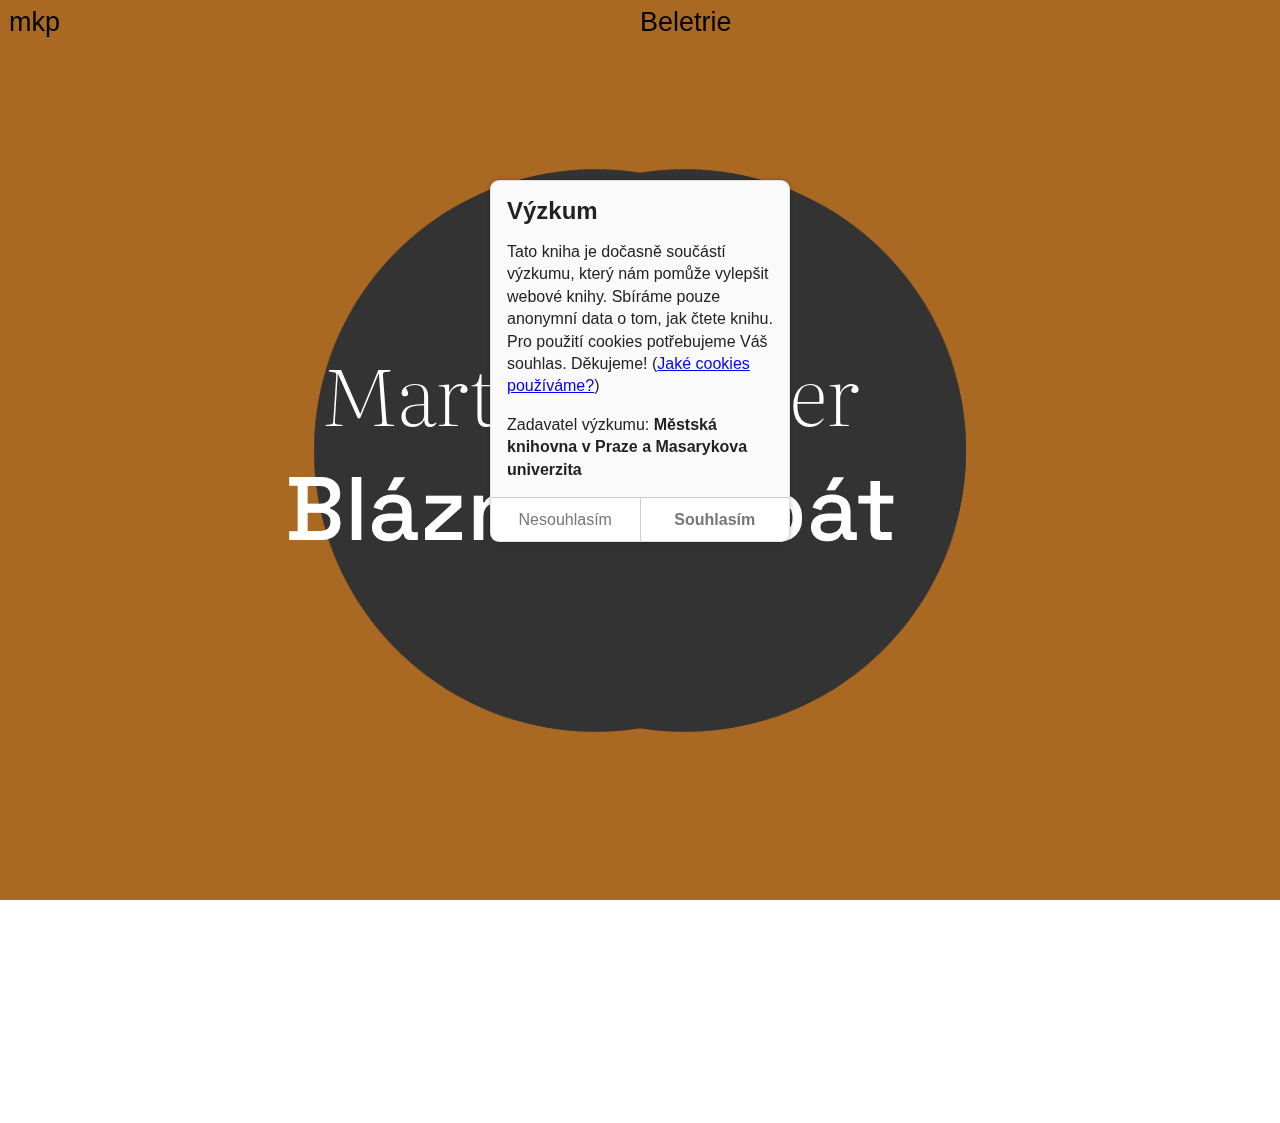
<file: index.html>
<!DOCTYPE html>
<html lang="cs">
  <head>
    <meta name="generator" content="Hugo 0.81.0">
    <meta charset="utf-8">
    <meta name="viewport" content="width=device-width, initial-scale=1.0, shrink-to-fit=no">
    <meta name="apple-mobile-web-app-title" content="">
    <meta name="apple-mobile-web-app-capable" content="yes">
    <title>Bláznův kabát</title>
    <link rel="stylesheet" href="./style/style.min.css" media="screen" integrity="sha256-WpWT1LW/FMDG4tRw6TOHnGRC6XZrL/FNwHKhIorB2bg=">
    <meta name="nb-research" content="Tato kniha je dočasně součástí výzkumu, který nám pomůže vylepšit webové knihy. Sbíráme pouze anonymní data o tom, jak čtete knihu. Pro použití cookies potřebujeme Váš souhlas. Děkujeme! (<a href='https://www.mlp.cz/cz/o-knihovne/cisla-dokumenty-povinne-informace/povinne-dostupne-informace/cookies/'>Jaké cookies používáme?</a>)">
    <meta name="nb-research-orgs" content="Městská knihovna v Praze a Masarykova univerzita">
    <meta name="nb-research-ga" content="UA-187132260-1">
    <link rel="icon" type="image/x-icon" href="./assets/favicon.ico">
    <link rel="icon" type="image/png" sizes="16x16" href="./assets/favicon-16x16.png">
    <link rel="icon" type="image/png" sizes="32x32" href="./assets/favicon-32x32.png">
    <link rel="icon" type="image/png" sizes="48x48" href="./assets/favicon-48x48.png">
    <link rel="manifest" href="./assets/manifest.webmanifest">
    <meta name="mobile-web-app-capable" content="yes">
    <meta name="theme-color" content="#A86828">
    <meta name="application-name" content="Martin Fahrner: Bláznův kabát">
    <link rel="apple-touch-icon" sizes="57x57" href="./assets/apple-touch-icon-57x57.png">
    <link rel="apple-touch-icon" sizes="60x60" href="./assets/apple-touch-icon-60x60.png">
    <link rel="apple-touch-icon" sizes="72x72" href="./assets/apple-touch-icon-72x72.png">
    <link rel="apple-touch-icon" sizes="76x76" href="./assets/apple-touch-icon-76x76.png">
    <link rel="apple-touch-icon" sizes="114x114" href="./assets/apple-touch-icon-114x114.png">
    <link rel="apple-touch-icon" sizes="120x120" href="./assets/apple-touch-icon-120x120.png">
    <link rel="apple-touch-icon" sizes="144x144" href="./assets/apple-touch-icon-144x144.png">
    <link rel="apple-touch-icon" sizes="152x152" href="./assets/apple-touch-icon-152x152.png">
    <link rel="apple-touch-icon" sizes="167x167" href="./assets/apple-touch-icon-167x167.png">
    <link rel="apple-touch-icon" sizes="180x180" href="./assets/apple-touch-icon-180x180.png">
    <link rel="apple-touch-icon" sizes="1024x1024" href="./assets/apple-touch-icon-1024x1024.png">
    <meta name="apple-mobile-web-app-capable" content="yes">
    <meta name="apple-mobile-web-app-status-bar-style" content="black-translucent">
    <meta name="apple-mobile-web-app-title" content="Bláznův kabát">
    <meta property="og:title" content="Bláznův kabát">
    <meta property="og:type" content="book">
    <meta property="og:book:author" content="Martin Fahrner">
    <meta property="twitter:title" content="Martin Fahrner: Bláznův kabát">
    <meta property="og:image" content="./assets/cover-1200x620.png">
    <meta property="twitter:image" content="./assets/cover-1200x1200.png">
    <link rel="index" href="./index.html">
    <link rel="license" href="./license.html">
    <link rel="publication" href="./manifest.json" id="manifest">
    <link rel="about" href="about.html">
    <link rel="prev" href="./index.html">
    <link rel="next" href="./promo.html">
    <link rel="self" href="index.html">
    <meta name="nb-identifier" content="fahrner-blaznuv-kabat-2f74332">
    <meta name="nb-role" content="cover">
  </head>
  <body class="content-prose nb-role-cover nb-custom-style" data-nb-words="6" data-nb-chars="38">
    <nav role="doc-toc">
      <ul class="plain section">
        <li><a href="blaznuv_kabat_005.html">Temná komora</a>
          <ol class="headings-toc">
            <li><a href="blaznuv_kabat_005.html#šárka">Šárka</a></li>
            <li><a href="blaznuv_kabat_005.html#radek">Radek</a></li>
            <li><a href="blaznuv_kabat_005.html#lumír">Lumír</a></li>
            <li><a href="blaznuv_kabat_005.html#radek-1">Radek</a></li>
            <li><a href="blaznuv_kabat_005.html#šárka-1">Šárka</a></li>
            <li><a href="blaznuv_kabat_005.html#lumír-1">Lumír</a></li>
            <li><a href="blaznuv_kabat_005.html#radek-2">Radek</a></li>
            <li><a href="blaznuv_kabat_005.html#lumír-2">Lumír</a></li>
            <li><a href="blaznuv_kabat_005.html#šárka-2">Šárka</a></li>
            <li><a href="blaznuv_kabat_005.html#radek-3">Radek</a></li>
            <li><a href="blaznuv_kabat_005.html#šárka-3">Šárka</a></li>
            <li><a href="blaznuv_kabat_005.html#lumír-3">Lumír</a></li>
            <li><a href="blaznuv_kabat_005.html#šárka-4">Šárka</a></li>
            <li><a href="blaznuv_kabat_005.html#lumír-4">Lumír</a></li>
          </ol>
        </li>
        <li><a href="blaznuv_kabat_006.html">Proměny</a>
          <ol class="headings-toc">
            <li><a href="blaznuv_kabat_006.html#lumír">Lumír</a></li>
            <li><a href="blaznuv_kabat_006.html#šárka">Šárka</a></li>
            <li><a href="blaznuv_kabat_006.html#lumír-1">Lumír</a></li>
            <li><a href="blaznuv_kabat_006.html#šárka-1">Šárka</a></li>
            <li><a href="blaznuv_kabat_006.html#lumír-2">Lumír</a></li>
            <li><a href="blaznuv_kabat_006.html#šárka-2">Šárka</a></li>
            <li><a href="blaznuv_kabat_006.html#lumír-3">Lumír</a></li>
            <li><a href="blaznuv_kabat_006.html#šárka-3">Šárka</a></li>
            <li><a href="blaznuv_kabat_006.html#lumír-4">Lumír</a></li>
          </ol>
        </li>
        <li><a href="blaznuv_kabat_007.html">Rande</a>
          <ol class="headings-toc">
            <li><a href="blaznuv_kabat_007.html#anežka">Anežka</a></li>
            <li><a href="blaznuv_kabat_007.html#pepík">Pepík</a></li>
            <li><a href="blaznuv_kabat_007.html#anežka-1">Anežka</a></li>
            <li><a href="blaznuv_kabat_007.html#radek">Radek</a></li>
            <li><a href="blaznuv_kabat_007.html#šárka">Šárka</a></li>
            <li><a href="blaznuv_kabat_007.html#pepík-1">Pepík</a></li>
            <li><a href="blaznuv_kabat_007.html#anežka-2">Anežka</a></li>
            <li><a href="blaznuv_kabat_007.html#pepík-2">Pepík</a></li>
            <li><a href="blaznuv_kabat_007.html#anežka-3">Anežka</a></li>
            <li><a href="blaznuv_kabat_007.html#šárka-1">Šárka</a></li>
            <li><a href="blaznuv_kabat_007.html#radek-1">Radek</a></li>
            <li><a href="blaznuv_kabat_007.html#pepík-3">Pepík</a></li>
          </ol>
        </li>
        <li><a href="blaznuv_kabat_008.html">Bláznův kabát</a>
          <ol class="headings-toc">
            <li><a href="blaznuv_kabat_008.html#heinrich">Heinrich</a></li>
            <li><a href="blaznuv_kabat_008.html#radek">Radek</a></li>
            <li><a href="blaznuv_kabat_008.html#heinrich-1">Heinrich</a></li>
            <li><a href="blaznuv_kabat_008.html#radek-1">Radek</a></li>
            <li><a href="blaznuv_kabat_008.html#šárka">Šárka</a></li>
            <li><a href="blaznuv_kabat_008.html#heinrich-2">Heinrich</a></li>
            <li><a href="blaznuv_kabat_008.html#radek-2">Radek</a></li>
            <li><a href="blaznuv_kabat_008.html#šárka-1">Šárka</a></li>
            <li><a href="blaznuv_kabat_008.html#heinrich-3">Heinrich</a></li>
            <li><a href="blaznuv_kabat_008.html#radek-3">Radek</a></li>
            <li><a href="blaznuv_kabat_008.html#heinrich-4">Heinrich</a></li>
            <li><a href="blaznuv_kabat_008.html#radek-4">Radek</a></li>
            <li><a href="blaznuv_kabat_008.html#šárka-2">Šárka</a></li>
            <li><a href="blaznuv_kabat_008.html#heinrich-5">Heinrich</a></li>
            <li><a href="blaznuv_kabat_008.html#radek-5">Radek</a></li>
            <li><a href="blaznuv_kabat_008.html#heinrich-6">Heinrich</a></li>
            <li><a href="blaznuv_kabat_008.html#radek-6">Radek</a></li>
            <li><a href="blaznuv_kabat_008.html#heinrich-7">Heinrich</a></li>
            <li><a href="blaznuv_kabat_008.html#radek-7">Radek</a></li>
            <li><a href="blaznuv_kabat_008.html#šárka-3">Šárka</a></li>
            <li><a href="blaznuv_kabat_008.html#radek-8">Radek</a></li>
            <li><a href="blaznuv_kabat_008.html#šárka-4">Šárka</a></li>
            <li><a href="blaznuv_kabat_008.html#radek-9">Radek</a></li>
          </ol>
        </li>
        <li><a href="blaznuv_kabat_009.html">Výpal</a>
          <ol class="headings-toc">
            <li><a href="blaznuv_kabat_009.html#lumír">Lumír</a></li>
            <li><a href="blaznuv_kabat_009.html#radek">Radek</a></li>
            <li><a href="blaznuv_kabat_009.html#šárka">Šárka</a></li>
            <li><a href="blaznuv_kabat_009.html#světlana">Světlana</a></li>
            <li><a href="blaznuv_kabat_009.html#radek-1">Radek</a></li>
            <li><a href="blaznuv_kabat_009.html#šárka-1">Šárka</a></li>
            <li><a href="blaznuv_kabat_009.html#lumír-1">Lumír</a></li>
            <li><a href="blaznuv_kabat_009.html#světlana-1">Světlana</a></li>
            <li><a href="blaznuv_kabat_009.html#lumír-2">Lumír</a></li>
            <li><a href="blaznuv_kabat_009.html#radek-2">Radek</a></li>
            <li><a href="blaznuv_kabat_009.html#šárka-2">Šárka</a></li>
            <li><a href="blaznuv_kabat_009.html#lumír-3">Lumír</a></li>
            <li><a href="blaznuv_kabat_009.html#radek-3">Radek</a></li>
          </ol>
        </li>
        <li><a href="blaznuv_kabat_010.html">Bruslař</a>
          <ol class="headings-toc">
            <li><a href="blaznuv_kabat_010.html#bruslař">Bruslař</a></li>
            <li><a href="blaznuv_kabat_010.html#sofia">Sofia</a></li>
            <li><a href="blaznuv_kabat_010.html#bruslař-1">Bruslař</a></li>
            <li><a href="blaznuv_kabat_010.html#sofia-1">Sofia</a></li>
            <li><a href="blaznuv_kabat_010.html#bruslař-2">Bruslař</a></li>
            <li><a href="blaznuv_kabat_010.html#sofia-2">Sofia</a></li>
            <li><a href="blaznuv_kabat_010.html#bruslař-3">Bruslař</a></li>
            <li><a href="blaznuv_kabat_010.html#sofia-3">Sofia</a></li>
            <li><a href="blaznuv_kabat_010.html#bruslař-4">Bruslař</a></li>
            <li><a href="blaznuv_kabat_010.html#sofia-4">Sofia</a></li>
            <li><a href="blaznuv_kabat_010.html#bruslař-5">Bruslař</a></li>
          </ol>
        </li>
        <li><a href="blaznuv_kabat_011.html">Plodné dny</a>
          <ol class="headings-toc">
            <li><a href="blaznuv_kabat_011.html#dominik">Dominik</a></li>
            <li><a href="blaznuv_kabat_011.html#naďa">Naďa</a></li>
            <li><a href="blaznuv_kabat_011.html#dominik-1">Dominik</a></li>
            <li><a href="blaznuv_kabat_011.html#naďa-1">Naďa</a></li>
            <li><a href="blaznuv_kabat_011.html#dominik-2">Dominik</a></li>
            <li><a href="blaznuv_kabat_011.html#naďa-2">Naďa</a></li>
            <li><a href="blaznuv_kabat_011.html#dominik-3">Dominik</a></li>
            <li><a href="blaznuv_kabat_011.html#naďa-3">Naďa</a></li>
            <li><a href="blaznuv_kabat_011.html#dominik-4">Dominik</a></li>
            <li><a href="blaznuv_kabat_011.html#naďa-4">Naďa</a></li>
            <li><a href="blaznuv_kabat_011.html#dominik-5">Dominik</a></li>
          </ol>
        </li>
        <li><a href="blaznuv_kabat_012.html">Muž jedoucí po vodě</a>
          <ol class="headings-toc">
            <li><a href="blaznuv_kabat_012.html#katarína">Katarína</a></li>
            <li><a href="blaznuv_kabat_012.html#radek">Radek</a></li>
            <li><a href="blaznuv_kabat_012.html#heinrich">Heinrich</a></li>
            <li><a href="blaznuv_kabat_012.html#katarína-1">Katarína</a></li>
            <li><a href="blaznuv_kabat_012.html#radek-1">Radek</a></li>
            <li><a href="blaznuv_kabat_012.html#heinrich-1">Heinrich</a></li>
            <li><a href="blaznuv_kabat_012.html#katarína-2">Katarína</a></li>
            <li><a href="blaznuv_kabat_012.html#radek-2">Radek</a></li>
            <li><a href="blaznuv_kabat_012.html#heinrich-2">Heinrich</a></li>
            <li><a href="blaznuv_kabat_012.html#katarína-3">Katarína</a></li>
            <li><a href="blaznuv_kabat_012.html#heinrich-3">Heinrich</a></li>
            <li><a href="blaznuv_kabat_012.html#radek-3">Radek</a></li>
            <li><a href="blaznuv_kabat_012.html#katarína-4">Katarína</a></li>
            <li><a href="blaznuv_kabat_012.html#radek-4">Radek</a></li>
            <li><a href="blaznuv_kabat_012.html#katarína-5">Katarína</a></li>
            <li><a href="blaznuv_kabat_012.html#radek-5">Radek</a></li>
            <li><a href="blaznuv_kabat_012.html#katarína-6">Katarína</a></li>
            <li><a href="blaznuv_kabat_012.html#heinrich-4">Heinrich</a></li>
            <li><a href="blaznuv_kabat_012.html#katarína-7">Katarína</a></li>
            <li><a href="blaznuv_kabat_012.html#radek-6">Radek</a></li>
          </ol>
        </li>
        <li><a href="blaznuv_kabat_013.html">Rychlovlak</a>
          <ol class="headings-toc">
            <li><a href="blaznuv_kabat_013.html#bruslař">Bruslař</a></li>
            <li><a href="blaznuv_kabat_013.html#lumír">Lumír</a></li>
            <li><a href="blaznuv_kabat_013.html#bruslař-1">Bruslař</a></li>
            <li><a href="blaznuv_kabat_013.html#katarína">Katarína</a></li>
            <li><a href="blaznuv_kabat_013.html#šárka">Šárka</a></li>
            <li><a href="blaznuv_kabat_013.html#bruslař-2">Bruslař</a></li>
            <li><a href="blaznuv_kabat_013.html#rudi">Rudi</a></li>
          </ol>
        </li>
      </ul>
    </nav>
    <div id="ui-content">
    </div>
    <main><a id="chapter-start"></a>
      <div id="title-wrapper">
        <div id="title">
          <h2 class="author chunk" data-nb-ref-number="1" data-nb-words="2" data-nb-chars="14"><span class="idea" data-nb-ref-number="1" id="idea1" data-nb-words="2" data-nb-chars="14">Martin Fahrner</span></h2>
          <h1 class="title chunk" data-nb-ref-number="2" data-nb-words="2" data-nb-chars="13"><span class="idea" data-nb-ref-number="2" id="idea2" data-nb-words="2" data-nb-chars="13">Bláznův kabát</span></h1>
        </div>
        <div class="wrapper">
          <div class="animation">
            <div class="circles anim-one"></div>
            <div class="circles anim-two"></div>
          </div>
        </div>
        <h3 class="publisher chunk" data-nb-ref-number="3" data-nb-words="1" data-nb-chars="3"><span class="idea" data-nb-ref-number="3" id="idea3" data-nb-words="1" data-nb-chars="3">mkp</span></h3>
        <h3 class="edition chunk" data-nb-ref-number="4" data-nb-words="1" data-nb-chars="8"><span class="idea" data-nb-ref-number="4" id="idea4" data-nb-words="1" data-nb-chars="8">Beletrie</span></h3>
      </div>
      <a id="chapter-end"></a>
      <nav class="end-nav">
        <ul>
          <li><a href="./index.html#" rel="index">Titulní strana</a></li>
          <li><a href="./promo.html#chunk1" rel="next">Následující kapitola →</a></li>
        </ul>
      </nav>
    </main>
    <script type="text/javascript" src="./scripts/bundle.js" integrity="sha256-vfjOb68TYKwydbA6VoqNahs+Oae7h/iRCJb/5YZHc8w="></script>
  </body>
</html>
</file>
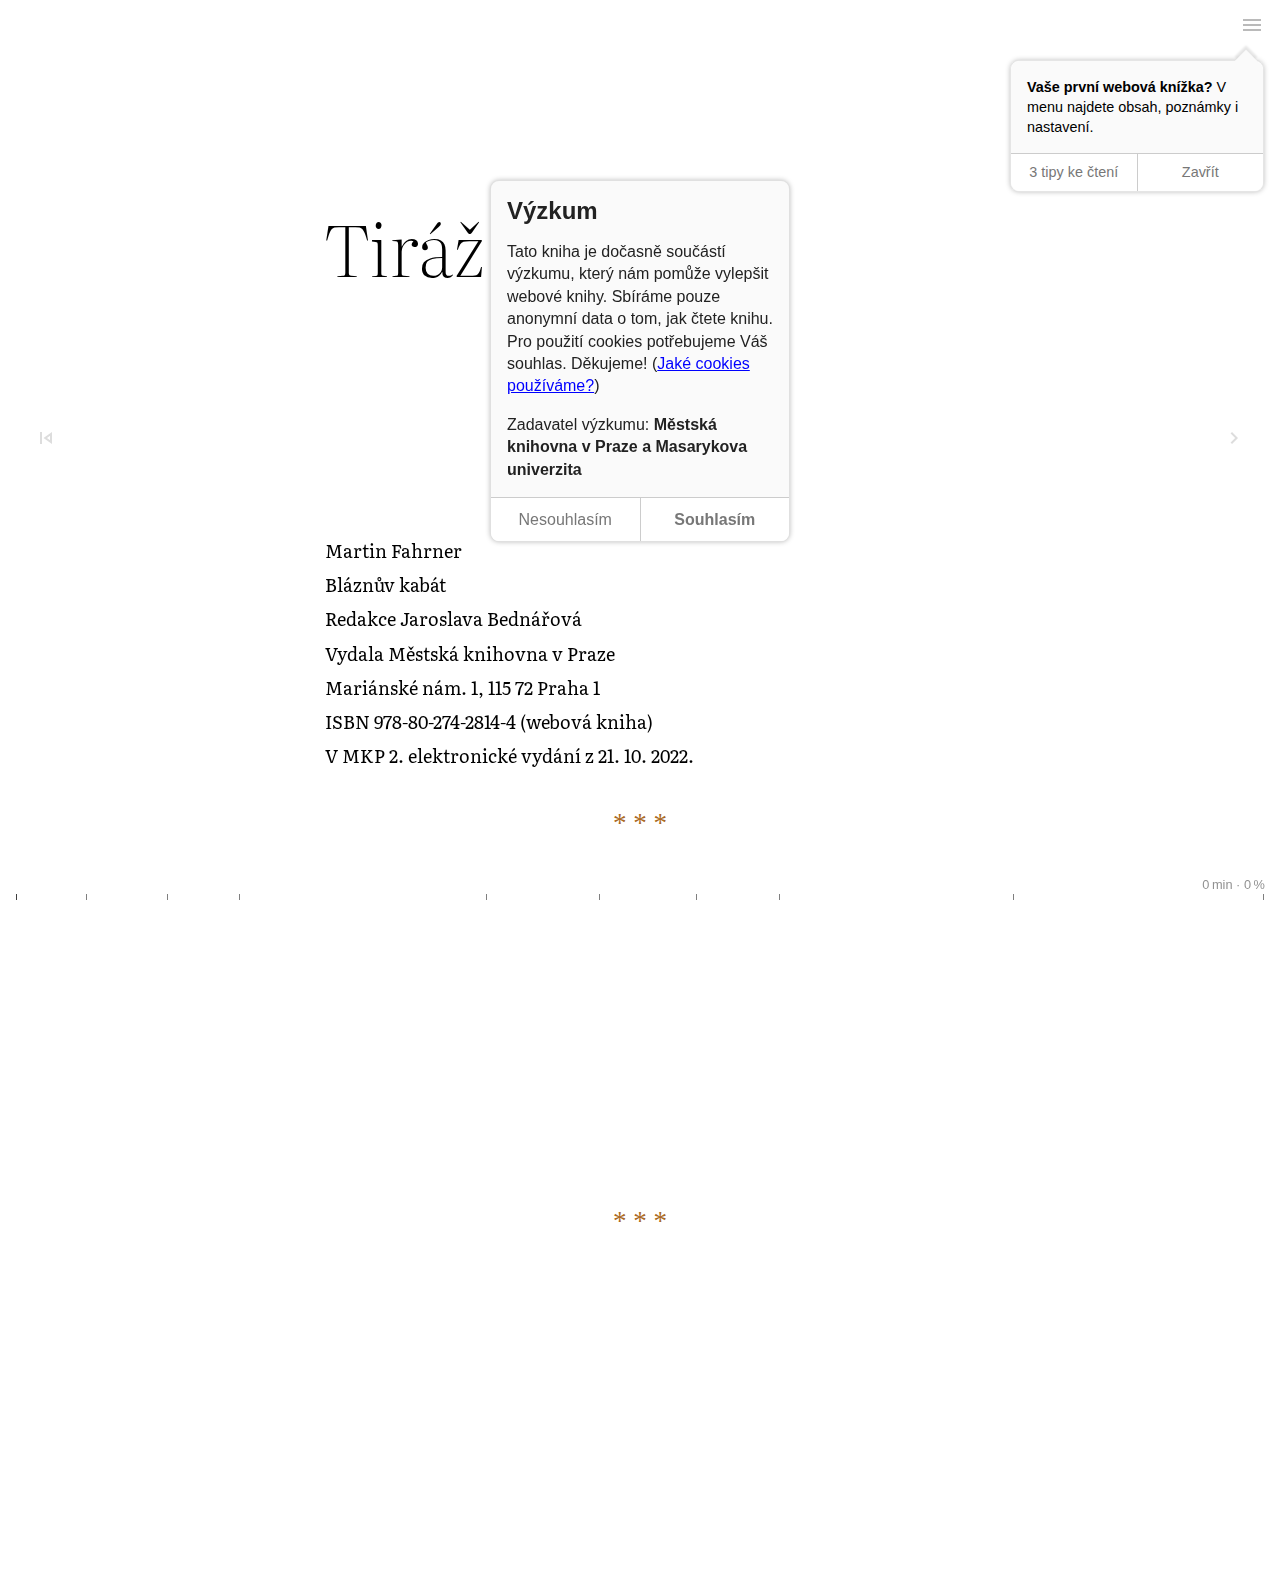
<file: about.html>
<!DOCTYPE html>
<html lang="cs">
  <head>
    <meta charset="utf-8">
    <meta name="viewport" content="width=device-width, initial-scale=1.0, shrink-to-fit=no">
    <meta name="apple-mobile-web-app-title" content="Tiráž">
    <meta name="apple-mobile-web-app-capable" content="yes">
    <title>Tiráž</title>
    <link rel="stylesheet" href="./style/style.min.css" media="screen" integrity="sha256-WpWT1LW/FMDG4tRw6TOHnGRC6XZrL/FNwHKhIorB2bg=">
    <meta name="nb-research" content="Tato kniha je dočasně součástí výzkumu, který nám pomůže vylepšit webové knihy. Sbíráme pouze anonymní data o tom, jak čtete knihu. Pro použití cookies potřebujeme Váš souhlas. Děkujeme! (<a href='https://www.mlp.cz/cz/o-knihovne/cisla-dokumenty-povinne-informace/povinne-dostupne-informace/cookies/'>Jaké cookies používáme?</a>)">
    <meta name="nb-research-orgs" content="Městská knihovna v Praze a Masarykova univerzita">
    <meta name="nb-research-ga" content="UA-187132260-1">
    <link rel="icon" type="image/x-icon" href="./assets/favicon.ico">
    <link rel="icon" type="image/png" sizes="16x16" href="./assets/favicon-16x16.png">
    <link rel="icon" type="image/png" sizes="32x32" href="./assets/favicon-32x32.png">
    <link rel="icon" type="image/png" sizes="48x48" href="./assets/favicon-48x48.png">
    <link rel="manifest" href="./assets/manifest.webmanifest">
    <meta name="mobile-web-app-capable" content="yes">
    <meta name="theme-color" content="#A86828">
    <meta name="application-name" content="Martin Fahrner: Bláznův kabát">
    <link rel="apple-touch-icon" sizes="57x57" href="./assets/apple-touch-icon-57x57.png">
    <link rel="apple-touch-icon" sizes="60x60" href="./assets/apple-touch-icon-60x60.png">
    <link rel="apple-touch-icon" sizes="72x72" href="./assets/apple-touch-icon-72x72.png">
    <link rel="apple-touch-icon" sizes="76x76" href="./assets/apple-touch-icon-76x76.png">
    <link rel="apple-touch-icon" sizes="114x114" href="./assets/apple-touch-icon-114x114.png">
    <link rel="apple-touch-icon" sizes="120x120" href="./assets/apple-touch-icon-120x120.png">
    <link rel="apple-touch-icon" sizes="144x144" href="./assets/apple-touch-icon-144x144.png">
    <link rel="apple-touch-icon" sizes="152x152" href="./assets/apple-touch-icon-152x152.png">
    <link rel="apple-touch-icon" sizes="167x167" href="./assets/apple-touch-icon-167x167.png">
    <link rel="apple-touch-icon" sizes="180x180" href="./assets/apple-touch-icon-180x180.png">
    <link rel="apple-touch-icon" sizes="1024x1024" href="./assets/apple-touch-icon-1024x1024.png">
    <meta name="apple-mobile-web-app-capable" content="yes">
    <meta name="apple-mobile-web-app-status-bar-style" content="black-translucent">
    <meta name="apple-mobile-web-app-title" content="Bláznův kabát">
    <meta property="og:title" content="Bláznův kabát">
    <meta property="og:type" content="book">
    <meta property="og:book:author" content="Martin Fahrner">
    <meta property="twitter:title" content="Martin Fahrner: Bláznův kabát">
    <meta property="og:image" content="./assets/cover-1200x620.png">
    <meta property="twitter:image" content="./assets/cover-1200x1200.png">
    <link rel="index" href="./index.html">
    <link rel="license" href="./license.html">
    <link rel="publication" href="./manifest.json" id="manifest">
    <link rel="about" href="about.html">
    <link rel="prev" href="./blaznuv_kabat_013.html">
    <link rel="next" href="./index.html">
    <link rel="self" href="about.html">
    <meta name="nb-identifier" content="fahrner-blaznuv-kabat-2f74332">
    <meta name="nb-role" content="about">
  </head>
  <body class="nb-role-about nb-custom-style" data-nb-words="122" data-nb-chars="828">
    <nav role="doc-toc">
      <ul class="plain section">
        <li><a href="blaznuv_kabat_005.html">Temná komora</a>
          <ol class="headings-toc">
            <li><a href="blaznuv_kabat_005.html#šárka">Šárka</a></li>
            <li><a href="blaznuv_kabat_005.html#radek">Radek</a></li>
            <li><a href="blaznuv_kabat_005.html#lumír">Lumír</a></li>
            <li><a href="blaznuv_kabat_005.html#radek-1">Radek</a></li>
            <li><a href="blaznuv_kabat_005.html#šárka-1">Šárka</a></li>
            <li><a href="blaznuv_kabat_005.html#lumír-1">Lumír</a></li>
            <li><a href="blaznuv_kabat_005.html#radek-2">Radek</a></li>
            <li><a href="blaznuv_kabat_005.html#lumír-2">Lumír</a></li>
            <li><a href="blaznuv_kabat_005.html#šárka-2">Šárka</a></li>
            <li><a href="blaznuv_kabat_005.html#radek-3">Radek</a></li>
            <li><a href="blaznuv_kabat_005.html#šárka-3">Šárka</a></li>
            <li><a href="blaznuv_kabat_005.html#lumír-3">Lumír</a></li>
            <li><a href="blaznuv_kabat_005.html#šárka-4">Šárka</a></li>
            <li><a href="blaznuv_kabat_005.html#lumír-4">Lumír</a></li>
          </ol>
        </li>
        <li><a href="blaznuv_kabat_006.html">Proměny</a>
          <ol class="headings-toc">
            <li><a href="blaznuv_kabat_006.html#lumír">Lumír</a></li>
            <li><a href="blaznuv_kabat_006.html#šárka">Šárka</a></li>
            <li><a href="blaznuv_kabat_006.html#lumír-1">Lumír</a></li>
            <li><a href="blaznuv_kabat_006.html#šárka-1">Šárka</a></li>
            <li><a href="blaznuv_kabat_006.html#lumír-2">Lumír</a></li>
            <li><a href="blaznuv_kabat_006.html#šárka-2">Šárka</a></li>
            <li><a href="blaznuv_kabat_006.html#lumír-3">Lumír</a></li>
            <li><a href="blaznuv_kabat_006.html#šárka-3">Šárka</a></li>
            <li><a href="blaznuv_kabat_006.html#lumír-4">Lumír</a></li>
          </ol>
        </li>
        <li><a href="blaznuv_kabat_007.html">Rande</a>
          <ol class="headings-toc">
            <li><a href="blaznuv_kabat_007.html#anežka">Anežka</a></li>
            <li><a href="blaznuv_kabat_007.html#pepík">Pepík</a></li>
            <li><a href="blaznuv_kabat_007.html#anežka-1">Anežka</a></li>
            <li><a href="blaznuv_kabat_007.html#radek">Radek</a></li>
            <li><a href="blaznuv_kabat_007.html#šárka">Šárka</a></li>
            <li><a href="blaznuv_kabat_007.html#pepík-1">Pepík</a></li>
            <li><a href="blaznuv_kabat_007.html#anežka-2">Anežka</a></li>
            <li><a href="blaznuv_kabat_007.html#pepík-2">Pepík</a></li>
            <li><a href="blaznuv_kabat_007.html#anežka-3">Anežka</a></li>
            <li><a href="blaznuv_kabat_007.html#šárka-1">Šárka</a></li>
            <li><a href="blaznuv_kabat_007.html#radek-1">Radek</a></li>
            <li><a href="blaznuv_kabat_007.html#pepík-3">Pepík</a></li>
          </ol>
        </li>
        <li><a href="blaznuv_kabat_008.html">Bláznův kabát</a>
          <ol class="headings-toc">
            <li><a href="blaznuv_kabat_008.html#heinrich">Heinrich</a></li>
            <li><a href="blaznuv_kabat_008.html#radek">Radek</a></li>
            <li><a href="blaznuv_kabat_008.html#heinrich-1">Heinrich</a></li>
            <li><a href="blaznuv_kabat_008.html#radek-1">Radek</a></li>
            <li><a href="blaznuv_kabat_008.html#šárka">Šárka</a></li>
            <li><a href="blaznuv_kabat_008.html#heinrich-2">Heinrich</a></li>
            <li><a href="blaznuv_kabat_008.html#radek-2">Radek</a></li>
            <li><a href="blaznuv_kabat_008.html#šárka-1">Šárka</a></li>
            <li><a href="blaznuv_kabat_008.html#heinrich-3">Heinrich</a></li>
            <li><a href="blaznuv_kabat_008.html#radek-3">Radek</a></li>
            <li><a href="blaznuv_kabat_008.html#heinrich-4">Heinrich</a></li>
            <li><a href="blaznuv_kabat_008.html#radek-4">Radek</a></li>
            <li><a href="blaznuv_kabat_008.html#šárka-2">Šárka</a></li>
            <li><a href="blaznuv_kabat_008.html#heinrich-5">Heinrich</a></li>
            <li><a href="blaznuv_kabat_008.html#radek-5">Radek</a></li>
            <li><a href="blaznuv_kabat_008.html#heinrich-6">Heinrich</a></li>
            <li><a href="blaznuv_kabat_008.html#radek-6">Radek</a></li>
            <li><a href="blaznuv_kabat_008.html#heinrich-7">Heinrich</a></li>
            <li><a href="blaznuv_kabat_008.html#radek-7">Radek</a></li>
            <li><a href="blaznuv_kabat_008.html#šárka-3">Šárka</a></li>
            <li><a href="blaznuv_kabat_008.html#radek-8">Radek</a></li>
            <li><a href="blaznuv_kabat_008.html#šárka-4">Šárka</a></li>
            <li><a href="blaznuv_kabat_008.html#radek-9">Radek</a></li>
          </ol>
        </li>
        <li><a href="blaznuv_kabat_009.html">Výpal</a>
          <ol class="headings-toc">
            <li><a href="blaznuv_kabat_009.html#lumír">Lumír</a></li>
            <li><a href="blaznuv_kabat_009.html#radek">Radek</a></li>
            <li><a href="blaznuv_kabat_009.html#šárka">Šárka</a></li>
            <li><a href="blaznuv_kabat_009.html#světlana">Světlana</a></li>
            <li><a href="blaznuv_kabat_009.html#radek-1">Radek</a></li>
            <li><a href="blaznuv_kabat_009.html#šárka-1">Šárka</a></li>
            <li><a href="blaznuv_kabat_009.html#lumír-1">Lumír</a></li>
            <li><a href="blaznuv_kabat_009.html#světlana-1">Světlana</a></li>
            <li><a href="blaznuv_kabat_009.html#lumír-2">Lumír</a></li>
            <li><a href="blaznuv_kabat_009.html#radek-2">Radek</a></li>
            <li><a href="blaznuv_kabat_009.html#šárka-2">Šárka</a></li>
            <li><a href="blaznuv_kabat_009.html#lumír-3">Lumír</a></li>
            <li><a href="blaznuv_kabat_009.html#radek-3">Radek</a></li>
          </ol>
        </li>
        <li><a href="blaznuv_kabat_010.html">Bruslař</a>
          <ol class="headings-toc">
            <li><a href="blaznuv_kabat_010.html#bruslař">Bruslař</a></li>
            <li><a href="blaznuv_kabat_010.html#sofia">Sofia</a></li>
            <li><a href="blaznuv_kabat_010.html#bruslař-1">Bruslař</a></li>
            <li><a href="blaznuv_kabat_010.html#sofia-1">Sofia</a></li>
            <li><a href="blaznuv_kabat_010.html#bruslař-2">Bruslař</a></li>
            <li><a href="blaznuv_kabat_010.html#sofia-2">Sofia</a></li>
            <li><a href="blaznuv_kabat_010.html#bruslař-3">Bruslař</a></li>
            <li><a href="blaznuv_kabat_010.html#sofia-3">Sofia</a></li>
            <li><a href="blaznuv_kabat_010.html#bruslař-4">Bruslař</a></li>
            <li><a href="blaznuv_kabat_010.html#sofia-4">Sofia</a></li>
            <li><a href="blaznuv_kabat_010.html#bruslař-5">Bruslař</a></li>
          </ol>
        </li>
        <li><a href="blaznuv_kabat_011.html">Plodné dny</a>
          <ol class="headings-toc">
            <li><a href="blaznuv_kabat_011.html#dominik">Dominik</a></li>
            <li><a href="blaznuv_kabat_011.html#naďa">Naďa</a></li>
            <li><a href="blaznuv_kabat_011.html#dominik-1">Dominik</a></li>
            <li><a href="blaznuv_kabat_011.html#naďa-1">Naďa</a></li>
            <li><a href="blaznuv_kabat_011.html#dominik-2">Dominik</a></li>
            <li><a href="blaznuv_kabat_011.html#naďa-2">Naďa</a></li>
            <li><a href="blaznuv_kabat_011.html#dominik-3">Dominik</a></li>
            <li><a href="blaznuv_kabat_011.html#naďa-3">Naďa</a></li>
            <li><a href="blaznuv_kabat_011.html#dominik-4">Dominik</a></li>
            <li><a href="blaznuv_kabat_011.html#naďa-4">Naďa</a></li>
            <li><a href="blaznuv_kabat_011.html#dominik-5">Dominik</a></li>
          </ol>
        </li>
        <li><a href="blaznuv_kabat_012.html">Muž jedoucí po vodě</a>
          <ol class="headings-toc">
            <li><a href="blaznuv_kabat_012.html#katarína">Katarína</a></li>
            <li><a href="blaznuv_kabat_012.html#radek">Radek</a></li>
            <li><a href="blaznuv_kabat_012.html#heinrich">Heinrich</a></li>
            <li><a href="blaznuv_kabat_012.html#katarína-1">Katarína</a></li>
            <li><a href="blaznuv_kabat_012.html#radek-1">Radek</a></li>
            <li><a href="blaznuv_kabat_012.html#heinrich-1">Heinrich</a></li>
            <li><a href="blaznuv_kabat_012.html#katarína-2">Katarína</a></li>
            <li><a href="blaznuv_kabat_012.html#radek-2">Radek</a></li>
            <li><a href="blaznuv_kabat_012.html#heinrich-2">Heinrich</a></li>
            <li><a href="blaznuv_kabat_012.html#katarína-3">Katarína</a></li>
            <li><a href="blaznuv_kabat_012.html#heinrich-3">Heinrich</a></li>
            <li><a href="blaznuv_kabat_012.html#radek-3">Radek</a></li>
            <li><a href="blaznuv_kabat_012.html#katarína-4">Katarína</a></li>
            <li><a href="blaznuv_kabat_012.html#radek-4">Radek</a></li>
            <li><a href="blaznuv_kabat_012.html#katarína-5">Katarína</a></li>
            <li><a href="blaznuv_kabat_012.html#radek-5">Radek</a></li>
            <li><a href="blaznuv_kabat_012.html#katarína-6">Katarína</a></li>
            <li><a href="blaznuv_kabat_012.html#heinrich-4">Heinrich</a></li>
            <li><a href="blaznuv_kabat_012.html#katarína-7">Katarína</a></li>
            <li><a href="blaznuv_kabat_012.html#radek-6">Radek</a></li>
          </ol>
        </li>
        <li><a href="blaznuv_kabat_013.html">Rychlovlak</a>
          <ol class="headings-toc">
            <li><a href="blaznuv_kabat_013.html#bruslař">Bruslař</a></li>
            <li><a href="blaznuv_kabat_013.html#lumír">Lumír</a></li>
            <li><a href="blaznuv_kabat_013.html#bruslař-1">Bruslař</a></li>
            <li><a href="blaznuv_kabat_013.html#katarína">Katarína</a></li>
            <li><a href="blaznuv_kabat_013.html#šárka">Šárka</a></li>
            <li><a href="blaznuv_kabat_013.html#bruslař-2">Bruslař</a></li>
            <li><a href="blaznuv_kabat_013.html#rudi">Rudi</a></li>
          </ol>
        </li>
      </ul>
    </nav>
    <div id="ui-content">
    </div>
    <div class="content">
      <main>
        <nav class="begin-nav">
          <ul>
            <li><a href="./index.html#" rel="index">Titulní strana</a></li>
            <li><a href="./blaznuv_kabat_013.html#chapter-end" rel="prev">← Předchozí kapitola</a></li>
          </ul>
        </nav><a id="chapter-start"></a>
        <h1 class="chunk" data-nb-ref-number="1" data-nb-words="1" data-nb-chars="5"><span class="idea" data-nb-ref-number="1" id="idea1" data-nb-words="1" data-nb-chars="5">Tiráž</span></h1>
        <p class="chunk" data-nb-ref-number="2" data-nb-words="34" data-nb-chars="199"><strong><span class="idea" data-nb-ref-number="2" id="idea2" data-nb-words="3" data-nb-chars="15">Martin Fahrner <br></span>
<span class="idea" data-nb-ref-number="3" id="idea3" data-nb-words="2" data-nb-chars="13">Bláznův kabát</span></strong>
          <span class="idea" data-nb-ref-number="4" id="idea4" data-nb-words="1" data-nb-chars="0"><br></span>
          <span class="idea" data-nb-ref-number="5" id="idea5" data-nb-words="3" data-nb-chars="27">Redakce Jaroslava Bednářová<br></span>
          <span class="idea" data-nb-ref-number="6" id="idea6" data-nb-words="5" data-nb-chars="31">Vydala Městská knihovna v&nbsp;Praze<br></span>
          <span class="idea" data-nb-ref-number="7" id="idea7" data-nb-words="7" data-nb-chars="32">Mariánské nám.&nbsp;1, 115&nbsp;72 Praha&nbsp;1<br></span>
          <span class="idea" data-nb-ref-number="8" id="idea8" data-nb-words="4" data-nb-chars="37">ISBN 978-80-274-2814-4 (webová kniha)<br></span>
          <span class="idea" data-nb-ref-number="9" id="idea9" data-nb-words="9" data-nb-chars="44">V&nbsp;MKP 2. elektronické vydání z&nbsp;21. 10. 2022.</span>
        </p>
        <hr>
        <p class="chunk" data-nb-ref-number="3" data-nb-words="31" data-nb-chars="189"><span class="idea" data-nb-ref-number="10" id="idea10" data-nb-words="31" data-nb-chars="189">Znění tohoto textu vychází z&nbsp;díla <a href="https://search.mlp.cz/cz/titul/blaznuv-kabat/4192649/#book-content">Bláznův kabát</a>&nbsp;tak, jak bylo vydáno nakladatelstvím Druhé město v&nbsp;Brně v&nbsp;roce 2015. Pro potřeby vydání Městské knihovny v&nbsp;Praze byl text redakčně zpracován.</span></p>
        <p class="chunk" data-nb-ref-number="4" data-nb-words="15" data-nb-chars="113"><span class="idea" data-nb-ref-number="11" id="idea11" data-nb-words="15" data-nb-chars="113">Text díla (Martin Fahrner: Bláznův kabát), publikovaného <a href="https://www.mlp.cz/cz/">Městskou&nbsp;knihovnou&nbsp;v&nbsp;Praze</a>, není vázán autorskými právy.</span></p>
        <p class="chunk" data-nb-ref-number="5" data-nb-words="26" data-nb-chars="209"><span class="idea" data-nb-ref-number="12" id="idea12" data-nb-words="26" data-nb-chars="209">Vydání (obálka, upoutávka, citační stránka a&nbsp;grafická úprava), jehož autorem je&nbsp;Městská knihovna v&nbsp;Praze, podléhá licenci <a href="https://creativecommons.org/licenses/by-nc-sa/3.0/cz/">Creative Commons Uveďte autora-Nevyužívejte dílo komerčně-Zachovejte licenci 3.0 Česko</a>.</span></p>
        <hr>
        <p class="chunk" data-nb-ref-number="6" data-nb-words="15" data-nb-chars="113"><span class="idea" data-nb-ref-number="13" id="idea13" data-nb-words="15" data-nb-chars="113">Vydání webové knihy podpořila <a href="https://www.tacr.cz/">Technologická agentura ČR</a> v&nbsp;projektu <a href="https://starfos.tacr.cz/cs/project/TL04000391">Redesign knihovních služeb 2020: webové knihy</a>.</span></p>
        <a id="chapter-end"></a>
        <nav class="end-nav">
          <ul>
            <li><a href="./index.html#" rel="index">Titulní strana</a></li>
            <li><a href="./index.html#chunk1" rel="next">Následující kapitola →</a></li>
          </ul>
        </nav>
      </main>
    </div>
    <script type="text/javascript" src="./scripts/bundle.js" integrity="sha256-vfjOb68TYKwydbA6VoqNahs+Oae7h/iRCJb/5YZHc8w="></script>
  </body>
</html>
</file>
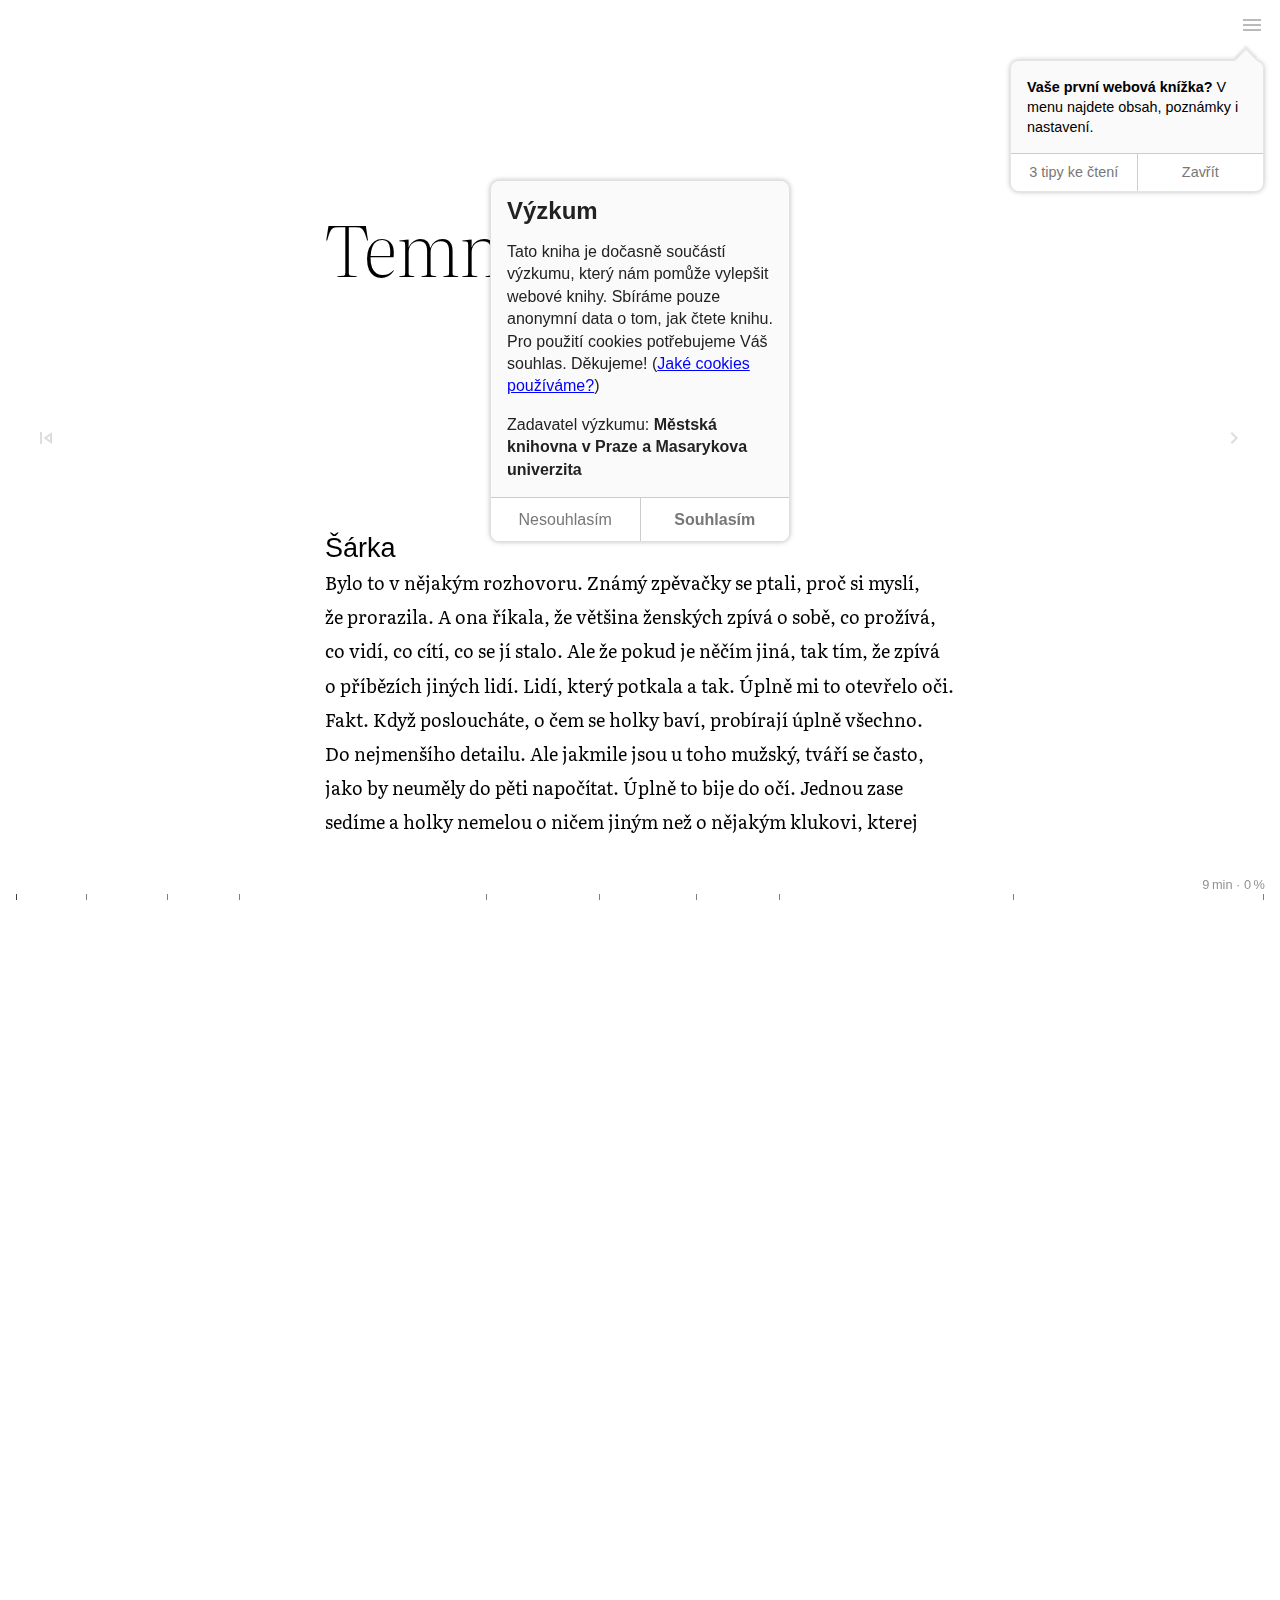
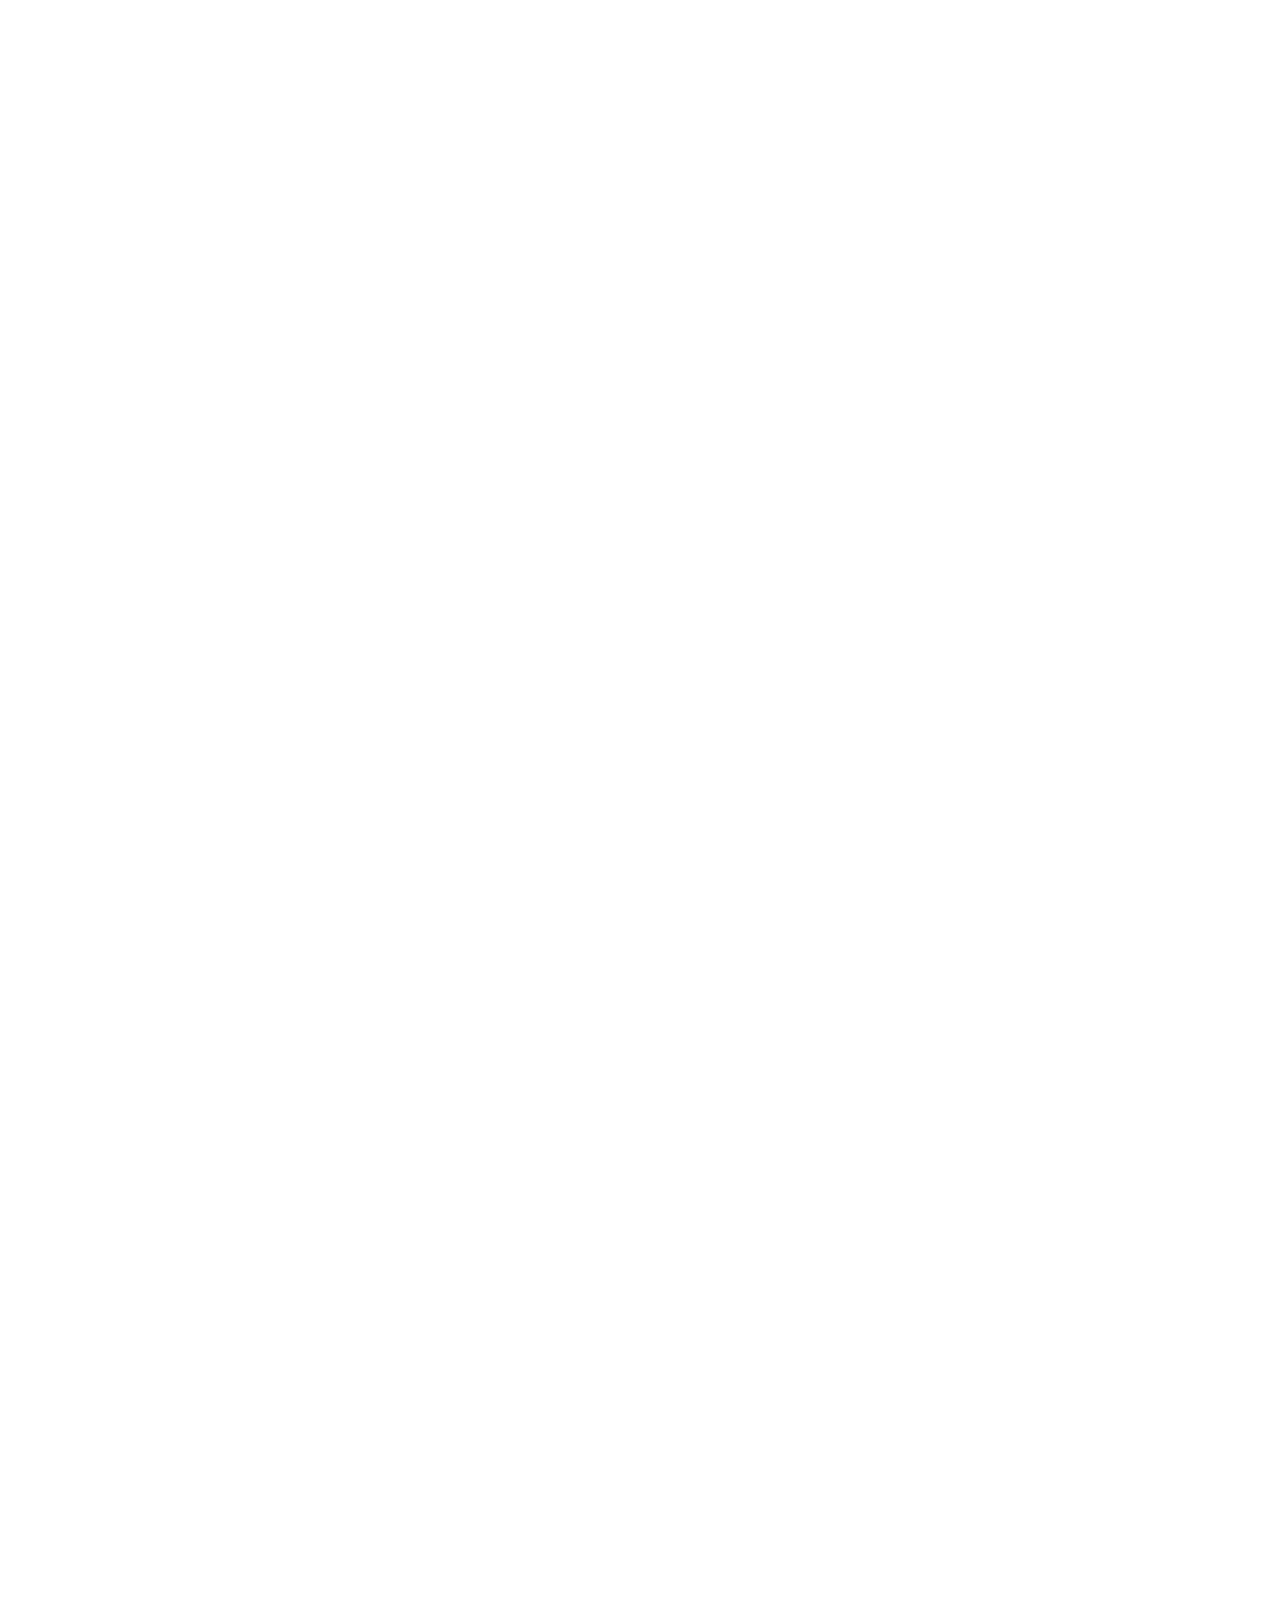
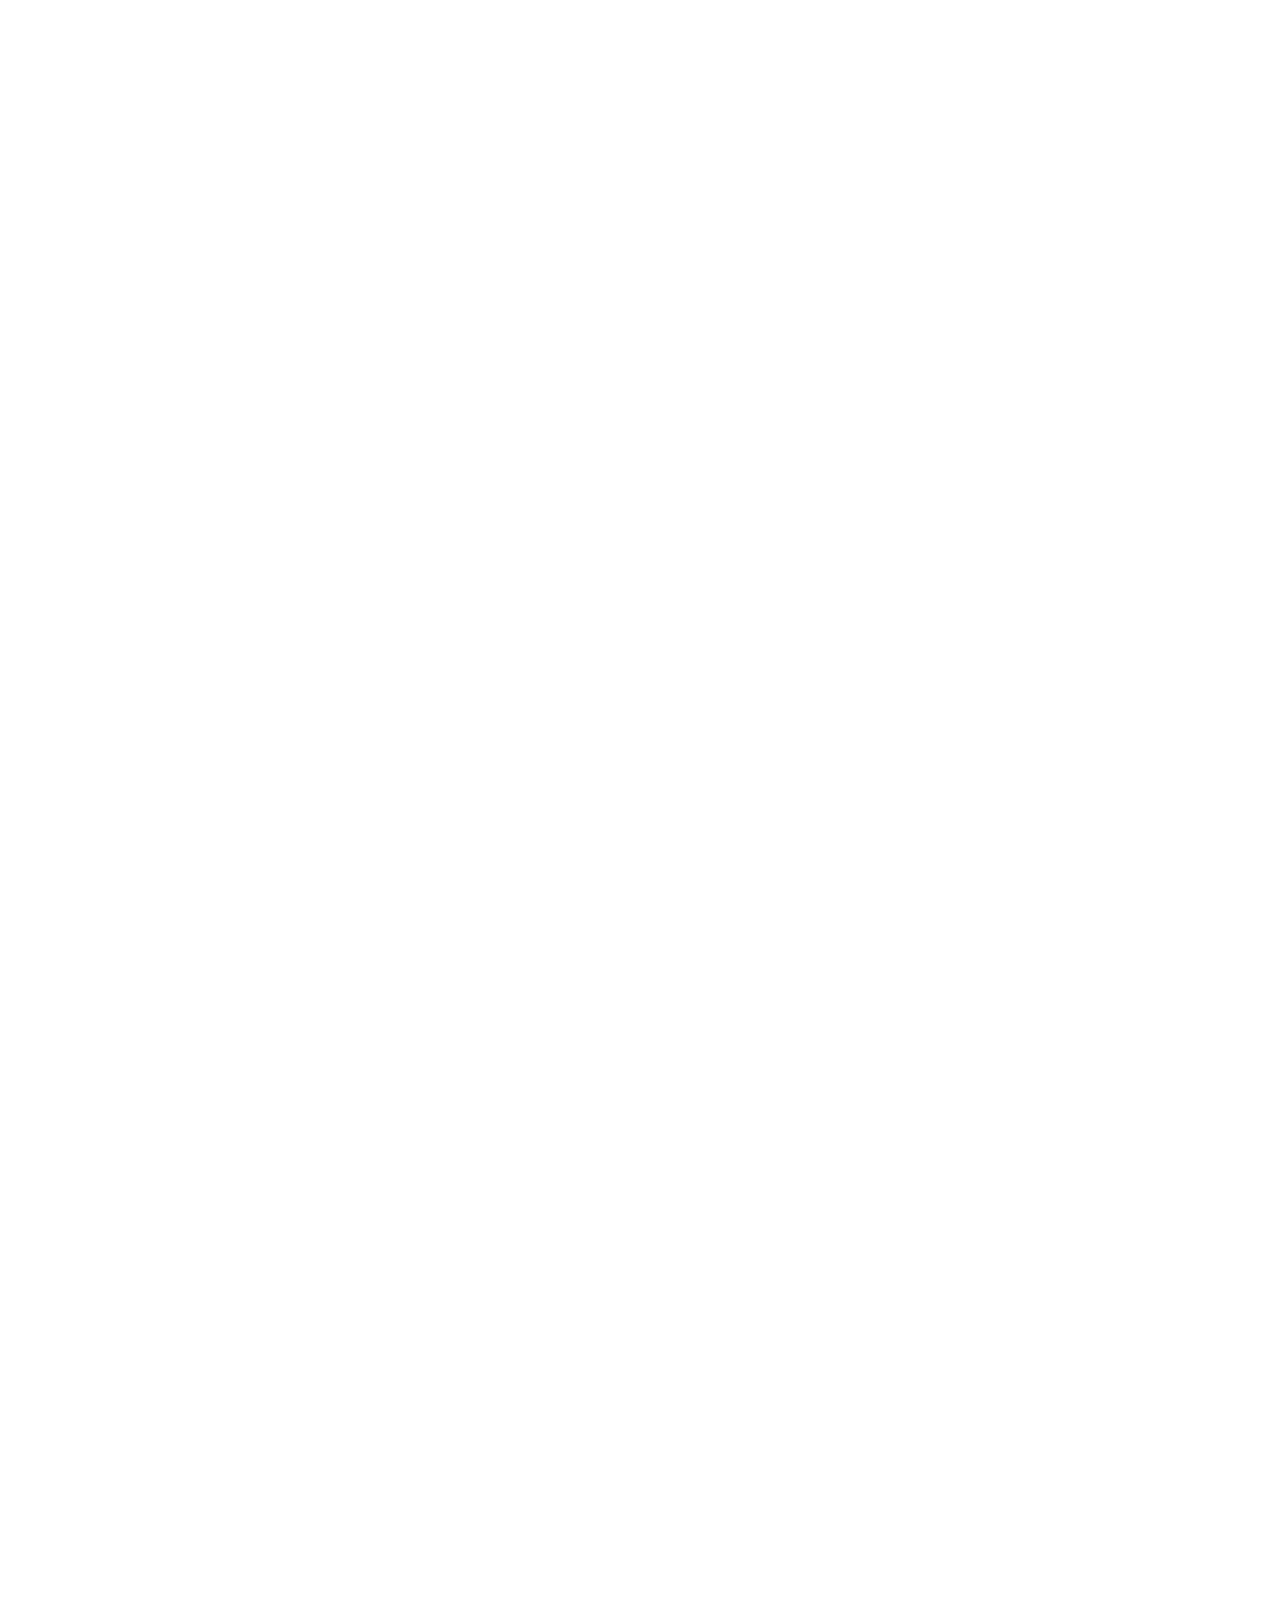
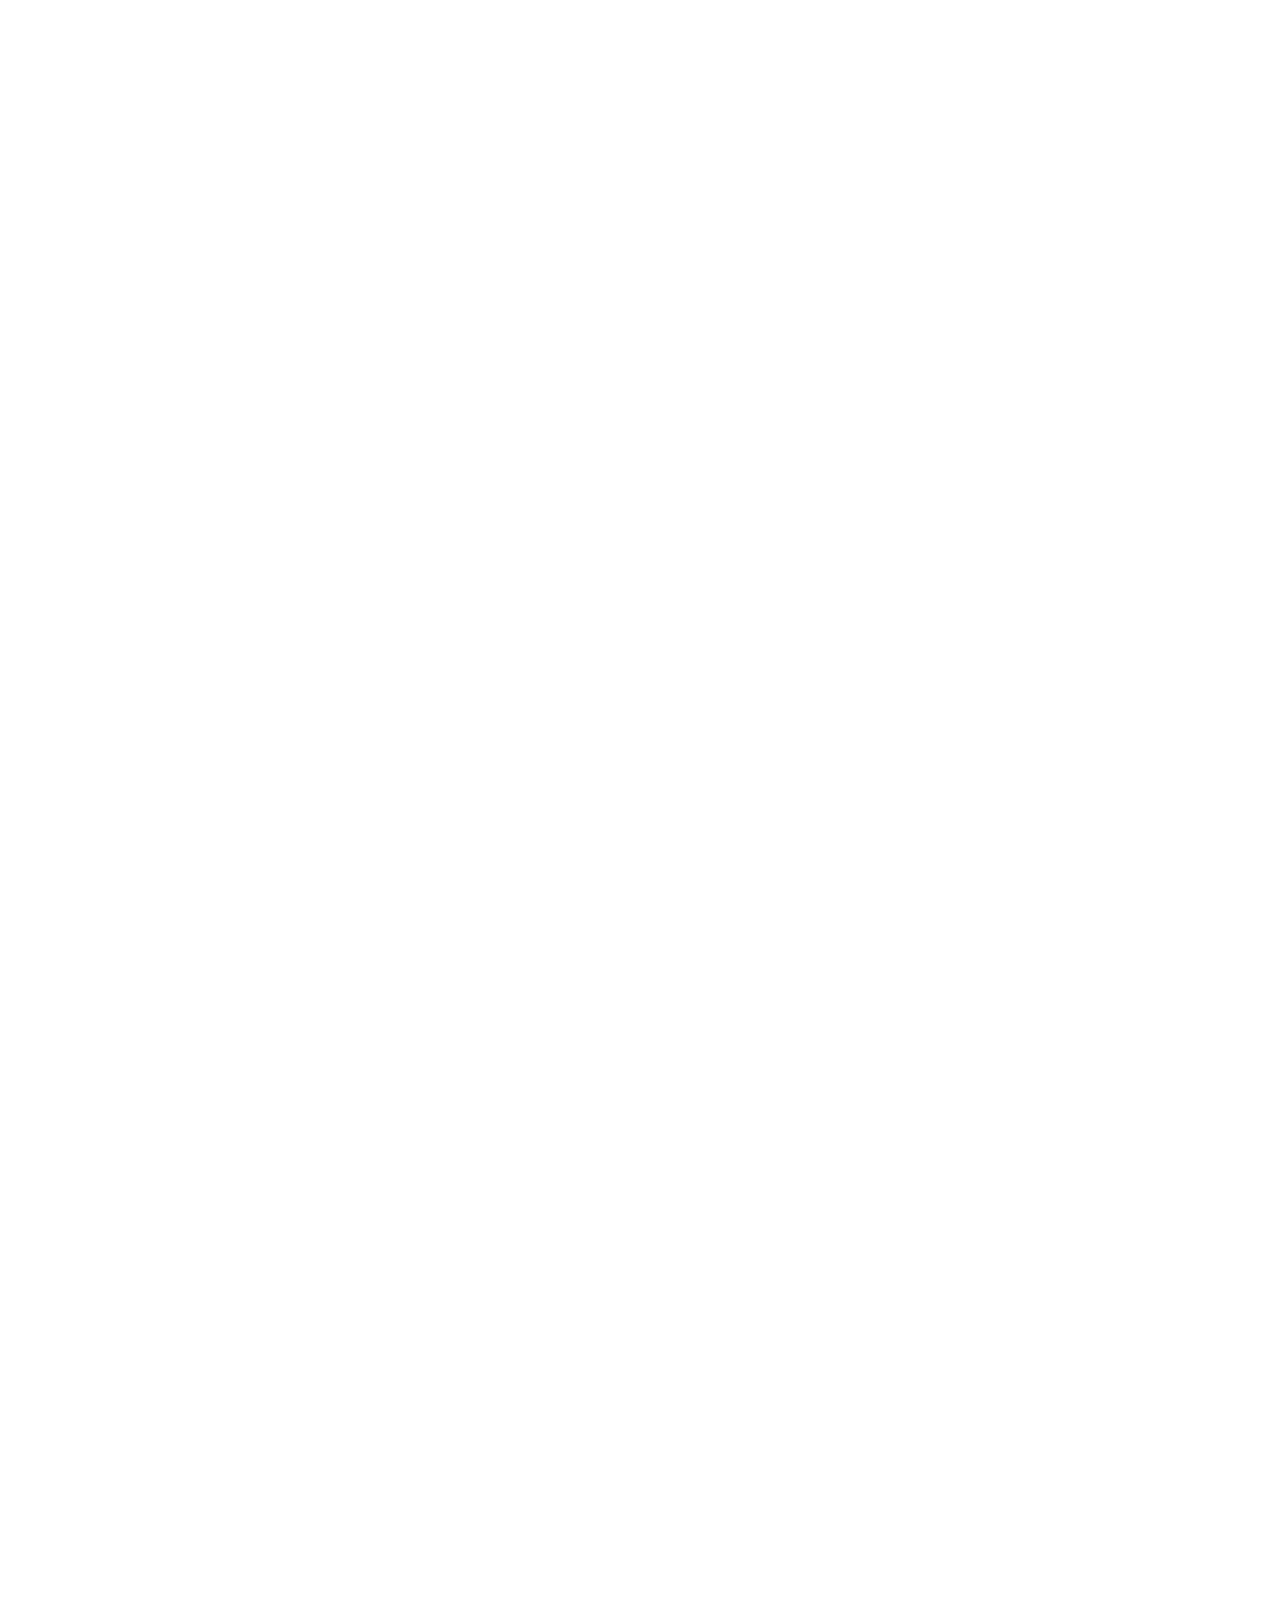
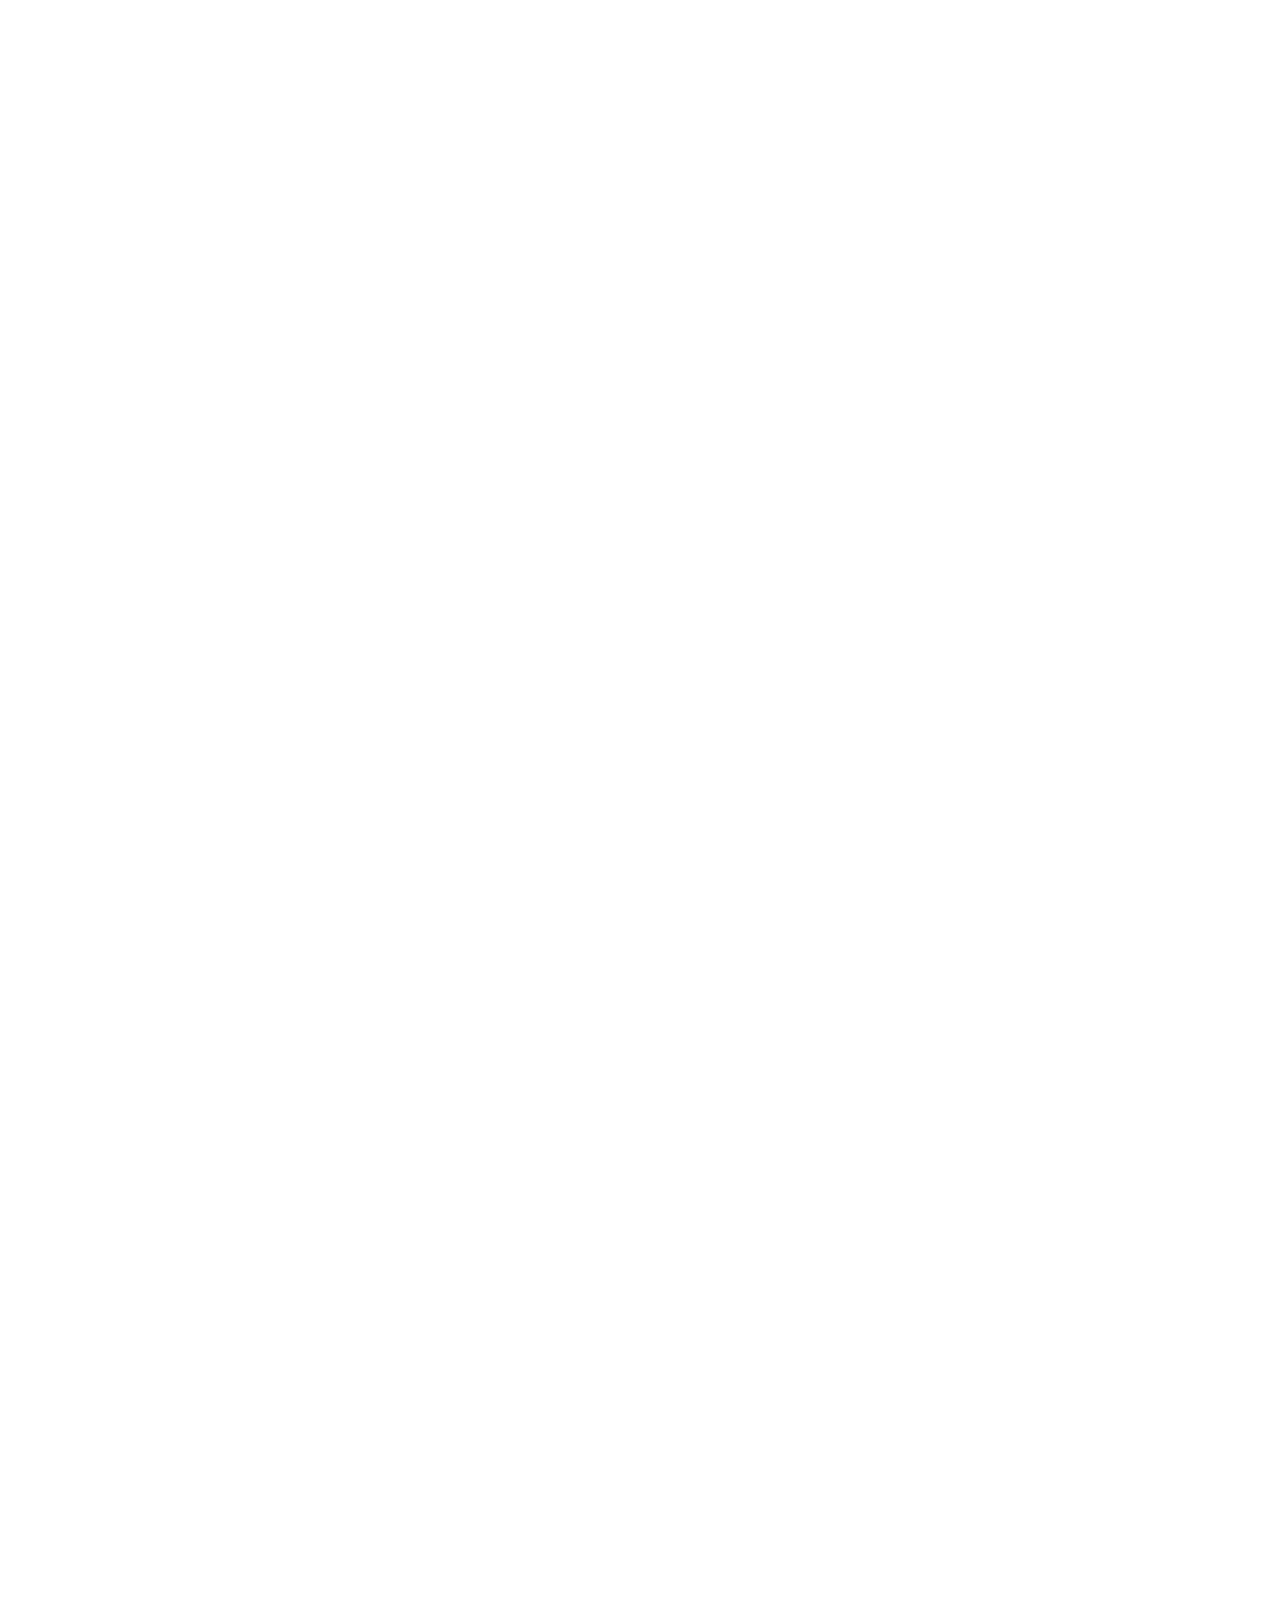
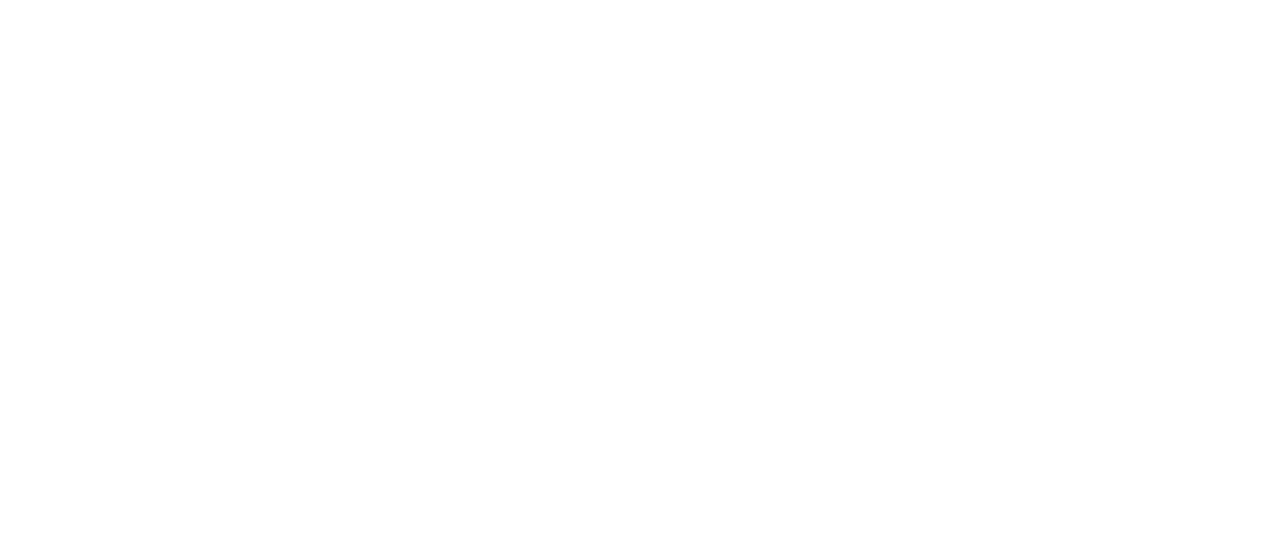
<file: blaznuv_kabat_005.html>
<!DOCTYPE html>
<html lang="cs">
  <head>
    <meta charset="utf-8">
    <meta name="viewport" content="width=device-width, initial-scale=1.0, shrink-to-fit=no">
    <meta name="apple-mobile-web-app-title" content="Temná komora">
    <meta name="apple-mobile-web-app-capable" content="yes">
    <title>Temná komora</title>
    <link rel="stylesheet" href="./style/style.min.css" media="screen" integrity="sha256-WpWT1LW/FMDG4tRw6TOHnGRC6XZrL/FNwHKhIorB2bg=">
    <meta name="nb-research" content="Tato kniha je dočasně součástí výzkumu, který nám pomůže vylepšit webové knihy. Sbíráme pouze anonymní data o tom, jak čtete knihu. Pro použití cookies potřebujeme Váš souhlas. Děkujeme! (<a href='https://www.mlp.cz/cz/o-knihovne/cisla-dokumenty-povinne-informace/povinne-dostupne-informace/cookies/'>Jaké cookies používáme?</a>)">
    <meta name="nb-research-orgs" content="Městská knihovna v Praze a Masarykova univerzita">
    <meta name="nb-research-ga" content="UA-187132260-1">
    <link rel="icon" type="image/x-icon" href="./assets/favicon.ico">
    <link rel="icon" type="image/png" sizes="16x16" href="./assets/favicon-16x16.png">
    <link rel="icon" type="image/png" sizes="32x32" href="./assets/favicon-32x32.png">
    <link rel="icon" type="image/png" sizes="48x48" href="./assets/favicon-48x48.png">
    <link rel="manifest" href="./assets/manifest.webmanifest">
    <meta name="mobile-web-app-capable" content="yes">
    <meta name="theme-color" content="#A86828">
    <meta name="application-name" content="Martin Fahrner: Bláznův kabát">
    <link rel="apple-touch-icon" sizes="57x57" href="./assets/apple-touch-icon-57x57.png">
    <link rel="apple-touch-icon" sizes="60x60" href="./assets/apple-touch-icon-60x60.png">
    <link rel="apple-touch-icon" sizes="72x72" href="./assets/apple-touch-icon-72x72.png">
    <link rel="apple-touch-icon" sizes="76x76" href="./assets/apple-touch-icon-76x76.png">
    <link rel="apple-touch-icon" sizes="114x114" href="./assets/apple-touch-icon-114x114.png">
    <link rel="apple-touch-icon" sizes="120x120" href="./assets/apple-touch-icon-120x120.png">
    <link rel="apple-touch-icon" sizes="144x144" href="./assets/apple-touch-icon-144x144.png">
    <link rel="apple-touch-icon" sizes="152x152" href="./assets/apple-touch-icon-152x152.png">
    <link rel="apple-touch-icon" sizes="167x167" href="./assets/apple-touch-icon-167x167.png">
    <link rel="apple-touch-icon" sizes="180x180" href="./assets/apple-touch-icon-180x180.png">
    <link rel="apple-touch-icon" sizes="1024x1024" href="./assets/apple-touch-icon-1024x1024.png">
    <meta name="apple-mobile-web-app-capable" content="yes">
    <meta name="apple-mobile-web-app-status-bar-style" content="black-translucent">
    <meta name="apple-mobile-web-app-title" content="Bláznův kabát">
    <meta property="og:title" content="Bláznův kabát">
    <meta property="og:type" content="book">
    <meta property="og:book:author" content="Martin Fahrner">
    <meta property="twitter:title" content="Martin Fahrner: Bláznův kabát">
    <meta property="og:image" content="./assets/cover-1200x620.png">
    <meta property="twitter:image" content="./assets/cover-1200x1200.png">
    <link rel="index" href="./index.html">
    <link rel="license" href="./license.html">
    <link rel="publication" href="./manifest.json" id="manifest">
    <link rel="about" href="about.html">
    <link rel="prev" href="./promo.html">
    <link rel="next" href="./blaznuv_kabat_006.html">
    <meta name="nb-order" content="1">
    <link rel="self" href="blaznuv_kabat_005.html">
    <meta name="nb-identifier" content="fahrner-blaznuv-kabat-2f74332">
    <meta name="nb-role" content="chapter">
  </head>
  <body class="content-prose nb-role-chapter nb-custom-style" data-nb-words="2385" data-nb-chars="13512">
    <nav role="doc-toc">
      <ul class="plain section">
        <li><a href="blaznuv_kabat_005.html">Temná komora</a>
          <ol class="headings-toc">
            <li><a href="blaznuv_kabat_005.html#šárka">Šárka</a></li>
            <li><a href="blaznuv_kabat_005.html#radek">Radek</a></li>
            <li><a href="blaznuv_kabat_005.html#lumír">Lumír</a></li>
            <li><a href="blaznuv_kabat_005.html#radek-1">Radek</a></li>
            <li><a href="blaznuv_kabat_005.html#šárka-1">Šárka</a></li>
            <li><a href="blaznuv_kabat_005.html#lumír-1">Lumír</a></li>
            <li><a href="blaznuv_kabat_005.html#radek-2">Radek</a></li>
            <li><a href="blaznuv_kabat_005.html#lumír-2">Lumír</a></li>
            <li><a href="blaznuv_kabat_005.html#šárka-2">Šárka</a></li>
            <li><a href="blaznuv_kabat_005.html#radek-3">Radek</a></li>
            <li><a href="blaznuv_kabat_005.html#šárka-3">Šárka</a></li>
            <li><a href="blaznuv_kabat_005.html#lumír-3">Lumír</a></li>
            <li><a href="blaznuv_kabat_005.html#šárka-4">Šárka</a></li>
            <li><a href="blaznuv_kabat_005.html#lumír-4">Lumír</a></li>
          </ol>
        </li>
        <li><a href="blaznuv_kabat_006.html">Proměny</a>
          <ol class="headings-toc">
            <li><a href="blaznuv_kabat_006.html#lumír">Lumír</a></li>
            <li><a href="blaznuv_kabat_006.html#šárka">Šárka</a></li>
            <li><a href="blaznuv_kabat_006.html#lumír-1">Lumír</a></li>
            <li><a href="blaznuv_kabat_006.html#šárka-1">Šárka</a></li>
            <li><a href="blaznuv_kabat_006.html#lumír-2">Lumír</a></li>
            <li><a href="blaznuv_kabat_006.html#šárka-2">Šárka</a></li>
            <li><a href="blaznuv_kabat_006.html#lumír-3">Lumír</a></li>
            <li><a href="blaznuv_kabat_006.html#šárka-3">Šárka</a></li>
            <li><a href="blaznuv_kabat_006.html#lumír-4">Lumír</a></li>
          </ol>
        </li>
        <li><a href="blaznuv_kabat_007.html">Rande</a>
          <ol class="headings-toc">
            <li><a href="blaznuv_kabat_007.html#anežka">Anežka</a></li>
            <li><a href="blaznuv_kabat_007.html#pepík">Pepík</a></li>
            <li><a href="blaznuv_kabat_007.html#anežka-1">Anežka</a></li>
            <li><a href="blaznuv_kabat_007.html#radek">Radek</a></li>
            <li><a href="blaznuv_kabat_007.html#šárka">Šárka</a></li>
            <li><a href="blaznuv_kabat_007.html#pepík-1">Pepík</a></li>
            <li><a href="blaznuv_kabat_007.html#anežka-2">Anežka</a></li>
            <li><a href="blaznuv_kabat_007.html#pepík-2">Pepík</a></li>
            <li><a href="blaznuv_kabat_007.html#anežka-3">Anežka</a></li>
            <li><a href="blaznuv_kabat_007.html#šárka-1">Šárka</a></li>
            <li><a href="blaznuv_kabat_007.html#radek-1">Radek</a></li>
            <li><a href="blaznuv_kabat_007.html#pepík-3">Pepík</a></li>
          </ol>
        </li>
        <li><a href="blaznuv_kabat_008.html">Bláznův kabát</a>
          <ol class="headings-toc">
            <li><a href="blaznuv_kabat_008.html#heinrich">Heinrich</a></li>
            <li><a href="blaznuv_kabat_008.html#radek">Radek</a></li>
            <li><a href="blaznuv_kabat_008.html#heinrich-1">Heinrich</a></li>
            <li><a href="blaznuv_kabat_008.html#radek-1">Radek</a></li>
            <li><a href="blaznuv_kabat_008.html#šárka">Šárka</a></li>
            <li><a href="blaznuv_kabat_008.html#heinrich-2">Heinrich</a></li>
            <li><a href="blaznuv_kabat_008.html#radek-2">Radek</a></li>
            <li><a href="blaznuv_kabat_008.html#šárka-1">Šárka</a></li>
            <li><a href="blaznuv_kabat_008.html#heinrich-3">Heinrich</a></li>
            <li><a href="blaznuv_kabat_008.html#radek-3">Radek</a></li>
            <li><a href="blaznuv_kabat_008.html#heinrich-4">Heinrich</a></li>
            <li><a href="blaznuv_kabat_008.html#radek-4">Radek</a></li>
            <li><a href="blaznuv_kabat_008.html#šárka-2">Šárka</a></li>
            <li><a href="blaznuv_kabat_008.html#heinrich-5">Heinrich</a></li>
            <li><a href="blaznuv_kabat_008.html#radek-5">Radek</a></li>
            <li><a href="blaznuv_kabat_008.html#heinrich-6">Heinrich</a></li>
            <li><a href="blaznuv_kabat_008.html#radek-6">Radek</a></li>
            <li><a href="blaznuv_kabat_008.html#heinrich-7">Heinrich</a></li>
            <li><a href="blaznuv_kabat_008.html#radek-7">Radek</a></li>
            <li><a href="blaznuv_kabat_008.html#šárka-3">Šárka</a></li>
            <li><a href="blaznuv_kabat_008.html#radek-8">Radek</a></li>
            <li><a href="blaznuv_kabat_008.html#šárka-4">Šárka</a></li>
            <li><a href="blaznuv_kabat_008.html#radek-9">Radek</a></li>
          </ol>
        </li>
        <li><a href="blaznuv_kabat_009.html">Výpal</a>
          <ol class="headings-toc">
            <li><a href="blaznuv_kabat_009.html#lumír">Lumír</a></li>
            <li><a href="blaznuv_kabat_009.html#radek">Radek</a></li>
            <li><a href="blaznuv_kabat_009.html#šárka">Šárka</a></li>
            <li><a href="blaznuv_kabat_009.html#světlana">Světlana</a></li>
            <li><a href="blaznuv_kabat_009.html#radek-1">Radek</a></li>
            <li><a href="blaznuv_kabat_009.html#šárka-1">Šárka</a></li>
            <li><a href="blaznuv_kabat_009.html#lumír-1">Lumír</a></li>
            <li><a href="blaznuv_kabat_009.html#světlana-1">Světlana</a></li>
            <li><a href="blaznuv_kabat_009.html#lumír-2">Lumír</a></li>
            <li><a href="blaznuv_kabat_009.html#radek-2">Radek</a></li>
            <li><a href="blaznuv_kabat_009.html#šárka-2">Šárka</a></li>
            <li><a href="blaznuv_kabat_009.html#lumír-3">Lumír</a></li>
            <li><a href="blaznuv_kabat_009.html#radek-3">Radek</a></li>
          </ol>
        </li>
        <li><a href="blaznuv_kabat_010.html">Bruslař</a>
          <ol class="headings-toc">
            <li><a href="blaznuv_kabat_010.html#bruslař">Bruslař</a></li>
            <li><a href="blaznuv_kabat_010.html#sofia">Sofia</a></li>
            <li><a href="blaznuv_kabat_010.html#bruslař-1">Bruslař</a></li>
            <li><a href="blaznuv_kabat_010.html#sofia-1">Sofia</a></li>
            <li><a href="blaznuv_kabat_010.html#bruslař-2">Bruslař</a></li>
            <li><a href="blaznuv_kabat_010.html#sofia-2">Sofia</a></li>
            <li><a href="blaznuv_kabat_010.html#bruslař-3">Bruslař</a></li>
            <li><a href="blaznuv_kabat_010.html#sofia-3">Sofia</a></li>
            <li><a href="blaznuv_kabat_010.html#bruslař-4">Bruslař</a></li>
            <li><a href="blaznuv_kabat_010.html#sofia-4">Sofia</a></li>
            <li><a href="blaznuv_kabat_010.html#bruslař-5">Bruslař</a></li>
          </ol>
        </li>
        <li><a href="blaznuv_kabat_011.html">Plodné dny</a>
          <ol class="headings-toc">
            <li><a href="blaznuv_kabat_011.html#dominik">Dominik</a></li>
            <li><a href="blaznuv_kabat_011.html#naďa">Naďa</a></li>
            <li><a href="blaznuv_kabat_011.html#dominik-1">Dominik</a></li>
            <li><a href="blaznuv_kabat_011.html#naďa-1">Naďa</a></li>
            <li><a href="blaznuv_kabat_011.html#dominik-2">Dominik</a></li>
            <li><a href="blaznuv_kabat_011.html#naďa-2">Naďa</a></li>
            <li><a href="blaznuv_kabat_011.html#dominik-3">Dominik</a></li>
            <li><a href="blaznuv_kabat_011.html#naďa-3">Naďa</a></li>
            <li><a href="blaznuv_kabat_011.html#dominik-4">Dominik</a></li>
            <li><a href="blaznuv_kabat_011.html#naďa-4">Naďa</a></li>
            <li><a href="blaznuv_kabat_011.html#dominik-5">Dominik</a></li>
          </ol>
        </li>
        <li><a href="blaznuv_kabat_012.html">Muž jedoucí po vodě</a>
          <ol class="headings-toc">
            <li><a href="blaznuv_kabat_012.html#katarína">Katarína</a></li>
            <li><a href="blaznuv_kabat_012.html#radek">Radek</a></li>
            <li><a href="blaznuv_kabat_012.html#heinrich">Heinrich</a></li>
            <li><a href="blaznuv_kabat_012.html#katarína-1">Katarína</a></li>
            <li><a href="blaznuv_kabat_012.html#radek-1">Radek</a></li>
            <li><a href="blaznuv_kabat_012.html#heinrich-1">Heinrich</a></li>
            <li><a href="blaznuv_kabat_012.html#katarína-2">Katarína</a></li>
            <li><a href="blaznuv_kabat_012.html#radek-2">Radek</a></li>
            <li><a href="blaznuv_kabat_012.html#heinrich-2">Heinrich</a></li>
            <li><a href="blaznuv_kabat_012.html#katarína-3">Katarína</a></li>
            <li><a href="blaznuv_kabat_012.html#heinrich-3">Heinrich</a></li>
            <li><a href="blaznuv_kabat_012.html#radek-3">Radek</a></li>
            <li><a href="blaznuv_kabat_012.html#katarína-4">Katarína</a></li>
            <li><a href="blaznuv_kabat_012.html#radek-4">Radek</a></li>
            <li><a href="blaznuv_kabat_012.html#katarína-5">Katarína</a></li>
            <li><a href="blaznuv_kabat_012.html#radek-5">Radek</a></li>
            <li><a href="blaznuv_kabat_012.html#katarína-6">Katarína</a></li>
            <li><a href="blaznuv_kabat_012.html#heinrich-4">Heinrich</a></li>
            <li><a href="blaznuv_kabat_012.html#katarína-7">Katarína</a></li>
            <li><a href="blaznuv_kabat_012.html#radek-6">Radek</a></li>
          </ol>
        </li>
        <li><a href="blaznuv_kabat_013.html">Rychlovlak</a>
          <ol class="headings-toc">
            <li><a href="blaznuv_kabat_013.html#bruslař">Bruslař</a></li>
            <li><a href="blaznuv_kabat_013.html#lumír">Lumír</a></li>
            <li><a href="blaznuv_kabat_013.html#bruslař-1">Bruslař</a></li>
            <li><a href="blaznuv_kabat_013.html#katarína">Katarína</a></li>
            <li><a href="blaznuv_kabat_013.html#šárka">Šárka</a></li>
            <li><a href="blaznuv_kabat_013.html#bruslař-2">Bruslař</a></li>
            <li><a href="blaznuv_kabat_013.html#rudi">Rudi</a></li>
          </ol>
        </li>
      </ul>
    </nav>
    <div id="ui-content">
    </div>
    <div class="content">
      <main>
        <nav class="begin-nav">
          <ul>
            <li><a href="./index.html#" rel="index">Titulní strana</a></li>
            <li><a href="./promo.html#chapter-end" rel="prev">← Předchozí kapitola</a></li>
          </ul>
        </nav><a id="chapter-start"></a>
        <h1 class="chunk" data-nb-ref-number="1" data-nb-words="2" data-nb-chars="12"><span class="idea" data-nb-ref-number="1" id="idea1" data-nb-words="2" data-nb-chars="12">Temná komora</span></h1>
        <section>
          <h2 id="šárka" class="chunk" data-nb-ref-number="2" data-nb-words="1" data-nb-chars="5"><span class="idea" data-nb-ref-number="2" id="idea2" data-nb-words="1" data-nb-chars="5">Šárka</span></h2>
          <p class="chunk" data-nb-ref-number="3" data-nb-words="214" data-nb-chars="1234"><span class="idea" data-nb-ref-number="3" id="idea3" data-nb-words="214" data-nb-chars="1234">Bylo to&nbsp;v&nbsp;nějakým rozhovoru. Známý zpěvačky se&nbsp;ptali, proč si&nbsp;myslí, že&nbsp;prorazila. A&nbsp;ona říkala, že&nbsp;většina ženských zpívá o&nbsp;sobě, co&nbsp;prožívá, co&nbsp;vidí, co&nbsp;cítí, co&nbsp;se&nbsp;jí&nbsp;stalo. Ale že&nbsp;pokud je&nbsp;něčím jiná, tak tím, že&nbsp;zpívá o&nbsp;příbězích jiných lidí. Lidí, který potkala a&nbsp;tak. Úplně mi&nbsp;to&nbsp;otevřelo oči. Fakt. Když posloucháte, o&nbsp;čem se&nbsp;holky baví, probírají úplně všechno. Do&nbsp;nejmenšího detailu. Ale jakmile jsou u&nbsp;toho mužský, tváří se&nbsp;často, jako by&nbsp;neuměly do&nbsp;pěti napočítat. Úplně to&nbsp;bije do&nbsp;očí. Jednou zase sedíme a&nbsp;holky nemelou o&nbsp;ničem jiným než o&nbsp;nějakým klukovi, kterej stojí u&nbsp;baru. Jakej má&nbsp;pěknej zadek. Samozřejmě ho&nbsp;žádná nepůjde sbalit. Jen budou vysílat pohledy a&nbsp;čekat. Jsme vážně hrozně nesvobodný. Rousseau píše o&nbsp;tom, že&nbsp;se&nbsp;člověk rodí svobodný, ale podle mě&nbsp;kecá. Už&nbsp;dávno pro nás mají připravený role. A&nbsp;nás ani nenapadne je&nbsp;nehrát. Počínaje třeba takovým Petrarcou, kolik napsali mužský básní o&nbsp;ženských, kolik namalovali nebo nafotili aktů. Dřív, když si&nbsp;ještě nikdo neuměl představit, že&nbsp;bychom umění mohly dělat i&nbsp;my. A&nbsp;teď, když můžeme, myslíte, že&nbsp;některou napadne napsat ódu na&nbsp;mužskej zadek? To&nbsp;jsou ty&nbsp;role. Nesvoboda. Tak to&nbsp;mě&nbsp;právě napadlo. Moje ročníková práce. Mužské tělo jako předmět ženské touhy.</span></p>
          <h2 id="radek" class="chunk" data-nb-ref-number="4" data-nb-words="1" data-nb-chars="5"><span class="idea" data-nb-ref-number="4" id="idea4" data-nb-words="1" data-nb-chars="5">Radek</span></h2>
          <p class="chunk" data-nb-ref-number="5" data-nb-words="187" data-nb-chars="1128"><span class="idea" data-nb-ref-number="5" id="idea5" data-nb-words="187" data-nb-chars="1128">Co&nbsp;mě&nbsp;na&nbsp;ní&nbsp;fascinuje nejvíc? Asi jak je&nbsp;odvážná. Svobodná. Otevřená. Víte, co&nbsp;si&nbsp;vybrala jako ročníkovou práci? Chlapy. Proč ženský nedělají mužský akty, proč my&nbsp;ženský fotíme a&nbsp;malujeme, proč píšeme básně o&nbsp;tom, co&nbsp;k&nbsp;nim cítíme, ale ony ne. Přitom prý je&nbsp;mužský tělo stejně krásný. Jsem na&nbsp;ni&nbsp;vážně hrdej, protože s&nbsp;tím má&nbsp;obrovský problémy. Nejen doma, ale i&nbsp;ve škole. Ačkoli není nějaký devatenáctý století nebo středověk, ale pomalu konec dvacátýho. Říká, že&nbsp;teď máme šanci, že&nbsp;teď se&nbsp;musíme rozhodnout, jestli budeme svobodní, nebo si&nbsp;necháme nasazený pouta. Když o&nbsp;tom mluví, někdy úplně zčervená, jak se&nbsp;rozhorlí. Pak je&nbsp;hrozně přitažlivá. Málokdy dokážu vydržet, než domluví. Směje se. Nech mě, říká, nevidíš, že&nbsp;o&nbsp;něčem důležitým mluvím? A&nbsp;když jí&nbsp;přetahuji tričko přes hlavu, huhlá, že&nbsp;ji&nbsp;ani nenechám dokončit myšlenku. Je&nbsp;to&nbsp;tak nakažlivý. Vážně věřím tomu, že&nbsp;když se&nbsp;člověk nedá, když neudělá kompromisy a&nbsp;nenechá si&nbsp;nic namluvit, nezopakuje chyby těch před sebou, může prožít skvělej život. Beze strachu, bez komplexů, beze lží, rozumíte. Svobodnej. Navíc spolu čekáme dítě. Nikdy jsem nic tak báječnýho necítil.</span></p>
          <h2 id="lumír" class="chunk" data-nb-ref-number="6" data-nb-words="1" data-nb-chars="5"><span class="idea" data-nb-ref-number="6" id="idea6" data-nb-words="1" data-nb-chars="5">Lumír</span></h2>
          <p class="chunk" data-nb-ref-number="7" data-nb-words="87" data-nb-chars="478"><span class="idea" data-nb-ref-number="7" id="idea7" data-nb-words="87" data-nb-chars="478">Ne&nbsp;že&nbsp;bych něco podepsal, třeba nějakou antichartu. Ale přestal jsem se&nbsp;s&nbsp;nimi stýkat, jednoduše už&nbsp;nechodím na&nbsp;akce, na&nbsp;který mí&nbsp;kamarádi chodí dál. Každý vztah vyžaduje kompromisy. I&nbsp;vztah se&nbsp;státem, zdá se. Ne&nbsp;že&nbsp;bych se&nbsp;nestyděl. Ale když má&nbsp;člověk děti, je&nbsp;s&nbsp;tím spoustu práce, na&nbsp;přemýšlení je&nbsp;času málo, naštěstí. Takže jsem si&nbsp;na&nbsp;ně&nbsp;vzpomněl jen málokdy a&nbsp;málokdy se&nbsp;styděl, abych byl upřímný. Častěji jsem se&nbsp;díval na&nbsp;Šárku a&nbsp;měl radost, jaká z&nbsp;ní roste šikovná slečna.</span></p>
          <p class="chunk" data-nb-ref-number="8" data-nb-words="133" data-nb-chars="717"><span class="idea" data-nb-ref-number="8" id="idea8" data-nb-words="133" data-nb-chars="717">Teprve když vyrostla a&nbsp;začala chodit na&nbsp;vysokou, kvůli tomu jsme se&nbsp;s&nbsp;manželkou naoko rozvedli, jsem na&nbsp;ně&nbsp;začal myslet častěji. Říkal jsem si, že&nbsp;aspoň Magora na&nbsp;tý&nbsp;jeho chalupě bych mohl navštívit. Sbalil jsem se&nbsp;a&nbsp;teď jsem na&nbsp;cestě. Do&nbsp;Třebíče vlakem a&nbsp;pak na&nbsp;stopa. Musí se&nbsp;vyjít takový dlouhý stoupání, kde nikdo nezastaví, protože se&nbsp;lidi nechtějí v&nbsp;kopci kvůli vám rozjíždět. Stoupám k&nbsp;horizontu a&nbsp;vidím nejdřív hlavu. Nějaký kluk. Pak vidím, že&nbsp;má&nbsp;v&nbsp;ruce housle, a&nbsp;až nakonec že&nbsp;má&nbsp;u&nbsp;nohou demižon. Když jede kolem první auto, hodí si&nbsp;smyčec i&nbsp;housle do&nbsp;jedné ruky a&nbsp;druhou stopuje. Auta nás míjejí, já&nbsp;už&nbsp;stojím za&nbsp;ním, nad námi plují mraky, kluk hraje na&nbsp;housle a&nbsp;já cítím, že&nbsp;jsem dlouho nebyl tak šťastný.</span></p>
          <h2 id="radek-1" class="chunk" data-nb-ref-number="9" data-nb-words="1" data-nb-chars="5"><span class="idea" data-nb-ref-number="9" id="idea9" data-nb-words="1" data-nb-chars="5">Radek</span></h2>
          <p class="chunk" data-nb-ref-number="10" data-nb-words="69" data-nb-chars="387"><span class="idea" data-nb-ref-number="10" id="idea10" data-nb-words="69" data-nb-chars="387">Na&nbsp;Strahově jsou koleje očíslovaný. A&nbsp;v&nbsp;sedmičce je&nbsp;ve&nbsp;sklepě klub. Jmenuje se&nbsp;stejně jako ten panelák, ale před název připsali dvě nuly, takže je&nbsp;to&nbsp;<em>007</em>. Bylo to&nbsp;odvážný, ale nikdo si&nbsp;toho nevšiml. Poslední dobou tam hrajou zajímavý kapely, třeba Hudba Praha, ale i&nbsp;jiný. A&nbsp;vždycky je&nbsp;hrozně narváno, protože se&nbsp;pořád mluví o&nbsp;tom, že&nbsp;je&nbsp;každou chvíli zakážou, že&nbsp;jde o&nbsp;poslední možnost.</span></p>
          <p class="chunk" data-nb-ref-number="11" data-nb-words="60" data-nb-chars="370"><span class="idea" data-nb-ref-number="11" id="idea11" data-nb-words="60" data-nb-chars="370">Mám tam naštěstí kámoše, kterej mě&nbsp;vždycky nějak protlačí dovnitř. Abych byl upřímnej, mám z&nbsp;toho zvláštní, povznášející pocit, když se&nbsp;dostanu dovnitř a&nbsp;procházím špalírem lidí, kteří nemají šanci. Vlastně proto jsem chtěl vzít s&nbsp;sebou Šárku, aby to&nbsp;taky zažila, abychom si&nbsp;mohli popovídat, jestli ten pocit je&nbsp;něco špatnýho, protože my&nbsp;mezi sebou mluvíme úplně o&nbsp;všem.</span></p>
          <p class="chunk" data-nb-ref-number="12" data-nb-words="54" data-nb-chars="345"><span class="idea" data-nb-ref-number="12" id="idea12" data-nb-words="54" data-nb-chars="345">Jenže už&nbsp;je&nbsp;pravděpodobně zakázali, protože na&nbsp;nulanulasedmičce visí cedule Pro nemoc změna programu, nikde ani noha a&nbsp;kámoš, kterej mě&nbsp;měl protlačit davem, se&nbsp;omlouvá, že&nbsp;je&nbsp;náhradní program a&nbsp;na poslední chvíli sehnali někde od&nbsp;Ostravy nějakýho Jarka, kterej hraje ruský písničky. Místo Dvouletý fámy a&nbsp;Hudby Praha najednou Rusáci, chápete to?</span></p>
          <h2 id="šárka-1" class="chunk" data-nb-ref-number="13" data-nb-words="1" data-nb-chars="5"><span class="idea" data-nb-ref-number="13" id="idea13" data-nb-words="1" data-nb-chars="5">Šárka</span></h2>
          <p class="chunk" data-nb-ref-number="14" data-nb-words="147" data-nb-chars="782"><span class="idea" data-nb-ref-number="14" id="idea14" data-nb-words="147" data-nb-chars="782">Radek ani nechtěl jít dovnitř, byl hrozně zklamanej. Ale já&nbsp;mu&nbsp;říkám, proč ne? Třeba jsme předpojatí, což taky není dobrý. Nakonec nás v&nbsp;sále sedělo asi deset, my&nbsp;dva a&nbsp;kluci z&nbsp;klubu, co&nbsp;by&nbsp;tam stejně museli být. Za&nbsp;námi prázdný řady, přemýšlím, jestli je&nbsp;ve&nbsp;tmě vidí a&nbsp;jak mu&nbsp;asi je. Některý písničky nebyly špatný. Například Váňa a&nbsp;Zina. Zaujalo mě, jak vidí ženský a&nbsp;mužský role. Potlesk byl nakonec jen vlažnej, bylo mi&nbsp;ho&nbsp;líto, ale co&nbsp;mohl čekat, byl náhradník za&nbsp;fakt známý a&nbsp;dobrý kapely. Po&nbsp;koncertu si&nbsp;s&nbsp;Radkem chvíli povídáme ještě o&nbsp;těch rolích, ale čekám jen na&nbsp;správný okamžik, nemůžu se&nbsp;totiž dočkat, až&nbsp;mu&nbsp;řeknu, že&nbsp;jsou naši i&nbsp;se ségrou přes víkend pryč a&nbsp;že bychom mohli udělat, co&nbsp;plánujeme už&nbsp;dlouho. Ale teď když je&nbsp;konečně šance, vidím, že&nbsp;se&nbsp;mu&nbsp;do&nbsp;toho nechce.</span></p>
          <h2 id="lumír-1" class="chunk" data-nb-ref-number="15" data-nb-words="1" data-nb-chars="5"><span class="idea" data-nb-ref-number="15" id="idea15" data-nb-words="1" data-nb-chars="5">Lumír</span></h2>
          <p class="chunk" data-nb-ref-number="16" data-nb-words="124" data-nb-chars="685"><span class="idea" data-nb-ref-number="16" id="idea16" data-nb-words="124" data-nb-chars="685">Konečně mu&nbsp;zastavilo auto, naklání se&nbsp;do&nbsp;okýnka, přikyvuje, cpe zadními dvířky dovnitř housle a&nbsp;demižon a&nbsp;kýve na&nbsp;mě, ať&nbsp;si&nbsp;taky nastoupím. Běžím k&nbsp;autu a&nbsp;pořád dokola jim děkuju. Zkouší hrát za&nbsp;jízdy, ale moc to&nbsp;nejde. Otevírá tedy demižon. Takovej den jsem nezažil už&nbsp;dlouho, jedeme a&nbsp;přihýbáme si, výborná nálada, a&nbsp;dokonce zjišťuju, že&nbsp;i&nbsp;on jede za&nbsp;Magorem a&nbsp;demižon je&nbsp;na&nbsp;oslavu, protože možná přijede i&nbsp;Půlnoc. U&nbsp;Magora ve&nbsp;stodole, kde se&nbsp;pořádají koncerty, je&nbsp;naražená bečka piva a&nbsp;nálada je&nbsp;tak povznesená, že&nbsp;mě&nbsp;ani dlouhá fronta před ní&nbsp;neodradí. Na&nbsp;pódiu už&nbsp;řádí nějaká vlasatá kapela, ani mi&nbsp;nevadí, že&nbsp;to&nbsp;není Půlnoc, ačkoli všichni mluví o&nbsp;tom, že&nbsp;už&nbsp;jsou někde na&nbsp;cestě.</span></p>
          <h2 id="radek-2" class="chunk" data-nb-ref-number="17" data-nb-words="1" data-nb-chars="5"><span class="idea" data-nb-ref-number="17" id="idea17" data-nb-words="1" data-nb-chars="5">Radek</span></h2>
          <p class="chunk" data-nb-ref-number="18" data-nb-words="210" data-nb-chars="1156"><span class="idea" data-nb-ref-number="18" id="idea18" data-nb-words="210" data-nb-chars="1156">V&nbsp;bytě u&nbsp;Šárčiných rodičů skáču jako vždycky rovnou do&nbsp;vany, protože na&nbsp;kolejích máme jen sprchy. A&nbsp;taky vzhledem k&nbsp;tomu, co&nbsp;mě&nbsp;čeká. Její táta má&nbsp;ve&nbsp;dveřích ledničky vždycky stejnou láhev. Zubrovku z&nbsp;likérky Kord. S&nbsp;každou mou návštěvou z&nbsp;ní hodně ubude, ale on&nbsp;se&nbsp;o&nbsp;tom nikdy ani slovem nezmíní, a&nbsp;jakmile dojde, je&nbsp;ve&nbsp;dveřích nová. Ucucávám ve&nbsp;vaně rovnou z&nbsp;láhve a&nbsp;přemýšlím, co&nbsp;si&nbsp;asi myslí. Že&nbsp;se&nbsp;vypařuje? Než se&nbsp;vykoupu, má&nbsp;Šárka všechno promyšlený. Podává mi&nbsp;tátův saxofon a&nbsp;říká, ať&nbsp;s&nbsp;ním zapózuju. Stojím s&nbsp;ním, ale není spokojená. Víc se&nbsp;zaklonit a&nbsp;přimhouřit oči. Moc věcí ji&nbsp;ruší. Postaví mě&nbsp;na&nbsp;stůl, dřepne si&nbsp;a&nbsp;fotí odspodu. Vypadá spokojeněji. Mám si&nbsp;odložit vždycky jeden kus oblečení a&nbsp;zaujmout stejnou pózu, až&nbsp;budu stát se&nbsp;ságem úplně nahej. Nejde jen o&nbsp;ty fotky, ale taky jak se&nbsp;u&nbsp;toho budeme cítit. Upřímně, hodně jsem se&nbsp;nabalil, abych měl čas se&nbsp;pořádně rozehřát, takže začínám čepicí. Když si&nbsp;sundávám tričko, říká Šárka, že&nbsp;se&nbsp;cítí jakoby studená, jako lovec, manipulátor, že&nbsp;mezi subjektem a&nbsp;objektem není férovej vztah. Prý něco zkusí. Pokaždé, když si&nbsp;sundám jednu věc já, sundá si&nbsp;i&nbsp;ona. Říká, že&nbsp;se&nbsp;cítí daleko líp. Já&nbsp;taky.</span></p>
          <h2 id="lumír-2" class="chunk" data-nb-ref-number="19" data-nb-words="1" data-nb-chars="5"><span class="idea" data-nb-ref-number="19" id="idea19" data-nb-words="1" data-nb-chars="5">Lumír</span></h2>
          <p class="chunk" data-nb-ref-number="20" data-nb-words="160" data-nb-chars="888"><span class="idea" data-nb-ref-number="20" id="idea20" data-nb-words="160" data-nb-chars="888">O&nbsp;půl jedné je&nbsp;jasné, že&nbsp;Půlnoc nedorazí. Sice se&nbsp;střídá jedna undergroundová kapela za&nbsp;druhou, ale ani jedna nebyla dobrá. A&nbsp;úplně jsem si&nbsp;odvykl mít kolem sebe tolik ožralých. Za&nbsp;stodolou na&nbsp;drátu visí žárovka. Hned vedle je&nbsp;křoví, za&nbsp;který se&nbsp;chodí na&nbsp;malou. Chodím už&nbsp;docela často, trochu fouká vítr, a&nbsp;jak se&nbsp;žárovka houpe, stín křoví za&nbsp;ní&nbsp;běhá sem a&nbsp;tam po&nbsp;bílé zdi stodoly. Náhle si&nbsp;všimnu, že&nbsp;přímo pod žárovkou někdo leží. Milenci, dalo by&nbsp;se&nbsp;říct. Jsou úplně namol. Ani jeden z&nbsp;nich očividně nevnímá okolí. Jak opilci močí, kapičky se&nbsp;odrážejí od&nbsp;země a&nbsp;dopadají milenci na&nbsp;záda. Je&nbsp;dobře vidět, jak se&nbsp;v&nbsp;kapičkách zrcadlí světlo té&nbsp;žárovky. Sbírám kamínky a&nbsp;snažím se&nbsp;ji&nbsp;trefit. Najednou konečně zhasne. Vypínač je&nbsp;na&nbsp;zdi, vole, říká mi&nbsp;Magor, nemusíš mně hned rozbíjet žárovku. Bere mě&nbsp;kolem ramen a&nbsp;odvádí do&nbsp;kuchyně, pomáhám mu&nbsp;donést dříví a&nbsp;spolu pak přikládáme do&nbsp;kamen.</span></p>
          <h2 id="šárka-2" class="chunk" data-nb-ref-number="21" data-nb-words="1" data-nb-chars="5"><span class="idea" data-nb-ref-number="21" id="idea21" data-nb-words="1" data-nb-chars="5">Šárka</span></h2>
          <p class="chunk" data-nb-ref-number="22" data-nb-words="139" data-nb-chars="772"><span class="idea" data-nb-ref-number="22" id="idea22" data-nb-words="139" data-nb-chars="772">Nakonec mě&nbsp;napadlo, jak to&nbsp;pojmenovat. Dokud se&nbsp;svlíkal jenom on, měla jsem nefér pocit. Připadal mi&nbsp;jako vydaný napospas. Pak už&nbsp;jsem se&nbsp;cítila v&nbsp;pořádku. Stál na&nbsp;stole nahý a&nbsp;já si&nbsp;stahovala kalhotky. Samozřejmě bylo úplně všude rozsvíceno, úplně naplno, kvůli dobrýmu světlu, ale vůbec mi&nbsp;nevadilo, že&nbsp;mi&nbsp;kouká přímo tam. Ptala jsem se, jak se&nbsp;cítí přede mnou nahý na&nbsp;stole. Chvíli přemýšlel a&nbsp;pak řekl, že&nbsp;normálně. A&nbsp;protože upřímnost musí být základ každýho vztahu, hned jsem mu&nbsp;taky řekla, že&nbsp;vidím, kam se&nbsp;kouká, a&nbsp;že mi&nbsp;to&nbsp;nevadí. Snažil se&nbsp;zakrýt ságem, ale bylo vidět, že&nbsp;je&nbsp;pořádně vzrušený. Říkám mu, ať&nbsp;se&nbsp;nestydí, že&nbsp;mám dokonce dojem, že&nbsp;mi&nbsp;to&nbsp;lichotí. Dal ságo stranou, ale viděl, že&nbsp;sahám po&nbsp;foťáku, a&nbsp;dal ho&nbsp;zase zpátky. Přesto jsem stihla udělat fotku.</span></p>
          <h2 id="radek-3" class="chunk" data-nb-ref-number="23" data-nb-words="1" data-nb-chars="5"><span class="idea" data-nb-ref-number="23" id="idea23" data-nb-words="1" data-nb-chars="5">Radek</span></h2>
          <p class="chunk" data-nb-ref-number="24" data-nb-words="241" data-nb-chars="1363"><span class="idea" data-nb-ref-number="24" id="idea24" data-nb-words="241" data-nb-chars="1363">Nadchlo mě, že&nbsp;se&nbsp;svlíkala se&nbsp;mnou. Přestal jsem si&nbsp;připadat pitomě. Cítil jsem se, jako když jsme se&nbsp;spolu koupali nahatý v&nbsp;rybníce. Je&nbsp;skvělá. Fakt ji&nbsp;děsně miluju. Taky jsem si&nbsp;dával pozor, abych u&nbsp;toho zůstal v&nbsp;klidu, což se&nbsp;mi&nbsp;nakonec nepovedlo. Ne&nbsp;snad proto, že&nbsp;byla nahá, ale jak o&nbsp;tom mluvila. Děsně odvážně. Odvaha je&nbsp;asi sexy. Je&nbsp;vážně skvělá. Všechno bylo skvělý, nový, průlom. Do&nbsp;rána jsme vyvolávali fotky v&nbsp;temný komoře jejího táty. Vyvolávali fotky a&nbsp;milovali se. Některý díky tomu byly moc dlouho ve&nbsp;vývojce. Zčernaly, no&nbsp;a&nbsp;co. O&nbsp;to víc pak bilo do&nbsp;očí, když nastal problém ohledně poslední momentky. I&nbsp;když jsem se&nbsp;snažil maskovat ságem, bylo všechno vidět. Chtěl jsem, aby tu&nbsp;fotku zničila, ale ona objížděla na&nbsp;fotce prstem ságo a&nbsp;pak mě&nbsp;a&nbsp;říkala, že&nbsp;v&nbsp;těch tvarech je&nbsp;nádherná podobnost, že&nbsp;vypadám jako dvojitý ságo, dokonce jako splynutí dvou stejných principů. Zkrátka o&nbsp;nějakým ničení nechtěla ani slyšet, protože tohle je&nbsp;vrchol, tečka a&nbsp;dělá z&nbsp;toho teprve umělecký dílo. Když jsem trval na&nbsp;svým, že&nbsp;je&nbsp;to&nbsp;koneckonců moje tělo, řekla, že&nbsp;se&nbsp;cítí hodně zklamaná, že&nbsp;nevnímáme věci stejně, že&nbsp;prostě nedokážu udělat razantní krok, hodit konvence za&nbsp;hlavu. Dosáhl jsem aspoň toho, že&nbsp;fotku sice nezničí, ale že&nbsp;cyklus se&nbsp;ságem budeme ukazovat bez ní. Pak jsme leželi a&nbsp;dlouho bylo nezvyklý ticho na&nbsp;to, jaký je&nbsp;to&nbsp;mezi náma normálně skvělý.</span></p>
          <h2 id="šárka-3" class="chunk" data-nb-ref-number="25" data-nb-words="1" data-nb-chars="5"><span class="idea" data-nb-ref-number="25" id="idea25" data-nb-words="1" data-nb-chars="5">Šárka</span></h2>
          <p class="chunk" data-nb-ref-number="26" data-nb-words="112" data-nb-chars="642"><span class="idea" data-nb-ref-number="26" id="idea26" data-nb-words="112" data-nb-chars="642">Ležíme a&nbsp;já nepřestávám myslet na&nbsp;jednu věc. Že&nbsp;jsme udělali kompromis. Co&nbsp;když člověk nedostává druhou šanci, co&nbsp;když je&nbsp;jenom jedna? Musíš ji&nbsp;chytit, a&nbsp;když ji&nbsp;máš, tak držet. Za&nbsp;každou cenu držet. Nesmíš si&nbsp;namlouvat, že&nbsp;se&nbsp;na&nbsp;chvilku pustíš a&nbsp;pak zase naskočíš. A&nbsp;co jinýho je&nbsp;kompromis? Teď to&nbsp;vypadá jako malichernost. Jako blbost. Jako že&nbsp;o&nbsp;nic nejde. Je&nbsp;to&nbsp;prostě jenom poslední fotka ze&nbsp;série. Jasně. Jenže taky její vrchol, nečekaný vrchol, kdy se&nbsp;stane něco lepšího, co&nbsp;člověk dopředu nečekal. Bojím se, že&nbsp;za&nbsp;to&nbsp;zaplatíme. Dříve, nebo později. Nedám se&nbsp;utěšit. Žádným mazlením. Je&nbsp;mi&nbsp;smutno. Za&nbsp;kompromis se&nbsp;určitě jednou zaplatí.</span></p>
          <h2 id="lumír-3" class="chunk" data-nb-ref-number="27" data-nb-words="1" data-nb-chars="5"><span class="idea" data-nb-ref-number="27" id="idea27" data-nb-words="1" data-nb-chars="5">Lumír</span></h2>
          <p class="chunk" data-nb-ref-number="28" data-nb-words="110" data-nb-chars="652"><span class="idea" data-nb-ref-number="28" id="idea28" data-nb-words="110" data-nb-chars="652">Magor otevře dvířka a&nbsp;díváme se&nbsp;do&nbsp;ohně. Bývá to&nbsp;hezký, pokud se&nbsp;pamatuju, říká. Je&nbsp;škoda, když si&nbsp;člověk ráno nic nepamatuje, ne? Pak zase dlouho mlčíme, jen oheň praská. Únava, ty&nbsp;vole, pokračuje strašná únava. Na&nbsp;začátku se&nbsp;člověk rozhodne, že&nbsp;bude hrdina, a&nbsp;chvíli si&nbsp;tak i&nbsp;připadá. Hrdina, ty&nbsp;vole. Manželka na&nbsp;tebe kouká vyčítavě: Co&nbsp;děti? Kámoš přejde na&nbsp;druhej chodník, aby náhodou… Šikanování, věčný šikanování. Občas někomu rupnou nervy a&nbsp;pak si&nbsp;to&nbsp;samozřejmě pěkně vodskáče, ale jinak je&nbsp;člověk jenom přiraženej ke&nbsp;zdi. Jinak nic. Žádnej hrdinskej čin. Proto se&nbsp;občas takhle vožerou. Aby vypustili ventil. Nevypadá to&nbsp;hezky. Ale já&nbsp;je&nbsp;chápu.</span></p>
          <h2 id="šárka-4" class="chunk" data-nb-ref-number="29" data-nb-words="1" data-nb-chars="5"><span class="idea" data-nb-ref-number="29" id="idea29" data-nb-words="1" data-nb-chars="5">Šárka</span></h2>
          <p class="chunk" data-nb-ref-number="30" data-nb-words="85" data-nb-chars="493"><span class="idea" data-nb-ref-number="30" id="idea30" data-nb-words="85" data-nb-chars="493">Ukazuju holkám fotky. Teda až&nbsp;na&nbsp;jednu. Zajímají je. Mají k&nbsp;nim spoustu poznámek. Navíc Radek se&nbsp;jim líbí. Řeč je&nbsp;samozřejmě hlavně o&nbsp;těle. Hlavu už&nbsp;viděly. Mluví detailně o&nbsp;mužským těle. Zajímalo by&nbsp;mě, jestli by&nbsp;takhle mluvily, být tady kluci. Objevuje se&nbsp;máma. Zlobím se&nbsp;na&nbsp;sebe, protože před ní&nbsp;instinktivně schovávám fotky, jako by&nbsp;na&nbsp;nich bylo něco špatnýho. Máma vypadá strašně. Táta. Našla ho. Dostal infarkt. Prý v&nbsp;tom mohl být i&nbsp;alkohol, protože láhev od&nbsp;zubrovky byla skoro prázdná.</span></p>
          <h2 id="lumír-4" class="chunk" data-nb-ref-number="31" data-nb-words="1" data-nb-chars="5"><span class="idea" data-nb-ref-number="31" id="idea31" data-nb-words="1" data-nb-chars="5">Lumír</span></h2>
          <p class="chunk" data-nb-ref-number="32" data-nb-words="60" data-nb-chars="331"><span class="idea" data-nb-ref-number="32" id="idea32" data-nb-words="60" data-nb-chars="331">Mám si&nbsp;dávat pozor, říká Magor. Ten s&nbsp;houslema je&nbsp;prej estébák. Ten s&nbsp;houslema? Na&nbsp;chvíli jsem si&nbsp;s&nbsp;ním připadal zase mladej. Do&nbsp;pytle. Hrozně mě&nbsp;to&nbsp;zdeptalo. Všechno tam. Vůbec nic mě&nbsp;nepovzbudilo. Jenom estébák. Chacha. Ani jsem tam nespal, vydal jsem se&nbsp;ještě v&nbsp;noci směrem na&nbsp;Třebíč. Se&nbsp;svítáním třeba dál už&nbsp;něco pojede. Jelo.</span></p>
          <p class="chunk" data-nb-ref-number="33" data-nb-words="177" data-nb-chars="1007"><span class="idea" data-nb-ref-number="33" id="idea33" data-nb-words="177" data-nb-chars="1007">Doma nikdo, ale poznám, že&nbsp;tady zase byli. Ve&nbsp;dvířkách ledničky mám zubrovku. Na&nbsp;srdce. Doktor radí koňak nebo whisky, ale na&nbsp;to&nbsp;nemám. Vždycky ubude. Někdy zůstane jen na&nbsp;dně, aby se&nbsp;nedalo říct, že&nbsp;mi&nbsp;vypili všechno. Mlčky dokupuju, ale začínám bejt naštvanej. Taky je&nbsp;vždycky na&nbsp;vaně špinavej proužek. Klidně ji&nbsp;umeju. Taky jsem býval mladej a&nbsp;nepamatuju se, jestli jsem po&nbsp;sobě umýval vanu. Na&nbsp;stole bordel. Ubrus pokecanej. No&nbsp;co, dám ho&nbsp;do&nbsp;pračky. Oni mají důležitější věci na&nbsp;práci. Zpod ubrusu vypadne fotka. Na&nbsp;ní&nbsp;ten její kluk, jasně, ale… Tuhle fotku nesmí nikdo najít. Dostat do&nbsp;ruky. Hlavně ne&nbsp;estébáci. Já&nbsp;náhodou vím, jakej je&nbsp;rozdíl mezi aktama a&nbsp;pornem. Je&nbsp;jednoduchej. Jde o&nbsp;erekci. Je, nebo není? To&nbsp;neokecáš. Roznesou nás na&nbsp;kopytech všechny, je&nbsp;vyhodí ze&nbsp;školy. Motá se&nbsp;mi&nbsp;hlava, jak jsem celou noc nespal a&nbsp;šel. Hrozně mě&nbsp;to&nbsp;pálí. Hrozně mě&nbsp;bolí ruka. Nesmí ji&nbsp;najít. Někam ji&nbsp;musim dát. Pak si&nbsp;zavolám rychlou. Ale nejdřív ta&nbsp;fotka. Nejdřív hrdinskej čin. Alespoň malej hrdinskej čin.</span></p>
        </section>
        <a id="chapter-end"></a>
        <nav class="end-nav">
          <ul>
            <li><a href="./index.html#" rel="index">Titulní strana</a></li>
            <li><a href="./blaznuv_kabat_006.html#chunk1" rel="next">Následující kapitola →</a></li>
          </ul>
        </nav>
      </main>
    </div>
    <script type="text/javascript" src="./scripts/bundle.js" integrity="sha256-vfjOb68TYKwydbA6VoqNahs+Oae7h/iRCJb/5YZHc8w="></script>
  </body>
</html>
</file>
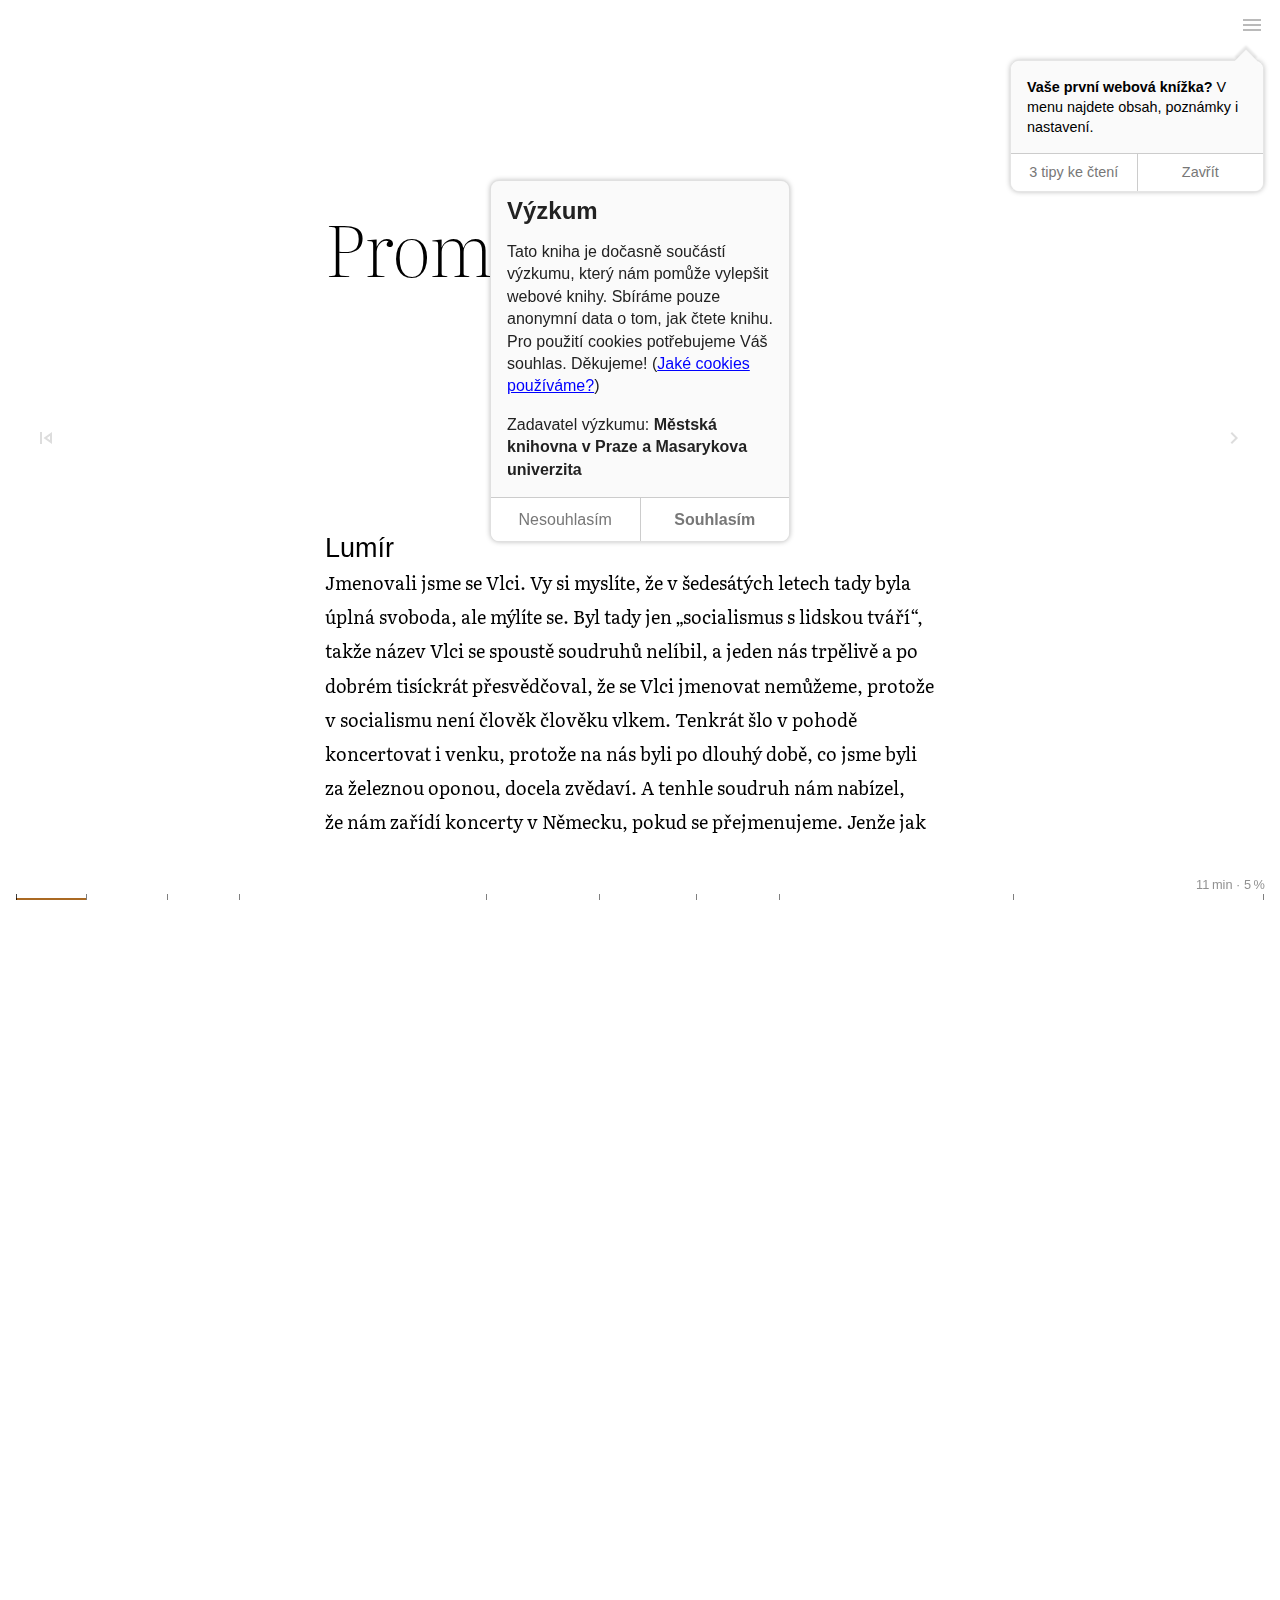
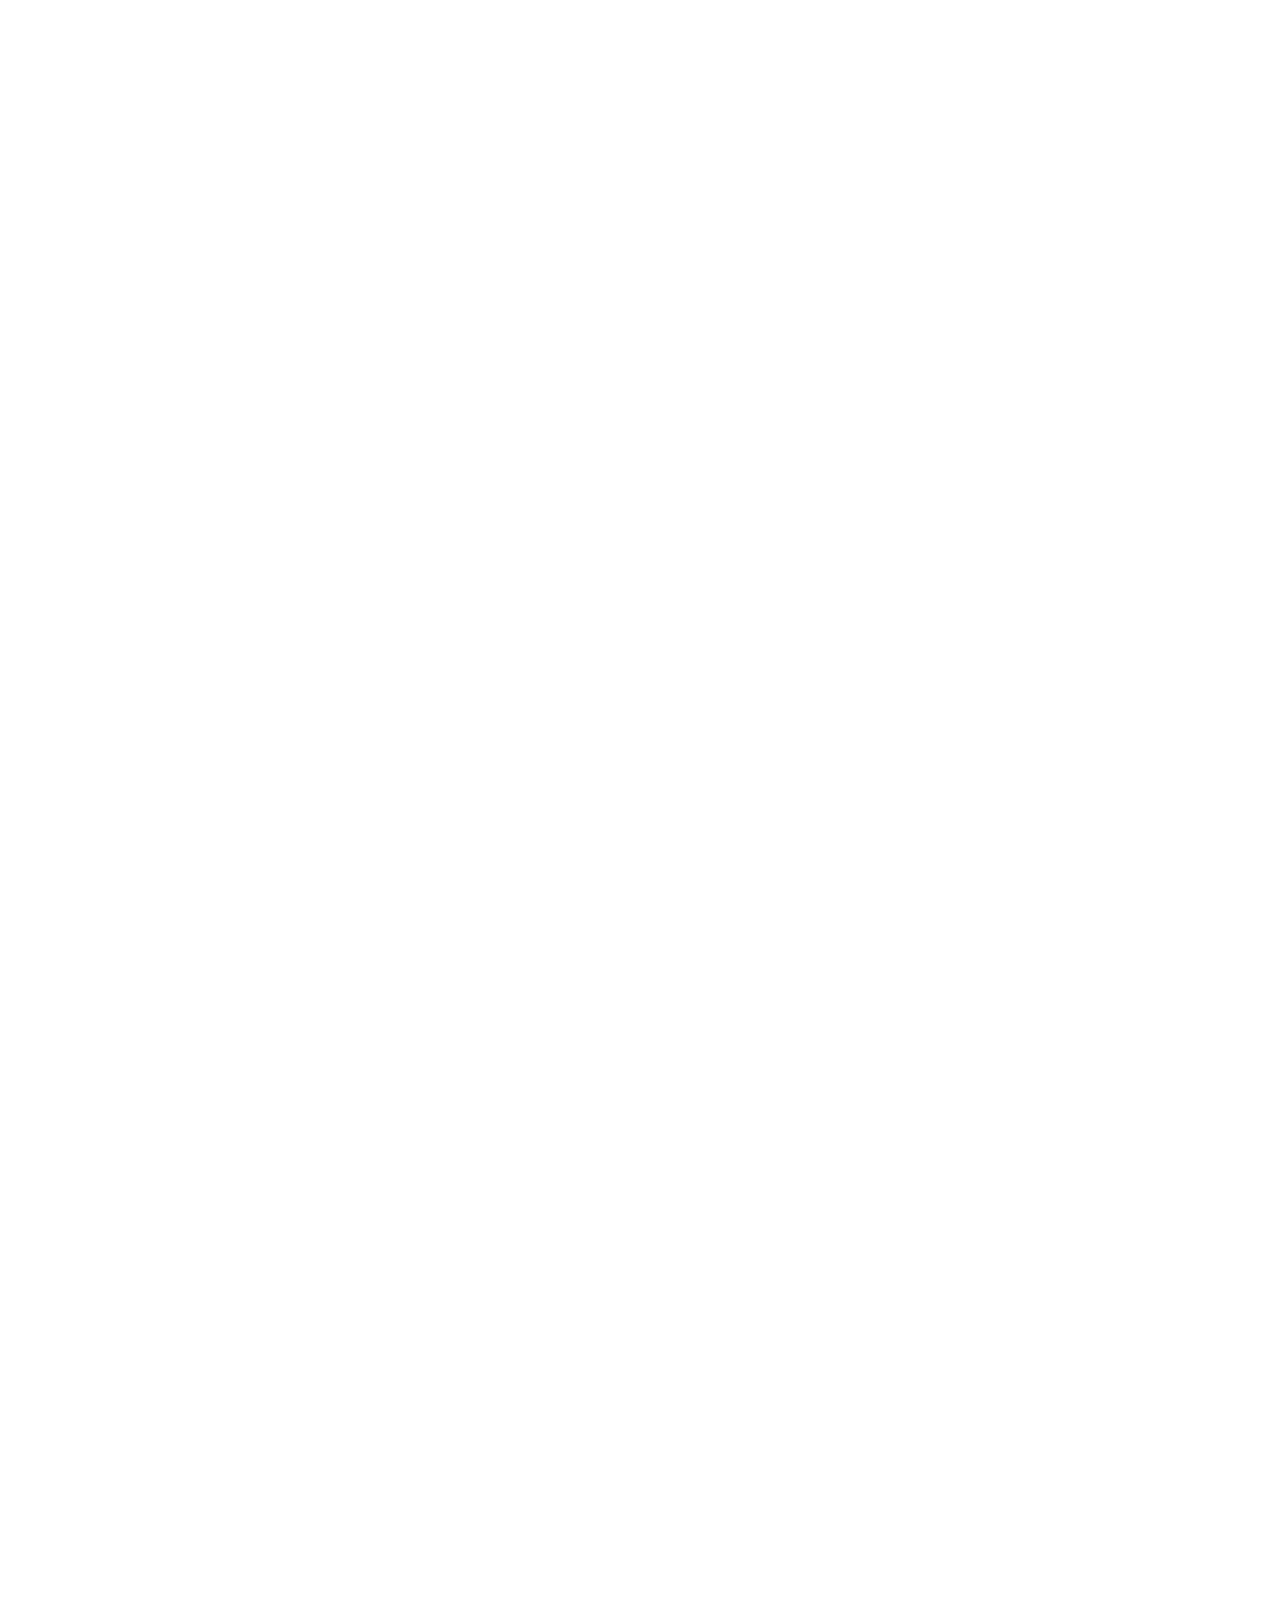
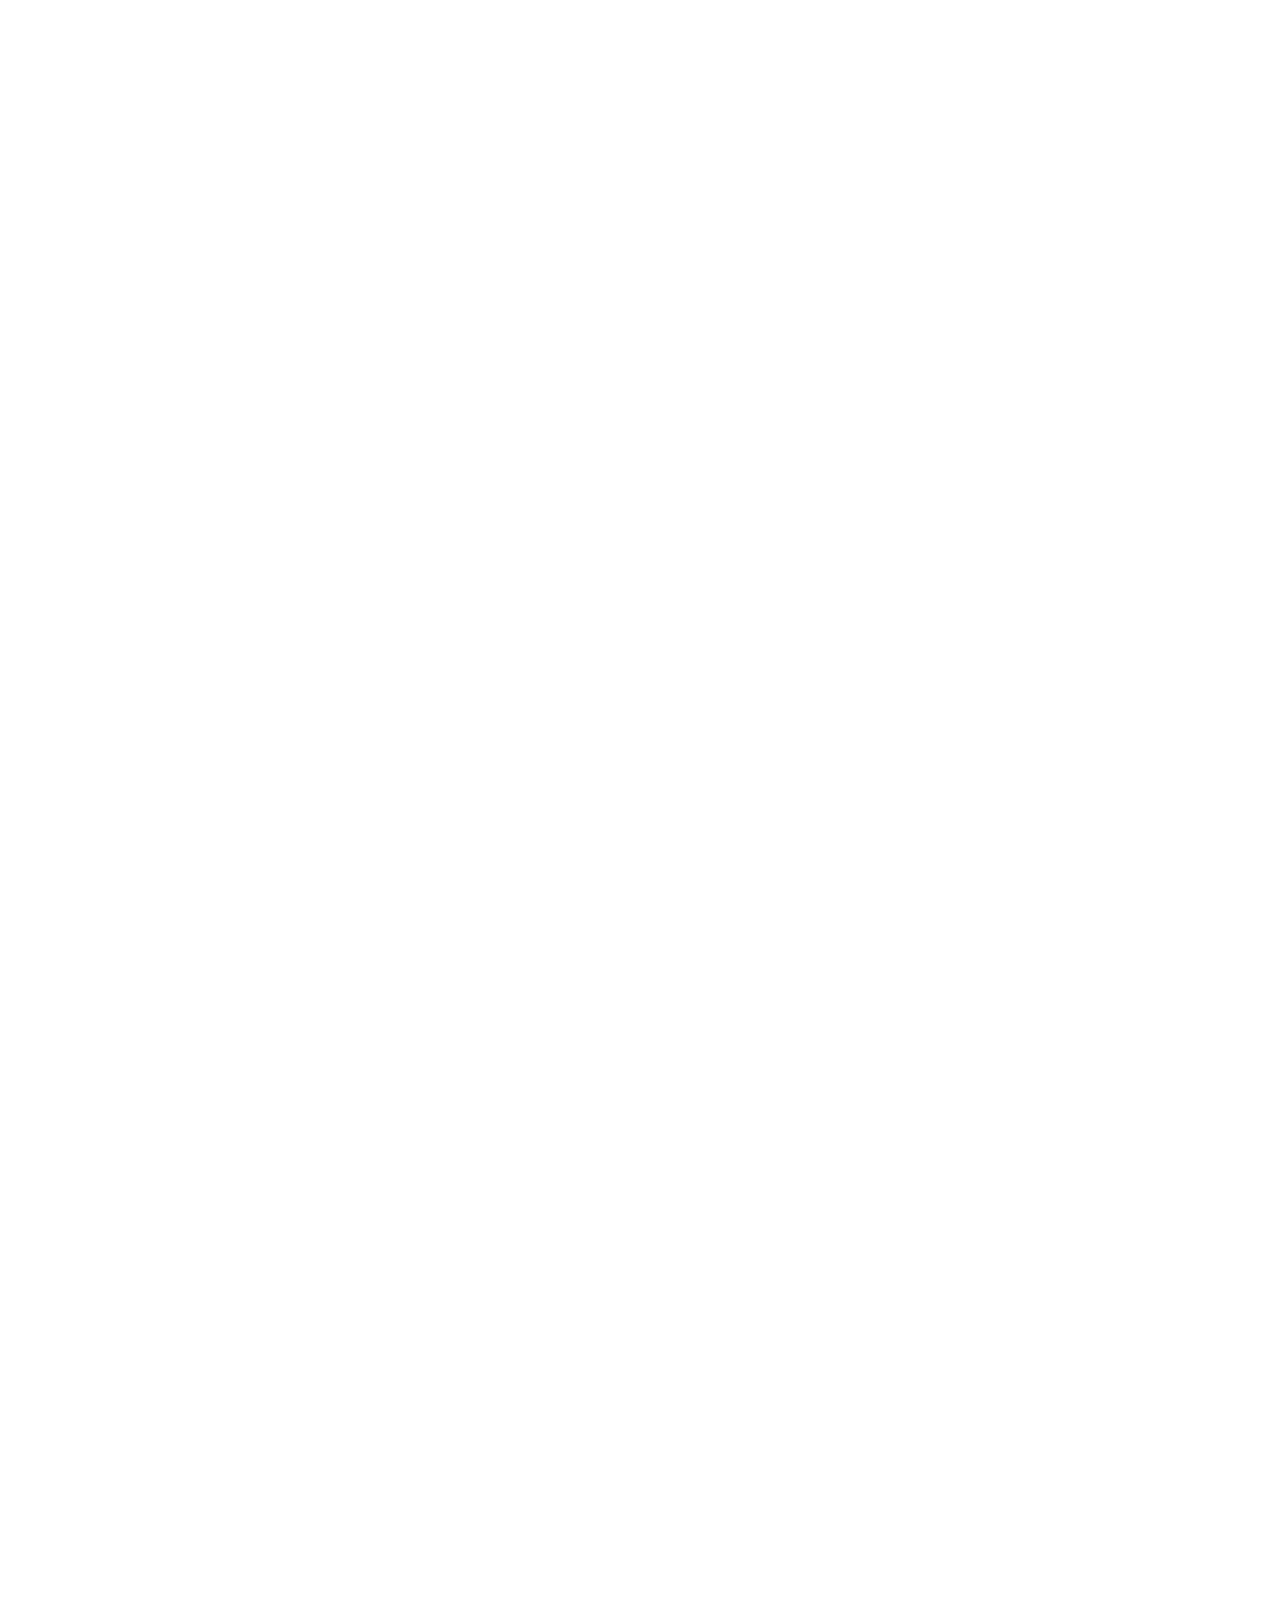
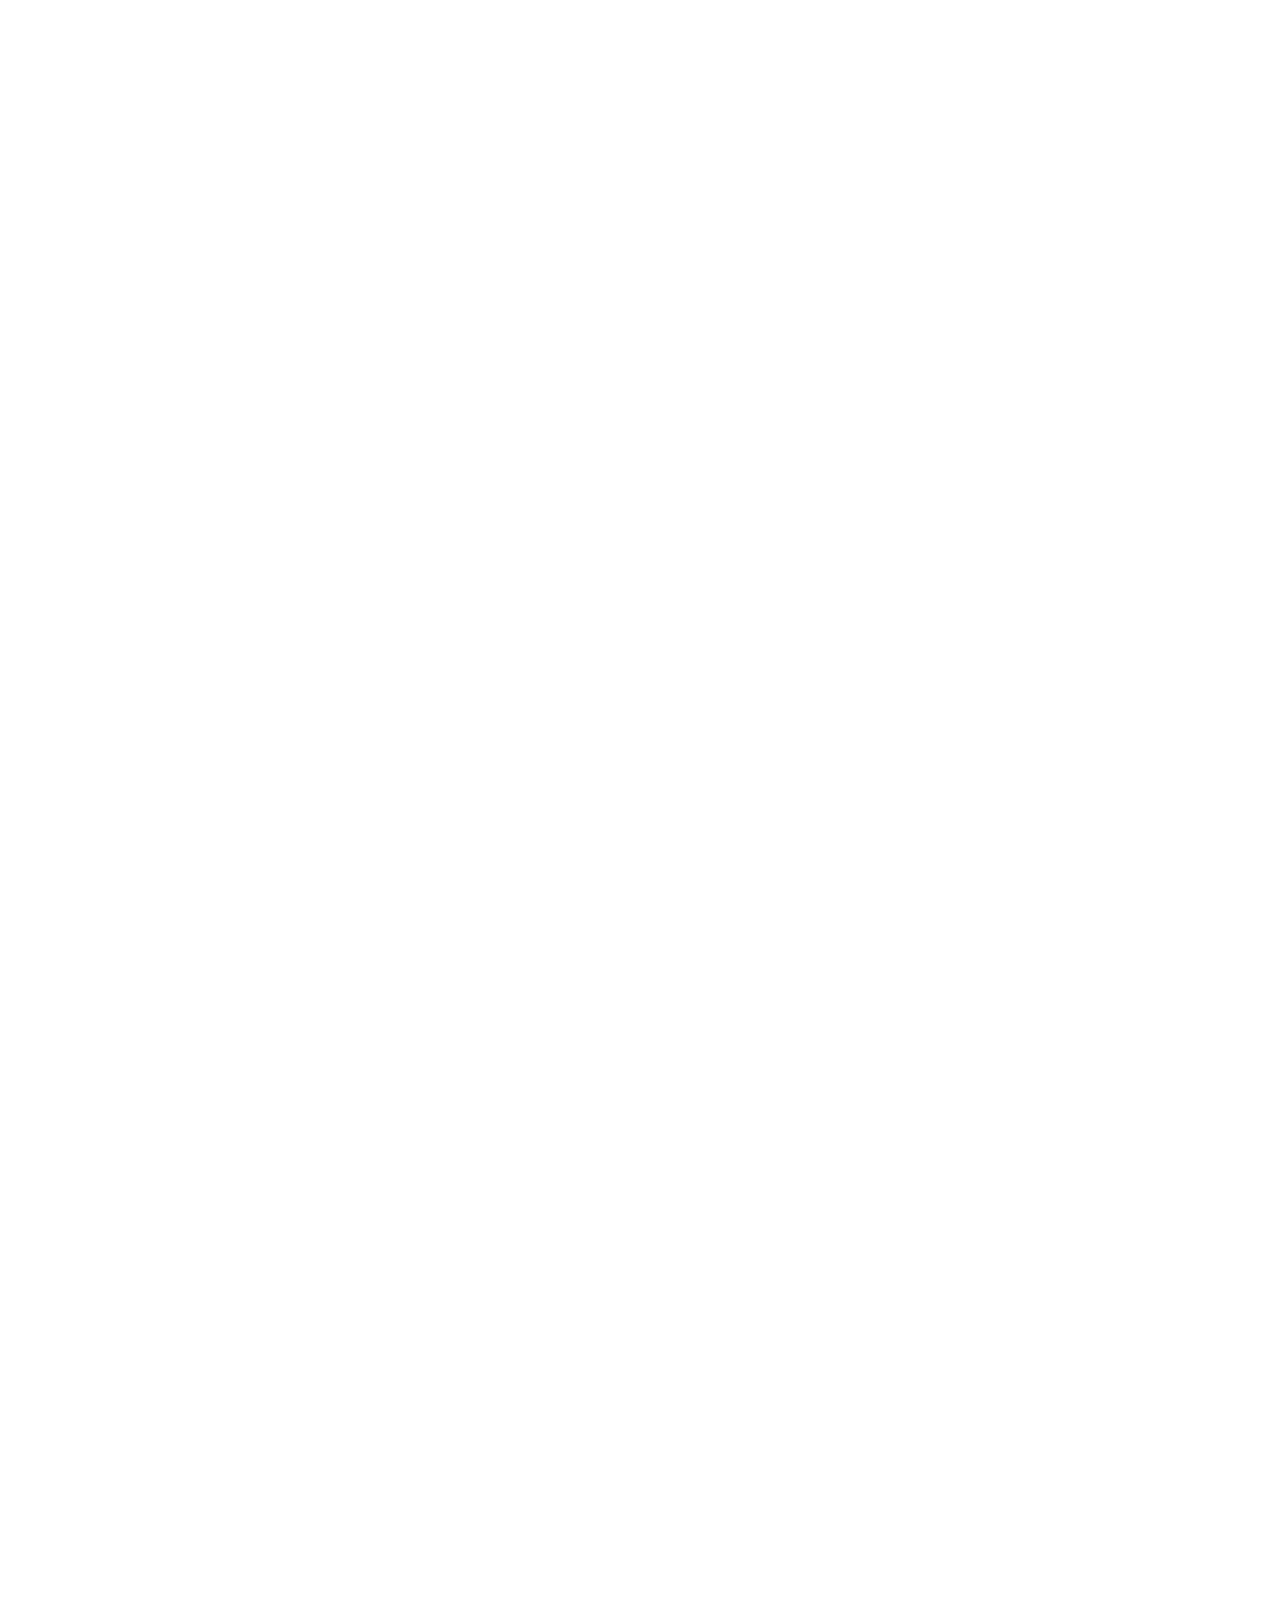
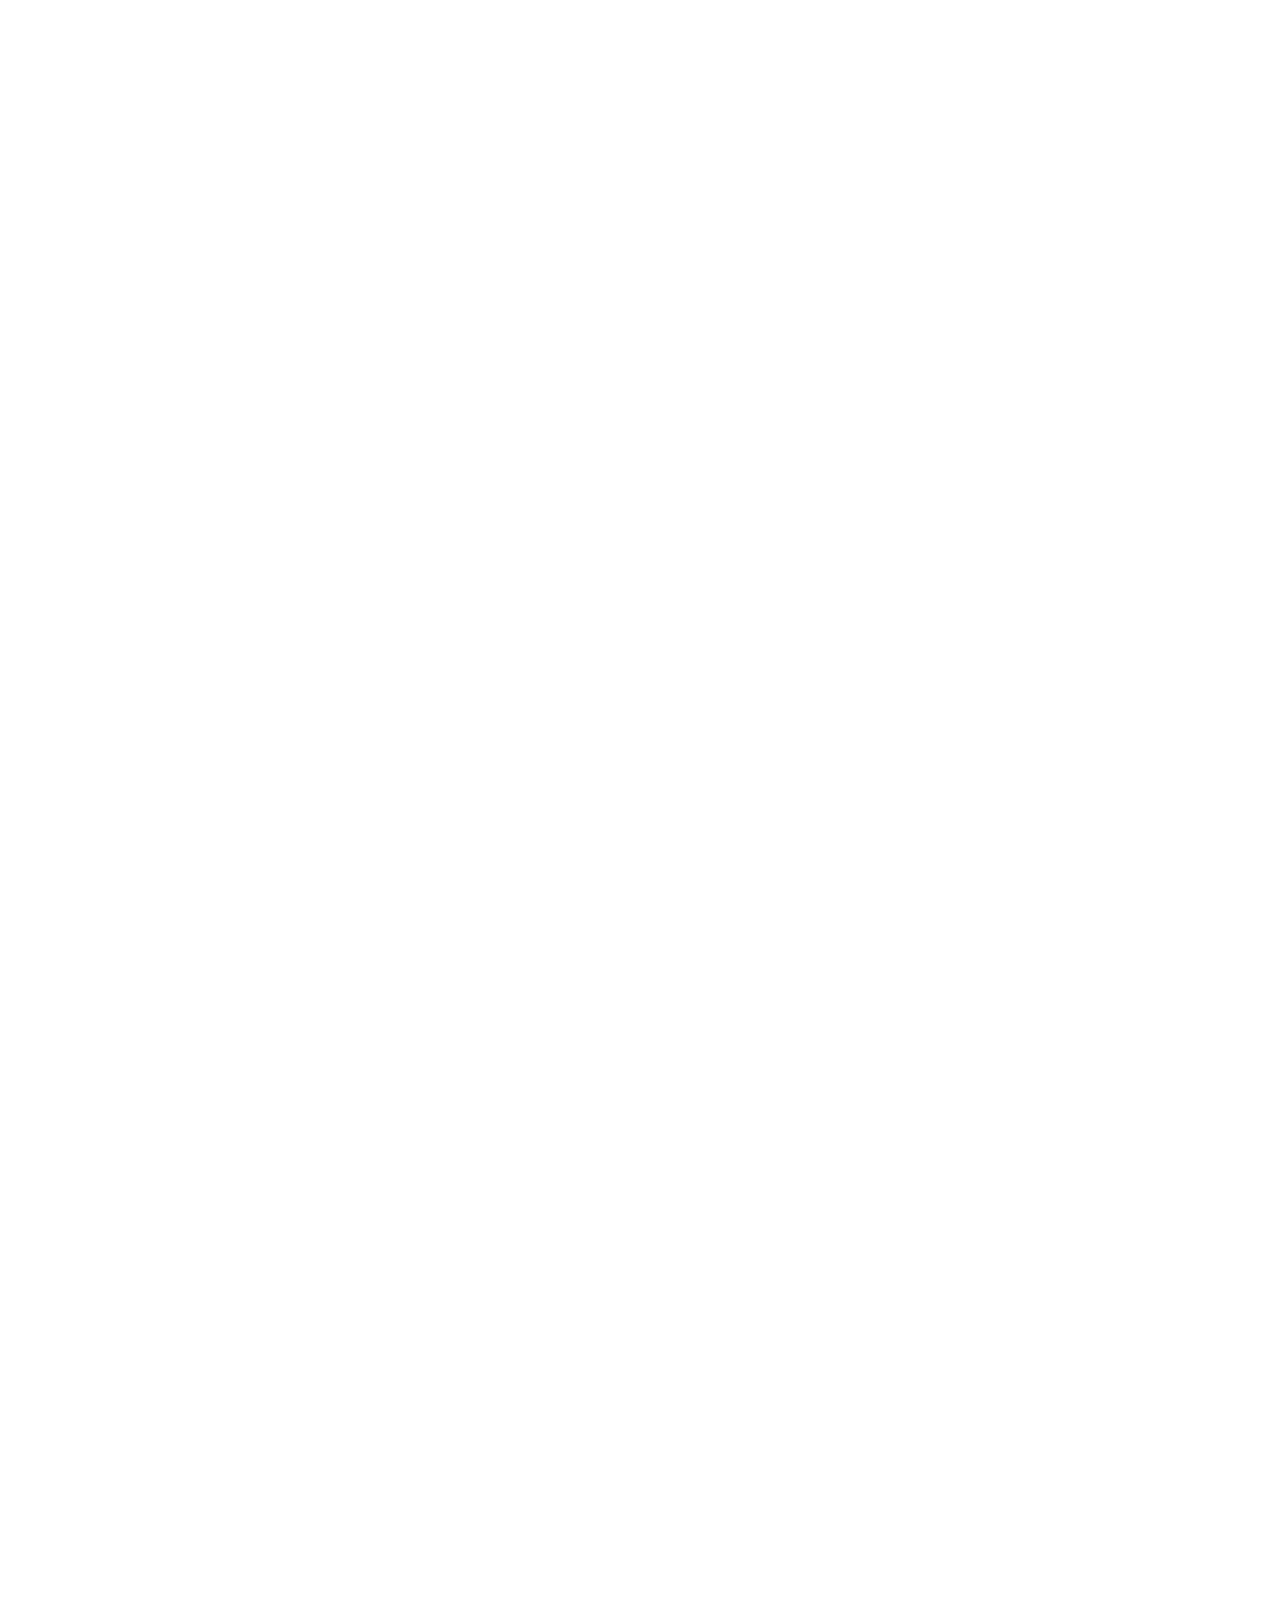
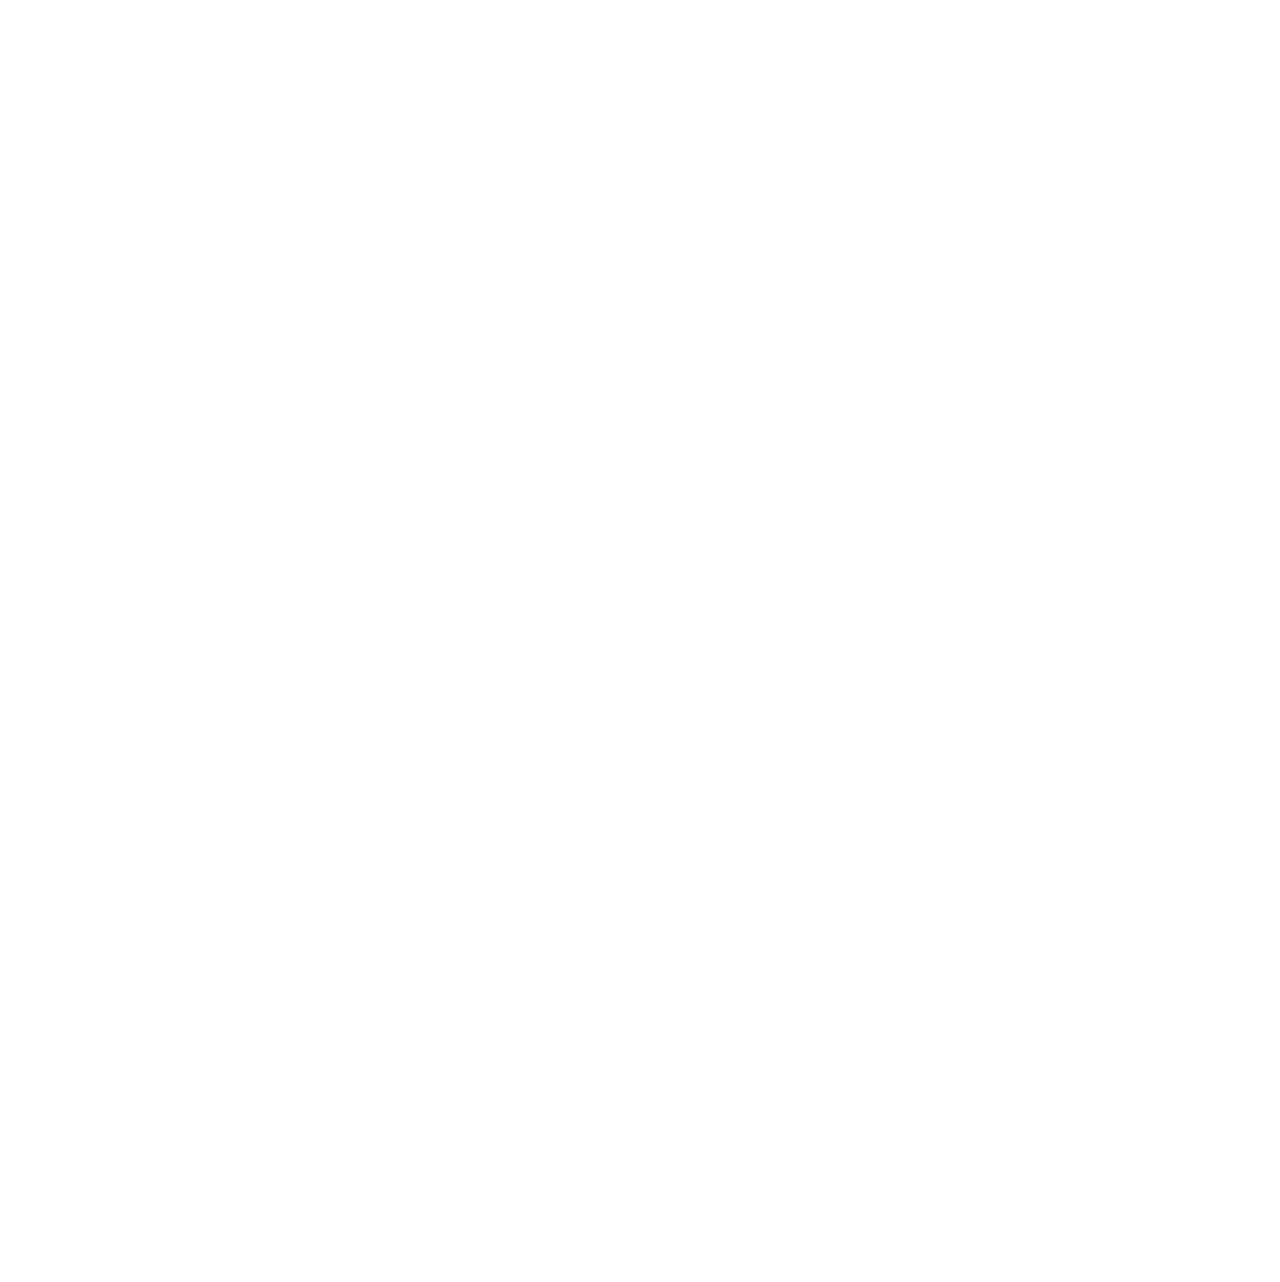
<file: blaznuv_kabat_006.html>
<!DOCTYPE html>
<html lang="cs">
  <head>
    <meta charset="utf-8">
    <meta name="viewport" content="width=device-width, initial-scale=1.0, shrink-to-fit=no">
    <meta name="apple-mobile-web-app-title" content="Proměny">
    <meta name="apple-mobile-web-app-capable" content="yes">
    <title>Proměny</title>
    <link rel="stylesheet" href="./style/style.min.css" media="screen" integrity="sha256-WpWT1LW/FMDG4tRw6TOHnGRC6XZrL/FNwHKhIorB2bg=">
    <meta name="nb-research" content="Tato kniha je dočasně součástí výzkumu, který nám pomůže vylepšit webové knihy. Sbíráme pouze anonymní data o tom, jak čtete knihu. Pro použití cookies potřebujeme Váš souhlas. Děkujeme! (<a href='https://www.mlp.cz/cz/o-knihovne/cisla-dokumenty-povinne-informace/povinne-dostupne-informace/cookies/'>Jaké cookies používáme?</a>)">
    <meta name="nb-research-orgs" content="Městská knihovna v Praze a Masarykova univerzita">
    <meta name="nb-research-ga" content="UA-187132260-1">
    <link rel="icon" type="image/x-icon" href="./assets/favicon.ico">
    <link rel="icon" type="image/png" sizes="16x16" href="./assets/favicon-16x16.png">
    <link rel="icon" type="image/png" sizes="32x32" href="./assets/favicon-32x32.png">
    <link rel="icon" type="image/png" sizes="48x48" href="./assets/favicon-48x48.png">
    <link rel="manifest" href="./assets/manifest.webmanifest">
    <meta name="mobile-web-app-capable" content="yes">
    <meta name="theme-color" content="#A86828">
    <meta name="application-name" content="Martin Fahrner: Bláznův kabát">
    <link rel="apple-touch-icon" sizes="57x57" href="./assets/apple-touch-icon-57x57.png">
    <link rel="apple-touch-icon" sizes="60x60" href="./assets/apple-touch-icon-60x60.png">
    <link rel="apple-touch-icon" sizes="72x72" href="./assets/apple-touch-icon-72x72.png">
    <link rel="apple-touch-icon" sizes="76x76" href="./assets/apple-touch-icon-76x76.png">
    <link rel="apple-touch-icon" sizes="114x114" href="./assets/apple-touch-icon-114x114.png">
    <link rel="apple-touch-icon" sizes="120x120" href="./assets/apple-touch-icon-120x120.png">
    <link rel="apple-touch-icon" sizes="144x144" href="./assets/apple-touch-icon-144x144.png">
    <link rel="apple-touch-icon" sizes="152x152" href="./assets/apple-touch-icon-152x152.png">
    <link rel="apple-touch-icon" sizes="167x167" href="./assets/apple-touch-icon-167x167.png">
    <link rel="apple-touch-icon" sizes="180x180" href="./assets/apple-touch-icon-180x180.png">
    <link rel="apple-touch-icon" sizes="1024x1024" href="./assets/apple-touch-icon-1024x1024.png">
    <meta name="apple-mobile-web-app-capable" content="yes">
    <meta name="apple-mobile-web-app-status-bar-style" content="black-translucent">
    <meta name="apple-mobile-web-app-title" content="Bláznův kabát">
    <meta property="og:title" content="Bláznův kabát">
    <meta property="og:type" content="book">
    <meta property="og:book:author" content="Martin Fahrner">
    <meta property="twitter:title" content="Martin Fahrner: Bláznův kabát">
    <meta property="og:image" content="./assets/cover-1200x620.png">
    <meta property="twitter:image" content="./assets/cover-1200x1200.png">
    <link rel="index" href="./index.html">
    <link rel="license" href="./license.html">
    <link rel="publication" href="./manifest.json" id="manifest">
    <link rel="about" href="about.html">
    <link rel="prev" href="./blaznuv_kabat_005.html">
    <link rel="next" href="./blaznuv_kabat_007.html">
    <meta name="nb-order" content="2">
    <link rel="self" href="blaznuv_kabat_006.html">
    <meta name="nb-identifier" content="fahrner-blaznuv-kabat-2f74332">
    <meta name="nb-role" content="chapter">
  </head>
  <body class="content-prose nb-role-chapter nb-custom-style" data-nb-words="2724" data-nb-chars="15434">
    <nav role="doc-toc">
      <ul class="plain section">
        <li><a href="blaznuv_kabat_005.html">Temná komora</a>
          <ol class="headings-toc">
            <li><a href="blaznuv_kabat_005.html#šárka">Šárka</a></li>
            <li><a href="blaznuv_kabat_005.html#radek">Radek</a></li>
            <li><a href="blaznuv_kabat_005.html#lumír">Lumír</a></li>
            <li><a href="blaznuv_kabat_005.html#radek-1">Radek</a></li>
            <li><a href="blaznuv_kabat_005.html#šárka-1">Šárka</a></li>
            <li><a href="blaznuv_kabat_005.html#lumír-1">Lumír</a></li>
            <li><a href="blaznuv_kabat_005.html#radek-2">Radek</a></li>
            <li><a href="blaznuv_kabat_005.html#lumír-2">Lumír</a></li>
            <li><a href="blaznuv_kabat_005.html#šárka-2">Šárka</a></li>
            <li><a href="blaznuv_kabat_005.html#radek-3">Radek</a></li>
            <li><a href="blaznuv_kabat_005.html#šárka-3">Šárka</a></li>
            <li><a href="blaznuv_kabat_005.html#lumír-3">Lumír</a></li>
            <li><a href="blaznuv_kabat_005.html#šárka-4">Šárka</a></li>
            <li><a href="blaznuv_kabat_005.html#lumír-4">Lumír</a></li>
          </ol>
        </li>
        <li><a href="blaznuv_kabat_006.html">Proměny</a>
          <ol class="headings-toc">
            <li><a href="blaznuv_kabat_006.html#lumír">Lumír</a></li>
            <li><a href="blaznuv_kabat_006.html#šárka">Šárka</a></li>
            <li><a href="blaznuv_kabat_006.html#lumír-1">Lumír</a></li>
            <li><a href="blaznuv_kabat_006.html#šárka-1">Šárka</a></li>
            <li><a href="blaznuv_kabat_006.html#lumír-2">Lumír</a></li>
            <li><a href="blaznuv_kabat_006.html#šárka-2">Šárka</a></li>
            <li><a href="blaznuv_kabat_006.html#lumír-3">Lumír</a></li>
            <li><a href="blaznuv_kabat_006.html#šárka-3">Šárka</a></li>
            <li><a href="blaznuv_kabat_006.html#lumír-4">Lumír</a></li>
          </ol>
        </li>
        <li><a href="blaznuv_kabat_007.html">Rande</a>
          <ol class="headings-toc">
            <li><a href="blaznuv_kabat_007.html#anežka">Anežka</a></li>
            <li><a href="blaznuv_kabat_007.html#pepík">Pepík</a></li>
            <li><a href="blaznuv_kabat_007.html#anežka-1">Anežka</a></li>
            <li><a href="blaznuv_kabat_007.html#radek">Radek</a></li>
            <li><a href="blaznuv_kabat_007.html#šárka">Šárka</a></li>
            <li><a href="blaznuv_kabat_007.html#pepík-1">Pepík</a></li>
            <li><a href="blaznuv_kabat_007.html#anežka-2">Anežka</a></li>
            <li><a href="blaznuv_kabat_007.html#pepík-2">Pepík</a></li>
            <li><a href="blaznuv_kabat_007.html#anežka-3">Anežka</a></li>
            <li><a href="blaznuv_kabat_007.html#šárka-1">Šárka</a></li>
            <li><a href="blaznuv_kabat_007.html#radek-1">Radek</a></li>
            <li><a href="blaznuv_kabat_007.html#pepík-3">Pepík</a></li>
          </ol>
        </li>
        <li><a href="blaznuv_kabat_008.html">Bláznův kabát</a>
          <ol class="headings-toc">
            <li><a href="blaznuv_kabat_008.html#heinrich">Heinrich</a></li>
            <li><a href="blaznuv_kabat_008.html#radek">Radek</a></li>
            <li><a href="blaznuv_kabat_008.html#heinrich-1">Heinrich</a></li>
            <li><a href="blaznuv_kabat_008.html#radek-1">Radek</a></li>
            <li><a href="blaznuv_kabat_008.html#šárka">Šárka</a></li>
            <li><a href="blaznuv_kabat_008.html#heinrich-2">Heinrich</a></li>
            <li><a href="blaznuv_kabat_008.html#radek-2">Radek</a></li>
            <li><a href="blaznuv_kabat_008.html#šárka-1">Šárka</a></li>
            <li><a href="blaznuv_kabat_008.html#heinrich-3">Heinrich</a></li>
            <li><a href="blaznuv_kabat_008.html#radek-3">Radek</a></li>
            <li><a href="blaznuv_kabat_008.html#heinrich-4">Heinrich</a></li>
            <li><a href="blaznuv_kabat_008.html#radek-4">Radek</a></li>
            <li><a href="blaznuv_kabat_008.html#šárka-2">Šárka</a></li>
            <li><a href="blaznuv_kabat_008.html#heinrich-5">Heinrich</a></li>
            <li><a href="blaznuv_kabat_008.html#radek-5">Radek</a></li>
            <li><a href="blaznuv_kabat_008.html#heinrich-6">Heinrich</a></li>
            <li><a href="blaznuv_kabat_008.html#radek-6">Radek</a></li>
            <li><a href="blaznuv_kabat_008.html#heinrich-7">Heinrich</a></li>
            <li><a href="blaznuv_kabat_008.html#radek-7">Radek</a></li>
            <li><a href="blaznuv_kabat_008.html#šárka-3">Šárka</a></li>
            <li><a href="blaznuv_kabat_008.html#radek-8">Radek</a></li>
            <li><a href="blaznuv_kabat_008.html#šárka-4">Šárka</a></li>
            <li><a href="blaznuv_kabat_008.html#radek-9">Radek</a></li>
          </ol>
        </li>
        <li><a href="blaznuv_kabat_009.html">Výpal</a>
          <ol class="headings-toc">
            <li><a href="blaznuv_kabat_009.html#lumír">Lumír</a></li>
            <li><a href="blaznuv_kabat_009.html#radek">Radek</a></li>
            <li><a href="blaznuv_kabat_009.html#šárka">Šárka</a></li>
            <li><a href="blaznuv_kabat_009.html#světlana">Světlana</a></li>
            <li><a href="blaznuv_kabat_009.html#radek-1">Radek</a></li>
            <li><a href="blaznuv_kabat_009.html#šárka-1">Šárka</a></li>
            <li><a href="blaznuv_kabat_009.html#lumír-1">Lumír</a></li>
            <li><a href="blaznuv_kabat_009.html#světlana-1">Světlana</a></li>
            <li><a href="blaznuv_kabat_009.html#lumír-2">Lumír</a></li>
            <li><a href="blaznuv_kabat_009.html#radek-2">Radek</a></li>
            <li><a href="blaznuv_kabat_009.html#šárka-2">Šárka</a></li>
            <li><a href="blaznuv_kabat_009.html#lumír-3">Lumír</a></li>
            <li><a href="blaznuv_kabat_009.html#radek-3">Radek</a></li>
          </ol>
        </li>
        <li><a href="blaznuv_kabat_010.html">Bruslař</a>
          <ol class="headings-toc">
            <li><a href="blaznuv_kabat_010.html#bruslař">Bruslař</a></li>
            <li><a href="blaznuv_kabat_010.html#sofia">Sofia</a></li>
            <li><a href="blaznuv_kabat_010.html#bruslař-1">Bruslař</a></li>
            <li><a href="blaznuv_kabat_010.html#sofia-1">Sofia</a></li>
            <li><a href="blaznuv_kabat_010.html#bruslař-2">Bruslař</a></li>
            <li><a href="blaznuv_kabat_010.html#sofia-2">Sofia</a></li>
            <li><a href="blaznuv_kabat_010.html#bruslař-3">Bruslař</a></li>
            <li><a href="blaznuv_kabat_010.html#sofia-3">Sofia</a></li>
            <li><a href="blaznuv_kabat_010.html#bruslař-4">Bruslař</a></li>
            <li><a href="blaznuv_kabat_010.html#sofia-4">Sofia</a></li>
            <li><a href="blaznuv_kabat_010.html#bruslař-5">Bruslař</a></li>
          </ol>
        </li>
        <li><a href="blaznuv_kabat_011.html">Plodné dny</a>
          <ol class="headings-toc">
            <li><a href="blaznuv_kabat_011.html#dominik">Dominik</a></li>
            <li><a href="blaznuv_kabat_011.html#naďa">Naďa</a></li>
            <li><a href="blaznuv_kabat_011.html#dominik-1">Dominik</a></li>
            <li><a href="blaznuv_kabat_011.html#naďa-1">Naďa</a></li>
            <li><a href="blaznuv_kabat_011.html#dominik-2">Dominik</a></li>
            <li><a href="blaznuv_kabat_011.html#naďa-2">Naďa</a></li>
            <li><a href="blaznuv_kabat_011.html#dominik-3">Dominik</a></li>
            <li><a href="blaznuv_kabat_011.html#naďa-3">Naďa</a></li>
            <li><a href="blaznuv_kabat_011.html#dominik-4">Dominik</a></li>
            <li><a href="blaznuv_kabat_011.html#naďa-4">Naďa</a></li>
            <li><a href="blaznuv_kabat_011.html#dominik-5">Dominik</a></li>
          </ol>
        </li>
        <li><a href="blaznuv_kabat_012.html">Muž jedoucí po vodě</a>
          <ol class="headings-toc">
            <li><a href="blaznuv_kabat_012.html#katarína">Katarína</a></li>
            <li><a href="blaznuv_kabat_012.html#radek">Radek</a></li>
            <li><a href="blaznuv_kabat_012.html#heinrich">Heinrich</a></li>
            <li><a href="blaznuv_kabat_012.html#katarína-1">Katarína</a></li>
            <li><a href="blaznuv_kabat_012.html#radek-1">Radek</a></li>
            <li><a href="blaznuv_kabat_012.html#heinrich-1">Heinrich</a></li>
            <li><a href="blaznuv_kabat_012.html#katarína-2">Katarína</a></li>
            <li><a href="blaznuv_kabat_012.html#radek-2">Radek</a></li>
            <li><a href="blaznuv_kabat_012.html#heinrich-2">Heinrich</a></li>
            <li><a href="blaznuv_kabat_012.html#katarína-3">Katarína</a></li>
            <li><a href="blaznuv_kabat_012.html#heinrich-3">Heinrich</a></li>
            <li><a href="blaznuv_kabat_012.html#radek-3">Radek</a></li>
            <li><a href="blaznuv_kabat_012.html#katarína-4">Katarína</a></li>
            <li><a href="blaznuv_kabat_012.html#radek-4">Radek</a></li>
            <li><a href="blaznuv_kabat_012.html#katarína-5">Katarína</a></li>
            <li><a href="blaznuv_kabat_012.html#radek-5">Radek</a></li>
            <li><a href="blaznuv_kabat_012.html#katarína-6">Katarína</a></li>
            <li><a href="blaznuv_kabat_012.html#heinrich-4">Heinrich</a></li>
            <li><a href="blaznuv_kabat_012.html#katarína-7">Katarína</a></li>
            <li><a href="blaznuv_kabat_012.html#radek-6">Radek</a></li>
          </ol>
        </li>
        <li><a href="blaznuv_kabat_013.html">Rychlovlak</a>
          <ol class="headings-toc">
            <li><a href="blaznuv_kabat_013.html#bruslař">Bruslař</a></li>
            <li><a href="blaznuv_kabat_013.html#lumír">Lumír</a></li>
            <li><a href="blaznuv_kabat_013.html#bruslař-1">Bruslař</a></li>
            <li><a href="blaznuv_kabat_013.html#katarína">Katarína</a></li>
            <li><a href="blaznuv_kabat_013.html#šárka">Šárka</a></li>
            <li><a href="blaznuv_kabat_013.html#bruslař-2">Bruslař</a></li>
            <li><a href="blaznuv_kabat_013.html#rudi">Rudi</a></li>
          </ol>
        </li>
      </ul>
    </nav>
    <div id="ui-content">
    </div>
    <div class="content">
      <main>
        <nav class="begin-nav">
          <ul>
            <li><a href="./index.html#" rel="index">Titulní strana</a></li>
            <li><a href="./blaznuv_kabat_005.html#chapter-end" rel="prev">← Předchozí kapitola</a></li>
          </ul>
        </nav><a id="chapter-start"></a>
        <h1 class="chunk" data-nb-ref-number="1" data-nb-words="1" data-nb-chars="7"><span class="idea" data-nb-ref-number="1" id="idea1" data-nb-words="1" data-nb-chars="7">Proměny</span></h1>
        <section>
          <h2 id="lumír" class="chunk" data-nb-ref-number="2" data-nb-words="1" data-nb-chars="5"><span class="idea" data-nb-ref-number="2" id="idea2" data-nb-words="1" data-nb-chars="5">Lumír</span></h2>
          <p class="chunk" data-nb-ref-number="3" data-nb-words="128" data-nb-chars="735"><span class="idea" data-nb-ref-number="3" id="idea3" data-nb-words="128" data-nb-chars="735">Jmenovali jsme se&nbsp;Vlci. Vy&nbsp;si&nbsp;myslíte, že&nbsp;v&nbsp;šedesátých letech tady byla úplná svoboda, ale mýlíte se. Byl tady jen „socialismus s&nbsp;lidskou tváří“, takže název Vlci se&nbsp;spoustě soudruhů nelíbil, a&nbsp;jeden nás trpělivě a&nbsp;po dobrém tisíckrát přesvědčoval, že&nbsp;se&nbsp;Vlci jmenovat nemůžeme, protože v&nbsp;socialismu není člověk člověku vlkem. Tenkrát šlo v&nbsp;pohodě koncertovat i&nbsp;venku, protože na&nbsp;nás byli po&nbsp;dlouhý době, co&nbsp;jsme byli za&nbsp;železnou oponou, docela zvědaví. A&nbsp;tenhle soudruh nám nabízel, že&nbsp;nám zařídí koncerty v&nbsp;Německu, pokud se&nbsp;přejmenujeme. Jenže jak jednou stojíte na&nbsp;pódiu a&nbsp;lidi pod váma nadšením řvou, jakmile cítíte, že&nbsp;jste jejich a&nbsp;oni s&nbsp;váma jdou, je&nbsp;těžký nemyslet si, že&nbsp;vám svět leží u&nbsp;nohou a&nbsp;že všechno musí být podle vás.</span></p>
          <p class="chunk" data-nb-ref-number="4" data-nb-words="178" data-nb-chars="1010"><span class="idea" data-nb-ref-number="4" id="idea4" data-nb-words="178" data-nb-chars="1010">Tak jsme se&nbsp;nepřejmenovali a&nbsp;koncerty v&nbsp;Německu sice byly, ale jenom těsně za&nbsp;hranicí. Selb a&nbsp;Kronach a&nbsp;Kulmbach se&nbsp;myslím jmenovaly ty&nbsp;města, ale my&nbsp;se&nbsp;stejně řítili autobusem na&nbsp;Cheb a&nbsp;k&nbsp;západní hranici v&nbsp;úžasný euforii a&nbsp;samozřejmě čůčo teklo proudem. Pak někomu přišlo zábavný, že&nbsp;Němci čekají komunistický trhany, a&nbsp;tak proběhl autobusem a&nbsp;roztrhal na&nbsp;všech trička, takže autobusák musel zastavit a&nbsp;my si&nbsp;z&nbsp;kufrů vytáhli nové oblečení. Jenže se&nbsp;to&nbsp;mezitím chytlo, a&nbsp;než jsem si&nbsp;sednul, měl jsem z&nbsp;nový košile zase cáry, a&nbsp;tak to&nbsp;šlo celou cestu, až&nbsp;jsme nakonec nikdo neměli jedinej kousek, kterej by&nbsp;nebyl na&nbsp;cáry. Rozvalovali jsme se&nbsp;na&nbsp;sedadlech, jako kdyby nás protáhli mlátičkou, a&nbsp;připadali si&nbsp;jako mistři světa. Museli jsme tak i&nbsp;na pódium, jiná možnost nebyla, což mohl být samozřejmě průšvih, ale protože Němci asi opravdu čekali cokoli, ječeli nadšením a&nbsp;do zákulisí za&nbsp;námi běhali místní novináři a&nbsp;my si&nbsp;samozřejmě mysleli, že&nbsp;tím to&nbsp;jen začíná, že&nbsp;první byl sice Selb, ale na&nbsp;konci bude L. A.</span></p>
          <p class="chunk" data-nb-ref-number="5" data-nb-words="230" data-nb-chars="1316"><span class="idea" data-nb-ref-number="5" id="idea5" data-nb-words="230" data-nb-chars="1316">Spát se&nbsp;vždycky jezdilo nazpátek do&nbsp;levnějšího Chebu a&nbsp;dole v&nbsp;baru byla moc šikovná servírka, kluci si&nbsp;ji&nbsp;pořád dobírali, ani na&nbsp;chvíli jí&nbsp;nedali pokoj, oťukávali si&nbsp;ji, jestli by&nbsp;z&nbsp;toho něco nebylo, a&nbsp;ani o&nbsp;tom nepochybovali, protože my&nbsp;měli sebevědomí jako Rolling Stones, minimálně takový. Vypozoroval jsem, že&nbsp;ono to&nbsp;kolem vás dělá takový chvění, auru, takže jsem se&nbsp;nedivil, když jednou řekla, že&nbsp;zavírá, ale že&nbsp;bychom se&nbsp;mohli jet všichni vykoupat na&nbsp;přehradu, co&nbsp;rozděluje svět na&nbsp;dvě půlky. My&nbsp;byli nejdřív zklamaný, protože jsme byli do&nbsp;jednoho nalití a&nbsp;nikdo řídit nemohl, ale ona vyběhla na&nbsp;parkoviště a&nbsp;hned se&nbsp;vrátila, že&nbsp;má&nbsp;odvoz, což jsme vůbec nechápali. Tou dobou nebyla náměstí plná aut a&nbsp;na tom chebském jen otřískaný spartak a&nbsp;wartburg. Ale starý chlap ve&nbsp;spartaku byl kdovíproč ochotný odvézt pár ožralů s&nbsp;jednou servírkou na&nbsp;přehradu. Pak zůstal v&nbsp;autě a&nbsp;my vyrazili k&nbsp;vodě. Kluci se&nbsp;svlíkali už&nbsp;cestou a&nbsp;šplouchalo to, jak skákali do&nbsp;vody. Byla tma, ale když se&nbsp;svlíkala jako poslední, stejně bylo vidět, jak je&nbsp;krásná. Voda byla teplá, blbli jsme, trochu vystřízlivěli, a&nbsp;když jsme se&nbsp;vrátili k&nbsp;autu, děda v&nbsp;něm klidně poslouchal rádio. Samozřejmě z&nbsp;ní byli kluci celí rozhicovaní a&nbsp;pořád ji&nbsp;zkoušeli, ale když jsme přijeli na&nbsp;hotel, úplně věcně řekla, ať&nbsp;se&nbsp;nesnaží, že&nbsp;si&nbsp;dávno vybrala. Mě.</span></p>
          <p class="chunk" data-nb-ref-number="6" data-nb-words="77" data-nb-chars="429"><span class="idea" data-nb-ref-number="6" id="idea6" data-nb-words="77" data-nb-chars="429">Když se&nbsp;teď ohlídnu zpátky, docela se&nbsp;stydím, protože mi&nbsp;ji&nbsp;kluci záviděli, ale já&nbsp;si&nbsp;jí&nbsp;nevážil. Jakmile skončil koncert, pokaždý se&nbsp;začaly kolem vás točit nějaký holky, cpaly se&nbsp;rovnou do&nbsp;šatny nebo čekaly někde v&nbsp;nejbližším a&nbsp;baru a&nbsp;já si&nbsp;říkal, proč si&nbsp;nekousnout, když se&nbsp;ti&nbsp;nabízí ten nejsladší kousek? Teprve když mi&nbsp;Světlana napsala, že&nbsp;je&nbsp;těhotná, jsem to&nbsp;začal brát trochu vážně, teprve potom, a&nbsp;to už&nbsp;tady byli Rusáci.</span></p>
          <h2 id="šárka" class="chunk" data-nb-ref-number="7" data-nb-words="1" data-nb-chars="5"><span class="idea" data-nb-ref-number="7" id="idea7" data-nb-words="1" data-nb-chars="5">Šárka</span></h2>
          <p class="chunk" data-nb-ref-number="8" data-nb-words="246" data-nb-chars="1462"><span class="idea" data-nb-ref-number="8" id="idea8" data-nb-words="246" data-nb-chars="1462">Když jsem byla malá, ještě nebyli žádní disidenti, jak se&nbsp;jim později říkalo. Prostě jen lidi, kteří si&nbsp;to&nbsp;podělali u&nbsp;prověrek, nebo si&nbsp;moc vyskakovali. Všechno se&nbsp;hlídalo, špiclovské oči byly všude, ale třeba hrát fotbal nikomu zakázat nemohli, protože razili heslo <em>Ve zdravém těle zdravý duch</em>. Tátovi kámoši se&nbsp;sešli na&nbsp;nějakém zapadlém vesnickém hřišti, narazili bečku, čutali, a&nbsp;kdykoli rozhodčí zapískal faul, hrnuli se&nbsp;k&nbsp;pípě, aby si&nbsp;aspoň lokli. Manželky brali většinou s&nbsp;sebou, i&nbsp;nás děti. A&nbsp;byla jsem ještě hodně malá, když mě&nbsp;maminka poslala za&nbsp;tátou do&nbsp;sprch, ať&nbsp;přidá, nebo nám ujede autobus. Já&nbsp;nikdy neviděla nahýho mužskýho kromě táty. Takže jsem si&nbsp;myslela, že&nbsp;to&nbsp;všichni mají úplně stejný jako on. A&nbsp;jak jsem ho&nbsp;hledala ve&nbsp;sprchách, viděla jsem, že&nbsp;se&nbsp;pletu. Může to&nbsp;být kratší, delší, tlustší, tenčí, světlejší, tmavší. Chodila jsem od&nbsp;jednoho fotbalisty ke&nbsp;druhému, prcek, hlavu tak přesně do&nbsp;výšky jejich rozkroku a&nbsp;otevřenou pusou a&nbsp;vytřeštěnýma očima jim na&nbsp;ně&nbsp;zírala. Na&nbsp;původní úkol jsem samozřejmě zapomněla. Když byl můj průzkum u&nbsp;konce, otočila jsem se&nbsp;na&nbsp;podpatku a&nbsp;řítila se&nbsp;za&nbsp;maminkou, abych se&nbsp;jí&nbsp;s&nbsp;tou úžasnou věcí svěřila. Táhla jsem ji&nbsp;za&nbsp;ruku kolem hřiš­tě, obešli jsme ho, a&nbsp;pak ještě jednou, než jsem jí&nbsp;popsala nádobíčko každého tátova známého do&nbsp;nejmenšího detailu, a&nbsp;protože jsem byla malá a&nbsp;dívala se&nbsp;na&nbsp;cestu, abych nezakopla, nemohla jsem si&nbsp;všimnout intenzívně pracující mimiky a&nbsp;měnících se&nbsp;barev maminčina obličeje.</span></p>
          <h2 id="lumír-1" class="chunk" data-nb-ref-number="9" data-nb-words="1" data-nb-chars="5"><span class="idea" data-nb-ref-number="9" id="idea9" data-nb-words="1" data-nb-chars="5">Lumír</span></h2>
          <p class="chunk" data-nb-ref-number="10" data-nb-words="166" data-nb-chars="978"><span class="idea" data-nb-ref-number="10" id="idea10" data-nb-words="166" data-nb-chars="978">Já&nbsp;vystudoval průmku v&nbsp;Šumperku. Taky jsem nastoupil do&nbsp;práce v&nbsp;jednom projekčním podniku, než to&nbsp;všechno začalo. Jako nováček jsem měl nejhorší kancelář hned vedle šaten údržbářů a&nbsp;jeden z&nbsp;nich, jmenoval se&nbsp;Tomiška, starej, malej, sporej, nevýraznej typ, mi&nbsp;pořádně zamotal hlavu. Vyjdu z&nbsp;kanclu, cvakne zámek ve&nbsp;dveřích od&nbsp;šaten a&nbsp;vyjde Tomiška s&nbsp;nějakou ženskou. Škvírou ve&nbsp;dveřích vidím k&nbsp;sobě sražený dva umakartový stoly, takový ty&nbsp;do&nbsp;čtverce, jinak nic. V&nbsp;deset dopoledne, třeba. Chytá ho&nbsp;za&nbsp;ruku, samým vděkem mu&nbsp;ji&nbsp;tiskne a&nbsp;pořád: Teda pane Tomiška, já&nbsp;jsem vám tak vděčná, já&nbsp;už&nbsp;to&nbsp;tak potřebovala, kdybyste věděl, jak se&nbsp;hned cejtím líp. Tomiška se&nbsp;jen usmívá, popotahuje si&nbsp;montérky a&nbsp;nic, ale za&nbsp;týden, čtrnáct dnů zase jiná. Starší, úplně mladý, hezký, vošklivý, vdaný, svobodný, zadaný, pořád dokola, všechno jedno. A&nbsp;vždycky stejný řeči: Pane Tomiška, to&nbsp;bylo úžasný, mně se&nbsp;tak ulevilo, mně je&nbsp;hned tak dobře, já&nbsp;bych na&nbsp;tom vašem stole chtěla ležet snad věčně.</span></p>
          <p class="chunk" data-nb-ref-number="11" data-nb-words="62" data-nb-chars="388"><span class="idea" data-nb-ref-number="11" id="idea11" data-nb-words="62" data-nb-chars="388">Musím na&nbsp;něj pořád myslet, srovnávat nás dva, já&nbsp;vylezu na&nbsp;pódium, zpívám, decibely přede mnou, decibely za&nbsp;mnou, ženský šílí, mávají rukama, zpívají se&nbsp;mnou, zakřičím třeba: Jan Palach! Jan Palach! A&nbsp;všichni křičí: Palach! Palach! Křičím: Jan Zajíc! Jan Zajíc! A&nbsp;všichni to&nbsp;opakují a&nbsp;kousek od&nbsp;nás se&nbsp;v&nbsp;kasárnách zabydlujou Rusáci. Připadám si&nbsp;silnej, nezranitelnej, mocnej, ale Tomiška?</span></p>
          <p class="chunk" data-nb-ref-number="12" data-nb-words="79" data-nb-chars="453"><span class="idea" data-nb-ref-number="12" id="idea12" data-nb-words="79" data-nb-chars="453">Pak si&nbsp;mě&nbsp;zavolá na&nbsp;kobereček předseda partajního výboru. Nastoupí na&nbsp;mě: Copak nám to&nbsp;pokřikujete na&nbsp;koncertech? Samozřejmě si&nbsp;řeknete, že&nbsp;jsem se&nbsp;měl krotit, že&nbsp;čekáme dítě, ale já&nbsp;pořád cítím tu&nbsp;euforii koncertů, tu&nbsp;moc, ten dav, pořád si&nbsp;myslím, že&nbsp;stojí za&nbsp;mnou, že&nbsp;nejsem sám, že&nbsp;jsem nedotknutelný. Jenže když na&nbsp;něco přijde, nestojí za&nbsp;váma nikdo a&nbsp;předseda výboru není moje fanynka. Dává mi&nbsp;podepsat výpověď a&nbsp;mám si&nbsp;vybrat, kam můžu nastoupit.</span></p>
          <p class="chunk" data-nb-ref-number="13" data-nb-words="10" data-nb-chars="57"><span class="idea" data-nb-ref-number="13" id="idea13" data-nb-words="10" data-nb-chars="57">Vytahuju z&nbsp;psacího stolu láhev rumu a&nbsp;bouchám na&nbsp;Tomišku.</span></p>
          <p class="chunk" data-nb-ref-number="14" data-nb-words="4" data-nb-chars="14"><span class="idea" data-nb-ref-number="14" id="idea14" data-nb-words="4" data-nb-chars="14">Co&nbsp;je, ptá se.</span></p>
          <p class="chunk" data-nb-ref-number="15" data-nb-words="10" data-nb-chars="66"><span class="idea" data-nb-ref-number="15" id="idea15" data-nb-words="10" data-nb-chars="66">Lázně Losiny, říkám. Řekvalifikační kurz a&nbsp;pak tam budu masírovat.</span></p>
          <p class="chunk" data-nb-ref-number="16" data-nb-words="6" data-nb-chars="37"><span class="idea" data-nb-ref-number="16" id="idea16" data-nb-words="6" data-nb-chars="37">Tomiška si&nbsp;sedne: Žádná jiná možnost?</span></p>
          <p class="chunk" data-nb-ref-number="17" data-nb-words="4" data-nb-chars="29"><span class="idea" data-nb-ref-number="17" id="idea17" data-nb-words="4" data-nb-chars="29">Zavrtím hlavou: Jedině horší.</span></p>
          <p class="chunk" data-nb-ref-number="18" data-nb-words="7" data-nb-chars="45"><span class="idea" data-nb-ref-number="18" id="idea18" data-nb-words="7" data-nb-chars="45">Hrozná dřina, říká Tomiška, já&nbsp;odtamtud utek.</span></p>
          <p class="chunk" data-nb-ref-number="19" data-nb-words="3" data-nb-chars="16"><span class="idea" data-nb-ref-number="19" id="idea19" data-nb-words="3" data-nb-chars="16">Vyvalím oči: Vy?</span></p>
          <p class="chunk" data-nb-ref-number="20" data-nb-words="17" data-nb-chars="88"><span class="idea" data-nb-ref-number="20" id="idea20" data-nb-words="17" data-nb-chars="88">A&nbsp;proč myslíte, že&nbsp;mi&nbsp;sem všechny ty&nbsp;ženský lezou? Rovnám jim tady na&nbsp;těch stolech záda.</span></p>
          <h2 id="šárka-1" class="chunk" data-nb-ref-number="21" data-nb-words="1" data-nb-chars="5"><span class="idea" data-nb-ref-number="21" id="idea21" data-nb-words="1" data-nb-chars="5">Šárka</span></h2>
          <p class="chunk" data-nb-ref-number="22" data-nb-words="157" data-nb-chars="892"><span class="idea" data-nb-ref-number="22" id="idea22" data-nb-words="157" data-nb-chars="892">Takže tady jsme. Já, malá holčička, která táhne za&nbsp;ruku maminku a&nbsp;popisuje jí&nbsp;pány. Zaujatě, věcně a&nbsp;detailně, jako by&nbsp;popisovala svou panenku nebo koťátko, protože ještě netuší, že&nbsp;existuje rozdíl mezi tím, co&nbsp;se&nbsp;má&nbsp;a&nbsp;co nemá, nebo nějaký stud. Aniž by&nbsp;tušila, že&nbsp;si&nbsp;právě zadělává na&nbsp;životní trauma. Ne&nbsp;z&nbsp;toho, co&nbsp;právě viděla, trauma způsobí až&nbsp;shrnutí na&nbsp;úplný závěr. Holčička totiž nakonec všechno shrne, zase dětsky a&nbsp;po svém. Prohlásí, že&nbsp;je&nbsp;škoda, že&nbsp;tatínek není největší, ale až&nbsp;druhý největší. Po&nbsp;jednom pánovi. Jmenuje ho. Diví se, protože tatínek jí&nbsp;doposud připadal automaticky ve&nbsp;všem největší. Poprvé se&nbsp;zastaví a&nbsp;podívá se&nbsp;na&nbsp;maminku. A&nbsp;maminka, která do&nbsp;té&nbsp;doby poklusávala bez zádrhelu po&nbsp;jejím boku, taky zastaví a&nbsp;v&nbsp;její velké dlani škubne. Pak řekne, že&nbsp;tedy budou muset počkat v&nbsp;autobusu, aniž by&nbsp;se&nbsp;zmínila o&nbsp;tom, co&nbsp;právě slyšela o&nbsp;té přehlídce, o&nbsp;tom úžasném defilé.</span></p>
          <p class="chunk" data-nb-ref-number="23" data-nb-words="85" data-nb-chars="478"><span class="idea" data-nb-ref-number="23" id="idea23" data-nb-words="85" data-nb-chars="478">Za&nbsp;nějakou dobu jí&nbsp;tatínek řekne, že&nbsp;teď budou bydlet sami, protože maminka se&nbsp;má&nbsp;ráda s&nbsp;jiným pánem. Jmenuje ho. Je&nbsp;to&nbsp;ten pán. Ten jediný větší. Vrtá jí&nbsp;to&nbsp;hlavou, nikdy jí&nbsp;to&nbsp;nepřestane vrtat hlavou, ale teprve v&nbsp;pubertě, když to&nbsp;začneme se&nbsp;ségrou a&nbsp;s&nbsp;holkama zevrubně probírat a&nbsp;vypadá to, že&nbsp;důležitý je&nbsp;právě rozměr, začíná mít strašlivé podezření, že&nbsp;něco způsobila, něco hrozného, a&nbsp;že by&nbsp;tatínek s&nbsp;maminkou byli pořád spolu, kdyby tenkrát nebyla pitomá a&nbsp;raději mlčela.</span></p>
          <h2 id="lumír-2" class="chunk" data-nb-ref-number="24" data-nb-words="1" data-nb-chars="5"><span class="idea" data-nb-ref-number="24" id="idea24" data-nb-words="1" data-nb-chars="5">Lumír</span></h2>
          <p class="chunk" data-nb-ref-number="25" data-nb-words="146" data-nb-chars="808"><span class="idea" data-nb-ref-number="25" id="idea25" data-nb-words="146" data-nb-chars="808">Začátky byly hodně těžký. V&nbsp;lázních se&nbsp;dělají dvanáctky. Několikrát se&nbsp;mi&nbsp;stalo, že&nbsp;jsem šel večer z&nbsp;práce na&nbsp;vlak a&nbsp;cestou zvracel vyčerpáním. Druhý den jsem šel zas. Musel jsem. Šárka byla na&nbsp;světě. Světlana se&nbsp;ani nesnažila předstírat, že&nbsp;není zklamaná, hrát si&nbsp;na&nbsp;nějaký mateřský nebo manželský štěstí. Pročež za&nbsp;nějakou dobu, když si&nbsp;zvykly ruce, jsem zjistil, že&nbsp;když stojím nad někým na&nbsp;stole, život venku za&nbsp;mnou nemůže. Neměl jsem ještě rád tu&nbsp;práci, zatím jenom chvíle, kdy jsem se&nbsp;musel soustředit a&nbsp;nemyslet na&nbsp;věci, co&nbsp;byly předtím, ani co&nbsp;nás čeká. Plynul čas a&nbsp;na stole se&nbsp;střídali lidi. Různý lidi, živí lidi. Sahal jsem na&nbsp;ně. Mluvil s&nbsp;nima. A&nbsp;pak najednou, po&nbsp;pár letech, se&nbsp;mi&nbsp;všechny snímky zad, který jsem viděl, spojily a&nbsp;daly do&nbsp;pohybu jako nějaký film a&nbsp;já začal všechno vnímat jinak.</span></p>
          <p class="chunk" data-nb-ref-number="26" data-nb-words="69" data-nb-chars="407"><span class="idea" data-nb-ref-number="26" id="idea26" data-nb-words="69" data-nb-chars="407">Viděl jsem záda dorostu, náctiletých kluků a&nbsp;holek, tu&nbsp;napnutou kůži, růst, klubání, pak mládí a&nbsp;zralost, viděl jsem, jak začíná napnutá kůže povolovat, a&nbsp;viděl jsem, kde začne nejdřív, viděl jsem, jak se&nbsp;na&nbsp;krásné čisté kůži začínají objevovat skvrnky. A&nbsp;ještě později, když se&nbsp;mi&nbsp;vraceli rok po&nbsp;roce stejní lidé, jsem si&nbsp;začal uvědomovat, jak je&nbsp;všechno pomíjivé, jak je&nbsp;lidské tělo ubohé, jak je&nbsp;chatrné.</span></p>
          <p class="chunk" data-nb-ref-number="27" data-nb-words="322" data-nb-chars="1838"><span class="idea" data-nb-ref-number="27" id="idea27" data-nb-words="322" data-nb-chars="1838">Když máte pořád ruce na&nbsp;lidech, začnete cítit jejich energii, ať&nbsp;chcete nebo ne. A&nbsp;když si&nbsp;vám lehne na&nbsp;stůl opravdu pořádná samice, taková, která to&nbsp;o&nbsp;sobě ví, která si&nbsp;na&nbsp;tom zakládá, která si&nbsp;užívá, když z&nbsp;ní jdete do&nbsp;kolen, cítíte dráždivou auru, co&nbsp;vás oťukává, snaží se&nbsp;vás omotat, abyste byl vzrušený, aby cítila tu&nbsp;elektriku, jak se&nbsp;vám třesou ruce, sotva je&nbsp;na&nbsp;ni&nbsp;položíte, protože kvůli tomu žije. A&nbsp;můžete vzít jed, že&nbsp;když nedostane, co&nbsp;chtěla, vstane ze&nbsp;stolu jedovatá nespokojená fúrie, i&nbsp;kdybyste masíroval na&nbsp;zlatou olympijskou medaili. Za&nbsp;čas přijde znova a&nbsp;má strie po&nbsp;porodu a&nbsp;zničený vazy v&nbsp;kříži od&nbsp;nošení velkýho těhotenskýho břicha, a&nbsp;už necítíte žádný volty, žádný chvění, je&nbsp;ráda, že&nbsp;jí&nbsp;ulevíte od&nbsp;bolesti. Tímhle způsobem mi&nbsp;po&nbsp;letech nad stolem dochází, jaký jsem měl štěstí, že&nbsp;jsem se&nbsp;dostal omylem k&nbsp;něčemu, co&nbsp;je&nbsp;opravdový dech života, že&nbsp;se&nbsp;můžu dívat přímo na&nbsp;věci v&nbsp;životě podstatný, že&nbsp;zas tolik nevadí, že&nbsp;chodíte pěšky, zatímco komunisti se&nbsp;vozí ve&nbsp;volhách a&nbsp;moskvičích, protože vy&nbsp;jste viděl jejich záda, viděl jste, jak jejich manželkám pomerančovatí kůže a&nbsp;ukládá se&nbsp;jim pod ní&nbsp;sádlo, jak jsou z&nbsp;toho svýho prominentního života unavený stejně jako vy&nbsp;z&nbsp;toho svýho. Pomalu, pomalounku ve&nbsp;mně ubývalo závisti, zoufalství a&nbsp;vzteku, pomalu ve&nbsp;mně přibývalo smíření, pomalu jsem si&nbsp;uvědomoval, jak zoufalá je&nbsp;to&nbsp;snaha a&nbsp;jak zoufalý život, když ke&nbsp;štěstí potřebujete být mladý a&nbsp;krásný, když k&nbsp;tomu potřebujete auťák a&nbsp;úspěch a&nbsp;dovolený na&nbsp;Rujaně nebo na&nbsp;Zlatých Píscích. Až&nbsp;nakonec, když si&nbsp;na&nbsp;stůl lehla taková kočka a&nbsp;byla zvědavá, co&nbsp;se&nbsp;stane, až&nbsp;jí&nbsp;položím ruce na&nbsp;kůži, nakonec jsem cítil soucit. Říkal jsem jí&nbsp;v&nbsp;duchu, jen klidně lež, děvenko moje, až&nbsp;vstaneš, budeme oba starší. Jasně, zestárnul jsem, než jsem si&nbsp;tohle všechno uvědomil, ale musíte zestárnout, abyste viděli, co&nbsp;dělá s&nbsp;lidma čas.</span></p>
          <h2 id="šárka-2" class="chunk" data-nb-ref-number="28" data-nb-words="1" data-nb-chars="5"><span class="idea" data-nb-ref-number="28" id="idea28" data-nb-words="1" data-nb-chars="5">Šárka</span></h2>
          <p class="chunk" data-nb-ref-number="29" data-nb-words="74" data-nb-chars="366"><span class="idea" data-nb-ref-number="29" id="idea29" data-nb-words="74" data-nb-chars="366">Běžely roky. Máma i&nbsp;se ségrou od&nbsp;nás odešla za&nbsp;tím pánem. A&nbsp;pak se&nbsp;vrátila, taky proto, že&nbsp;pán se&nbsp;bál žít s&nbsp;někým, kdo byl spojovaný s&nbsp;mým tátou. Už&nbsp;jsem věděla, co&nbsp;je&nbsp;stud a&nbsp;že jsou věci, o&nbsp;kterých se&nbsp;mluví, a&nbsp;taky takové, co&nbsp;jsou tabu. Naneštěstí právě věci, o&nbsp;kterých jsem chtěla s&nbsp;tátou mluvit, patřily k&nbsp;tabu, který nebylo někde napsaný, ale bylo v&nbsp;nás, ve&nbsp;mně.</span></p>
          <p class="chunk" data-nb-ref-number="30" data-nb-words="123" data-nb-chars="660"><span class="idea" data-nb-ref-number="30" id="idea30" data-nb-words="123" data-nb-chars="660">Později, když jsem byla vdaná, tady byl najednou muž, se&nbsp;kterým jsme si&nbsp;říkali všechno. Táta už&nbsp;ležel v&nbsp;nemocnici po&nbsp;těžkým infarktu, já&nbsp;celá ubrečená sedím doma a&nbsp;myslím na&nbsp;to, že&nbsp;mohlo být pozdě, že&nbsp;tu&nbsp;nemusel být, abych mu&nbsp;všechno řekla. Svěřím se&nbsp;Radkovi a&nbsp;on se&nbsp;směje a&nbsp;směje a&nbsp;pak se&nbsp;nevěřícně dívá. Vezme můj obličej do&nbsp;dlaní, dívá se&nbsp;mi&nbsp;do&nbsp;očí a&nbsp;říká: Tomu mám věřit? Ty, která bojuješ proti předsudkům, za&nbsp;právo žen taky si&nbsp;vyfotit holou mužskou prdel? Pak mě&nbsp;vzal za&nbsp;ruku a&nbsp;rovnou táhnul do&nbsp;nemocnice. Bála jsem se&nbsp;a&nbsp;namítala, že&nbsp;třeba počkáme, aby táta nedostal druhý infarkt, ale Radek se&nbsp;zase jenom smál. Prý mu&nbsp;maximálně prasknou stehy od&nbsp;smíchu.</span></p>
          <h2 id="lumír-3" class="chunk" data-nb-ref-number="31" data-nb-words="1" data-nb-chars="5"><span class="idea" data-nb-ref-number="31" id="idea31" data-nb-words="1" data-nb-chars="5">Lumír</span></h2>
          <p class="chunk" data-nb-ref-number="32" data-nb-words="215" data-nb-chars="1183"><span class="idea" data-nb-ref-number="32" id="idea32" data-nb-words="215" data-nb-chars="1183">Když se&nbsp;proberu na&nbsp;jipce, ani se&nbsp;nedivím. U&nbsp;masérů je&nbsp;infarkt něco jako u&nbsp;kominíků rakovina kůže. Přijdou první vizity, už&nbsp;vnímám, vidím, že&nbsp;vedle mě&nbsp;leží s&nbsp;infarktem Rorejs. Papaláš. Dojížděl na&nbsp;KV&nbsp;KSČ do&nbsp;Olomouce. Pak se&nbsp;jeho synátor opil na&nbsp;diskotéce a&nbsp;nechtělo se&nbsp;mu&nbsp;pěšky domů, vytloukl okýnko u&nbsp;nějakého auta, jenže jako na&nbsp;potvoru ho&nbsp;stavěla hlídka. Jezdil pořád dokola na&nbsp;náměstí kolem radnice, oni za&nbsp;ním v&nbsp;žigulíku a&nbsp;nemohli ho&nbsp;zastavit. Pak jim ujel, ale nechal si, blbec, v&nbsp;tom autě bundu. A&nbsp;protože byla značková, měl ji&nbsp;na&nbsp;poutku podepsanou. Synátor sice zůstal na&nbsp;gymplu, ale Rorejs výměnou spadnul z&nbsp;kraje na&nbsp;okres. Tady se&nbsp;všichni známe. A&nbsp;teď, papaláš nepapaláš, půjdeme oba do&nbsp;invalidního důchodu a&nbsp;žádná strana mu&nbsp;s&nbsp;tímhle nepomůže. Nemůžeme se&nbsp;moc hýbat, oba čumíme do&nbsp;stropu, takže mu&nbsp;nevidím do&nbsp;očí. Oči jsou jediný, co&nbsp;na&nbsp;člověku nepodléhá času a&nbsp;zkáze. Většinou. Lidi se&nbsp;zvednou z&nbsp;lehátka a&nbsp;jste v&nbsp;šoku. Mezi očima a&nbsp;zádama, který jste držel v&nbsp;ruce, může být rozdíl klidně dvaceti let. Proto jsem se&nbsp;v&nbsp;poslední době zajímal hlavně o&nbsp;duši, ale nevím, co&nbsp;to&nbsp;je&nbsp;ani kde je, snad někde něco v&nbsp;těle, co&nbsp;s&nbsp;ním putuje stejnou cestou, ale platí pro to&nbsp;jiný pravidla.</span></p>
          <p class="chunk" data-nb-ref-number="33" data-nb-words="85" data-nb-chars="458"><span class="idea" data-nb-ref-number="33" id="idea33" data-nb-words="85" data-nb-chars="458">Usínám, budí mě&nbsp;Šárka s&nbsp;Radkem, sedí u&nbsp;postele, Šárka ubrečená, doktorka říká: Vážně jen pár minut. Kejvnu na&nbsp;ni, ať&nbsp;si&nbsp;dá&nbsp;židli vedle, abych ji&nbsp;mohl chytit za&nbsp;ruku tou rukou, ve&nbsp;který nemám hadičky. Pak mi&nbsp;to&nbsp;šeptá do&nbsp;ucha, ale v&nbsp;tichu a&nbsp;pípání přístrojů se&nbsp;to&nbsp;stejně rozléhá, takže možná Rorejse klepne podruhý. Domluví a&nbsp;zoufale se&nbsp;na&nbsp;mě&nbsp;dívá. Říkám jí, že&nbsp;maminka to&nbsp;s&nbsp;ním táhla už&nbsp;dávno. Dávno před tím zápasem. Víc nezvládnu. Mluvení mě&nbsp;hrozně unavuje.</span></p>
          <h2 id="šárka-3" class="chunk" data-nb-ref-number="34" data-nb-words="1" data-nb-chars="5"><span class="idea" data-nb-ref-number="34" id="idea34" data-nb-words="1" data-nb-chars="5">Šárka</span></h2>
          <p class="chunk" data-nb-ref-number="35" data-nb-words="85" data-nb-chars="473"><span class="idea" data-nb-ref-number="35" id="idea35" data-nb-words="85" data-nb-chars="473">Hrozný ticho. Do&nbsp;ticha jenom: píp, píp. Rorejs všechno uslyší, a&nbsp;jestli to&nbsp;uslyší a&nbsp;přežije, všechno vykecá. Ale když se&nbsp;nerozmluvím teď, tak nikdy. Táta se&nbsp;jen usmívá, vůbec nechápu, kde se&nbsp;v&nbsp;něm bere takový klid. Pak řekne konečně něco, co&nbsp;mě&nbsp;hrozně osvobodí, a&nbsp;navíc ukáže na&nbsp;noční stolek. Na&nbsp;šuplík. Je&nbsp;tam fotka, co&nbsp;jsem měla pečlivě schovat. Koukáme s&nbsp;Radkem vyjeveně na&nbsp;sebe. Máma říkala, že&nbsp;když ho&nbsp;vezli, něco držel v&nbsp;ruce tak křečovitě, že&nbsp;se&nbsp;to&nbsp;nedalo vykroutit.</span></p>
          <p class="chunk" data-nb-ref-number="36" data-nb-words="59" data-nb-chars="329"><span class="idea" data-nb-ref-number="36" id="idea36" data-nb-words="59" data-nb-chars="329">Jen tak jsme blbli, říká Radek a&nbsp;táta se&nbsp;usmívá. Můžeme si&nbsp;ji&nbsp;vzít? Táta přikývne. Chvíli se&nbsp;držíme za&nbsp;ruce, je&nbsp;mi&nbsp;moc dobře a&nbsp;cítím, že&nbsp;patříme k&nbsp;sobě. Hned na&nbsp;chodbě roztrhám svůj pokus o&nbsp;emancipaci na&nbsp;tisíc kousků. Vůbec neřeším, jestli náhodou nedělám kompromis. Radek mě&nbsp;obejme a&nbsp;říká: Nebreč, nebo budeme mít ubrečený dítě.</span></p>
          <h2 id="lumír-4" class="chunk" data-nb-ref-number="37" data-nb-words="1" data-nb-chars="5"><span class="idea" data-nb-ref-number="37" id="idea37" data-nb-words="1" data-nb-chars="5">Lumír</span></h2>
          <p class="chunk" data-nb-ref-number="38" data-nb-words="67" data-nb-chars="367"><span class="idea" data-nb-ref-number="38" id="idea38" data-nb-words="67" data-nb-chars="367">Jenom tak blbli. Člověk si&nbsp;myslí, jak je&nbsp;nad věcí, jak je&nbsp;daleko, kouká na&nbsp;ostatní svrchu, ale nakonec se&nbsp;ukáže, že&nbsp;si&nbsp;stejně nechal něco, co&nbsp;ho&nbsp;dělá zranitelným. I&nbsp;Rorýse. Co&nbsp;ho&nbsp;dostane, co&nbsp;dokáže bolet. Třeba značková bunda s&nbsp;poutkem. Nad čím musí přemýšlet s&nbsp;očima upřenýma do&nbsp;stropu. A&nbsp;možná, kdyby to&nbsp;tak nebylo, nic by&nbsp;se&nbsp;nenaučil. Bunda s&nbsp;poutkem nebo pindíci.</span></p>
        </section>
        <a id="chapter-end"></a>
        <nav class="end-nav">
          <ul>
            <li><a href="./index.html#" rel="index">Titulní strana</a></li>
            <li><a href="./blaznuv_kabat_007.html#chunk1" rel="next">Následující kapitola →</a></li>
          </ul>
        </nav>
      </main>
    </div>
    <script type="text/javascript" src="./scripts/bundle.js" integrity="sha256-vfjOb68TYKwydbA6VoqNahs+Oae7h/iRCJb/5YZHc8w="></script>
  </body>
</html>
</file>
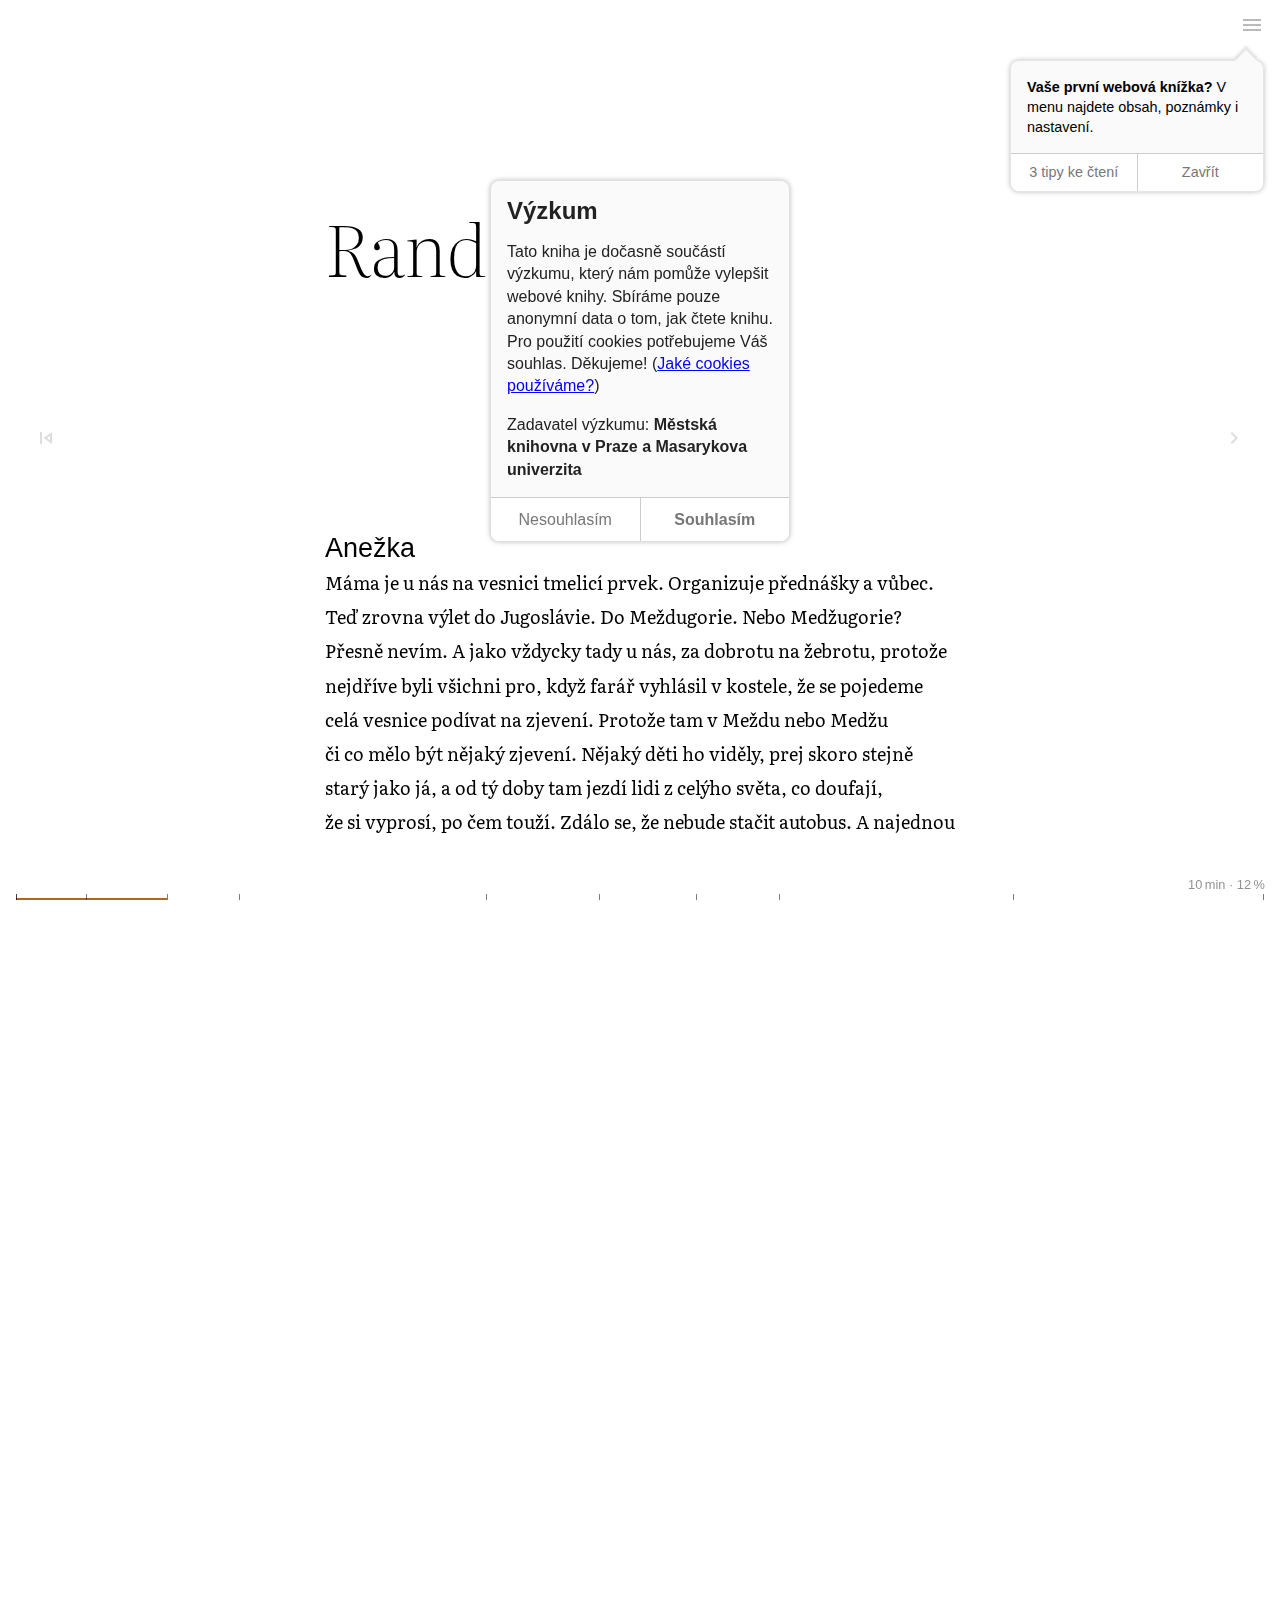
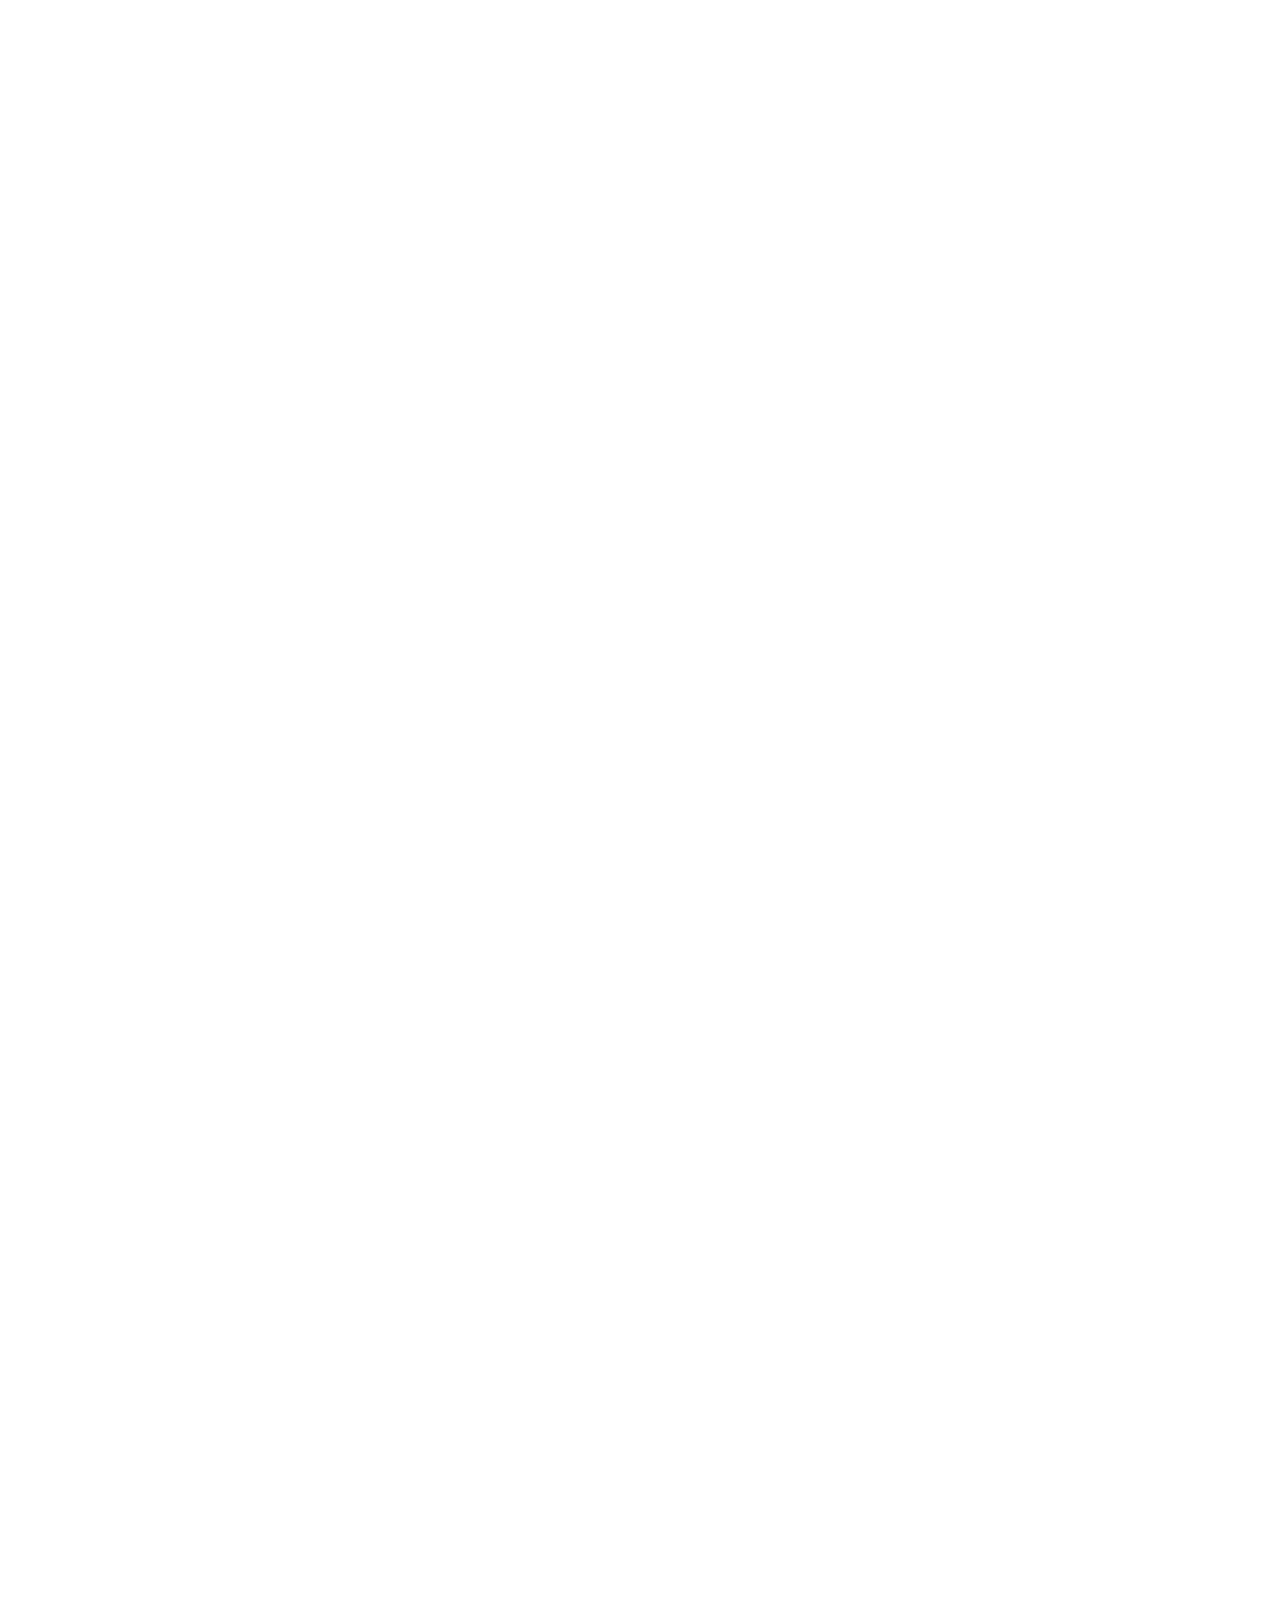
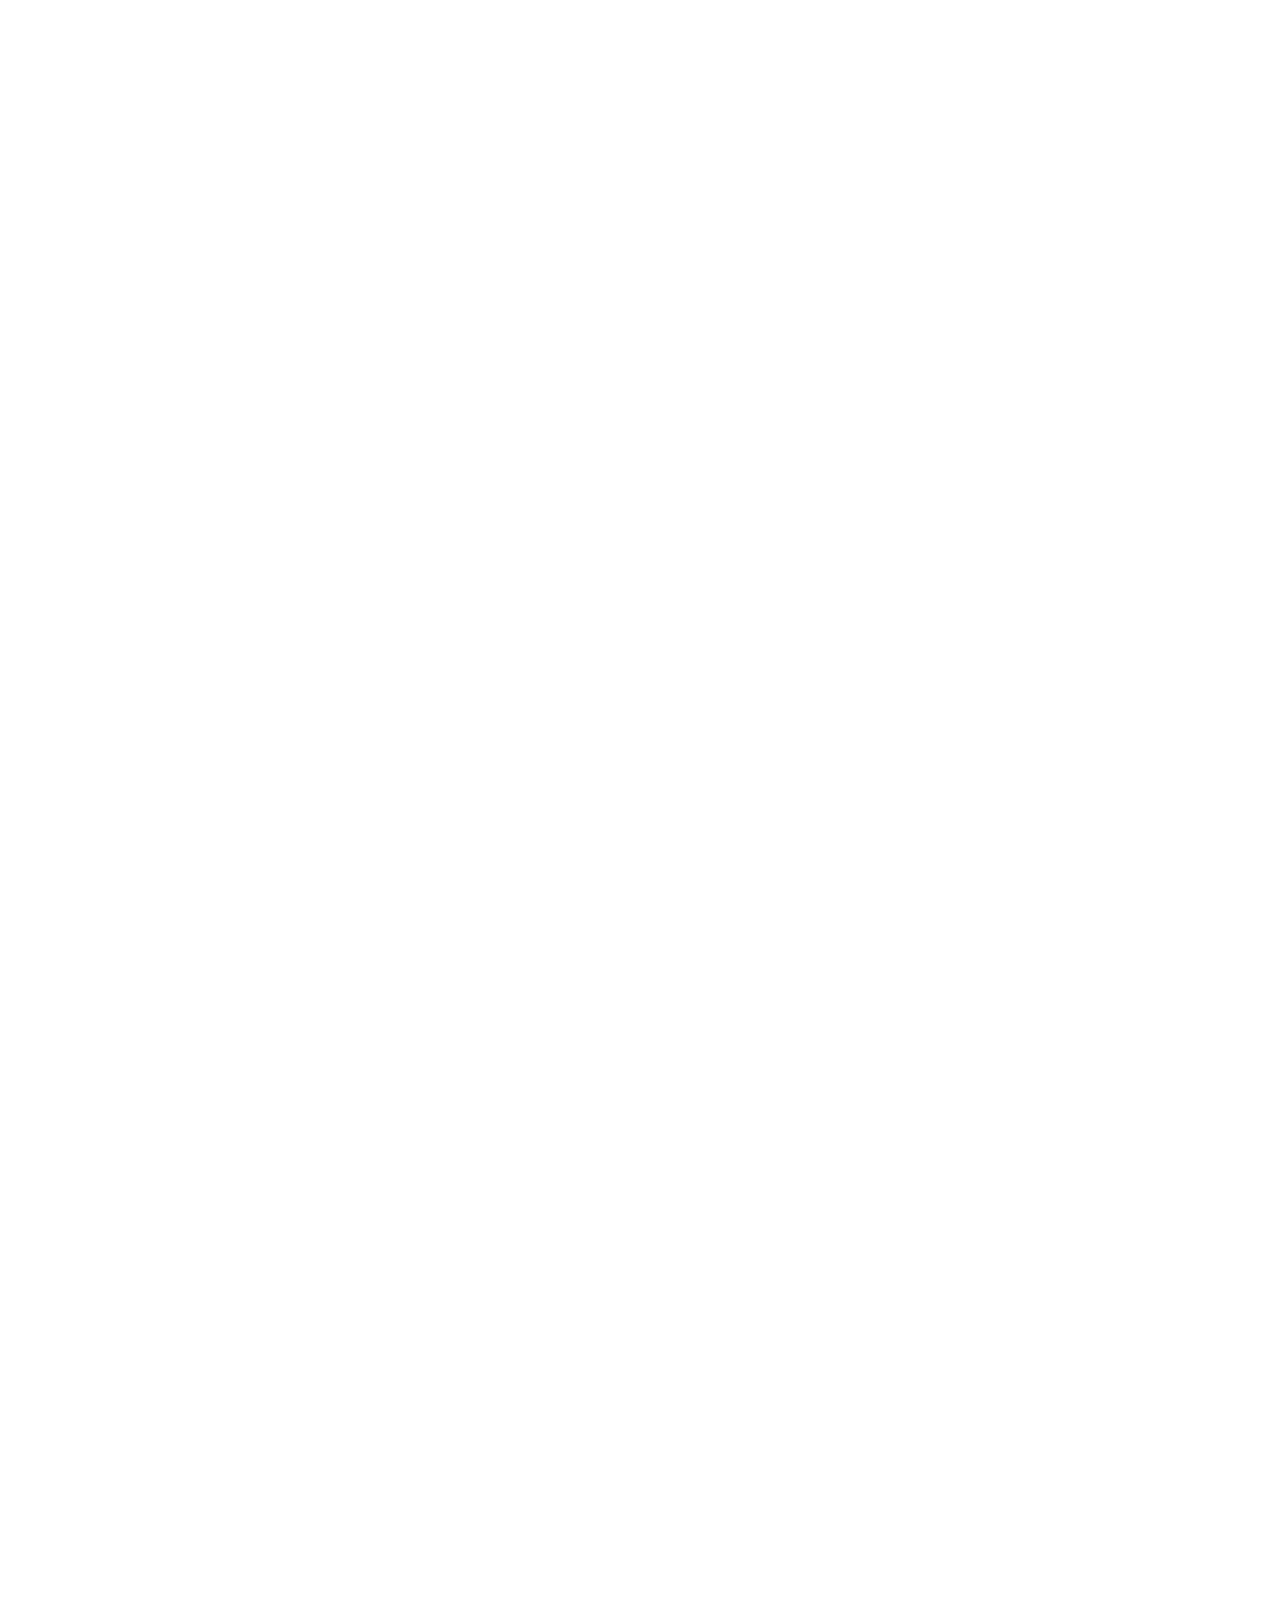
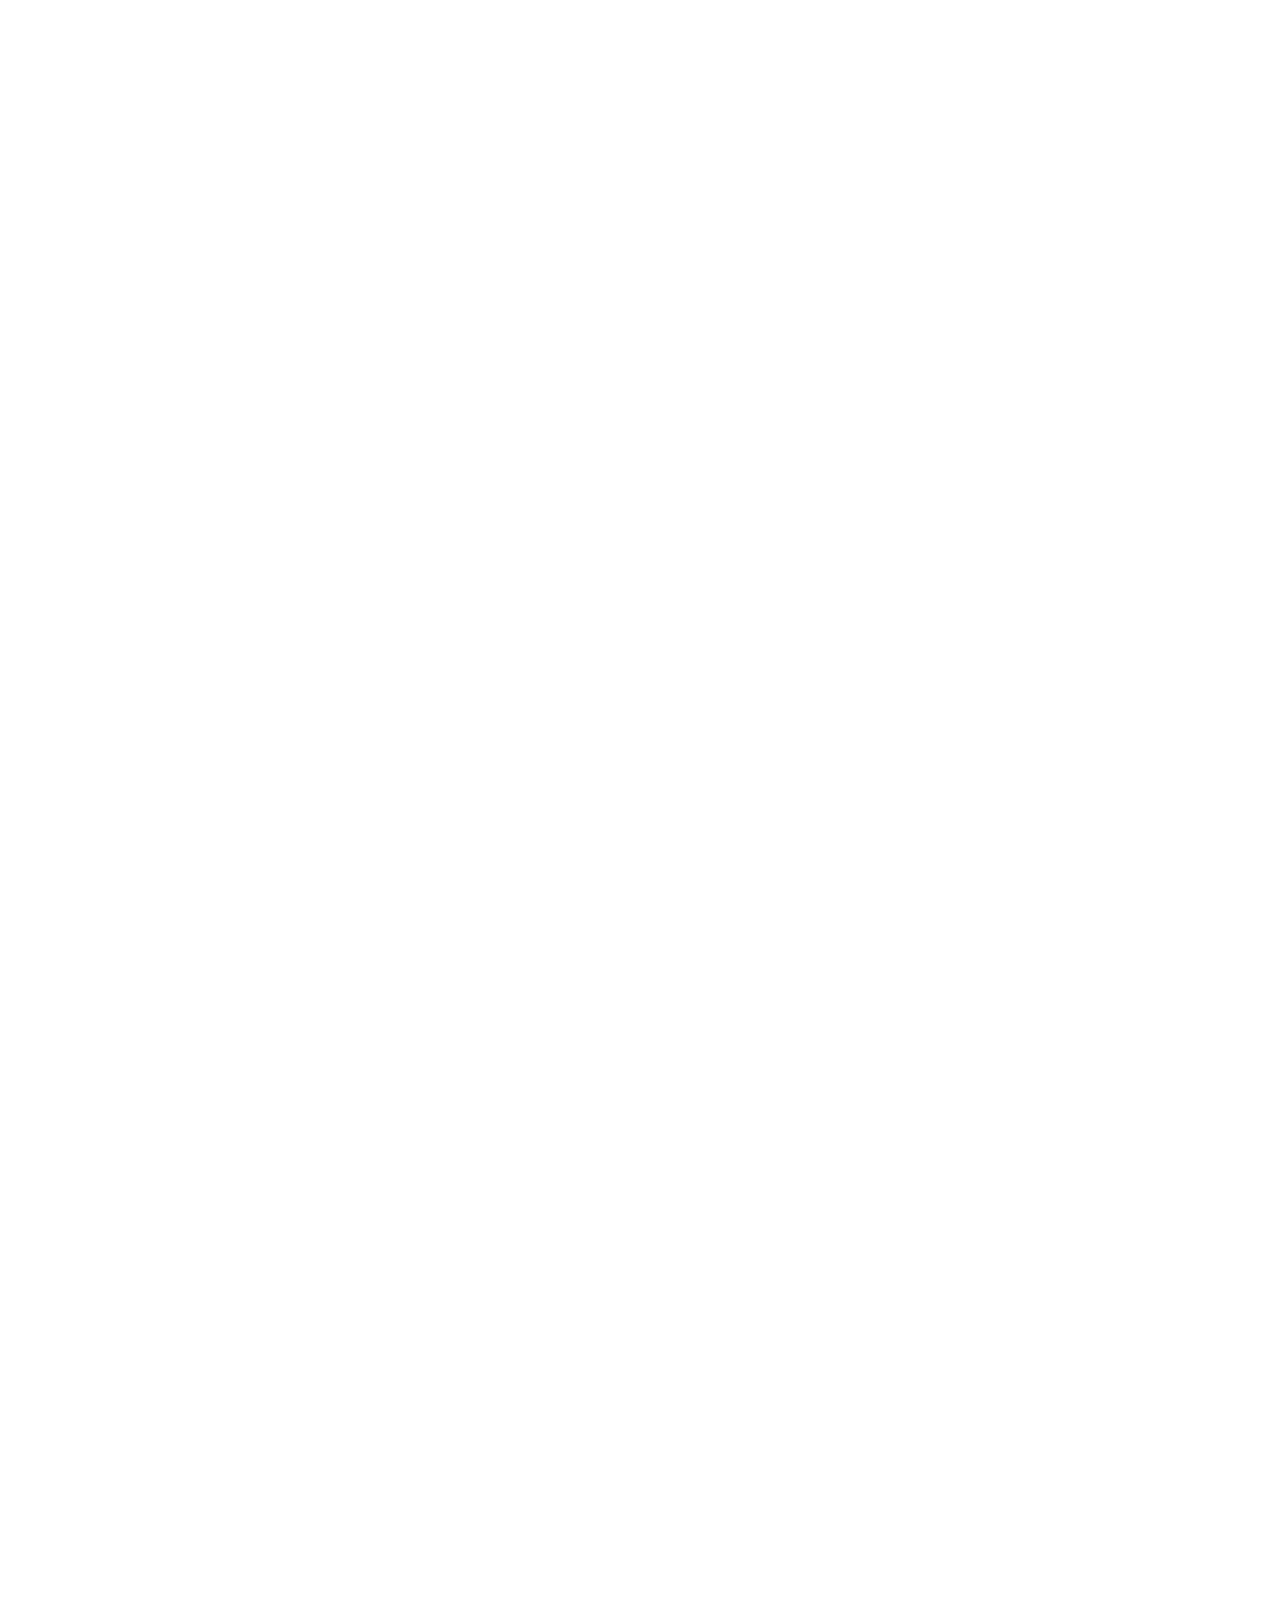
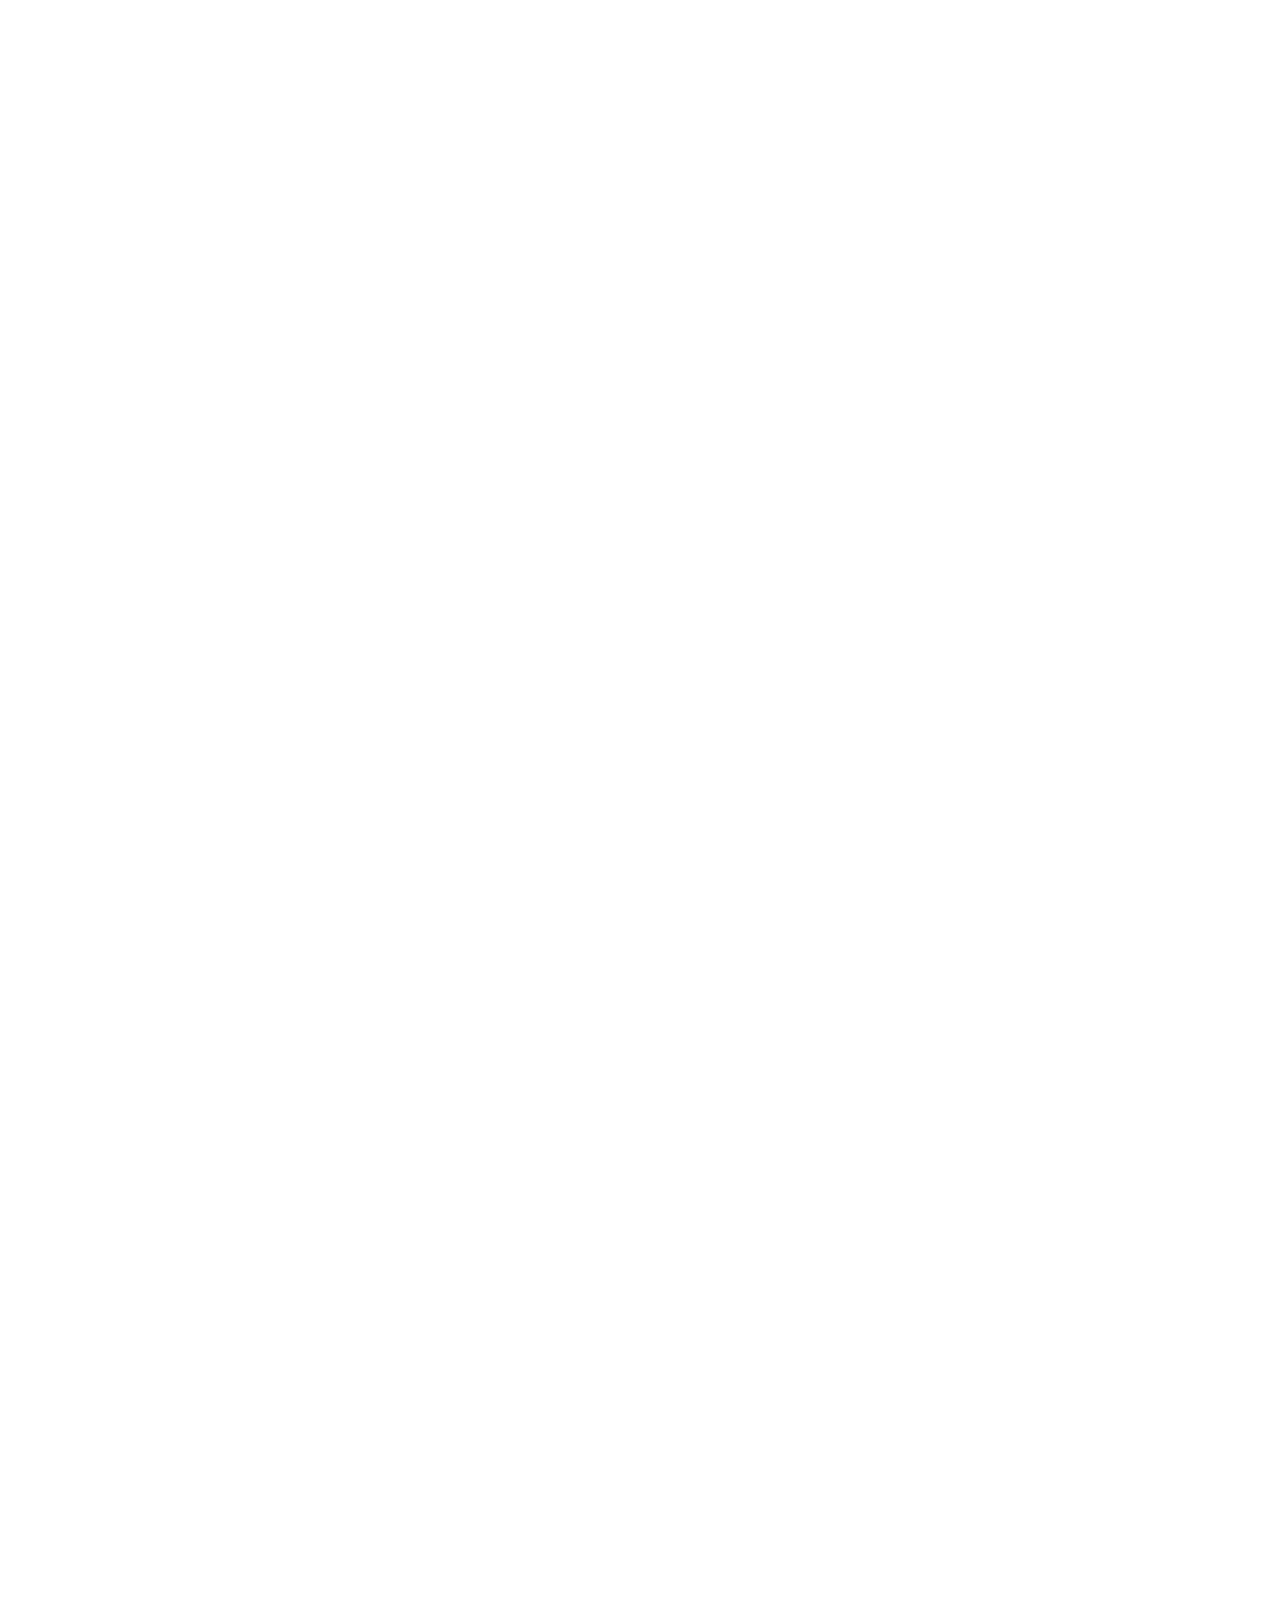
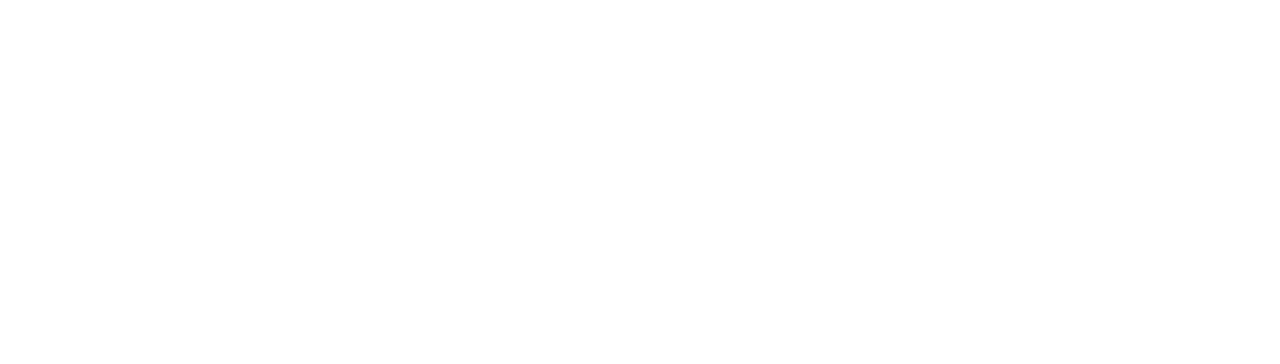
<file: blaznuv_kabat_007.html>
<!DOCTYPE html>
<html lang="cs">
  <head>
    <meta charset="utf-8">
    <meta name="viewport" content="width=device-width, initial-scale=1.0, shrink-to-fit=no">
    <meta name="apple-mobile-web-app-title" content="Rande">
    <meta name="apple-mobile-web-app-capable" content="yes">
    <title>Rande</title>
    <link rel="stylesheet" href="./style/style.min.css" media="screen" integrity="sha256-WpWT1LW/FMDG4tRw6TOHnGRC6XZrL/FNwHKhIorB2bg=">
    <meta name="nb-research" content="Tato kniha je dočasně součástí výzkumu, který nám pomůže vylepšit webové knihy. Sbíráme pouze anonymní data o tom, jak čtete knihu. Pro použití cookies potřebujeme Váš souhlas. Děkujeme! (<a href='https://www.mlp.cz/cz/o-knihovne/cisla-dokumenty-povinne-informace/povinne-dostupne-informace/cookies/'>Jaké cookies používáme?</a>)">
    <meta name="nb-research-orgs" content="Městská knihovna v Praze a Masarykova univerzita">
    <meta name="nb-research-ga" content="UA-187132260-1">
    <link rel="icon" type="image/x-icon" href="./assets/favicon.ico">
    <link rel="icon" type="image/png" sizes="16x16" href="./assets/favicon-16x16.png">
    <link rel="icon" type="image/png" sizes="32x32" href="./assets/favicon-32x32.png">
    <link rel="icon" type="image/png" sizes="48x48" href="./assets/favicon-48x48.png">
    <link rel="manifest" href="./assets/manifest.webmanifest">
    <meta name="mobile-web-app-capable" content="yes">
    <meta name="theme-color" content="#A86828">
    <meta name="application-name" content="Martin Fahrner: Bláznův kabát">
    <link rel="apple-touch-icon" sizes="57x57" href="./assets/apple-touch-icon-57x57.png">
    <link rel="apple-touch-icon" sizes="60x60" href="./assets/apple-touch-icon-60x60.png">
    <link rel="apple-touch-icon" sizes="72x72" href="./assets/apple-touch-icon-72x72.png">
    <link rel="apple-touch-icon" sizes="76x76" href="./assets/apple-touch-icon-76x76.png">
    <link rel="apple-touch-icon" sizes="114x114" href="./assets/apple-touch-icon-114x114.png">
    <link rel="apple-touch-icon" sizes="120x120" href="./assets/apple-touch-icon-120x120.png">
    <link rel="apple-touch-icon" sizes="144x144" href="./assets/apple-touch-icon-144x144.png">
    <link rel="apple-touch-icon" sizes="152x152" href="./assets/apple-touch-icon-152x152.png">
    <link rel="apple-touch-icon" sizes="167x167" href="./assets/apple-touch-icon-167x167.png">
    <link rel="apple-touch-icon" sizes="180x180" href="./assets/apple-touch-icon-180x180.png">
    <link rel="apple-touch-icon" sizes="1024x1024" href="./assets/apple-touch-icon-1024x1024.png">
    <meta name="apple-mobile-web-app-capable" content="yes">
    <meta name="apple-mobile-web-app-status-bar-style" content="black-translucent">
    <meta name="apple-mobile-web-app-title" content="Bláznův kabát">
    <meta property="og:title" content="Bláznův kabát">
    <meta property="og:type" content="book">
    <meta property="og:book:author" content="Martin Fahrner">
    <meta property="twitter:title" content="Martin Fahrner: Bláznův kabát">
    <meta property="og:image" content="./assets/cover-1200x620.png">
    <meta property="twitter:image" content="./assets/cover-1200x1200.png">
    <link rel="index" href="./index.html">
    <link rel="license" href="./license.html">
    <link rel="publication" href="./manifest.json" id="manifest">
    <link rel="about" href="about.html">
    <link rel="prev" href="./blaznuv_kabat_006.html">
    <link rel="next" href="./blaznuv_kabat_008.html">
    <meta name="nb-order" content="3">
    <link rel="self" href="blaznuv_kabat_007.html">
    <meta name="nb-identifier" content="fahrner-blaznuv-kabat-2f74332">
    <meta name="nb-role" content="chapter">
  </head>
  <body class="content-prose nb-role-chapter nb-custom-style" data-nb-words="2424" data-nb-chars="13510">
    <nav role="doc-toc">
      <ul class="plain section">
        <li><a href="blaznuv_kabat_005.html">Temná komora</a>
          <ol class="headings-toc">
            <li><a href="blaznuv_kabat_005.html#šárka">Šárka</a></li>
            <li><a href="blaznuv_kabat_005.html#radek">Radek</a></li>
            <li><a href="blaznuv_kabat_005.html#lumír">Lumír</a></li>
            <li><a href="blaznuv_kabat_005.html#radek-1">Radek</a></li>
            <li><a href="blaznuv_kabat_005.html#šárka-1">Šárka</a></li>
            <li><a href="blaznuv_kabat_005.html#lumír-1">Lumír</a></li>
            <li><a href="blaznuv_kabat_005.html#radek-2">Radek</a></li>
            <li><a href="blaznuv_kabat_005.html#lumír-2">Lumír</a></li>
            <li><a href="blaznuv_kabat_005.html#šárka-2">Šárka</a></li>
            <li><a href="blaznuv_kabat_005.html#radek-3">Radek</a></li>
            <li><a href="blaznuv_kabat_005.html#šárka-3">Šárka</a></li>
            <li><a href="blaznuv_kabat_005.html#lumír-3">Lumír</a></li>
            <li><a href="blaznuv_kabat_005.html#šárka-4">Šárka</a></li>
            <li><a href="blaznuv_kabat_005.html#lumír-4">Lumír</a></li>
          </ol>
        </li>
        <li><a href="blaznuv_kabat_006.html">Proměny</a>
          <ol class="headings-toc">
            <li><a href="blaznuv_kabat_006.html#lumír">Lumír</a></li>
            <li><a href="blaznuv_kabat_006.html#šárka">Šárka</a></li>
            <li><a href="blaznuv_kabat_006.html#lumír-1">Lumír</a></li>
            <li><a href="blaznuv_kabat_006.html#šárka-1">Šárka</a></li>
            <li><a href="blaznuv_kabat_006.html#lumír-2">Lumír</a></li>
            <li><a href="blaznuv_kabat_006.html#šárka-2">Šárka</a></li>
            <li><a href="blaznuv_kabat_006.html#lumír-3">Lumír</a></li>
            <li><a href="blaznuv_kabat_006.html#šárka-3">Šárka</a></li>
            <li><a href="blaznuv_kabat_006.html#lumír-4">Lumír</a></li>
          </ol>
        </li>
        <li><a href="blaznuv_kabat_007.html">Rande</a>
          <ol class="headings-toc">
            <li><a href="blaznuv_kabat_007.html#anežka">Anežka</a></li>
            <li><a href="blaznuv_kabat_007.html#pepík">Pepík</a></li>
            <li><a href="blaznuv_kabat_007.html#anežka-1">Anežka</a></li>
            <li><a href="blaznuv_kabat_007.html#radek">Radek</a></li>
            <li><a href="blaznuv_kabat_007.html#šárka">Šárka</a></li>
            <li><a href="blaznuv_kabat_007.html#pepík-1">Pepík</a></li>
            <li><a href="blaznuv_kabat_007.html#anežka-2">Anežka</a></li>
            <li><a href="blaznuv_kabat_007.html#pepík-2">Pepík</a></li>
            <li><a href="blaznuv_kabat_007.html#anežka-3">Anežka</a></li>
            <li><a href="blaznuv_kabat_007.html#šárka-1">Šárka</a></li>
            <li><a href="blaznuv_kabat_007.html#radek-1">Radek</a></li>
            <li><a href="blaznuv_kabat_007.html#pepík-3">Pepík</a></li>
          </ol>
        </li>
        <li><a href="blaznuv_kabat_008.html">Bláznův kabát</a>
          <ol class="headings-toc">
            <li><a href="blaznuv_kabat_008.html#heinrich">Heinrich</a></li>
            <li><a href="blaznuv_kabat_008.html#radek">Radek</a></li>
            <li><a href="blaznuv_kabat_008.html#heinrich-1">Heinrich</a></li>
            <li><a href="blaznuv_kabat_008.html#radek-1">Radek</a></li>
            <li><a href="blaznuv_kabat_008.html#šárka">Šárka</a></li>
            <li><a href="blaznuv_kabat_008.html#heinrich-2">Heinrich</a></li>
            <li><a href="blaznuv_kabat_008.html#radek-2">Radek</a></li>
            <li><a href="blaznuv_kabat_008.html#šárka-1">Šárka</a></li>
            <li><a href="blaznuv_kabat_008.html#heinrich-3">Heinrich</a></li>
            <li><a href="blaznuv_kabat_008.html#radek-3">Radek</a></li>
            <li><a href="blaznuv_kabat_008.html#heinrich-4">Heinrich</a></li>
            <li><a href="blaznuv_kabat_008.html#radek-4">Radek</a></li>
            <li><a href="blaznuv_kabat_008.html#šárka-2">Šárka</a></li>
            <li><a href="blaznuv_kabat_008.html#heinrich-5">Heinrich</a></li>
            <li><a href="blaznuv_kabat_008.html#radek-5">Radek</a></li>
            <li><a href="blaznuv_kabat_008.html#heinrich-6">Heinrich</a></li>
            <li><a href="blaznuv_kabat_008.html#radek-6">Radek</a></li>
            <li><a href="blaznuv_kabat_008.html#heinrich-7">Heinrich</a></li>
            <li><a href="blaznuv_kabat_008.html#radek-7">Radek</a></li>
            <li><a href="blaznuv_kabat_008.html#šárka-3">Šárka</a></li>
            <li><a href="blaznuv_kabat_008.html#radek-8">Radek</a></li>
            <li><a href="blaznuv_kabat_008.html#šárka-4">Šárka</a></li>
            <li><a href="blaznuv_kabat_008.html#radek-9">Radek</a></li>
          </ol>
        </li>
        <li><a href="blaznuv_kabat_009.html">Výpal</a>
          <ol class="headings-toc">
            <li><a href="blaznuv_kabat_009.html#lumír">Lumír</a></li>
            <li><a href="blaznuv_kabat_009.html#radek">Radek</a></li>
            <li><a href="blaznuv_kabat_009.html#šárka">Šárka</a></li>
            <li><a href="blaznuv_kabat_009.html#světlana">Světlana</a></li>
            <li><a href="blaznuv_kabat_009.html#radek-1">Radek</a></li>
            <li><a href="blaznuv_kabat_009.html#šárka-1">Šárka</a></li>
            <li><a href="blaznuv_kabat_009.html#lumír-1">Lumír</a></li>
            <li><a href="blaznuv_kabat_009.html#světlana-1">Světlana</a></li>
            <li><a href="blaznuv_kabat_009.html#lumír-2">Lumír</a></li>
            <li><a href="blaznuv_kabat_009.html#radek-2">Radek</a></li>
            <li><a href="blaznuv_kabat_009.html#šárka-2">Šárka</a></li>
            <li><a href="blaznuv_kabat_009.html#lumír-3">Lumír</a></li>
            <li><a href="blaznuv_kabat_009.html#radek-3">Radek</a></li>
          </ol>
        </li>
        <li><a href="blaznuv_kabat_010.html">Bruslař</a>
          <ol class="headings-toc">
            <li><a href="blaznuv_kabat_010.html#bruslař">Bruslař</a></li>
            <li><a href="blaznuv_kabat_010.html#sofia">Sofia</a></li>
            <li><a href="blaznuv_kabat_010.html#bruslař-1">Bruslař</a></li>
            <li><a href="blaznuv_kabat_010.html#sofia-1">Sofia</a></li>
            <li><a href="blaznuv_kabat_010.html#bruslař-2">Bruslař</a></li>
            <li><a href="blaznuv_kabat_010.html#sofia-2">Sofia</a></li>
            <li><a href="blaznuv_kabat_010.html#bruslař-3">Bruslař</a></li>
            <li><a href="blaznuv_kabat_010.html#sofia-3">Sofia</a></li>
            <li><a href="blaznuv_kabat_010.html#bruslař-4">Bruslař</a></li>
            <li><a href="blaznuv_kabat_010.html#sofia-4">Sofia</a></li>
            <li><a href="blaznuv_kabat_010.html#bruslař-5">Bruslař</a></li>
          </ol>
        </li>
        <li><a href="blaznuv_kabat_011.html">Plodné dny</a>
          <ol class="headings-toc">
            <li><a href="blaznuv_kabat_011.html#dominik">Dominik</a></li>
            <li><a href="blaznuv_kabat_011.html#naďa">Naďa</a></li>
            <li><a href="blaznuv_kabat_011.html#dominik-1">Dominik</a></li>
            <li><a href="blaznuv_kabat_011.html#naďa-1">Naďa</a></li>
            <li><a href="blaznuv_kabat_011.html#dominik-2">Dominik</a></li>
            <li><a href="blaznuv_kabat_011.html#naďa-2">Naďa</a></li>
            <li><a href="blaznuv_kabat_011.html#dominik-3">Dominik</a></li>
            <li><a href="blaznuv_kabat_011.html#naďa-3">Naďa</a></li>
            <li><a href="blaznuv_kabat_011.html#dominik-4">Dominik</a></li>
            <li><a href="blaznuv_kabat_011.html#naďa-4">Naďa</a></li>
            <li><a href="blaznuv_kabat_011.html#dominik-5">Dominik</a></li>
          </ol>
        </li>
        <li><a href="blaznuv_kabat_012.html">Muž jedoucí po vodě</a>
          <ol class="headings-toc">
            <li><a href="blaznuv_kabat_012.html#katarína">Katarína</a></li>
            <li><a href="blaznuv_kabat_012.html#radek">Radek</a></li>
            <li><a href="blaznuv_kabat_012.html#heinrich">Heinrich</a></li>
            <li><a href="blaznuv_kabat_012.html#katarína-1">Katarína</a></li>
            <li><a href="blaznuv_kabat_012.html#radek-1">Radek</a></li>
            <li><a href="blaznuv_kabat_012.html#heinrich-1">Heinrich</a></li>
            <li><a href="blaznuv_kabat_012.html#katarína-2">Katarína</a></li>
            <li><a href="blaznuv_kabat_012.html#radek-2">Radek</a></li>
            <li><a href="blaznuv_kabat_012.html#heinrich-2">Heinrich</a></li>
            <li><a href="blaznuv_kabat_012.html#katarína-3">Katarína</a></li>
            <li><a href="blaznuv_kabat_012.html#heinrich-3">Heinrich</a></li>
            <li><a href="blaznuv_kabat_012.html#radek-3">Radek</a></li>
            <li><a href="blaznuv_kabat_012.html#katarína-4">Katarína</a></li>
            <li><a href="blaznuv_kabat_012.html#radek-4">Radek</a></li>
            <li><a href="blaznuv_kabat_012.html#katarína-5">Katarína</a></li>
            <li><a href="blaznuv_kabat_012.html#radek-5">Radek</a></li>
            <li><a href="blaznuv_kabat_012.html#katarína-6">Katarína</a></li>
            <li><a href="blaznuv_kabat_012.html#heinrich-4">Heinrich</a></li>
            <li><a href="blaznuv_kabat_012.html#katarína-7">Katarína</a></li>
            <li><a href="blaznuv_kabat_012.html#radek-6">Radek</a></li>
          </ol>
        </li>
        <li><a href="blaznuv_kabat_013.html">Rychlovlak</a>
          <ol class="headings-toc">
            <li><a href="blaznuv_kabat_013.html#bruslař">Bruslař</a></li>
            <li><a href="blaznuv_kabat_013.html#lumír">Lumír</a></li>
            <li><a href="blaznuv_kabat_013.html#bruslař-1">Bruslař</a></li>
            <li><a href="blaznuv_kabat_013.html#katarína">Katarína</a></li>
            <li><a href="blaznuv_kabat_013.html#šárka">Šárka</a></li>
            <li><a href="blaznuv_kabat_013.html#bruslař-2">Bruslař</a></li>
            <li><a href="blaznuv_kabat_013.html#rudi">Rudi</a></li>
          </ol>
        </li>
      </ul>
    </nav>
    <div id="ui-content">
    </div>
    <div class="content">
      <main>
        <nav class="begin-nav">
          <ul>
            <li><a href="./index.html#" rel="index">Titulní strana</a></li>
            <li><a href="./blaznuv_kabat_006.html#chapter-end" rel="prev">← Předchozí kapitola</a></li>
          </ul>
        </nav><a id="chapter-start"></a>
        <h1 class="chunk" data-nb-ref-number="1" data-nb-words="1" data-nb-chars="5"><span class="idea" data-nb-ref-number="1" id="idea1" data-nb-words="1" data-nb-chars="5">Rande</span></h1>
        <section>
          <h2 id="anežka" class="chunk" data-nb-ref-number="2" data-nb-words="1" data-nb-chars="6"><span class="idea" data-nb-ref-number="2" id="idea2" data-nb-words="1" data-nb-chars="6">Anežka</span></h2>
          <p class="chunk" data-nb-ref-number="3" data-nb-words="142" data-nb-chars="824"><span class="idea" data-nb-ref-number="3" id="idea3" data-nb-words="142" data-nb-chars="824">Máma je&nbsp;u&nbsp;nás na&nbsp;vesnici tmelicí prvek. Organizuje přednášky a&nbsp;vůbec. Teď zrovna výlet do&nbsp;Jugoslávie. Do&nbsp;Meždugorie. Nebo Medžugorie? Přesně nevím. A&nbsp;jako vždycky tady u&nbsp;nás, za&nbsp;dobrotu na&nbsp;žebrotu, protože nejdříve byli všichni pro, když farář vyhlásil v&nbsp;kostele, že&nbsp;se&nbsp;pojedeme celá vesnice podívat na&nbsp;zjevení. Protože tam v&nbsp;Meždu nebo Medžu či&nbsp;co&nbsp;mělo být nějaký zjevení. Nějaký děti ho&nbsp;viděly, prej skoro stejně starý jako já, a&nbsp;od tý&nbsp;doby tam jezdí lidi z&nbsp;celýho světa, co&nbsp;doufají, že&nbsp;si&nbsp;vyprosí, po&nbsp;čem touží. Zdálo se, že&nbsp;nebude stačit autobus. A&nbsp;najednou se&nbsp;všichni kroutí, kdekomu do&nbsp;toho něco přišlo, jenže jestli pojede poloprázdnej autobus, bude cesta pro zbytek hrozně drahá, takže máma objíždí už&nbsp;i&nbsp;lidi z&nbsp;jinejch vesnic, jestli by&nbsp;nejeli. Celý víkendy bejvá pryč a&nbsp;ani netuší, jakýmu mě&nbsp;tím vystavuje pokušení.</span></p>
          <h2 id="pepík" class="chunk" data-nb-ref-number="4" data-nb-words="1" data-nb-chars="5"><span class="idea" data-nb-ref-number="4" id="idea4" data-nb-words="1" data-nb-chars="5">Pepík</span></h2>
          <p class="chunk" data-nb-ref-number="5" data-nb-words="112" data-nb-chars="629"><span class="idea" data-nb-ref-number="5" id="idea5" data-nb-words="112" data-nb-chars="629">Vím předem, jak mě&nbsp;přivítá, když je&nbsp;sama doma. Má&nbsp;na&nbsp;sobě tátovu košili, která jí&nbsp;sahá skoro po&nbsp;kolena, pod tou bílou košilí je&nbsp;vidět tmavý obrys kalhotek, když jde přede mnou do&nbsp;schodů. A&nbsp;jinak pod košilí zapnutou jen na&nbsp;jediný knoflík není nic. Pokaždý je&nbsp;čerstvě vypraná, nažehlená a&nbsp;voní nějakým skvělým pracím práškem. A&nbsp;večer je&nbsp;stejná košile zmuchlaná, sežvaněná a&nbsp;propocená. Už&nbsp;nevoní po&nbsp;pracím prášku, ale po&nbsp;její kůži. Sundat ji&nbsp;nesmím, ten jeden knoflíček je&nbsp;tabu, ale ušitá je&nbsp;asi doma, blbě, protože dírka je&nbsp;mnohem větší než knoflík, jelikož se&nbsp;dost často rozepíná. Nechává to&nbsp;tak, ale mě&nbsp;by&nbsp;za&nbsp;to&nbsp;plácla přes ruku.</span></p>
          <h2 id="anežka-1" class="chunk" data-nb-ref-number="6" data-nb-words="1" data-nb-chars="6"><span class="idea" data-nb-ref-number="6" id="idea6" data-nb-words="1" data-nb-chars="6">Anežka</span></h2>
          <p class="chunk" data-nb-ref-number="7" data-nb-words="165" data-nb-chars="881"><span class="idea" data-nb-ref-number="7" id="idea7" data-nb-words="165" data-nb-chars="881">Máma by&nbsp;se&nbsp;zbláznila, ale podle mě&nbsp;na&nbsp;tom není nic špatnýho. Na&nbsp;mazlení určitě ne. Sama se&nbsp;se&nbsp;mnou mazlila, když jsem byla menší, i&nbsp;babička a&nbsp;děda. A&nbsp;když se&nbsp;můžou mazlit rodiče s&nbsp;dětmi, co&nbsp;by&nbsp;na&nbsp;tom mělo být špatného. Špatné jsou teprve věci, ke&nbsp;kterým to&nbsp;vede. Může vést, když člověk nemá dost silnou vůli, když je&nbsp;slabší než jeho tělo. Proto se&nbsp;snažím být silnější než moje tělo, i&nbsp;když neúspěšně. Nejradši bych se&nbsp;snad propletla skrz Pepíka, skrz naskrz. Někdy se&nbsp;k&nbsp;sobě tak tiskneme, že&nbsp;čekám, až&nbsp;se&nbsp;ozve mlask, puf, a&nbsp;budeme o&nbsp;sebe rozplácnutí jak dvě rajčata. Pepča by&nbsp;se&nbsp;vydržel mazlit celý víkend, ale já&nbsp;chci zažít s&nbsp;klukem i&nbsp;něco jinýho, třeba jít na&nbsp;procházku a&nbsp;držet se&nbsp;za&nbsp;ruce. On&nbsp;se&nbsp;samozřejmě hrozně divil, proč bychom chodili ven, když máma není doma, a&nbsp;málem jsme se&nbsp;pohádali, málem, tak jsem mu&nbsp;navrhla, že&nbsp;pojedeme autem, což na&nbsp;něj zabere vždycky. Auta miluje.</span></p>
          <h2 id="radek" class="chunk" data-nb-ref-number="8" data-nb-words="1" data-nb-chars="5"><span class="idea" data-nb-ref-number="8" id="idea8" data-nb-words="1" data-nb-chars="5">Radek</span></h2>
          <p class="chunk" data-nb-ref-number="9" data-nb-words="161" data-nb-chars="919"><span class="idea" data-nb-ref-number="9" id="idea9" data-nb-words="161" data-nb-chars="919">Když Šárku pustili z&nbsp;nemocnice, tiskli jsme se&nbsp;k&nbsp;sobě jako nějací blázni, milovali jsme se, měli jsme se&nbsp;rádi, ale nebylo nám to&nbsp;nic platné. Vždycky jsem si&nbsp;myslel, že&nbsp;láska samotná úplně stačí ke&nbsp;štěstí. Byl jsem si&nbsp;tím jist, že&nbsp;by&nbsp;úplně stačilo cítit vedle sebe druhého. Hodně jsme se&nbsp;snažili chodit na&nbsp;procházky, trochu vypadnout z&nbsp;toho sterilního, šerýho, blikajícího prostředí nemocnice. Ale i&nbsp;při procházkách jsme bývali do&nbsp;sebe zavěšení, pokud byla dost široká cesta. A&nbsp;při jedný z&nbsp;procházek jsme je&nbsp;potkali, ty&nbsp;dva z&nbsp;kombíku. Snažili se&nbsp;zaparkovat, ale přední kola jim sklouzla z&nbsp;krajnice a&nbsp;už nevyjeli zpátky. Kluk seděl za&nbsp;volantem a&nbsp;holka pobíhala bezradně kolem. Všichni tři jsme si&nbsp;stoupli na&nbsp;stráň pod auto a&nbsp;chytli se&nbsp;za&nbsp;přední nárazník. Kluk dal zpátečku a&nbsp;my tlačili. Na&nbsp;jednu věc jsme zapomněli, že&nbsp;auta mívají zástěrky jen z&nbsp;jedné strany, takže auto nás všechny tři ohodilo blátem od&nbsp;hlavy až&nbsp;k&nbsp;patě.</span></p>
          <h2 id="šárka" class="chunk" data-nb-ref-number="10" data-nb-words="1" data-nb-chars="5"><span class="idea" data-nb-ref-number="10" id="idea10" data-nb-words="1" data-nb-chars="5">Šárka</span></h2>
          <p class="chunk" data-nb-ref-number="11" data-nb-words="206" data-nb-chars="1094"><span class="idea" data-nb-ref-number="11" id="idea11" data-nb-words="206" data-nb-chars="1094">Takhle to&nbsp;nebylo. Nejdřív jsme je&nbsp;viděli, jak lezou po&nbsp;čtyřech po&nbsp;takový travičce vedle silnice, jak začíná lesík. Chytla jsem Radka za&nbsp;ruku, ať&nbsp;jako dál nechodí, protože tady často vyrušíte nějaký páreček, lidi se&nbsp;sem jezdí zašít. Ale když se&nbsp;po&nbsp;očku podívám, oni nejsou na&nbsp;sobě, oni jsou vedle sebe a&nbsp;něco asi hledají. Pak to&nbsp;konečně najdou a&nbsp;asi to&nbsp;jsou klíčky od&nbsp;auta a&nbsp;teprve pak si&nbsp;on&nbsp;sedá a&nbsp;ona mu&nbsp;ukazuje. Ukazuje ještě kousek a&nbsp;ještě a&nbsp;pak teprve šup, a&nbsp;už mu&nbsp;to&nbsp;sklouzlo. Ale až&nbsp;pak. Já&nbsp;byla nastrojená jak panenka, protože jsem to&nbsp;hrozně potřebovala, vzít si&nbsp;na&nbsp;sebe něco hezkýho, cejtit se&nbsp;v&nbsp;tom pěkně, vidět, že&nbsp;se&nbsp;mu&nbsp;pořád líbím, i&nbsp;když jsem taková utahaná a&nbsp;zoufalá. Nejdřív mi&nbsp;to&nbsp;ohodilo nohy, to&nbsp;jsem si&nbsp;ještě myslela, že&nbsp;jsem si&nbsp;prostě stoupla do&nbsp;něčeho mokrýho. Koukla jsem se&nbsp;dolů a&nbsp;to už&nbsp;mi&nbsp;to&nbsp;nahazovalo punčochy a&nbsp;nakonec sukni, co&nbsp;se&nbsp;nesmí skoro prát, jenom v&nbsp;ruce, byli jsme jak nějaký sněhuláci, ale z&nbsp;bahna. Křičet jsem nemohla, protože jsem měla zaťatý zuby, jak jsme pořád tlačili a&nbsp;doufali, že&nbsp;to&nbsp;blbý auto aspoň dostaneme na&nbsp;cestu, když to&nbsp;musí být za&nbsp;tuhle cenu.</span></p>
          <h2 id="pepík-1" class="chunk" data-nb-ref-number="12" data-nb-words="1" data-nb-chars="5"><span class="idea" data-nb-ref-number="12" id="idea12" data-nb-words="1" data-nb-chars="5">Pepík</span></h2>
          <p class="chunk" data-nb-ref-number="13" data-nb-words="208" data-nb-chars="1156"><span class="idea" data-nb-ref-number="13" id="idea13" data-nb-words="208" data-nb-chars="1156">Problém je&nbsp;v&nbsp;tom, že&nbsp;člověk není schopen myslet na&nbsp;nic jinýho. Dohodli jsme si&nbsp;projížďku na&nbsp;kolech. Fajn. Nastoupíme do&nbsp;auta a&nbsp;bác, už&nbsp;se&nbsp;líbáme. Jak se&nbsp;držíme za&nbsp;ruce, vůbec nemůžu řadit, takže se&nbsp;vždycky musíme pustit, ale sotva tam rychlost je, už&nbsp;zase cítím, jak její ruka hledá moji. Tady je&nbsp;hodně zatáček, takže se&nbsp;pouštíme a&nbsp;chytáme pořád. A&nbsp;jen zastavíme, už&nbsp;se&nbsp;zase líbáme. Jak vystoupíme, navrhuju, že&nbsp;bychom se&nbsp;mohli jenom projít, protože určité partie mě&nbsp;z&nbsp;věčnýho mazlení bolí tak, že&nbsp;si&nbsp;neumím představit, jak bych na&nbsp;tom kole mohl asi sedět. Anežka se&nbsp;otočí a&nbsp;říká, ať&nbsp;dám auto ještě na&nbsp;stranu, kdyby chtěl někdo projet. Zase se&nbsp;líbáme, pak sedám do&nbsp;auta, trochu s&nbsp;ním pohnu a&nbsp;mlask. Ať&nbsp;dřu motor na&nbsp;zpátečku, jak chci, pomalu sklouzávám pořád dolů. Viděl jsem vlastně jejich hlavy skloněný nad kapotou a&nbsp;nejdřív jsem si&nbsp;myslel, že&nbsp;ty&nbsp;grimasy jsou prostě od&nbsp;námahy. Když se&nbsp;vzdali a&nbsp;já vystoupil, moje první bylo pryč, honem pryč, než mě&nbsp;zabijou, tak byli zabahněný, já&nbsp;myslel, že&nbsp;musím zdrhat. On&nbsp;se&nbsp;mi&nbsp;zdál docela nebezpečný, jenže místo aby mě&nbsp;honil, objal svoji manželku. Měla slzy na&nbsp;krajíčku. A&nbsp;utěšoval ji. Hrozně tím na&nbsp;mě&nbsp;zapůsobil.</span></p>
          <h2 id="anežka-2" class="chunk" data-nb-ref-number="14" data-nb-words="1" data-nb-chars="6"><span class="idea" data-nb-ref-number="14" id="idea14" data-nb-words="1" data-nb-chars="6">Anežka</span></h2>
          <p class="chunk" data-nb-ref-number="15" data-nb-words="121" data-nb-chars="675"><span class="idea" data-nb-ref-number="15" id="idea15" data-nb-words="121" data-nb-chars="675">Pepča vystoupil z&nbsp;auta a&nbsp;rozběhl se&nbsp;do&nbsp;lesa. Vůbec jsem nechápala, pro co&nbsp;tam běží. A&nbsp;najednou se&nbsp;otočil a&nbsp;vrátil se&nbsp;pomalu zpátky. Netušila jsem, o&nbsp;co jde. Jich mi&nbsp;bylo hrozně líto. Takový pěkný lidi, nastrojený, měli před sebou romantickou procházku, a&nbsp;teď tady stojí od&nbsp;hlavy až&nbsp;k&nbsp;patě od&nbsp;bahna. Dokonce navrhují, že&nbsp;se&nbsp;půjdou převléknout a&nbsp;kouknou se&nbsp;v&nbsp;sousední vesnici po&nbsp;nějakém traktoru. Pepík horlivě vyhrkne, že&nbsp;zajede sehnat traktor na&nbsp;kole, ale když si&nbsp;ho&nbsp;chce vyndat, zjistí, že&nbsp;si&nbsp;zabouchnul auto a&nbsp;klíčky nechal uvnitř. Lomcuje klikama od&nbsp;všech dveří i&nbsp;od kufru, ale není mu&nbsp;to&nbsp;nic platný, může se&nbsp;jen přes sklo dívat, jak si&nbsp;klíčky hoví na&nbsp;sedadle spolujezdce.</span></p>
          <p class="chunk" data-nb-ref-number="16" data-nb-words="165" data-nb-chars="940"><span class="idea" data-nb-ref-number="16" id="idea16" data-nb-words="165" data-nb-chars="940">Pak přijel ze&nbsp;vsi traktorista s&nbsp;Radkem, Šárka už&nbsp;zůstala doma. Hned si&nbsp;řekl o&nbsp;peníze předem a&nbsp;to byl problém, protože byly taky v&nbsp;autě, takže nám Radek půjčil, než se&nbsp;to&nbsp;otevře. Potom traktorista nemohl uvěřit svým očím, že&nbsp;auto chceme vytáhnout zabržděný, a&nbsp;Pepík tam navíc dal i&nbsp;rychlost, aby nesjelo. Když traktor zabral a&nbsp;snažil se&nbsp;přetáhnout auto přes hranu, všechny čtyři kola se&nbsp;pěkně zaryly do&nbsp;země, řetěz prasknul a&nbsp;traktorista vztekle odseknul, že&nbsp;si&nbsp;musí zajet pro silnější. Než se&nbsp;vrátil, byla nám už&nbsp;docela zima, a&nbsp;tak jsme si&nbsp;povídali, aby nám to&nbsp;rychleji uteklo. Radek říkal, že&nbsp;Šárka je&nbsp;slabá, mají miminko v&nbsp;porodnici, ale je&nbsp;moc nemocný, takže musí být na&nbsp;dýchacím přístroji, že&nbsp;už&nbsp;se&nbsp;ozkoušelo úplně všechno, ale nezabralo nic. A&nbsp;jak ten přístroj žene vzduch do&nbsp;plic pod tlakem, poškozuje plicní sklípky, takže to&nbsp;nejde donekonečna, ale ať&nbsp;o&nbsp;tom nemluvíme před Šárkou, že&nbsp;už&nbsp;by&nbsp;pomohl asi jen zázrak. Samo prostě nedýchá.</span></p>
          <p class="chunk" data-nb-ref-number="17" data-nb-words="51" data-nb-chars="255"><span class="idea" data-nb-ref-number="17" id="idea17" data-nb-words="51" data-nb-chars="255">Pak přijel traktorista se&nbsp;silným řetězem a&nbsp;rval auto do&nbsp;svahu, až&nbsp;se&nbsp;tam vyryly hned čtyři brázdy od&nbsp;kol, a&nbsp;stmívalo se, byla mi&nbsp;hrozná zima a&nbsp;čím odjet jsme stejně neměli, i&nbsp;když auto už&nbsp;bylo na&nbsp;cestě, takže nás Radek pozval k&nbsp;nim na&nbsp;čaj, ať&nbsp;se&nbsp;ohřejeme.</span></p>
          <h2 id="pepík-2" class="chunk" data-nb-ref-number="18" data-nb-words="1" data-nb-chars="5"><span class="idea" data-nb-ref-number="18" id="idea18" data-nb-words="1" data-nb-chars="5">Pepík</span></h2>
          <p class="chunk" data-nb-ref-number="19" data-nb-words="116" data-nb-chars="696"><span class="idea" data-nb-ref-number="19" id="idea19" data-nb-words="116" data-nb-chars="696">Místo, kde dům koupili, není ani vesnice. Ještě po&nbsp;válce byla, ale všechno podminovali a&nbsp;vyhodili do&nbsp;vzduchu, aby se&nbsp;v&nbsp;barácích nikdo neschovával. Kromě obydlených domů. Ty&nbsp;byly tři. Časem jeden spadnul a&nbsp;zůstaly dva. Vesnice se&nbsp;jmenovala Prameny. Dům koupili za&nbsp;babku, protože jako chalupu ho&nbsp;nikdo nechtěl. Ze&nbsp;dvou důvodů. První je, že&nbsp;se&nbsp;tam v&nbsp;zimě nepluží cesta. Respektive nefrézuje, protože tady bývá hodně sněhu. Takže jedete vyfrézovanou cestou, po&nbsp;obou stranách mantinely, a&nbsp;najednou z&nbsp;něj kouká směrovka do&nbsp;vaší vesnice. Ale cesta žádná, jen sněhová hradba. A&nbsp;v&nbsp;létě, když cesta je, se&nbsp;tam krade, mohli by&nbsp;se&nbsp;dovnitř prostřílet dynamitem, nikdo by&nbsp;je&nbsp;neslyšel, nikdo by&nbsp;si&nbsp;toho nevšiml.</span></p>
          <p class="chunk" data-nb-ref-number="20" data-nb-words="73" data-nb-chars="424"><span class="idea" data-nb-ref-number="20" id="idea20" data-nb-words="73" data-nb-chars="424">Všechny peníze, co&nbsp;měli, museli dát za&nbsp;ten dům, protože to&nbsp;zrovna dvakrát vybavený nebylo, to&nbsp;teda ne. Všude starý věci. Žehličky, máselnice, díže, malovaný hodiny, ale například žádná sedací souprava, dokonce ani gauč. U&nbsp;nich se&nbsp;sedávalo jen v&nbsp;kuchyni na&nbsp;dřevěných bednách, aspoň jsem si&nbsp;myslel, že&nbsp;to&nbsp;jsou bedny, ale vysvětlili mi, že&nbsp;to&nbsp;jsou úly, kterým se&nbsp;říká budečáky, a&nbsp;divili se, že&nbsp;necítím, jak krásně voní po&nbsp;medu.</span></p>
          <p class="chunk" data-nb-ref-number="21" data-nb-words="113" data-nb-chars="639"><span class="idea" data-nb-ref-number="21" id="idea21" data-nb-words="113" data-nb-chars="639">Líbilo se&nbsp;mi, že&nbsp;na&nbsp;všechno měli svůj názor. Například židle prý jsou daleko lepší, protože pohodlí uspává, a&nbsp;pokud si&nbsp;s&nbsp;někým chcete popovídat, sedací souprava je&nbsp;úplný zabiják. Stejně tak neměli televizi, prý aby žili svůj vlastní příběh a&nbsp;ne cizí. Normálně bych se&nbsp;hádal, že&nbsp;je&nbsp;to&nbsp;blbost, protože co&nbsp;je&nbsp;špatný na&nbsp;Majoru Zemanovi nebo na&nbsp;nějaký jiný kriminálce, ale že&nbsp;se&nbsp;mi&nbsp;oba líbili, tak jsem mlčel. Hlavně se&nbsp;mi&nbsp;líbilo, jak se&nbsp;přes to&nbsp;přenesli, že&nbsp;jsem jim tak zablátil vohoz, táta by&nbsp;mě&nbsp;seřval do&nbsp;kulatýho čtverečku, ale oni nic, dokonce nám nabídli svoje suchý věci na&nbsp;převlečení. Kdybych to&nbsp;měl shrnout, tak pohoda, prostě pohoda.</span></p>
          <h2 id="anežka-3" class="chunk" data-nb-ref-number="22" data-nb-words="1" data-nb-chars="6"><span class="idea" data-nb-ref-number="22" id="idea22" data-nb-words="1" data-nb-chars="6">Anežka</span></h2>
          <p class="chunk" data-nb-ref-number="23" data-nb-words="144" data-nb-chars="790"><span class="idea" data-nb-ref-number="23" id="idea23" data-nb-words="144" data-nb-chars="790">Jediná šance byla rozbít okýnko, ale Pepík nechtěl, že&nbsp;by&nbsp;ho&nbsp;táta zabil. Museli jsme se&nbsp;zeptat, kde mají někde v&nbsp;okolí veřejný telefon, a&nbsp;zavolat k&nbsp;nám domů, že&nbsp;máme problém. Máma byla nervózní a&nbsp;hned že&nbsp;sežene nějakýho souseda, protože musím domů, ačkoli nám nabízeli přespání tady u&nbsp;nich. Jenže jak na&nbsp;ni&nbsp;čekáme, přihrnul se&nbsp;ten chlápek od&nbsp;veřejného telefonu, že&nbsp;tohle nemá zapotřebí, lítat sem a&nbsp;tam jak listonoš, a&nbsp;že volala máma, prý žádný auto nesehnala a&nbsp;že jí&nbsp;musím zavolat, protože mi&nbsp;dá&nbsp;na&nbsp;noc nějaký hrozně důležitý rady. Říkám, že&nbsp;nikam nejdu a&nbsp;že až&nbsp;zavolá, ať&nbsp;jí&nbsp;prostě vyřídí, že&nbsp;by&nbsp;to&nbsp;bylo zbytečný, protože vím přesně, o&nbsp;jaký důležitý rady jde. Všichni na&nbsp;mě&nbsp;chvíli zírali, a&nbsp;když jim to&nbsp;došlo, začali se&nbsp;smát, i&nbsp;ten naštvanej od&nbsp;telefonu, takže pak odešel docela v&nbsp;pohodě.</span></p>
          <p class="chunk" data-nb-ref-number="24" data-nb-words="89" data-nb-chars="470"><span class="idea" data-nb-ref-number="24" id="idea24" data-nb-words="89" data-nb-chars="470">Pepík se&nbsp;rozhodl, že&nbsp;bude spát v&nbsp;tričku a&nbsp;ve slipech, ale já&nbsp;si&nbsp;od&nbsp;Šárky půjčila noční košili, protože ona, i&nbsp;když byla pořád taková smutná, se&nbsp;mi&nbsp;hrozně líbila. Myslela jsem, že&nbsp;než usneme, bude Pepík dotěrnej, ale on&nbsp;místo toho začal, jak mu&nbsp;je&nbsp;jich líto, že&nbsp;mají tak nemocný dítě, a&nbsp;jestli si&nbsp;myslím, že&nbsp;by&nbsp;mělo smysl zeptat se&nbsp;mojí mámy. Třeba by&nbsp;se&nbsp;našlo jedno místo v&nbsp;tom autobusu, co&nbsp;jede do&nbsp;Jugoslávie, když lítá pořád kolem a&nbsp;shání lidi, aby nebyl poloprázdnej.</span></p>
          <p class="chunk" data-nb-ref-number="25" data-nb-words="85" data-nb-chars="455"><span class="idea" data-nb-ref-number="25" id="idea25" data-nb-words="85" data-nb-chars="455">Úplně mě&nbsp;rozhodil, vůbec jsem nemohla spát, musela jsem myslet na&nbsp;to, že&nbsp;jsem byla nespravedlivá, že&nbsp;jsem se&nbsp;nad něj asi povyšovala, že&nbsp;já&nbsp;jsem věřící a&nbsp;on ne&nbsp;a&nbsp;že já&nbsp;jsem na&nbsp;gymplu a&nbsp;on automechanik. A&nbsp;nejhorší, co&nbsp;mě&nbsp;napadlo, bylo, že&nbsp;možná proto si&nbsp;ho&nbsp;držím od&nbsp;těla, ne&nbsp;kvůli nějaký cudnosti, ale protože není perspektivní, jak říká máma. A&nbsp;úplně nejhorší je, že&nbsp;jsem s&nbsp;ním klidně dávno mohla něco mít, protože tohle, tohle je&nbsp;ještě daleko větší hřích.</span></p>
          <h2 id="šárka-1" class="chunk" data-nb-ref-number="26" data-nb-words="1" data-nb-chars="5"><span class="idea" data-nb-ref-number="26" id="idea26" data-nb-words="1" data-nb-chars="5">Šárka</span></h2>
          <p class="chunk" data-nb-ref-number="27" data-nb-words="169" data-nb-chars="958"><span class="idea" data-nb-ref-number="27" id="idea27" data-nb-words="169" data-nb-chars="958">Připadala jsem si&nbsp;s&nbsp;nimi tak dobře. Na&nbsp;chvíli ze&nbsp;mě&nbsp;úplně všechno spadlo. Jim to&nbsp;prostě nedalo, neuběhla chvilka, aby se&nbsp;pod nějakou záminkou nějak neštípli, nebo aspoň nedloubli, bylo vidět, že&nbsp;jsou oba rozpálený jak kamna. Přišlo mi&nbsp;krásný mít za&nbsp;jedinej problém, jestli tomu dokážu vzdorovat do&nbsp;úterý, anebo až&nbsp;do&nbsp;čtvrtka. Přesně takoví jsme byli s&nbsp;Radkem ještě nedávno, věřili jsme, že&nbsp;stačí, když se&nbsp;budeme mít rádi a&nbsp;budeme všechno dělat poctivě. Ještě nedávno. Ale nějak se&nbsp;to&nbsp;zamotalo, s&nbsp;tátou, s&nbsp;mimčem, tohle byl po&nbsp;dlouhý době první večer bez starostí. A&nbsp;když přijeli za&nbsp;pár dní vrátit peníze, který jim Radek půjčil pro traktoristu, nepřijel jen on, ale i&nbsp;ona, i&nbsp;když nemusela. A&nbsp;tak si&nbsp;myslím, že&nbsp;to&nbsp;bylo nějak vzájemný. Tím pádem když pak přišli s&nbsp;naprosto šílenou věcí, totiž aby mě&nbsp;tu&nbsp;Radek nechal samotnou s&nbsp;těžce nemocným dítětem a&nbsp;jel prosit o&nbsp;zázrak nějaký zjevení na&nbsp;nejodlehlejším konci Balkánu, přišlo mi&nbsp;to&nbsp;v&nbsp;tu chvíli jako dobrá věc.</span></p>
          <h2 id="radek-1" class="chunk" data-nb-ref-number="28" data-nb-words="1" data-nb-chars="5"><span class="idea" data-nb-ref-number="28" id="idea28" data-nb-words="1" data-nb-chars="5">Radek</span></h2>
          <p class="chunk" data-nb-ref-number="29" data-nb-words="109" data-nb-chars="606"><span class="idea" data-nb-ref-number="29" id="idea29" data-nb-words="109" data-nb-chars="606">Celý život se&nbsp;k&nbsp;téhle chvíli vracím. A&nbsp;vidím samé veselé obrázky. Slunečno. Dva lidi lezou po&nbsp;zemi a&nbsp;hledají klíče. Tři lidi tlačí auto a&nbsp;ono je&nbsp;celý ohodí. Všichni se&nbsp;suší a&nbsp;je to&nbsp;hezký večer. Nic nevypadá nějak důležitě. A&nbsp;všechno vypadá dobře. Jenže přesně tady se&nbsp;přehodila nějaká výhybka. Přesně tady, vím to. Kdyby bývali neztratili ty&nbsp;klíčky, kdyby nás to&nbsp;auto neohodilo, bylo by&nbsp;všechno jinak. Ještě nevíte, co&nbsp;mám na&nbsp;mysli, ale vzpomeňte si, až&nbsp;budete všechno znát do&nbsp;konce, vzpomeňte si. A&nbsp;řekněte mi, bylo by&nbsp;to&nbsp;lepší? Bylo by&nbsp;naše dítě naživu? Měl bych ženu? Nevím. Chtěl bych. Ale vážně nevím.</span></p>
          <h2 id="pepík-3" class="chunk" data-nb-ref-number="30" data-nb-words="1" data-nb-chars="5"><span class="idea" data-nb-ref-number="30" id="idea30" data-nb-words="1" data-nb-chars="5">Pepík</span></h2>
          <p class="chunk" data-nb-ref-number="31" data-nb-words="182" data-nb-chars="1030"><span class="idea" data-nb-ref-number="31" id="idea31" data-nb-words="182" data-nb-chars="1030">Dneska večer vyráží, přes noc přejedou Rakousko a&nbsp;ráno budou kdovíkde. Kdo by&nbsp;to&nbsp;byl ještě před pár lety tušil. Anežčina máti samozřejmě nesmí chybět, je&nbsp;přece vedoucí výpravy. Celý týden jsme se&nbsp;s&nbsp;Anežkou neviděli, protože musela pomáhat smažit řízky a&nbsp;vařit vejce natvrdo, protože v&nbsp;cizině je&nbsp;hrozně draho. Ale teď ležím v&nbsp;trávě kousek za&nbsp;vesnicí a&nbsp;čekám, až&nbsp;se&nbsp;setmí, abych se&nbsp;mohl připlížit, protože poprvé tam smím zůstat přes noc. Přes noc, celou noc, chápete?! Ale až&nbsp;padne tma, tohle je&nbsp;moravská vesnice. Jsem tu&nbsp;už&nbsp;dlouho, protože jsem se&nbsp;nemohl dočkat, ale nevadí, tolik si&nbsp;představuju všechno, co&nbsp;by&nbsp;se&nbsp;dneska v&nbsp;noci mohlo stát, pořád a&nbsp;pořád dokola, že&nbsp;vůbec nevnímám čas. Nade mnou táhnou mraky, objevují se&nbsp;za&nbsp;lesem a&nbsp;mizí za&nbsp;kopcem. Měsíc už&nbsp;je&nbsp;na&nbsp;nebi. Pak zase začíná padat rosa… Jsem šťastný, vím to. Vyjdou hvězdy a&nbsp;konečně se&nbsp;plížím zadem přes zahradu, otevírá, má&nbsp;tu&nbsp;svoji naškrobenou bílou, po&nbsp;prášku vonící košili, ale když jdu za&nbsp;ní&nbsp;do&nbsp;schodů, tak tam, kde býval vždycky tmavší stín kalhotek, teď není nic.</span></p>
        </section>
        <a id="chapter-end"></a>
        <nav class="end-nav">
          <ul>
            <li><a href="./index.html#" rel="index">Titulní strana</a></li>
            <li><a href="./blaznuv_kabat_008.html#chunk1" rel="next">Následující kapitola →</a></li>
          </ul>
        </nav>
      </main>
    </div>
    <script type="text/javascript" src="./scripts/bundle.js" integrity="sha256-vfjOb68TYKwydbA6VoqNahs+Oae7h/iRCJb/5YZHc8w="></script>
  </body>
</html>
</file>
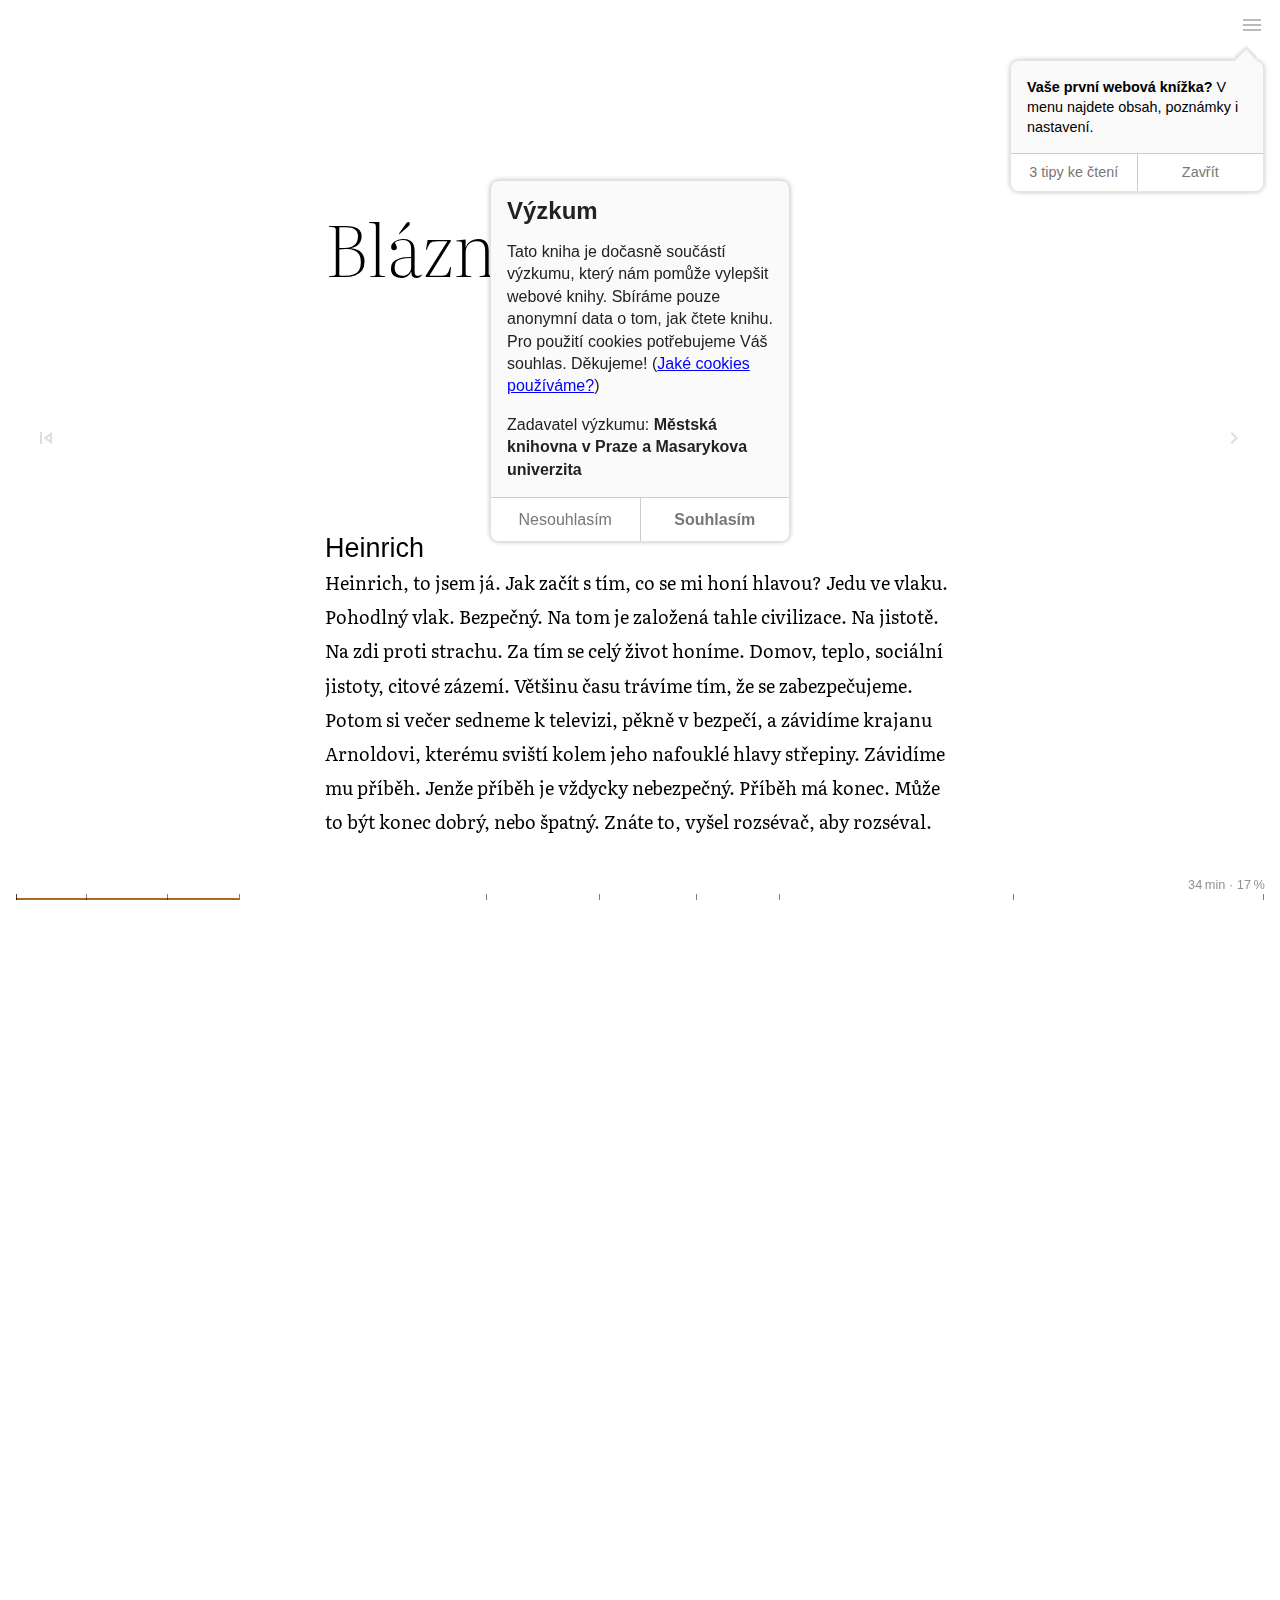
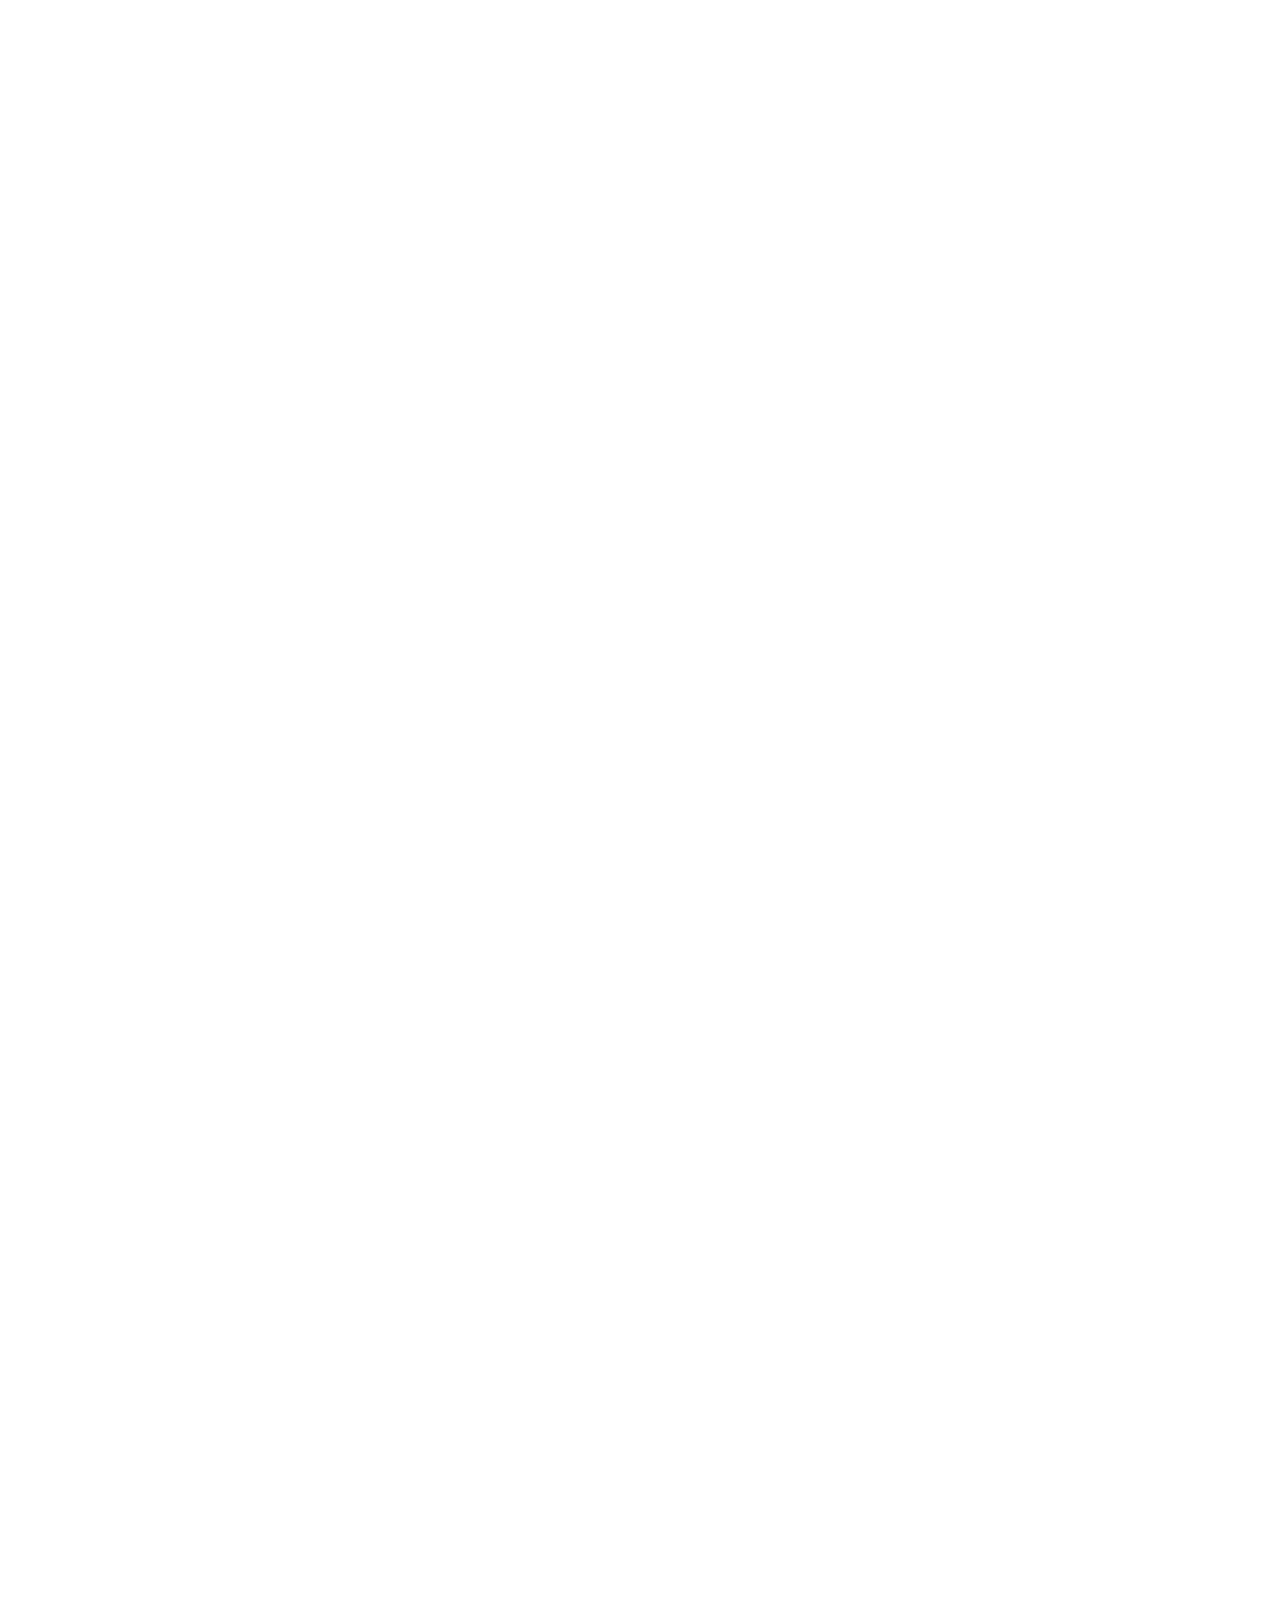
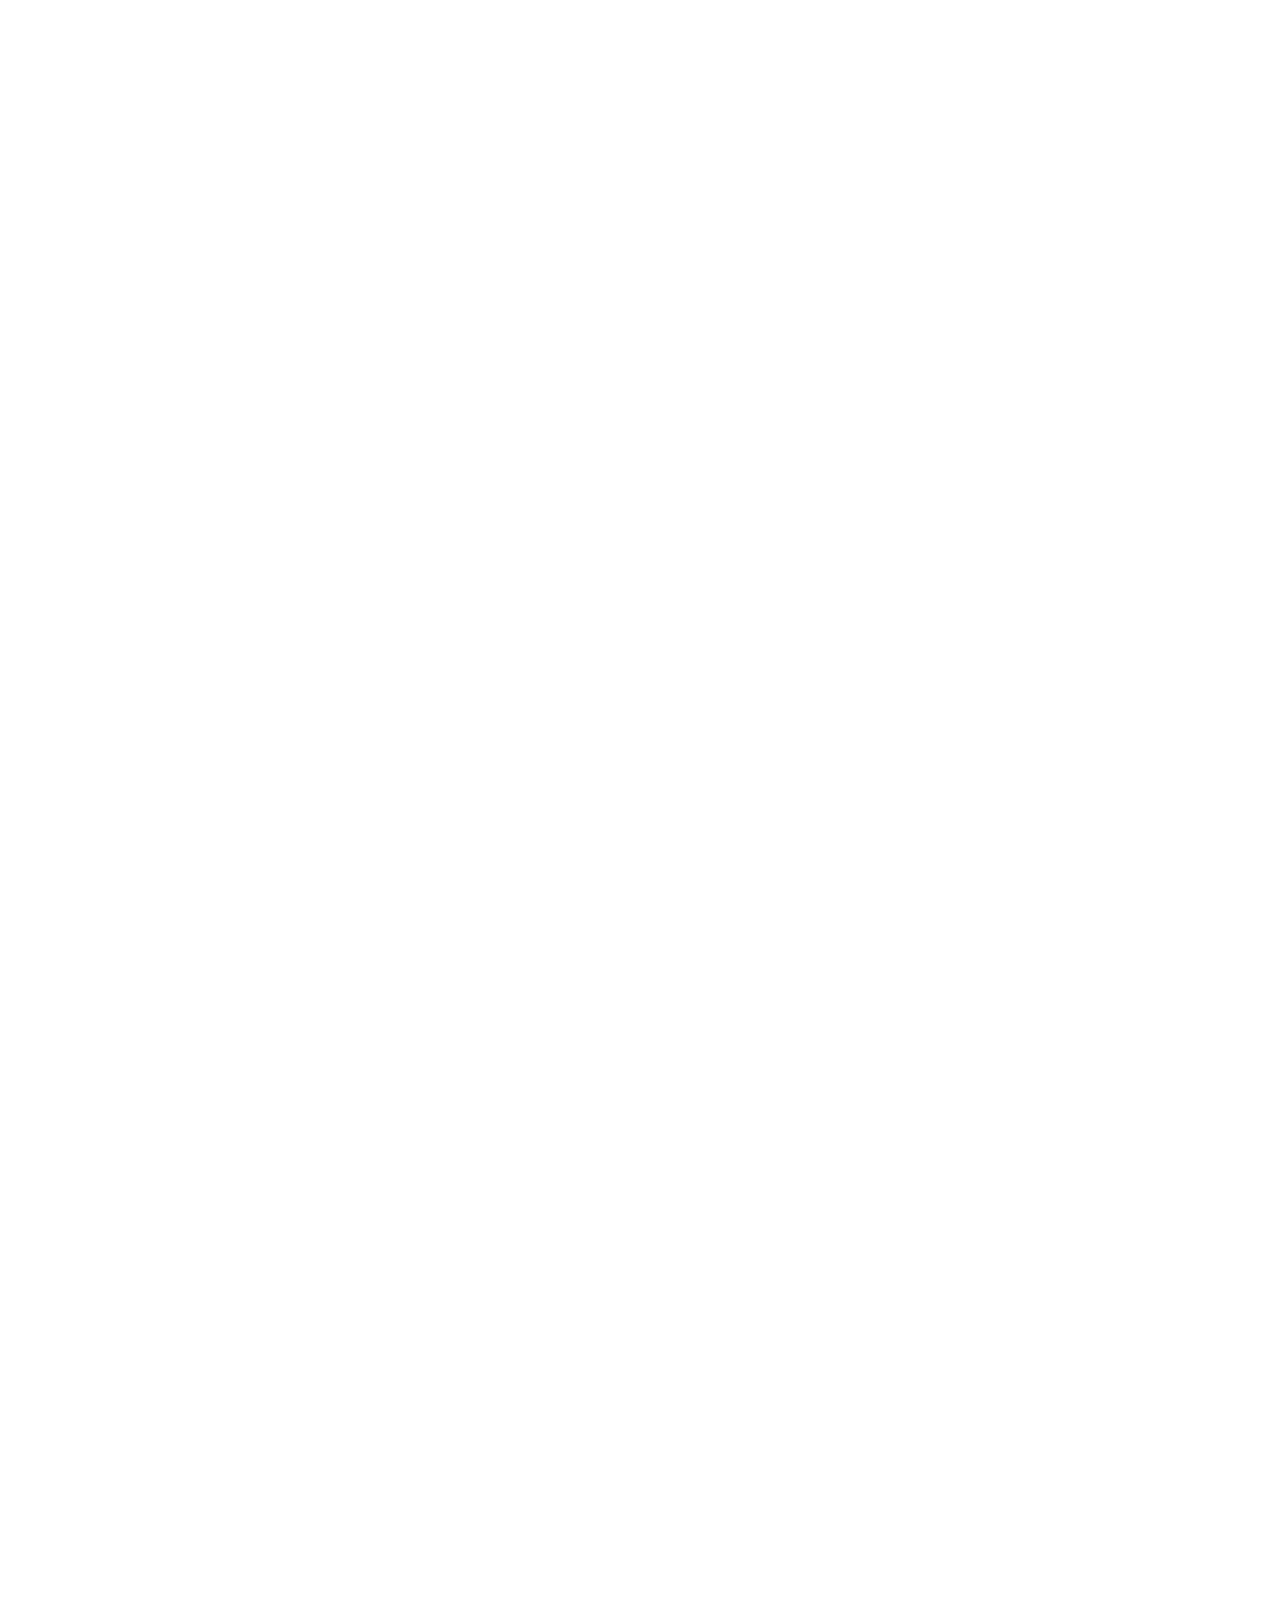
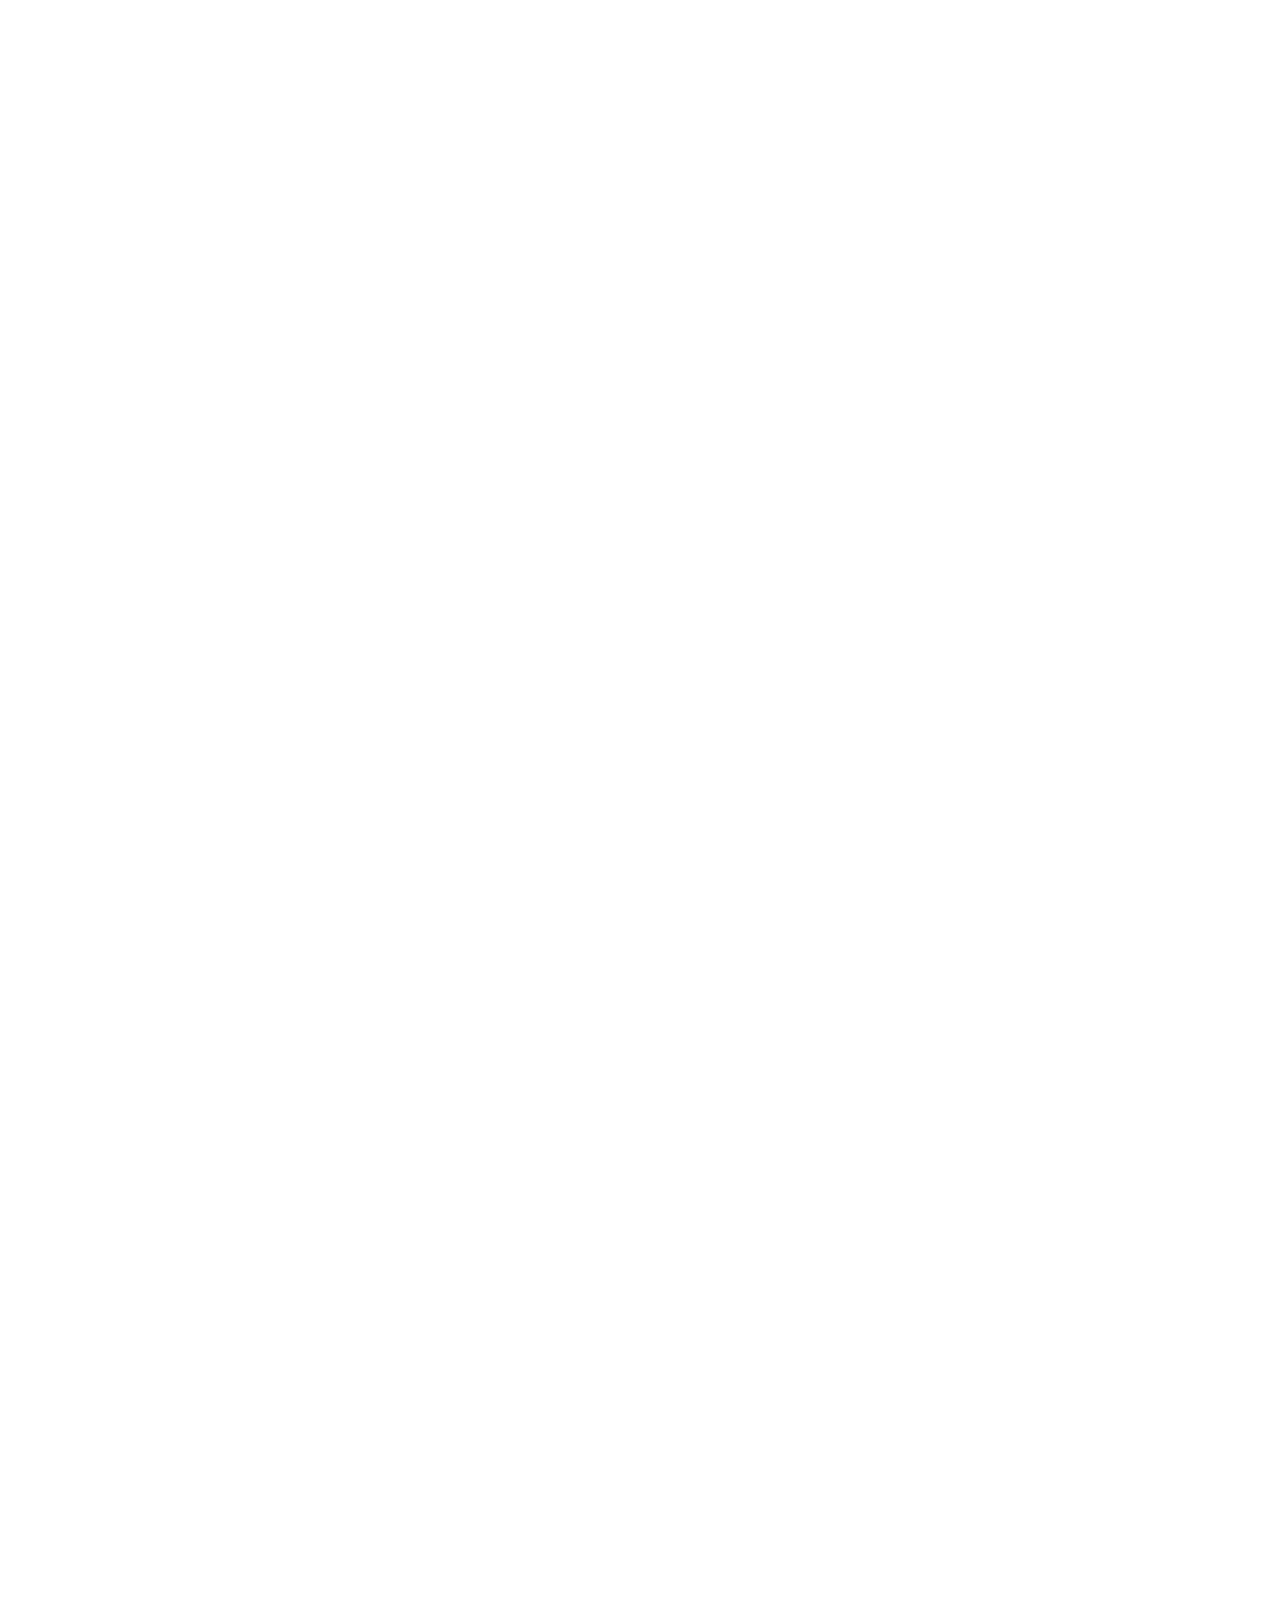
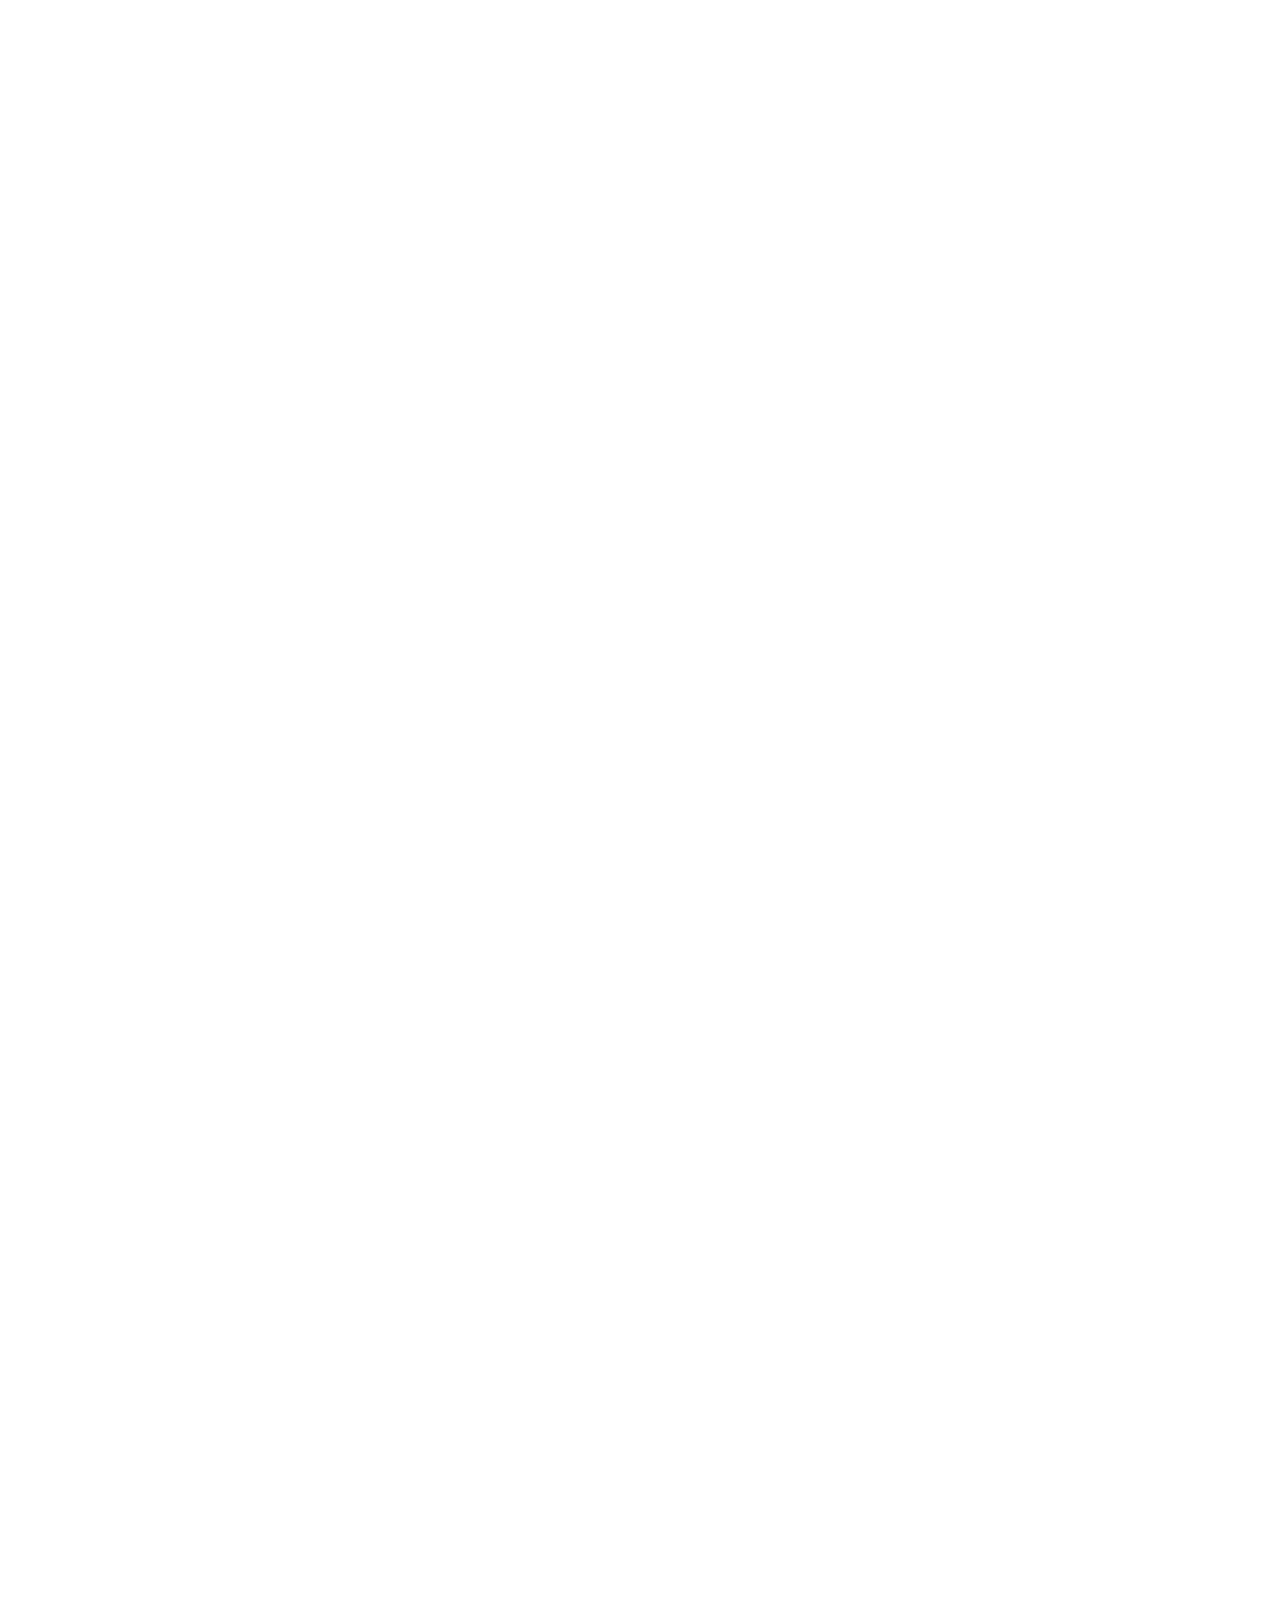
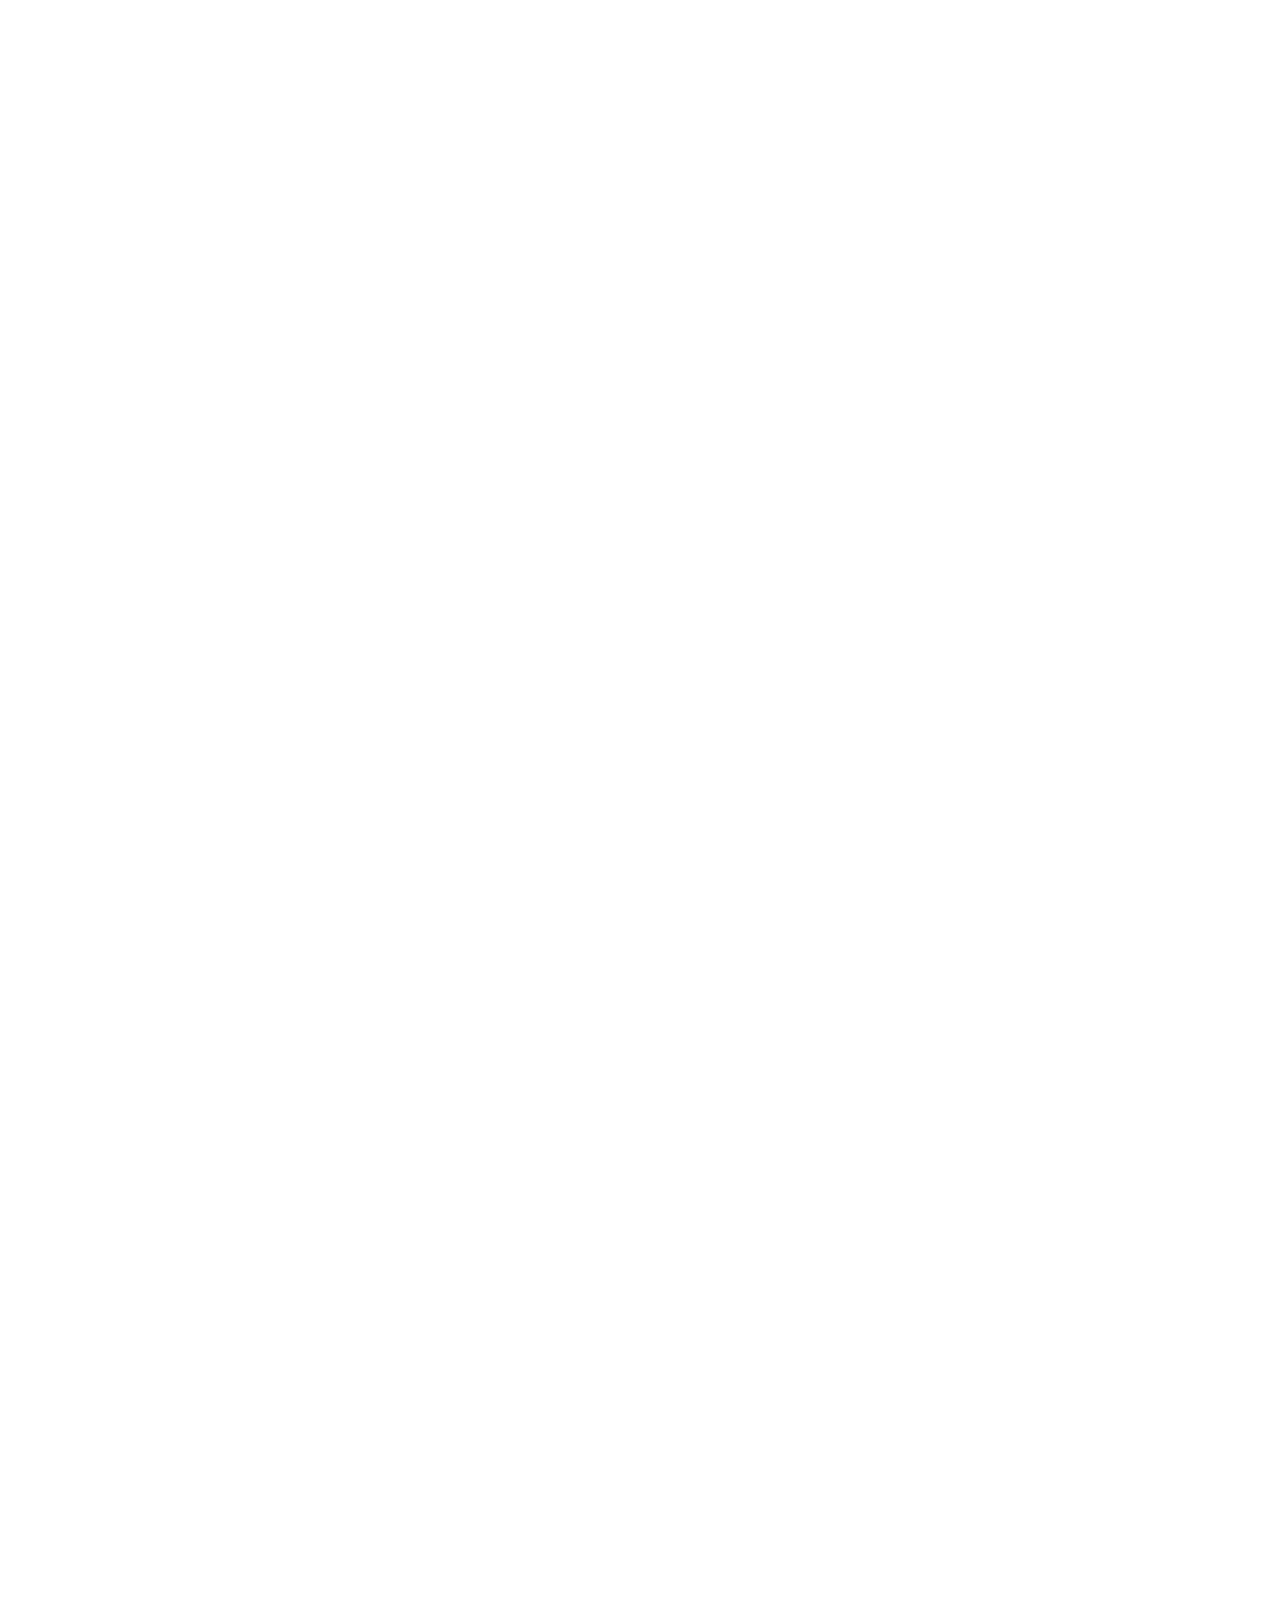
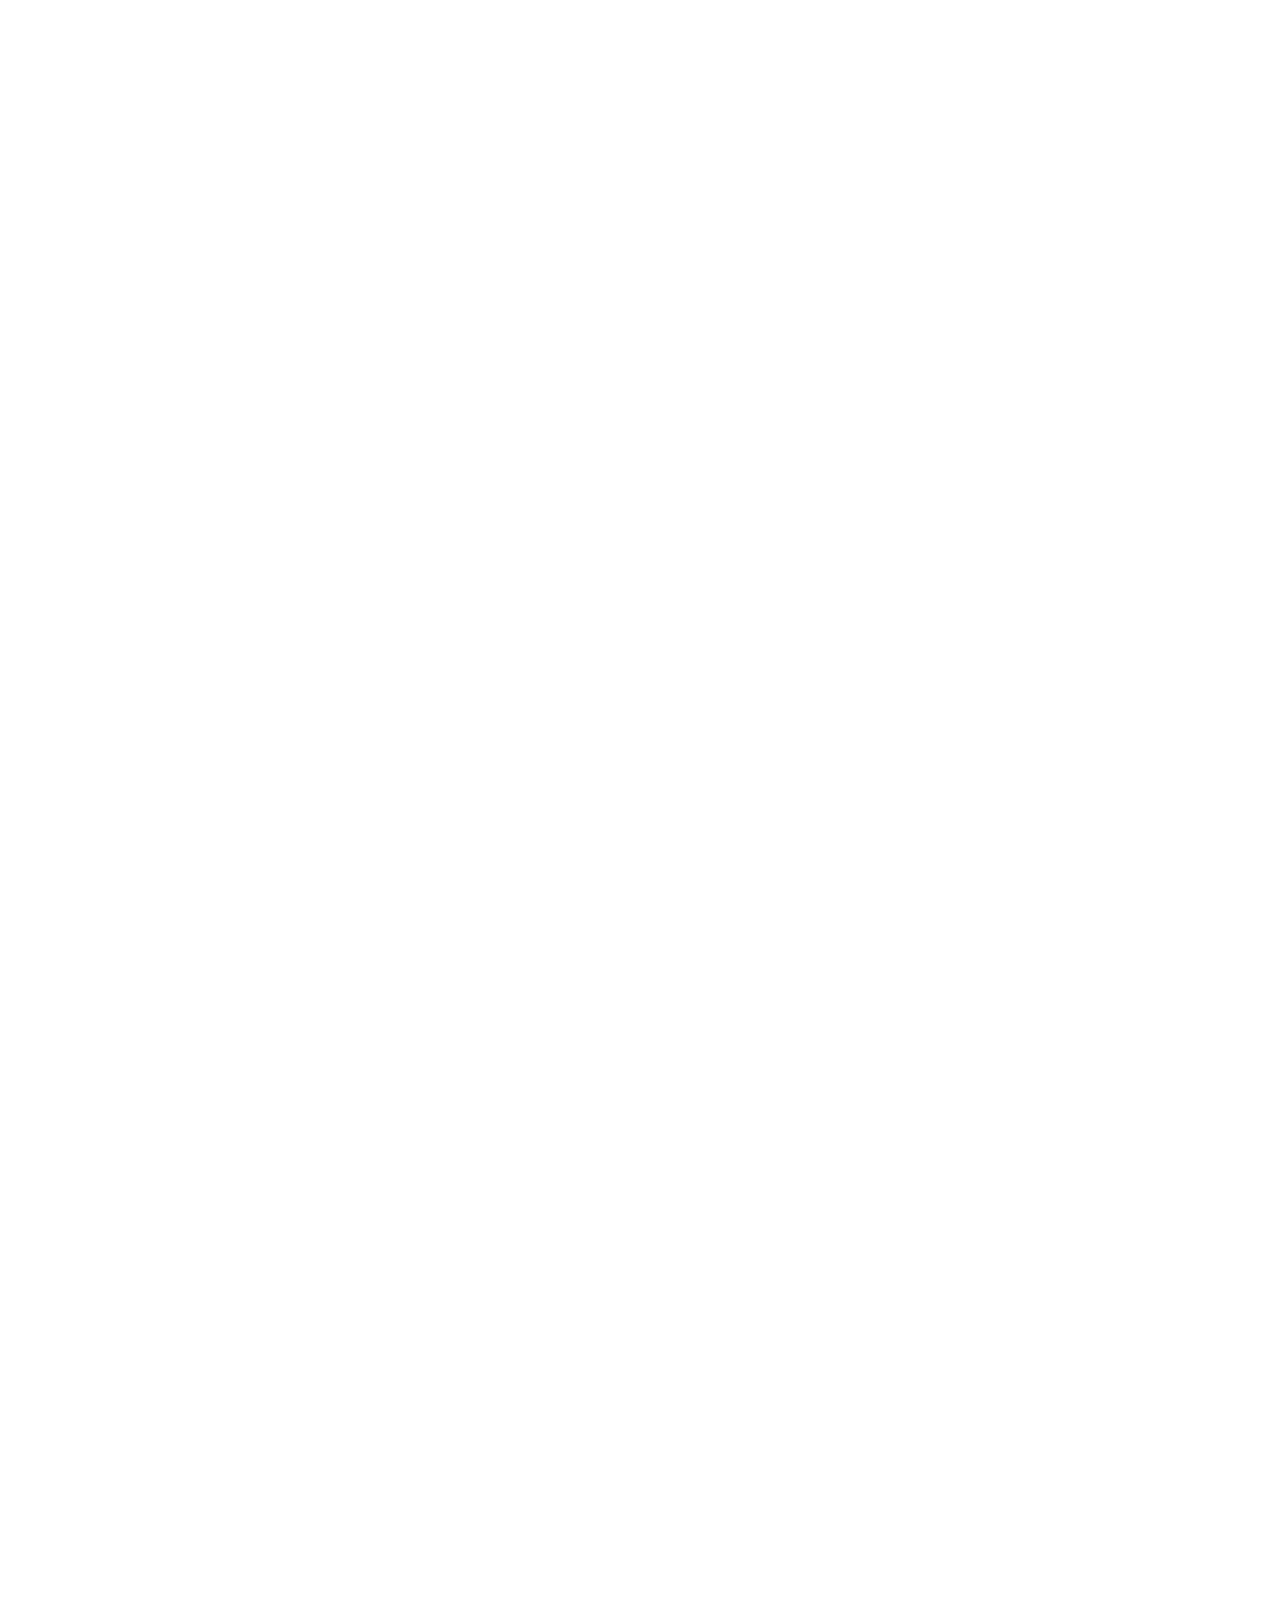
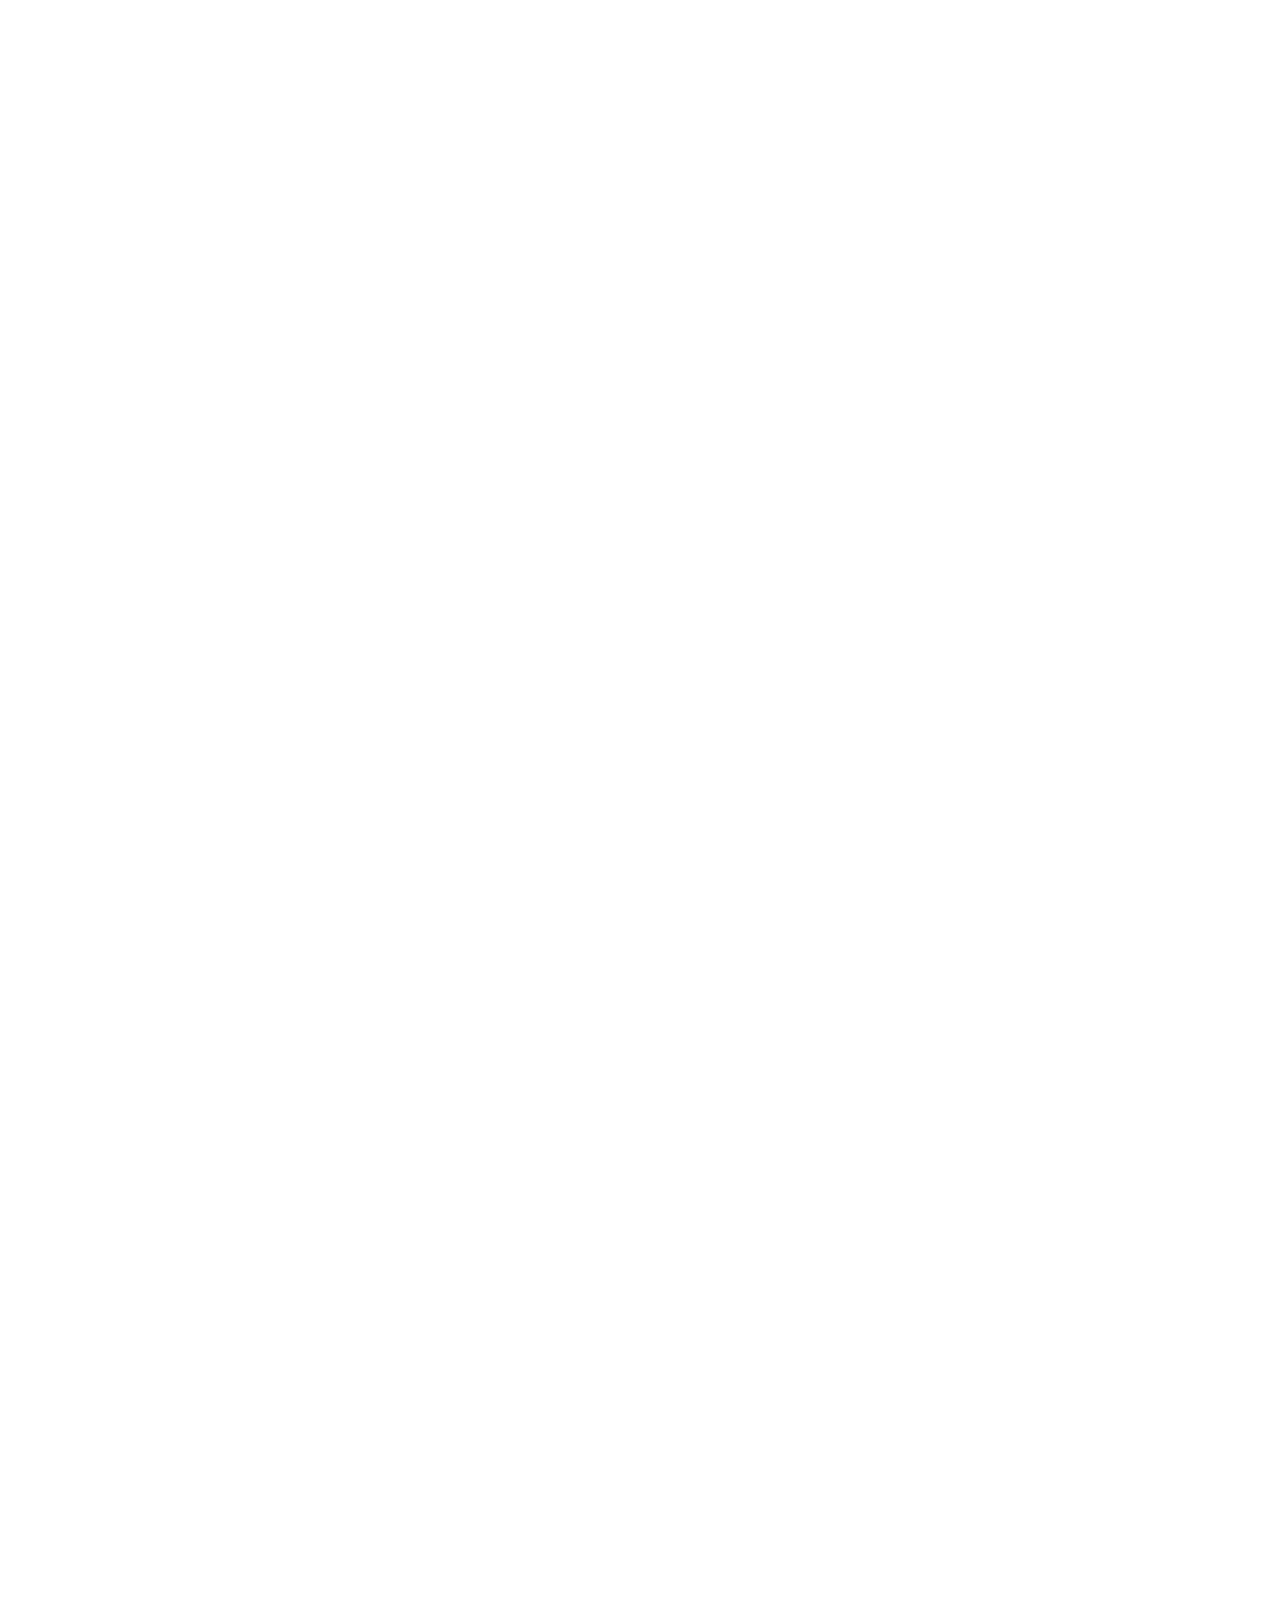
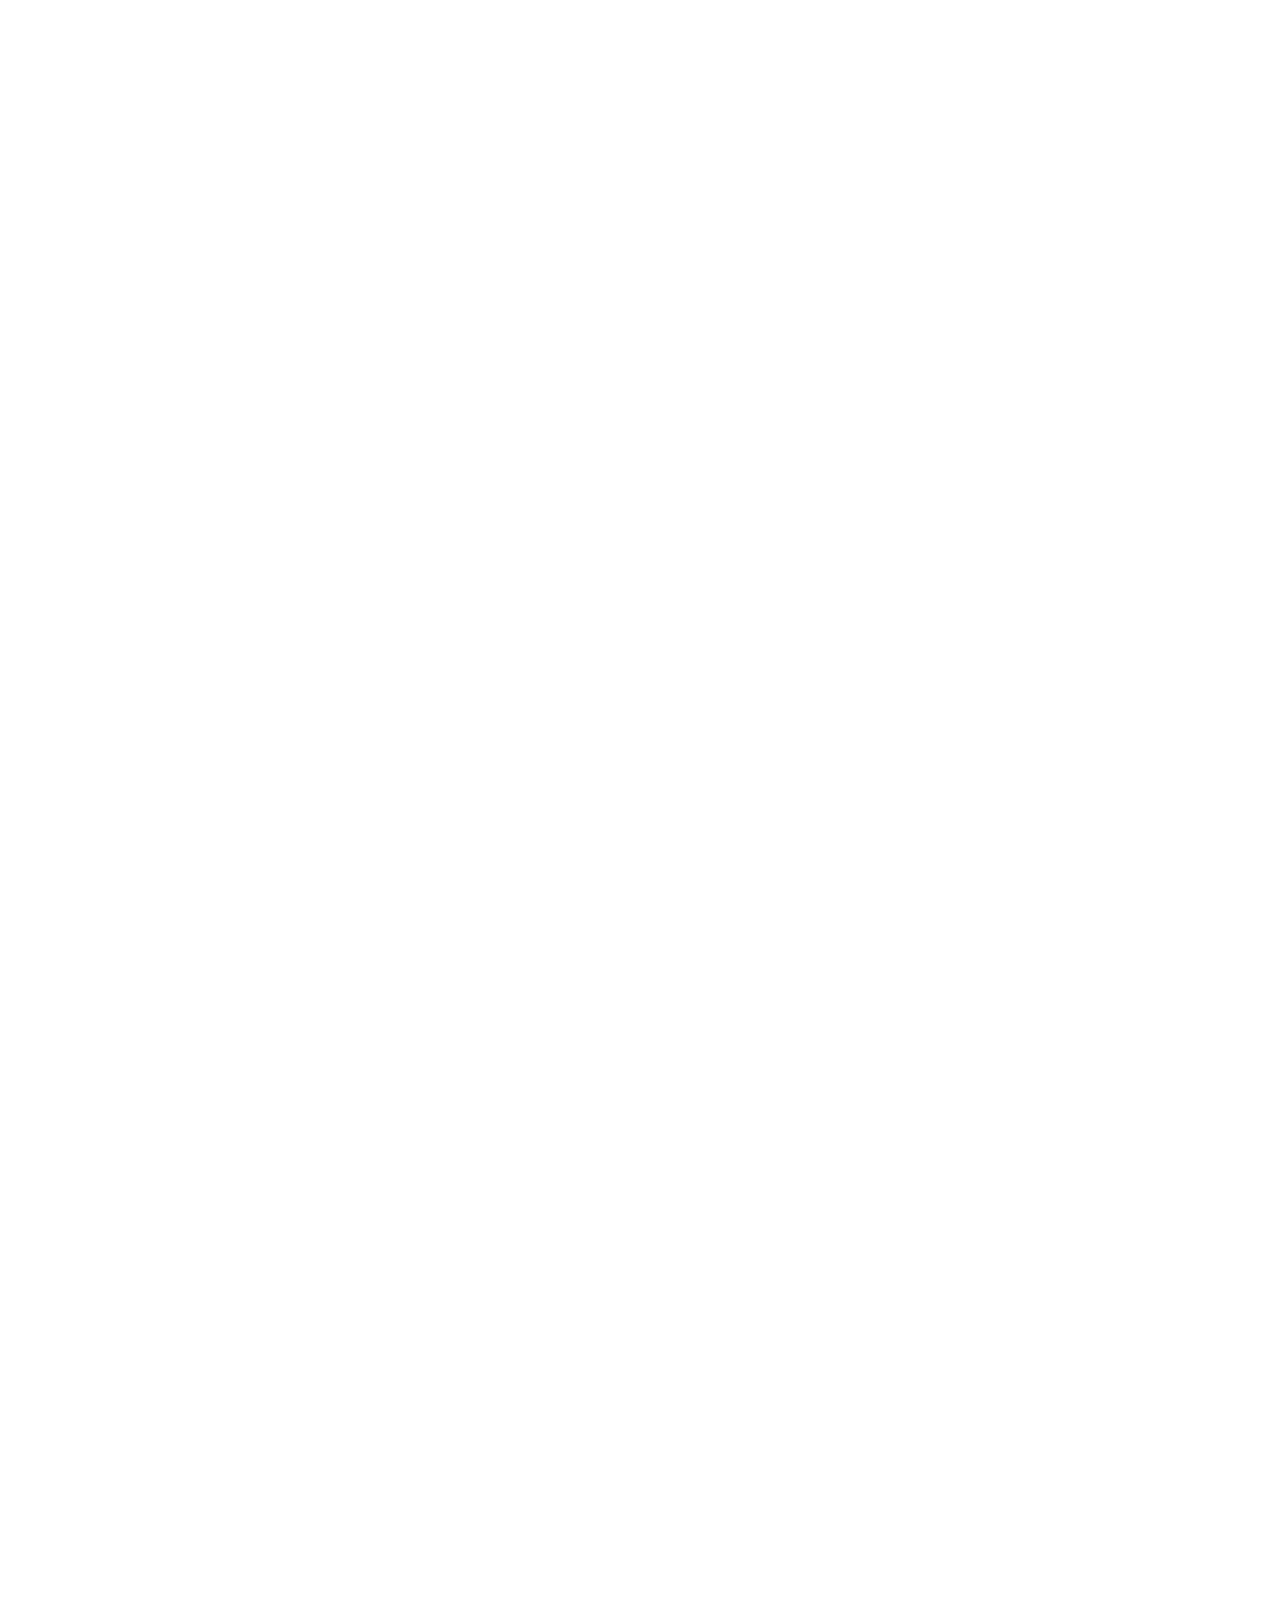
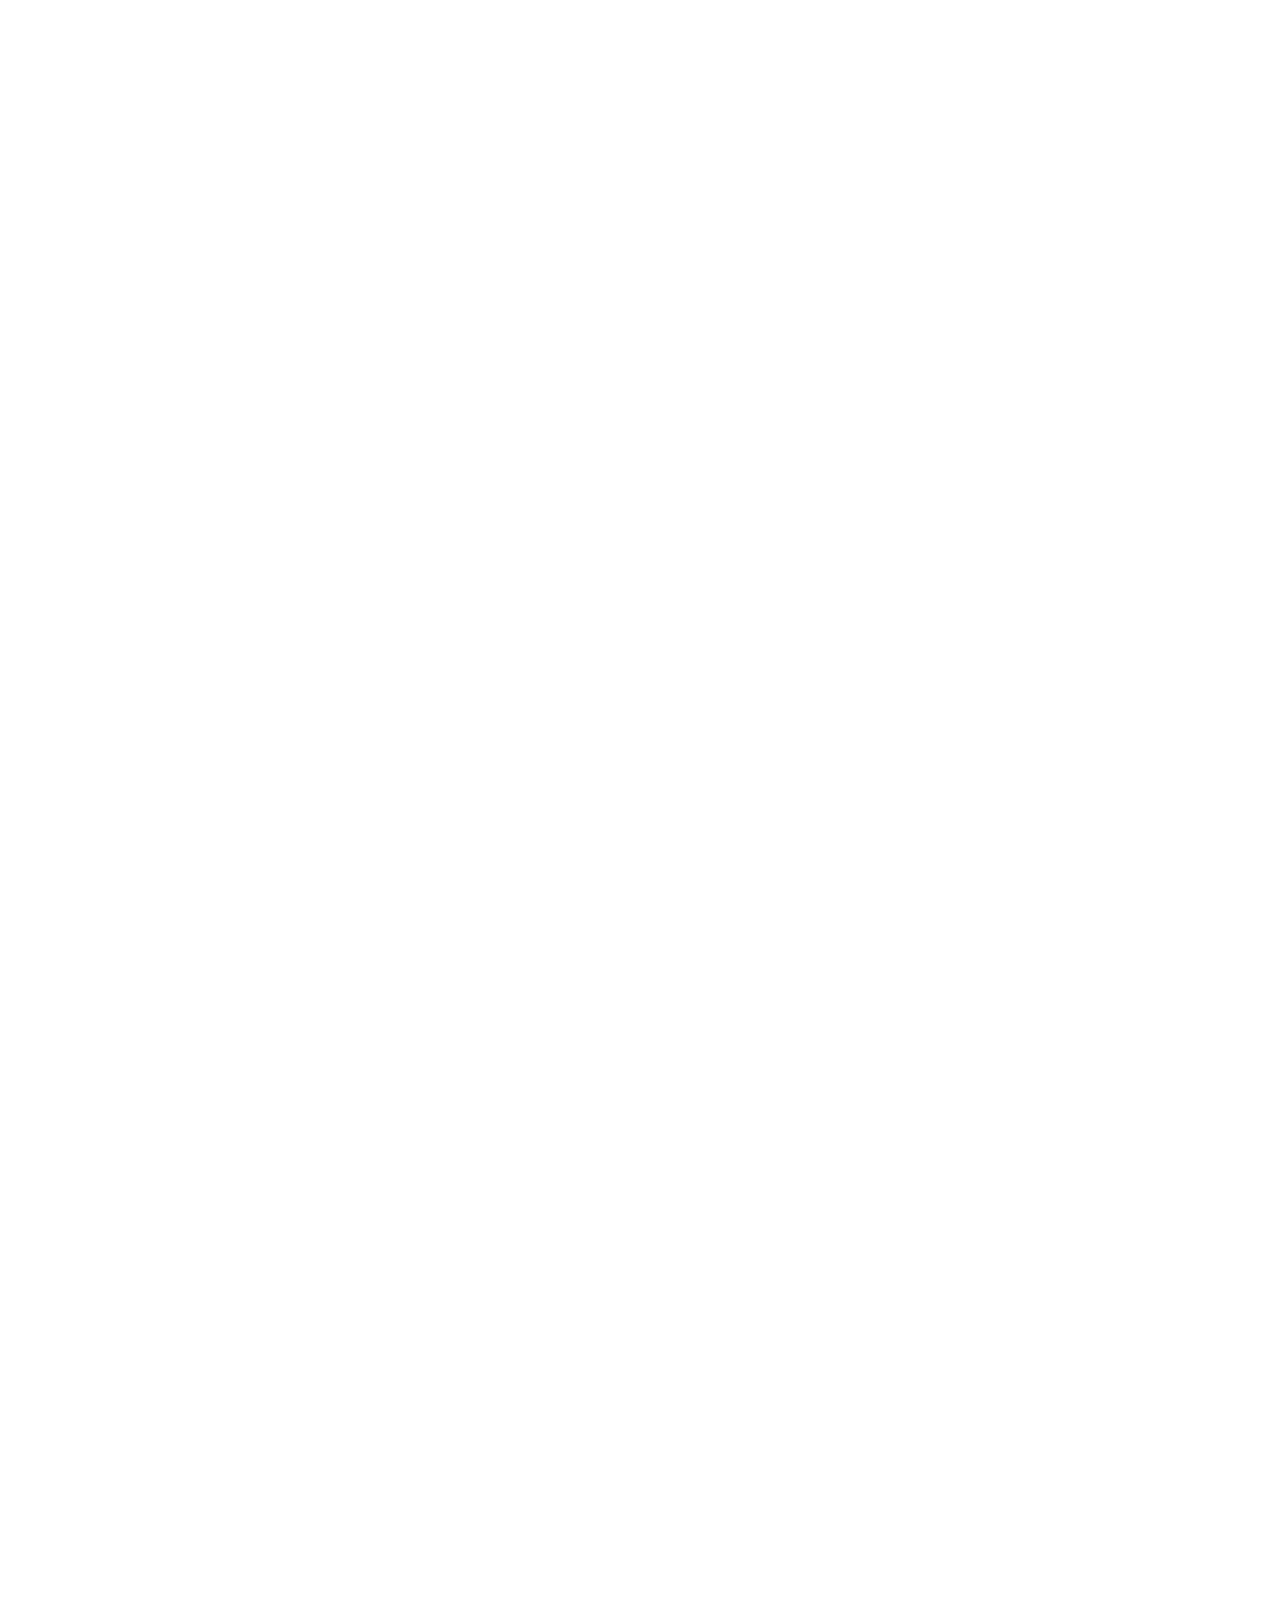
<file: blaznuv_kabat_008.html>
<!DOCTYPE html>
<html lang="cs">
  <head>
    <meta charset="utf-8">
    <meta name="viewport" content="width=device-width, initial-scale=1.0, shrink-to-fit=no">
    <meta name="apple-mobile-web-app-title" content="Bláznův kabát">
    <meta name="apple-mobile-web-app-capable" content="yes">
    <title>Bláznův kabát</title>
    <link rel="stylesheet" href="./style/style.min.css" media="screen" integrity="sha256-WpWT1LW/FMDG4tRw6TOHnGRC6XZrL/FNwHKhIorB2bg=">
    <meta name="nb-research" content="Tato kniha je dočasně součástí výzkumu, který nám pomůže vylepšit webové knihy. Sbíráme pouze anonymní data o tom, jak čtete knihu. Pro použití cookies potřebujeme Váš souhlas. Děkujeme! (<a href='https://www.mlp.cz/cz/o-knihovne/cisla-dokumenty-povinne-informace/povinne-dostupne-informace/cookies/'>Jaké cookies používáme?</a>)">
    <meta name="nb-research-orgs" content="Městská knihovna v Praze a Masarykova univerzita">
    <meta name="nb-research-ga" content="UA-187132260-1">
    <link rel="icon" type="image/x-icon" href="./assets/favicon.ico">
    <link rel="icon" type="image/png" sizes="16x16" href="./assets/favicon-16x16.png">
    <link rel="icon" type="image/png" sizes="32x32" href="./assets/favicon-32x32.png">
    <link rel="icon" type="image/png" sizes="48x48" href="./assets/favicon-48x48.png">
    <link rel="manifest" href="./assets/manifest.webmanifest">
    <meta name="mobile-web-app-capable" content="yes">
    <meta name="theme-color" content="#A86828">
    <meta name="application-name" content="Martin Fahrner: Bláznův kabát">
    <link rel="apple-touch-icon" sizes="57x57" href="./assets/apple-touch-icon-57x57.png">
    <link rel="apple-touch-icon" sizes="60x60" href="./assets/apple-touch-icon-60x60.png">
    <link rel="apple-touch-icon" sizes="72x72" href="./assets/apple-touch-icon-72x72.png">
    <link rel="apple-touch-icon" sizes="76x76" href="./assets/apple-touch-icon-76x76.png">
    <link rel="apple-touch-icon" sizes="114x114" href="./assets/apple-touch-icon-114x114.png">
    <link rel="apple-touch-icon" sizes="120x120" href="./assets/apple-touch-icon-120x120.png">
    <link rel="apple-touch-icon" sizes="144x144" href="./assets/apple-touch-icon-144x144.png">
    <link rel="apple-touch-icon" sizes="152x152" href="./assets/apple-touch-icon-152x152.png">
    <link rel="apple-touch-icon" sizes="167x167" href="./assets/apple-touch-icon-167x167.png">
    <link rel="apple-touch-icon" sizes="180x180" href="./assets/apple-touch-icon-180x180.png">
    <link rel="apple-touch-icon" sizes="1024x1024" href="./assets/apple-touch-icon-1024x1024.png">
    <meta name="apple-mobile-web-app-capable" content="yes">
    <meta name="apple-mobile-web-app-status-bar-style" content="black-translucent">
    <meta name="apple-mobile-web-app-title" content="Bláznův kabát">
    <meta property="og:title" content="Bláznův kabát">
    <meta property="og:type" content="book">
    <meta property="og:book:author" content="Martin Fahrner">
    <meta property="twitter:title" content="Martin Fahrner: Bláznův kabát">
    <meta property="og:image" content="./assets/cover-1200x620.png">
    <meta property="twitter:image" content="./assets/cover-1200x1200.png">
    <link rel="index" href="./index.html">
    <link rel="license" href="./license.html">
    <link rel="publication" href="./manifest.json" id="manifest">
    <link rel="about" href="about.html">
    <link rel="prev" href="./blaznuv_kabat_007.html">
    <link rel="next" href="./blaznuv_kabat_009.html">
    <meta name="nb-order" content="4">
    <link rel="self" href="blaznuv_kabat_008.html">
    <meta name="nb-identifier" content="fahrner-blaznuv-kabat-2f74332">
    <meta name="nb-role" content="chapter">
  </head>
  <body class="content-prose nb-role-chapter nb-custom-style" data-nb-words="8371" data-nb-chars="47222">
    <nav role="doc-toc">
      <ul class="plain section">
        <li><a href="blaznuv_kabat_005.html">Temná komora</a>
          <ol class="headings-toc">
            <li><a href="blaznuv_kabat_005.html#šárka">Šárka</a></li>
            <li><a href="blaznuv_kabat_005.html#radek">Radek</a></li>
            <li><a href="blaznuv_kabat_005.html#lumír">Lumír</a></li>
            <li><a href="blaznuv_kabat_005.html#radek-1">Radek</a></li>
            <li><a href="blaznuv_kabat_005.html#šárka-1">Šárka</a></li>
            <li><a href="blaznuv_kabat_005.html#lumír-1">Lumír</a></li>
            <li><a href="blaznuv_kabat_005.html#radek-2">Radek</a></li>
            <li><a href="blaznuv_kabat_005.html#lumír-2">Lumír</a></li>
            <li><a href="blaznuv_kabat_005.html#šárka-2">Šárka</a></li>
            <li><a href="blaznuv_kabat_005.html#radek-3">Radek</a></li>
            <li><a href="blaznuv_kabat_005.html#šárka-3">Šárka</a></li>
            <li><a href="blaznuv_kabat_005.html#lumír-3">Lumír</a></li>
            <li><a href="blaznuv_kabat_005.html#šárka-4">Šárka</a></li>
            <li><a href="blaznuv_kabat_005.html#lumír-4">Lumír</a></li>
          </ol>
        </li>
        <li><a href="blaznuv_kabat_006.html">Proměny</a>
          <ol class="headings-toc">
            <li><a href="blaznuv_kabat_006.html#lumír">Lumír</a></li>
            <li><a href="blaznuv_kabat_006.html#šárka">Šárka</a></li>
            <li><a href="blaznuv_kabat_006.html#lumír-1">Lumír</a></li>
            <li><a href="blaznuv_kabat_006.html#šárka-1">Šárka</a></li>
            <li><a href="blaznuv_kabat_006.html#lumír-2">Lumír</a></li>
            <li><a href="blaznuv_kabat_006.html#šárka-2">Šárka</a></li>
            <li><a href="blaznuv_kabat_006.html#lumír-3">Lumír</a></li>
            <li><a href="blaznuv_kabat_006.html#šárka-3">Šárka</a></li>
            <li><a href="blaznuv_kabat_006.html#lumír-4">Lumír</a></li>
          </ol>
        </li>
        <li><a href="blaznuv_kabat_007.html">Rande</a>
          <ol class="headings-toc">
            <li><a href="blaznuv_kabat_007.html#anežka">Anežka</a></li>
            <li><a href="blaznuv_kabat_007.html#pepík">Pepík</a></li>
            <li><a href="blaznuv_kabat_007.html#anežka-1">Anežka</a></li>
            <li><a href="blaznuv_kabat_007.html#radek">Radek</a></li>
            <li><a href="blaznuv_kabat_007.html#šárka">Šárka</a></li>
            <li><a href="blaznuv_kabat_007.html#pepík-1">Pepík</a></li>
            <li><a href="blaznuv_kabat_007.html#anežka-2">Anežka</a></li>
            <li><a href="blaznuv_kabat_007.html#pepík-2">Pepík</a></li>
            <li><a href="blaznuv_kabat_007.html#anežka-3">Anežka</a></li>
            <li><a href="blaznuv_kabat_007.html#šárka-1">Šárka</a></li>
            <li><a href="blaznuv_kabat_007.html#radek-1">Radek</a></li>
            <li><a href="blaznuv_kabat_007.html#pepík-3">Pepík</a></li>
          </ol>
        </li>
        <li><a href="blaznuv_kabat_008.html">Bláznův kabát</a>
          <ol class="headings-toc">
            <li><a href="blaznuv_kabat_008.html#heinrich">Heinrich</a></li>
            <li><a href="blaznuv_kabat_008.html#radek">Radek</a></li>
            <li><a href="blaznuv_kabat_008.html#heinrich-1">Heinrich</a></li>
            <li><a href="blaznuv_kabat_008.html#radek-1">Radek</a></li>
            <li><a href="blaznuv_kabat_008.html#šárka">Šárka</a></li>
            <li><a href="blaznuv_kabat_008.html#heinrich-2">Heinrich</a></li>
            <li><a href="blaznuv_kabat_008.html#radek-2">Radek</a></li>
            <li><a href="blaznuv_kabat_008.html#šárka-1">Šárka</a></li>
            <li><a href="blaznuv_kabat_008.html#heinrich-3">Heinrich</a></li>
            <li><a href="blaznuv_kabat_008.html#radek-3">Radek</a></li>
            <li><a href="blaznuv_kabat_008.html#heinrich-4">Heinrich</a></li>
            <li><a href="blaznuv_kabat_008.html#radek-4">Radek</a></li>
            <li><a href="blaznuv_kabat_008.html#šárka-2">Šárka</a></li>
            <li><a href="blaznuv_kabat_008.html#heinrich-5">Heinrich</a></li>
            <li><a href="blaznuv_kabat_008.html#radek-5">Radek</a></li>
            <li><a href="blaznuv_kabat_008.html#heinrich-6">Heinrich</a></li>
            <li><a href="blaznuv_kabat_008.html#radek-6">Radek</a></li>
            <li><a href="blaznuv_kabat_008.html#heinrich-7">Heinrich</a></li>
            <li><a href="blaznuv_kabat_008.html#radek-7">Radek</a></li>
            <li><a href="blaznuv_kabat_008.html#šárka-3">Šárka</a></li>
            <li><a href="blaznuv_kabat_008.html#radek-8">Radek</a></li>
            <li><a href="blaznuv_kabat_008.html#šárka-4">Šárka</a></li>
            <li><a href="blaznuv_kabat_008.html#radek-9">Radek</a></li>
          </ol>
        </li>
        <li><a href="blaznuv_kabat_009.html">Výpal</a>
          <ol class="headings-toc">
            <li><a href="blaznuv_kabat_009.html#lumír">Lumír</a></li>
            <li><a href="blaznuv_kabat_009.html#radek">Radek</a></li>
            <li><a href="blaznuv_kabat_009.html#šárka">Šárka</a></li>
            <li><a href="blaznuv_kabat_009.html#světlana">Světlana</a></li>
            <li><a href="blaznuv_kabat_009.html#radek-1">Radek</a></li>
            <li><a href="blaznuv_kabat_009.html#šárka-1">Šárka</a></li>
            <li><a href="blaznuv_kabat_009.html#lumír-1">Lumír</a></li>
            <li><a href="blaznuv_kabat_009.html#světlana-1">Světlana</a></li>
            <li><a href="blaznuv_kabat_009.html#lumír-2">Lumír</a></li>
            <li><a href="blaznuv_kabat_009.html#radek-2">Radek</a></li>
            <li><a href="blaznuv_kabat_009.html#šárka-2">Šárka</a></li>
            <li><a href="blaznuv_kabat_009.html#lumír-3">Lumír</a></li>
            <li><a href="blaznuv_kabat_009.html#radek-3">Radek</a></li>
          </ol>
        </li>
        <li><a href="blaznuv_kabat_010.html">Bruslař</a>
          <ol class="headings-toc">
            <li><a href="blaznuv_kabat_010.html#bruslař">Bruslař</a></li>
            <li><a href="blaznuv_kabat_010.html#sofia">Sofia</a></li>
            <li><a href="blaznuv_kabat_010.html#bruslař-1">Bruslař</a></li>
            <li><a href="blaznuv_kabat_010.html#sofia-1">Sofia</a></li>
            <li><a href="blaznuv_kabat_010.html#bruslař-2">Bruslař</a></li>
            <li><a href="blaznuv_kabat_010.html#sofia-2">Sofia</a></li>
            <li><a href="blaznuv_kabat_010.html#bruslař-3">Bruslař</a></li>
            <li><a href="blaznuv_kabat_010.html#sofia-3">Sofia</a></li>
            <li><a href="blaznuv_kabat_010.html#bruslař-4">Bruslař</a></li>
            <li><a href="blaznuv_kabat_010.html#sofia-4">Sofia</a></li>
            <li><a href="blaznuv_kabat_010.html#bruslař-5">Bruslař</a></li>
          </ol>
        </li>
        <li><a href="blaznuv_kabat_011.html">Plodné dny</a>
          <ol class="headings-toc">
            <li><a href="blaznuv_kabat_011.html#dominik">Dominik</a></li>
            <li><a href="blaznuv_kabat_011.html#naďa">Naďa</a></li>
            <li><a href="blaznuv_kabat_011.html#dominik-1">Dominik</a></li>
            <li><a href="blaznuv_kabat_011.html#naďa-1">Naďa</a></li>
            <li><a href="blaznuv_kabat_011.html#dominik-2">Dominik</a></li>
            <li><a href="blaznuv_kabat_011.html#naďa-2">Naďa</a></li>
            <li><a href="blaznuv_kabat_011.html#dominik-3">Dominik</a></li>
            <li><a href="blaznuv_kabat_011.html#naďa-3">Naďa</a></li>
            <li><a href="blaznuv_kabat_011.html#dominik-4">Dominik</a></li>
            <li><a href="blaznuv_kabat_011.html#naďa-4">Naďa</a></li>
            <li><a href="blaznuv_kabat_011.html#dominik-5">Dominik</a></li>
          </ol>
        </li>
        <li><a href="blaznuv_kabat_012.html">Muž jedoucí po vodě</a>
          <ol class="headings-toc">
            <li><a href="blaznuv_kabat_012.html#katarína">Katarína</a></li>
            <li><a href="blaznuv_kabat_012.html#radek">Radek</a></li>
            <li><a href="blaznuv_kabat_012.html#heinrich">Heinrich</a></li>
            <li><a href="blaznuv_kabat_012.html#katarína-1">Katarína</a></li>
            <li><a href="blaznuv_kabat_012.html#radek-1">Radek</a></li>
            <li><a href="blaznuv_kabat_012.html#heinrich-1">Heinrich</a></li>
            <li><a href="blaznuv_kabat_012.html#katarína-2">Katarína</a></li>
            <li><a href="blaznuv_kabat_012.html#radek-2">Radek</a></li>
            <li><a href="blaznuv_kabat_012.html#heinrich-2">Heinrich</a></li>
            <li><a href="blaznuv_kabat_012.html#katarína-3">Katarína</a></li>
            <li><a href="blaznuv_kabat_012.html#heinrich-3">Heinrich</a></li>
            <li><a href="blaznuv_kabat_012.html#radek-3">Radek</a></li>
            <li><a href="blaznuv_kabat_012.html#katarína-4">Katarína</a></li>
            <li><a href="blaznuv_kabat_012.html#radek-4">Radek</a></li>
            <li><a href="blaznuv_kabat_012.html#katarína-5">Katarína</a></li>
            <li><a href="blaznuv_kabat_012.html#radek-5">Radek</a></li>
            <li><a href="blaznuv_kabat_012.html#katarína-6">Katarína</a></li>
            <li><a href="blaznuv_kabat_012.html#heinrich-4">Heinrich</a></li>
            <li><a href="blaznuv_kabat_012.html#katarína-7">Katarína</a></li>
            <li><a href="blaznuv_kabat_012.html#radek-6">Radek</a></li>
          </ol>
        </li>
        <li><a href="blaznuv_kabat_013.html">Rychlovlak</a>
          <ol class="headings-toc">
            <li><a href="blaznuv_kabat_013.html#bruslař">Bruslař</a></li>
            <li><a href="blaznuv_kabat_013.html#lumír">Lumír</a></li>
            <li><a href="blaznuv_kabat_013.html#bruslař-1">Bruslař</a></li>
            <li><a href="blaznuv_kabat_013.html#katarína">Katarína</a></li>
            <li><a href="blaznuv_kabat_013.html#šárka">Šárka</a></li>
            <li><a href="blaznuv_kabat_013.html#bruslař-2">Bruslař</a></li>
            <li><a href="blaznuv_kabat_013.html#rudi">Rudi</a></li>
          </ol>
        </li>
      </ul>
    </nav>
    <div id="ui-content">
    </div>
    <div class="content">
      <main>
        <nav class="begin-nav">
          <ul>
            <li><a href="./index.html#" rel="index">Titulní strana</a></li>
            <li><a href="./blaznuv_kabat_007.html#chapter-end" rel="prev">← Předchozí kapitola</a></li>
          </ul>
        </nav><a id="chapter-start"></a>
        <h1 class="chunk" data-nb-ref-number="1" data-nb-words="2" data-nb-chars="13"><span class="idea" data-nb-ref-number="1" id="idea1" data-nb-words="2" data-nb-chars="13">Bláznův kabát</span></h1>
        <section>
          <h2 id="heinrich" class="chunk" data-nb-ref-number="2" data-nb-words="1" data-nb-chars="8"><span class="idea" data-nb-ref-number="2" id="idea2" data-nb-words="1" data-nb-chars="8">Heinrich</span></h2>
          <p class="chunk" data-nb-ref-number="3" data-nb-words="207" data-nb-chars="1222"><span class="idea" data-nb-ref-number="3" id="idea3" data-nb-words="207" data-nb-chars="1222">Heinrich, to&nbsp;jsem já. Jak začít s&nbsp;tím, co&nbsp;se&nbsp;mi&nbsp;honí hlavou? Jedu ve&nbsp;vlaku. Pohodlný vlak. Bezpečný. Na&nbsp;tom je&nbsp;založená tahle civilizace. Na&nbsp;jistotě. Na&nbsp;zdi proti strachu. Za&nbsp;tím se&nbsp;celý život honíme. Domov, teplo, sociální jistoty, citové zázemí. Většinu času trávíme tím, že&nbsp;se&nbsp;zabezpečujeme. Potom si&nbsp;večer sedneme k&nbsp;televizi, pěkně v&nbsp;bezpečí, a&nbsp;závidíme krajanu Arnoldovi, kterému sviští kolem jeho nafouklé hlavy střepiny. Závidíme mu&nbsp;příběh. Jenže příběh je&nbsp;vždycky nebezpečný. Příběh má&nbsp;konec. Může to&nbsp;být konec dobrý, nebo špatný. Znáte to, vyšel rozsévač, aby rozséval. A&nbsp;jak rozséval, některá semena padla podél cesty a&nbsp;přiletěli ptáci a&nbsp;sezobali je. Jiná padla na&nbsp;skalnatá místa, kde neměla dost země, a&nbsp;ihned vzešla, ačkoliv země neměla hloubku. Když pak vyšlo slunce, spálilo je, a&nbsp;protože neměla kořen, uschla. Jiná zas padla do&nbsp;trní, a&nbsp;když trní vyrostlo, udusilo je. Ještě jiná však padla na&nbsp;dobrou půdu a&nbsp;vydala úrodu&nbsp;– některá stonásobnou, jiná šedesátinásobnou a&nbsp;jiná třicetinásobnou. Kdo má&nbsp;uši, slyš! Starý příběh, že? A&nbsp;z&nbsp;něj je&nbsp;vidět, že&nbsp;ani Stvořitel vám nezaručí výsledek. Jde o&nbsp;pokus. Možnost. Je&nbsp;možné nemít z&nbsp;toho strach? Většina lidí, které znám, se&nbsp;bojí. Já&nbsp;jsem nebyl jiný. Ó, jak já&nbsp;se&nbsp;bál.</span></p>
          <h2 id="radek" class="chunk" data-nb-ref-number="4" data-nb-words="1" data-nb-chars="5"><span class="idea" data-nb-ref-number="4" id="idea4" data-nb-words="1" data-nb-chars="5">Radek</span></h2>
          <p class="chunk" data-nb-ref-number="5" data-nb-words="171" data-nb-chars="993"><span class="idea" data-nb-ref-number="5" id="idea5" data-nb-words="171" data-nb-chars="993">Jestli jsem se&nbsp;bál? Ne. Rozhodně ne, když jsem ji&nbsp;vezl do&nbsp;porodnice. Řídil jsem, spěchali jsme. Byl jsem nervózní, vzrušený, to&nbsp;ano. Ale na&nbsp;strach nebyl čas. Prý někde ve&nbsp;světě můžou být tátové u&nbsp;porodu. Tady zatím nic. Sedíte v&nbsp;čekárně na&nbsp;chodbě a&nbsp;počítáte vteřiny. Teprve tehdy vás napadají všelijaký myšlenky. Říkáte si, zdá se&nbsp;mi&nbsp;to, nebo to&nbsp;trvá strašně dlouho? Jde všechno normálně, nebo se&nbsp;něco děje? A&nbsp;když se&nbsp;objeví doktor, doufáte, že&nbsp;se&nbsp;nesplní alespoň nejhorší z&nbsp;vašich tušení, protože vidíte, že&nbsp;něco hapruje. Nemá kolem sebe tu&nbsp;vítězoslávu, s&nbsp;níž k&nbsp;vám doktoři kráčí, jestliže se&nbsp;operace povede. Když vám oznamuje, že&nbsp;nastaly komplikace, že&nbsp;se&nbsp;při porodu nadýchalo dítě plodové vody, začínáte mít mžitky před očima, jako byste se&nbsp;probouzeli ze&nbsp;sna. Ale ještě vám úplně nedochází, co&nbsp;všechno to&nbsp;může znamenat. Říkáte si: co, rozdýchali ho, což je&nbsp;hlavní. Ale příště se&nbsp;k&nbsp;vám žene znovu, že&nbsp;plíce jsou samozřejmě oslabené a&nbsp;přidal se&nbsp;zápal plic, ale hlavní je&nbsp;neznepokojovat matku.</span></p>
          <h2 id="heinrich-1" class="chunk" data-nb-ref-number="6" data-nb-words="1" data-nb-chars="8"><span class="idea" data-nb-ref-number="6" id="idea6" data-nb-words="1" data-nb-chars="8">Heinrich</span></h2>
          <p class="chunk" data-nb-ref-number="7" data-nb-words="166" data-nb-chars="876"><span class="idea" data-nb-ref-number="7" id="idea7" data-nb-words="166" data-nb-chars="876">Když jsem byl malý, přišel mě&nbsp;navštívit obr. Sen, řeknete, ale nebyl. Převaloval jsem se&nbsp;na&nbsp;posteli a&nbsp;nemohl spát. Vstal jsem, šel k&nbsp;oknu a&nbsp;venku spatřil něco, co&nbsp;tam normálně nebývalo. Na&nbsp;jednom kopci za&nbsp;naším domem ležel obr. Vypadal, že&nbsp;spí, ale jakmile jsem se&nbsp;na&nbsp;něj podíval, oči otevřel. Strašně jsem se&nbsp;lekl. A&nbsp;ještě víc, když vstal a&nbsp;mířil rovnou ke&nbsp;mně. Myslel jsem si, že&nbsp;je&nbsp;důvod mít strach, protože byl hrozně veliký a&nbsp;ve všech pohádkách byli obři zlí. Došel k&nbsp;našemu domu a&nbsp;díval se&nbsp;přímo na&nbsp;mne. A&nbsp;já stál za&nbsp;oknem svého pokojíčku v&nbsp;pátém patře. Bál jsem se&nbsp;dál, i&nbsp;když mě&nbsp;mátlo, že&nbsp;se&nbsp;vůbec netváří zle. Usmíval se&nbsp;a&nbsp;měl krásné oči. Tenkrát poprvé se&nbsp;ten obr pokusil se&nbsp;mnou spřátelit. Pokynul mi. Já&nbsp;nic. Upřeně se&nbsp;na&nbsp;mne zadíval a&nbsp;zkoumal mě. Znovu se&nbsp;usmál. Jestli nezmizí, začnu křičet, rozhodl jsem se. Sotva jsem se&nbsp;k&nbsp;tomu nadechl, obr posmutněl a&nbsp;zmizel.</span></p>
          <p class="chunk" data-nb-ref-number="8" data-nb-words="65" data-nb-chars="344"><span class="idea" data-nb-ref-number="8" id="idea8" data-nb-words="65" data-nb-chars="344">Když mě&nbsp;ráno matka budila, bál jsem se&nbsp;mluvit o&nbsp;obrovi. Bál jsem se, že&nbsp;si&nbsp;pomyslí, že&nbsp;jsem nenormální. Nemýlil jsem se: když jsem za&nbsp;pár let začal dokonce slyšet jiné věci, zavedla mě&nbsp;k&nbsp;ušnímu. Ten řekl, že&nbsp;neví, čím to&nbsp;je, ale že&nbsp;problém snad časem odezní. Přestal jsem se&nbsp;svěřovat, a&nbsp;tak to&nbsp;naoko skutečně odeznělo. Beztak mě&nbsp;mají za&nbsp;blázna.</span></p>
          <p class="chunk" data-nb-ref-number="9" data-nb-words="80" data-nb-chars="441"><span class="idea" data-nb-ref-number="9" id="idea9" data-nb-words="80" data-nb-chars="441">Svým způsobem jsem poutník. Všeho jsem se&nbsp;vzdal a&nbsp;žiju ve&nbsp;vlaku. Takže opravdu blázen. Pokud se&nbsp;chci umýt, musím použít umyvadlo na&nbsp;záchodě. Ne&nbsp;vždycky to&nbsp;dopadne uspokojivě. Na&nbsp;svůj vlastní pach je&nbsp;člověk zvyklý, ať&nbsp;je&nbsp;jakýkoli, zbytek musí posoudit jiní. A&nbsp;vidím, jak se&nbsp;na&nbsp;mne dívá většina lidí, takže teď už&nbsp;můžu vyprávět, už&nbsp;je&nbsp;to&nbsp;jedno, už&nbsp;na&nbsp;tom nezáleží, už&nbsp;mám privilegium bláznů. Ten obr je&nbsp;teď jeden z&nbsp;mála přátel, kteří mi&nbsp;zbyli.</span></p>
          <h2 id="radek-1" class="chunk" data-nb-ref-number="10" data-nb-words="1" data-nb-chars="5"><span class="idea" data-nb-ref-number="10" id="idea10" data-nb-words="1" data-nb-chars="5">Radek</span></h2>
          <p class="chunk" data-nb-ref-number="11" data-nb-words="75" data-nb-chars="487"><span class="idea" data-nb-ref-number="11" id="idea11" data-nb-words="75" data-nb-chars="487">Jednou jsme se&nbsp;byli projít a&nbsp;pomohli dvěma lidem s&nbsp;autem. Je&nbsp;napadlo tohle. Šárka byla pro. Pořád tomu nemůžu uvěřit, ale sedím v&nbsp;autobuse, jedu, cesta je&nbsp;dlouhá, věkový průměr určitě přes šedesát, téměř nepřetržitě optimistické křesťanské písně zpívané skřehotavými, nejistými hlasy. Povinná zastávka v&nbsp;Mekce rakouských katolíků Mariazell. V&nbsp;kapli plápolala spousta svíček a&nbsp;konečně po&nbsp;dlouhé době bylo ticho. Z&nbsp;telefonní budky jsem volal domů, jestli se&nbsp;něco nezměnilo. Vše při starém.</span></p>
          <p class="chunk" data-nb-ref-number="12" data-nb-words="138" data-nb-chars="828"><span class="idea" data-nb-ref-number="12" id="idea12" data-nb-words="138" data-nb-chars="828">Pak se&nbsp;jelo a&nbsp;jelo až&nbsp;do&nbsp;Sarajeva, s&nbsp;přestávkou na&nbsp;protažení nohou. Samozřejmě opět tematickou. Utekl jsem před ostatními do&nbsp;pravoslavného kostela, kde byla zrovna mše. Nikomu jsem nevadil, nikdo si&nbsp;mě&nbsp;nevšímal. Pozoroval jsem ikony. Neměli tam elektřinu a&nbsp;pod každým obrazem byl svícen, který je&nbsp;osvětloval a&nbsp;také pomalu zabarvoval staletým kouřem do&nbsp;černa. Když mše skončila, vycházel jsem s&nbsp;těmi lidmi na&nbsp;ulici. Naproti končila mše katolická, a&nbsp;jak se&nbsp;lidé potkávali, očividně sousedé z&nbsp;okolních ulic, podávali si&nbsp;ruce. V&nbsp;autobuse se&nbsp;mezi zpěvem mluvilo o&nbsp;tom, že&nbsp;se&nbsp;tady vyhrocují národnostní nepokoje. V&nbsp;duchu jsem se&nbsp;jejich řečem zasmál. Možná někde dole, nějaké horké hlavy na&nbsp;jihu, ale tady? Tady si&nbsp;lidi různých vyznání třásli po&nbsp;mši na&nbsp;ulici rukama. Ze&nbsp;Sarajeva jsem odjížděl s&nbsp;pocitem, že&nbsp;se&nbsp;rozhodně nic nemůže stát.</span></p>
          <h2 id="šárka" class="chunk" data-nb-ref-number="13" data-nb-words="1" data-nb-chars="5"><span class="idea" data-nb-ref-number="13" id="idea13" data-nb-words="1" data-nb-chars="5">Šárka</span></h2>
          <p class="chunk" data-nb-ref-number="14" data-nb-words="222" data-nb-chars="1231"><span class="idea" data-nb-ref-number="14" id="idea14" data-nb-words="222" data-nb-chars="1231">Je&nbsp;uspaná. Celou dobu je&nbsp;ticho a&nbsp;je slyšet jen ventilační přístroj, který za&nbsp;ni&nbsp;dýchá. Sedím, dívám se&nbsp;na&nbsp;ni&nbsp;a&nbsp;snažím se&nbsp;ovládat, být pozitivně naladěná. Slyšela jsem už&nbsp;spoustu žen tvrdit, že&nbsp;mezi matkou a&nbsp;dítětem je&nbsp;nějaký pouto, kanál, přes který se&nbsp;navzájem vnímají. Abych byla upřímná, vždycky mi&nbsp;připadalo, že&nbsp;to&nbsp;říkají, aby zvýšily svou důležitost, jako by&nbsp;bylo potřeba dodat mateřství něco vyššího, nějaký nádech tajemna. A&nbsp;abych byla ještě upřímnější, já&nbsp;necítím nic, netuším vůbec, co&nbsp;se&nbsp;děje v&nbsp;malé kebulce tam za&nbsp;plexisklem inkubátoru, a&nbsp;jen doufám, že&nbsp;pokud ona mě&nbsp;nějak cítí, že&nbsp;ji&nbsp;od&nbsp;tohohle světa neodradím. Vážně se&nbsp;snažím. Pak jsem většinu dne sama doma, kromě návštěvy matky. Na&nbsp;jednu stranu jsem jí&nbsp;vděčná, že&nbsp;se&nbsp;tak stará, ale hrozně mě&nbsp;zatěžuje, že&nbsp;jí&nbsp;musím pořád dokola odpovídat na&nbsp;jednu otázku. Pokud to&nbsp;tedy je&nbsp;otázka. Pak by&nbsp;zněla: Jak může bejt takovej sobec, nechat tě&nbsp;tu&nbsp;s&nbsp;děckem nemocným na&nbsp;smrt a&nbsp;odjet si&nbsp;na&nbsp;výlet? Pokaždé jí&nbsp;vysvětluju, že&nbsp;jsme se&nbsp;tak dohodli, že&nbsp;to&nbsp;tady zvládnu a&nbsp;že třeba pro ni&nbsp;opravdu dokáže vyprosit nějakou milost, co&nbsp;já&nbsp;vím? Je&nbsp;to&nbsp;naděje. A&nbsp;co by&nbsp;dělal tady? Seděl se&nbsp;mnou a&nbsp;pozoroval inkubátor? Ale druhý den máma přijde a&nbsp;začne znova. Jako bychom se&nbsp;o&nbsp;tom nikdy nebavily.</span></p>
          <h2 id="heinrich-2" class="chunk" data-nb-ref-number="15" data-nb-words="1" data-nb-chars="8"><span class="idea" data-nb-ref-number="15" id="idea15" data-nb-words="1" data-nb-chars="8">Heinrich</span></h2>
          <p class="chunk" data-nb-ref-number="16" data-nb-words="278" data-nb-chars="1529"><span class="idea" data-nb-ref-number="16" id="idea16" data-nb-words="278" data-nb-chars="1529">Já&nbsp;pak dlouho žil, jak se&nbsp;ode mne očekávalo. Samozřejmě že&nbsp;jsem se&nbsp;bál. Té&nbsp;fantazie, imaginace, zázraků, těch jiných, svobodných, úžasných věcí. Oženil jsem se, stal se&nbsp;profesorem filozofie, měl dům, staral se&nbsp;o&nbsp;zahradu. Tak jsem to&nbsp;dělal. Jako všichni ostatní. Dokud jsem si&nbsp;nepřejel kabel. Přesně tak, čubrníte? Přejel jsem si&nbsp;kabel. Od&nbsp;sekačky. Zahradní. Přivstal jsem si&nbsp;v&nbsp;neděli ráno a&nbsp;dal se&nbsp;do&nbsp;sekání. Ještě byla rosa. Přejel jsem si&nbsp;přívodní kabel. Hrozná rána, hrozná bolest. Jen stojím a&nbsp;muka, nemůžu se&nbsp;ani hnout, nic dělat, jen stojím a&nbsp;nemůžu ta&nbsp;řídítka pustit ani na&nbsp;nic myslet, jen koutkem hlavy to&nbsp;vnímám, tam se&nbsp;mi&nbsp;ozývá: konec, konec, konec… A&nbsp;najednou bolest přejde, je&nbsp;mi&nbsp;to&nbsp;divný, a&nbsp;už se&nbsp;vidím, jak jsem nad sebou, jak se&nbsp;na&nbsp;sebe dívám seshora, jak stojím a&nbsp;proud se&nbsp;mnou mlátí. Taky svou ženu, jak spí v&nbsp;ložnici u&nbsp;otevřeného okna, a&nbsp;už vidím, jaké ji&nbsp;čeká strašlivé probuzení, a&nbsp;je mi&nbsp;líto, že&nbsp;jsem tak bezmocný, moc líto, protože ji&nbsp;mám rád. Ale najednou šňůra od&nbsp;sekačky je&nbsp;skoro natažená, že&nbsp;kdybych se&nbsp;svalil, možná by&nbsp;se&nbsp;vytrhla ze&nbsp;zástrčky. Vím, že&nbsp;musím hned zpátky, jedna vteřina a&nbsp;dost, nepůjde to, nebude se&nbsp;mi&nbsp;chtít zpátky do&nbsp;toho proudu, té&nbsp;bolesti, rozumíte? Honem se&nbsp;vrátit a&nbsp;zkusit trhnout tělem na&nbsp;stranu. Byla to&nbsp;hozená rukavice. Osud mi&nbsp;ji&nbsp;musel hodit pod nohy, protože jsem se&nbsp;bál, rozumíte? Bál být jiný, protože teď už&nbsp;je&nbsp;snad jasné, že&nbsp;se&nbsp;mi&nbsp;to&nbsp;nezdálo tenkrát s&nbsp;tím obrem, že&nbsp;jsem se&nbsp;bál přijmout ten dar. Tak jsem se&nbsp;vrátil, tak jsem tu&nbsp;rukavici zvedl. Napodruhé, takže žádná sláva.</span></p>
          <p class="chunk" data-nb-ref-number="17" data-nb-words="60" data-nb-chars="336"><span class="idea" data-nb-ref-number="17" id="idea17" data-nb-words="60" data-nb-chars="336">Probudil jsem se&nbsp;ve&nbsp;špitále. Žena u&nbsp;mé postele a&nbsp;všichni pořád, jaká to&nbsp;byla náhoda, že&nbsp;jsem upadl doleva, protože kdybych upadl na&nbsp;druhou stranu, tak se&nbsp;šňůra nevytrhla, rozumíte. Všichni pořád mluvili, jaká to&nbsp;byla šťastná náhoda, smáli se&nbsp;a&nbsp;já se&nbsp;taky smál. Byl jsem šťastný, protože jsem si&nbsp;byl uvnitř jistý, že&nbsp;jsem se&nbsp;přestal bát.</span></p>
          <h2 id="radek-2" class="chunk" data-nb-ref-number="18" data-nb-words="1" data-nb-chars="5"><span class="idea" data-nb-ref-number="18" id="idea18" data-nb-words="1" data-nb-chars="5">Radek</span></h2>
          <p class="chunk" data-nb-ref-number="19" data-nb-words="91" data-nb-chars="531"><span class="idea" data-nb-ref-number="19" id="idea19" data-nb-words="91" data-nb-chars="531">Na&nbsp;jih od&nbsp;Sarajeva teče řeka Neretva. Vápenec, krásné údolí, které se&nbsp;čím dál víc zařezává do&nbsp;krajiny. Odbočka na&nbsp;Mostar, to&nbsp;je&nbsp;ještě civilizace. A&nbsp;pak jen pláně, pusté, suché, kamenité pláně. A&nbsp;jste tam. V&nbsp;Medžugorii. Původně chudá vesnice. Pár malých starých domů. Ale už&nbsp;se&nbsp;staví. Už&nbsp;jsou kolem novostavby, dokončené i&nbsp;nedokončené. Už&nbsp;jsou tady nápisy Zimmer frei. Už&nbsp;začíná ten byznys jako v&nbsp;Mariazell. Takový je&nbsp;můj první dojem. A&nbsp;nepřestávám myslet na&nbsp;to, že&nbsp;jestli si&nbsp;tady mám něco vyprosit, tenhle pocit není dobrý začátek.</span></p>
          <p class="chunk" data-nb-ref-number="20" data-nb-words="237" data-nb-chars="1323"><span class="idea" data-nb-ref-number="20" id="idea20" data-nb-words="237" data-nb-chars="1323">Jdu s&nbsp;ostatními na&nbsp;večerní mši. V&nbsp;duchu prosím někoho tam nahoře, ať&nbsp;se&nbsp;mi&nbsp;zjeví, ať&nbsp;mě&nbsp;vyslyší, ať&nbsp;mi&nbsp;dá&nbsp;nějaké znamení, ale nevidím nic. A&nbsp;myslím, že&nbsp;ani necítím nic. Žádnou posvátnost. Vytržení. Nic. Po&nbsp;bohoslužbě obdržíme organizační připomínky. Kdo nepotřebuje pohodlí a&nbsp;zdá se&nbsp;mu&nbsp;drahé zimmerfrei, může přespat ve&nbsp;spacáku v&nbsp;obrovském stanu za&nbsp;kostelem. Odnesu si&nbsp;spacák do&nbsp;stanu a&nbsp;jdu si&nbsp;koupit rakiji. Stmívá se, ale minimarket má&nbsp;pořád ještě otevřeno. Prodavač sáhne za&nbsp;sebe, podá mi&nbsp;jednu láhev, přepočítá si&nbsp;peníze a&nbsp;dál se&nbsp;věnuje čištění revolveru. Stojím a&nbsp;dívám se&nbsp;na&nbsp;něj. Uhranutě. Nevěřícně. Loupne po&nbsp;mně očima. Zamračenýma. Černýma. V&nbsp;Sarajevu ne. Ale tady možná jo. Padám ven tak rychle, až&nbsp;sebou třísknu o&nbsp;futra. U&nbsp;autobusu už&nbsp;jsou všichni rozdělení. Každý má&nbsp;svou bytnou, svou zimmerfrei. Vytahují si&nbsp;zavazadla a&nbsp;hádají se, čí&nbsp;bytná se&nbsp;líp zná s&nbsp;těmi dětmi, co&nbsp;viděly zjevení. Tam. Támhle na&nbsp;tom kopci za&nbsp;vesnicí to&nbsp;bylo. A&nbsp;jedna z&nbsp;nich je&nbsp;té&nbsp;jedné holky neteř a&nbsp;druhá toho jednoho kluka učila ve&nbsp;škole a&nbsp;další zase… S&nbsp;láhví mířím ke&nbsp;kopci v&nbsp;naději, že&nbsp;tam budu sám. Nelíbí se&nbsp;mi&nbsp;tady. Ať&nbsp;dělám, co&nbsp;dělám, nelíbí. I&nbsp;když bych moc chtěl. I&nbsp;když vím, že&nbsp;doma sedí moje žena ve&nbsp;sterilní, desinfekcí páchnoucí místnosti, zoufale se&nbsp;dívá na&nbsp;inkubátor a&nbsp;doufá, že&nbsp;něco udělám. Jak? Jak si&nbsp;mám vyprosit zázrak?</span></p>
          <h2 id="šárka-1" class="chunk" data-nb-ref-number="21" data-nb-words="1" data-nb-chars="5"><span class="idea" data-nb-ref-number="21" id="idea21" data-nb-words="1" data-nb-chars="5">Šárka</span></h2>
          <p class="chunk" data-nb-ref-number="22" data-nb-words="189" data-nb-chars="1072"><span class="idea" data-nb-ref-number="22" id="idea22" data-nb-words="189" data-nb-chars="1072">Každý den tam chodím. Každý den se&nbsp;ptám, co&nbsp;je&nbsp;nového, jestli se&nbsp;něco změnilo. Jeden den zkusí ten přístroj ztlumit, jestli se&nbsp;nerozdýchá trochu sama. Další den zase přidají. Nic. Čekat. Pak přijdu jednou moc brzo. Sháním se&nbsp;po&nbsp;doktorce. Sestra chce vědět proč. No&nbsp;přece jako vždycky. Chci vědět, jestli se&nbsp;něco nezměnilo. To&nbsp;mi&nbsp;může říct sama&nbsp;– nezměnilo. Trvám na&nbsp;tom, že&nbsp;chci mluvit s&nbsp;doktorkou. Nechce mě&nbsp;pustit. Doktorka je&nbsp;po&nbsp;noční, nezamhouřila oko a&nbsp;teď konečně spí. Nezastaví mě. Sestra kapituluje. Vřítím se&nbsp;na&nbsp;doktorský pokoj. Z&nbsp;postele se&nbsp;vyděšeně souká polonahá rozespalá ženská. Co&nbsp;je? Co&nbsp;se&nbsp;děje? To&nbsp;jsem já. Od&nbsp;toho děcka. Chci vědět, co&nbsp;je&nbsp;nového. Vidím, že&nbsp;jsem to&nbsp;přehnala. Její oči se&nbsp;probouzejí a&nbsp;přitom dostávají nenávistný výraz. Co&nbsp;by&nbsp;se&nbsp;mělo změnit? Copak mi&nbsp;ještě nedošlo, že&nbsp;se&nbsp;už&nbsp;nic nezmění? Že&nbsp;nikdy dýchat nezačne? Že&nbsp;už&nbsp;se&nbsp;jenom čeká, až&nbsp;to&nbsp;skončí? Připravovala jsem se&nbsp;i&nbsp;na tohle. Ale takhle jsem to&nbsp;nečekala. Jako pomstu za&nbsp;přerušený spaní. Vážně nevím, jestli bych se&nbsp;i&nbsp;normálně zhroutila. Kdyby mi&nbsp;to&nbsp;řekli slušně. To&nbsp;už&nbsp;nikdo nezjistí.</span></p>
          <p class="chunk" data-nb-ref-number="23" data-nb-words="54" data-nb-chars="295"><span class="idea" data-nb-ref-number="23" id="idea23" data-nb-words="54" data-nb-chars="295">Doma se&nbsp;zhroutím mámě do&nbsp;náruče. Říkám jí&nbsp;to. A&nbsp;ten hajzl tě&nbsp;v&nbsp;tom nechal, neodpustí si. Normálně bych ji&nbsp;okřikla. Je&nbsp;to&nbsp;můj manžel, je&nbsp;hodný. Máme se&nbsp;rádi. Dohodli jsme se&nbsp;na&nbsp;tom. Ale teď to&nbsp;nechám plavat. Potřebuji podporu. Jakoukoli. Za&nbsp;jakoukoli cenu. Nic neříkám a&nbsp;jenom bulím. Jenom bulím.</span></p>
          <h2 id="heinrich-3" class="chunk" data-nb-ref-number="24" data-nb-words="1" data-nb-chars="8"><span class="idea" data-nb-ref-number="24" id="idea24" data-nb-words="1" data-nb-chars="8">Heinrich</span></h2>
          <p class="chunk" data-nb-ref-number="25" data-nb-words="93" data-nb-chars="530"><span class="idea" data-nb-ref-number="25" id="idea25" data-nb-words="93" data-nb-chars="530">Cítil jsem se&nbsp;úžasně. Svobodný. Šťastný. Ano, šťastný a&nbsp;svobodný. Ale začaly problémy, přesně tak. Protože co&nbsp;s&nbsp;chlapem, s&nbsp;bývalým profesorem, slibným, velmi slibným, co&nbsp;s&nbsp;ním, když místo aby se&nbsp;staral o&nbsp;kariéru, mluví v&nbsp;zahradě na&nbsp;stromy. A&nbsp;víte co? On&nbsp;navíc čeká, jestli mu&nbsp;neodpoví! Chápete? Co&nbsp;když čichá ke&nbsp;kamenům, dává si&nbsp;je&nbsp;k&nbsp;uchu, aha? A&nbsp;tak jsem na&nbsp;jednu stranu šťastný. Poprvé mám dojem, že&nbsp;v&nbsp;životě lze zažít zázraky. A&nbsp;na druhou stranu mám problémy. S&nbsp;novináři. Bývalými kolegy. Se&nbsp;ženou. S&nbsp;manželkou. Velké problémy.</span></p>
          <p class="chunk" data-nb-ref-number="26" data-nb-words="217" data-nb-chars="1171"><span class="idea" data-nb-ref-number="26" id="idea26" data-nb-words="217" data-nb-chars="1171">Pohádáme se&nbsp;občas a&nbsp;ona odjede. Ke&nbsp;kamarádce. K&nbsp;paničce. Jednou si&nbsp;zase bere klíče. V&nbsp;zimě je&nbsp;to. Ale vrátí se. Prý se&nbsp;nerozjede. Asi přimrzly brzdy. Snad jí&nbsp;pomůžu. Snad alespoň o&nbsp;tohle jsem ještě schopný se&nbsp;postarat. Dožere mě&nbsp;to. Sedám do&nbsp;auta a&nbsp;snažím se&nbsp;ho&nbsp;utrhnout od&nbsp;země. Spojka a&nbsp;zase spojka. Motor ječí. Já&nbsp;zuřím. A&nbsp;jak se&nbsp;kouknu do&nbsp;zpětného zrcátka, je&nbsp;tam obr. Jen v&nbsp;tom zrcátku. Když se&nbsp;ohlédnu, tak zmizí. Nechce, abych ho&nbsp;viděl. Pitomé vtipy, říkám si, vážně pitomé. Jdu pro souseda, aby vzal auto a&nbsp;pomohl to&nbsp;moje roztáhnout. Jeho motor řve, můj motor řve, auto se&nbsp;houpe dopředu dozadu, ale jinak nic. Drží ho. Nemusíte tomu věřit, protože ano, ty&nbsp;motory mají tolik koňských sil. Ale já&nbsp;tomu věřím. Já&nbsp;o&nbsp;tom dokonce už&nbsp;i&nbsp;klidně mluvím. Už&nbsp;můžu. Už&nbsp;mám totiž bláznův kabát. Vystoupím a&nbsp;dívám se&nbsp;vyčítavě za&nbsp;auta, i&nbsp;když tam nic nevidím. A&nbsp;z&nbsp;ničeho nic auto o&nbsp;kus popojede. Soused ho&nbsp;najednou popotáhne. Zabrzděné. Žena si&nbsp;sedne, loupne po&nbsp;mně očima. Nechci ji&nbsp;pustit samotnou. Sedám si&nbsp;k&nbsp;ní do&nbsp;auta. Vyprávím jí, co&nbsp;jsem viděl. Ona je&nbsp;zoufalá, že&nbsp;jsem se&nbsp;zbláznil. Potom rána. Dlouho nic. Pak moje žena leží v&nbsp;nemocnici. Agónie, všude hadičky, neví o&nbsp;sobě.</span></p>
          <p class="chunk" data-nb-ref-number="27" data-nb-words="42" data-nb-chars="253"><span class="idea" data-nb-ref-number="27" id="idea27" data-nb-words="42" data-nb-chars="253">Takový já&nbsp;jsem člověk. Takový je&nbsp;člověk blázen. Nevidí pomoc. Neslyší. Myslí si, jak je&nbsp;chytrý. Dupe a&nbsp;vede si&nbsp;svou. Bláznův kabát. Zvolil jsem si&nbsp;cestu. Každý si&nbsp;volí. Každý svého štěstí strůjce. Teď jezdím ve&nbsp;vlaku. Bezpečném. Moderním. Bláznův kabát.</span></p>
          <h2 id="radek-3" class="chunk" data-nb-ref-number="28" data-nb-words="1" data-nb-chars="5"><span class="idea" data-nb-ref-number="28" id="idea28" data-nb-words="1" data-nb-chars="5">Radek</span></h2>
          <p class="chunk" data-nb-ref-number="29" data-nb-words="239" data-nb-chars="1372"><span class="idea" data-nb-ref-number="29" id="idea29" data-nb-words="239" data-nb-chars="1372">Vlastně jsem s&nbsp;hanbou utekl. Sbalil jsem si&nbsp;ve&nbsp;stanu pro poutníky spacák. Je&nbsp;tam teď místo pro dalšího poutníka. Zoufalý a&nbsp;s&nbsp;pocitem, že&nbsp;to&nbsp;nedokážu, jsem se&nbsp;vydal na&nbsp;stopa. Sem tam projel kolem náklaďák či&nbsp;osobák. Ale nikdo mě&nbsp;nevzal. Došel jsem pěšky až&nbsp;do&nbsp;Mostaru, ale neva. Neměl jsem žádný plán, jen jsem potřeboval zabít čas, než se&nbsp;náš autobus vydá na&nbsp;zpáteční cestu. Prohlídl jsem si&nbsp;centrum a&nbsp;vydal se&nbsp;na&nbsp;výpadovku směrem k&nbsp;moři. Zastavil mi&nbsp;učitel. Jestli prý chci do&nbsp;Metkoviće. Ano, to&nbsp;je&nbsp;dolů, k&nbsp;moři. Učitel z&nbsp;Metkoviće. Ale všude je&nbsp;tady málo práce. Dojíždí každý den. Najednou zpozorním. U&nbsp;příjezdu k&nbsp;benzínce stojí chlapík. Normálně v&nbsp;civilu. Ale má&nbsp;samopal. Je&nbsp;tu&nbsp;už&nbsp;od&nbsp;včerejška, mávne rukou učitel. Někdo se&nbsp;asi nudí. Někdo má&nbsp;asi hodně času, a&nbsp;tak si&nbsp;hraje na&nbsp;vojáky. Pak stejný obrázek u&nbsp;každé benzínky. Až&nbsp;do&nbsp;Metkoviće. Najednou. Když jsme jeli dolů údolím Neretvy, ještě nikde nikdo nebyl. Učitel pokrčí rameny. Nebojí se. Žijeme přece na&nbsp;konci dvacátýho století. Metković je&nbsp;konečná. Kdybych potřeboval, jezdí každý den ráno v&nbsp;sedm nahoru a&nbsp;ve tři z&nbsp;Mostaru dolů. Mostar je&nbsp;Bosna. Metković už&nbsp;Chorvatsko. Proto možná ty&nbsp;samopaly. Ale pořád je&nbsp;to&nbsp;všechno jedna Jugoslávie a&nbsp;taky zůstane. Celosvětový trend je&nbsp;stmelovat a&nbsp;ne trhat, lidi se&nbsp;snad už&nbsp;konečně poučili z&nbsp;dějin. Pokud chci vidět něco zajímavýho, dvacet kiláků proti proudu řeky je&nbsp;vodopád.</span></p>
          <p class="chunk" data-nb-ref-number="30" data-nb-words="115" data-nb-chars="701"><span class="idea" data-nb-ref-number="30" id="idea30" data-nb-words="115" data-nb-chars="701">Jdu na&nbsp;stopa. Bere mě&nbsp;náklaďák naložený kamením. Jede pomalu, cesta se&nbsp;klikatí podél řeky Trebižat. Řidič si&nbsp;mě&nbsp;prohlíží. Co&nbsp;tady dělám? Jakou mám národnost? Mám zbraň? Kam jedu? Ukazuju, že&nbsp;mám jen baťůžek. Turista. Žádná zbraň. Pak náklaďák zastaví. Zacouvá a&nbsp;stočí se&nbsp;kolmo. Zatarasí cestu. Konečná. Dál musím pěšky. Ale prý jsem blázen. Trebižat je&nbsp;hraniční řeka. Není to&nbsp;teď dobrej nápad. Sáhne za&nbsp;sedadlo a&nbsp;vytáhne dvojhlavňovku. Podívá se, jestli jsou v&nbsp;ní patrony. Otevře dvířka a&nbsp;pozoruje silnici s&nbsp;puškou na&nbsp;kolenou. Ostraha. Hraniční silnice. Ale jen pro jistotu. Kvůli těm blbým Chorvatům. Ráno kameny shodí do&nbsp;příkopu a&nbsp;bude vozit písek. Jinak by&nbsp;přišel o&nbsp;práci. Šéfa Chorvati nezajímají.</span></p>
          <p class="chunk" data-nb-ref-number="31" data-nb-words="120" data-nb-chars="646"><span class="idea" data-nb-ref-number="31" id="idea31" data-nb-words="120" data-nb-chars="646">Páni, válka po&nbsp;pracovní době. Tak tomu říkám šaškárna, a&nbsp;ne válka. Jdu k&nbsp;vodopádu náhorní planinou, do&nbsp;které se&nbsp;řeka teď zařezává. Pořád cítím v&nbsp;zádech jeho oči. Vodopád je&nbsp;nádherný. Voda je&nbsp;ještě hrozně studená, ale koupu se&nbsp;v&nbsp;něm, pak ležím na&nbsp;trávě a&nbsp;myslím na&nbsp;Šárku a&nbsp;na dítě a&nbsp;na to, jak jsem bezmocný, ale jak hrozně rád bych jim pomohl. V&nbsp;noci mě&nbsp;probudí střelba. Je&nbsp;to&nbsp;daleko. Nestřílejí na&nbsp;mě. I&nbsp;když jen po&nbsp;pracovní době, poprvé v&nbsp;životě to&nbsp;slyším na&nbsp;vlastní uši. Je&nbsp;to&nbsp;tady. Po&nbsp;šichtě, od&nbsp;šestnácti třiceti do&nbsp;šesti ráno. Kadence. Ráže. Dostřel. Na&nbsp;vedlejší úvazek. Nevěřím tomu. Možná tomu ještě ani sami nevěří. Ale takhle zní válka.</span></p>
          <h2 id="heinrich-4" class="chunk" data-nb-ref-number="32" data-nb-words="1" data-nb-chars="8"><span class="idea" data-nb-ref-number="32" id="idea32" data-nb-words="1" data-nb-chars="8">Heinrich</span></h2>
          <p class="chunk" data-nb-ref-number="33" data-nb-words="368" data-nb-chars="2111"><span class="idea" data-nb-ref-number="33" id="idea33" data-nb-words="368" data-nb-chars="2111">To&nbsp;jsem ještě nebyl blázen. Jenom zoufalý. Bez sebe. Šílený. To&nbsp;ano. Ne&nbsp;blázen, který může mluvit, co&nbsp;si&nbsp;zamane. Který vám klidně řekne, no&nbsp;ano, svět je&nbsp;čím dál blbější. Doopravdy. Čím dál blbější. Protože v&nbsp;tom pohodlí, v&nbsp;tom bezpečí, v&nbsp;tom vakuu bez příběhu, co&nbsp;se&nbsp;lidi naučí? Přečtou si&nbsp;knížku, časopis, skripta, zaplatí si&nbsp;kurz, toho je&nbsp;všude. Vědomosti? Ano, ale vědomosti nejsou, že&nbsp;jste se&nbsp;něco naučili. Nejvíc se&nbsp;člověk naučí ne&nbsp;v&nbsp;pohodlí, ne&nbsp;v&nbsp;bezpečí. Ale v&nbsp;nebezpečí. V&nbsp;zoufalství. Tváří v&nbsp;tvář tomu, o&nbsp;čem by&nbsp;si&nbsp;nejraději jen přečet, aby to&nbsp;zašimralo. Vzrušilo. Ale ne&nbsp;bolelo. A&nbsp;mě to&nbsp;bolelo. Já&nbsp;bolestí šílel. A&nbsp;nikdy předtím a&nbsp;nikdy potom jsem toho tolik neviděl a&nbsp;přitom se&nbsp;toho tolik nenaučil. Hledal jsem pomoc. Pro ni. Svou ženu. Všichni jen krčili rameny. Vypadalo to, že&nbsp;na&nbsp;tomhle světě není žádná pomoc. Tak jsem hledal jinde. Musel jsem. Co&nbsp;mi&nbsp;zbývalo. Vy&nbsp;na&nbsp;těch svých kurzech nemáte takový motor, takovou nutnost. Vždycky zůstane stín pochybnosti, který vás zabrzdí. Záblesk nedůvěry, který tomu vezme vítr z&nbsp;plachet. Kouknete se&nbsp;po&nbsp;očku, co&nbsp;tomu řekne okolí. Chyba. Konec. Zatímco já&nbsp;musím. Něco, co&nbsp;je&nbsp;ve&nbsp;mně, se&nbsp;snažím poslat do&nbsp;těch nejzazších částí vesmíru jako nějaký hlemýžď tykadlo, obrovské, tápající tykadlo, bezradné, zoufalé. Sedím, držím ji&nbsp;za&nbsp;ruku a&nbsp;tykadlo horečně hledá. U&nbsp;ostatních pacientů se&nbsp;střídají návštěvy, utíká den po&nbsp;dni. A&nbsp;pořád nic, pořád nic. Pak jednou přijde návštěva a&nbsp;lékař mluví dlouho nad nějakým pacientem a&nbsp;já se&nbsp;dívám, dívám, na&nbsp;té&nbsp;návštěvě je&nbsp;něco divného, vypadá jak ryba, čtverzubec se&nbsp;jmenuje, která se&nbsp;nafoukne, napumpuje do&nbsp;sebe vodu, až&nbsp;vylezou ostny. Ta&nbsp;návštěva je&nbsp;napumpovaná vztekem na&nbsp;toho doktora a&nbsp;vztek je&nbsp;čím dál hustší, jako mrak, černý mrak, odděluje se&nbsp;od&nbsp;ní, až&nbsp;tam stojí dvě, jedna normální rakouská panička a&nbsp;vedle ní&nbsp;fúrie, která už&nbsp;tříská toho stínovýho doktora po&nbsp;hlavě, až&nbsp;se&nbsp;i&nbsp;ten reálný, hutný doktor chytí za&nbsp;spánky zakroutí nevěřícně hlavou a&nbsp;řekne: Promiňte, jsem po&nbsp;noční, a&nbsp;odejde. Fúrie po&nbsp;něm ještě hodí do&nbsp;dveří stoleček a&nbsp;nic, je&nbsp;pryč. Panička se&nbsp;s&nbsp;úlevou podívá na&nbsp;manžela, povzdechne si&nbsp;a: Bis bald. Tak zatím.</span></p>
          <h2 id="radek-4" class="chunk" data-nb-ref-number="34" data-nb-words="1" data-nb-chars="5"><span class="idea" data-nb-ref-number="34" id="idea34" data-nb-words="1" data-nb-chars="5">Radek</span></h2>
          <p class="chunk" data-nb-ref-number="35" data-nb-words="136" data-nb-chars="774"><span class="idea" data-nb-ref-number="35" id="idea35" data-nb-words="136" data-nb-chars="774">Probudila mě&nbsp;zima. Brzo ráno. Přesto jsem se&nbsp;ještě jednou vykoupal v&nbsp;ledové vodě. Vodopád byl opravdu krásný. Když jsem se&nbsp;blížil k&nbsp;místu, kde mě&nbsp;včera řidič vyložil, zrychlil jsem krok, i&nbsp;když jsem na&nbsp;dálku viděl, že&nbsp;tam auto nestojí. Vedle cesty bylo vysypané kamení, které měl večer na&nbsp;korbě. A&nbsp;přímo uprostřed cesty se&nbsp;válelo pár nábojnic. Jinak nic. Žádná krev. Trochu jsem si&nbsp;oddechl. Nikdo mě&nbsp;nevzal, šlapal jsem až&nbsp;do&nbsp;oběda a&nbsp;došel akorát do&nbsp;Metkoviće. U&nbsp;jednoho stánkaře jsem si&nbsp;koupil meloun. Byl drahý, tak pouhou čtvrtku. Nedal mi&nbsp;nazpátek, jen přidal papriku a&nbsp;smál se. Ptal se, odkud jdu. Ukázal jsem za&nbsp;sebe na&nbsp;údolí řeky. Ptal se, jestli jsem v&nbsp;noci neslyšel střelbu. Přikývl jsem. Chtěl vědět, jestli jsem se&nbsp;nebál. Zavrtěl jsem hlavou. Poklepal si&nbsp;na&nbsp;čelo.</span></p>
          <p class="chunk" data-nb-ref-number="36" data-nb-words="333" data-nb-chars="1948"><span class="idea" data-nb-ref-number="36" id="idea36" data-nb-words="333" data-nb-chars="1948">Asi za&nbsp;hodinu jsem chytil stopa na&nbsp;Mostar. U&nbsp;první benzínky mi&nbsp;málem vypadly oči z&nbsp;důlků. Už&nbsp;tam nestál domobranec se&nbsp;sapíkem, ale opevněný kulomet. Regulérní kulometné hnízdo, ale ne&nbsp;z&nbsp;pytlů naplněných pískem, jako jsem to&nbsp;viděl ve&nbsp;filmech. Byl obležený pytli s&nbsp;cementem z&nbsp;nějakých stavebnin. Válka zřejmě přešla i&nbsp;do výrobní sféry, když někdo obětoval cement, ale řidič se&nbsp;jen směje a&nbsp;ukazuje si&nbsp;na&nbsp;hlavu. Jezdí dál školní autobusy. Jezdí dál autobusy s&nbsp;německými turisty, kteří po&nbsp;Mostaru chtěli vidět ještě Dubrovník. Prodavač u&nbsp;benzínky jim nabízí zmrzlinu. Jsem utahaný. Sednu si&nbsp;na&nbsp;obrubník kousek od&nbsp;muslimské mešity a&nbsp;pozoruji stánkaře nabízející turistům svoji veteš. Když si&nbsp;odpočinu, vydám se&nbsp;k&nbsp;výpadovce na&nbsp;Medžugorii. Na&nbsp;předměstí Mostaru vidím, jak proti mně jede kolona tanků. Nijak mě&nbsp;to&nbsp;nevyděsí, protože u&nbsp;nás ve&nbsp;městě byla ruská posádka. Několikrát za&nbsp;rok vyjely tanky z&nbsp;kasáren, projely městem, potrhaly trochu dlažbu a&nbsp;zmizely na&nbsp;střelnici. A&nbsp;přesně takhle to&nbsp;vypadalo i&nbsp;tady. Jen tanky bez pěchoty. Spíš nějaký přesun, cvičení, nic nebezpečného. Ulice je&nbsp;ale prázdná. Všichni jsou schovaní. Jen já&nbsp;jim jdu naproti a&nbsp;snad jedině z&nbsp;toho mám trochu blbý pocit. Možná je&nbsp;to&nbsp;blbost, ale sundávám si&nbsp;baťůžek, a&nbsp;jak jdu, držím ho&nbsp;ve&nbsp;zvednuté ruce. Baťůžek. Turista. Voják sedící v&nbsp;otevřené věži jednoho z&nbsp;tanků mi&nbsp;ale nevěnuje ani pohled. V&nbsp;Medžugorii jdu rovnou k&nbsp;telefonní budce. Mám štěstí. Šárka to&nbsp;hned zvedne. Je&nbsp;zoufalá. Prý jí&nbsp;řekli, že&nbsp;je&nbsp;to&nbsp;beznadějné. Co&nbsp;se&nbsp;děje tady, ptá se. Tady nic, musím odpovědět. Sotva položím sluchátko, běžím jako smyslů zbavený na&nbsp;kopec, tam, kde se&nbsp;to&nbsp;mělo stát. Přes den se&nbsp;to&nbsp;tady jen hemží, jak houby po&nbsp;dešti tu&nbsp;vyrůstají kříže ze&nbsp;všeho možného i&nbsp;nemožného. A&nbsp;všude pod kameny strkají lidé papírky s&nbsp;prosbami. Sedím a&nbsp;dívám se, jak zapadá slunce. Pak napíšu na&nbsp;papírek: <em>Prosím, ať&nbsp;tu&nbsp;nejsem zbytečně</em>. Papírek sroluji. Strčím pod velký placák. Už&nbsp;tam jsou jiné dva v&nbsp;němčině, ale to&nbsp;nevadí.</span></p>
          <h2 id="šárka-2" class="chunk" data-nb-ref-number="37" data-nb-words="1" data-nb-chars="5"><span class="idea" data-nb-ref-number="37" id="idea37" data-nb-words="1" data-nb-chars="5">Šárka</span></h2>
          <p class="chunk" data-nb-ref-number="38" data-nb-words="260" data-nb-chars="1486"><span class="idea" data-nb-ref-number="38" id="idea38" data-nb-words="260" data-nb-chars="1486">Několik dní jsem za&nbsp;ní&nbsp;nebyla. Nedokázala jsem to. Neměla jsem tušení, co&nbsp;dělat a&nbsp;jak se&nbsp;chovat, jestli je&nbsp;to&nbsp;opravdu, jak oni říkají, bez­nadějné. Jenom jsem ležela a&nbsp;spala, spala a&nbsp;ležela a&nbsp;občas si&nbsp;udělala čaj. Nakonec mi&nbsp;došlo, že&nbsp;nemám na&nbsp;výběr, že&nbsp;prostě budu dělat dál, co&nbsp;jsem dělala, že&nbsp;budu s&nbsp;ní, aby na&nbsp;to&nbsp;nebyla sama, ať&nbsp;už&nbsp;se&nbsp;stane cokoli. Tak tady sedím. A&nbsp;zase bulím. Už&nbsp;si&nbsp;před nima na&nbsp;statečnou matku nehraju. Přijde za&nbsp;mnou jeden doktor. O&nbsp;ničem se&nbsp;nezmíní, ale vidím, že&nbsp;všechno ví. Navrhuje, že&nbsp;otevře inkubátor, a&nbsp;smím si&nbsp;malou pohladit. Má&nbsp;jenom podmínku, že&nbsp;bude pro všechny případy u&nbsp;toho. Jsem skloněná nad malou, hladím její ručičky a&nbsp;hrudníček, doktor pokaždý studuje nějaký skripta, občas odběhne a&nbsp;zase se&nbsp;vrátí s&nbsp;čajem, není to&nbsp;skoro nic, ale cítím se&nbsp;trošinku líp. Židle je&nbsp;nepohodlná. Bývá ticho. Dýchací přístroj syčí. A&nbsp;hodiny cvakají. Nemají ručičky, fungují jako listy v&nbsp;kalendáři. Každou minutu se&nbsp;překlopí číslo, udělá to&nbsp;cvak. Nemusím zvedat hlavu. Vím, že&nbsp;jsem tu&nbsp;stou dvacátou třetí minutu, sté dvacáté třetí klapnutí. Ona leží, hlavu s&nbsp;čepičkou na&nbsp;stranu, v&nbsp;ruce kanylu a&nbsp;do ní&nbsp;zavedená antibiotika, výživu a&nbsp;rohypnol. Hrudník se&nbsp;jí&nbsp;nezvedá, dýchací svaly nepracují, jak by&nbsp;měly, to&nbsp;přístroj žene kyslík do&nbsp;sklípků, pod tlakem, který je&nbsp;pomaloučku trhá. Radek je&nbsp;někde daleko, ona je&nbsp;za&nbsp;plexisklem. Možná se&nbsp;snaží, ale tady není nic vidět. Žádné zlepšení. Asi měl raději zůstat tady, asi to&nbsp;nebyl dobrý nápad. Ticho, sama, beznaděj. Cvak, klap.</span></p>
          <p class="chunk" data-nb-ref-number="39" data-nb-words="80" data-nb-chars="443"><span class="idea" data-nb-ref-number="39" id="idea39" data-nb-words="80" data-nb-chars="443">Doktor přichází čím dál častěji, hlavně večer, říká, že&nbsp;má&nbsp;stejně službu a&nbsp;je jedno, kde si&nbsp;čte, mívá s&nbsp;sebou vždycky nějaká skripta. Přinese oběma kafe nebo čaj, sedíme mlčky, ale přibyde další zvuk do&nbsp;mého ticha, jak otáčí stránky. Často cítím velké pokušení, protože být kousek ode mě&nbsp;Radek, vrhnu se&nbsp;mu&nbsp;do&nbsp;náruče, aby mě&nbsp;pořádně stisknul a&nbsp;schoval mě&nbsp;aspoň na&nbsp;vteřinu před tím vším. Jenže je&nbsp;daleko. A&nbsp;blízko je&nbsp;jen cizí náruč, jiný chlap.</span></p>
          <p class="chunk" data-nb-ref-number="40" data-nb-words="96" data-nb-chars="543"><span class="idea" data-nb-ref-number="40" id="idea40" data-nb-words="96" data-nb-chars="543">Nakonec jsem ráda, když přichází matka, v&nbsp;minutě dvě stě jedenáct, klap. Dá&nbsp;si&nbsp;židli vedle, chytne mě&nbsp;za&nbsp;ruku, alespoň někdo. A&nbsp;mlčí­me. Když zrovna nepomlouvá Radka, není o&nbsp;čem mluvit. Přichází dva doktoři a&nbsp;sestra, minuta dvě stě třicet devět. A&nbsp;nějaký opravář. Musí ji&nbsp;na&nbsp;chvíli odpojit, na&nbsp;vteřinku. A&nbsp;něco vyměnit v&nbsp;přístroji. Je&nbsp;to&nbsp;rutina, běžná věc, ona přijde jen o&nbsp;pár nádechů. Ale všichni budou připravení, kdyby něco. Na&nbsp;chvíli se&nbsp;zabývám tím „kdyby něco“. Jestli by&nbsp;to&nbsp;mně i&nbsp;jí neušetřilo trápení. Ale hned to&nbsp;zapudím. A&nbsp;stydím se.</span></p>
          <p class="chunk" data-nb-ref-number="41" data-nb-words="62" data-nb-chars="414"><span class="idea" data-nb-ref-number="41" id="idea41" data-nb-words="62" data-nb-chars="414">Opravář odšrouboval kryt od&nbsp;přístroje. Ty&nbsp;jeho montérky se&nbsp;sem nehodí. Říká, že&nbsp;může. Doktoři přikývnou. Světýlka na&nbsp;přístroji zhasnou. Opravář něčím chrastí, my&nbsp;ostatní upřeně pozorujeme ji. Třicet vteřin, říká doktor. Najednou se&nbsp;její hrudníček zvedne. Pak podruhé. Začne dýchat sama, bez přístroje. Poprvé za&nbsp;den se&nbsp;podívám na&nbsp;hodiny. Jednička pětka. Dvojka nula. Patnáct dvacet. To&nbsp;si&nbsp;budu pamatovat navždycky.</span></p>
          <h2 id="heinrich-5" class="chunk" data-nb-ref-number="42" data-nb-words="1" data-nb-chars="8"><span class="idea" data-nb-ref-number="42" id="idea42" data-nb-words="1" data-nb-chars="8">Heinrich</span></h2>
          <p class="chunk" data-nb-ref-number="43" data-nb-words="422" data-nb-chars="2338"><span class="idea" data-nb-ref-number="43" id="idea43" data-nb-words="422" data-nb-chars="2338">Tak tam sedím, dny, týdny, měsíce, moje žena o&nbsp;sobě neví, lidé se&nbsp;střídají a&nbsp;já se&nbsp;musím dívat na&nbsp;energie. Jak dva synové stojí nad otcem, na&nbsp;tváři úsměvy, a&nbsp;mezi nimi probleskují ostří. Sekáčky, nože, vždycky to&nbsp;na&nbsp;sebe bere formu. A&nbsp;seká to, rve. Strachy a&nbsp;úzkosti jako lana ovíjejí a&nbsp;škrtí coby svěrací kazajky, někdy si&nbsp;to&nbsp;lidé sami vyrobí, a&nbsp;když pod tou tíhou klesají, snaží se&nbsp;ji&nbsp;nacpat jiným, synům, dcerám, manželkám. Vidím, že&nbsp;někdo je&nbsp;jak dikobraz, samé ostny, stačí slůvko a&nbsp;ty ostny hned střílejí kolem, vidím tváře se&nbsp;usmívat a&nbsp;pod nimi druhé, zkřivené vztekem, žádostivostí, jako by&nbsp;je&nbsp;namaloval Hieronymus Bosch, čím dál větší hrůza mne jímá, protože on&nbsp;to&nbsp;také musel vidět. Už&nbsp;tenkrát to&nbsp;tady bylo, to&nbsp;peklo, žádné kotle, jen to, co&nbsp;cítíme, jak myslíme, je&nbsp;v&nbsp;nás, ale ani to&nbsp;mě&nbsp;ještě nepoloží. Teprve když si&nbsp;dám pět a&nbsp;pět dohromady a&nbsp;vidím, že&nbsp;všichni mají společnou jednu věc, hrůzu ze&nbsp;smrti. Ten materialismus, který jsem vyznával i&nbsp;já, vám nakuká, že&nbsp;pak je&nbsp;po&nbsp;všem, konec. Leží tady a&nbsp;dívají se&nbsp;do&nbsp;stropu nebo spí, ale jejich opravdové obličeje jsou zkřivené hrůzou, šíleným strachem z&nbsp;prázdnoty, z&nbsp;něhož jsou bez sebe, z&nbsp;něhož zapomínají na&nbsp;všechny ideály a&nbsp;dobré vychování a&nbsp;snaží se&nbsp;zuby nehty přilepit na&nbsp;ty, kteří tu&nbsp;ještě budou, vysát z&nbsp;nich alespoň trochu síly, aby se&nbsp;tu&nbsp;udrželi o&nbsp;chvíli déle, když vlastní síla dochází. To&nbsp;teprve mne dorazí, když vidím, že&nbsp;rodiče, co&nbsp;se&nbsp;celý život oháněli tím, jak mysleli především na&nbsp;blaho svých dětí, jsou nakonec schopni čehokoli, jen aby se&nbsp;tu&nbsp;udrželi, unikli před prázdnotou, před nekonečným nic, a&nbsp;že ty&nbsp;děti, protože je&nbsp;mají rády a&nbsp;jsou jim vděčné, jsou tomu otevřené, najednou dostávají deprese, které dřív nemívaly, pijí, jsou nemocné, ačkoli dřív bývaly jako řípa, jako tuřín, hroutí se&nbsp;jim psychika, hroutí se&nbsp;jim tělo a&nbsp;nemůžou najít příčinu, protože ta&nbsp;je&nbsp;tak strašná, že&nbsp;je&nbsp;mimo hranice jejich chápání. Vlastní rodiče, kteří je&nbsp;nosili na&nbsp;rukou, krmili, když byla miminka, aby rostla, aby sílila, pro tohle. Rozumějte mi&nbsp;dobře, já&nbsp;netvrdím, že&nbsp;všichni, úplně všichni jsou takoví. Ale dost na&nbsp;to, aby mě&nbsp;to&nbsp;dostalo na&nbsp;kolena. Abych z&nbsp;toho šílel. Aby se&nbsp;mi&nbsp;nechtělo žít. Černo. Až&nbsp;nakonec vidím lana, která se&nbsp;plíží odevšad a&nbsp;svazují mi&nbsp;nohy, a&nbsp;já vidím a&nbsp;vím, že&nbsp;je&nbsp;to&nbsp;zoufalství, ale je&nbsp;mi&nbsp;to&nbsp;jedno, ať&nbsp;mně to&nbsp;sváže nohy, ať&nbsp;je&nbsp;to&nbsp;podrazí, ať&nbsp;to&nbsp;mám za&nbsp;sebou.</span></p>
          <p class="chunk" data-nb-ref-number="44" data-nb-words="102" data-nb-chars="513"><span class="idea" data-nb-ref-number="44" id="idea44" data-nb-words="102" data-nb-chars="513">A&nbsp;pak klečím, je&nbsp;mi&nbsp;všechno jedno, manželka, já, lidi, svět, klečím a&nbsp;všude tma a&nbsp;v&nbsp;té tmě mi&nbsp;někdo podává kápi. Ten někdo je&nbsp;ještě černější než tma a&nbsp;tma je&nbsp;taky on&nbsp;sám a&nbsp;já ho&nbsp;nevidím, ale vím, že&nbsp;ta&nbsp;černá kápě se&nbsp;jmenuje beznaděj, ještě horší, horší než zoufalství, které k&nbsp;ní jenom vede. Podává mi&nbsp;ji, ať&nbsp;si&nbsp;ji&nbsp;navléknu, a&nbsp;já cítím, jakou mu&nbsp;dělá radost, že&nbsp;si&nbsp;ji&nbsp;navléknu a&nbsp;už navždycky nic neuvidím, protože ta&nbsp;kápě nemá oči. Jak může mít oči beznaděj? Žádné vaření v&nbsp;kotli, to&nbsp;jsou krásný pohádky pro děti.</span></p>
          <h2 id="radek-5" class="chunk" data-nb-ref-number="45" data-nb-words="1" data-nb-chars="5"><span class="idea" data-nb-ref-number="45" id="idea45" data-nb-words="1" data-nb-chars="5">Radek</span></h2>
          <p class="chunk" data-nb-ref-number="46" data-nb-words="249" data-nb-chars="1419"><span class="idea" data-nb-ref-number="46" id="idea46" data-nb-words="249" data-nb-chars="1419">Probuzení ve&nbsp;stanu pro poutníky. Někdo mi&nbsp;třese ramenem. Je&nbsp;to&nbsp;učitel z&nbsp;Metkoviće. Ukazuje mi&nbsp;noviny. Ty&nbsp;tanky, které jsem viděl, obklíčily Mostar. Každý se&nbsp;postavil napříč přes jednu výpadovku. A&nbsp;v&nbsp;noci tam seskákali paragáni. Nikdo nemůže dovnitř a&nbsp;nikdo ven. Nedostal se&nbsp;ráno do&nbsp;práce. Musím hned s&nbsp;ním. Balím si&nbsp;spacák a&nbsp;jdu. Cestou mluví o&nbsp;Židech. Mluví rychle, skoro mu&nbsp;nerozumím. Ale pořád se&nbsp;vrací jeden motiv. Kde je&nbsp;ta&nbsp;hranice? Nejdřív myslím státní hranice. Ale pak chápu. Kde je&nbsp;mez. Kde něco končí a&nbsp;kde začíná. Proč vlastně všichni čekali, a&nbsp;nikdo neutekl. Z&nbsp;dálky vidím jeho starou rezavou zastavu. Sedí v&nbsp;ní holka, tak sedmnáct. Ubrečená. Vedle ní&nbsp;velký batoh. Ukazuje na&nbsp;ni. Jeho dcera. Ptá se, kudy se&nbsp;vracíme. Říkám, že&nbsp;přes Sarajevo. Vrtí hlavou. To&nbsp;nejde, je&nbsp;Chorvatka. Tudy nemůžeme, to&nbsp;je&nbsp;Bosna. Musíme spodem, podél pobřeží. Vytřeštím na&nbsp;něj oči. Ptám se&nbsp;ho, jestli chápu správně, že&nbsp;chce, abych ji&nbsp;někam odvezl. Přikyvuje. Do&nbsp;Rakouska. Do&nbsp;Německa. To&nbsp;je&nbsp;jedno. Rozhlédnu se&nbsp;kolem. Parkoviště je&nbsp;stále ještě plné autobusů. Němci, Italové, Rakušáci. Říkám mu, že&nbsp;je&nbsp;blázen. Kýve hlavou, že&nbsp;možná. Ptám se, proč s&nbsp;ní nejede on. Nemůže, má&nbsp;ještě dvě malé děti. Ptám se, proč zrovna já. Podívá se&nbsp;mi&nbsp;do&nbsp;očí. Jen se&nbsp;dívá. Dívá a&nbsp;nemluví. Teprve pak to&nbsp;řekne: Protože ti&nbsp;umírá dítě. Protože ty&nbsp;alespoň tušíš, jaké to&nbsp;je. Bez vytáček. Na&nbsp;rovinu. Tvrdě. Bez lichotek, i&nbsp;když po&nbsp;mně něco důležitýho chce.</span></p>
          <p class="chunk" data-nb-ref-number="47" data-nb-words="84" data-nb-chars="458"><span class="idea" data-nb-ref-number="47" id="idea47" data-nb-words="84" data-nb-chars="458">Stojíme. Ohlédnu se&nbsp;po&nbsp;ní. Je&nbsp;moc pěkná. Pořád brečí. To&nbsp;je&nbsp;šílený, říkám. Mlčí. Otevře dvířka, vytáhne ji&nbsp;za&nbsp;ruku z&nbsp;auta. Vedle ní&nbsp;postaví ten ranec. Ani slovo, ani dotek. Vůbec se&nbsp;nerozloučí. Je&nbsp;pryč, prach na&nbsp;cestě se&nbsp;pomalu usazuje. Je&nbsp;to&nbsp;naprosto šílené, absurdní, určitě se&nbsp;mi&nbsp;to&nbsp;zdá. Kousek od&nbsp;nás ukazuje Němec své ženě sošku Panny Marie. Vzpomenu si&nbsp;na&nbsp;papírek, který jsem nechal pod kamenem. Pak na&nbsp;ni. Má&nbsp;sklopené oči, jako bych tu&nbsp;nebyl. A&nbsp;brečí.</span></p>
          <h2 id="heinrich-6" class="chunk" data-nb-ref-number="48" data-nb-words="1" data-nb-chars="8"><span class="idea" data-nb-ref-number="48" id="idea48" data-nb-words="1" data-nb-chars="8">Heinrich</span></h2>
          <p class="chunk" data-nb-ref-number="49" data-nb-words="213" data-nb-chars="1155"><span class="idea" data-nb-ref-number="49" id="idea49" data-nb-words="213" data-nb-chars="1155">Najednou se&nbsp;ruka, co&nbsp;mi&nbsp;podává kápi, zastaví, udělá se&nbsp;světlo, malé, ale světlo, a&nbsp;já vidím, jak se&nbsp;i&nbsp;s&nbsp;kápí třese vzteky. Někdo mě&nbsp;bere za&nbsp;ruku a&nbsp;odvádí mě. Je&nbsp;to&nbsp;moje žena a&nbsp;za mými patami šlehá vztek jako provazy, na&nbsp;jejichž konci jsou hadí hlavy, které syčí, ale nemůžou na&nbsp;mne přes to&nbsp;světlo, až&nbsp;jsme odtud pryč, jinde, nevím kde. Moje žena má&nbsp;v&nbsp;ruce cívku, starý film, pošle tu&nbsp;cívku do&nbsp;prostoru, až&nbsp;se&nbsp;film rozmotá, a&nbsp;je to&nbsp;celý náš společný život. Něco mi&nbsp;ukazuje. Chápu to. Všechna ta&nbsp;roztažená políčka, tohle bylo na&nbsp;začátku, tohle uprostřed, tohle na&nbsp;konci, ale je&nbsp;to&nbsp;vedle sebe současně, stojí to. Jenom když se&nbsp;rozběhneme podél, běží to&nbsp;jako lidský život. Běžíme kolem toho pásu a&nbsp;smějeme se, já&nbsp;se&nbsp;směju, jsem šťastný, protože jsem pochopil, co&nbsp;chce říct. Ten pohyb, to&nbsp;je&nbsp;iluze. A&nbsp;ta iluze je&nbsp;čas. Jenom iluze. Měnící se&nbsp;souřadnice toho, kde se&nbsp;právě nacházíme, ale všechno, co&nbsp;jsme prožili, to&nbsp;krásné, co&nbsp;jsme milovali, co&nbsp;bylo, to&nbsp;také je, a&nbsp;co je, to&nbsp;také bude. Navěky. A&nbsp;já, zoufalý vedle její nemocniční postele náhle vím, že&nbsp;ty&nbsp;sekáčky, ta&nbsp;lana, dikobrazí ostny, to&nbsp;je&nbsp;jen jedno políčko. Jediné políčko filmu roztaženého napříč světy.</span></p>
          <p class="chunk" data-nb-ref-number="50" data-nb-words="31" data-nb-chars="191"><span class="idea" data-nb-ref-number="50" id="idea50" data-nb-words="31" data-nb-chars="191">Pak vstávám, přichází doktor, potřese mi&nbsp;rukou a&nbsp;říká, že&nbsp;moje žena je&nbsp;mrtvá. Nepřekvapuje mne to. Jsou to&nbsp;ta&nbsp;další políčka filmu, políčka, kterými musím projít, abychom byli navždycky spolu.</span></p>
          <h2 id="radek-6" class="chunk" data-nb-ref-number="51" data-nb-words="1" data-nb-chars="5"><span class="idea" data-nb-ref-number="51" id="idea51" data-nb-words="1" data-nb-chars="5">Radek</span></h2>
          <p class="chunk" data-nb-ref-number="52" data-nb-words="77" data-nb-chars="401"><span class="idea" data-nb-ref-number="52" id="idea52" data-nb-words="77" data-nb-chars="401">Se&nbsp;všemi jsem se&nbsp;rozloučil a&nbsp;řekl, že&nbsp;mám vlastní plán. Takže jsem to&nbsp;udělal. Vážně jsem se&nbsp;zbláznil, udělal jsem to. Nemám už&nbsp;skoro žádný peníze. Připadám si&nbsp;jako ve&nbsp;snu, ale rozhodně ne&nbsp;v&nbsp;pěkném. Je&nbsp;mi&nbsp;do&nbsp;breku a&nbsp;chce se&nbsp;mi&nbsp;křičet&nbsp;– do&nbsp;prdele, já&nbsp;jsem Čech. Čech! Takhle ne. My&nbsp;jsme zvyklí o&nbsp;všem nejdřív uvažovat. Zvyklí na&nbsp;dlouhý kecy, po&nbsp;kterých pak většinou nic nepřijde. Tohle ne! Jen ne&nbsp;tohle!</span></p>
          <p class="chunk" data-nb-ref-number="53" data-nb-words="142" data-nb-chars="759"><span class="idea" data-nb-ref-number="53" id="idea53" data-nb-words="142" data-nb-chars="759">Přestanu se&nbsp;zabývat sám sebou a&nbsp;podívám se&nbsp;na&nbsp;ni. Asi abych viděl, kdo je&nbsp;na&nbsp;tom hůř. Už&nbsp;nebulí. Bere jednu lepenkovou krabici z&nbsp;těch, co&nbsp;se&nbsp;válí před minimarketem, a&nbsp;píše na&nbsp;ni&nbsp;velkými písmeny <em>Ploče</em>. Ptám se, co&nbsp;je&nbsp;ploče, jestli to&nbsp;není něco jako Prosím. Ne. Ploče je&nbsp;městečko na&nbsp;pobřeží, kam se&nbsp;musíme dostat. Na&nbsp;trase z&nbsp;Dubrovníku do&nbsp;Rijeky. Pak se&nbsp;otočí a&nbsp;beze slova se&nbsp;vydá na&nbsp;výpadovku. Oni toho opravdu moc nenamluví. Na&nbsp;úzké silničce vedoucí na&nbsp;jih nás mezi vyprahlými poli nemine ani jedno auto. Do&nbsp;oběda nám dojde voda v&nbsp;jediné láhvi. Na&nbsp;to, že&nbsp;ještě není léto, je&nbsp;hrozné horko. Konečně trocha zeleně zaříznutá do&nbsp;terénu. Kleknu si&nbsp;k&nbsp;potůčku a&nbsp;ani mě&nbsp;nenapadne zkoumat, jestli je&nbsp;voda pitná. Ona si&nbsp;beze slova lehne, opře se&nbsp;o&nbsp;batoh a&nbsp;okamžitě usne.</span></p>
          <p class="chunk" data-nb-ref-number="54" data-nb-words="95" data-nb-chars="553"><span class="idea" data-nb-ref-number="54" id="idea54" data-nb-words="95" data-nb-chars="553">Když se&nbsp;probudíme, jdeme, dokud se&nbsp;nezačne stmívat. A&nbsp;pořád jen kamení. Nikde jediný kousek, kam by&nbsp;se&nbsp;dalo lehnout. Vzdáváme to, rozděláme spacáky a&nbsp;zalehneme tak, aby nás nebylo vidět ze&nbsp;silnice. Každou chvíli se&nbsp;budíme a&nbsp;hledáme neotlačenou část zad. Občas je&nbsp;slyšet střelba. Když zase zaberu a&nbsp;pak se&nbsp;probudím, zjistím, že&nbsp;dívčina hlava leží na&nbsp;mém rameni. Oddechuje. Spí. Mám čas si&nbsp;ji&nbsp;pořádně prohlédnout. Je&nbsp;opravdu pěkná. Voní. Ve&nbsp;vyhřátém spacáku mě&nbsp;to&nbsp;vzruší. Snažím se&nbsp;myslet na&nbsp;manželku a&nbsp;na to, co&nbsp;mi&nbsp;řekla do&nbsp;telefonu, což zabere okamžitě.</span></p>
          <p class="chunk" data-nb-ref-number="55" data-nb-words="131" data-nb-chars="780"><span class="idea" data-nb-ref-number="55" id="idea55" data-nb-words="131" data-nb-chars="780">Ráno si&nbsp;beze slova beru její obrovský ranec a&nbsp;na zemi nechávám ten malý se&nbsp;svým majetkem, což je&nbsp;několik párů ponožek a&nbsp;slipů, dvě trička, spacák, doklady a&nbsp;šusťáková bunda. Opravdu neváží moc. Asi za&nbsp;dvě hodiny nám zastaví úžasný stroj. Vepředu má&nbsp;jen jedno kolo, za&nbsp;ním kabinu s&nbsp;řídítky, za&nbsp;níž následuje malý valníček. Na&nbsp;valníčku seno a&nbsp;hrábě. Ukazuji cedulku Ploče. Děda přikyvuje. Ona, ačkoli místní, nemluví. Po&nbsp;hrbolech minulé noci je&nbsp;seno na&nbsp;valníku přímo sen. Uvelebíme se&nbsp;a&nbsp;za chvíli nás jízda rychlostí splašeného bicyklu ukolébá. Doháníme, co&nbsp;jsme převalováním zameškali. Probudíme se, když stroj zastaví. Jsme u&nbsp;nějakého chlívka z&nbsp;kamení, zapuštěného napůl do&nbsp;země. Kouká z&nbsp;něj na&nbsp;nás koza. Děda ukazuje dolů ze&nbsp;stráně a&nbsp;opakuje: Plóče, Plóče. Třesu mu&nbsp;rukou: Hvala.</span></p>
          <p class="chunk" data-nb-ref-number="56" data-nb-words="80" data-nb-chars="479"><span class="idea" data-nb-ref-number="56" id="idea56" data-nb-words="80" data-nb-chars="479">V&nbsp;Pločích opravdu staví autobus až&nbsp;do&nbsp;Splitu. Jediný přímý ale právě ujel. Nevím, jak to&nbsp;bude s&nbsp;penězi, a&nbsp;tak jsem rozhodnutý jet až&nbsp;dalším přímým spojem. Koupí se&nbsp;lístek tak na&nbsp;druhou třetí zastávku, aby mezitím přistoupili lidi. Můžete doufat, že&nbsp;na&nbsp;vás řidič zapomene, a&nbsp;pofrčíte až&nbsp;na&nbsp;konečnou. Přinejhorším můžete dělat, že&nbsp;jste zaspali. Cestoval jsem takhle jako student a&nbsp;teď mi&nbsp;zase nic jiného nezbývá, protože o&nbsp;penězích jsme zatím nemluvili. Zatím jsme nemluvili vůbec.</span></p>
          <p class="chunk" data-nb-ref-number="57" data-nb-words="111" data-nb-chars="615"><span class="idea" data-nb-ref-number="57" id="idea57" data-nb-words="111" data-nb-chars="615">Chvilku stopujeme. Nic. Pak mě&nbsp;přepadne beznaděj. Ukážu prstem k&nbsp;zátoce. Přikývne. Za&nbsp;chvíli už&nbsp;hážeme zavazadla do&nbsp;písku. Koupeme se&nbsp;a&nbsp;pak se&nbsp;sušíme. Stmívá se, rozděláváme si&nbsp;spacáky na&nbsp;pláži. Sotva se&nbsp;setmí, vystoupí ze&nbsp;tmy chlupatá psí hlava. Za&nbsp;ní&nbsp;druhá. Tohle nejsou zaběhlí domácí mazlíčci. Sedám si&nbsp;a&nbsp;psi zmizí. Lehám si&nbsp;a&nbsp;hlavy jsou zpátky. Nakonec mě&nbsp;to&nbsp;unaví. Opřu si&nbsp;hlavu o&nbsp;baťůžek, ať&nbsp;si&nbsp;dělají, co&nbsp;chtějí. Dívka se&nbsp;přisune blíž ke&nbsp;mně. Psi se&nbsp;přiblíží. Zavrtá mi&nbsp;hlavu do&nbsp;podpaží. Něco po&nbsp;nich hodím, odběhnou, ale hlava už&nbsp;zůstane, kde je. Myslím na&nbsp;Šárku a&nbsp;na dítě, to&nbsp;pomáhá. Dobrou noc. Laku noć.</span></p>
          <p class="chunk" data-nb-ref-number="58" data-nb-words="209" data-nb-chars="1181"><span class="idea" data-nb-ref-number="58" id="idea58" data-nb-words="209" data-nb-chars="1181">Ráno jdeme na&nbsp;autobus. Ona stojí a&nbsp;mlčí. Já&nbsp;studuji jízdní řád a&nbsp;přemýšlím, jestli koupit lístek jen do&nbsp;Gradacu, nebo až&nbsp;do&nbsp;Podgory, což je&nbsp;bezpečnější, ale dražší volba. Nakonec risknu Gradac. Sedáme si&nbsp;za&nbsp;dvě mladý holky asi tak v&nbsp;jejím věku. Jak se&nbsp;rozjedem, ukazují si&nbsp;fotky, vidím to&nbsp;mezerou mezi sedadly. K&nbsp;tomu si&nbsp;něco šuškají, sem tam slyším chichotání. Ona mezitím už&nbsp;zase spí. Přitom spala celou noc, to&nbsp;já&nbsp;nezamhouřil oka kvůli psům. Hlava jí&nbsp;zase spadla na&nbsp;mé&nbsp;rameno, takže se&nbsp;jen stěží můžu předklonit, abych viděl co&nbsp;nejlépe, ale povede se&nbsp;to. Ukazují si&nbsp;vlastní fotky na&nbsp;pláži. Nahoře bez. Chichotají se&nbsp;a&nbsp;přijde jim to&nbsp;jako nejúžasnější dobrodružství, jaký zatím zažily. Chlap vedle si&nbsp;čte noviny a&nbsp;na titulní stránce tanky. Chlapi v&nbsp;maskáčích. Chlapi s&nbsp;kvéry. Na&nbsp;mém rameni ona. Za&nbsp;dva dny trmácení tak daleko od&nbsp;domova, že&nbsp;by&nbsp;ji&nbsp;sem „do hodiny“ hodil taťka autem. Absurdní. Všechno je&nbsp;tak absurdní, že&nbsp;jestli okamžitě někdo nevyskočí a&nbsp;nezačne řvát na&nbsp;celý autobus Zachraň se, kdo můžeš!!!, tak to&nbsp;udělám já&nbsp;sám. Holky si&nbsp;všimly, že&nbsp;je&nbsp;šmíruju. Na&nbsp;sedadle před námi se&nbsp;rozhostí ticho, fotky putují do&nbsp;tašek. Předstírám, že&nbsp;spím. Že&nbsp;jsem celou dobu spal. A&nbsp;usínám.</span></p>
          <h2 id="heinrich-7" class="chunk" data-nb-ref-number="59" data-nb-words="1" data-nb-chars="8"><span class="idea" data-nb-ref-number="59" id="idea59" data-nb-words="1" data-nb-chars="8">Heinrich</span></h2>
          <p class="chunk" data-nb-ref-number="60" data-nb-words="99" data-nb-chars="575"><span class="idea" data-nb-ref-number="60" id="idea60" data-nb-words="99" data-nb-chars="575">Pak jsem se&nbsp;snažil zaměřit na&nbsp;lepší věci. Na&nbsp;krásné věci. A&nbsp;viděl jsem je, protože všechno krásné a&nbsp;všechno strašné je&nbsp;vlastně tak trochu to, co&nbsp;si&nbsp;vybereme, co&nbsp;jsme my. Také cítím smíření, protože ano, všechno je&nbsp;jenom pokus, a&nbsp;hrůzy, které jsem musel vidět, prostě neúspěšný pokus. Uklidnil jsem se, protože musí existovat vždycky dva výsledky. A&nbsp;tak já&nbsp;jsem i&nbsp;ten, který viděl krásné, zázračné, úžasné světy nad námi. Tady je&nbsp;žlutá jen žlutá. Ale žlutá barva tam je&nbsp;žlutá záře. Všechny barvy. Plno světla a&nbsp;všechno září tím světlem prosvícené, jenom záření, jenom energie.</span></p>
          <p class="chunk" data-nb-ref-number="61" data-nb-words="188" data-nb-chars="1005"><span class="idea" data-nb-ref-number="61" id="idea61" data-nb-words="188" data-nb-chars="1005">Když jsem se&nbsp;vrátil, už&nbsp;to&nbsp;tak zůstalo. Jenom energie. I&nbsp;jeho cítím. Jak se&nbsp;blíží. Že&nbsp;tu&nbsp;brzy bude. Políčko filmu, kde se&nbsp;potkáme, už&nbsp;je&nbsp;připravené. Navenek nevypadá zoufalý. Ve&nbsp;hmotě. V&nbsp;iluzi. Ale já&nbsp;cítím tu&nbsp;energii. To&nbsp;zoufalství. Tu&nbsp;zoufalou snahu. To&nbsp;tykadlo. Hledání. Tu&nbsp;sílu. A&nbsp;soucítím s&nbsp;ním. A&nbsp;zajímá mě&nbsp;to. Proč zoufalství? A&nbsp;hned vidím. Á, dítě. Špatné, moc špatné je&nbsp;to&nbsp;s&nbsp;tím dítětem, které nedýchá. A&nbsp;proč? Hned vidím ženu strachy bez sebe. Nic jiného než strach. O&nbsp;to dítě? Je&nbsp;to&nbsp;jeho matka? A&nbsp;vidím: ne. Není to&nbsp;jeho matka. Babička. Slabá, sobecká, ať&nbsp;se&nbsp;tváří, jak chce. Bojí se&nbsp;o&nbsp;sebe. Co&nbsp;bude, když dítě bude na&nbsp;světě? Kdo se&nbsp;o&nbsp;mě postará? O&nbsp;mě, jen o&nbsp;mě. Až&nbsp;budu stará. Až&nbsp;budu nemocná. Kdo? A&nbsp;zase velká síla. Silná energie. Ale špatná, moc špatná. Strach. Dítě nemůže dýchat. Strach svírá. Dusí. Stahuje cévy. Neříká se&nbsp;to&nbsp;tak? Krve by&nbsp;se&nbsp;ve&nbsp;mně nedořezal. Vyrazilo mi&nbsp;to&nbsp;dech. Vedle něj se&nbsp;nemůžu nadechnout. A&nbsp;určitě jste to&nbsp;na&nbsp;sobě zažili. Alespoň tohle byste mohli bláznovi věřit.</span></p>
          <p class="chunk" data-nb-ref-number="62" data-nb-words="139" data-nb-chars="773"><span class="idea" data-nb-ref-number="62" id="idea62" data-nb-words="139" data-nb-chars="773">Já&nbsp;samozřejmě umím vytvořit z&nbsp;energie kouli, umím změnit její barvu. Bavím tím tady ve&nbsp;vlaku těch pár dětí, které si&nbsp;umí hrát, ještě nejsou otupělé. Které to&nbsp;ještě vidí. Taky umím zatlačit, aby se&nbsp;ta&nbsp;energie otočila od&nbsp;dítěte, kterému škodí, k&nbsp;té ženě, jíž patří. Udělal jsem to&nbsp;stokrát, jenže to&nbsp;má&nbsp;háček. Ona to&nbsp;pozná. Podvědomí, jak říkáte, ta&nbsp;zbabělá duše, jak říkám já, to&nbsp;pozná. A&nbsp;strach způsobí, že&nbsp;bude zuřit. Bude hledat příčinu a&nbsp;najde mě. Spousta lidí mě&nbsp;takhle našla. A&nbsp;nechtěla si&nbsp;to&nbsp;nechat. Chtěla, abych si&nbsp;to&nbsp;vzal já. Nebyl jsem dost důsledný. Proto vypadám, jak vypadám. Proto se&nbsp;mě&nbsp;lidé ve&nbsp;vlaku bojí. Nevadí, protože já&nbsp;cítím lásku nad sebou, lásku toho, jehož jméno nedokážu vyslovit. Je&nbsp;příliš velké, moc velké v&nbsp;mém srdci, než aby se&nbsp;ústy dostalo ven.</span></p>
          <h2 id="radek-7" class="chunk" data-nb-ref-number="63" data-nb-words="1" data-nb-chars="5"><span class="idea" data-nb-ref-number="63" id="idea63" data-nb-words="1" data-nb-chars="5">Radek</span></h2>
          <p class="chunk" data-nb-ref-number="64" data-nb-words="194" data-nb-chars="1055"><span class="idea" data-nb-ref-number="64" id="idea64" data-nb-words="194" data-nb-chars="1055">Někdo se&nbsp;mnou zatřese. Připraven na&nbsp;rozzlobeného řidiče téměř nadskočím, ale je&nbsp;to&nbsp;ona. Jsme ve&nbsp;Splitu. Všude je&nbsp;plno lidí. Všechno vypadá skvěle, jen na&nbsp;předních stranách novin je&nbsp;to&nbsp;samý tank. Samý chlap v&nbsp;uniformě. I&nbsp;na nádraží, stojí a&nbsp;dívají se, jinak nic. Na&nbsp;autobusovém a&nbsp;pak i&nbsp;na vlakovém. Odtud už&nbsp;jezdí vlak. Přímý. Až&nbsp;skoro do&nbsp;Rijeky. V&nbsp;Ogulinu uhýbá na&nbsp;Zábřeh, ale veden šetřivostí kupuji lístky zase jenom do&nbsp;Gospiće a&nbsp;jedeme na&nbsp;sever podél pobřeží a&nbsp;teprve v&nbsp;Ogulinu plnou palbu za&nbsp;dva lístky přes Rijeku až&nbsp;do&nbsp;Nove Gorice. Stavíme na&nbsp;každé zastávce. A&nbsp;všude nastupují kluci a&nbsp;holky v&nbsp;jejím věku. Za&nbsp;okýnkem je&nbsp;občas vidět moře. I&nbsp;když je&nbsp;jaro, přijdou mi&nbsp;opálení, dohadují si&nbsp;basket na&nbsp;večer, rande, kino. Vystoupí a&nbsp;za chvíli další várka řeší to&nbsp;samé a&nbsp;mně se&nbsp;začíná svírat žaludek, že&nbsp;jsou to&nbsp;Chorvati jako ona, stejně staří, ale ona nevystoupí a&nbsp;nepůjde si&nbsp;dělat úkoly a&nbsp;už vůbec ne&nbsp;na&nbsp;žádné rande, oni jsou studenti, a&nbsp;ona už&nbsp;je&nbsp;běženec. Běženec ve&nbsp;vlastní zemi pár hodin cesty autem od&nbsp;táty. A&nbsp;pořád nikdo nekřičí Zachraň se&nbsp;kdo můžeš!</span></p>
          <p class="chunk" data-nb-ref-number="65" data-nb-words="67" data-nb-chars="361"><span class="idea" data-nb-ref-number="65" id="idea65" data-nb-words="67" data-nb-chars="361">Možná je&nbsp;všechno její trápení zbytečný, napadá mě&nbsp;a&nbsp;v&nbsp;tu chvíli ji&nbsp;musím obejmout. Dám jí&nbsp;ruku kolem ramen a&nbsp;přitisknu ji&nbsp;k&nbsp;sobě, až&nbsp;mě&nbsp;překvapí jak pěkně, po&nbsp;jejich. Bez okolků a&nbsp;natvrdo. V&nbsp;tom okamžiku se&nbsp;rozeštká. Zaboří obličej do&nbsp;mého ramene, aby nebylo štkaní slyšet, ale stejně je, a&nbsp;dvě holky v&nbsp;jejím věku to&nbsp;tak překvapí, že&nbsp;si&nbsp;přestanou lakovat nehty.</span></p>
          <h2 id="šárka-3" class="chunk" data-nb-ref-number="66" data-nb-words="1" data-nb-chars="5"><span class="idea" data-nb-ref-number="66" id="idea66" data-nb-words="1" data-nb-chars="5">Šárka</span></h2>
          <p class="chunk" data-nb-ref-number="67" data-nb-words="72" data-nb-chars="409"><span class="idea" data-nb-ref-number="67" id="idea67" data-nb-words="72" data-nb-chars="409">Jednička pětka. Dvojka nula. Patnáct dvacet. Doktor vyzve opraváře, ať&nbsp;chvíli počká. A&nbsp;druhý doktor říká: Ono dýchá. To&nbsp;dítě dýchá. Pak ucítím na&nbsp;své ruce stisk a&nbsp;matka klesne k&nbsp;zemi. Aniž by&nbsp;doktor spustil oči z&nbsp;dítěte, říká tomu druhému: Většinou mají lidi spíš radost. A&nbsp;druhý odpoví: Třeba omdlela radostí. Klekne si&nbsp;k&nbsp;ní, změří puls, podívá se&nbsp;jí&nbsp;do&nbsp;očí a&nbsp;řekne: Chvilková slabost, zdá se. Někoho seženu.</span></p>
          <p class="chunk" data-nb-ref-number="68" data-nb-words="174" data-nb-chars="971"><span class="idea" data-nb-ref-number="68" id="idea68" data-nb-words="174" data-nb-chars="971">Skoro to&nbsp;nevnímám. Mám oči upřené jen na&nbsp;ni, mám všechno upřené jen na&nbsp;ni. Stejně tak doktor. Za&nbsp;nekonečně dlouhou dobu se&nbsp;nám ozve za&nbsp;zády: Tak už&nbsp;můžu konečně jít? Doktor se&nbsp;překvapeně otočí. Kývne. Opravář odchází. Zůstaneme s&nbsp;doktorem sami. Podívám se&nbsp;mu&nbsp;do&nbsp;očí, jestli opravdu můžu takovému štěstí věřit, a&nbsp;vidím v&nbsp;nich radost, takže asi ano. Neovládnu se&nbsp;a&nbsp;samou radostí ho&nbsp;obejmu. Trvá dlouho, než se&nbsp;vzpamatuju, možná&nbsp;– jsem si&nbsp;ho&nbsp;přeci jen spletla s&nbsp;Radkem, takhle bych se&nbsp;zachovala, kdyby tady byl. Trochu se&nbsp;stydím, ale doktor nevypadá překvapeně. Proč by&nbsp;se&nbsp;měl člověk stydět, že&nbsp;má&nbsp;radost. Ptá se, jestli si&nbsp;s&nbsp;ním neťuknu něčím na&nbsp;oslavu, a&nbsp;když přikývnu, zavede mě&nbsp;do&nbsp;doktorskýho pokoje, kde má&nbsp;pití, ale hned, jak zavře, se&nbsp;mě&nbsp;pokusí políbit. Jsem tak překvapená, že&nbsp;se&nbsp;chvíli nechám, taky se&nbsp;bojím, jestli nejsem nevděčná. Prostě to&nbsp;chvíli trvá, ale pak se&nbsp;vyprostím z&nbsp;objetí a&nbsp;prosím ho, vysvětluju, že&nbsp;jsem mu&nbsp;moc zavázaná, moc vděčná, ale ať&nbsp;to&nbsp;nekazí.</span></p>
          <h2 id="radek-8" class="chunk" data-nb-ref-number="69" data-nb-words="1" data-nb-chars="5"><span class="idea" data-nb-ref-number="69" id="idea69" data-nb-words="1" data-nb-chars="5">Radek</span></h2>
          <p class="chunk" data-nb-ref-number="70" data-nb-words="136" data-nb-chars="751"><span class="idea" data-nb-ref-number="70" id="idea70" data-nb-words="136" data-nb-chars="751">Pomalu se&nbsp;stmívá, vlak už&nbsp;je&nbsp;skoro prázdný, nejhorší napětí povolilo, vlastně je&nbsp;mi&nbsp;poprvé docela dobře. Ptám se, jestli byla někdy u&nbsp;vodopádů Kravica. Vrtí hlavou. Ptám se&nbsp;na&nbsp;původ toho jména Kravica, jestli všechnu vodu tam načůraly krávy. Alespoň malinko se&nbsp;usměje a&nbsp;spokojeně se&nbsp;mi&nbsp;zavrtí na&nbsp;rameni: Protože kolem řeky roste zelená tráva. Na&nbsp;ní&nbsp;se&nbsp;pasou krávy. Všude jinde je&nbsp;sucho a&nbsp;bodláky a&nbsp;pasou se&nbsp;tam leda tak kozy, jestli jsem si&nbsp;za&nbsp;celou cestu nevšiml. Ptám se, co&nbsp;má&nbsp;v&nbsp;plánu. Má&nbsp;od&nbsp;táty pár adres lidí v&nbsp;Německu. Jakých lidí? Se&nbsp;kterými se&nbsp;potkal, když byli u&nbsp;nás dole na&nbsp;dovolené. Ptám se, jestli je&nbsp;zná i&nbsp;ona. Zavrtí hlavou. Navrhuji vystoupit v&nbsp;Sežaně, přespat tam a&nbsp;do Gorice přijet ráno, moc se&nbsp;večer kolem hranice nemotat. Přikývne.</span></p>
          <p class="chunk" data-nb-ref-number="71" data-nb-words="91" data-nb-chars="488"><span class="idea" data-nb-ref-number="71" id="idea71" data-nb-words="91" data-nb-chars="488">V&nbsp;Sežaně kousek od&nbsp;nádraží je&nbsp;park. Zalezeme do&nbsp;nejhustšího křoví, které v&nbsp;něm najdeme, a&nbsp;rozděláme si&nbsp;spacáky. Už&nbsp;jsme ve&nbsp;Slovinsku, a&nbsp;přestože nás zatím nikdo nekontroloval, přeci jen je&nbsp;Chorvatka. Možná je&nbsp;to&nbsp;ještě jedno a&nbsp;možná už&nbsp;není. Přijde mi&nbsp;samozřejmé, že&nbsp;se&nbsp;ke&nbsp;mně přitiskne. Ruce mi&nbsp;dá&nbsp;kolem krku, lehne si&nbsp;na&nbsp;bok a&nbsp;přitiskne se&nbsp;tak, že&nbsp;mě&nbsp;tlačí do&nbsp;stehna její stydká kost. Ale nemyslím na&nbsp;sex, myslím na&nbsp;to, co&nbsp;s&nbsp;ní bude zítra. A&nbsp;ona nejspíš taky. Celou noc nezamhouříme oka.</span></p>
          <p class="chunk" data-nb-ref-number="72" data-nb-words="132" data-nb-chars="763"><span class="idea" data-nb-ref-number="72" id="idea72" data-nb-words="132" data-nb-chars="763">Ráno přejedeme do&nbsp;Gorice. Jeden perón je&nbsp;opravdu rozdělený plotem, jenže nějak nevím, jak máme uposlechnout moudré otcovy rady a&nbsp;nechat dceru přeběhnout dvěma vlaky. Copak já&nbsp;vím, kdy přijede z&nbsp;italské strany vlak? A&nbsp;chodí tam policisté. Jsou tam. Okounět nemůžeme dlouho, abychom nebyli nápadní, takže když hlásí na&nbsp;slovinské straně příjezd vlaku, táhnu ji&nbsp;na&nbsp;perón. Na&nbsp;italské straně naštěstí také postávají lidi. Plot mám tak po&nbsp;prsa, ona po&nbsp;bradu. Lidé se&nbsp;vyřítí z&nbsp;vlaku. Větší nával nebude, beru ji&nbsp;kolem pasu a&nbsp;přehodím na&nbsp;italskou stranu, kam přijíždí vlak. Přehodím její baťoh. Shýbne se&nbsp;pro něj. Všichni Taliáni se&nbsp;na&nbsp;ni&nbsp;dívají, ale nikdo neudělá nic. Ani náznak. Dá&nbsp;si&nbsp;batoh na&nbsp;záda. Italský vlak zastaví. Podívá se&nbsp;mi&nbsp;do&nbsp;očí. A&nbsp;pak mi&nbsp;z&nbsp;těch očí zmizí.</span></p>
          <h2 id="šárka-4" class="chunk" data-nb-ref-number="73" data-nb-words="1" data-nb-chars="5"><span class="idea" data-nb-ref-number="73" id="idea73" data-nb-words="1" data-nb-chars="5">Šárka</span></h2>
          <p class="chunk" data-nb-ref-number="74" data-nb-words="116" data-nb-chars="640"><span class="idea" data-nb-ref-number="74" id="idea74" data-nb-words="116" data-nb-chars="640">Už&nbsp;se&nbsp;stmívá, když doktor vstane: Tohle je&nbsp;snad největší úspěch, co&nbsp;jsem tady na&nbsp;oddělení. Měla byste si&nbsp;odpočinout. Položí mi&nbsp;ruce zezadu na&nbsp;ramena. Opatrně. Váhavě. Odejde, ale já&nbsp;ještě sedím dlouho a&nbsp;pořád myslím na&nbsp;jednu věc, že&nbsp;tohle není žádný úspěch jeho oddělení. Najednou jsem si&nbsp;jistá, že&nbsp;mě&nbsp;holčička cítí, že&nbsp;existuje to&nbsp;pouto mezi námi, o&nbsp;kterém jsem pochybovala. Že&nbsp;pokud ji&nbsp;tady něco udrželo, tak mateřská láska je&nbsp;ta&nbsp;síla. A&nbsp;ještě než odejdu domů, stavím se&nbsp;za&nbsp;matkou. Dostává infuze, glukózu nebo něco. Ale vnímá mě. Vezmu ji&nbsp;za&nbsp;ruku a&nbsp;hladím ji. A&nbsp;cítím, jak se&nbsp;to&nbsp;pouto táhne z&nbsp;generace na&nbsp;generaci. Tohle musím říct Nadě.</span></p>
          <h2 id="radek-9" class="chunk" data-nb-ref-number="75" data-nb-words="1" data-nb-chars="5"><span class="idea" data-nb-ref-number="75" id="idea75" data-nb-words="1" data-nb-chars="5">Radek</span></h2>
          <p class="chunk" data-nb-ref-number="76" data-nb-words="396" data-nb-chars="2248"><span class="idea" data-nb-ref-number="76" id="idea76" data-nb-words="396" data-nb-chars="2248">Sedím na&nbsp;perónu a&nbsp;čekám na&nbsp;svůj vlak na&nbsp;Jesenici a&nbsp;Klagenfurt. A&nbsp;taky jestli se&nbsp;nevrátí, jestli se&nbsp;neobjeví, nepřeskočí plot a&nbsp;neřekne, to&nbsp;celé je&nbsp;blbost, jdu se&nbsp;podívat, jestli tu&nbsp;není nějaká dobrá diskotéka. Neobjeví se, přijede můj vlak a&nbsp;unáší mě&nbsp;na&nbsp;sever nádherným údolím řeky Soči, která se&nbsp;čím dál víc zakusuje do&nbsp;údolí, až&nbsp;nás opustí silnice a&nbsp;je místo jenom pro koleje a&nbsp;vlak, a&nbsp;nakonec ani to&nbsp;a&nbsp;tunely střídají tunely. Krátký úsek světla, blik, a&nbsp;pak zase tma. Jako políčka filmu. Dávného filmu. Vidím se&nbsp;v&nbsp;něm s&nbsp;Šárkou, v&nbsp;zamčeném kupé vlaku Družba, na&nbsp;kufrech přikrytých ruskými kožešinami, těším se, že&nbsp;tohle bude navždycky, že&nbsp;takhle to&nbsp;bude už&nbsp;napořád, že&nbsp;všechny peníze procestujeme, koupíme si&nbsp;za&nbsp;ně&nbsp;skvělý kola, uspořádáme mejdany… a&nbsp;pak ji&nbsp;spatřím ležet pohodlně rozloženou v&nbsp;křesle, s&nbsp;klenutým bříškem v&nbsp;domě, který jsme koupili, žádná kola, žádné mejdany, a&nbsp;zase vidím, jak už&nbsp;se&nbsp;chystám užívat si&nbsp;to, jak se&nbsp;těším na&nbsp;dítě, protože se&nbsp;bude jen smát a&nbsp;my s&nbsp;ním budeme pořád ve&nbsp;světě her. A&nbsp;najednou blik, jsem zase zpátky ve&nbsp;vlaku, ještě cítím na&nbsp;stehnu stydkou kost sotva dospělé holky, ze&nbsp;které jsem udělal běženkyni, moje žena sedí někde v&nbsp;nemocniční místnosti a&nbsp;já se&nbsp;vracím bez zázraku. A&nbsp;to ve&nbsp;mně, ten řev, musí být slyšet až&nbsp;někde na&nbsp;rovníku, na&nbsp;obou pólech. Tak mě&nbsp;přivítá Klagenfurt, to&nbsp;pěkné, uklizené, nabílené a&nbsp;vypasené Rakousko, a&nbsp;přesednu do&nbsp;expresu Polonia, který jede až&nbsp;do&nbsp;Olomouce, za&nbsp;deset hodin mě&nbsp;může dovézt mimo dosah chlapů sedících po&nbsp;šichtě s&nbsp;puškou na&nbsp;kolenou napříč silnicí, jenže nevím, nevím, jestli se&nbsp;mu&nbsp;to&nbsp;povede. Vlak je&nbsp;plný, musím procházet vagóny, než si&nbsp;najdu místo naproti dveřím, nad nimiž je&nbsp;displej ukazující čas, příští zastávku a&nbsp;okamžitou rychlost, sedadlo je&nbsp;komfortní, vlak mě&nbsp;ukolébává a&nbsp;pak se&nbsp;najednou otočím a&nbsp;uvidím ho. Přízrak. Starý dědek v&nbsp;kabátě kráčí vagónem, má&nbsp;starý kabát, kolem vyboulených kapes umaštěný snad až&nbsp;do&nbsp;podpaží, a&nbsp;nad rozepnutým límcem krk, který vypadá jako ustřelené rohy domu ve&nbsp;válečných filmech. Snad dobrá polovina ho&nbsp;chybí, jen kůží potažené obratle a&nbsp;přes kůži se&nbsp;táhne obrovská jizva. Žongluje rukama, jako kdyby mezi nimi něco měl, snaží se&nbsp;lidem dívat do&nbsp;očí, ale všichni uhýbají, dívají se&nbsp;na&nbsp;zem, z&nbsp;okýnek a&nbsp;v&nbsp;duchu se&nbsp;modlí: Hlavně ne&nbsp;já.</span></p>
          <p class="chunk" data-nb-ref-number="77" data-nb-words="347" data-nb-chars="1969"><span class="idea" data-nb-ref-number="77" id="idea77" data-nb-words="347" data-nb-chars="1969">Mají štěstí. Zastaví se&nbsp;přímo u&nbsp;mě. Ukazuje jednou rukou na&nbsp;mě&nbsp;a&nbsp;druhou si&nbsp;ucpe kanylu, která se&nbsp;mu&nbsp;kupodivu ještě vešla na&nbsp;krk. Ústy vyjde chrčení, sípání a&nbsp;něco jako: Warte… dich. Čeká na&nbsp;mě? Přikývne hlavou. Sedá si&nbsp;naproti. Dělá rukama, že&nbsp;kolébá dítě. Ukazuje na&nbsp;mě, prst na&nbsp;kanyle: Dein, dein Kind. Ukážu prstem udiveně na&nbsp;sebe. Přikyvuje. Zaloví v&nbsp;umaštěném kabátě, vytahuje tužku a&nbsp;pomuchlaný papír, namaluje na&nbsp;něj postavičku, zavře oči a&nbsp;tužka začne jezdit po&nbsp;papíře jako zběsilá. Zírám a&nbsp;ty čáry mají logiku, ovíjejí postavičku jako krajta, dusí a&nbsp;škrtí, až&nbsp;pod čarami úplně zmizí a&nbsp;– ric&nbsp;– tužka se&nbsp;zastaví. Podívá se&nbsp;na&nbsp;mě: Furchtbare Angst. Strašný strach. Škrtí. Kind klein, malé, strach, furchtbare, strašné, moc špatné pro dítě. Dědek zavírá oči. Z&nbsp;kanyly vychází jen slabé sípání, šepot, předkláním se, abych líp slyšel. Žena. Rodina. Starší žena. Ne&nbsp;strach o&nbsp;něj. O&nbsp;sebe. Co&nbsp;s&nbsp;ní, když všichni se&nbsp;starají o&nbsp;dítě? Proto strach sedí na&nbsp;dítě. Přízrak pustí kanylu a&nbsp;dívá se&nbsp;mi&nbsp;do&nbsp;očí. Vrátí prst a&nbsp;ptá se: Rovnováha? Vrátit? Ukážu prstem na&nbsp;sebe a&nbsp;udělám udivený výraz: Ich? Zavrtí hlavou a&nbsp;ukáže na&nbsp;sebe. A&nbsp;zase se&nbsp;na&nbsp;mě&nbsp;dívá, ten pohled mě&nbsp;rozebírá na&nbsp;molekuly, nedá se&nbsp;vydržet, raději zvednu oči a&nbsp;dívám se&nbsp;na&nbsp;displej. Jedna pět. Jedna devět. Patnáct devatenáct. Jedno políčko filmu. Jako kdybych ho&nbsp;vystřihnul, abych ho&nbsp;mohl zkoumat. Čas stojí. Je&nbsp;to&nbsp;moje minuta. Jediná minuta, kterou mám na&nbsp;to, abych se&nbsp;rozhodnul. V&nbsp;kterékoli jiné minutě bych řekl okamžitě ne. Stejně jako vy. Protože tohle, to&nbsp;je&nbsp;prostě neuvěřitelné, šílené. Jenže odjet za&nbsp;zázrakem a&nbsp;nechat Šárku s&nbsp;nemocným dítětem bylo šílené. Udělat z&nbsp;té holky běženkyni bylo šílené, pokuste se&nbsp;pochopit mě&nbsp;v&nbsp;tom okamžiku jedna pět jedna devět, jenom šílené věci na&nbsp;sebe v&nbsp;té chvíli navazují, jenom bláznivé mají logiku a&nbsp;jiná minuta nebude, není. Proto přikývnu, a&nbsp;nejen přikývnu, já&nbsp;mu&nbsp;v&nbsp;té chvíli věřím. V&nbsp;té chvíli je&nbsp;to&nbsp;normální a&nbsp;všechno, všechno, co&nbsp;pak přijde, už&nbsp;bude její výsledek.</span></p>
          <p class="chunk" data-nb-ref-number="78" data-nb-words="55" data-nb-chars="320"><span class="idea" data-nb-ref-number="78" id="idea78" data-nb-words="55" data-nb-chars="320">On&nbsp;se&nbsp;nadýchne, zavře oči a&nbsp;pak řekne: Fertig. Hotovo. Všechno se&nbsp;znovu rozjede a&nbsp;na displeji se&nbsp;objeví jednička pětka dvojka a&nbsp;nula. Patnáct dvacet. Spokojeně pokývne hlavou a&nbsp;předvádí hluboké dýchání. Z&nbsp;jeho útrob to&nbsp;škrčí a&nbsp;chroptí. Dá&nbsp;si&nbsp;prst na&nbsp;kanylu: Ono dýchá, kinder. To&nbsp;dítě dýchá. Strach zpátky, odkud přišel.</span></p>
        </section>
        <a id="chapter-end"></a>
        <nav class="end-nav">
          <ul>
            <li><a href="./index.html#" rel="index">Titulní strana</a></li>
            <li><a href="./blaznuv_kabat_009.html#chunk1" rel="next">Následující kapitola →</a></li>
          </ul>
        </nav>
      </main>
    </div>
    <script type="text/javascript" src="./scripts/bundle.js" integrity="sha256-vfjOb68TYKwydbA6VoqNahs+Oae7h/iRCJb/5YZHc8w="></script>
  </body>
</html>
</file>
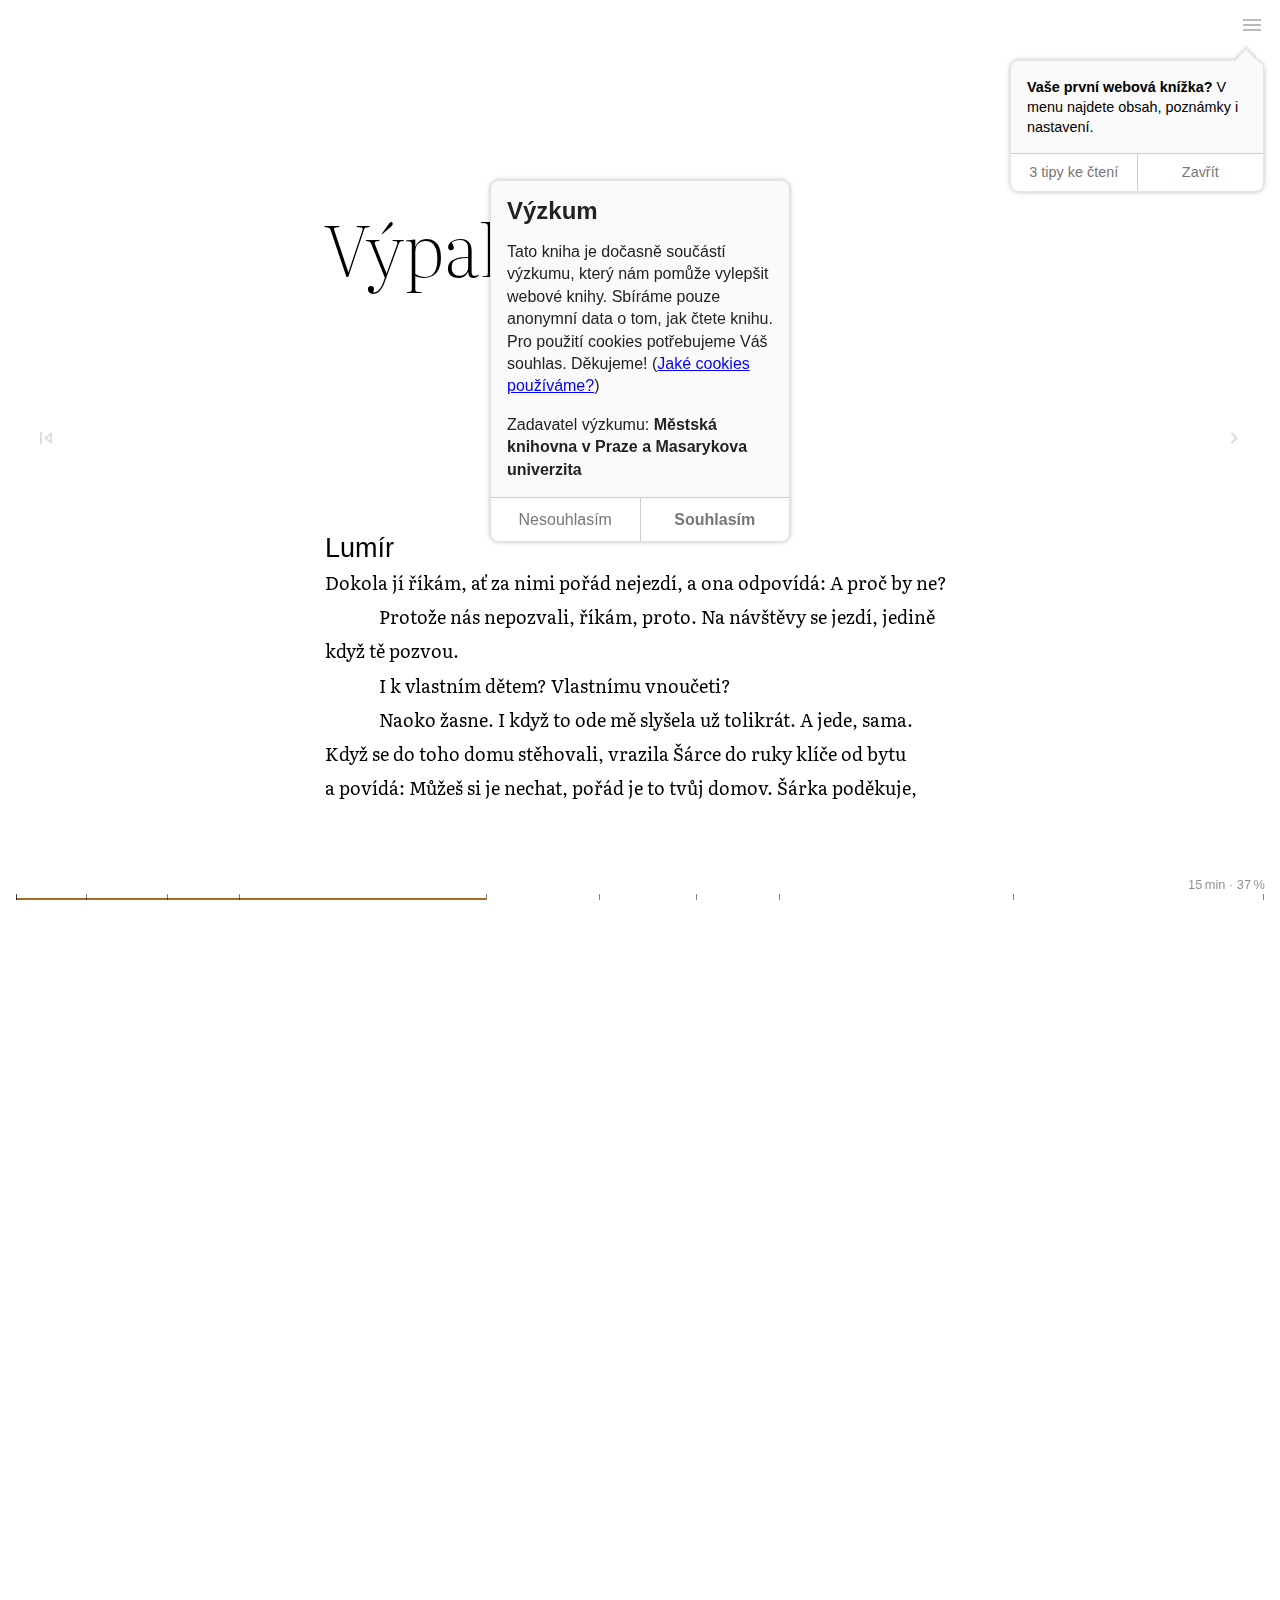
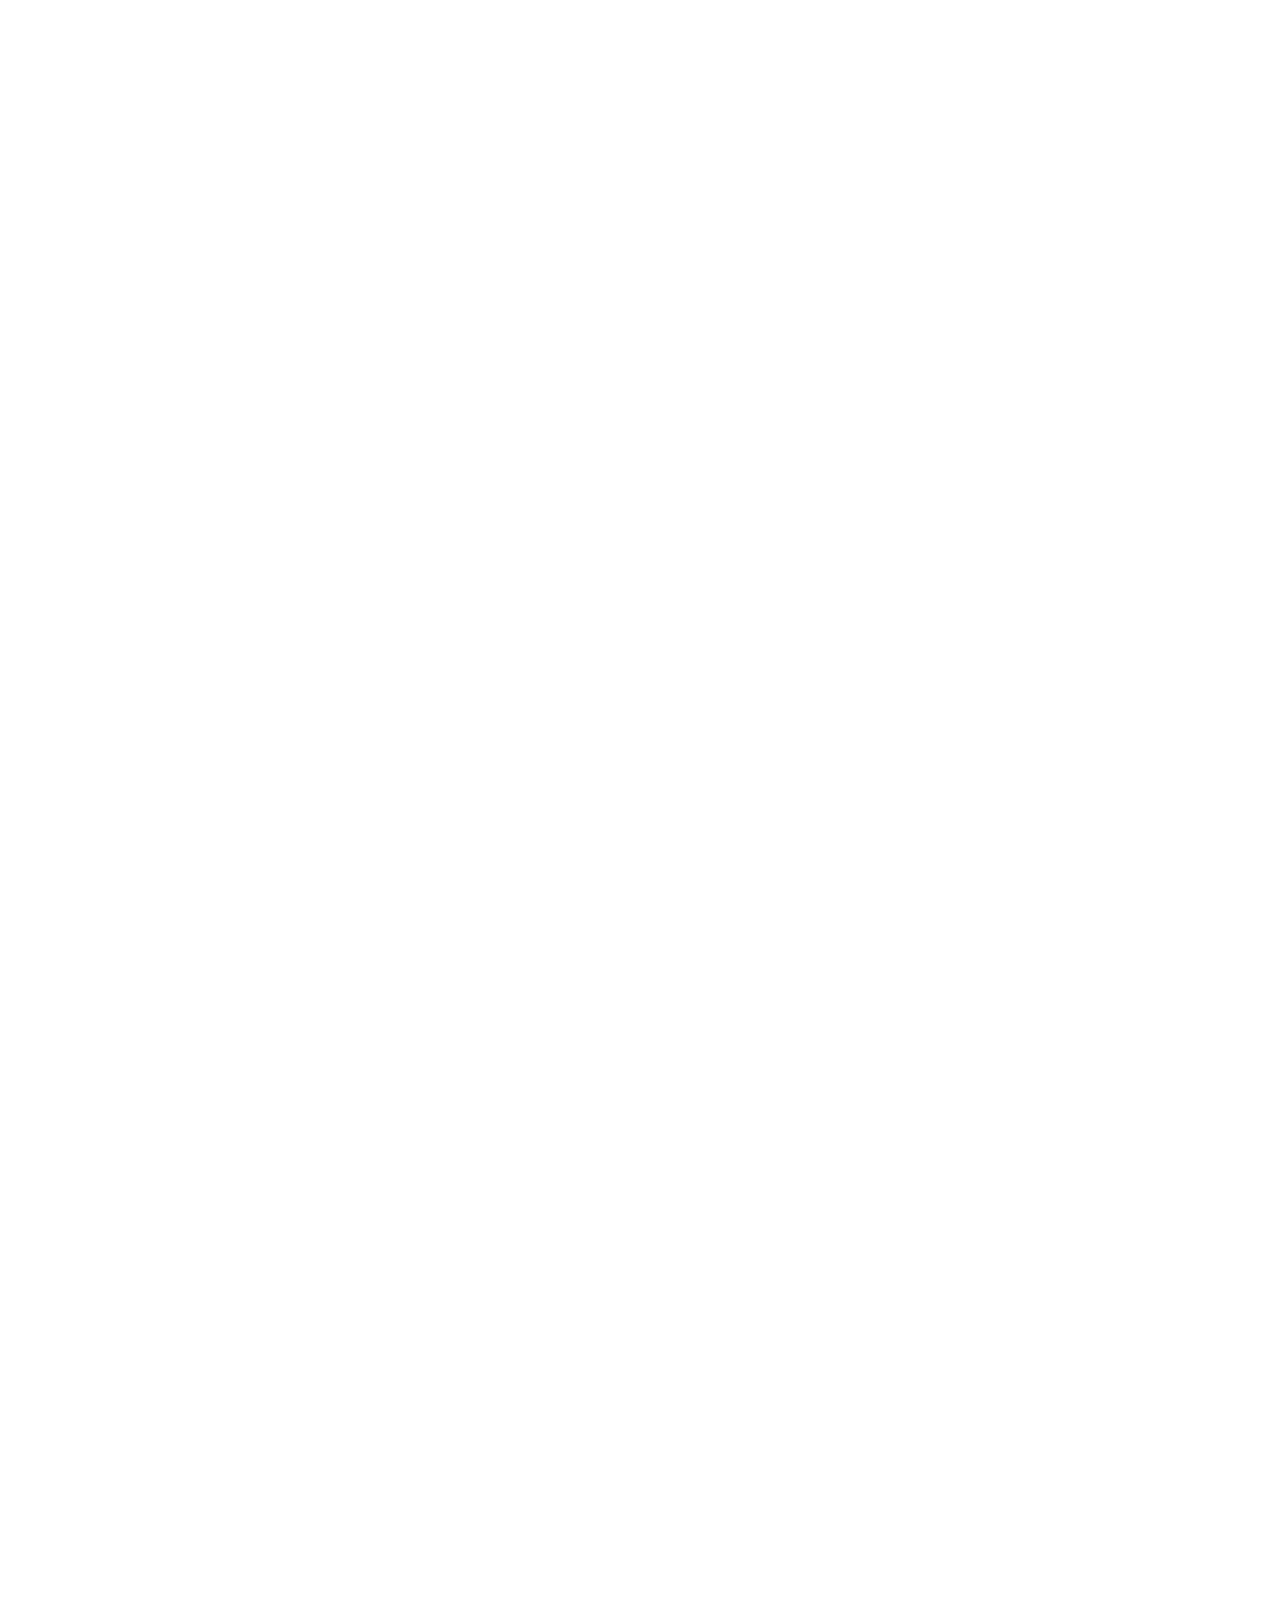
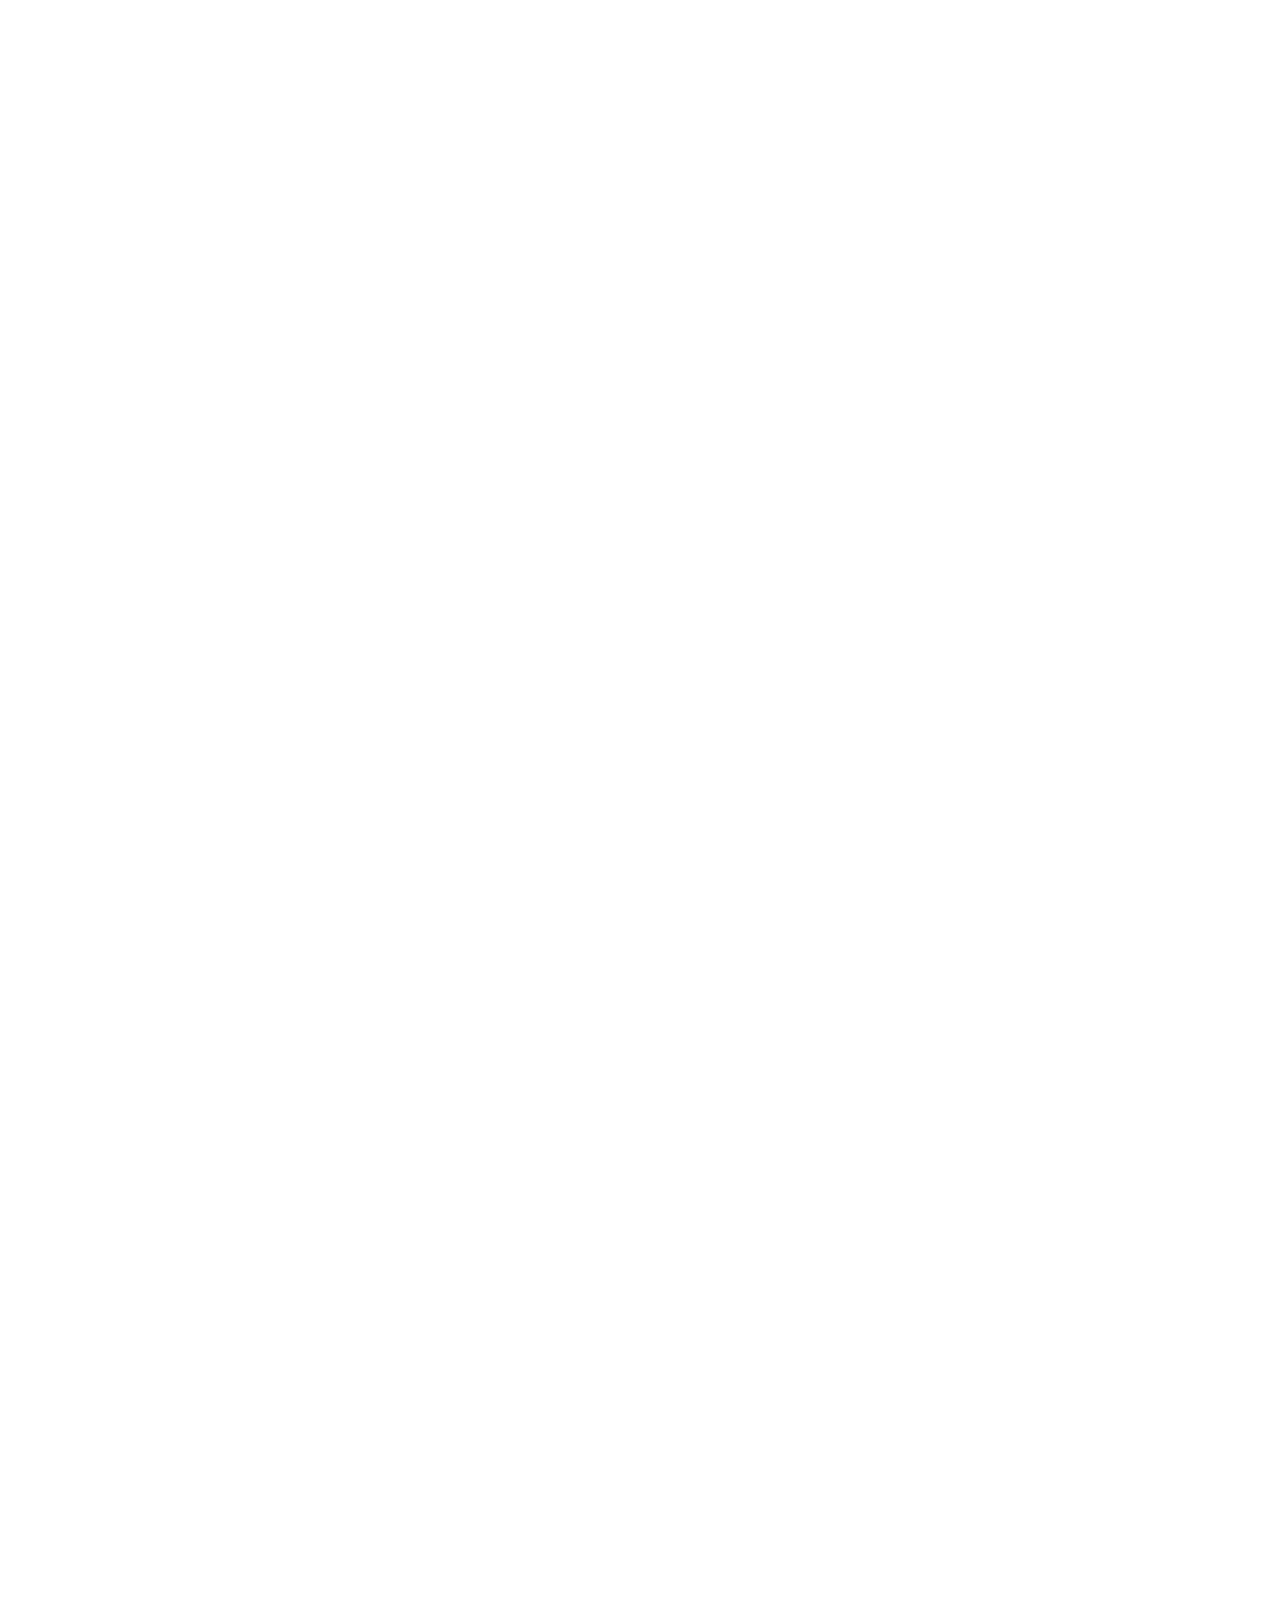
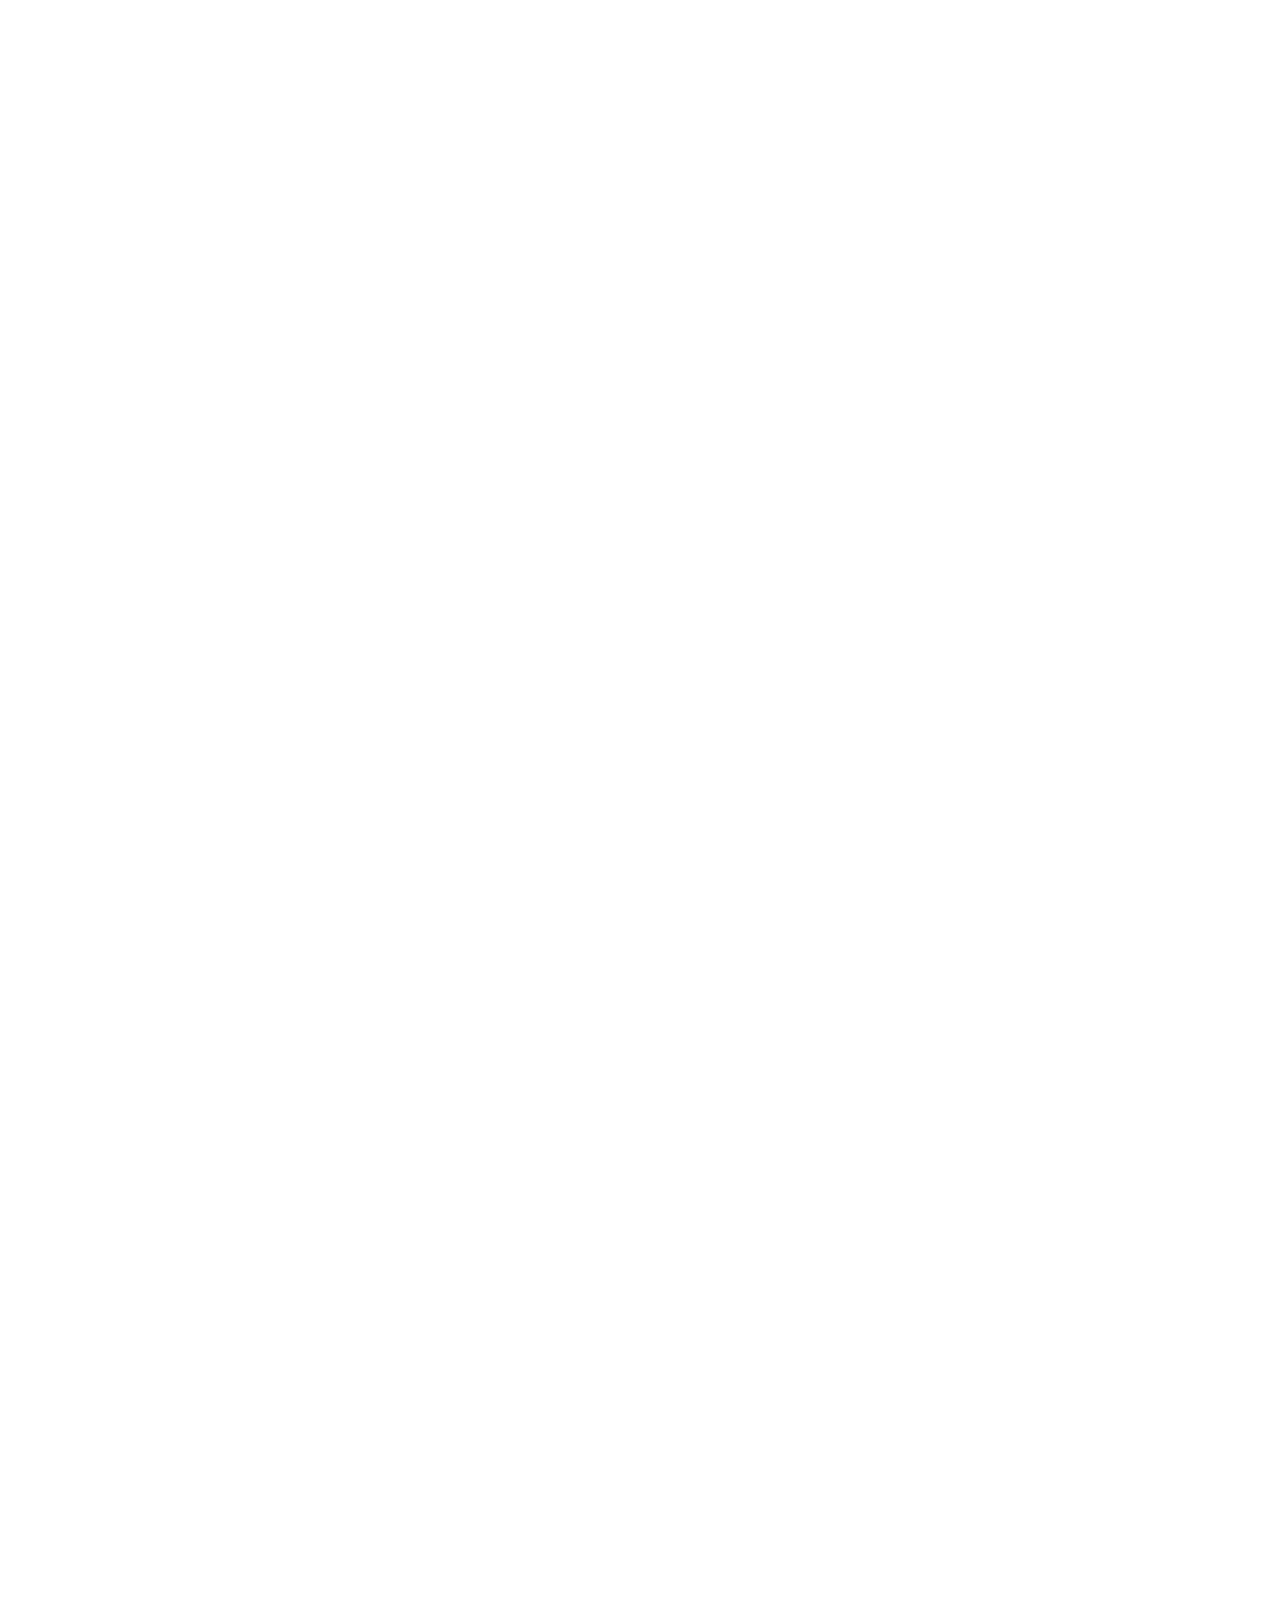
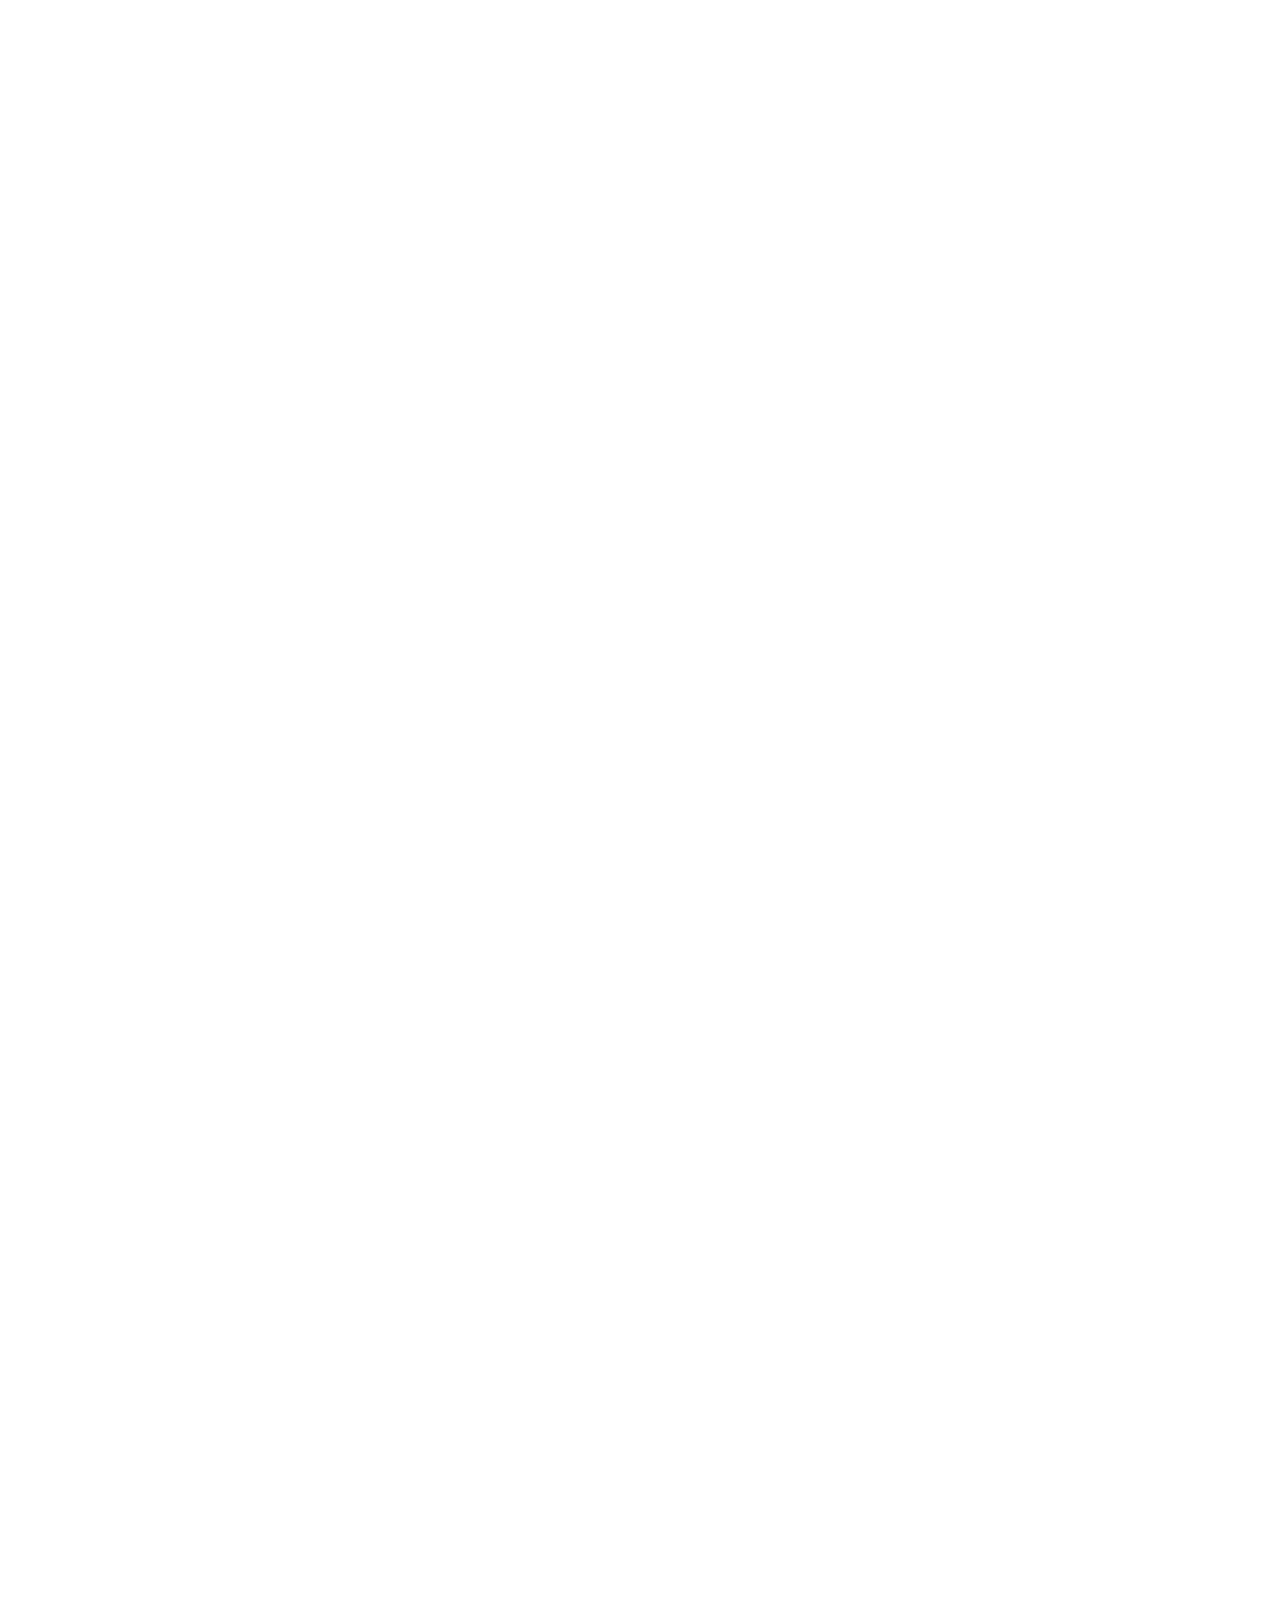
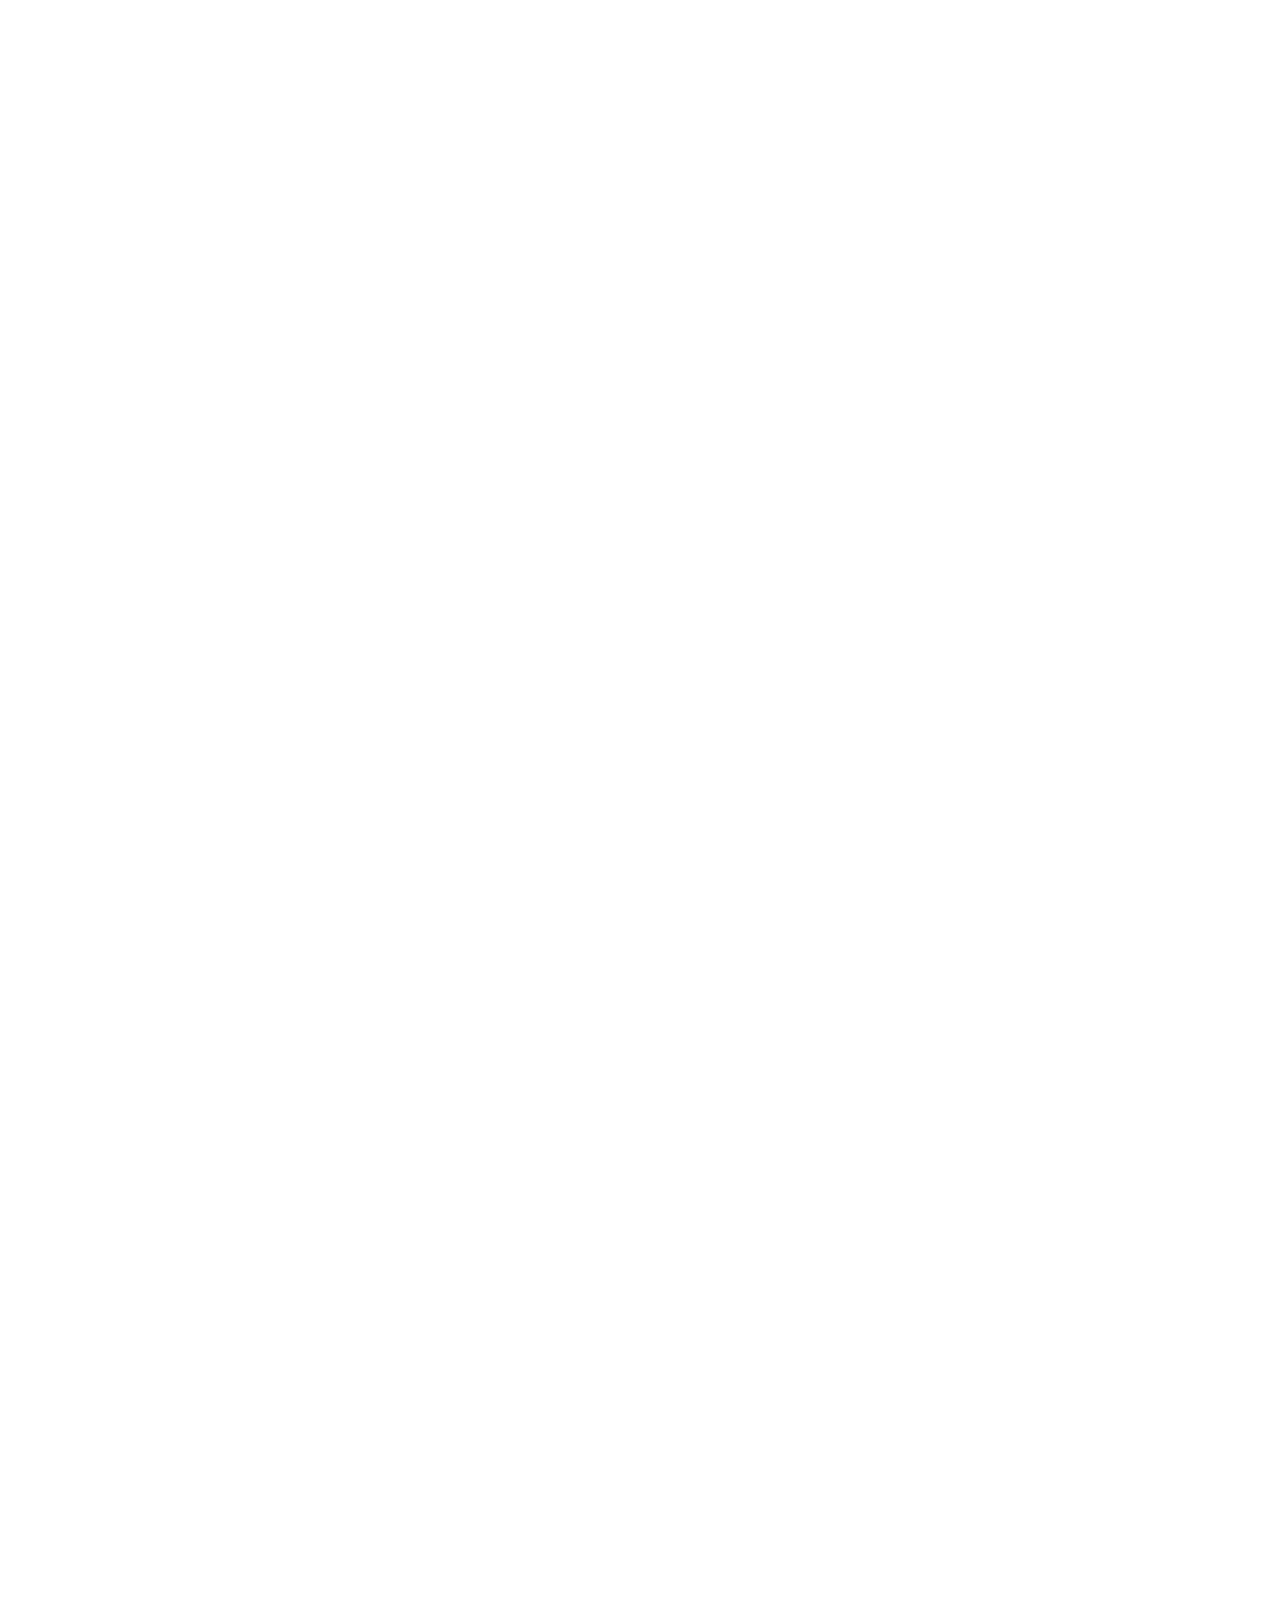
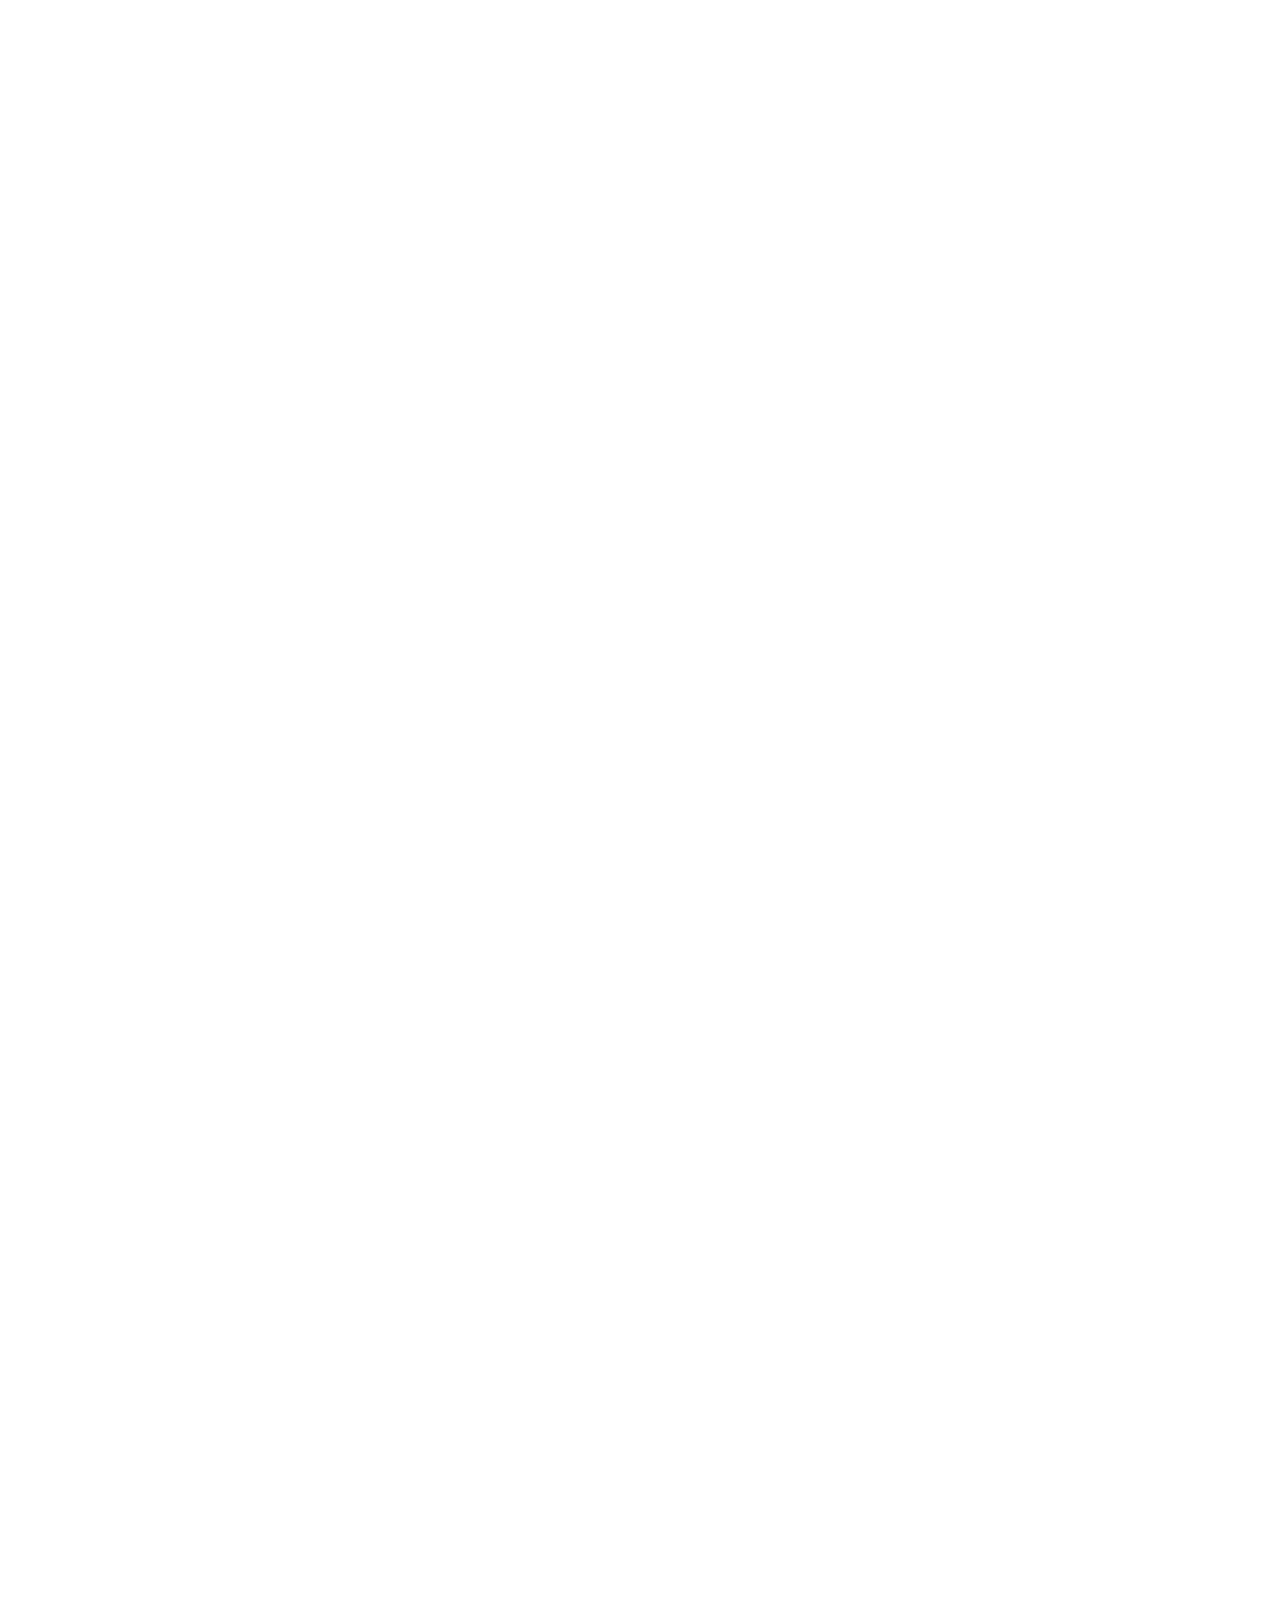
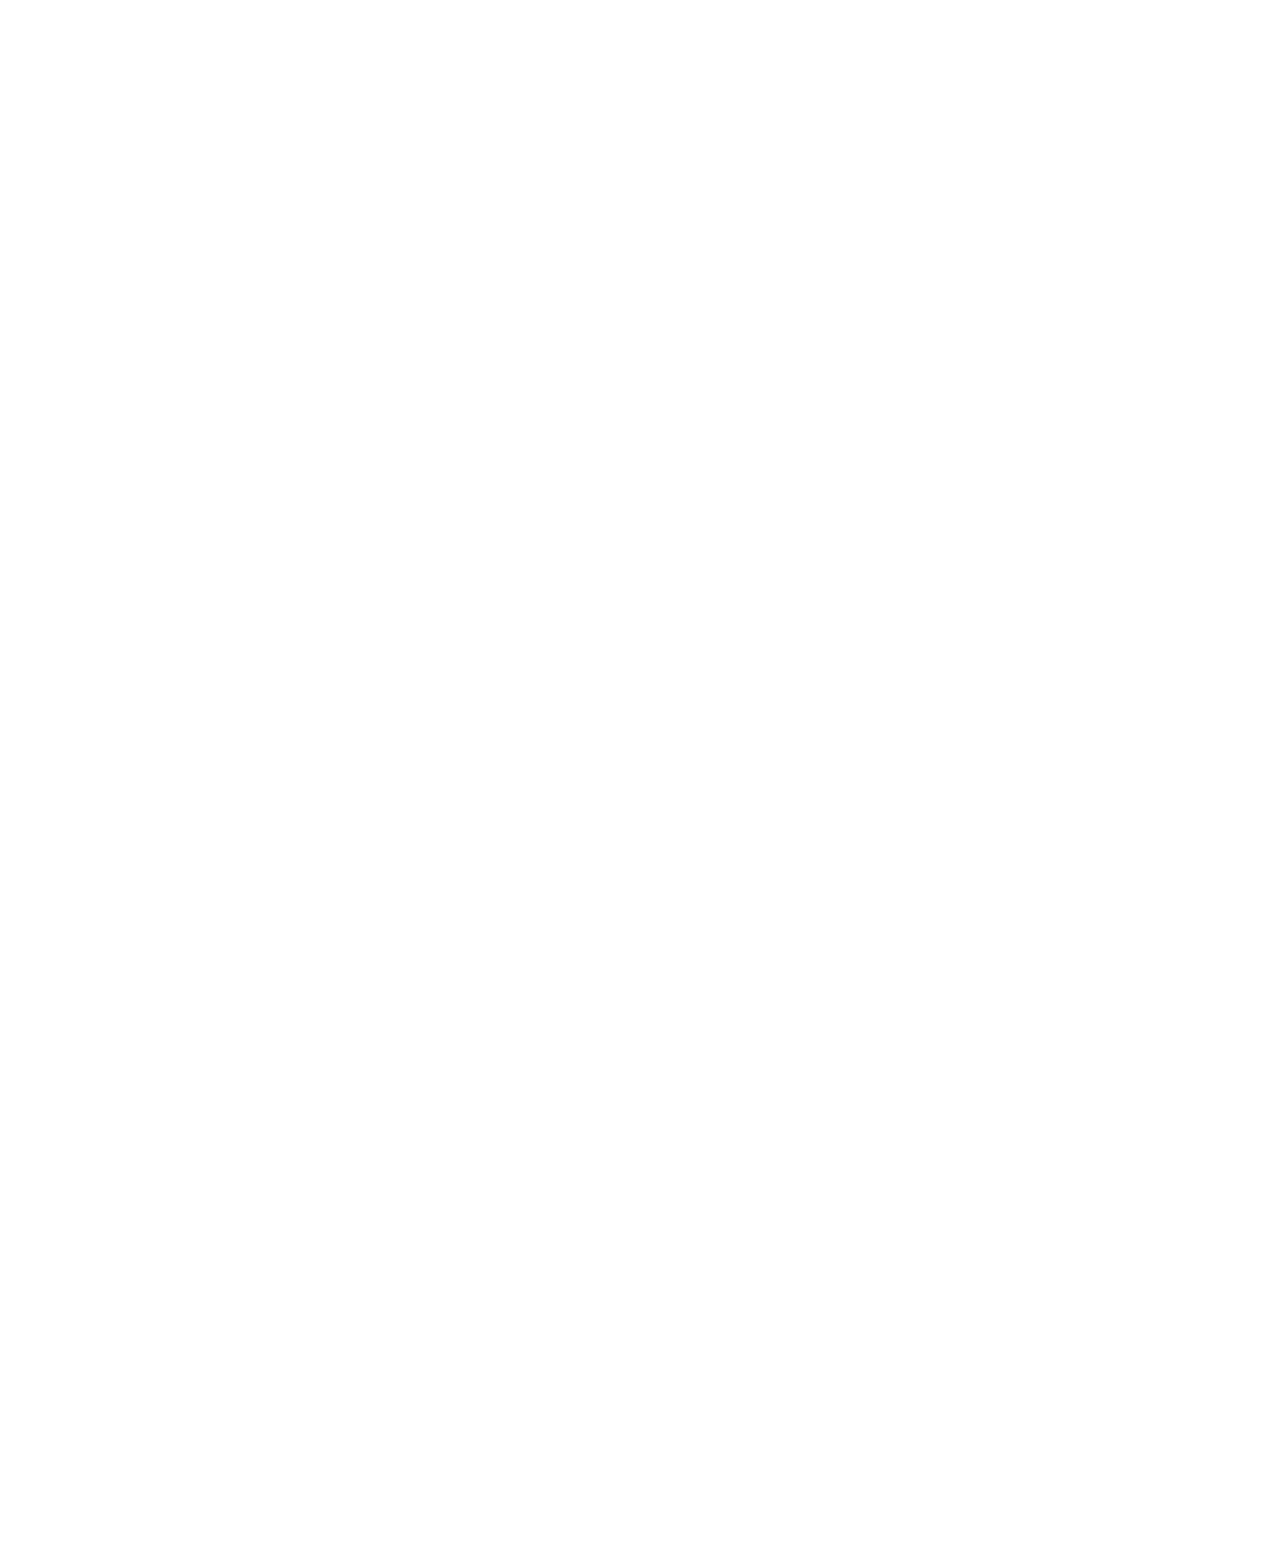
<file: blaznuv_kabat_009.html>
<!DOCTYPE html>
<html lang="cs">
  <head>
    <meta charset="utf-8">
    <meta name="viewport" content="width=device-width, initial-scale=1.0, shrink-to-fit=no">
    <meta name="apple-mobile-web-app-title" content="Výpal">
    <meta name="apple-mobile-web-app-capable" content="yes">
    <title>Výpal</title>
    <link rel="stylesheet" href="./style/style.min.css" media="screen" integrity="sha256-WpWT1LW/FMDG4tRw6TOHnGRC6XZrL/FNwHKhIorB2bg=">
    <meta name="nb-research" content="Tato kniha je dočasně součástí výzkumu, který nám pomůže vylepšit webové knihy. Sbíráme pouze anonymní data o tom, jak čtete knihu. Pro použití cookies potřebujeme Váš souhlas. Děkujeme! (<a href='https://www.mlp.cz/cz/o-knihovne/cisla-dokumenty-povinne-informace/povinne-dostupne-informace/cookies/'>Jaké cookies používáme?</a>)">
    <meta name="nb-research-orgs" content="Městská knihovna v Praze a Masarykova univerzita">
    <meta name="nb-research-ga" content="UA-187132260-1">
    <link rel="icon" type="image/x-icon" href="./assets/favicon.ico">
    <link rel="icon" type="image/png" sizes="16x16" href="./assets/favicon-16x16.png">
    <link rel="icon" type="image/png" sizes="32x32" href="./assets/favicon-32x32.png">
    <link rel="icon" type="image/png" sizes="48x48" href="./assets/favicon-48x48.png">
    <link rel="manifest" href="./assets/manifest.webmanifest">
    <meta name="mobile-web-app-capable" content="yes">
    <meta name="theme-color" content="#A86828">
    <meta name="application-name" content="Martin Fahrner: Bláznův kabát">
    <link rel="apple-touch-icon" sizes="57x57" href="./assets/apple-touch-icon-57x57.png">
    <link rel="apple-touch-icon" sizes="60x60" href="./assets/apple-touch-icon-60x60.png">
    <link rel="apple-touch-icon" sizes="72x72" href="./assets/apple-touch-icon-72x72.png">
    <link rel="apple-touch-icon" sizes="76x76" href="./assets/apple-touch-icon-76x76.png">
    <link rel="apple-touch-icon" sizes="114x114" href="./assets/apple-touch-icon-114x114.png">
    <link rel="apple-touch-icon" sizes="120x120" href="./assets/apple-touch-icon-120x120.png">
    <link rel="apple-touch-icon" sizes="144x144" href="./assets/apple-touch-icon-144x144.png">
    <link rel="apple-touch-icon" sizes="152x152" href="./assets/apple-touch-icon-152x152.png">
    <link rel="apple-touch-icon" sizes="167x167" href="./assets/apple-touch-icon-167x167.png">
    <link rel="apple-touch-icon" sizes="180x180" href="./assets/apple-touch-icon-180x180.png">
    <link rel="apple-touch-icon" sizes="1024x1024" href="./assets/apple-touch-icon-1024x1024.png">
    <meta name="apple-mobile-web-app-capable" content="yes">
    <meta name="apple-mobile-web-app-status-bar-style" content="black-translucent">
    <meta name="apple-mobile-web-app-title" content="Bláznův kabát">
    <meta property="og:title" content="Bláznův kabát">
    <meta property="og:type" content="book">
    <meta property="og:book:author" content="Martin Fahrner">
    <meta property="twitter:title" content="Martin Fahrner: Bláznův kabát">
    <meta property="og:image" content="./assets/cover-1200x620.png">
    <meta property="twitter:image" content="./assets/cover-1200x1200.png">
    <link rel="index" href="./index.html">
    <link rel="license" href="./license.html">
    <link rel="publication" href="./manifest.json" id="manifest">
    <link rel="about" href="about.html">
    <link rel="prev" href="./blaznuv_kabat_008.html">
    <link rel="next" href="./blaznuv_kabat_010.html">
    <meta name="nb-order" content="5">
    <link rel="self" href="blaznuv_kabat_009.html">
    <meta name="nb-identifier" content="fahrner-blaznuv-kabat-2f74332">
    <meta name="nb-role" content="chapter">
  </head>
  <body class="content-prose nb-role-chapter nb-custom-style" data-nb-words="3822" data-nb-chars="21394">
    <nav role="doc-toc">
      <ul class="plain section">
        <li><a href="blaznuv_kabat_005.html">Temná komora</a>
          <ol class="headings-toc">
            <li><a href="blaznuv_kabat_005.html#šárka">Šárka</a></li>
            <li><a href="blaznuv_kabat_005.html#radek">Radek</a></li>
            <li><a href="blaznuv_kabat_005.html#lumír">Lumír</a></li>
            <li><a href="blaznuv_kabat_005.html#radek-1">Radek</a></li>
            <li><a href="blaznuv_kabat_005.html#šárka-1">Šárka</a></li>
            <li><a href="blaznuv_kabat_005.html#lumír-1">Lumír</a></li>
            <li><a href="blaznuv_kabat_005.html#radek-2">Radek</a></li>
            <li><a href="blaznuv_kabat_005.html#lumír-2">Lumír</a></li>
            <li><a href="blaznuv_kabat_005.html#šárka-2">Šárka</a></li>
            <li><a href="blaznuv_kabat_005.html#radek-3">Radek</a></li>
            <li><a href="blaznuv_kabat_005.html#šárka-3">Šárka</a></li>
            <li><a href="blaznuv_kabat_005.html#lumír-3">Lumír</a></li>
            <li><a href="blaznuv_kabat_005.html#šárka-4">Šárka</a></li>
            <li><a href="blaznuv_kabat_005.html#lumír-4">Lumír</a></li>
          </ol>
        </li>
        <li><a href="blaznuv_kabat_006.html">Proměny</a>
          <ol class="headings-toc">
            <li><a href="blaznuv_kabat_006.html#lumír">Lumír</a></li>
            <li><a href="blaznuv_kabat_006.html#šárka">Šárka</a></li>
            <li><a href="blaznuv_kabat_006.html#lumír-1">Lumír</a></li>
            <li><a href="blaznuv_kabat_006.html#šárka-1">Šárka</a></li>
            <li><a href="blaznuv_kabat_006.html#lumír-2">Lumír</a></li>
            <li><a href="blaznuv_kabat_006.html#šárka-2">Šárka</a></li>
            <li><a href="blaznuv_kabat_006.html#lumír-3">Lumír</a></li>
            <li><a href="blaznuv_kabat_006.html#šárka-3">Šárka</a></li>
            <li><a href="blaznuv_kabat_006.html#lumír-4">Lumír</a></li>
          </ol>
        </li>
        <li><a href="blaznuv_kabat_007.html">Rande</a>
          <ol class="headings-toc">
            <li><a href="blaznuv_kabat_007.html#anežka">Anežka</a></li>
            <li><a href="blaznuv_kabat_007.html#pepík">Pepík</a></li>
            <li><a href="blaznuv_kabat_007.html#anežka-1">Anežka</a></li>
            <li><a href="blaznuv_kabat_007.html#radek">Radek</a></li>
            <li><a href="blaznuv_kabat_007.html#šárka">Šárka</a></li>
            <li><a href="blaznuv_kabat_007.html#pepík-1">Pepík</a></li>
            <li><a href="blaznuv_kabat_007.html#anežka-2">Anežka</a></li>
            <li><a href="blaznuv_kabat_007.html#pepík-2">Pepík</a></li>
            <li><a href="blaznuv_kabat_007.html#anežka-3">Anežka</a></li>
            <li><a href="blaznuv_kabat_007.html#šárka-1">Šárka</a></li>
            <li><a href="blaznuv_kabat_007.html#radek-1">Radek</a></li>
            <li><a href="blaznuv_kabat_007.html#pepík-3">Pepík</a></li>
          </ol>
        </li>
        <li><a href="blaznuv_kabat_008.html">Bláznův kabát</a>
          <ol class="headings-toc">
            <li><a href="blaznuv_kabat_008.html#heinrich">Heinrich</a></li>
            <li><a href="blaznuv_kabat_008.html#radek">Radek</a></li>
            <li><a href="blaznuv_kabat_008.html#heinrich-1">Heinrich</a></li>
            <li><a href="blaznuv_kabat_008.html#radek-1">Radek</a></li>
            <li><a href="blaznuv_kabat_008.html#šárka">Šárka</a></li>
            <li><a href="blaznuv_kabat_008.html#heinrich-2">Heinrich</a></li>
            <li><a href="blaznuv_kabat_008.html#radek-2">Radek</a></li>
            <li><a href="blaznuv_kabat_008.html#šárka-1">Šárka</a></li>
            <li><a href="blaznuv_kabat_008.html#heinrich-3">Heinrich</a></li>
            <li><a href="blaznuv_kabat_008.html#radek-3">Radek</a></li>
            <li><a href="blaznuv_kabat_008.html#heinrich-4">Heinrich</a></li>
            <li><a href="blaznuv_kabat_008.html#radek-4">Radek</a></li>
            <li><a href="blaznuv_kabat_008.html#šárka-2">Šárka</a></li>
            <li><a href="blaznuv_kabat_008.html#heinrich-5">Heinrich</a></li>
            <li><a href="blaznuv_kabat_008.html#radek-5">Radek</a></li>
            <li><a href="blaznuv_kabat_008.html#heinrich-6">Heinrich</a></li>
            <li><a href="blaznuv_kabat_008.html#radek-6">Radek</a></li>
            <li><a href="blaznuv_kabat_008.html#heinrich-7">Heinrich</a></li>
            <li><a href="blaznuv_kabat_008.html#radek-7">Radek</a></li>
            <li><a href="blaznuv_kabat_008.html#šárka-3">Šárka</a></li>
            <li><a href="blaznuv_kabat_008.html#radek-8">Radek</a></li>
            <li><a href="blaznuv_kabat_008.html#šárka-4">Šárka</a></li>
            <li><a href="blaznuv_kabat_008.html#radek-9">Radek</a></li>
          </ol>
        </li>
        <li><a href="blaznuv_kabat_009.html">Výpal</a>
          <ol class="headings-toc">
            <li><a href="blaznuv_kabat_009.html#lumír">Lumír</a></li>
            <li><a href="blaznuv_kabat_009.html#radek">Radek</a></li>
            <li><a href="blaznuv_kabat_009.html#šárka">Šárka</a></li>
            <li><a href="blaznuv_kabat_009.html#světlana">Světlana</a></li>
            <li><a href="blaznuv_kabat_009.html#radek-1">Radek</a></li>
            <li><a href="blaznuv_kabat_009.html#šárka-1">Šárka</a></li>
            <li><a href="blaznuv_kabat_009.html#lumír-1">Lumír</a></li>
            <li><a href="blaznuv_kabat_009.html#světlana-1">Světlana</a></li>
            <li><a href="blaznuv_kabat_009.html#lumír-2">Lumír</a></li>
            <li><a href="blaznuv_kabat_009.html#radek-2">Radek</a></li>
            <li><a href="blaznuv_kabat_009.html#šárka-2">Šárka</a></li>
            <li><a href="blaznuv_kabat_009.html#lumír-3">Lumír</a></li>
            <li><a href="blaznuv_kabat_009.html#radek-3">Radek</a></li>
          </ol>
        </li>
        <li><a href="blaznuv_kabat_010.html">Bruslař</a>
          <ol class="headings-toc">
            <li><a href="blaznuv_kabat_010.html#bruslař">Bruslař</a></li>
            <li><a href="blaznuv_kabat_010.html#sofia">Sofia</a></li>
            <li><a href="blaznuv_kabat_010.html#bruslař-1">Bruslař</a></li>
            <li><a href="blaznuv_kabat_010.html#sofia-1">Sofia</a></li>
            <li><a href="blaznuv_kabat_010.html#bruslař-2">Bruslař</a></li>
            <li><a href="blaznuv_kabat_010.html#sofia-2">Sofia</a></li>
            <li><a href="blaznuv_kabat_010.html#bruslař-3">Bruslař</a></li>
            <li><a href="blaznuv_kabat_010.html#sofia-3">Sofia</a></li>
            <li><a href="blaznuv_kabat_010.html#bruslař-4">Bruslař</a></li>
            <li><a href="blaznuv_kabat_010.html#sofia-4">Sofia</a></li>
            <li><a href="blaznuv_kabat_010.html#bruslař-5">Bruslař</a></li>
          </ol>
        </li>
        <li><a href="blaznuv_kabat_011.html">Plodné dny</a>
          <ol class="headings-toc">
            <li><a href="blaznuv_kabat_011.html#dominik">Dominik</a></li>
            <li><a href="blaznuv_kabat_011.html#naďa">Naďa</a></li>
            <li><a href="blaznuv_kabat_011.html#dominik-1">Dominik</a></li>
            <li><a href="blaznuv_kabat_011.html#naďa-1">Naďa</a></li>
            <li><a href="blaznuv_kabat_011.html#dominik-2">Dominik</a></li>
            <li><a href="blaznuv_kabat_011.html#naďa-2">Naďa</a></li>
            <li><a href="blaznuv_kabat_011.html#dominik-3">Dominik</a></li>
            <li><a href="blaznuv_kabat_011.html#naďa-3">Naďa</a></li>
            <li><a href="blaznuv_kabat_011.html#dominik-4">Dominik</a></li>
            <li><a href="blaznuv_kabat_011.html#naďa-4">Naďa</a></li>
            <li><a href="blaznuv_kabat_011.html#dominik-5">Dominik</a></li>
          </ol>
        </li>
        <li><a href="blaznuv_kabat_012.html">Muž jedoucí po vodě</a>
          <ol class="headings-toc">
            <li><a href="blaznuv_kabat_012.html#katarína">Katarína</a></li>
            <li><a href="blaznuv_kabat_012.html#radek">Radek</a></li>
            <li><a href="blaznuv_kabat_012.html#heinrich">Heinrich</a></li>
            <li><a href="blaznuv_kabat_012.html#katarína-1">Katarína</a></li>
            <li><a href="blaznuv_kabat_012.html#radek-1">Radek</a></li>
            <li><a href="blaznuv_kabat_012.html#heinrich-1">Heinrich</a></li>
            <li><a href="blaznuv_kabat_012.html#katarína-2">Katarína</a></li>
            <li><a href="blaznuv_kabat_012.html#radek-2">Radek</a></li>
            <li><a href="blaznuv_kabat_012.html#heinrich-2">Heinrich</a></li>
            <li><a href="blaznuv_kabat_012.html#katarína-3">Katarína</a></li>
            <li><a href="blaznuv_kabat_012.html#heinrich-3">Heinrich</a></li>
            <li><a href="blaznuv_kabat_012.html#radek-3">Radek</a></li>
            <li><a href="blaznuv_kabat_012.html#katarína-4">Katarína</a></li>
            <li><a href="blaznuv_kabat_012.html#radek-4">Radek</a></li>
            <li><a href="blaznuv_kabat_012.html#katarína-5">Katarína</a></li>
            <li><a href="blaznuv_kabat_012.html#radek-5">Radek</a></li>
            <li><a href="blaznuv_kabat_012.html#katarína-6">Katarína</a></li>
            <li><a href="blaznuv_kabat_012.html#heinrich-4">Heinrich</a></li>
            <li><a href="blaznuv_kabat_012.html#katarína-7">Katarína</a></li>
            <li><a href="blaznuv_kabat_012.html#radek-6">Radek</a></li>
          </ol>
        </li>
        <li><a href="blaznuv_kabat_013.html">Rychlovlak</a>
          <ol class="headings-toc">
            <li><a href="blaznuv_kabat_013.html#bruslař">Bruslař</a></li>
            <li><a href="blaznuv_kabat_013.html#lumír">Lumír</a></li>
            <li><a href="blaznuv_kabat_013.html#bruslař-1">Bruslař</a></li>
            <li><a href="blaznuv_kabat_013.html#katarína">Katarína</a></li>
            <li><a href="blaznuv_kabat_013.html#šárka">Šárka</a></li>
            <li><a href="blaznuv_kabat_013.html#bruslař-2">Bruslař</a></li>
            <li><a href="blaznuv_kabat_013.html#rudi">Rudi</a></li>
          </ol>
        </li>
      </ul>
    </nav>
    <div id="ui-content">
    </div>
    <div class="content">
      <main>
        <nav class="begin-nav">
          <ul>
            <li><a href="./index.html#" rel="index">Titulní strana</a></li>
            <li><a href="./blaznuv_kabat_008.html#chapter-end" rel="prev">← Předchozí kapitola</a></li>
          </ul>
        </nav><a id="chapter-start"></a>
        <h1 class="chunk" data-nb-ref-number="1" data-nb-words="1" data-nb-chars="5"><span class="idea" data-nb-ref-number="1" id="idea1" data-nb-words="1" data-nb-chars="5">Výpal</span></h1>
        <section>
          <h2 id="lumír" class="chunk" data-nb-ref-number="2" data-nb-words="1" data-nb-chars="5"><span class="idea" data-nb-ref-number="2" id="idea2" data-nb-words="1" data-nb-chars="5">Lumír</span></h2>
          <p class="chunk" data-nb-ref-number="3" data-nb-words="15" data-nb-chars="72"><span class="idea" data-nb-ref-number="3" id="idea3" data-nb-words="15" data-nb-chars="72">Dokola jí&nbsp;říkám, ať&nbsp;za&nbsp;nimi pořád nejezdí, a&nbsp;ona odpovídá: A&nbsp;proč by&nbsp;ne?</span></p>
          <p class="chunk" data-nb-ref-number="4" data-nb-words="13" data-nb-chars="81"><span class="idea" data-nb-ref-number="4" id="idea4" data-nb-words="13" data-nb-chars="81">Protože nás nepozvali, říkám, proto. Na&nbsp;návštěvy se&nbsp;jezdí, jedině když tě&nbsp;pozvou.</span></p>
          <p class="chunk" data-nb-ref-number="5" data-nb-words="6" data-nb-chars="39"><span class="idea" data-nb-ref-number="5" id="idea5" data-nb-words="6" data-nb-chars="39">I&nbsp;k&nbsp;vlastním dětem? Vlastnímu vnoučeti?</span></p>
          <p class="chunk" data-nb-ref-number="6" data-nb-words="63" data-nb-chars="317"><span class="idea" data-nb-ref-number="6" id="idea6" data-nb-words="63" data-nb-chars="317">Naoko žasne. I&nbsp;když to&nbsp;ode mě&nbsp;slyšela už&nbsp;tolikrát. A&nbsp;jede, sama. Když se&nbsp;do&nbsp;toho domu stěhovali, vrazila Šárce do&nbsp;ruky klíče od&nbsp;bytu a&nbsp;povídá: Můžeš si&nbsp;je&nbsp;nechat, pořád je&nbsp;to&nbsp;tvůj domov. Šárka poděkuje, dá&nbsp;klíče do&nbsp;tašky, odchází. Vidím na&nbsp;tý&nbsp;svý ženě, že&nbsp;se&nbsp;úplně kroutí, a&nbsp;pak za&nbsp;ní&nbsp;volá: Vy&nbsp;nám svoje klíče nedáte?</span></p>
          <p class="chunk" data-nb-ref-number="7" data-nb-words="18" data-nb-chars="109"><span class="idea" data-nb-ref-number="7" id="idea7" data-nb-words="18" data-nb-chars="109">Holka se&nbsp;vrátí, chvíli na&nbsp;ni&nbsp;nerozhodně kouká, pak si&nbsp;dodá odvahu: Můžete kdykoliv přijet. Ale jako návštěva.</span></p>
          <p class="chunk" data-nb-ref-number="8" data-nb-words="5" data-nb-chars="31"><span class="idea" data-nb-ref-number="8" id="idea8" data-nb-words="5" data-nb-chars="31">Máma otevře pusu, ani nehlesne.</span></p>
          <p class="chunk" data-nb-ref-number="9" data-nb-words="12" data-nb-chars="62"><span class="idea" data-nb-ref-number="9" id="idea9" data-nb-words="12" data-nb-chars="62">Šárka se&nbsp;ptá, jestli teda chce ty&nbsp;klíče vrátit. Stará ani muk.</span></p>
          <p class="chunk" data-nb-ref-number="10" data-nb-words="22" data-nb-chars="119"><span class="idea" data-nb-ref-number="10" id="idea10" data-nb-words="22" data-nb-chars="119">Teprve když odjedou, dá&nbsp;se&nbsp;do&nbsp;toho: To&nbsp;ten gauner! Ten povaleč! No&nbsp;tohle…! Mně! Nám! Tak dělej něco?! Co&nbsp;budeme dělat?!</span></p>
          <p class="chunk" data-nb-ref-number="11" data-nb-words="7" data-nb-chars="43"><span class="idea" data-nb-ref-number="11" id="idea11" data-nb-words="7" data-nb-chars="43">Nic, pokrčím rameny. Chtějí mít svůj život.</span></p>
          <p class="chunk" data-nb-ref-number="12" data-nb-words="6" data-nb-chars="35"><span class="idea" data-nb-ref-number="12" id="idea12" data-nb-words="6" data-nb-chars="35">Však uvidí. Bez nás chcípnou hlady.</span></p>
          <p class="chunk" data-nb-ref-number="13" data-nb-words="54" data-nb-chars="307"><span class="idea" data-nb-ref-number="13" id="idea13" data-nb-words="54" data-nb-chars="307">Vysvětluju jí, že&nbsp;je&nbsp;zrovna krize maloobchodu, že&nbsp;na&nbsp;trh vstoupili i&nbsp;u&nbsp;nás jako všude jinde Číňani se&nbsp;záplavou neuvěřitelně laciných věcí. Můžete si&nbsp;u&nbsp;nich koupit všechno a&nbsp;úplně nový, kdo by&nbsp;si&nbsp;u&nbsp;něj kupoval drahý zrestaurovaný krámy? Kdo se&nbsp;nechytil hned po&nbsp;revoluci, aby mohl vydržet ze&nbsp;zásob, položí se.</span></p>
          <p class="chunk" data-nb-ref-number="14" data-nb-words="155" data-nb-chars="937"><span class="idea" data-nb-ref-number="14" id="idea14" data-nb-words="155" data-nb-chars="937">Jednou jsem se&nbsp;nechal přemluvit, abych jel s&nbsp;ním, abych na&nbsp;něj dohlídnul. Přece není možný, že&nbsp;by&nbsp;nic neprodal. Bylo mi&nbsp;ho&nbsp;spíš líto. Nakonec jsem ho&nbsp;obdivoval. Něco prodat totiž znamená zaparkovat uprostřed pěší zóny, protože tam tyhle obchody bývají. Správně by&nbsp;měl člověk předem zajít na&nbsp;dopravní inspektorát a&nbsp;vystát si&nbsp;frontu na&nbsp;povolení do&nbsp;zákazu vjezdu, jenže pokud chcete za&nbsp;jeden den stihnout Frenštát, Jičín, Kopřivnici, Vsetín, Ostravu… Rovnou tam vjedete a&nbsp;doufáte, že&nbsp;budete mít štěstí. A&nbsp;často, zatímco nabízíte zboží prodavačce, která se&nbsp;tváří, že&nbsp;by&nbsp;vám udělala ohromnou milost, kdyby si&nbsp;od&nbsp;vás něco vzala, očkem sledujete, jak vám auto obcházejí policajti. Pokud je&nbsp;opravdu blbý den, může se&nbsp;stát, že&nbsp;neprodáte nic, projedete spoustu benzínu a&nbsp;dostanete od&nbsp;nich flastr. Starou rozčiluje, když se&nbsp;ho&nbsp;zastávám, ale jsem na&nbsp;jeho straně. Kroutí hlavou. Je&nbsp;to&nbsp;chlap, musí je&nbsp;přece uživit, my&nbsp;jsme se&nbsp;taky museli pěkně ohánět.</span></p>
          <h2 id="radek" class="chunk" data-nb-ref-number="15" data-nb-words="1" data-nb-chars="5"><span class="idea" data-nb-ref-number="15" id="idea15" data-nb-words="1" data-nb-chars="5">Radek</span></h2>
          <p class="chunk" data-nb-ref-number="16" data-nb-words="188" data-nb-chars="1134"><span class="idea" data-nb-ref-number="16" id="idea16" data-nb-words="188" data-nb-chars="1134">Na&nbsp;půdě ve&nbsp;slámě jsme našli spoustu haraburdí a&nbsp;taky zahrabanou krásnou starou skříň. Milé překvapení, když uvážíme, že&nbsp;to&nbsp;tady několikrát do&nbsp;roka vykradli. Odšroubovali i&nbsp;vypínače, jenom kabely nechali ve&nbsp;zdi. Výsledek nepřirozenýho života, který vedeme. Dřív se&nbsp;pracovalo doma, celá rodina byla v&nbsp;domě nebo okolo něj, pěkně spolu, pořád, koho by&nbsp;napadlo takový dům vykrást? Jakmile si&nbsp;myslíte, že&nbsp;potřebujete víc domů k&nbsp;životu, což je&nbsp;nepřirozený, jakmile některý máte jenom na&nbsp;víkend a&nbsp;přes týden ho&nbsp;necháváte prázdný, nevyužitý, vytváříte zbytečnost a&nbsp;nadbytek. Samozřejmě že&nbsp;to&nbsp;přitahuje zase nepřirozenost, jakou je&nbsp;krádež. Po&nbsp;schodech dolů skříň nejde. Lumír navrhne, že&nbsp;ji&nbsp;spustíme dvířkama z&nbsp;půdy na&nbsp;provaze, on&nbsp;bude spouštět a&nbsp;já zezdola přidržovat. Stojím tedy dole, na&nbsp;stole, a&nbsp;snažím se&nbsp;špičkama prstů dosáhnout na&nbsp;pomalu se&nbsp;sunoucí skříň, která se&nbsp;hrozně kýve. Lana se&nbsp;vysmeknou a&nbsp;plác. Ležím na&nbsp;zádech a&nbsp;skříň naplocho na&nbsp;mně. Kdyby to&nbsp;bylo v&nbsp;grotesce, kdybych byl Mickey Mouse, zůstal by&nbsp;po&nbsp;mně v&nbsp;hlíně důlek. Jenže nejsem a&nbsp;musím vstát a&nbsp;dělat jakoby nic, protože tchán je&nbsp;po&nbsp;infarktu a&nbsp;nesmí se&nbsp;rozčílit ani vyděsit.</span></p>
          <p class="chunk" data-nb-ref-number="17" data-nb-words="167" data-nb-chars="916"><span class="idea" data-nb-ref-number="17" id="idea17" data-nb-words="167" data-nb-chars="916">Horší je&nbsp;Šárčina máma, ta&nbsp;ji&nbsp;dokáže úplně zfanfrnět. Hlavně nechápe, proč jsme teda tak dlouho studovali, proč nás rodiče museli živit na&nbsp;školách. Říkám jí&nbsp;trpělivě, že&nbsp;smysl toho studia byl naučit se&nbsp;vnímat krásu a&nbsp;taky ji&nbsp;vytvářet. Obecně. Jenže ona se&nbsp;určitě jen chtěla vytahovat, že&nbsp;její dcera je&nbsp;kurátorka nebo rovnou ředitelka muzea. Když je&nbsp;to&nbsp;hodně špatný, je&nbsp;moje útočiště dílna. Mám pracovní stůl u&nbsp;okna a&nbsp;při práci koukám ven. Stojím, za&nbsp;oknem se&nbsp;míhají větve a&nbsp;je mi&nbsp;smutno, protože jsem myslel, že&nbsp;moje útočiště bude ona. Že&nbsp;Šárku budu držet kolem ramen a&nbsp;dívat se, jak za&nbsp;oknem raší pupeny, jak jsou listy zelené a&nbsp;pak se&nbsp;vybarvují, padají a&nbsp;objevují se&nbsp;další. Dívat se, jak se&nbsp;to&nbsp;střídá, a&nbsp;my stojíme pořád spolu, navždycky. Někdy na&nbsp;sebe křičíme. Já&nbsp;křičím, že&nbsp;jsem ty&nbsp;její rodiče nechtěl, jenom ji. Tak proč je&nbsp;tady musím snášet? Copak nevidí, že&nbsp;je&nbsp;to&nbsp;horší pokaždý, když se&nbsp;u&nbsp;nás její máma objeví?</span></p>
          <h2 id="šárka" class="chunk" data-nb-ref-number="18" data-nb-words="1" data-nb-chars="5"><span class="idea" data-nb-ref-number="18" id="idea18" data-nb-words="1" data-nb-chars="5">Šárka</span></h2>
          <p class="chunk" data-nb-ref-number="19" data-nb-words="242" data-nb-chars="1301"><span class="idea" data-nb-ref-number="19" id="idea19" data-nb-words="242" data-nb-chars="1301">Když otevřu dveře od&nbsp;komory, snažím se&nbsp;být připravená. Pak vás to&nbsp;tak nerozhodí. Snažím se&nbsp;věci neprožívat, jenom konstatovat. Takže brambory už&nbsp;nemáme. Ani těstoviny. Ale zbyla trocha rýže. Mohla bych jít k&nbsp;potoku a&nbsp;natrhat bršlici. Podle knížky, kterou mi&nbsp;dal k&nbsp;narozeninám, je&nbsp;bršlice jedlá. Když ji&nbsp;nasekám, podusím a&nbsp;smíchám s&nbsp;rýží, mohlo by&nbsp;to&nbsp;vypadat skoro jako rizoto. O&nbsp;malou starost nemám, ta&nbsp;má&nbsp;svůj sunar, ale my&nbsp;nebudeme mít co&nbsp;jíst. Měl by&nbsp;někam zajet. Ale ne&nbsp;někam, kde mu&nbsp;vezmou věci do&nbsp;komise, a&nbsp;když za&nbsp;půl roku přijede, tváří se&nbsp;zkroušeně, že&nbsp;mu&nbsp;nic dát nemůžou, protože od&nbsp;rána nic neprodali a&nbsp;mají prázdnou pokladnu. Teď už&nbsp;opravdu potřebujeme prodat něco za&nbsp;hotový. Udělám čaj a&nbsp;zkusím ho&nbsp;k&nbsp;něčemu dokopat. Je&nbsp;to&nbsp;těžký. Podívá se&nbsp;mi&nbsp;těma svýma zářivýma, vyrovnanýma, spokojenýma kukadlama vždycky do&nbsp;očí, dlouho se&nbsp;mi&nbsp;do&nbsp;nich dívá a&nbsp;já se&nbsp;snažím, aby chápal taky on&nbsp;mě, aby ta&nbsp;jistota pohasla, ovšem ona nepohasne, ale ani v&nbsp;mých očích se&nbsp;neobjeví to, co&nbsp;v&nbsp;nich má&nbsp;on. Vidí to&nbsp;a&nbsp;obejme mě. A&nbsp;dělá: Pšššt… Začne se&nbsp;se&nbsp;mnou kývat a&nbsp;točit. Pšššt… neboj… máme se&nbsp;rádi a&nbsp;jsme spolu… malá je&nbsp;zdravá a&nbsp;spí v&nbsp;kočárku… všichni jsme spolu a&nbsp;máme na&nbsp;sebe čas… to&nbsp;je&nbsp;to&nbsp;největší na&nbsp;světě, všechno ostatní je&nbsp;jedno… To&nbsp;vždycky říká. Nebo jak mluví o&nbsp;tom, že&nbsp;se&nbsp;zrovna máme dělit se&nbsp;Slovákama:</span></p>
          <p class="chunk" data-nb-ref-number="20" data-nb-words="74" data-nb-chars="435"><span class="idea" data-nb-ref-number="20" id="idea20" data-nb-words="74" data-nb-chars="435">Poperou se&nbsp;dva chlapi někde v&nbsp;pohraniční hospodě, jeden bude Slovák, druhý Čech, noviny to&nbsp;rozmáznou… budou psát, že&nbsp;bijou nás Čechy… u&nbsp;nich zas, že&nbsp;bijou Slováky… novináři se&nbsp;zaradují, že&nbsp;to&nbsp;zvýší náklad, protože bude o&nbsp;čem psát, pak pojedeme nakoupit a&nbsp;u&nbsp;první benzínky může stát blbec se&nbsp;samopalem. Pojedeme příště a&nbsp;může tam být kulometný hnízdo, někdo přijde, posadí nás někam a&nbsp;pojedeme každý jinam… pšššt… pšššt… teď jsme spolu.</span></p>
          <p class="chunk" data-nb-ref-number="21" data-nb-words="73" data-nb-chars="375"><span class="idea" data-nb-ref-number="21" id="idea21" data-nb-words="73" data-nb-chars="375">Někdy se&nbsp;z&nbsp;toho úplně rozbrečím. Brečím a&nbsp;brečím a&nbsp;on mě&nbsp;utěšuje, dokud to&nbsp;nepřejde, a&nbsp;pak je&nbsp;pár dnů klid. Ale to&nbsp;neznamená, že&nbsp;bych s&nbsp;ním souhlasila. A&nbsp;dokonce to&nbsp;ani neznamená, že&nbsp;bych mu&nbsp;úplně rozuměla. Já&nbsp;nemám jen strach, že&nbsp;nebudeme mít co&nbsp;jíst, že&nbsp;je&nbsp;malá pořád ještě slabá, že&nbsp;pláče, když se&nbsp;nad ní&nbsp;naklání babička. Taky mám hrozný strach z&nbsp;toho, že&nbsp;se&nbsp;nějak změnil.</span></p>
          <h2 id="světlana" class="chunk" data-nb-ref-number="22" data-nb-words="1" data-nb-chars="8"><span class="idea" data-nb-ref-number="22" id="idea22" data-nb-words="1" data-nb-chars="8">Světlana</span></h2>
          <p class="chunk" data-nb-ref-number="23" data-nb-words="182" data-nb-chars="1012"><span class="idea" data-nb-ref-number="23" id="idea23" data-nb-words="182" data-nb-chars="1012">Holčičko moje milovaná, kdybys věděla, jakou mi&nbsp;dá&nbsp;práci se&nbsp;na&nbsp;to&nbsp;koukat a&nbsp;dělat jakoby nic. Tohle přece není život, co&nbsp;vedete, v&nbsp;takovým prostředí, v&nbsp;takový díře. A&nbsp;jestli si&nbsp;myslíš, že&nbsp;to&nbsp;bude lepší, tak nebude, to&nbsp;já&nbsp;si&nbsp;myslela taky. Muset si&nbsp;říkat o&nbsp;každý punčocháče, o&nbsp;každý rukavičky, obracet každou korunu, já&nbsp;to&nbsp;znám. A&nbsp;to dítě tě&nbsp;k&nbsp;němu poutá, kdo si&nbsp;vezme dneska ženskou s&nbsp;cizím dítětem, chlapi jsou hrozný sobci, málokdy se&nbsp;postarají pořádně o&nbsp;svoje, natož aby se&nbsp;zajímali o&nbsp;cizí. Já&nbsp;mám děti moc ráda, tebe mám moc ráda, ale než usnu, napadá mě, že&nbsp;by&nbsp;bylo lepší, kdyby to&nbsp;dítě nebylo. Tak to&nbsp;nemyslím, víš. Myslím, aby nějaký bylo, ale později, až&nbsp;se&nbsp;zařídíš líp s&nbsp;někým, kdo se&nbsp;o&nbsp;tebe postará. Zamilovanost pomine, holčičko. A&nbsp;zůstanou ty&nbsp;punčocháče. Poleze po&nbsp;kolenou, prodře jich hrozně moc. Buďto budete mít na&nbsp;nový, nebo je&nbsp;budeš po&nbsp;večerech štupovat. Pak se&nbsp;svalíš do&nbsp;postele, na&nbsp;sex ani pomyšlení. Zamilovanost se&nbsp;vytratí a&nbsp;zůstane ti&nbsp;v&nbsp;ruce jehla a&nbsp;ten pitomej, dřevěnej, nenáviděnej hříbek.</span></p>
          <h2 id="radek-1" class="chunk" data-nb-ref-number="24" data-nb-words="1" data-nb-chars="5"><span class="idea" data-nb-ref-number="24" id="idea24" data-nb-words="1" data-nb-chars="5">Radek</span></h2>
          <p class="chunk" data-nb-ref-number="25" data-nb-words="109" data-nb-chars="639"><span class="idea" data-nb-ref-number="25" id="idea25" data-nb-words="109" data-nb-chars="639">Je&nbsp;neuvěřitelný, že&nbsp;většina věcí, který potřebujete, je&nbsp;prostě kolem vás. To&nbsp;je&nbsp;to, co&nbsp;chceme se&nbsp;Šárkou od&nbsp;začátku všem ukázat. Že&nbsp;ke&nbsp;štěstí nic nepotřebujete, že&nbsp;není potřeba se&nbsp;pořád za&nbsp;něčím honit, že&nbsp;všechno, všechno je&nbsp;okolo vás. Například vrbovka je&nbsp;po&nbsp;všech příkopech. Má&nbsp;listy trošku jako tabák. A&nbsp;obsahuje tein. Když ji&nbsp;dáte na&nbsp;nějakou dobu do&nbsp;vlhký utěrky, listy zfermentují, a&nbsp;dokonce chutnají jako černý čaj. Než čaj vychladne, Šárka mi&nbsp;ukazuje špajzku. Páni. Jen trocha rýže. Jdu do&nbsp;předsíně a&nbsp;prohlížím všechny kapsy. I&nbsp;od zimních věcí, ačkoli je&nbsp;léto. Někdy tam zůstane zapomenutých pár mincí a&nbsp;pak vás čeká milý překvapení.</span></p>
          <p class="chunk" data-nb-ref-number="26" data-nb-words="51" data-nb-chars="307"><span class="idea" data-nb-ref-number="26" id="idea26" data-nb-words="51" data-nb-chars="307">Jediná šance na&nbsp;peníze v&nbsp;hotovosti je&nbsp;Karlova Studánka, ale ať&nbsp;dávám drobásky k&nbsp;sobě, jak chci, až&nbsp;tam mi&nbsp;na&nbsp;autobus nevystačí. Nestačí ani na&nbsp;autobus do&nbsp;Šumperka. Tam můžu dojet na&nbsp;kole, do&nbsp;Studánky s&nbsp;ruksakem zrestaurovaných starých žehliček z&nbsp;okolních chalup a&nbsp;Šárčiných ručně malovaných šátků a&nbsp;bubínků.</span></p>
          <h2 id="šárka-1" class="chunk" data-nb-ref-number="27" data-nb-words="1" data-nb-chars="5"><span class="idea" data-nb-ref-number="27" id="idea27" data-nb-words="1" data-nb-chars="5">Šárka</span></h2>
          <p class="chunk" data-nb-ref-number="28" data-nb-words="278" data-nb-chars="1492"><span class="idea" data-nb-ref-number="28" id="idea28" data-nb-words="278" data-nb-chars="1492">Nemáme peníze už&nbsp;ani na&nbsp;autobus. A&nbsp;on? Těší se. Lítá kolem a&nbsp;připravuje se&nbsp;jak na&nbsp;dobrodružnou výpravu. Co&nbsp;když mu&nbsp;ve&nbsp;Studánce nic nedají? Ani telefon nemáme, abychom jim předem zavolali. Co&nbsp;když budou mít inventuru? Měla bych být alespoň přísná a&nbsp;držet si&nbsp;ho&nbsp;od&nbsp;těla, ale opravdu mu&nbsp;to&nbsp;sluší. Je&nbsp;jak malý kluk. Lehne si&nbsp;na&nbsp;postel a&nbsp;dá si&nbsp;malou na&nbsp;břicho. Je&nbsp;pravda, že&nbsp;u&nbsp;něj se&nbsp;vždycky uklidní. Jak Radek dýchá, jak mu&nbsp;pracuje bránice, malá plave vzduchem nahoru a&nbsp;dolů, ručičky má&nbsp;pokrčené pod tělem, hlavu na&nbsp;stranu a&nbsp;spí, úplně klidně spí. Musí něco být na&nbsp;tom vyzařování. Máma dělá obličeje, šišlá, mává chrastítkem, div jí&nbsp;neupadne ruka, ale malá k&nbsp;ní nechce. Máma dělá, že&nbsp;nic, ale vidím, jak ji&nbsp;to&nbsp;pokaždé urazí, někdy se&nbsp;koukne a&nbsp;má oči úplně zlý. Sem tam mě&nbsp;dokonce napadne, že&nbsp;je&nbsp;pravda, co&nbsp;Radek slyšel od&nbsp;nějakýho chlápka ve&nbsp;vlaku. Ale i&nbsp;kdyby, nechci na&nbsp;to&nbsp;myslet, je&nbsp;to&nbsp;pryč. Po&nbsp;tom všem potřebuju myslet jenom na&nbsp;hezký věci. Pozoruji ho&nbsp;a&nbsp;trochu to&nbsp;ze&nbsp;mě&nbsp;padá. Vidí mi&nbsp;na&nbsp;očích, že&nbsp;ho&nbsp;miluju. Jsem blbá. Jde rovnou ke&nbsp;mně. Milujeme se. Občas vstane a&nbsp;jde přiložit do&nbsp;kamen. Dříví je&nbsp;všude kolem naštěstí dost. A&nbsp;líný není. Narvaný baťoh je&nbsp;tak těžký, že&nbsp;je&nbsp;vždycky skloněný nad řídítky jako závodník. Snad všechno neroztříská, než dojede dolů. Jak se&nbsp;vrací nahý od&nbsp;kamen, přitáhnu si&nbsp;ho&nbsp;znova k&nbsp;sobě. Vím, že&nbsp;dělám chybu, přece s&nbsp;ním nemůžu souhlasit, že&nbsp;ke&nbsp;štěstí není potřeba nic víc než tohle. Člověk taky potřebuje nějakou jistotu. A&nbsp;nesmí si&nbsp;myslet, že&nbsp;mu&nbsp;všechno projde.</span></p>
          <h2 id="lumír-1" class="chunk" data-nb-ref-number="29" data-nb-words="1" data-nb-chars="5"><span class="idea" data-nb-ref-number="29" id="idea29" data-nb-words="1" data-nb-chars="5">Lumír</span></h2>
          <p class="chunk" data-nb-ref-number="30" data-nb-words="228" data-nb-chars="1289"><span class="idea" data-nb-ref-number="30" id="idea30" data-nb-words="228" data-nb-chars="1289">Nesmím se&nbsp;rozčilovat, ale někdy je&nbsp;to&nbsp;s&nbsp;ním o&nbsp;nervy. Třeba roztápí kotel benzínem, co&nbsp;má&nbsp;v&nbsp;kanystru. Říká, že&nbsp;to&nbsp;viděl ve&nbsp;filmu. Možná, ale s&nbsp;naftou, petrolejem, to&nbsp;jinak hoří. Doufám jen, že&nbsp;se&nbsp;nic nestane, ale pak ho&nbsp;vidím, jak vybíhá z&nbsp;kotelny, v&nbsp;ruce ten kanystr, ze&nbsp;kterého šlehá snad metrový plamen. Stojí ve&nbsp;stodole, v&nbsp;úzké uličce mezi hromadami dřeva srovnanýma po&nbsp;obou stranách ke&nbsp;stěně, a&nbsp;plamen zlověstně hučí. Asi aby mu&nbsp;to&nbsp;v&nbsp;ruce nevybouchlo, se&nbsp;rozhodne hodit kanystr prudkým máchnutím ven. Výborný nápad. Kanystr za&nbsp;letu rotuje, benzín stříká ven, a&nbsp;když nakonec dopadne před stodolu na&nbsp;trávník, už&nbsp;mu&nbsp;výbuch nehrozí. Všechen benzín je&nbsp;totiž na&nbsp;hromadách dřeva a&nbsp;vesele tam plápolá. Stojíme oba v&nbsp;uličce, neschopní čehokoli, natož pohybu, kolem nás až&nbsp;do&nbsp;stropu se&nbsp;mihotají modrooranžové plamínky a&nbsp;olizují polínka. Prý to&nbsp;má&nbsp;naštěstí nízkou teplotu hoření, říkají chlapi v&nbsp;hospodě U&nbsp;Jirsáka, kam bych neměl chodit, protože do&nbsp;sebe hážu panáky, který mám od&nbsp;doktora zakázaný. Mám ho&nbsp;rád, ji&nbsp;taky, i&nbsp;malou, samozřejmě, mám je&nbsp;všechny rád, ale ať&nbsp;mi&nbsp;ten idiot zkusí někdy říct, že&nbsp;neměl v&nbsp;životě štěstí! Já&nbsp;vím, že&nbsp;si&nbsp;Šárka vybrala dobře. On&nbsp;je&nbsp;houževnatý, je&nbsp;to&nbsp;vidět. Něco se&nbsp;stane, on&nbsp;se&nbsp;oklepe, vyleze zpod skříně, pod kterou byl naplacato, a&nbsp;ani muk, jde se&nbsp;dál do&nbsp;práce.</span></p>
          <p class="chunk" data-nb-ref-number="31" data-nb-words="59" data-nb-chars="302"><span class="idea" data-nb-ref-number="31" id="idea31" data-nb-words="59" data-nb-chars="302">Sedím doma a&nbsp;ještě se&nbsp;mi&nbsp;třesou ruce. Jenže sotva se&nbsp;trochu uklidním, někdo mi&nbsp;u&nbsp;ucha zařve: Naše dcera chodí v&nbsp;hadrech! Doslova! Je&nbsp;to&nbsp;teď nová móda a&nbsp;říká se&nbsp;tomu seknhend! Ten její to&nbsp;úplně miluje! Hadry, co&nbsp;někdo jinej zahodil! Tahá se&nbsp;to&nbsp;k&nbsp;nám v&nbsp;pytlích! Možná i&nbsp;malou do&nbsp;toho voblíknou! Do&nbsp;hadrů!</span></p>
          <p class="chunk" data-nb-ref-number="32" data-nb-words="14" data-nb-chars="75"><span class="idea" data-nb-ref-number="32" id="idea32" data-nb-words="14" data-nb-chars="75">Ptám se&nbsp;Světlany, jestli je&nbsp;to&nbsp;opravdu tak důležitý po&nbsp;tom všem, co&nbsp;zažili.</span></p>
          <p class="chunk" data-nb-ref-number="33" data-nb-words="12" data-nb-chars="51"><span class="idea" data-nb-ref-number="33" id="idea33" data-nb-words="12" data-nb-chars="51">A&nbsp;co von zažil, kdepak byl?! U&nbsp;moře! U&nbsp;moře si&nbsp;byl!</span></p>
          <p class="chunk" data-nb-ref-number="34" data-nb-words="34" data-nb-chars="188"><span class="idea" data-nb-ref-number="34" id="idea34" data-nb-words="34" data-nb-chars="188">Před nimi tohle nesmí říkat. Radek úplně zblednul, ale nezmohl se&nbsp;na&nbsp;slovo. A&nbsp;Šárka přišla až&nbsp;úplně k&nbsp;ní a&nbsp;povídá: Tohle, maminko, už&nbsp;nikdy neříkej, rozumíš?! Dobře víš, že&nbsp;to&nbsp;není pravda.</span></p>
          <p class="chunk" data-nb-ref-number="35" data-nb-words="5" data-nb-chars="26"><span class="idea" data-nb-ref-number="35" id="idea35" data-nb-words="5" data-nb-chars="26">Podívám se&nbsp;vyčítavě po&nbsp;ní.</span></p>
          <p class="chunk" data-nb-ref-number="36" data-nb-words="6" data-nb-chars="26"><span class="idea" data-nb-ref-number="36" id="idea36" data-nb-words="6" data-nb-chars="26">Já&nbsp;si&nbsp;můžu říkat, co&nbsp;chci.</span></p>
          <p class="chunk" data-nb-ref-number="37" data-nb-words="35" data-nb-chars="188"><span class="idea" data-nb-ref-number="37" id="idea37" data-nb-words="35" data-nb-chars="188">Večer sedávají vedle sebe na&nbsp;těch legračních budečákách, Radek dceři masíruje krk, což umí ode mě, a&nbsp;já cítím, že&nbsp;mají něco, co&nbsp;my&nbsp;už&nbsp;ztratili. Vsadil bych se, že&nbsp;vydrží, že&nbsp;jim to&nbsp;vydrží.</span></p>
          <h2 id="světlana-1" class="chunk" data-nb-ref-number="38" data-nb-words="1" data-nb-chars="8"><span class="idea" data-nb-ref-number="38" id="idea38" data-nb-words="1" data-nb-chars="8">Světlana</span></h2>
          <p class="chunk" data-nb-ref-number="39" data-nb-words="109" data-nb-chars="588"><span class="idea" data-nb-ref-number="39" id="idea39" data-nb-words="109" data-nb-chars="588">Ten její není doma. Jel někam na&nbsp;kole. Trochu se&nbsp;mi&nbsp;ulevilo. Můj raději trčí doma. Prý že&nbsp;nás nepozvali. Což se&nbsp;mu&nbsp;náramně hodí. Většina chlapů nikdy nedospěje, a&nbsp;pokud ano, stejně se&nbsp;nepostaví k&nbsp;problémům čelem. Jdu rovnou ke&nbsp;špajzu. Nic. Jenom trocha rýže. Dívám se&nbsp;na&nbsp;ni. V&nbsp;Číně lidem stačí hrstka rýže na&nbsp;den, brání ho. Jenže tady naštěstí nejsme v&nbsp;Číně. Na&nbsp;to&nbsp;nemá odpověď. Ani kafe nemají, páni. Prý se&nbsp;dá&nbsp;nějaký pochcaný listí z&nbsp;příkopu fermentovat. No&nbsp;dokáže ji&nbsp;úplně zblbnout. Samozřejmě, to&nbsp;je&nbsp;ten sex, jsou ještě po&nbsp;něm jak hladoví, ale co&nbsp;až&nbsp;to&nbsp;odezní? Raději si&nbsp;dám jen vodu.</span></p>
          <p class="chunk" data-nb-ref-number="40" data-nb-words="52" data-nb-chars="316"><span class="idea" data-nb-ref-number="40" id="idea40" data-nb-words="52" data-nb-chars="316">Problém je, když se&nbsp;berou dvě děti. Myslíte, že&nbsp;je&nbsp;donutíte po&nbsp;sobě uklízet? Ani náhodou, nechávají všechno, jak jim to&nbsp;vypadne z&nbsp;ruky. Že&nbsp;tím někomu přidělávají práci, že&nbsp;někoho ženou do&nbsp;role služky, to&nbsp;je&nbsp;nad jejich chápání. Protože ve&nbsp;všech těch jeho knížkách se&nbsp;propaguje ta&nbsp;všeobjímající, všeodpouštějící láska.</span></p>
          <p class="chunk" data-nb-ref-number="41" data-nb-words="84" data-nb-chars="467"><span class="idea" data-nb-ref-number="41" id="idea41" data-nb-words="84" data-nb-chars="467">No&nbsp;a&nbsp;pak se&nbsp;tyhle dvě sobecký děti vezmou. Který si&nbsp;myslí, že&nbsp;láska znamená, že&nbsp;oni nemusí nic a&nbsp;druhý za&nbsp;ně&nbsp;všechno uklidí, všechno jim připraví, všechno vyslechne a&nbsp;všechno pochopí, protože to&nbsp;znamená mít druhýho rád takovýho, jakej je. Že&nbsp;ten jejich partner bude něco jako rodiče, se&nbsp;kterým navíc můžete mít sex. Pak samozřejmě zírají na&nbsp;drát, protože čekají od&nbsp;druhého to, co&nbsp;on&nbsp;od&nbsp;nich. Proto se&nbsp;pak taky rychle rozvedou a&nbsp;hurá zpátky k&nbsp;mamince, stačí si&nbsp;počkat.</span></p>
          <p class="chunk" data-nb-ref-number="42" data-nb-words="82" data-nb-chars="453"><span class="idea" data-nb-ref-number="42" id="idea42" data-nb-words="82" data-nb-chars="453">Když jsem dřív chtěla, aby mi&nbsp;pomáhala v&nbsp;kuchyni, raději utekla za&nbsp;kamarádkama. Pořádně vyleštit okna se&nbsp;taky naučit nechtěla. Teď je&nbsp;to&nbsp;vidět. Přímo to&nbsp;bije do&nbsp;očí. Ptám se&nbsp;jí, kde má&nbsp;hadr. Nedá mi&nbsp;ho, prý se&nbsp;jim to&nbsp;takhle líbí. Vytahuji alespoň, co&nbsp;jsem přivezla. Nic ode mě&nbsp;nepotřebuje, vystačí si&nbsp;sami, jako vždycky. Ale všechno sní. Jako vždycky. Jak jí&nbsp;a&nbsp;je ticho, najednou je&nbsp;to&nbsp;zase moje holčička. Říkám, že&nbsp;bych teda ozkoušela ten přírodní čaj.</span></p>
          <h2 id="lumír-2" class="chunk" data-nb-ref-number="43" data-nb-words="1" data-nb-chars="5"><span class="idea" data-nb-ref-number="43" id="idea43" data-nb-words="1" data-nb-chars="5">Lumír</span></h2>
          <p class="chunk" data-nb-ref-number="44" data-nb-words="152" data-nb-chars="913"><span class="idea" data-nb-ref-number="44" id="idea44" data-nb-words="152" data-nb-chars="913">Nestihnul jsem včas uniknout. Moje chyba. Vrací se&nbsp;vždycky jako fúrie. První se&nbsp;shání po&nbsp;hadru. Chce, abych jí&nbsp;pomohl odtáhnout skříň. Pak hrozně překážím. Nevidím, že&nbsp;vytírá? Copak mně špína nevadí? Nechtěl bych se&nbsp;toho taky trochu účastnit? Nebo bude všechno zase jenom na&nbsp;ní? Nádobí snad umí utřít každej vůl. Utírám tedy nádobí a&nbsp;čekám, až&nbsp;se&nbsp;unaví. Už&nbsp;není nejmladší. Co&nbsp;třeba rozšroubovat okna, to&nbsp;bych dokázal? Nemůžu najít šroubovák. Copak nevím, kde co&nbsp;mám? Je&nbsp;toho tolik? Já&nbsp;vím, kde ho&nbsp;mám. Jenže se&nbsp;mi&nbsp;ho&nbsp;nechce najít. Rozdělával jsem okna před týdnem. Když u&nbsp;nich byla naposled. Většina žen, který jsem v&nbsp;životě potkal, si&nbsp;myslela, že&nbsp;muži jsou hrozně jednoduchý, zatímco ženy mají komplikovaný a&nbsp;složitý citový život. Navzájem se&nbsp;v&nbsp;tom sebeklamu podporují, takže jim to&nbsp;nádherně funguje. Ale co&nbsp;se&nbsp;dá&nbsp;dělat. Tak jsem prostě bordelář. Nenapravitelnej bordelář. Šroubovák prostě občas není k&nbsp;nalezení.</span></p>
          <h2 id="radek-2" class="chunk" data-nb-ref-number="45" data-nb-words="1" data-nb-chars="5"><span class="idea" data-nb-ref-number="45" id="idea45" data-nb-words="1" data-nb-chars="5">Radek</span></h2>
          <p class="chunk" data-nb-ref-number="46" data-nb-words="94" data-nb-chars="526"><span class="idea" data-nb-ref-number="46" id="idea46" data-nb-words="94" data-nb-chars="526">V&nbsp;Šumperku jsem nechal kolo u&nbsp;kamaráda a&nbsp;šel na&nbsp;Jesenickou na&nbsp;stopa. Dlouho mi&nbsp;nic nezastavovalo, a&nbsp;když mě&nbsp;konečně jedno auto chtělo vzít, nejelo na&nbsp;Bruntál, ale na&nbsp;Jeseník. Nechal jsem ho&nbsp;odejet, a&nbsp;pak jsem si&nbsp;to&nbsp;další dvě hodiny vyčítal. Jak čas běžel, přísahal jsem si, že&nbsp;nastoupím do&nbsp;jakéhokoli auta, ať&nbsp;jede kamkoli, protože všechno je&nbsp;lepší než stát tady a&nbsp;čekat. Kdybych jel s&nbsp;ním, mohl jsem vystoupit na&nbsp;Červenohorském sedle a&nbsp;vzít to&nbsp;přes Praděd pěšky na&nbsp;Karlovu Studánku. Touhle dobou už&nbsp;jsem mohl být na&nbsp;Švýcárně.</span></p>
          <p class="chunk" data-nb-ref-number="47" data-nb-words="125" data-nb-chars="681"><span class="idea" data-nb-ref-number="47" id="idea47" data-nb-words="125" data-nb-chars="681">Další auto mi&nbsp;zastavilo v&nbsp;poledne. Zase na&nbsp;Jeseník. Přemýšlím, ale teď už&nbsp;je&nbsp;všechno risk. Vystoupit na&nbsp;sedle a&nbsp;doufat, že&nbsp;dojdu přes Praděd na&nbsp;Karlovu Studánku? Ale je&nbsp;to&nbsp;tak akorát, nemusel bych to&nbsp;stihnout. Nebo čekat dál, až&nbsp;pojede něco na&nbsp;Bruntál? Ale to&nbsp;je&nbsp;ještě menší šance. Nasedám. Za&nbsp;chvíli už&nbsp;si&nbsp;mašíruju ze&nbsp;sedla přes hory, nějakých sedm kilometrů, a&nbsp;jsem na&nbsp;Švýcárně a&nbsp;bubínky, jak se&nbsp;o&nbsp;sebe při chůzi třou, mi&nbsp;skřípou do&nbsp;kroku. Kleknu si&nbsp;i&nbsp;s&nbsp;baťohem a&nbsp;napiju se&nbsp;z&nbsp;trubky, která je&nbsp;vedle chaty. Když jdu dál, začíná mi&nbsp;kručet v&nbsp;břiše. Vzhledem k&nbsp;tomu, že&nbsp;jsem jedl naposled včera večer, se&nbsp;ani nedivím. Míjím odbočku na&nbsp;Praděd, Kurzovní, zahýbám dolů podél Bílé Opavy.</span></p>
          <p class="chunk" data-nb-ref-number="48" data-nb-words="69" data-nb-chars="379"><span class="idea" data-nb-ref-number="48" id="idea48" data-nb-words="69" data-nb-chars="379">Minulý týden v&nbsp;Týništi se&nbsp;dívám po&nbsp;obchodě, kolik tam zůstalo našich věcí. Žádná, zmizelo všechno. Když chci po&nbsp;majitelce peníze, posílá mě&nbsp;naproti na&nbsp;kafe, že&nbsp;zavře a&nbsp;skočí pro ně&nbsp;do&nbsp;banky. Když se&nbsp;vracím, stojí za&nbsp;pultem velký chlap. Obchod je&nbsp;manželčin a&nbsp;ta je&nbsp;pryč. Kde pryč? Neví. Obchod je&nbsp;její, on&nbsp;jen vypomáhá. Dneska se&nbsp;už&nbsp;určitě nevrátí. Takhle to&nbsp;chodí, když je&nbsp;krize.</span></p>
          <p class="chunk" data-nb-ref-number="49" data-nb-words="33" data-nb-chars="184"><span class="idea" data-nb-ref-number="49" id="idea49" data-nb-words="33" data-nb-chars="184">Ale paní ve&nbsp;Studánce je&nbsp;zlatá. Jasně, může si&nbsp;to&nbsp;dovolit, protože tady se&nbsp;střídají hosté. Lázně. Každý chce nějakou památku. Ale stejně je&nbsp;zlatá. Bere všechno a&nbsp;dává mi&nbsp;peníze na&nbsp;ruku.</span></p>
          <h2 id="šárka-2" class="chunk" data-nb-ref-number="50" data-nb-words="1" data-nb-chars="5"><span class="idea" data-nb-ref-number="50" id="idea50" data-nb-words="1" data-nb-chars="5">Šárka</span></h2>
          <p class="chunk" data-nb-ref-number="51" data-nb-words="235" data-nb-chars="1267"><span class="idea" data-nb-ref-number="51" id="idea51" data-nb-words="235" data-nb-chars="1267">Jsem v&nbsp;dílně. Beru do&nbsp;rukou jeho věci. Hladítka, špachtle, pilníky, štětce. Ať&nbsp;to&nbsp;máma myslí sebevíc dobře a&nbsp;mám ji&nbsp;sebevíc ráda, kdykoli je&nbsp;tady, vždycky mi&nbsp;ho&nbsp;hrozně vzdálí. Nic neděláme dobře. Jsme jen dvě bezstarostné děti. Hlavně on. Malý kluk na&nbsp;písku, který si&nbsp;hraje a&nbsp;nevnímá nic kolem. Pořád mi&nbsp;říká, že&nbsp;ženská se&nbsp;musí bát, že&nbsp;je&nbsp;to&nbsp;její úděl, myslet na&nbsp;nejhorší, aby dítě nemělo hlad, aby nevypadlo z&nbsp;okna, aby ho&nbsp;nepřejelo auto, aby nedostalo záškrt, aby se&nbsp;mu&nbsp;děti ve&nbsp;škole nesmály, aby ho&nbsp;nevyhodili ze&nbsp;školy, aby člověk nepřišel o&nbsp;práci… Když se&nbsp;ho&nbsp;zastanu, je&nbsp;vždycky oheň na&nbsp;střeše. Jenže když ji&nbsp;nechám lamentovat, když ji&nbsp;nepřeruším, cítím se&nbsp;jako zrádkyně. Pak se&nbsp;ho&nbsp;musím takhle chytat. Za&nbsp;ty&nbsp;hladítka a&nbsp;špachtle. Představuju si, jak nedrží je, ale mě… Máma odjede, malá spí, přepadá mě&nbsp;strach. Ze&nbsp;všeho, o&nbsp;čem mluvila. Taky z&nbsp;toho, že&nbsp;se&nbsp;nevrátí, že&nbsp;se&nbsp;mu&nbsp;něco stane nebo že&nbsp;mě&nbsp;opustí. Kam bych asi tak šla? Někdy ji&nbsp;podezřívám, že&nbsp;ve&nbsp;mně ten strach vyvolává, abych já&nbsp;neopustila ji, abych si&nbsp;ji&nbsp;pro všechny případy držela u&nbsp;sebe. Někdy se&nbsp;bojím, že&nbsp;ji&nbsp;za&nbsp;to&nbsp;nenávidím, protože jí&nbsp;to&nbsp;vychází. Půjdu si&nbsp;lehnout. Moc si&nbsp;toho na&nbsp;sebe nevezmu. A&nbsp;budu se&nbsp;těšit. A&nbsp;i kdyby dneska zase nic nevydělal, budu doufat, že&nbsp;se&nbsp;mnou Radek zatřese, že&nbsp;mě&nbsp;vzbudí.</span></p>
          <h2 id="lumír-3" class="chunk" data-nb-ref-number="52" data-nb-words="1" data-nb-chars="5"><span class="idea" data-nb-ref-number="52" id="idea52" data-nb-words="1" data-nb-chars="5">Lumír</span></h2>
          <p class="chunk" data-nb-ref-number="53" data-nb-words="115" data-nb-chars="655"><span class="idea" data-nb-ref-number="53" id="idea53" data-nb-words="115" data-nb-chars="655">No&nbsp;prosím, za&nbsp;chvíli už&nbsp;to&nbsp;bude. Ještě luxuje potahy na&nbsp;gauči, s&nbsp;vervou a&nbsp;pěkně vztekle, ale už&nbsp;se&nbsp;chytla dvakrát za&nbsp;záda. A&nbsp;už je&nbsp;to&nbsp;tady. Jestli si&nbsp;nedám čaj. Úplně jiný tón. Vzpomínám si, jaký má&nbsp;ráda chlebíčky? Vzpomínám si, jaký má&nbsp;ráda chlebíčky. Vzpomínám si, jak jsme je&nbsp;spolu na&nbsp;silvestra dělali, ty&nbsp;naše? Vzpomínám si. Všichni ještě spolu? Všichni ještě spolu. Myslím, že&nbsp;si&nbsp;je&nbsp;teď mohou dovolit? To&nbsp;nemyslím. A&nbsp;myslím si, že&nbsp;Šárka pak řekla, že&nbsp;ji&nbsp;zas ráda uvidí, že&nbsp;navrhovala sama od&nbsp;sebe, aby zas přijela, že&nbsp;projevila alespoň malý ždibeček vděčnosti? Tentokrát neodpovídám, protože bych musel říct, co&nbsp;jsem říkal už&nbsp;tolikrát. Nepozvali nás.</span></p>
          <h2 id="radek-3" class="chunk" data-nb-ref-number="54" data-nb-words="1" data-nb-chars="5"><span class="idea" data-nb-ref-number="54" id="idea54" data-nb-words="1" data-nb-chars="5">Radek</span></h2>
          <p class="chunk" data-nb-ref-number="55" data-nb-words="195" data-nb-chars="1169"><span class="idea" data-nb-ref-number="55" id="idea55" data-nb-words="195" data-nb-chars="1169">Spousta věcí je&nbsp;prostě něco jako zkouška. Když se&nbsp;nedáte, nepodlehnete, smůla přejde, obrátí se&nbsp;to. Stojím se&nbsp;spoustou peněz v&nbsp;kapse. Prázdný batoh je&nbsp;na&nbsp;rameni jako pírko. Cestou na&nbsp;stopa zpátky přes Bruntál míjím obchůdek. Kupuji si&nbsp;deset rohlíků. Už&nbsp;při placení mám v&nbsp;žaludku úplnou serenádu. Nejedl jsem pomalu dvacet čtyři hodin. Ale ta&nbsp;odměna. První rohlík chutná jako nebeská mana. Rozplývá se&nbsp;po&nbsp;celém patře a&nbsp;vysílá do&nbsp;trávicího traktu vlny rozkoše. Křupavoučký, voňavoučký… prostě báseň. Druhý rohlík je&nbsp;stejný, ale jako dobré víno má&nbsp;navíc dochuť. Dochuť normálního, obyčejného rohlíku. A&nbsp;takový je&nbsp;třetí. Prostě výborný, křupavý rohlík, který se&nbsp;trochu lepí v&nbsp;puse, protože už&nbsp;neslintáte blahem tolik. Zbytek balím a&nbsp;nechávám na&nbsp;večer. Doufám, že&nbsp;vyhládnu a&nbsp;ty rohlíkové orgie si&nbsp;zopakuji. Ale s&nbsp;ní. S&nbsp;ní je&nbsp;všechno ještě o&nbsp;trochu lepší. Chytám poměrně brzo dealera s&nbsp;plínkami, který se&nbsp;vrací do&nbsp;Prahy. Takže přes Šumperk. Vždyť říkám, někdy se&nbsp;věci obrátí. Mlčíme. Nebudu mu&nbsp;přece říkat, že&nbsp;já&nbsp;budu plínky prát. Snažím se&nbsp;tuhle živnost udržet. Být spolu. Mít na&nbsp;sebe čas. Věšet plínky. Dívat se, jak vlají ve&nbsp;větru. Skládat, žehlit. Jsou od&nbsp;sluníčka. Voní.</span></p>
          <p class="chunk" data-nb-ref-number="56" data-nb-words="240" data-nb-chars="1350"><span class="idea" data-nb-ref-number="56" id="idea56" data-nb-words="240" data-nb-chars="1350">Tolik se&nbsp;na&nbsp;ni&nbsp;těším. Když tlačím kolo k&nbsp;chalupě, už&nbsp;se&nbsp;stmívá. Dávám sáček s&nbsp;rohlíky na&nbsp;stůl. Peníze vedle. Těším se, jak se&nbsp;bude tvářit, až&nbsp;ji&nbsp;vzbudím. No&nbsp;vypadá to&nbsp;trochu blbě. Vlastně, vypadá to&nbsp;velkolepě, ale mohlo by&nbsp;to&nbsp;vypadat líp. Vyndávám rohlíky ze&nbsp;sáčku a&nbsp;dávám je&nbsp;na&nbsp;talíř. Peníze do&nbsp;misky. Vlastnoručně malované barvami na&nbsp;sklo. To&nbsp;už&nbsp;je&nbsp;lepší. Jenom ten prázdný pytlík je&nbsp;najednou nějak navíc. Dám ho&nbsp;do&nbsp;koše. A&nbsp;v&nbsp;koši… Takže tady zase byla její matka. S&nbsp;rohem hojnosti. Bonboniérka. Camembert. Chlebíčky. Jako bych to&nbsp;slyšel: Ty&nbsp;moje chudinko. Svý skvělý suchý rohlíky si&nbsp;můžu klidně sníst sám. Ať&nbsp;si&nbsp;s&nbsp;tím svým plným břichem klidně spí. Jak tohle obrátím, to&nbsp;nevím. Jdu do&nbsp;dílny. Šárka ve&nbsp;světnici spí. Napůl odkopaná. Sluší jí&nbsp;to&nbsp;a&nbsp;vím, že&nbsp;ji&nbsp;miluju a&nbsp;ani necítím žádný pochybnosti. Jenom na&nbsp;ní&nbsp;vždycky poznám, když nás navštíví ta&nbsp;její matka, která to&nbsp;se&nbsp;všemi myslí tak hrozně dobře. Přijde mi&nbsp;to&nbsp;hrozně nespravedlivý. Protože člověk se&nbsp;snaží. Dře. Ruce mě&nbsp;bolí od&nbsp;práce. Nohy od&nbsp;stání. Dneska ramena od&nbsp;kletru. A&nbsp;někdo to&nbsp;všechno klidně smete. Stačí pár chlebíčků a&nbsp;dobře proříznutá huba. Omlouvám se. A&nbsp;ne. Ani mě&nbsp;nenapadne. Neomlouvám se. Měli bychom stát při sobě. Nedělat kompromisy. Vzít se&nbsp;za&nbsp;ruce a&nbsp;neplazit se. Copak se&nbsp;nemáme rádi? Copak jsme neměli štěstí? Copak jsme nezažili zázrak? Každý nemá takový štěstí. Každý ne.</span></p>
          <p class="chunk" data-nb-ref-number="57" data-nb-words="90" data-nb-chars="462"><span class="idea" data-nb-ref-number="57" id="idea57" data-nb-words="90" data-nb-chars="462">Už&nbsp;zase myslím na&nbsp;ni. Co&nbsp;asi dělá? Kde je? Co&nbsp;s&nbsp;ní je? V&nbsp;novinách nic, jenom další hrozný zprávy. Zlobím se&nbsp;na&nbsp;sebe, že&nbsp;na&nbsp;ni&nbsp;tak často myslím. Mám ženu a&nbsp;dítě. Zlobím se&nbsp;na&nbsp;sebe, i&nbsp;když je&nbsp;mi&nbsp;jasný, že&nbsp;ji&nbsp;nemiluju, že&nbsp;je&nbsp;to&nbsp;jenom blízkej člověk, že&nbsp;jsme spolu prostě něco intenzívního prožili, i&nbsp;když v&nbsp;tom nebyl žádnej sex. Nechtěl bych nic měnit, všechno je&nbsp;správně. Jenom překvapivě moc často cítím, jak mě&nbsp;do&nbsp;stehna tlačí tý&nbsp;malý vyděšený holky stydká kost.</span></p>
        </section>
        <a id="chapter-end"></a>
        <nav class="end-nav">
          <ul>
            <li><a href="./index.html#" rel="index">Titulní strana</a></li>
            <li><a href="./blaznuv_kabat_010.html#chunk1" rel="next">Následující kapitola →</a></li>
          </ul>
        </nav>
      </main>
    </div>
    <script type="text/javascript" src="./scripts/bundle.js" integrity="sha256-vfjOb68TYKwydbA6VoqNahs+Oae7h/iRCJb/5YZHc8w="></script>
  </body>
</html>
</file>
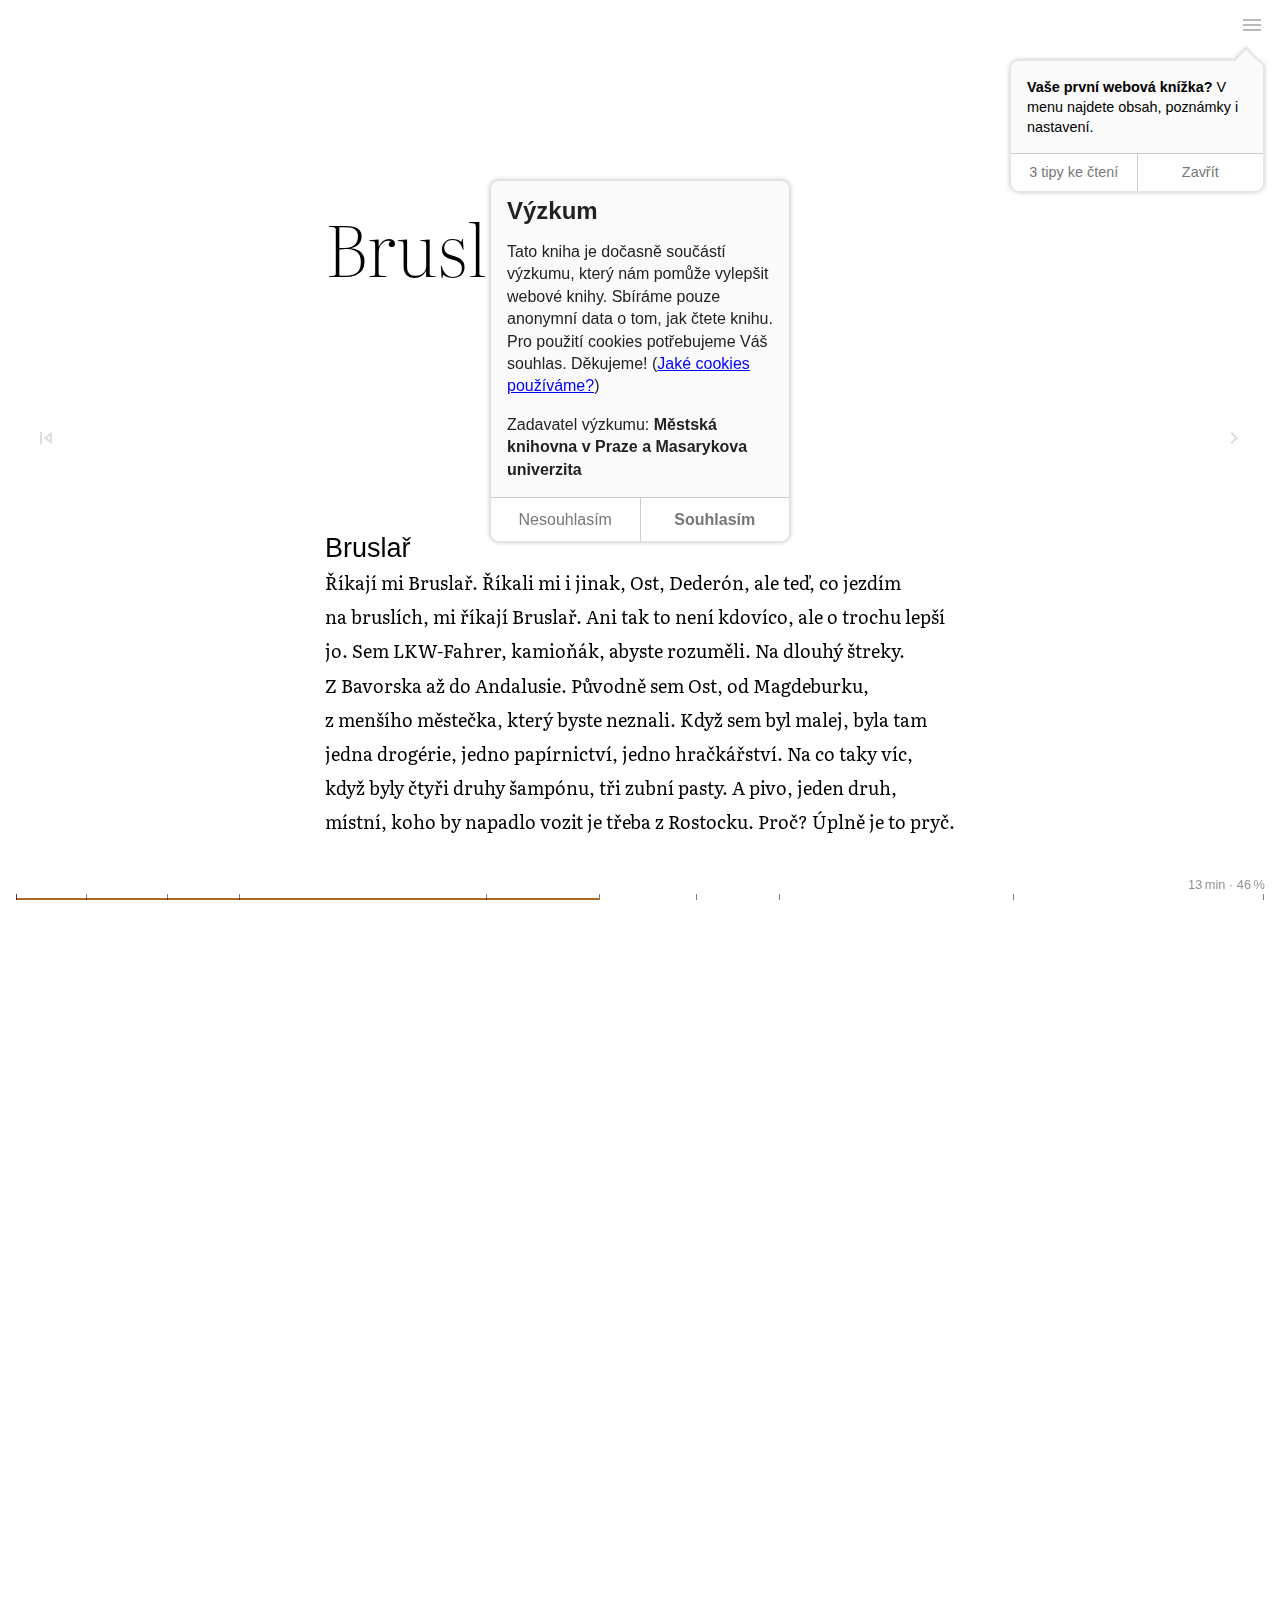
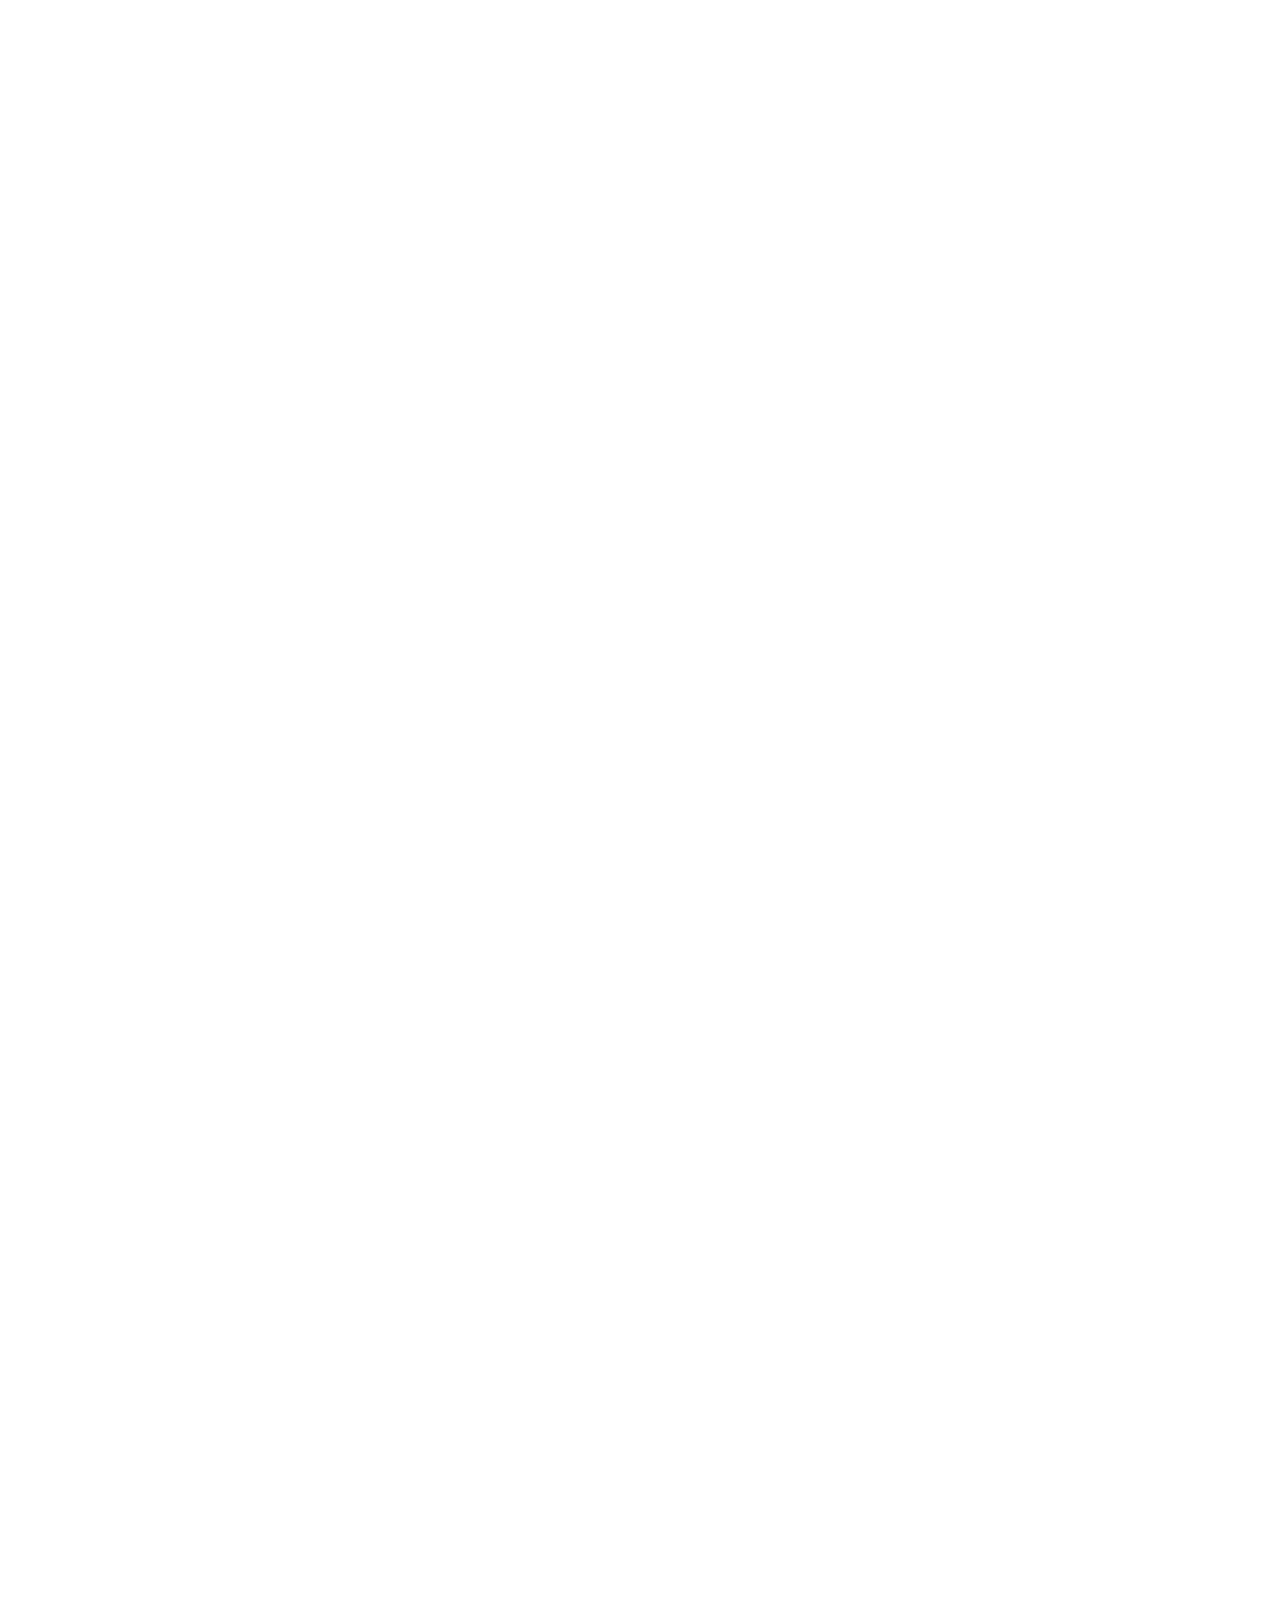
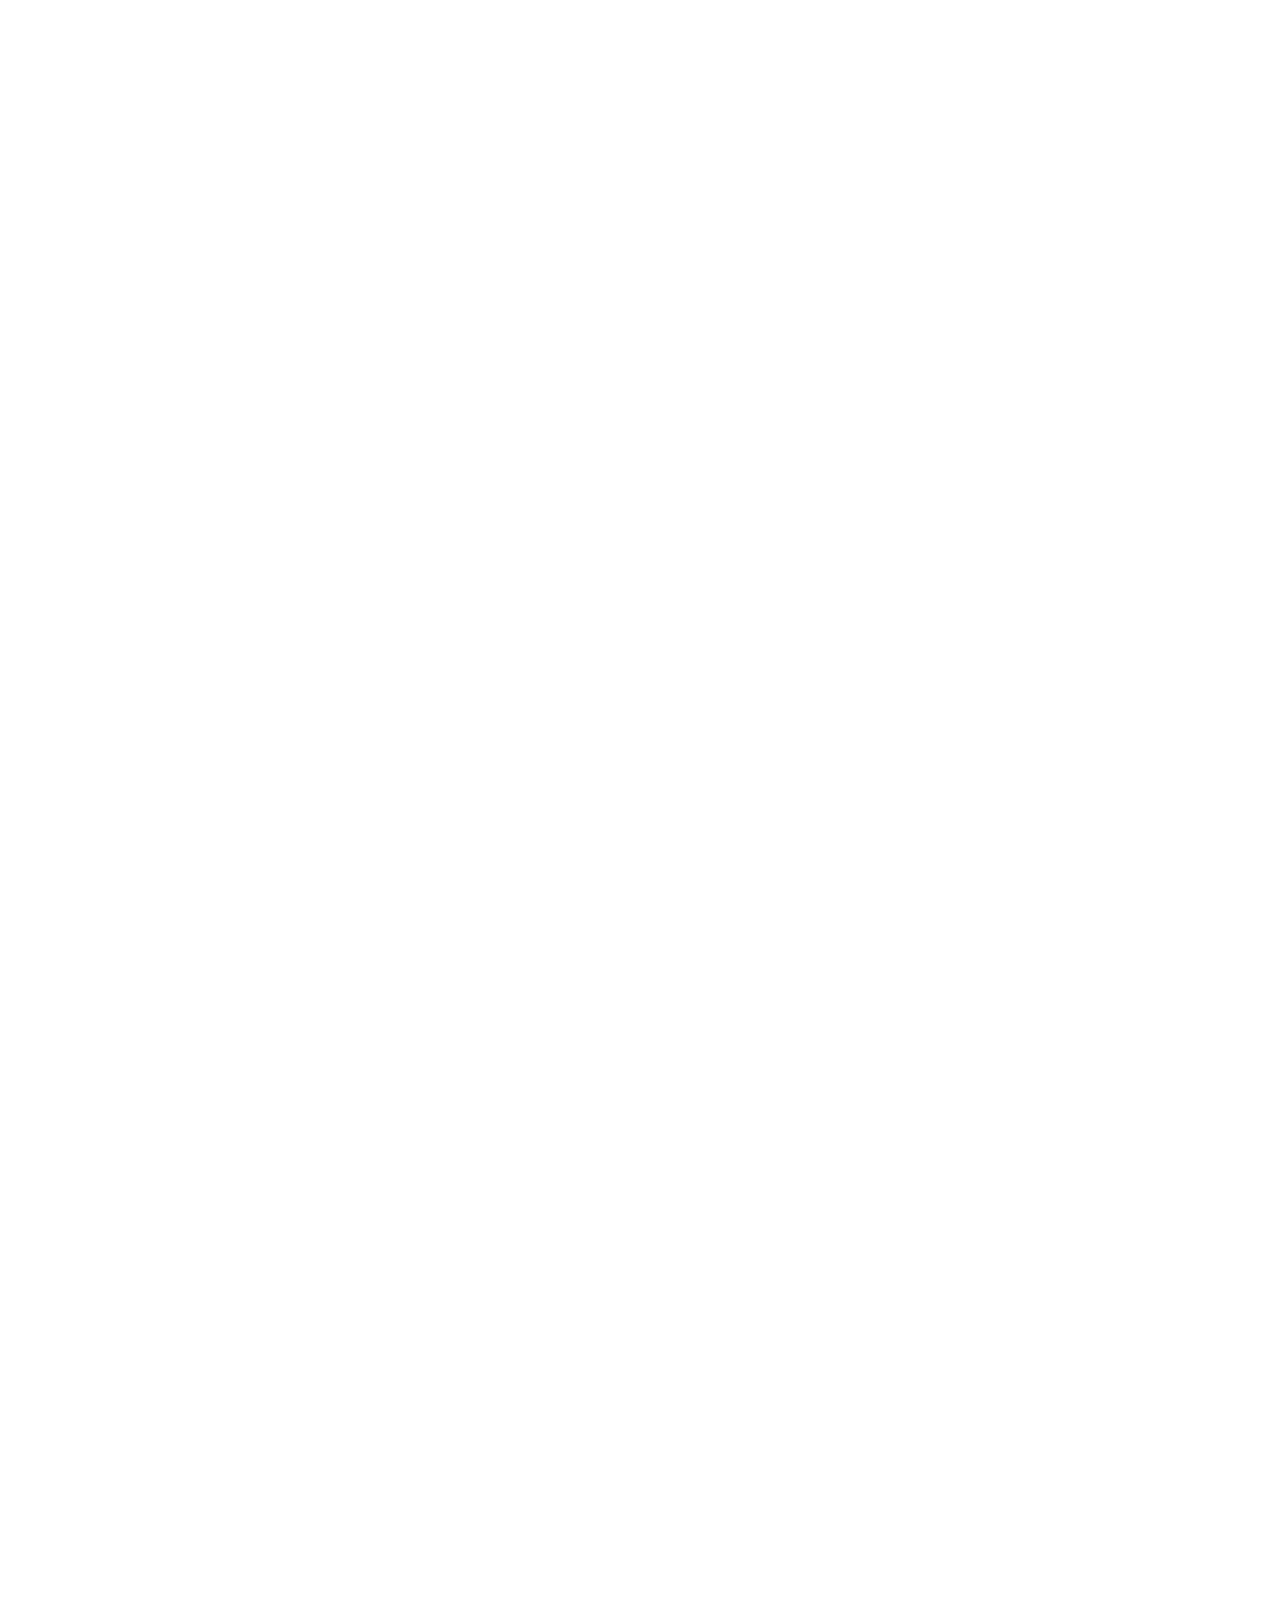
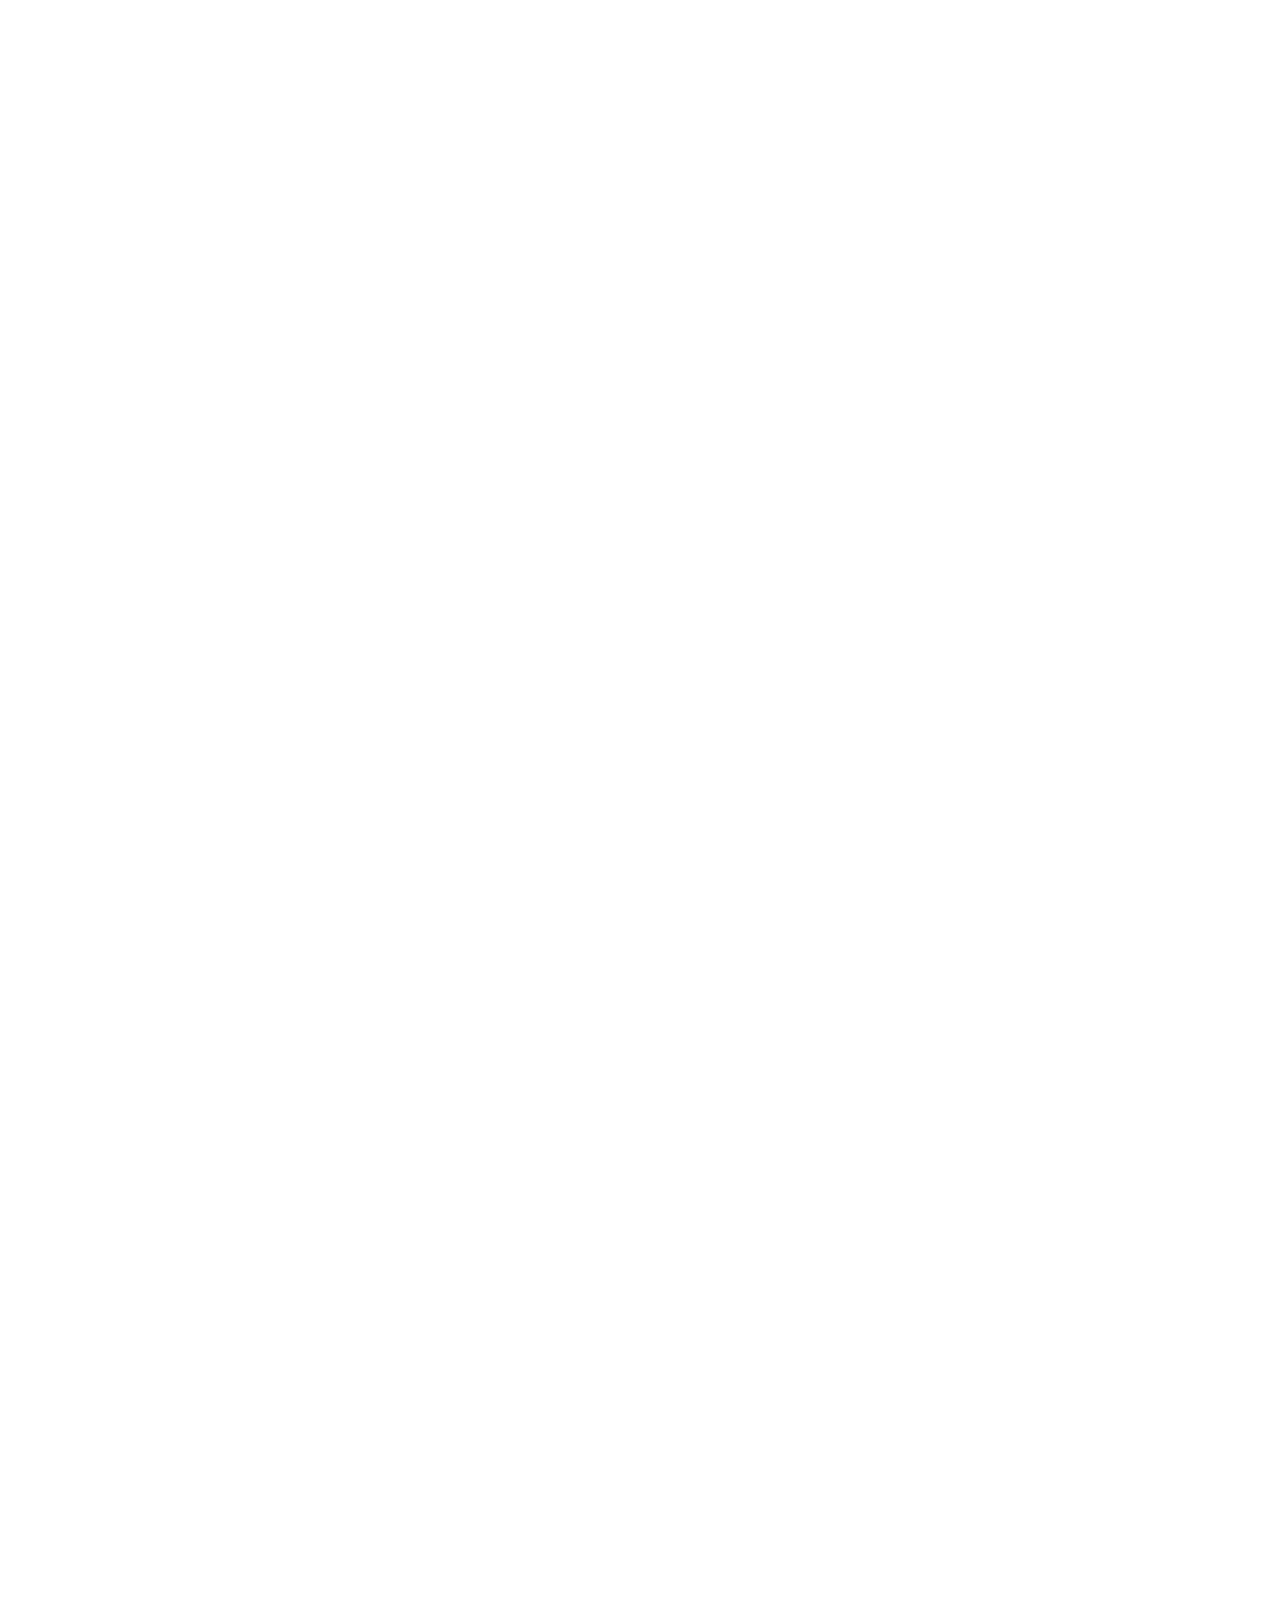
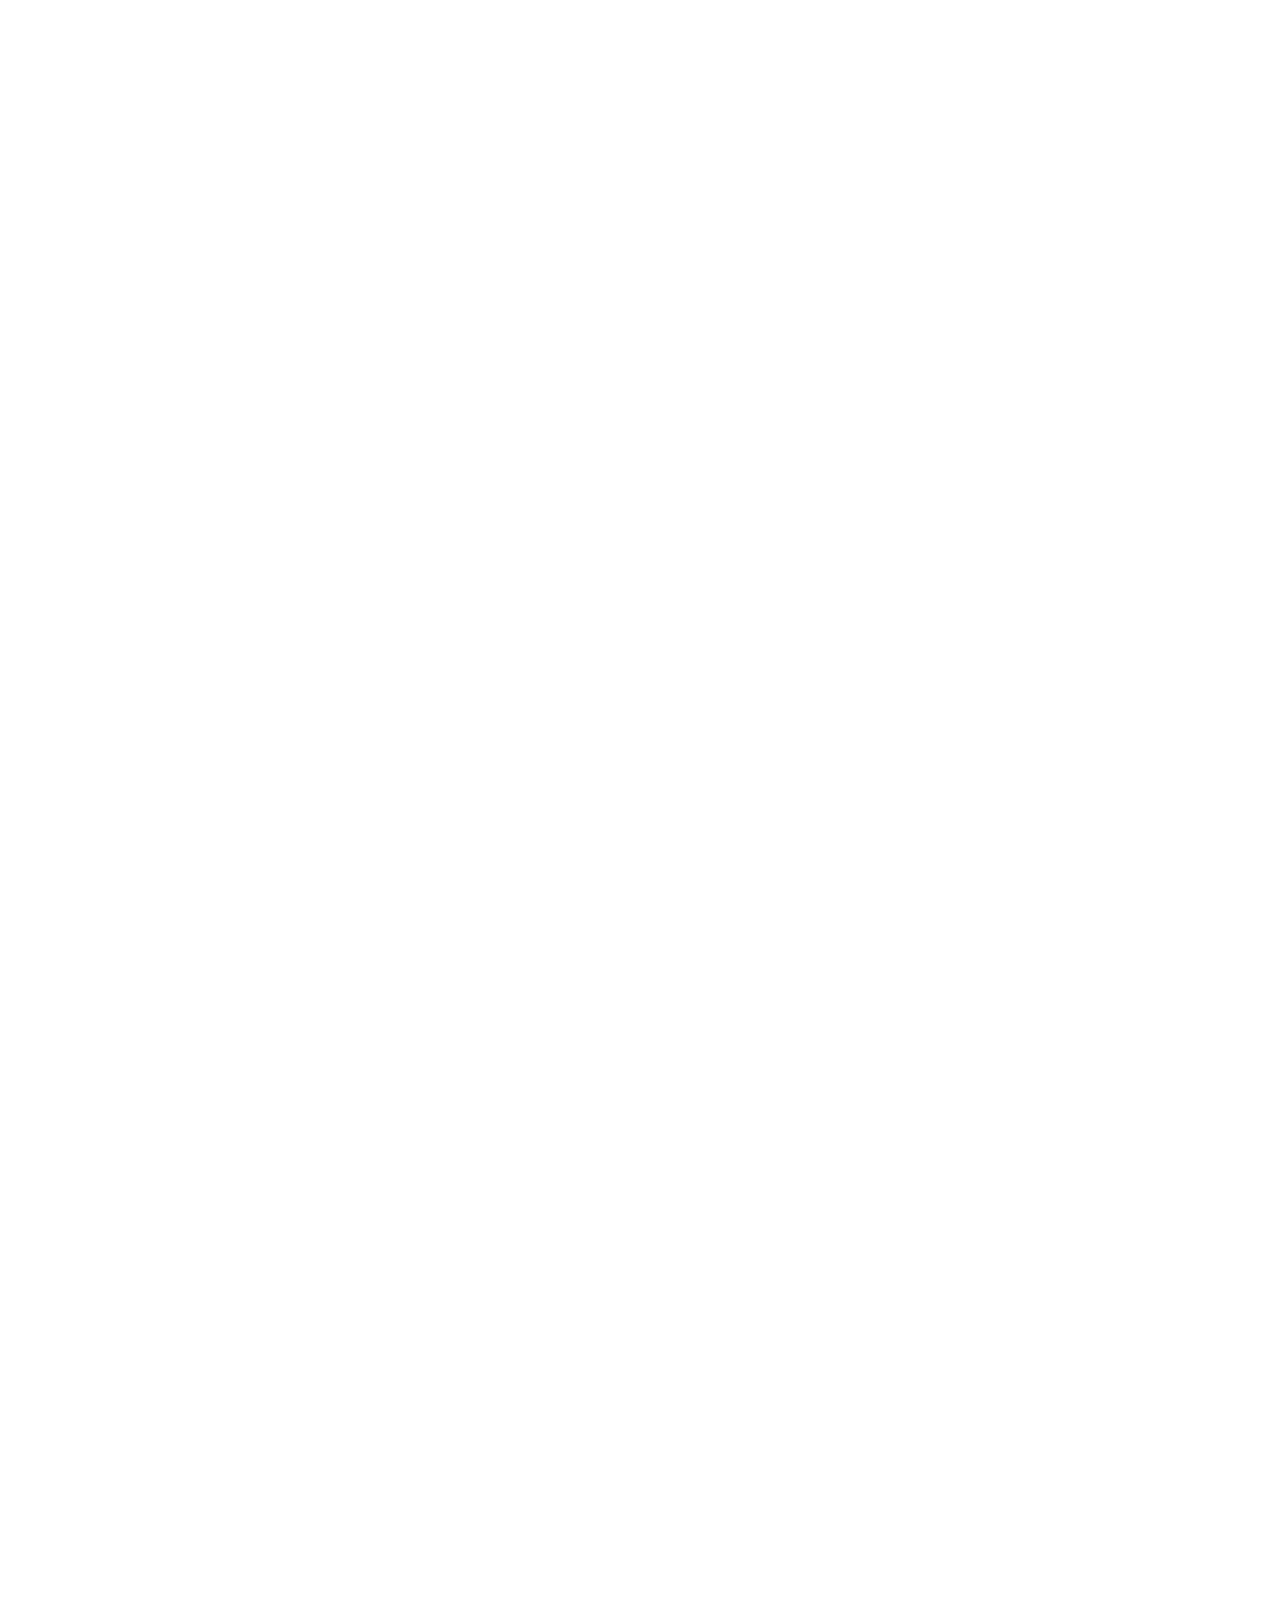
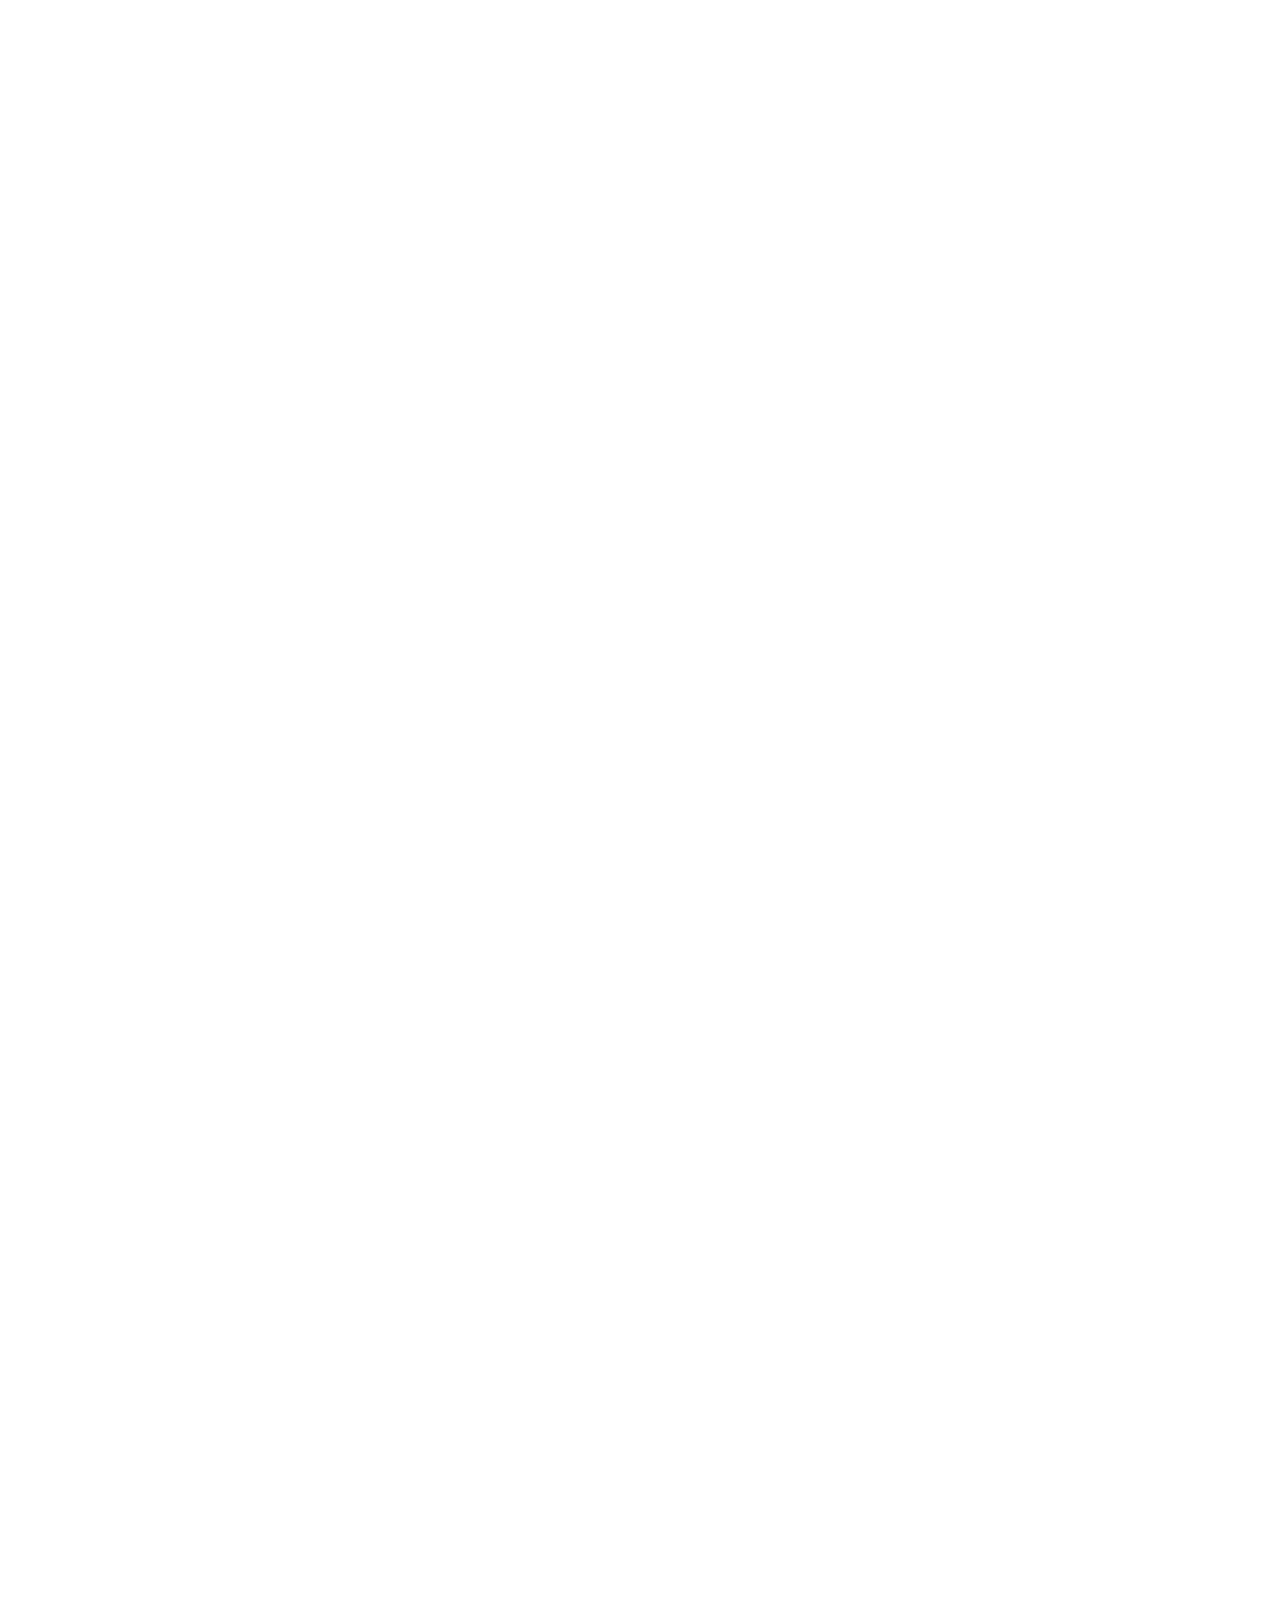
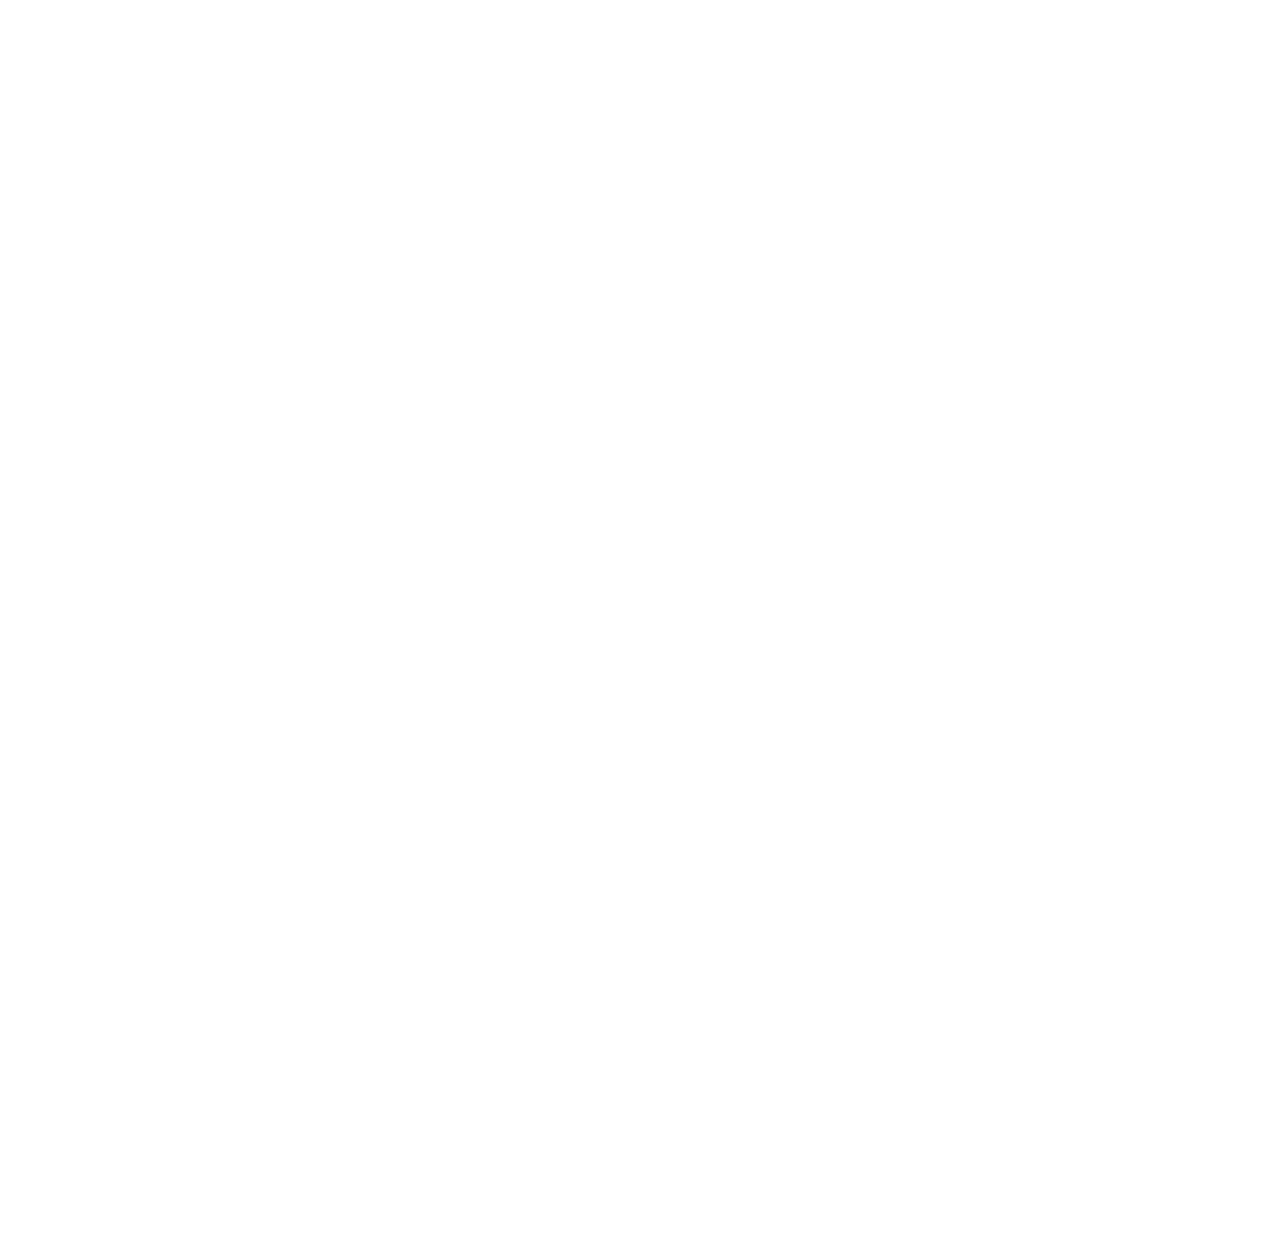
<file: blaznuv_kabat_010.html>
<!DOCTYPE html>
<html lang="cs">
  <head>
    <meta charset="utf-8">
    <meta name="viewport" content="width=device-width, initial-scale=1.0, shrink-to-fit=no">
    <meta name="apple-mobile-web-app-title" content="Bruslař">
    <meta name="apple-mobile-web-app-capable" content="yes">
    <title>Bruslař</title>
    <link rel="stylesheet" href="./style/style.min.css" media="screen" integrity="sha256-WpWT1LW/FMDG4tRw6TOHnGRC6XZrL/FNwHKhIorB2bg=">
    <meta name="nb-research" content="Tato kniha je dočasně součástí výzkumu, který nám pomůže vylepšit webové knihy. Sbíráme pouze anonymní data o tom, jak čtete knihu. Pro použití cookies potřebujeme Váš souhlas. Děkujeme! (<a href='https://www.mlp.cz/cz/o-knihovne/cisla-dokumenty-povinne-informace/povinne-dostupne-informace/cookies/'>Jaké cookies používáme?</a>)">
    <meta name="nb-research-orgs" content="Městská knihovna v Praze a Masarykova univerzita">
    <meta name="nb-research-ga" content="UA-187132260-1">
    <link rel="icon" type="image/x-icon" href="./assets/favicon.ico">
    <link rel="icon" type="image/png" sizes="16x16" href="./assets/favicon-16x16.png">
    <link rel="icon" type="image/png" sizes="32x32" href="./assets/favicon-32x32.png">
    <link rel="icon" type="image/png" sizes="48x48" href="./assets/favicon-48x48.png">
    <link rel="manifest" href="./assets/manifest.webmanifest">
    <meta name="mobile-web-app-capable" content="yes">
    <meta name="theme-color" content="#A86828">
    <meta name="application-name" content="Martin Fahrner: Bláznův kabát">
    <link rel="apple-touch-icon" sizes="57x57" href="./assets/apple-touch-icon-57x57.png">
    <link rel="apple-touch-icon" sizes="60x60" href="./assets/apple-touch-icon-60x60.png">
    <link rel="apple-touch-icon" sizes="72x72" href="./assets/apple-touch-icon-72x72.png">
    <link rel="apple-touch-icon" sizes="76x76" href="./assets/apple-touch-icon-76x76.png">
    <link rel="apple-touch-icon" sizes="114x114" href="./assets/apple-touch-icon-114x114.png">
    <link rel="apple-touch-icon" sizes="120x120" href="./assets/apple-touch-icon-120x120.png">
    <link rel="apple-touch-icon" sizes="144x144" href="./assets/apple-touch-icon-144x144.png">
    <link rel="apple-touch-icon" sizes="152x152" href="./assets/apple-touch-icon-152x152.png">
    <link rel="apple-touch-icon" sizes="167x167" href="./assets/apple-touch-icon-167x167.png">
    <link rel="apple-touch-icon" sizes="180x180" href="./assets/apple-touch-icon-180x180.png">
    <link rel="apple-touch-icon" sizes="1024x1024" href="./assets/apple-touch-icon-1024x1024.png">
    <meta name="apple-mobile-web-app-capable" content="yes">
    <meta name="apple-mobile-web-app-status-bar-style" content="black-translucent">
    <meta name="apple-mobile-web-app-title" content="Bláznův kabát">
    <meta property="og:title" content="Bláznův kabát">
    <meta property="og:type" content="book">
    <meta property="og:book:author" content="Martin Fahrner">
    <meta property="twitter:title" content="Martin Fahrner: Bláznův kabát">
    <meta property="og:image" content="./assets/cover-1200x620.png">
    <meta property="twitter:image" content="./assets/cover-1200x1200.png">
    <link rel="index" href="./index.html">
    <link rel="license" href="./license.html">
    <link rel="publication" href="./manifest.json" id="manifest">
    <link rel="about" href="about.html">
    <link rel="prev" href="./blaznuv_kabat_009.html">
    <link rel="next" href="./blaznuv_kabat_011.html">
    <meta name="nb-order" content="6">
    <link rel="self" href="blaznuv_kabat_010.html">
    <meta name="nb-identifier" content="fahrner-blaznuv-kabat-2f74332">
    <meta name="nb-role" content="chapter">
  </head>
  <body class="content-prose nb-role-chapter nb-custom-style" data-nb-words="3280" data-nb-chars="18446">
    <nav role="doc-toc">
      <ul class="plain section">
        <li><a href="blaznuv_kabat_005.html">Temná komora</a>
          <ol class="headings-toc">
            <li><a href="blaznuv_kabat_005.html#šárka">Šárka</a></li>
            <li><a href="blaznuv_kabat_005.html#radek">Radek</a></li>
            <li><a href="blaznuv_kabat_005.html#lumír">Lumír</a></li>
            <li><a href="blaznuv_kabat_005.html#radek-1">Radek</a></li>
            <li><a href="blaznuv_kabat_005.html#šárka-1">Šárka</a></li>
            <li><a href="blaznuv_kabat_005.html#lumír-1">Lumír</a></li>
            <li><a href="blaznuv_kabat_005.html#radek-2">Radek</a></li>
            <li><a href="blaznuv_kabat_005.html#lumír-2">Lumír</a></li>
            <li><a href="blaznuv_kabat_005.html#šárka-2">Šárka</a></li>
            <li><a href="blaznuv_kabat_005.html#radek-3">Radek</a></li>
            <li><a href="blaznuv_kabat_005.html#šárka-3">Šárka</a></li>
            <li><a href="blaznuv_kabat_005.html#lumír-3">Lumír</a></li>
            <li><a href="blaznuv_kabat_005.html#šárka-4">Šárka</a></li>
            <li><a href="blaznuv_kabat_005.html#lumír-4">Lumír</a></li>
          </ol>
        </li>
        <li><a href="blaznuv_kabat_006.html">Proměny</a>
          <ol class="headings-toc">
            <li><a href="blaznuv_kabat_006.html#lumír">Lumír</a></li>
            <li><a href="blaznuv_kabat_006.html#šárka">Šárka</a></li>
            <li><a href="blaznuv_kabat_006.html#lumír-1">Lumír</a></li>
            <li><a href="blaznuv_kabat_006.html#šárka-1">Šárka</a></li>
            <li><a href="blaznuv_kabat_006.html#lumír-2">Lumír</a></li>
            <li><a href="blaznuv_kabat_006.html#šárka-2">Šárka</a></li>
            <li><a href="blaznuv_kabat_006.html#lumír-3">Lumír</a></li>
            <li><a href="blaznuv_kabat_006.html#šárka-3">Šárka</a></li>
            <li><a href="blaznuv_kabat_006.html#lumír-4">Lumír</a></li>
          </ol>
        </li>
        <li><a href="blaznuv_kabat_007.html">Rande</a>
          <ol class="headings-toc">
            <li><a href="blaznuv_kabat_007.html#anežka">Anežka</a></li>
            <li><a href="blaznuv_kabat_007.html#pepík">Pepík</a></li>
            <li><a href="blaznuv_kabat_007.html#anežka-1">Anežka</a></li>
            <li><a href="blaznuv_kabat_007.html#radek">Radek</a></li>
            <li><a href="blaznuv_kabat_007.html#šárka">Šárka</a></li>
            <li><a href="blaznuv_kabat_007.html#pepík-1">Pepík</a></li>
            <li><a href="blaznuv_kabat_007.html#anežka-2">Anežka</a></li>
            <li><a href="blaznuv_kabat_007.html#pepík-2">Pepík</a></li>
            <li><a href="blaznuv_kabat_007.html#anežka-3">Anežka</a></li>
            <li><a href="blaznuv_kabat_007.html#šárka-1">Šárka</a></li>
            <li><a href="blaznuv_kabat_007.html#radek-1">Radek</a></li>
            <li><a href="blaznuv_kabat_007.html#pepík-3">Pepík</a></li>
          </ol>
        </li>
        <li><a href="blaznuv_kabat_008.html">Bláznův kabát</a>
          <ol class="headings-toc">
            <li><a href="blaznuv_kabat_008.html#heinrich">Heinrich</a></li>
            <li><a href="blaznuv_kabat_008.html#radek">Radek</a></li>
            <li><a href="blaznuv_kabat_008.html#heinrich-1">Heinrich</a></li>
            <li><a href="blaznuv_kabat_008.html#radek-1">Radek</a></li>
            <li><a href="blaznuv_kabat_008.html#šárka">Šárka</a></li>
            <li><a href="blaznuv_kabat_008.html#heinrich-2">Heinrich</a></li>
            <li><a href="blaznuv_kabat_008.html#radek-2">Radek</a></li>
            <li><a href="blaznuv_kabat_008.html#šárka-1">Šárka</a></li>
            <li><a href="blaznuv_kabat_008.html#heinrich-3">Heinrich</a></li>
            <li><a href="blaznuv_kabat_008.html#radek-3">Radek</a></li>
            <li><a href="blaznuv_kabat_008.html#heinrich-4">Heinrich</a></li>
            <li><a href="blaznuv_kabat_008.html#radek-4">Radek</a></li>
            <li><a href="blaznuv_kabat_008.html#šárka-2">Šárka</a></li>
            <li><a href="blaznuv_kabat_008.html#heinrich-5">Heinrich</a></li>
            <li><a href="blaznuv_kabat_008.html#radek-5">Radek</a></li>
            <li><a href="blaznuv_kabat_008.html#heinrich-6">Heinrich</a></li>
            <li><a href="blaznuv_kabat_008.html#radek-6">Radek</a></li>
            <li><a href="blaznuv_kabat_008.html#heinrich-7">Heinrich</a></li>
            <li><a href="blaznuv_kabat_008.html#radek-7">Radek</a></li>
            <li><a href="blaznuv_kabat_008.html#šárka-3">Šárka</a></li>
            <li><a href="blaznuv_kabat_008.html#radek-8">Radek</a></li>
            <li><a href="blaznuv_kabat_008.html#šárka-4">Šárka</a></li>
            <li><a href="blaznuv_kabat_008.html#radek-9">Radek</a></li>
          </ol>
        </li>
        <li><a href="blaznuv_kabat_009.html">Výpal</a>
          <ol class="headings-toc">
            <li><a href="blaznuv_kabat_009.html#lumír">Lumír</a></li>
            <li><a href="blaznuv_kabat_009.html#radek">Radek</a></li>
            <li><a href="blaznuv_kabat_009.html#šárka">Šárka</a></li>
            <li><a href="blaznuv_kabat_009.html#světlana">Světlana</a></li>
            <li><a href="blaznuv_kabat_009.html#radek-1">Radek</a></li>
            <li><a href="blaznuv_kabat_009.html#šárka-1">Šárka</a></li>
            <li><a href="blaznuv_kabat_009.html#lumír-1">Lumír</a></li>
            <li><a href="blaznuv_kabat_009.html#světlana-1">Světlana</a></li>
            <li><a href="blaznuv_kabat_009.html#lumír-2">Lumír</a></li>
            <li><a href="blaznuv_kabat_009.html#radek-2">Radek</a></li>
            <li><a href="blaznuv_kabat_009.html#šárka-2">Šárka</a></li>
            <li><a href="blaznuv_kabat_009.html#lumír-3">Lumír</a></li>
            <li><a href="blaznuv_kabat_009.html#radek-3">Radek</a></li>
          </ol>
        </li>
        <li><a href="blaznuv_kabat_010.html">Bruslař</a>
          <ol class="headings-toc">
            <li><a href="blaznuv_kabat_010.html#bruslař">Bruslař</a></li>
            <li><a href="blaznuv_kabat_010.html#sofia">Sofia</a></li>
            <li><a href="blaznuv_kabat_010.html#bruslař-1">Bruslař</a></li>
            <li><a href="blaznuv_kabat_010.html#sofia-1">Sofia</a></li>
            <li><a href="blaznuv_kabat_010.html#bruslař-2">Bruslař</a></li>
            <li><a href="blaznuv_kabat_010.html#sofia-2">Sofia</a></li>
            <li><a href="blaznuv_kabat_010.html#bruslař-3">Bruslař</a></li>
            <li><a href="blaznuv_kabat_010.html#sofia-3">Sofia</a></li>
            <li><a href="blaznuv_kabat_010.html#bruslař-4">Bruslař</a></li>
            <li><a href="blaznuv_kabat_010.html#sofia-4">Sofia</a></li>
            <li><a href="blaznuv_kabat_010.html#bruslař-5">Bruslař</a></li>
          </ol>
        </li>
        <li><a href="blaznuv_kabat_011.html">Plodné dny</a>
          <ol class="headings-toc">
            <li><a href="blaznuv_kabat_011.html#dominik">Dominik</a></li>
            <li><a href="blaznuv_kabat_011.html#naďa">Naďa</a></li>
            <li><a href="blaznuv_kabat_011.html#dominik-1">Dominik</a></li>
            <li><a href="blaznuv_kabat_011.html#naďa-1">Naďa</a></li>
            <li><a href="blaznuv_kabat_011.html#dominik-2">Dominik</a></li>
            <li><a href="blaznuv_kabat_011.html#naďa-2">Naďa</a></li>
            <li><a href="blaznuv_kabat_011.html#dominik-3">Dominik</a></li>
            <li><a href="blaznuv_kabat_011.html#naďa-3">Naďa</a></li>
            <li><a href="blaznuv_kabat_011.html#dominik-4">Dominik</a></li>
            <li><a href="blaznuv_kabat_011.html#naďa-4">Naďa</a></li>
            <li><a href="blaznuv_kabat_011.html#dominik-5">Dominik</a></li>
          </ol>
        </li>
        <li><a href="blaznuv_kabat_012.html">Muž jedoucí po vodě</a>
          <ol class="headings-toc">
            <li><a href="blaznuv_kabat_012.html#katarína">Katarína</a></li>
            <li><a href="blaznuv_kabat_012.html#radek">Radek</a></li>
            <li><a href="blaznuv_kabat_012.html#heinrich">Heinrich</a></li>
            <li><a href="blaznuv_kabat_012.html#katarína-1">Katarína</a></li>
            <li><a href="blaznuv_kabat_012.html#radek-1">Radek</a></li>
            <li><a href="blaznuv_kabat_012.html#heinrich-1">Heinrich</a></li>
            <li><a href="blaznuv_kabat_012.html#katarína-2">Katarína</a></li>
            <li><a href="blaznuv_kabat_012.html#radek-2">Radek</a></li>
            <li><a href="blaznuv_kabat_012.html#heinrich-2">Heinrich</a></li>
            <li><a href="blaznuv_kabat_012.html#katarína-3">Katarína</a></li>
            <li><a href="blaznuv_kabat_012.html#heinrich-3">Heinrich</a></li>
            <li><a href="blaznuv_kabat_012.html#radek-3">Radek</a></li>
            <li><a href="blaznuv_kabat_012.html#katarína-4">Katarína</a></li>
            <li><a href="blaznuv_kabat_012.html#radek-4">Radek</a></li>
            <li><a href="blaznuv_kabat_012.html#katarína-5">Katarína</a></li>
            <li><a href="blaznuv_kabat_012.html#radek-5">Radek</a></li>
            <li><a href="blaznuv_kabat_012.html#katarína-6">Katarína</a></li>
            <li><a href="blaznuv_kabat_012.html#heinrich-4">Heinrich</a></li>
            <li><a href="blaznuv_kabat_012.html#katarína-7">Katarína</a></li>
            <li><a href="blaznuv_kabat_012.html#radek-6">Radek</a></li>
          </ol>
        </li>
        <li><a href="blaznuv_kabat_013.html">Rychlovlak</a>
          <ol class="headings-toc">
            <li><a href="blaznuv_kabat_013.html#bruslař">Bruslař</a></li>
            <li><a href="blaznuv_kabat_013.html#lumír">Lumír</a></li>
            <li><a href="blaznuv_kabat_013.html#bruslař-1">Bruslař</a></li>
            <li><a href="blaznuv_kabat_013.html#katarína">Katarína</a></li>
            <li><a href="blaznuv_kabat_013.html#šárka">Šárka</a></li>
            <li><a href="blaznuv_kabat_013.html#bruslař-2">Bruslař</a></li>
            <li><a href="blaznuv_kabat_013.html#rudi">Rudi</a></li>
          </ol>
        </li>
      </ul>
    </nav>
    <div id="ui-content">
    </div>
    <div class="content">
      <main>
        <nav class="begin-nav">
          <ul>
            <li><a href="./index.html#" rel="index">Titulní strana</a></li>
            <li><a href="./blaznuv_kabat_009.html#chapter-end" rel="prev">← Předchozí kapitola</a></li>
          </ul>
        </nav><a id="chapter-start"></a>
        <h1 class="chunk" data-nb-ref-number="1" data-nb-words="1" data-nb-chars="7"><span class="idea" data-nb-ref-number="1" id="idea1" data-nb-words="1" data-nb-chars="7">Bruslař</span></h1>
        <section>
          <h2 id="bruslař" class="chunk" data-nb-ref-number="2" data-nb-words="1" data-nb-chars="7"><span class="idea" data-nb-ref-number="2" id="idea2" data-nb-words="1" data-nb-chars="7">Bruslař</span></h2>
          <p class="chunk" data-nb-ref-number="3" data-nb-words="311" data-nb-chars="1775"><span class="idea" data-nb-ref-number="3" id="idea3" data-nb-words="311" data-nb-chars="1775">Říkají mi&nbsp;Bruslař. Říkali mi&nbsp;i&nbsp;jinak, Ost, Dederón, ale teď, co&nbsp;jezdím na&nbsp;bruslích, mi&nbsp;říkají Bruslař. Ani tak to&nbsp;není kdovíco, ale o&nbsp;trochu lepší jo. Sem LKW-Fahrer, kamioňák, abyste rozuměli. Na&nbsp;dlouhý štreky. Z&nbsp;Bavorska až&nbsp;do&nbsp;Andalusie. Původně sem Ost, od&nbsp;Magdeburku, z&nbsp;menšího městečka, který byste neznali. Když sem byl malej, byla tam jedna drogérie, jedno papírnictví, jedno hračkářství. Na&nbsp;co&nbsp;taky víc, když byly čtyři druhy šampónu, tři zubní pasty. A&nbsp;pivo, jeden druh, místní, koho by&nbsp;napadlo vozit je&nbsp;třeba z&nbsp;Rostocku. Proč? Úplně je&nbsp;to&nbsp;pryč. Všechno je&nbsp;jinak, jak bylo sjednocení. Jogurtů? Milión. Sýrů? Milión. Španělský, italský, francouzský. Potřebujou čím dál víc náklaďáků, ty&nbsp;blbce, který to&nbsp;dovezou. Jen si&nbsp;myslíte, že&nbsp;už&nbsp;jich mají dost, bác, další pobočky Lidlu ve&nbsp;Francii, v&nbsp;Itálii. Pořád sou inzeráty, že&nbsp;shánějí. Všude. Tak sem si&nbsp;řekl, proč to&nbsp;nevyužít? A&nbsp;vozím pivo. Do&nbsp;Španělska jen flašky, naložím je&nbsp;u&nbsp;Koblenze a&nbsp;neptám se, i&nbsp;když je&nbsp;to&nbsp;divný. Copak by&nbsp;si&nbsp;je&nbsp;sami neuměli udělat? Vážně se&nbsp;vyplatí vozit prázdný flašky až&nbsp;do&nbsp;Sevilly? Nebo je&nbsp;to&nbsp;prostě tím, že&nbsp;ten pivovar stejně vlastní Heineken? Neptám se. Složím prázdný, u&nbsp;nás vyrobený láhve s&nbsp;nápisem Cruzcampo a&nbsp;naložím stejný, ale už&nbsp;plný. A&nbsp;valím zpátky. Někdy je&nbsp;změna, beru pivovar v&nbsp;Córdobě, naproti univerzitě, anebo Heineken v&nbsp;Madridu, hned na&nbsp;začátku, na&nbsp;tý&nbsp;dlouhý rovince, jak se&nbsp;sjíždí z&nbsp;hor. Mně to&nbsp;nechutná. Když už&nbsp;mám pít jejich pivo, tak San Miguel a&nbsp;v&nbsp;hospodě. Oni dávají vychladit sklenice do&nbsp;mražáku, a&nbsp;jak načepujou, pivo se&nbsp;zevnitř namrazí a&nbsp;časem se&nbsp;malý kousky odlepujou a&nbsp;plavou nahoru. To&nbsp;mě&nbsp;baví, sedět a&nbsp;dívat se&nbsp;na&nbsp;to, a&nbsp;bodejť by&nbsp;ne, když je&nbsp;venku přes čtyřicet ve&nbsp;stínu. Koukám se&nbsp;na&nbsp;malý ledový mimikry piva a&nbsp;myslím na&nbsp;svou ženu, kterou miluju, kterou mám doma.</span></p>
          <h2 id="sofia" class="chunk" data-nb-ref-number="4" data-nb-words="1" data-nb-chars="5"><span class="idea" data-nb-ref-number="4" id="idea4" data-nb-words="1" data-nb-chars="5">Sofia</span></h2>
          <p class="chunk" data-nb-ref-number="5" data-nb-words="199" data-nb-chars="1098"><span class="idea" data-nb-ref-number="5" id="idea5" data-nb-words="199" data-nb-chars="1098">V&nbsp;kuchyni nad ledničkou je&nbsp;mapa Evropy. Tam ho&nbsp;mám červeným fixem, celou trasu. Z&nbsp;Mnichova do&nbsp;Koblenze, pak dolů, přes Lucembursko, na&nbsp;Metz, na&nbsp;Paříž a&nbsp;z&nbsp;Paříže dolů na&nbsp;Orléans a&nbsp;Bordeaux a&nbsp;dál až&nbsp;na&nbsp;Irún, což je&nbsp;španělská hranice, Pyreneje, který přejede, a&nbsp;je v&nbsp;Burgosu, a&nbsp;přejede ještě jedny hory a&nbsp;je v&nbsp;Madridu, kde vyloží, anebo jede ještě dál. Někdy mi&nbsp;zavolá a&nbsp;já mám takový špendlík s&nbsp;praporkem, zapíchnu si&nbsp;ho&nbsp;tam, abych věděla, kde teď zhruba je. Bojím se&nbsp;o&nbsp;něj, samozřejmě. Nedávno u&nbsp;nich ve&nbsp;firmě zabila pneumatika mladýho Poláka. Když ji&nbsp;dofukoval, tak se&nbsp;roztrhla. Říkal, ať&nbsp;si&nbsp;nemyslím, že&nbsp;je&nbsp;to&nbsp;nějaká guma, ačkoli se&nbsp;tomu tak říká. Že&nbsp;jsou to&nbsp;mraky drátů. Jenom zatavený že&nbsp;jsou v&nbsp;gumě. Někdy to&nbsp;bouchne za&nbsp;jízdy, dráty že&nbsp;se&nbsp;omotají kolem nápravy, zaseknou se&nbsp;a&nbsp;dřou o&nbsp;asfalt, až&nbsp;se&nbsp;dočervena rozžhaví a&nbsp;zapálí tu&nbsp;gumu, že&nbsp;Nizozemci, aby nazpátek nejezdili prázdný, si&nbsp;vozej ze&nbsp;Španělska balíky slámy, že&nbsp;viděl hořet kamión, kterýmu bouchla guma v&nbsp;zatáčkách v&nbsp;Pyrenejích, sláma okamžitě chytla a&nbsp;černej kouř bylo vidět na&nbsp;dálku nad horama. Jak bych se&nbsp;o&nbsp;něj nebála, bojím, to&nbsp;ano.</span></p>
          <p class="chunk" data-nb-ref-number="6" data-nb-words="197" data-nb-chars="1116"><span class="idea" data-nb-ref-number="6" id="idea6" data-nb-words="197" data-nb-chars="1116">Ale někdy se&nbsp;stejně musím smát. Třeba ten špendlíček tady, to&nbsp;je&nbsp;parkoviště na&nbsp;horách, kam chodí divoké kozy vybírat po&nbsp;řidičích odpadkové koše. Ten můj si&nbsp;tam často dělává víkendy, vaří si, a&nbsp;jeden kozlík je&nbsp;tak drzý, že&nbsp;mu&nbsp;dokonce kouká přes rameno. Jednou, pak podruhé, až&nbsp;se&nbsp;mýmu manželovi, jak tak vaří, začnou na&nbsp;kozlíka sbíhat sliny. Přemluví ostatní řidiče, že&nbsp;kozlíka naláká na&nbsp;něco do&nbsp;návěsu a&nbsp;oni za&nbsp;nimi zabouchnou. On&nbsp;je&nbsp;ten můj hodně tlustej, takže si&nbsp;to&nbsp;představuje jednoduše, že&nbsp;na&nbsp;něj prostě skočí, zalehne ho&nbsp;a&nbsp;bude po&nbsp;kozlíkovi, a&nbsp;pak celej ten dlouhej víkend se&nbsp;bude kozlík rožnit na&nbsp;nějakém drátu. Jenže jak za&nbsp;nimi zapadnou dveře od&nbsp;návěsu, kozlík začne bojovat o&nbsp;život. Vyskakuje, kope, trká, strašný rány. Ten můj křičí, ať&nbsp;ho&nbsp;pustí ven, bouchá zoufale do&nbsp;plachty, ale šoféři se&nbsp;chechtají, myslí si, že&nbsp;je&nbsp;to&nbsp;legrace, vůbec je&nbsp;nenapadne, že&nbsp;by&nbsp;si&nbsp;takovej chlap neporadil s&nbsp;hubeným horským kozlíkem. Až&nbsp;když je&nbsp;ticho, tak zvědavě otevřou. Ale na&nbsp;zemi neleží kozlík, ale ten můj a&nbsp;je dobitej, samá modřina. Kozlík vítězně zadupe, až&nbsp;se&nbsp;leknou, a&nbsp;on pomalu, se&nbsp;zvednutou hlavou projde mezi nimi.</span></p>
          <p class="chunk" data-nb-ref-number="7" data-nb-words="53" data-nb-chars="299"><span class="idea" data-nb-ref-number="7" id="idea7" data-nb-words="53" data-nb-chars="299">Když jsem ho&nbsp;pak viděla, lekla jsem se, že&nbsp;měl bouračku, ale od&nbsp;tý&nbsp;doby pokaždé se&nbsp;u&nbsp;tohodle špendlíčku musím smát. To&nbsp;víte, na&nbsp;benzínce máme dvanáctky. Bývám dlouho sama doma, televize mě&nbsp;někdy nebaví, a&nbsp;tak sedím a&nbsp;pozoruju špendlíčky, hodně často, až&nbsp;se&nbsp;sama divím, protože, víte, já&nbsp;ho&nbsp;nemiluju.</span></p>
          <h2 id="bruslař-1" class="chunk" data-nb-ref-number="8" data-nb-words="1" data-nb-chars="7"><span class="idea" data-nb-ref-number="8" id="idea8" data-nb-words="1" data-nb-chars="7">Bruslař</span></h2>
          <p class="chunk" data-nb-ref-number="9" data-nb-words="147" data-nb-chars="805"><span class="idea" data-nb-ref-number="9" id="idea9" data-nb-words="147" data-nb-chars="805">Jedu čtyři a&nbsp;půl hodiny a&nbsp;musím udělat bezpečnostní pauzu. Pak jedu ještě další čtyři a&nbsp;půl hodiny a&nbsp;musím udělat devět hodin pauzu, spát. Jenže je&nbsp;to&nbsp;blbě vymyšlený a&nbsp;za pár dní se&nbsp;vám rozhodí rytmus, máte spát třeba dopoledne v&nbsp;jedenáct, ste dole pod Córdobou, slunce vám praží do&nbsp;plechový kabiny a&nbsp;neusnete, pot z&nbsp;vás leje, úplný čůrky, neusnete za&nbsp;žádnou cenu. Pak vyrazíte na&nbsp;noc a&nbsp;za pár hodin vás čeká peklo. To&nbsp;nevyspání, to&nbsp;přemáhání, to&nbsp;je&nbsp;až&nbsp;fyzická bolest a&nbsp;já ano, já&nbsp;chápu, že&nbsp;lidi mučili nevyspáním, STASI, a&nbsp;že oni pak všechno řekli, jen aby je&nbsp;nechali vyspat. Bojuju proti tomu prkýnkem. Připravím si&nbsp;ho, na&nbsp;něj si&nbsp;nakrájím papriku, rajčata, sýry, ale hlavně klobásky, a&nbsp;jedu a&nbsp;zobu. Jak mám plnou pusu a&nbsp;jak žvýkám, pořád musím něco žvýkat, určitě neusnu, to&nbsp;jediný mi&nbsp;pomáhá, jinak nic.</span></p>
          <h2 id="sofia-1" class="chunk" data-nb-ref-number="10" data-nb-words="1" data-nb-chars="5"><span class="idea" data-nb-ref-number="10" id="idea10" data-nb-words="1" data-nb-chars="5">Sofia</span></h2>
          <p class="chunk" data-nb-ref-number="11" data-nb-words="177" data-nb-chars="967"><span class="idea" data-nb-ref-number="11" id="idea11" data-nb-words="177" data-nb-chars="967">Nebyl žádný krasavec, ani když jsme se&nbsp;brali. Zrzavý, samá piha, bílá kůže, vůbec se&nbsp;neopálí, jenom zčervená. A&nbsp;k&nbsp;tomu pokaždý, jak se&nbsp;vrátí, každou novou štreku, je&nbsp;zase nafouklejší, snad ani není normální, jak on&nbsp;je&nbsp;tlustej. Jenom se&nbsp;směje. Říká, vidíš a&nbsp;v&nbsp;kamiónu, tam koukáš stejně často dopředu jako do&nbsp;zrcátka, jestli něco nebereš vzadu návěsem, ale toho, jak sem tlustej, sem si&nbsp;v&nbsp;zrcátku nevšimnul. My&nbsp;jsme spolu nikdy nespali, i&nbsp;když jsme manželé. Když jsme se&nbsp;brali, já&nbsp;mu&nbsp;říkala, že&nbsp;miluju jinýho, a&nbsp;on říkal, že&nbsp;to&nbsp;vydrží, ale jak jsme spolu, první rok, druhý, třetí, všichni, který jsem měla ráda, jsou zabitý, mrtví. A&nbsp;moje první láska, ten, kterýho pořád miluju, o&nbsp;něm nic nevím. Už&nbsp;si&nbsp;říkám, že&nbsp;na&nbsp;tom nesejde, že&nbsp;bych s&nbsp;ním i&nbsp;spát mohla, on&nbsp;je&nbsp;jediný, úplně jediný na&nbsp;světě, koho mám, a&nbsp;je moc hodnej, hrozně moc pro mě&nbsp;udělal. Tak jsem mu&nbsp;to&nbsp;jednoho dne řekla, když jsme měli výročí svatby, že&nbsp;bychom mohli spát spolu v&nbsp;jedný ložnici. Kdyby zhubnul.</span></p>
          <h2 id="bruslař-2" class="chunk" data-nb-ref-number="12" data-nb-words="1" data-nb-chars="7"><span class="idea" data-nb-ref-number="12" id="idea12" data-nb-words="1" data-nb-chars="7">Bruslař</span></h2>
          <p class="chunk" data-nb-ref-number="13" data-nb-words="69" data-nb-chars="446"><span class="idea" data-nb-ref-number="13" id="idea13" data-nb-words="69" data-nb-chars="446">Nejhorší pro mě&nbsp;vždycky byly víkendy, muset osmačtyřicet hodin stát. Já&nbsp;rád vařím, tak sem si&nbsp;nakoupil a&nbsp;už několik dnů předem vymýšlel, co&nbsp;si&nbsp;zase uklohním. Mám pod návěsem takovej kastl, v&nbsp;něm židličku a&nbsp;stoleček, kempinkovej, samozřejmě. Sednu si, oškrábu brambůrky, povařím brambůrky, pak je&nbsp;malinko opeču, k&nbsp;tomu klobásku, najím se, umyju nádobí, uklidím nádobí, zdřímnu, okna vypucuju, koberečky vypucuju, ale stejně pořád hrozná fůra času.</span></p>
          <p class="chunk" data-nb-ref-number="14" data-nb-words="123" data-nb-chars="713"><span class="idea" data-nb-ref-number="14" id="idea14" data-nb-words="123" data-nb-chars="713">Teď, co&nbsp;mi&nbsp;říkají Bruslař, už&nbsp;tenhle problém nemám. Vozím kalorickou tabulku, najím se, spočítám kalorie, spočítám, kolik musím ujet, abych je&nbsp;spálil, a&nbsp;jedu. Nejen přes víkend. I&nbsp;v&nbsp;týdnu. Všichni sportovci, to&nbsp;je&nbsp;vždycky otázka vůle. Vždycky přes únavu, přes bolest. Devět hodin za&nbsp;volantem a&nbsp;šlus, zaparkuju, uvařím si, natáhnu brusle a&nbsp;jedu. A&nbsp;když mi&nbsp;to&nbsp;vyjde na&nbsp;noc, mám takový zařízení, takovej verk, čelenka se&nbsp;žárovkou na&nbsp;hlavu, kábl až&nbsp;do&nbsp;kapsy s&nbsp;bateriema, rozsvítím, nic mě&nbsp;nezadrží, stejně jedu. Chlapi, když se&nbsp;potkáme na&nbsp;parkovišti, se&nbsp;mi&nbsp;smějou: Včera valím po&nbsp;tý&nbsp;dlouhý rovince za&nbsp;Bordeaux a&nbsp;najednou, ve&nbsp;tři ráno v&nbsp;lese u&nbsp;silnice světlo. Tak si&nbsp;říkám, že&nbsp;buďto kolem letí Bruslař, nebo ufo. Haha.</span></p>
          <p class="chunk" data-nb-ref-number="15" data-nb-words="72" data-nb-chars="419"><span class="idea" data-nb-ref-number="15" id="idea15" data-nb-words="72" data-nb-chars="419">Smějou se&nbsp;mi, protože se&nbsp;nedokážu ovládat, nedokážu přestat žrát, já&nbsp;jídlo miluju. Ale vůli já&nbsp;mám, protože sem byl na&nbsp;kajaku, za&nbsp;juniory, reprezentant. Kdysi. Za&nbsp;NDR. Kajak je&nbsp;strašná dřina, to&nbsp;pádlování, na&nbsp;něj potřebujete strašnou vůli neseknout s&nbsp;tím, takže vůli mám. A&nbsp;kdybyste kdykoli, kdekoli mezi Koblenzem a&nbsp;Madridem viděli blikat v&nbsp;noci světlo, je&nbsp;vážně možný, že&nbsp;to&nbsp;budu já, že&nbsp;sem se&nbsp;přežral, a&nbsp;tak bruslím.</span></p>
          <h2 id="sofia-2" class="chunk" data-nb-ref-number="16" data-nb-words="1" data-nb-chars="5"><span class="idea" data-nb-ref-number="16" id="idea16" data-nb-words="1" data-nb-chars="5">Sofia</span></h2>
          <p class="chunk" data-nb-ref-number="17" data-nb-words="132" data-nb-chars="728"><span class="idea" data-nb-ref-number="17" id="idea17" data-nb-words="132" data-nb-chars="728">Jakmile je&nbsp;doma, vyvařuju mu. Opravdu se&nbsp;snažím, za&nbsp;všechno, co&nbsp;pro mě&nbsp;udělal. S&nbsp;ním je&nbsp;legrace jíst. Má&nbsp;rád všechno. Svoji porci sní hned, je&nbsp;jedno, jak velkou. Pak pozoruje vás. Je&nbsp;čím dál víc nesvůj, nervózní. Nakonec se&nbsp;vzdá a&nbsp;stejně se&nbsp;zeptá, jestli vážně hodlám celou tu&nbsp;porci sníst. Beru si&nbsp;naschvál víc. Přisunu mu&nbsp;svůj talíř. Teprve když jsou talíře i&nbsp;hrnce prázdné, má&nbsp;klid. Sedí, dívá se&nbsp;provinile stranou. Pak se&nbsp;zvedne a&nbsp;přinese brusle. Vytáhne tabulky a&nbsp;počítá. Bydlíme v&nbsp;přízemním domku, bez schodů, takže vyjíždí rovnou z&nbsp;předsíně. Sedne si&nbsp;na&nbsp;botník a&nbsp;opatrně si&nbsp;je&nbsp;obouvá, má&nbsp;spálená obě chodidla, hrozně spálená. Pak mi&nbsp;zamává a&nbsp;řekne třeba ahojky za&nbsp;tři hoďky a&nbsp;hned vím, že&nbsp;to&nbsp;je&nbsp;hodně, že&nbsp;kalorií bylo moc.</span></p>
          <h2 id="bruslař-3" class="chunk" data-nb-ref-number="18" data-nb-words="1" data-nb-chars="7"><span class="idea" data-nb-ref-number="18" id="idea18" data-nb-words="1" data-nb-chars="7">Bruslař</span></h2>
          <p class="chunk" data-nb-ref-number="19" data-nb-words="184" data-nb-chars="999"><span class="idea" data-nb-ref-number="19" id="idea19" data-nb-words="184" data-nb-chars="999">Kolečka se&nbsp;dají vyměnit, těch bylo nepočítaně. Ale já&nbsp;kvůli těm chodidlům musím měnit i&nbsp;brusle, jak se&nbsp;prošlápne podrážka, je&nbsp;konec. Troje brusle, než sem se&nbsp;dostal pod devadesát kilo, což sme se&nbsp;dohodli, že&nbsp;je&nbsp;limit. Chlubím se&nbsp;jí&nbsp;a&nbsp;ona hned, že&nbsp;bysme mohli jít k&nbsp;vodě. Kousek od&nbsp;nás je&nbsp;řeka a&nbsp;lidi se&nbsp;tam chodí opalovat. Beru si&nbsp;plavky, pozoruju se&nbsp;v&nbsp;zrcadle. Jedinej problém, kterej vidím, že&nbsp;jak sem splasknul, u&nbsp;kůže to&nbsp;nešlo tak rychle. Na&nbsp;rukách a&nbsp;na nohách všechno docela ujde, ale na&nbsp;břiše mám takovej převis, že&nbsp;kdybych si&nbsp;ho&nbsp;protáhnul mezi nohama, vůbec plavky nemusím mít. Jediný, co&nbsp;mě&nbsp;napad lo, zastrkat si&nbsp;kůži pod plavky. Všechno bylo kvůli ní, já&nbsp;ji&nbsp;hrozně miluju, až&nbsp;se&nbsp;mi&nbsp;kolegové smějou. Dali mi&nbsp;jednou takovou kostku, když sem měl svátek. Na&nbsp;ní&nbsp;sou různý polohy, sexuální, samozřejmě, a&nbsp;můžete si&nbsp;hodit. Sofi se&nbsp;vedle strojí, já&nbsp;sedím v&nbsp;plavkách u&nbsp;stolu, házím si&nbsp;kostkou a&nbsp;k&nbsp;mý hrůze na&nbsp;ní&nbsp;není jediná poloha, abych ji&nbsp;při tom tou kůží nepleskal. Jak tohle udělám, nemám ánunk.</span></p>
          <h2 id="sofia-3" class="chunk" data-nb-ref-number="20" data-nb-words="1" data-nb-chars="5"><span class="idea" data-nb-ref-number="20" id="idea20" data-nb-words="1" data-nb-chars="5">Sofia</span></h2>
          <p class="chunk" data-nb-ref-number="21" data-nb-words="164" data-nb-chars="862"><span class="idea" data-nb-ref-number="21" id="idea21" data-nb-words="164" data-nb-chars="862">Zhubnul, až&nbsp;na&nbsp;něm kůže visí. A&nbsp;místo aby byl na&nbsp;sebe hrdý, protože málokdo zhubne a&nbsp;takhle rychle, ještě se&nbsp;stydí. Zase se&nbsp;tak po&nbsp;očku dívá. Nevadí mi&nbsp;to. Když jsme se&nbsp;poznali, musel ležet, ani se&nbsp;nehnul, dokud se&nbsp;mu&nbsp;nezahojila chodidla. Chodidla, řekli byste taková malá ploška, ale jakmile se&nbsp;nemůžete postavit, nic. Teprve po&nbsp;dlouhé době mohl aspoň na&nbsp;kolena a&nbsp;doplazit se&nbsp;na&nbsp;záchod, ale na&nbsp;ten jsem mu&nbsp;stejně musela zase pomáhat. Dlouhá doba, co&nbsp;jsem mu&nbsp;nosila mísu a&nbsp;bažanta. A&nbsp;vynášela. Krmila ho. Byl pacient a&nbsp;já chůva. On&nbsp;se&nbsp;stydí, ale i&nbsp;s&nbsp;převislou kůží na&nbsp;břiše vypadá daleko líp než tehdy, co&nbsp;jsem přišla do&nbsp;Německa, v&nbsp;kapse tři adresy a&nbsp;jinak nic. Na&nbsp;dvou adresách mi&nbsp;dali jídlo, nějaké peníze a&nbsp;bylo vidět, jak jsou rádi, že&nbsp;se&nbsp;mě&nbsp;za&nbsp;peníze zbaví. Teprve na&nbsp;třetí mi&nbsp;řekli, u&nbsp;nás ne, ale máme syna, co&nbsp;potřebuje chůvu, péči, on&nbsp;měl nehodu. A&nbsp;bylo.</span></p>
          <h2 id="bruslař-4" class="chunk" data-nb-ref-number="22" data-nb-words="1" data-nb-chars="7"><span class="idea" data-nb-ref-number="22" id="idea22" data-nb-words="1" data-nb-chars="7">Bruslař</span></h2>
          <p class="chunk" data-nb-ref-number="23" data-nb-words="98" data-nb-chars="541"><span class="idea" data-nb-ref-number="23" id="idea23" data-nb-words="98" data-nb-chars="541">Španělsko, ten jih snad ani nevypadá jako Evropa. Člověk může jet dlouhý hodiny a&nbsp;žádná vesnice, žádný auto, nic. I&nbsp;ve dne, natož v&nbsp;noci. Mám svoji zkratku dolů na&nbsp;Córdobu, takových dvě stě kilometrů jen olivový háje. Jednou sem tam v&nbsp;noci viděl fenku divokýho psa. Zašlápnul sem brzdu, abych ji&nbsp;nepřejel, stojím a&nbsp;zírám, za&nbsp;ní&nbsp;ze&nbsp;tmy v&nbsp;řadě jdou štěňata. Jak u&nbsp;nás housata za&nbsp;husou. Vychová je, naučí lovit a&nbsp;oni třeba nikdy neuvidí člověka. Nikde jinde tohle nejde. Všude by&nbsp;skončili v&nbsp;útulku. Od&nbsp;tý&nbsp;doby tudy rád jezdím. Taková vám krása.</span></p>
          <p class="chunk" data-nb-ref-number="24" data-nb-words="274" data-nb-chars="1576"><span class="idea" data-nb-ref-number="24" id="idea24" data-nb-words="274" data-nb-chars="1576">Jednou v&nbsp;noci mě&nbsp;probudí rány. Opravdový rány, naneštěstí to&nbsp;nebyly halucinace. Už&nbsp;předtím, z&nbsp;nevyspání, sem třeba viděl na&nbsp;silnici slony. Bílý. Nebo se&nbsp;mi&nbsp;zdálo, že&nbsp;vjíždím doma do&nbsp;garáže. Ale s&nbsp;tirákem. Mikrospánek. Vyděsím se, že&nbsp;si&nbsp;to&nbsp;zbourám, že&nbsp;se&nbsp;tam nemůžu s&nbsp;LKW vejít. Šlápnu na&nbsp;brzdu. A&nbsp;ve skutečnosti stojím na&nbsp;dálnici. Na&nbsp;tý&nbsp;strašný, dlouhý, uspávající rovince od&nbsp;Bordeaux na&nbsp;Biarritz. Stojím uprostřed dálnice, všichni mě&nbsp;objíždí a&nbsp;troubí. Tenkrát to&nbsp;byly halucinace, ale teď ne. Kamión je&nbsp;na&nbsp;boku, já&nbsp;ležím na&nbsp;dveřích a&nbsp;hlava mi&nbsp;mlátí o&nbsp;boční okýnko, jak dvířka dřou o&nbsp;zem. Oddechnu si, konečně se&nbsp;náklaďák zastaví. Dveře, na&nbsp;kterých ležím, neotevřu. Druhý mám nad hlavou, musím se&nbsp;postavit. A&nbsp;jak stojím, najednou blaf, puf, takový divný zvuky, a&nbsp;jak je&nbsp;celá kabina prosklená, stojím jak v&nbsp;akváriu uprostřed plamenů. Ty&nbsp;hliníkový nádrže na&nbsp;boku, jak po&nbsp;nich LKW jel. Zvětšený. Objem tisíc dvě stě litrů nafty na&nbsp;dlouhej dojezd. Většina řidičů jezdí naboso. Boty si&nbsp;vyzujou na&nbsp;schůdkách a&nbsp;do kabiny chodí jako domů. Většina z&nbsp;nás jinej domov nemá. Těma bosýma nohama kopu do&nbsp;předního skla. Pálí to, ale sklo se&nbsp;ani nehne. Řvu. Najednou další blaf, puf. Chemlonová dečka na&nbsp;palubovce od&nbsp;mámy se&nbsp;vznítí. Samozápal. A&nbsp;puf! Hned za&nbsp;ní&nbsp;něco dalšího. Řvu a&nbsp;mlátím do&nbsp;toho skla. Černej, dusivej čmoud. Všechno je&nbsp;z&nbsp;umělý hmoty. Chytím se&nbsp;za&nbsp;krk, padnu na&nbsp;kolena. Klečím, pak ležím, nevidím, šmátrám poslepu za&nbsp;sebou a&nbsp;snažím se&nbsp;nahmátnout něco tvrdýho, marně. A&nbsp;puf, puf, další samozápaly. Až&nbsp;něco popadnu a&nbsp;rozbiju konečně sklo, nevím čím, nikdy sem to&nbsp;už&nbsp;pak neviděl.</span></p>
          <p class="chunk" data-nb-ref-number="25" data-nb-words="56" data-nb-chars="307"><span class="idea" data-nb-ref-number="25" id="idea25" data-nb-words="56" data-nb-chars="307">Nakonec sem to&nbsp;přežil, až&nbsp;na&nbsp;chodidla. Za&nbsp;nějakej čas za&nbsp;mnou přijeli chlapi a&nbsp;dali na&nbsp;noční stolek nakládaný okurky, co&nbsp;sem měl v&nbsp;kamiónu pod lehátkem v&nbsp;ledničce. Ten černej čmoud se&nbsp;dostal do&nbsp;ledničky a&nbsp;až tam do&nbsp;zavřený láhve pod víčko. V&nbsp;pár centimetrech nahoře, kde normálně není nic, byl černej čmoud.</span></p>
          <h2 id="sofia-4" class="chunk" data-nb-ref-number="26" data-nb-words="1" data-nb-chars="5"><span class="idea" data-nb-ref-number="26" id="idea26" data-nb-words="1" data-nb-chars="5">Sofia</span></h2>
          <p class="chunk" data-nb-ref-number="27" data-nb-words="101" data-nb-chars="583"><span class="idea" data-nb-ref-number="27" id="idea27" data-nb-words="101" data-nb-chars="583">Říká mi&nbsp;Sofi, ale když má&nbsp;dobrou náladu, jsem jeho Ljepotica. V&nbsp;mé rodné řeči krasavice. V&nbsp;Německu vycházely hned od&nbsp;začátku války naše noviny, chorvatské. Velkým nákladem, pro všechny utečence, a&nbsp;těch bylo dost. Byly tam zprávy, že&nbsp;naši rozbombardovali Mostar, všechno, co&nbsp;bylo muslimský. Ale i&nbsp;most. Oni nám za&nbsp;to&nbsp;zase Dubrovnik. Ale hlavně jsme hledali v&nbsp;seznamech padlých. Kvůli nim se&nbsp;to&nbsp;kupovalo. Snažil se&nbsp;mě&nbsp;rozveselit. Volával na&nbsp;mě&nbsp;z&nbsp;postele, ať&nbsp;mu&nbsp;řeknu něco po&nbsp;našem, a&nbsp;jednou povídá: Jak se&nbsp;řekne krasavice? Povídám: ljepotica. A&nbsp;on říká, to&nbsp;si&nbsp;ty, ty&nbsp;si&nbsp;moje Ljepotica.</span></p>
          <p class="chunk" data-nb-ref-number="28" data-nb-words="174" data-nb-chars="993"><span class="idea" data-nb-ref-number="28" id="idea28" data-nb-words="174" data-nb-chars="993">Ten den to&nbsp;bylo dobrý. I&nbsp;další vydání. Nejdříve člověk řádky jen tak přelétl. Oddechl si. A&nbsp;pak ještě jednou, pro jistotu, jestli ve&nbsp;chvatu něco nepřehlédl. Někoho. Sestru třeba. Bratra. Pak se&nbsp;teprve rozklepal. Nervy začaly pracovat. My&nbsp;bydleli na&nbsp;hranici Chorvatska a&nbsp;Bosny. Tudy se&nbsp;to&nbsp;přehnalo několikrát, představte si. Já&nbsp;v&nbsp;každém, v&nbsp;úplně každém výtisku objevím někoho, koho jsem znala, mrtvýho, dovedete si&nbsp;to&nbsp;představit? Ale o&nbsp;tátu, o&nbsp;mámu, o&nbsp;sourozence, o&nbsp;ty všechny jsem přišla najednou. V&nbsp;jediném výtisku, čtyři jména pod sebou. Tajně jsem doufala, že&nbsp;někam odjeli, ale neodjeli. Musela jsem s&nbsp;tím počítat. Když jsem byla konečně schopná vstát, přešla jsem k&nbsp;němu, sedla si&nbsp;k&nbsp;posteli a&nbsp;povídám, jsem už&nbsp;úplně sama, na&nbsp;celým světě sama. Objal mě&nbsp;a&nbsp;povídá, ať&nbsp;si&nbsp;ho&nbsp;vezmu. Bráním se, že&nbsp;mám ráda jiného. Že&nbsp;nepřestávám myslet na&nbsp;toho, kdo odtamtud dostal mě. Obzvlášť teď, když je&nbsp;jasné, že&nbsp;bych bez něj byla taky mrtvá, ho&nbsp;obdivuju. A&nbsp;miluju. A&nbsp;on mě&nbsp;znovu objal a&nbsp;povídá: To&nbsp;nevadí.</span></p>
          <h2 id="bruslař-5" class="chunk" data-nb-ref-number="29" data-nb-words="1" data-nb-chars="7"><span class="idea" data-nb-ref-number="29" id="idea29" data-nb-words="1" data-nb-chars="7">Bruslař</span></h2>
          <p class="chunk" data-nb-ref-number="30" data-nb-words="433" data-nb-chars="2493"><span class="idea" data-nb-ref-number="30" id="idea30" data-nb-words="433" data-nb-chars="2493">Poznal sem to&nbsp;hned, jak sem přišel domů, jen sem tak stál a&nbsp;bylo mi&nbsp;blbý se&nbsp;zeptat, kdo z&nbsp;nich to&nbsp;je, koho si&nbsp;tam přečetla. Když byla schopná trošku mluvit, tak sem se&nbsp;dozvěděl, že&nbsp;všechny. Já&nbsp;vím, že&nbsp;nejsem moc chytrej, jenom na&nbsp;bruslích sem trochu rychlej, ale v&nbsp;myšlení a&nbsp;mluvení ani náhodou. Takže zase bezmocně stojím, přemýšlím, jak jí&nbsp;pomoct, co&nbsp;s&nbsp;tím. Musím myslet na&nbsp;mrtvý. Když ste na&nbsp;silnici tolik let jako já, vidíte jich spoustu. Ve&nbsp;Francii mají třeba takovej zvyk, že&nbsp;u&nbsp;některých platidel vystavují zmuchlaný dodávky, ve&nbsp;kterých někdo převálcoval cestáře, co&nbsp;někde sekali trávu nebo opravovali svodidla, a&nbsp;pak se&nbsp;šli do&nbsp;tý&nbsp;dodávky nasvačit, zrovna když měl někdo v&nbsp;kamiónu mikrospánek a&nbsp;napálil to&nbsp;do&nbsp;ní. Udělaj takovej betonovej sokl, postaví na&nbsp;něj, co&nbsp;z&nbsp;tý dodávky zbylo, a&nbsp;na soklu je&nbsp;tabulka, kolik lidí bylo uvnitř. To&nbsp;nevidíte. Horší sou věci, co&nbsp;přímo vidíte. Viděl sem padat náklaďák s&nbsp;autama v&nbsp;soutěskách, kterejm šoféři říkaj Jurskej park. Měli je&nbsp;tak dobře přikurtovaný, že&nbsp;neztratili ani jedno, zůstaly na&nbsp;návěsu, i&nbsp;když byly úplně rozmlácený. Dva chlapi byli v&nbsp;kabině. Viděl sem kamión vlítnout čelně do&nbsp;lesa. Přes padesát tun je&nbsp;hrozná váha. Třicet sedum velkejch smrků sem napočítal, co&nbsp;porazili, než se&nbsp;auto zastavilo. Museli vyložit náklad a&nbsp;prořezat se&nbsp;do&nbsp;kabiny zezadu k&nbsp;tomu, co&nbsp;z&nbsp;nich zbylo, tak byl tahač zepředu rozmlácenej. Nebo kousek od&nbsp;nás. Ženská se&nbsp;špatně rozhlídne, vjede z&nbsp;vedlejší na&nbsp;hlavní a&nbsp;vpálí to&nbsp;přímo do&nbsp;kola náklaďáku. Strašnej váhovej nepoměr. Kolo ani neuhne, ani pneumatika nebouchne, ale osobák má&nbsp;čumák na&nbsp;padrť. Okamžitě sou u&nbsp;toho lidi. Než se&nbsp;svou váhou vystoupím, tahají řidičku ven, ale už&nbsp;má&nbsp;v&nbsp;obličeji takovej ten smířenej, vyrovnanej, spokojenej výraz. Položí ji&nbsp;do&nbsp;příkopu, a&nbsp;zatím už&nbsp;se&nbsp;probral spolujezdec, nevidí ji&nbsp;vedle sebe, začíná křičet, hroznej křik, nelidskej, ne&nbsp;jako v&nbsp;dobrodružným filmu, to&nbsp;nezapomenete. Dere se&nbsp;ven z&nbsp;auta, má&nbsp;hroznou sílu, čtyři silný chlapi ho&nbsp;musí držet, aby se&nbsp;nedostal až&nbsp;k&nbsp;ní, aby ji&nbsp;tam neviděl ležet a&nbsp;nezhroutil se. Než přijede sanitka, kope, škrábe je, celá skupinka poskakuje po&nbsp;silnici sem a&nbsp;tam, podle toho, jestli vyhrává on, nebo oni&nbsp;– a&nbsp;ta řidička tam leží, leží a&nbsp;nic. Skoro se&nbsp;usmívá. Netrpí. Tohleto nakonec říkám svojí Ljepotici a&nbsp;doufám, že&nbsp;jí&nbsp;aspoň trochu pomůžu. Že&nbsp;my&nbsp;samozřejmě ano, ale oni netrpí. Pak čtu v&nbsp;novinách, prej to&nbsp;byl nějakej učitel, nebo dokonce profesor, hrozně chytrej a&nbsp;studovanej, ale měl se&nbsp;z&nbsp;toho údajně úplně vyšinout, že&nbsp;už&nbsp;nikdy nebyl jako dřív.</span></p>
          <p class="chunk" data-nb-ref-number="31" data-nb-words="47" data-nb-chars="247"><span class="idea" data-nb-ref-number="31" id="idea31" data-nb-words="47" data-nb-chars="247">Co&nbsp;se&nbsp;mojí kůže týče, doktor říká, že&nbsp;se&nbsp;spraví, že&nbsp;se&nbsp;vypne, jenom budu mít na&nbsp;břiše takový jizvičky, strie. Rozhodnul sem se&nbsp;teda, že&nbsp;ještě počkám, když sem vydržel už&nbsp;tak dlouho, protože ji&nbsp;mám doopravdy rád a&nbsp;mám strach, že&nbsp;bych se&nbsp;jí&nbsp;ekloval.</span></p>
          <p class="chunk" data-nb-ref-number="32" data-nb-words="257" data-nb-chars="1405"><span class="idea" data-nb-ref-number="32" id="idea32" data-nb-words="257" data-nb-chars="1405">Ale než se&nbsp;mi&nbsp;kůže stihne vypnout, něco se&nbsp;stane. Vrátí se&nbsp;z&nbsp;práce celá ubrečená a&nbsp;pořád povídá něco o&nbsp;vycpaných liškách, nevím tomu ani hlavu ani patu. Umí dobře německy, ani na&nbsp;benzínce nikdy neměla problém. Ale vycpaný lišky, který tancujou, to&nbsp;sem nepobral, to&nbsp;sem se&nbsp;ztratil. A&nbsp;že mezi těma liškama prej byl on. Ne&nbsp;ta&nbsp;vycpaná, co&nbsp;tančí, ta&nbsp;nevycpaná, co&nbsp;netančí. Zíráte? A&nbsp;přesto já, jakmile Sofi řekne On, tomu rozumím hned. Protože On&nbsp;je&nbsp;jenom jeden. Okamžitě vím, že&nbsp;je&nbsp;tady, čeho sem se&nbsp;tolik bál, že&nbsp;je&nbsp;všechno pryč, všechna naděje, že&nbsp;tu&nbsp;naději mám za&nbsp;sebou. A&nbsp;jenom doufám, že&nbsp;to&nbsp;bude rychle, jako když mi&nbsp;strhávali obvazy z&nbsp;chodidel, trhnout a&nbsp;pryč. S&nbsp;tím, co&nbsp;se&nbsp;k&nbsp;tomu přichytlo, nebo s&nbsp;tím, k&nbsp;čemu ste přilnuli, stejně nic nenaděláte. Je&nbsp;to&nbsp;legrační, protože necítím bolest. Chodím po&nbsp;horkým asfaltu nebo rozpáleným kamení, všichni se&nbsp;ptají, jestli mě&nbsp;nepálí, a&nbsp;já povídám, možná pálí, ale necítím nic přes ten škvarek, přes ty&nbsp;svoje chodidla. Mě&nbsp;už&nbsp;navždycky nemůže bolet nic, co&nbsp;leží na&nbsp;zemi, co&nbsp;na&nbsp;ní&nbsp;je. Můžu šlápnout na&nbsp;včelu, a&nbsp;nebolí to. Na&nbsp;vosu. Nebolí. Na&nbsp;vajgla. Nebolí. Mohl bych chodit po&nbsp;střepech a&nbsp;nic bych necítil, stoupnout si&nbsp;do&nbsp;mraveniště a&nbsp;nic. Jenže ona to&nbsp;musí udělat a&nbsp;určitě to&nbsp;udělá, protože celou dobu o&nbsp;nikom jiným nemluví. Vím, že&nbsp;by&nbsp;bylo nefér ji&nbsp;přemlouvat, oběma nám to&nbsp;ztěžovat, i&nbsp;když tohle jediný mě&nbsp;může bolet, hrozně a&nbsp;dlouho bolet, ne&nbsp;jako ňáký chodidla.</span></p>
        </section>
        <a id="chapter-end"></a>
        <nav class="end-nav">
          <ul>
            <li><a href="./index.html#" rel="index">Titulní strana</a></li>
            <li><a href="./blaznuv_kabat_011.html#chunk1" rel="next">Následující kapitola →</a></li>
          </ul>
        </nav>
      </main>
    </div>
    <script type="text/javascript" src="./scripts/bundle.js" integrity="sha256-vfjOb68TYKwydbA6VoqNahs+Oae7h/iRCJb/5YZHc8w="></script>
  </body>
</html>
</file>
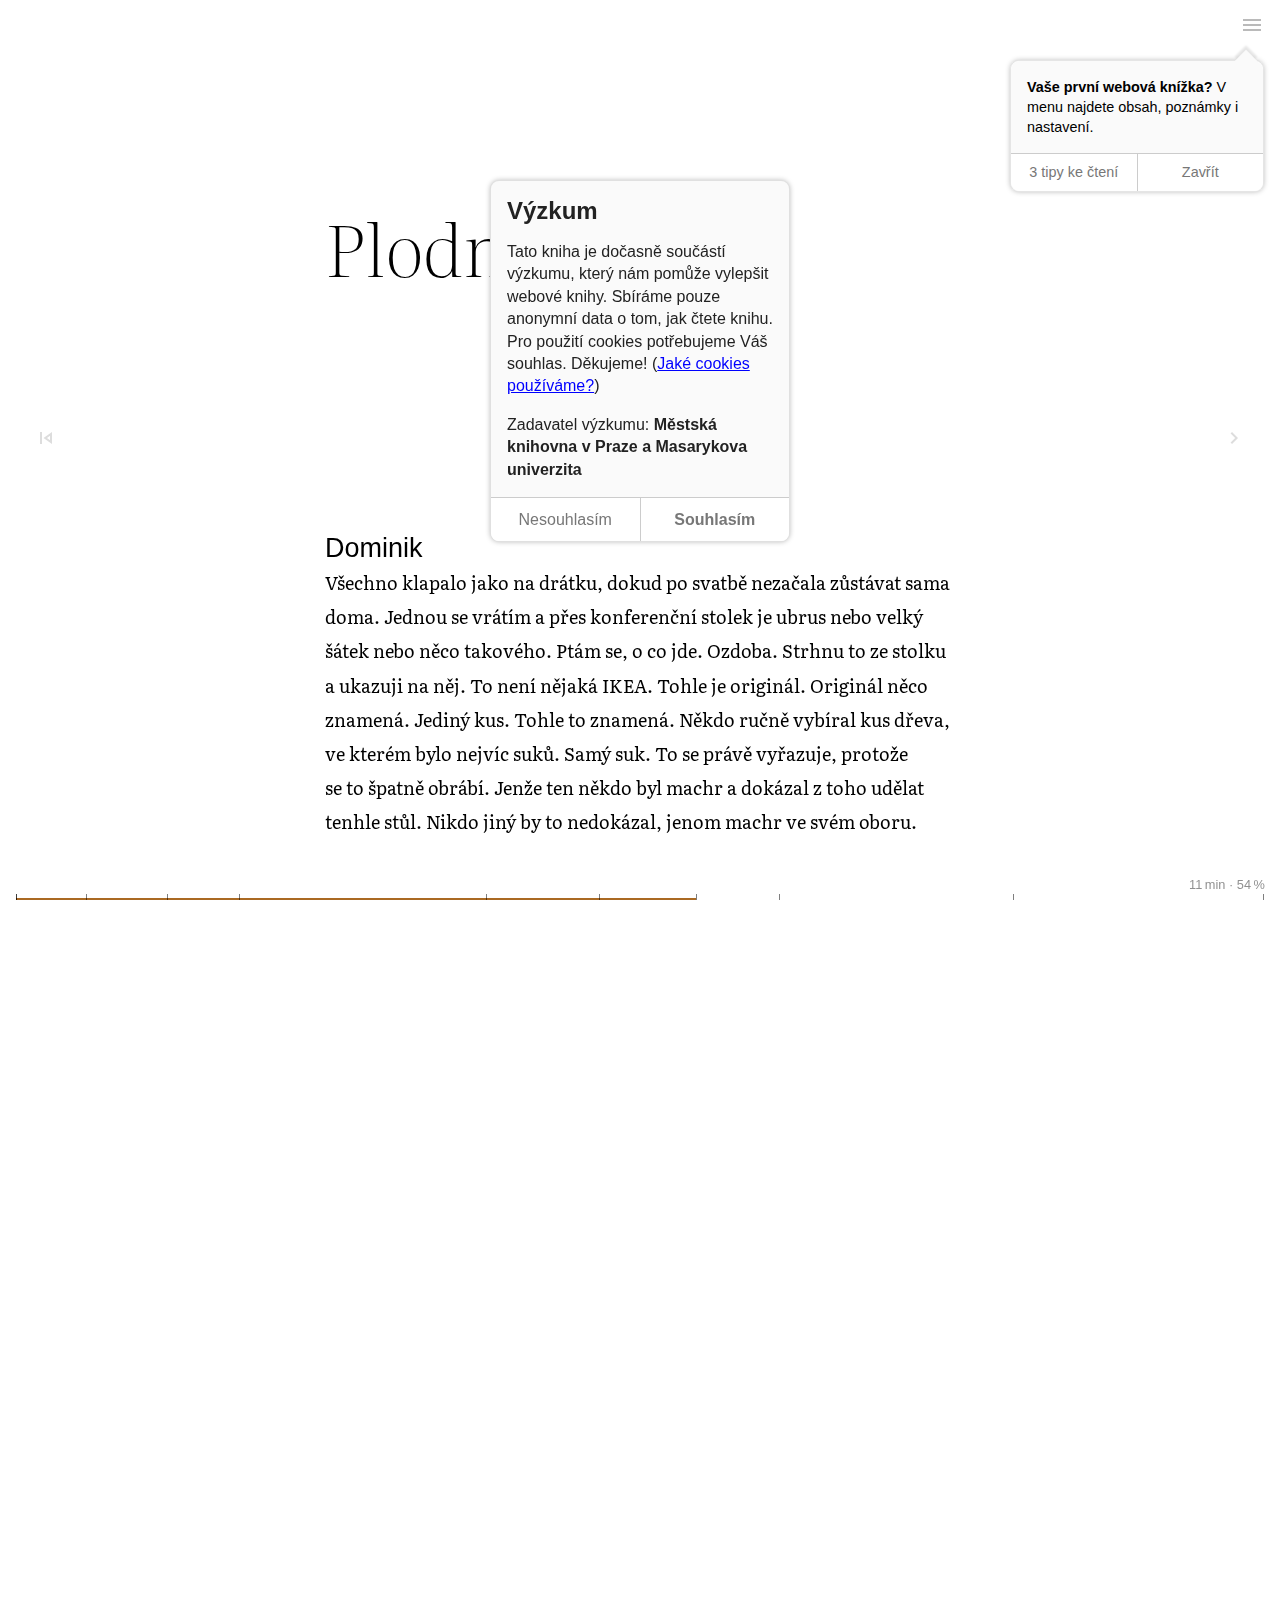
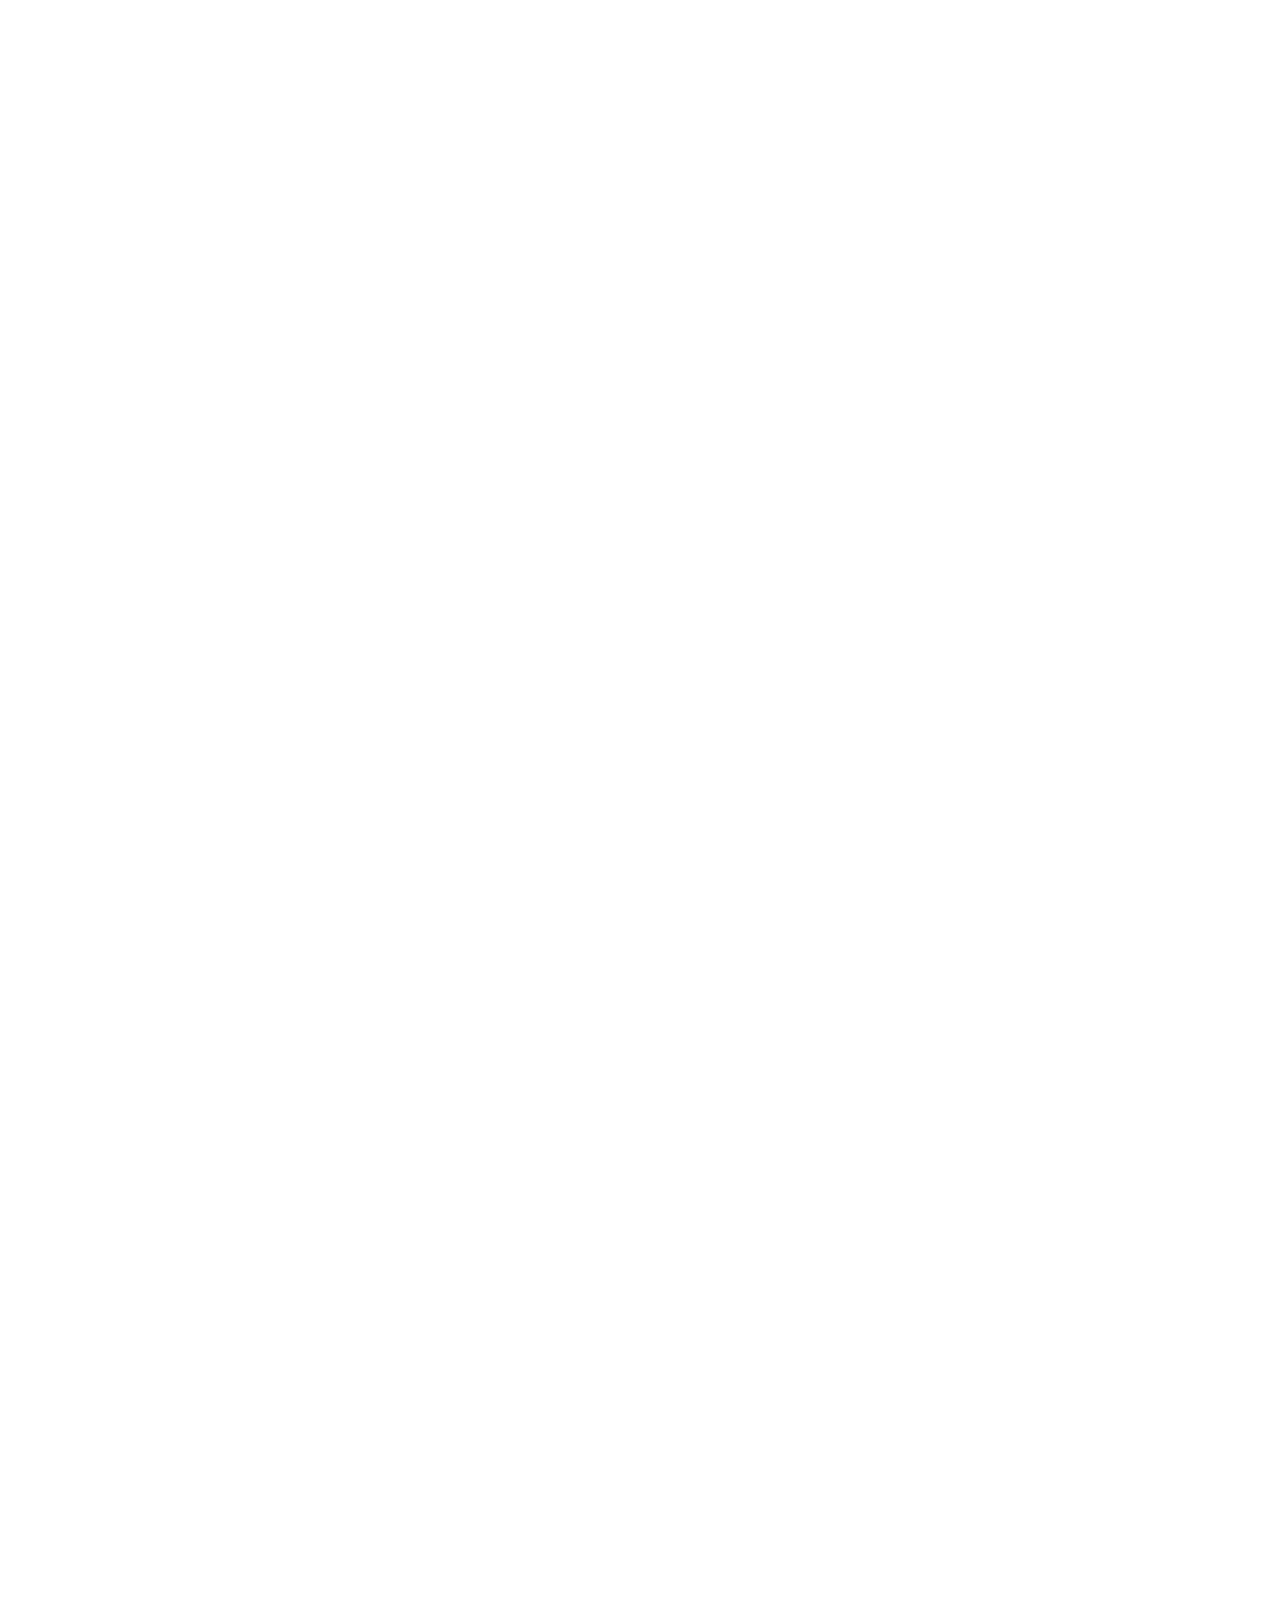
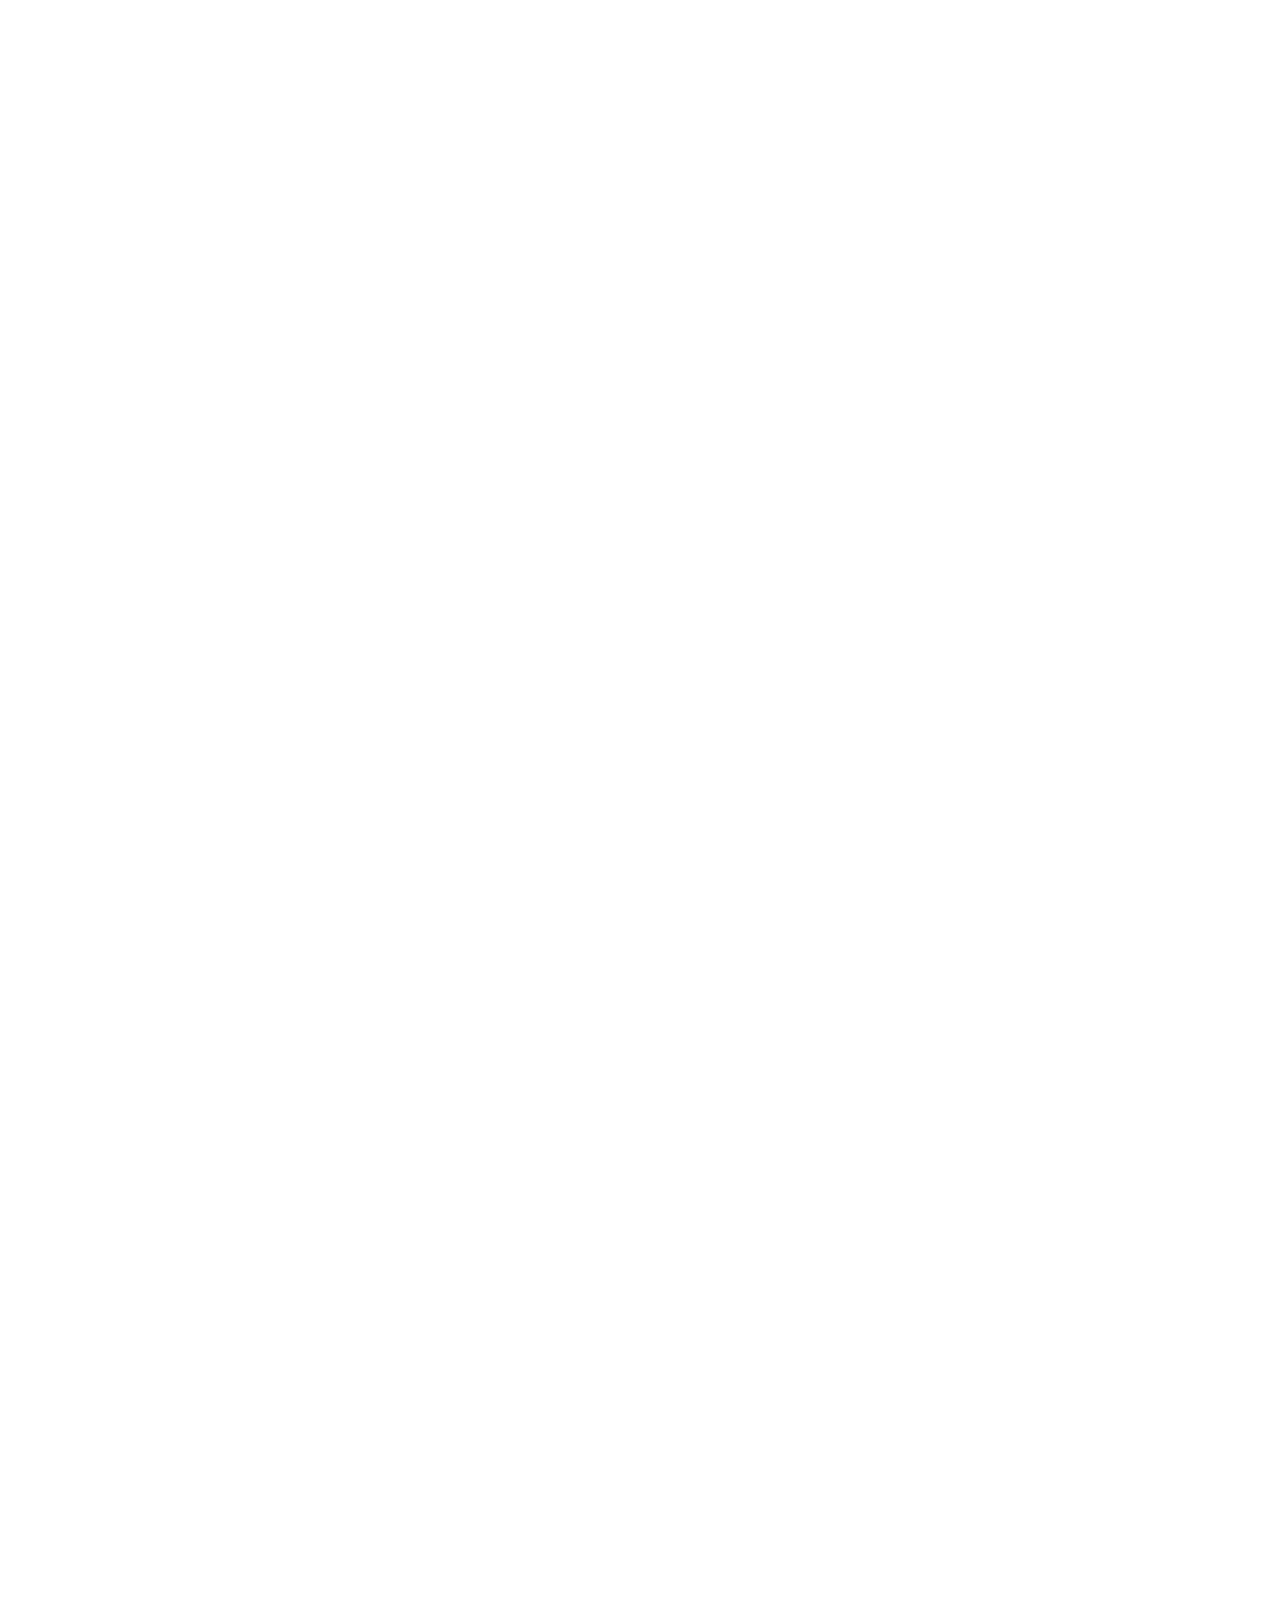
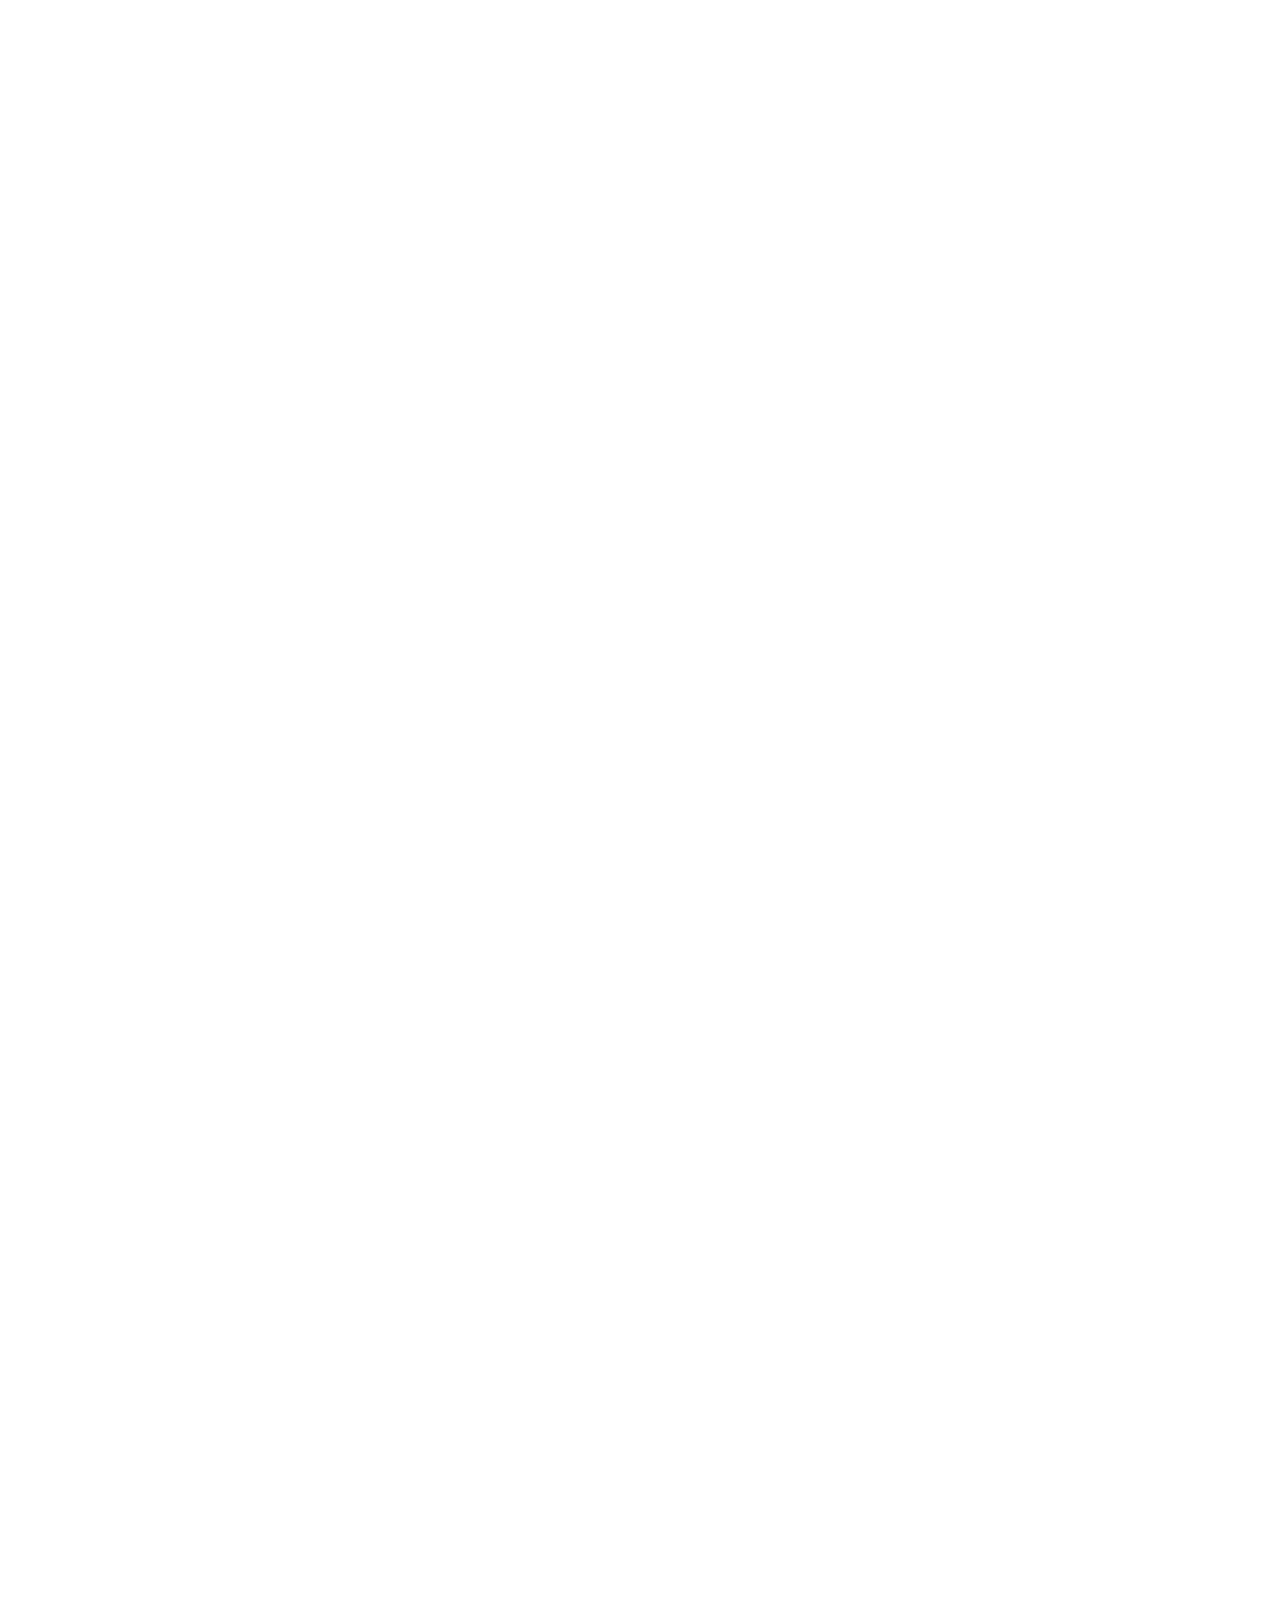
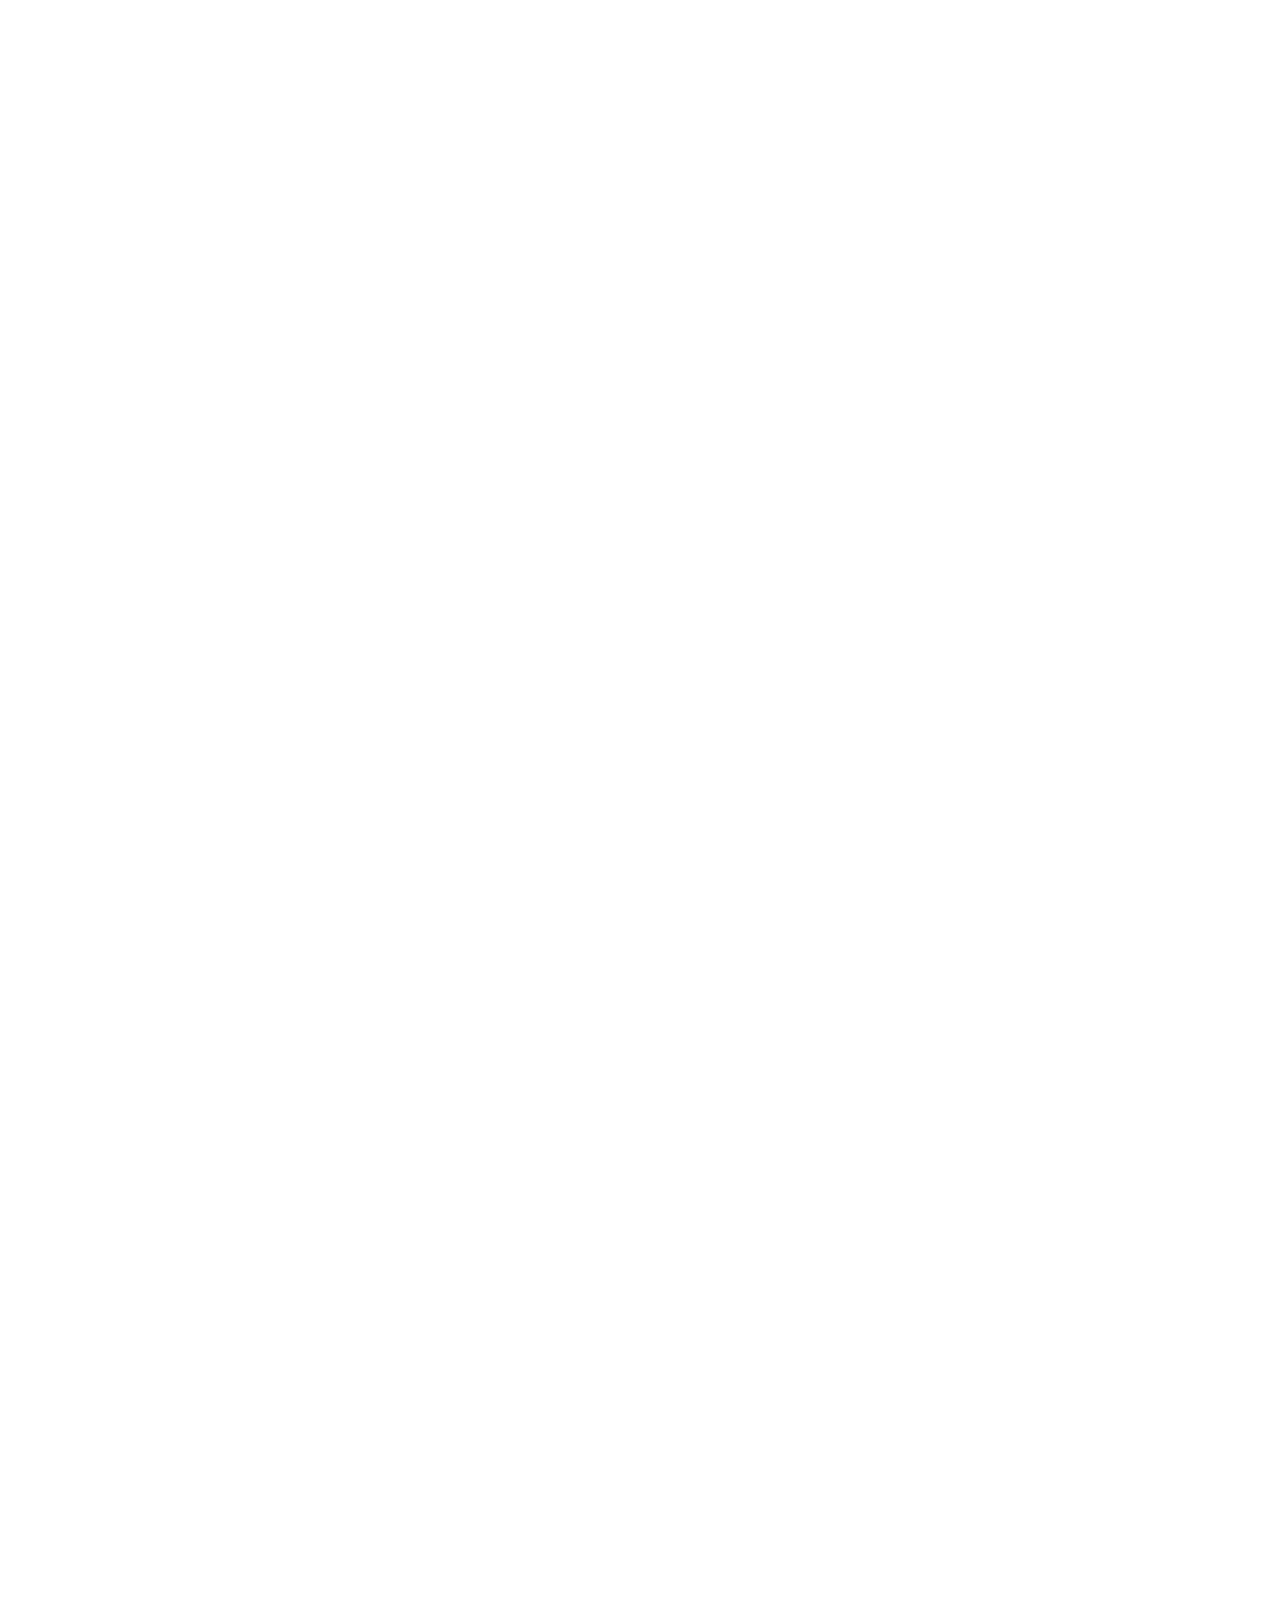
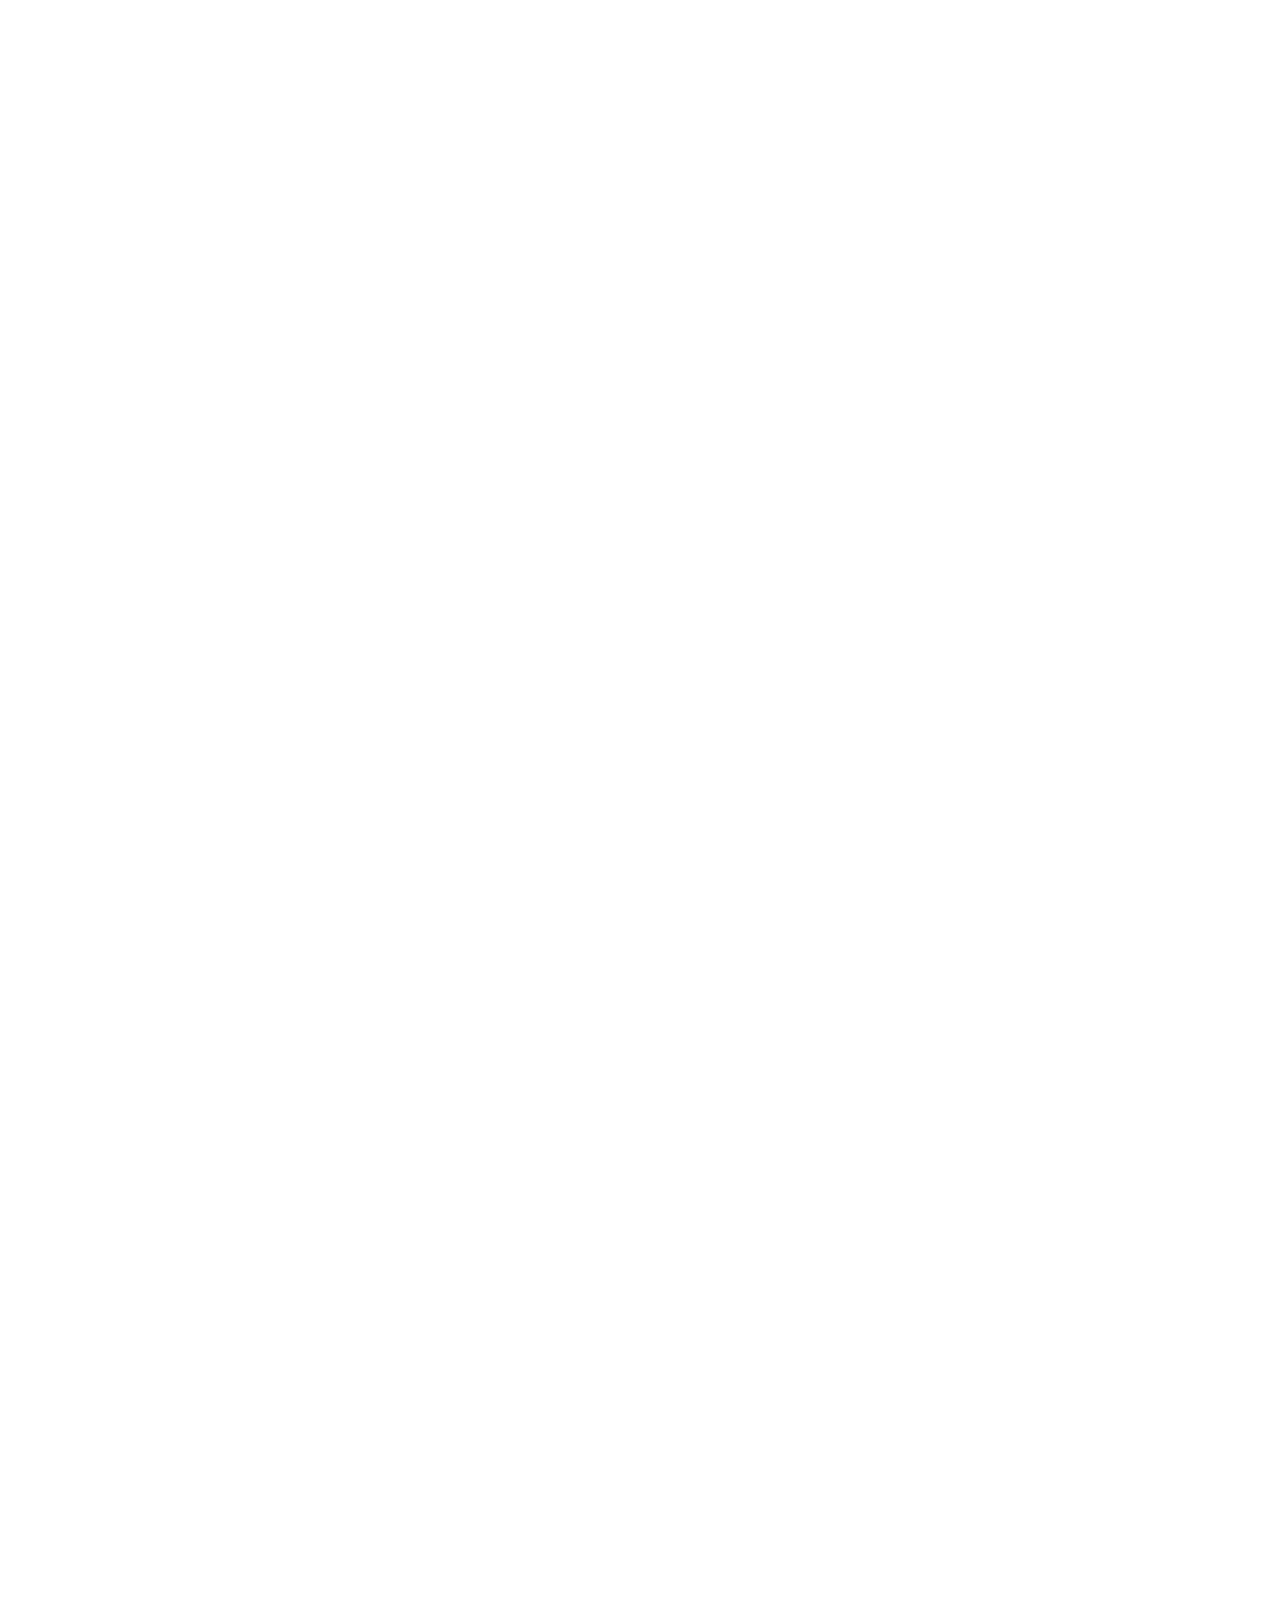
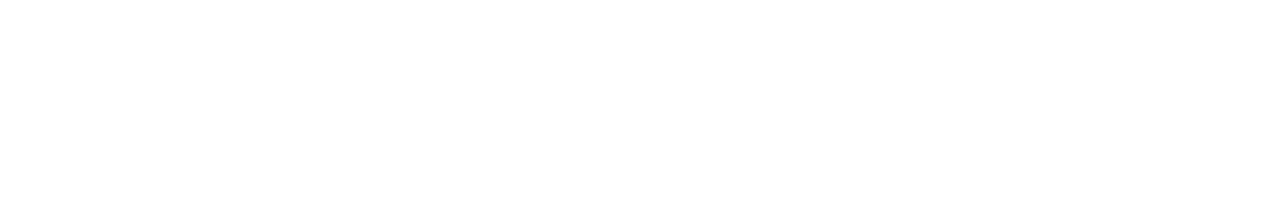
<file: blaznuv_kabat_011.html>
<!DOCTYPE html>
<html lang="cs">
  <head>
    <meta charset="utf-8">
    <meta name="viewport" content="width=device-width, initial-scale=1.0, shrink-to-fit=no">
    <meta name="apple-mobile-web-app-title" content="Plodné dny">
    <meta name="apple-mobile-web-app-capable" content="yes">
    <title>Plodné dny</title>
    <link rel="stylesheet" href="./style/style.min.css" media="screen" integrity="sha256-WpWT1LW/FMDG4tRw6TOHnGRC6XZrL/FNwHKhIorB2bg=">
    <meta name="nb-research" content="Tato kniha je dočasně součástí výzkumu, který nám pomůže vylepšit webové knihy. Sbíráme pouze anonymní data o tom, jak čtete knihu. Pro použití cookies potřebujeme Váš souhlas. Děkujeme! (<a href='https://www.mlp.cz/cz/o-knihovne/cisla-dokumenty-povinne-informace/povinne-dostupne-informace/cookies/'>Jaké cookies používáme?</a>)">
    <meta name="nb-research-orgs" content="Městská knihovna v Praze a Masarykova univerzita">
    <meta name="nb-research-ga" content="UA-187132260-1">
    <link rel="icon" type="image/x-icon" href="./assets/favicon.ico">
    <link rel="icon" type="image/png" sizes="16x16" href="./assets/favicon-16x16.png">
    <link rel="icon" type="image/png" sizes="32x32" href="./assets/favicon-32x32.png">
    <link rel="icon" type="image/png" sizes="48x48" href="./assets/favicon-48x48.png">
    <link rel="manifest" href="./assets/manifest.webmanifest">
    <meta name="mobile-web-app-capable" content="yes">
    <meta name="theme-color" content="#A86828">
    <meta name="application-name" content="Martin Fahrner: Bláznův kabát">
    <link rel="apple-touch-icon" sizes="57x57" href="./assets/apple-touch-icon-57x57.png">
    <link rel="apple-touch-icon" sizes="60x60" href="./assets/apple-touch-icon-60x60.png">
    <link rel="apple-touch-icon" sizes="72x72" href="./assets/apple-touch-icon-72x72.png">
    <link rel="apple-touch-icon" sizes="76x76" href="./assets/apple-touch-icon-76x76.png">
    <link rel="apple-touch-icon" sizes="114x114" href="./assets/apple-touch-icon-114x114.png">
    <link rel="apple-touch-icon" sizes="120x120" href="./assets/apple-touch-icon-120x120.png">
    <link rel="apple-touch-icon" sizes="144x144" href="./assets/apple-touch-icon-144x144.png">
    <link rel="apple-touch-icon" sizes="152x152" href="./assets/apple-touch-icon-152x152.png">
    <link rel="apple-touch-icon" sizes="167x167" href="./assets/apple-touch-icon-167x167.png">
    <link rel="apple-touch-icon" sizes="180x180" href="./assets/apple-touch-icon-180x180.png">
    <link rel="apple-touch-icon" sizes="1024x1024" href="./assets/apple-touch-icon-1024x1024.png">
    <meta name="apple-mobile-web-app-capable" content="yes">
    <meta name="apple-mobile-web-app-status-bar-style" content="black-translucent">
    <meta name="apple-mobile-web-app-title" content="Bláznův kabát">
    <meta property="og:title" content="Bláznův kabát">
    <meta property="og:type" content="book">
    <meta property="og:book:author" content="Martin Fahrner">
    <meta property="twitter:title" content="Martin Fahrner: Bláznův kabát">
    <meta property="og:image" content="./assets/cover-1200x620.png">
    <meta property="twitter:image" content="./assets/cover-1200x1200.png">
    <link rel="index" href="./index.html">
    <link rel="license" href="./license.html">
    <link rel="publication" href="./manifest.json" id="manifest">
    <link rel="about" href="about.html">
    <link rel="prev" href="./blaznuv_kabat_010.html">
    <link rel="next" href="./blaznuv_kabat_012.html">
    <meta name="nb-order" content="7">
    <link rel="self" href="blaznuv_kabat_011.html">
    <meta name="nb-identifier" content="fahrner-blaznuv-kabat-2f74332">
    <meta name="nb-role" content="chapter">
  </head>
  <body class="content-prose nb-role-chapter nb-custom-style" data-nb-words="2829" data-nb-chars="16166">
    <nav role="doc-toc">
      <ul class="plain section">
        <li><a href="blaznuv_kabat_005.html">Temná komora</a>
          <ol class="headings-toc">
            <li><a href="blaznuv_kabat_005.html#šárka">Šárka</a></li>
            <li><a href="blaznuv_kabat_005.html#radek">Radek</a></li>
            <li><a href="blaznuv_kabat_005.html#lumír">Lumír</a></li>
            <li><a href="blaznuv_kabat_005.html#radek-1">Radek</a></li>
            <li><a href="blaznuv_kabat_005.html#šárka-1">Šárka</a></li>
            <li><a href="blaznuv_kabat_005.html#lumír-1">Lumír</a></li>
            <li><a href="blaznuv_kabat_005.html#radek-2">Radek</a></li>
            <li><a href="blaznuv_kabat_005.html#lumír-2">Lumír</a></li>
            <li><a href="blaznuv_kabat_005.html#šárka-2">Šárka</a></li>
            <li><a href="blaznuv_kabat_005.html#radek-3">Radek</a></li>
            <li><a href="blaznuv_kabat_005.html#šárka-3">Šárka</a></li>
            <li><a href="blaznuv_kabat_005.html#lumír-3">Lumír</a></li>
            <li><a href="blaznuv_kabat_005.html#šárka-4">Šárka</a></li>
            <li><a href="blaznuv_kabat_005.html#lumír-4">Lumír</a></li>
          </ol>
        </li>
        <li><a href="blaznuv_kabat_006.html">Proměny</a>
          <ol class="headings-toc">
            <li><a href="blaznuv_kabat_006.html#lumír">Lumír</a></li>
            <li><a href="blaznuv_kabat_006.html#šárka">Šárka</a></li>
            <li><a href="blaznuv_kabat_006.html#lumír-1">Lumír</a></li>
            <li><a href="blaznuv_kabat_006.html#šárka-1">Šárka</a></li>
            <li><a href="blaznuv_kabat_006.html#lumír-2">Lumír</a></li>
            <li><a href="blaznuv_kabat_006.html#šárka-2">Šárka</a></li>
            <li><a href="blaznuv_kabat_006.html#lumír-3">Lumír</a></li>
            <li><a href="blaznuv_kabat_006.html#šárka-3">Šárka</a></li>
            <li><a href="blaznuv_kabat_006.html#lumír-4">Lumír</a></li>
          </ol>
        </li>
        <li><a href="blaznuv_kabat_007.html">Rande</a>
          <ol class="headings-toc">
            <li><a href="blaznuv_kabat_007.html#anežka">Anežka</a></li>
            <li><a href="blaznuv_kabat_007.html#pepík">Pepík</a></li>
            <li><a href="blaznuv_kabat_007.html#anežka-1">Anežka</a></li>
            <li><a href="blaznuv_kabat_007.html#radek">Radek</a></li>
            <li><a href="blaznuv_kabat_007.html#šárka">Šárka</a></li>
            <li><a href="blaznuv_kabat_007.html#pepík-1">Pepík</a></li>
            <li><a href="blaznuv_kabat_007.html#anežka-2">Anežka</a></li>
            <li><a href="blaznuv_kabat_007.html#pepík-2">Pepík</a></li>
            <li><a href="blaznuv_kabat_007.html#anežka-3">Anežka</a></li>
            <li><a href="blaznuv_kabat_007.html#šárka-1">Šárka</a></li>
            <li><a href="blaznuv_kabat_007.html#radek-1">Radek</a></li>
            <li><a href="blaznuv_kabat_007.html#pepík-3">Pepík</a></li>
          </ol>
        </li>
        <li><a href="blaznuv_kabat_008.html">Bláznův kabát</a>
          <ol class="headings-toc">
            <li><a href="blaznuv_kabat_008.html#heinrich">Heinrich</a></li>
            <li><a href="blaznuv_kabat_008.html#radek">Radek</a></li>
            <li><a href="blaznuv_kabat_008.html#heinrich-1">Heinrich</a></li>
            <li><a href="blaznuv_kabat_008.html#radek-1">Radek</a></li>
            <li><a href="blaznuv_kabat_008.html#šárka">Šárka</a></li>
            <li><a href="blaznuv_kabat_008.html#heinrich-2">Heinrich</a></li>
            <li><a href="blaznuv_kabat_008.html#radek-2">Radek</a></li>
            <li><a href="blaznuv_kabat_008.html#šárka-1">Šárka</a></li>
            <li><a href="blaznuv_kabat_008.html#heinrich-3">Heinrich</a></li>
            <li><a href="blaznuv_kabat_008.html#radek-3">Radek</a></li>
            <li><a href="blaznuv_kabat_008.html#heinrich-4">Heinrich</a></li>
            <li><a href="blaznuv_kabat_008.html#radek-4">Radek</a></li>
            <li><a href="blaznuv_kabat_008.html#šárka-2">Šárka</a></li>
            <li><a href="blaznuv_kabat_008.html#heinrich-5">Heinrich</a></li>
            <li><a href="blaznuv_kabat_008.html#radek-5">Radek</a></li>
            <li><a href="blaznuv_kabat_008.html#heinrich-6">Heinrich</a></li>
            <li><a href="blaznuv_kabat_008.html#radek-6">Radek</a></li>
            <li><a href="blaznuv_kabat_008.html#heinrich-7">Heinrich</a></li>
            <li><a href="blaznuv_kabat_008.html#radek-7">Radek</a></li>
            <li><a href="blaznuv_kabat_008.html#šárka-3">Šárka</a></li>
            <li><a href="blaznuv_kabat_008.html#radek-8">Radek</a></li>
            <li><a href="blaznuv_kabat_008.html#šárka-4">Šárka</a></li>
            <li><a href="blaznuv_kabat_008.html#radek-9">Radek</a></li>
          </ol>
        </li>
        <li><a href="blaznuv_kabat_009.html">Výpal</a>
          <ol class="headings-toc">
            <li><a href="blaznuv_kabat_009.html#lumír">Lumír</a></li>
            <li><a href="blaznuv_kabat_009.html#radek">Radek</a></li>
            <li><a href="blaznuv_kabat_009.html#šárka">Šárka</a></li>
            <li><a href="blaznuv_kabat_009.html#světlana">Světlana</a></li>
            <li><a href="blaznuv_kabat_009.html#radek-1">Radek</a></li>
            <li><a href="blaznuv_kabat_009.html#šárka-1">Šárka</a></li>
            <li><a href="blaznuv_kabat_009.html#lumír-1">Lumír</a></li>
            <li><a href="blaznuv_kabat_009.html#světlana-1">Světlana</a></li>
            <li><a href="blaznuv_kabat_009.html#lumír-2">Lumír</a></li>
            <li><a href="blaznuv_kabat_009.html#radek-2">Radek</a></li>
            <li><a href="blaznuv_kabat_009.html#šárka-2">Šárka</a></li>
            <li><a href="blaznuv_kabat_009.html#lumír-3">Lumír</a></li>
            <li><a href="blaznuv_kabat_009.html#radek-3">Radek</a></li>
          </ol>
        </li>
        <li><a href="blaznuv_kabat_010.html">Bruslař</a>
          <ol class="headings-toc">
            <li><a href="blaznuv_kabat_010.html#bruslař">Bruslař</a></li>
            <li><a href="blaznuv_kabat_010.html#sofia">Sofia</a></li>
            <li><a href="blaznuv_kabat_010.html#bruslař-1">Bruslař</a></li>
            <li><a href="blaznuv_kabat_010.html#sofia-1">Sofia</a></li>
            <li><a href="blaznuv_kabat_010.html#bruslař-2">Bruslař</a></li>
            <li><a href="blaznuv_kabat_010.html#sofia-2">Sofia</a></li>
            <li><a href="blaznuv_kabat_010.html#bruslař-3">Bruslař</a></li>
            <li><a href="blaznuv_kabat_010.html#sofia-3">Sofia</a></li>
            <li><a href="blaznuv_kabat_010.html#bruslař-4">Bruslař</a></li>
            <li><a href="blaznuv_kabat_010.html#sofia-4">Sofia</a></li>
            <li><a href="blaznuv_kabat_010.html#bruslař-5">Bruslař</a></li>
          </ol>
        </li>
        <li><a href="blaznuv_kabat_011.html">Plodné dny</a>
          <ol class="headings-toc">
            <li><a href="blaznuv_kabat_011.html#dominik">Dominik</a></li>
            <li><a href="blaznuv_kabat_011.html#naďa">Naďa</a></li>
            <li><a href="blaznuv_kabat_011.html#dominik-1">Dominik</a></li>
            <li><a href="blaznuv_kabat_011.html#naďa-1">Naďa</a></li>
            <li><a href="blaznuv_kabat_011.html#dominik-2">Dominik</a></li>
            <li><a href="blaznuv_kabat_011.html#naďa-2">Naďa</a></li>
            <li><a href="blaznuv_kabat_011.html#dominik-3">Dominik</a></li>
            <li><a href="blaznuv_kabat_011.html#naďa-3">Naďa</a></li>
            <li><a href="blaznuv_kabat_011.html#dominik-4">Dominik</a></li>
            <li><a href="blaznuv_kabat_011.html#naďa-4">Naďa</a></li>
            <li><a href="blaznuv_kabat_011.html#dominik-5">Dominik</a></li>
          </ol>
        </li>
        <li><a href="blaznuv_kabat_012.html">Muž jedoucí po vodě</a>
          <ol class="headings-toc">
            <li><a href="blaznuv_kabat_012.html#katarína">Katarína</a></li>
            <li><a href="blaznuv_kabat_012.html#radek">Radek</a></li>
            <li><a href="blaznuv_kabat_012.html#heinrich">Heinrich</a></li>
            <li><a href="blaznuv_kabat_012.html#katarína-1">Katarína</a></li>
            <li><a href="blaznuv_kabat_012.html#radek-1">Radek</a></li>
            <li><a href="blaznuv_kabat_012.html#heinrich-1">Heinrich</a></li>
            <li><a href="blaznuv_kabat_012.html#katarína-2">Katarína</a></li>
            <li><a href="blaznuv_kabat_012.html#radek-2">Radek</a></li>
            <li><a href="blaznuv_kabat_012.html#heinrich-2">Heinrich</a></li>
            <li><a href="blaznuv_kabat_012.html#katarína-3">Katarína</a></li>
            <li><a href="blaznuv_kabat_012.html#heinrich-3">Heinrich</a></li>
            <li><a href="blaznuv_kabat_012.html#radek-3">Radek</a></li>
            <li><a href="blaznuv_kabat_012.html#katarína-4">Katarína</a></li>
            <li><a href="blaznuv_kabat_012.html#radek-4">Radek</a></li>
            <li><a href="blaznuv_kabat_012.html#katarína-5">Katarína</a></li>
            <li><a href="blaznuv_kabat_012.html#radek-5">Radek</a></li>
            <li><a href="blaznuv_kabat_012.html#katarína-6">Katarína</a></li>
            <li><a href="blaznuv_kabat_012.html#heinrich-4">Heinrich</a></li>
            <li><a href="blaznuv_kabat_012.html#katarína-7">Katarína</a></li>
            <li><a href="blaznuv_kabat_012.html#radek-6">Radek</a></li>
          </ol>
        </li>
        <li><a href="blaznuv_kabat_013.html">Rychlovlak</a>
          <ol class="headings-toc">
            <li><a href="blaznuv_kabat_013.html#bruslař">Bruslař</a></li>
            <li><a href="blaznuv_kabat_013.html#lumír">Lumír</a></li>
            <li><a href="blaznuv_kabat_013.html#bruslař-1">Bruslař</a></li>
            <li><a href="blaznuv_kabat_013.html#katarína">Katarína</a></li>
            <li><a href="blaznuv_kabat_013.html#šárka">Šárka</a></li>
            <li><a href="blaznuv_kabat_013.html#bruslař-2">Bruslař</a></li>
            <li><a href="blaznuv_kabat_013.html#rudi">Rudi</a></li>
          </ol>
        </li>
      </ul>
    </nav>
    <div id="ui-content">
    </div>
    <div class="content">
      <main>
        <nav class="begin-nav">
          <ul>
            <li><a href="./index.html#" rel="index">Titulní strana</a></li>
            <li><a href="./blaznuv_kabat_010.html#chapter-end" rel="prev">← Předchozí kapitola</a></li>
          </ul>
        </nav><a id="chapter-start"></a>
        <h1 class="chunk" data-nb-ref-number="1" data-nb-words="2" data-nb-chars="10"><span class="idea" data-nb-ref-number="1" id="idea1" data-nb-words="2" data-nb-chars="10">Plodné dny</span></h1>
        <section>
          <h2 id="dominik" class="chunk" data-nb-ref-number="2" data-nb-words="1" data-nb-chars="7"><span class="idea" data-nb-ref-number="2" id="idea2" data-nb-words="1" data-nb-chars="7">Dominik</span></h2>
          <p class="chunk" data-nb-ref-number="3" data-nb-words="134" data-nb-chars="771"><span class="idea" data-nb-ref-number="3" id="idea3" data-nb-words="134" data-nb-chars="771">Všechno klapalo jako na&nbsp;drátku, dokud po&nbsp;svatbě nezačala zůstávat sama doma. Jednou se&nbsp;vrátím a&nbsp;přes konferenční stolek je&nbsp;ubrus nebo velký šátek nebo něco takového. Ptám se, o&nbsp;co jde. Ozdoba. Strhnu to&nbsp;ze&nbsp;stolku a&nbsp;ukazuji na&nbsp;něj. To&nbsp;není nějaká IKEA. Tohle je&nbsp;originál. Originál něco znamená. Jediný kus. Tohle to&nbsp;znamená. Někdo ručně vybíral kus dřeva, ve&nbsp;kterém bylo nejvíc suků. Samý suk. To&nbsp;se&nbsp;právě vyřazuje, protože se&nbsp;to&nbsp;špatně obrábí. Jenže ten někdo byl machr a&nbsp;dokázal z&nbsp;toho udělat tenhle stůl. Nikdo jiný by&nbsp;to&nbsp;nedokázal, jenom machr ve&nbsp;svém oboru. Nepotřebuje přizdobovat. Žádná další ozdoba. Nedá se&nbsp;vylepšit něco, co&nbsp;je&nbsp;dokonalý. Na&nbsp;blbej stůl si&nbsp;člověk musí koupit dečku nebo co&nbsp;já&nbsp;vím co. Dávám si&nbsp;záležet, abych nezvyšoval hlas. Ale stejně se&nbsp;rozbrečí.</span></p>
          <h2 id="naďa" class="chunk" data-nb-ref-number="4" data-nb-words="1" data-nb-chars="4"><span class="idea" data-nb-ref-number="4" id="idea4" data-nb-words="1" data-nb-chars="4">Naďa</span></h2>
          <p class="chunk" data-nb-ref-number="5" data-nb-words="144" data-nb-chars="821"><span class="idea" data-nb-ref-number="5" id="idea5" data-nb-words="144" data-nb-chars="821">Nakonec abych se&nbsp;bála udělat doma cokoli. Třeba dát nějakou pěknou vázičku na&nbsp;mikrovlnku. Nemusím se&nbsp;snažit, protože úplně dopředu slyším, že&nbsp;má&nbsp;přece dávno svůj dyzajn. Místo abych na&nbsp;ni&nbsp;něco pokládala, bych se&nbsp;spíš měla snažit, aby nebyla od&nbsp;ničeho pokapaná. Někdy jsem si&nbsp;připadala hrozně zbytečná. A&nbsp;sama. Začala jsem toužit po&nbsp;někom, kdo by&nbsp;taky trochu rozuměl mně. Prostě po&nbsp;dítěti. Jenže on&nbsp;o&nbsp;něm nechtěl ani slyšet. A&nbsp;začal si&nbsp;dávat ještě větší pozor. Jak jsem měla trochu času, jezdila jsem si&nbsp;pobrečet za&nbsp;ségrou. A&nbsp;šlo mi&nbsp;to&nbsp;fakt dobře, když jsem se&nbsp;podívala na&nbsp;to&nbsp;její roztomilý, hrobníkovi z&nbsp;lopaty zachráněný děťátko. Nemohla se&nbsp;na&nbsp;mě&nbsp;dívat, tak se&nbsp;prostě zrodil plán. Uděláme u&nbsp;nich slezinu, ona mi&nbsp;s&nbsp;mámou pomůže přemluvit mýho, aby chtěl dítě, a&nbsp;já zas toho jejího, aby začal konečně dělat něco pořádnýho.</span></p>
          <p class="chunk" data-nb-ref-number="6" data-nb-words="191" data-nb-chars="1036"><span class="idea" data-nb-ref-number="6" id="idea6" data-nb-words="191" data-nb-chars="1036">Ne&nbsp;že&nbsp;bych ho&nbsp;dvakrát musela, nepatří k&nbsp;lidem, se&nbsp;kterýma bych opravdu chtěla na&nbsp;večírek. Například řekl mámě, že&nbsp;k&nbsp;nim může na&nbsp;návštěvu, jenom když se&nbsp;předem ohlásí, chápete? K&nbsp;vlastní dceři? Táta mu&nbsp;jezdí pomáhat a&nbsp;myslíte, že&nbsp;má&nbsp;vlastní klíče? Jenže táta je&nbsp;takovej mouchy, snězte si&nbsp;mě, už&nbsp;leta. Nám tvrdí, že&nbsp;klíče ani nechtěl. Radek je&nbsp;taky proti tomu, aby měla máma malou na&nbsp;hlídání, že&nbsp;prej si&nbsp;pořídili dítě, aby s&nbsp;ním byli oni, a&nbsp;ne někdo jinej. Když si&nbsp;ho&nbsp;náhodou může pochovat, chce být Radek u&nbsp;toho, jako kdyby měla to&nbsp;dítě uhranout, prostě sprosťárna. Je&nbsp;normální, takhle se&nbsp;chovat k&nbsp;mámě mámy vlastního dítěte? Nešlape se&nbsp;tady náhodou na&nbsp;práva matek? Ale jak o&nbsp;tom začnu, ségra jen brečí. Prej se&nbsp;změnil, co&nbsp;byl v&nbsp;tý Jugoslávii, taky o&nbsp;tom pořád hledá nějaký zprávy a&nbsp;vystřihuje si&nbsp;je. Mně přišel divnej už&nbsp;předtím, i&nbsp;bez nějaký Jugoslávie. Ale teď opakuje pořád dokola, že&nbsp;největší štěstí je, když je&nbsp;rodina pohromadě, ale když ho&nbsp;máma vezme za&nbsp;slovo, odsekne, že&nbsp;rodina jsou jen on&nbsp;a&nbsp;jeho žena a&nbsp;dítě. Ostatní ne. Degen.</span></p>
          <p class="chunk" data-nb-ref-number="7" data-nb-words="35" data-nb-chars="202"><span class="idea" data-nb-ref-number="7" id="idea7" data-nb-words="35" data-nb-chars="202">Máma je&nbsp;pak vynervovaná, takže když si&nbsp;malou pochová, hned se&nbsp;rozbrečí, takže ji&nbsp;vrazí Radkovi zpátky a&nbsp;křičí, že&nbsp;tohle nemá zapotřebí, dítě brečí, ségra brečí. Nemusím tam být, ale dítě chci, tak jedu.</span></p>
          <h2 id="dominik-1" class="chunk" data-nb-ref-number="8" data-nb-words="1" data-nb-chars="7"><span class="idea" data-nb-ref-number="8" id="idea8" data-nb-words="1" data-nb-chars="7">Dominik</span></h2>
          <p class="chunk" data-nb-ref-number="9" data-nb-words="43" data-nb-chars="252"><span class="idea" data-nb-ref-number="9" id="idea9" data-nb-words="43" data-nb-chars="252">Stoupání k&nbsp;jejich chalupě prostě nesnáším. Celou dobu plná čára. Plná čára není zeď, ale prostě se&nbsp;tam nedá předjet. Pak se&nbsp;člověk táhne třeba dvacet minut za&nbsp;nějakou podělanou stopětkou. Šílím z&nbsp;toho, protože můj čas je&nbsp;dražší než čas šoféra stopětky.</span></p>
          <p class="chunk" data-nb-ref-number="10" data-nb-words="52" data-nb-chars="343"><span class="idea" data-nb-ref-number="10" id="idea10" data-nb-words="52" data-nb-chars="343">To&nbsp;je&nbsp;přece hrozná disproporce. Šílená disproporce. Očividně si&nbsp;karosérii lakoval sám. Někdo má&nbsp;v&nbsp;tomhle státě pořád ještě čas. Na&nbsp;to&nbsp;právě stůně celý tenhle Absurdistán. Nekvalifikovanost. Třeba v&nbsp;Německu mají odborníky na&nbsp;všechno, i&nbsp;na odklízení sněhu. A&nbsp;kdo zatepluje trubky, ať&nbsp;odborně zatepluje trubky, zahradní architekt ať&nbsp;dělá zahrady.</span></p>
          <p class="chunk" data-nb-ref-number="11" data-nb-words="345" data-nb-chars="1968"><span class="idea" data-nb-ref-number="11" id="idea11" data-nb-words="345" data-nb-chars="1968">A&nbsp;tady? Vysázej si&nbsp;pod okno smrk, protože všichni rozumí všemu. Za&nbsp;pár let mají doma tmu a&nbsp;pižlají ho&nbsp;donekonečna pilkou. Že&nbsp;se&nbsp;vůbec rozčiluju. Zaplatí mi&nbsp;ten blbec přede mnou za&nbsp;promrhaný čas? Stačí, že&nbsp;jsem se&nbsp;teď naběhal kvůli tomu volovi. K&nbsp;nám do&nbsp;firmy nemůže, to&nbsp;nerisknu, ale začínají hypotéční ústavy, ve&nbsp;světě jsou úplně běžný, i&nbsp;když tady se&nbsp;teprve rozjíždějí. A&nbsp;jsou potřeba pracovníci do&nbsp;terénu, aby si&nbsp;to&nbsp;lidi uvědomili. Máš barák? Ale to&nbsp;jsou přece prachy, majetek! To&nbsp;ho&nbsp;necháš jen tak stát? Můžeš přece tím barákem ručit, vzít si&nbsp;na&nbsp;něj půjčku, investovat, opravit, přistavět, pronajímat, chápete? Tady leží peníze na&nbsp;zemi. Zatím moc nevypadá, ale jestli bude dobrej, bude mít jeho hodina taky vysokou cenu. Mám známýho u&nbsp;jedné firmy, co&nbsp;má&nbsp;ve&nbsp;znaku lišáka, aby lidi, i&nbsp;tupci, po&nbsp;lopatě pochopili, že&nbsp;jde o&nbsp;dobrej nápad. Radek by&nbsp;si&nbsp;mohl polepšit. Odrazit se&nbsp;ode dna. Doposud tipuju jeho hodinu na&nbsp;nulu. Čistá nula. Vezme to&nbsp;mimino, sedne si&nbsp;s&nbsp;ním na&nbsp;schody a&nbsp;šimrá ho&nbsp;stéblem na&nbsp;patě. Mimino spí. Jenže on&nbsp;ho&nbsp;šimrá dál, ačkoli o&nbsp;tom šimrání neví, chápete to? Zbytečná práce. Nula. Drží ho&nbsp;na&nbsp;kolenou, dokud se&nbsp;neprobudí, a&nbsp;šimrá ho. Promarněná hodina. Taky jsem slíbil, že&nbsp;zařídím, aby ho&nbsp;vzali k&nbsp;nám do&nbsp;ODS. To&nbsp;je&nbsp;skvělá, nově vzniklá strana. Ale ta&nbsp;je&nbsp;pro silný, tam si&nbsp;se&nbsp;šimráním nevystačí. Snažím se&nbsp;ho&nbsp;pozitivně motivovat, ukazuju mu&nbsp;notebook, přenosnej počítač od&nbsp;Japonců, od&nbsp;Toshiby, svoji milovanou mašinu. Displej je&nbsp;z&nbsp;tekutýho krystalu, zeleně svítí a&nbsp;na něm jsou tmavě modrý písmena. Má&nbsp;baterii, takže můžete pracovat klidně v&nbsp;rychlíku. Obrovská úspora času. Mobilní kancelář. Když jsem toshibu zapnul jednou v&nbsp;kupé, všichni se&nbsp;začali vyptávat, ale on&nbsp;nic. Sám od&nbsp;sebe mu&nbsp;teda vysvětluju, že&nbsp;se&nbsp;na&nbsp;tom dá&nbsp;psát, počítat, dělat výplaty a&nbsp;člověk nemusí s&nbsp;sebou tahat žádný papíry, protože všechno se&nbsp;uloží do&nbsp;paměti, do&nbsp;harddisku, kterej má&nbsp;kapacitu skoro tři čtvrtě miliónu znaků! S&nbsp;ním to&nbsp;ani nehne. Pokýve hlavou a&nbsp;jde šimrat dítě trávou.</span></p>
          <h2 id="naďa-1" class="chunk" data-nb-ref-number="12" data-nb-words="1" data-nb-chars="4"><span class="idea" data-nb-ref-number="12" id="idea12" data-nb-words="1" data-nb-chars="4">Naďa</span></h2>
          <p class="chunk" data-nb-ref-number="13" data-nb-words="93" data-nb-chars="542"><span class="idea" data-nb-ref-number="13" id="idea13" data-nb-words="93" data-nb-chars="542">Vždycky když k&nbsp;ségře přijedem na&nbsp;návštěvu, někam se&nbsp;uklidí s&nbsp;laptopem a&nbsp;pracuje. Teď je&nbsp;zrovna nabručenej, protože si&nbsp;zkoušel ZIP. To&nbsp;je&nbsp;nějaká nová vychytávka, co&nbsp;umí soubor zmuchlat jako plechovku od&nbsp;koly, a&nbsp;když potřebujete, tak se&nbsp;to&nbsp;zase rozmuchlá. Říkal, že&nbsp;ta&nbsp;nová disketa byla zkrátka větší než celá jeho hračka a&nbsp;po obrazovce lítaly další a&nbsp;další řádky. Začalo to&nbsp;tútat a&nbsp;on mačkal tlačítka a&nbsp;nic, až&nbsp;to&nbsp;musel vytáhnout ze&nbsp;zásuvky, nafrčenej, protože nesnese, když prohraje. Takže jak by&nbsp;si&nbsp;mohl všimnout, jak jsou miminka roztomilá?</span></p>
          <p class="chunk" data-nb-ref-number="14" data-nb-words="107" data-nb-chars="613"><span class="idea" data-nb-ref-number="14" id="idea14" data-nb-words="107" data-nb-chars="613">Naštěstí budeme dělat barbecue, což je&nbsp;úplně nový moderní slovo a&nbsp;znamená opékat maso, na&nbsp;to&nbsp;chlapy vždycky natáhnete, jsou úplně závislí na&nbsp;mase. Taky si&nbsp;ségra vzala na&nbsp;hlídání ještě dvě děti od&nbsp;kámošky, co&nbsp;se&nbsp;rozvedla, a&nbsp;potřebuje přes víkend volno, aby našla dětem novýho tatínka. Pořád je&nbsp;k&nbsp;Dominikovi postrkujeme. Zeptejte se&nbsp;strejdy, jestli si&nbsp;s&nbsp;vámi zastřílí z&nbsp;luku. Běžte za&nbsp;strejdou, ať&nbsp;si&nbsp;s&nbsp;vámi chvíli hází. Koukaj na&nbsp;něj těma svejma kukadlama. Špulí na&nbsp;něj ty&nbsp;svoje rozkošný pusinky. Nic platný. Strejda se&nbsp;už&nbsp;z&nbsp;dálky dekuje. Pak se&nbsp;dětem nechce. Cítí, že&nbsp;je&nbsp;nějak nemá rád. Přitom jsou tak roztomilý.</span></p>
          <p class="chunk" data-nb-ref-number="15" data-nb-words="154" data-nb-chars="891"><span class="idea" data-nb-ref-number="15" id="idea15" data-nb-words="154" data-nb-chars="891">Když je&nbsp;maso hotový, pustíme se&nbsp;všichni do&nbsp;Radka. Nestačí, že&nbsp;dítě málem nebylo na&nbsp;světě? Chce ještě, aby umřelo hlady nebo na&nbsp;nějakou nemoc v&nbsp;týhle pustině? Kde sežene peníze na&nbsp;bojler? Copak chce pořád ohřívat vodu na&nbsp;kamnech? Nenapadlo ho, že&nbsp;by&nbsp;se&nbsp;mohla Šárka úplně zhroutit? Radek se&nbsp;brání, představte si&nbsp;čím, že&nbsp;prej ztrácet čas vyděláváním na&nbsp;věci, který mu&nbsp;jednou ušetří čas, je&nbsp;nesmysl. Máma se&nbsp;rozčílí, že&nbsp;takovou blbost v&nbsp;životě neslyšela. Radek říká, že&nbsp;je&nbsp;to&nbsp;ale jejich život. Máma se&nbsp;podívá na&nbsp;Šárku. Já&nbsp;se&nbsp;podívám na&nbsp;Šárku. Máme totiž dohodu. Šárce se&nbsp;nechce, ale říká to. Má&nbsp;strach, že&nbsp;tohle provizorium bude trvat pořád, a&nbsp;že jestli brzo neuvidí změnu, půjde s&nbsp;dítětem přechodně k&nbsp;mamince. Kde je&nbsp;teplá voda a&nbsp;splachovací záchod. Přechodně, opakuje, jen přechodně. To&nbsp;Radka rozhodí. Bodejť ne, když vyšlo najevo, jak je&nbsp;neschopnej. Další bod plánu je&nbsp;Dominikův návrh. Lišák.</span></p>
          <h2 id="dominik-2" class="chunk" data-nb-ref-number="16" data-nb-words="1" data-nb-chars="7"><span class="idea" data-nb-ref-number="16" id="idea16" data-nb-words="1" data-nb-chars="7">Dominik</span></h2>
          <p class="chunk" data-nb-ref-number="17" data-nb-words="84" data-nb-chars="465"><span class="idea" data-nb-ref-number="17" id="idea17" data-nb-words="84" data-nb-chars="465">Maso bylo dobrý. S&nbsp;Radkem nakonec všechno snadný. Ale ti&nbsp;haranti. Nepomáhá ani zašít se&nbsp;do&nbsp;toho nejodlehlejšího kouta zahrady. Všude mě&nbsp;najdou. Mávají mi&nbsp;před očima lukem, div mi&nbsp;nevypíchnou oči. Teď zase chtějí hrát na&nbsp;schovku. Aspoň chvíle klidu, než mě&nbsp;tady objeví. Najednou hrozný křik. Už&nbsp;jsou tady a&nbsp;tahají mě&nbsp;zoufale za&nbsp;ruku. Táhnou mě&nbsp;za&nbsp;sebou. A&nbsp;už to&nbsp;vidím. U&nbsp;zdi sedí kočka a&nbsp;má něco v&nbsp;hubě. Děti na&nbsp;ni&nbsp;ukazují a&nbsp;křičí. Holátko! Holátko! Zachraň holátko!</span></p>
          <p class="chunk" data-nb-ref-number="18" data-nb-words="194" data-nb-chars="1142"><span class="idea" data-nb-ref-number="18" id="idea18" data-nb-words="194" data-nb-chars="1142">Samozřejmě je&nbsp;nesmysl zachraňovat nějaké holátko. Co&nbsp;je&nbsp;slabé, co&nbsp;je&nbsp;pomalé, musí pryč, to&nbsp;je&nbsp;přirozený výběr. Kdyby příroda chránila slabé, zůstal by&nbsp;život někde u&nbsp;členovců. Tahle pseudohumanistická společnost je&nbsp;toho živým důkazem. Zkusím s&nbsp;těmi křiklouny diskutovat. Proč, ptám se. Protože je&nbsp;roztomilý! Protože je&nbsp;roztomilý?! Úplná pitomost. Je&nbsp;úplně oslintaný. Není už&nbsp;ani roztomilý. Ale pro trochu klidu… Navrhuji podmínky. Když ho&nbsp;zachráním, dají mi&nbsp;až&nbsp;do&nbsp;večera pokoj. Přesvědčivě přikyvují. Natáhnu ruku k&nbsp;predátorovi. Jde to&nbsp;snadno. Predátor se&nbsp;přikrčí a&nbsp;ztuhne. Pamatuje si, co&nbsp;se&nbsp;stalo, když mi&nbsp;vyskočil na&nbsp;notebook. Vykroutím mu&nbsp;holátko z&nbsp;mordy, což doprovází jejich jásavý pokřik. Haranti je&nbsp;hned muchlují. Dávají si&nbsp;je&nbsp;k&nbsp;obličeji. Fuj. Táhnou mě&nbsp;za&nbsp;Naďou. Naďa přivolá Šárku. Obě křičí spolu s&nbsp;dětma, jak je&nbsp;roztomilý. Připadám si&nbsp;jako v&nbsp;blázinci. Není ani pořádně opeřený. A&nbsp;pak se&nbsp;na&nbsp;sebe podívají a&nbsp;vzápětí se&nbsp;podívají na&nbsp;mě&nbsp;a&nbsp;Naďa se&nbsp;ke&nbsp;mně hrne a&nbsp;hrozně mě&nbsp;chválí. Vine se&nbsp;kolem mě&nbsp;jak nevím co… a&nbsp;zase se&nbsp;dívají na&nbsp;sebe a&nbsp;mají takový vlahý pohledy. Ptám se, jestli se&nbsp;můžu vrátit k&nbsp;práci. Můžu. Zatím mu&nbsp;připraví pelíšek.</span></p>
          <h2 id="naďa-2" class="chunk" data-nb-ref-number="19" data-nb-words="1" data-nb-chars="4"><span class="idea" data-nb-ref-number="19" id="idea19" data-nb-words="1" data-nb-chars="4">Naďa</span></h2>
          <p class="chunk" data-nb-ref-number="20" data-nb-words="70" data-nb-chars="400"><span class="idea" data-nb-ref-number="20" id="idea20" data-nb-words="70" data-nb-chars="400">Hledám mámu, abych si&nbsp;ji&nbsp;vzala stranou, ale rozebírají spolu, jak Šárku mrzí ten tátův infarkt, že&nbsp;si&nbsp;nepřestane vyčítat, že&nbsp;se&nbsp;na&nbsp;něm podílela. To&nbsp;nechápu. Podílela? Na&nbsp;infarktu? Máma jí&nbsp;také správně připomene, že&nbsp;hlavní podíl na&nbsp;infarktu mají všechny ty&nbsp;vypitý piva a&nbsp;fernety v&nbsp;hospodě U&nbsp;Jirsáka, kam se&nbsp;hnal celý roky hned po&nbsp;práci, místo aby spěchal za&nbsp;náma. Zakašlu, že&nbsp;mámu na&nbsp;chvíli potřebuju.</span></p>
          <p class="chunk" data-nb-ref-number="21" data-nb-words="28" data-nb-chars="148"><span class="idea" data-nb-ref-number="21" id="idea21" data-nb-words="28" data-nb-chars="148">Když jsme samy, ptám se, co&nbsp;teď dál s&nbsp;Dominikem, abych ho&nbsp;přesvědčila mít to&nbsp;dítě. Prý nenechat ho&nbsp;vychladnout. To&nbsp;se&nbsp;snadno řekne. Jenže jak na&nbsp;to?</span></p>
          <p class="chunk" data-nb-ref-number="22" data-nb-words="87" data-nb-chars="472"><span class="idea" data-nb-ref-number="22" id="idea22" data-nb-words="87" data-nb-chars="472">Šárka to&nbsp;se&nbsp;mnou taky myslí dobře, tak jí&nbsp;na&nbsp;oplátku říkám, že&nbsp;by&nbsp;měla vzít malou a&nbsp;jít ji&nbsp;ukázat tomu mladýmu doktůrkovi, co&nbsp;ji&nbsp;zachránil. Brání se, že&nbsp;miluje Radka. Říkám, že&nbsp;mužskej jí&nbsp;v&nbsp;posteli vydrží pár minut, ale když ji&nbsp;takovej bohatej doktor pozve do&nbsp;nóbl podniku, může se&nbsp;pěkně oháknout, oholit si&nbsp;nohy, svíčky na&nbsp;stole, všichni kolem ní&nbsp;běhaj ne&nbsp;pár minut, ale dlouho, to&nbsp;je&nbsp;lepší než nějakej sex. Tváří se, že&nbsp;jsem se&nbsp;zbláznila, ale semínko je&nbsp;myslím zasazený.</span></p>
          <p class="chunk" data-nb-ref-number="23" data-nb-words="67" data-nb-chars="402"><span class="idea" data-nb-ref-number="23" id="idea23" data-nb-words="67" data-nb-chars="402">Pak jdu pochválit toho svýho, ale ouha, na&nbsp;hnízdečko začali útočit nějací ptáci. Člověk holátko zachrání před kočkou a&nbsp;hned tohle. Nalétávají na&nbsp;hnízdečko a&nbsp;vydávají hrozný skřeky. Přitom jsem myslela, že&nbsp;pták prostě zpívá. Musíme hnízdečko odnést do&nbsp;kuchyně a&nbsp;zavřít okna, ale oni jsou hned na&nbsp;parapetu a&nbsp;tlučou do&nbsp;skla. Je&nbsp;to&nbsp;hrozný. Nic tak strašnýho jsem snad v&nbsp;životě nezažila. Běžím pro Dominika.</span></p>
          <h2 id="dominik-3" class="chunk" data-nb-ref-number="24" data-nb-words="1" data-nb-chars="7"><span class="idea" data-nb-ref-number="24" id="idea24" data-nb-words="1" data-nb-chars="7">Dominik</span></h2>
          <p class="chunk" data-nb-ref-number="25" data-nb-words="100" data-nb-chars="611"><span class="idea" data-nb-ref-number="25" id="idea25" data-nb-words="100" data-nb-chars="611">To&nbsp;je&nbsp;blbost, samozřejmě. Nikdo holátko nechce sežrat. Prav­děpodobně jsou to&nbsp;jeho rodiče. Musí mít nějaké rodiče. Beru atlas a&nbsp;hledám, hledám, jenže všude jsou krásně vyvedení ptáci, statičtí ptáci. Sedící na&nbsp;větvi nebo na&nbsp;nějakým bodláku. Ne&nbsp;takoví, kteří se&nbsp;vám pořád dokola rozprskávají o&nbsp;sklo, ne&nbsp;ožužlaná holátka. Ani podle zpěvu to&nbsp;nepoznáte, protože tihle jenom tak rozčileně ječí. Nakonec to&nbsp;vzdávám a&nbsp;dělám to, co&nbsp;říkala Naďa hned na&nbsp;začátku. Beru holátko a&nbsp;jdu za&nbsp;sousedem. Jediným. A&nbsp;jen přes léto. Prý amatérský ornitolog. Není to&nbsp;moje porážka. Je&nbsp;to&nbsp;porážka pitomců, co&nbsp;neumí udělat pořádný atlas.</span></p>
          <h2 id="naďa-3" class="chunk" data-nb-ref-number="26" data-nb-words="1" data-nb-chars="4"><span class="idea" data-nb-ref-number="26" id="idea26" data-nb-words="1" data-nb-chars="4">Naďa</span></h2>
          <p class="chunk" data-nb-ref-number="27" data-nb-words="91" data-nb-chars="512"><span class="idea" data-nb-ref-number="27" id="idea27" data-nb-words="91" data-nb-chars="512">Ségra se&nbsp;jen otočila a&nbsp;držela v&nbsp;ruce starou klec. Dala holátko do&nbsp;ní. Děti strkají ruce dovnitř a&nbsp;chtějí je&nbsp;hladit, ale ségra podává klec Dominikovi. Když je&nbsp;s&nbsp;ní ve&nbsp;dveřích, ségra na&nbsp;něj volá, ať&nbsp;počká. Děti půjdou s&nbsp;ním, víc hlav, víc rozumu. Netváří se&nbsp;moc nadšeně, ale s&nbsp;klecí v&nbsp;ruce děcka sotva zažene. Zachraňujeme holátko! Zachraňujeme holátko! Jejich křik pomalu slábne. Máma se&nbsp;na&nbsp;mě&nbsp;nevěřícně dívá. Co&nbsp;tady trčíš?! Co&nbsp;stojíš? Jak myslíš, že&nbsp;tam bude dlouho? Snad si&nbsp;připravíš nějaký ženský zbraně, ne?!</span></p>
          <p class="chunk" data-nb-ref-number="28" data-nb-words="10" data-nb-chars="55"><span class="idea" data-nb-ref-number="28" id="idea28" data-nb-words="10" data-nb-chars="55">No&nbsp;jo. Na&nbsp;ženský zbraně jsem já, husa, úplně zapomněla.</span></p>
          <h2 id="dominik-4" class="chunk" data-nb-ref-number="29" data-nb-words="1" data-nb-chars="7"><span class="idea" data-nb-ref-number="29" id="idea29" data-nb-words="1" data-nb-chars="7">Dominik</span></h2>
          <p class="chunk" data-nb-ref-number="30" data-nb-words="112" data-nb-chars="646"><span class="idea" data-nb-ref-number="30" id="idea30" data-nb-words="112" data-nb-chars="646">Je&nbsp;vidět, že&nbsp;si&nbsp;soused dlouho s&nbsp;nikým nepopovídal. Neobejde se&nbsp;bez spousty keců. Když spočítám, jak dlouho se&nbsp;s&nbsp;tím ptákem otravuju a&nbsp;kolik beru na&nbsp;hodinu… takovou cenu samozřejmě žádný pták nemá. Musel by&nbsp;snášet zlatý vejce. Taky soused není žádný ornitolog, jenom má&nbsp;na&nbsp;okně krmítko a&nbsp;sype do&nbsp;něj zrní. Ani atlas nemůže najít. Nicméně si&nbsp;je&nbsp;ten ptákolog naprosto jistý, že&nbsp;je&nbsp;to&nbsp;malý hýl. Nadšeně vypráví, jací jsou hýlové pečliví rodiče. Určitě budou holátko hledat. Jenže byla chyba nechat děti, aby ho&nbsp;hladily. Budou zmatení… Ty&nbsp;pachy… Podíval se&nbsp;zamilovaně na&nbsp;holátko a&nbsp;pak znechuceně na&nbsp;děti. V&nbsp;jedné z&nbsp;těch věcí jsme si&nbsp;dokonale rozuměli.</span></p>
          <p class="chunk" data-nb-ref-number="31" data-nb-words="123" data-nb-chars="685"><span class="idea" data-nb-ref-number="31" id="idea31" data-nb-words="123" data-nb-chars="685">Teď bude prý nejlepší pověsit otevřenou klec s&nbsp;malým hýlem někde na&nbsp;strom u&nbsp;domu. Rodiče ho&nbsp;určitě najdou a&nbsp;pak se&nbsp;uvidí. Ale hodně vysoko a&nbsp;pozor na&nbsp;kočky. Jsou to&nbsp;hrozný potvory. Svině. Měly by&nbsp;se&nbsp;střílet. Stařík se&nbsp;přestává kontrolovat. Rychle se&nbsp;loučím a&nbsp;jdu hledat žebřík. Pak najdu vhodný strom, opírám žebřík o&nbsp;něj. Všichni mě&nbsp;samozřejmě pozorují a&nbsp;mají dojem, že&nbsp;to&nbsp;nedokážu bez jejich rady. Na&nbsp;ženský zřejmě pestré zbarvení hýlů zapůsobilo tak, že&nbsp;se&nbsp;musely namalovat. Když lezu nahoru, Naďa nedá jinak, než že&nbsp;mi&nbsp;bude žebřík držet. Budu mít o&nbsp;tebe hrozný strach, šeptá mi&nbsp;do&nbsp;ucha. Nelíbí se&nbsp;mi&nbsp;její oči. Pevně se&nbsp;mě&nbsp;chytne, protože se&nbsp;jí&nbsp;zvrtne noha v&nbsp;lodičkách. V&nbsp;lodičkách!</span></p>
          <p class="chunk" data-nb-ref-number="32" data-nb-words="108" data-nb-chars="617"><span class="idea" data-nb-ref-number="32" id="idea32" data-nb-words="108" data-nb-chars="617">Aby toho nebylo dost, když lezu po&nbsp;žebříku, zaútočí na&nbsp;mě&nbsp;ti&nbsp;hýli. Lítají kolem a&nbsp;tlučou křídly do&nbsp;mě&nbsp;i&nbsp;do klece. Rychle ji&nbsp;věším na&nbsp;větev a&nbsp;prchám. Staří vydávají strašné zvuky. Mládě vydává strašné zvuky. Lítají kolem klece jako zběsilí. Otevřená dvířka ti&nbsp;idioti vůbec nevidí. Dvířka, dvířka, do&nbsp;dvířek, křičí děti, jako by&nbsp;jim ptáci mohli rozumět. Podívám se&nbsp;pobaveně na&nbsp;Naďu. Do&nbsp;dvířek, křičí, do&nbsp;dvířek. Konečně si&nbsp;sedají na&nbsp;klec… jenže klec s&nbsp;nimi daleko víc váží. Větev se&nbsp;ohýbá. Děti křičí. Peklo. Nestihnu vylézt zpátky nahoru. Klec sjede po&nbsp;ohnuté větvi a&nbsp;padá na&nbsp;zem. Ptáci lítají kolem jako idioti. Děti…</span></p>
          <p class="chunk" data-nb-ref-number="33" data-nb-words="80" data-nb-chars="477"><span class="idea" data-nb-ref-number="33" id="idea33" data-nb-words="80" data-nb-chars="477">Vytahuji mládě z&nbsp;klece. Má&nbsp;na&nbsp;několikrát zlomené ty&nbsp;svoje dlouhé hubené holé nohy. Pokládám ho&nbsp;na&nbsp;trávu. Staří krouží kolem a&nbsp;najednou spustí ještě větší křik. Hýli i&nbsp;děti, i&nbsp;ženský. Myslel jsem, že&nbsp;už&nbsp;to&nbsp;nejde. Ohlédnu se. Kousek ode mě&nbsp;se&nbsp;mlsně, sebevědomě, výsměšně olizuje kocour. Tolik času. Tolik mýho drahocennýho času. Než se&nbsp;kdo naděje, popadnu vztekle holátko a&nbsp;strkám mu&nbsp;je&nbsp;zpátky do&nbsp;huby. Kocour pomalu mizí, hýli, opisující nad ním zoufalé kružnice, naštěstí také.</span></p>
          <h2 id="naďa-4" class="chunk" data-nb-ref-number="34" data-nb-words="1" data-nb-chars="4"><span class="idea" data-nb-ref-number="34" id="idea34" data-nb-words="1" data-nb-chars="4">Naďa</span></h2>
          <p class="chunk" data-nb-ref-number="35" data-nb-words="126" data-nb-chars="672"><span class="idea" data-nb-ref-number="35" id="idea35" data-nb-words="126" data-nb-chars="672">Celý večer nevidím pro slzy. Dominik se&nbsp;zavřel nahoře v&nbsp;ložnici. Máma do&nbsp;mě&nbsp;šťouchá, ať&nbsp;jdu za&nbsp;ním, ale nevím, jestli mu&nbsp;dokážu odpustit. Co&nbsp;jste si&nbsp;slíbili, připomíná mi, snad v&nbsp;dobrým i&nbsp;ve zlým, nebo ne? To&nbsp;mě&nbsp;trochu nakopne. Jdu za&nbsp;ním. Leží na&nbsp;posteli a&nbsp;dívá se&nbsp;nepřítomně do&nbsp;stropu. Vypadá úplně bezmocně. Začne mi&nbsp;ho&nbsp;být trochu líto. Zkusím ho&nbsp;pohladit. Nebrání se. Zkusím mu&nbsp;dát pusu. Neopětuje ji, ale ani neuhýbá. Sednu si&nbsp;na&nbsp;něj. Vždycky mě&nbsp;chytne za&nbsp;boky, a&nbsp;když jsme v&nbsp;nejlepším, než se&nbsp;naděju, jsem daleko od&nbsp;něho. O&nbsp;dítěti ani slyšet. Ale tentokrát jen vzlykne a&nbsp;zaryje mi&nbsp;nehty do&nbsp;kůže. Je&nbsp;tma, takže nic nevidím. Ale nemůžu tomu uvěřit. Kéž mám plodné dny.</span></p>
          <h2 id="dominik-5" class="chunk" data-nb-ref-number="36" data-nb-words="1" data-nb-chars="7"><span class="idea" data-nb-ref-number="36" id="idea36" data-nb-words="1" data-nb-chars="7">Dominik</span></h2>
          <p class="chunk" data-nb-ref-number="37" data-nb-words="144" data-nb-chars="844"><span class="idea" data-nb-ref-number="37" id="idea37" data-nb-words="144" data-nb-chars="844">Snažím se&nbsp;to&nbsp;nějak překonat, ale nejde to. Snažím se&nbsp;to&nbsp;omluvit sám před sebou, ale to&nbsp;taky nejde. Že&nbsp;jsem stál na&nbsp;žebříku, že&nbsp;mi&nbsp;nalítávali na&nbsp;hlavu, ten křik… ale prostě jsem nepřepočítal zátěž. Prostě a&nbsp;jednoduše jsem nepřepočítal zátěž. To&nbsp;je&nbsp;buďto á, nebo bé. Udělal, nebo neudělal. A&nbsp;jak se&nbsp;to&nbsp;stane jednou, může se&nbsp;to&nbsp;stát zas. Představte si&nbsp;to. Do&nbsp;fabriky přiletí autobus Japonců. Štěbetají tou svojí japonskou angličtinou. Nebo autobus Nizozemců s&nbsp;tou zase jejich angličtinou, nebo Číňanů. Já, tlumočník, se&nbsp;to&nbsp;snažím přeložit a&nbsp;potom to&nbsp;bude fabrika dělat třeba celej měsíc, pak se&nbsp;jim to&nbsp;pošle. A&nbsp;co když nakonec zavolají, že&nbsp;to&nbsp;mělo mít úplně jinou křehkost, úplně jinou tvrdost, že&nbsp;chtěli úplně jinou ocel? Je&nbsp;jediný způsob, jak to&nbsp;přežít, nemůžete si&nbsp;vůbec připustit, že&nbsp;byste udělali chybu, rozumíte? Nikdy. Žádnou. Žádnou chybu.</span></p>
          <p class="chunk" data-nb-ref-number="38" data-nb-words="94" data-nb-chars="507"><span class="idea" data-nb-ref-number="38" id="idea38" data-nb-words="94" data-nb-chars="507">Teď často mívám noční můry. Strašné sny. Pluje v&nbsp;nich loď. Plná železa. Vrácený oceli. Ve&nbsp;Štětíně to&nbsp;překládají na&nbsp;vagóny. Všechny ty&nbsp;dlouhý vlaky míří k&nbsp;nám. Sedím v&nbsp;houpacím křesle a&nbsp;dívám se, jak mi&nbsp;to&nbsp;skládají na&nbsp;zahradě. Můj šéf na&nbsp;to&nbsp;osobně dohlíží. Jeho káravý pohled se&nbsp;nedá vydržet. Kolem hlavy mi&nbsp;krouží hýli. Úplně tiše. Ten křik, to&nbsp;je&nbsp;naše dítě v&nbsp;kočárku opodál. Naďa lítá kolem kočárku, máchá u&nbsp;toho nějak divně rukama. A&nbsp;v&nbsp;těch očích… ti&nbsp;hýli… mají z&nbsp;toho posměch. Posměch… To&nbsp;bodá. Jako trn.</span></p>
        </section>
        <a id="chapter-end"></a>
        <nav class="end-nav">
          <ul>
            <li><a href="./index.html#" rel="index">Titulní strana</a></li>
            <li><a href="./blaznuv_kabat_012.html#chunk1" rel="next">Následující kapitola →</a></li>
          </ul>
        </nav>
      </main>
    </div>
    <script type="text/javascript" src="./scripts/bundle.js" integrity="sha256-vfjOb68TYKwydbA6VoqNahs+Oae7h/iRCJb/5YZHc8w="></script>
  </body>
</html>
</file>
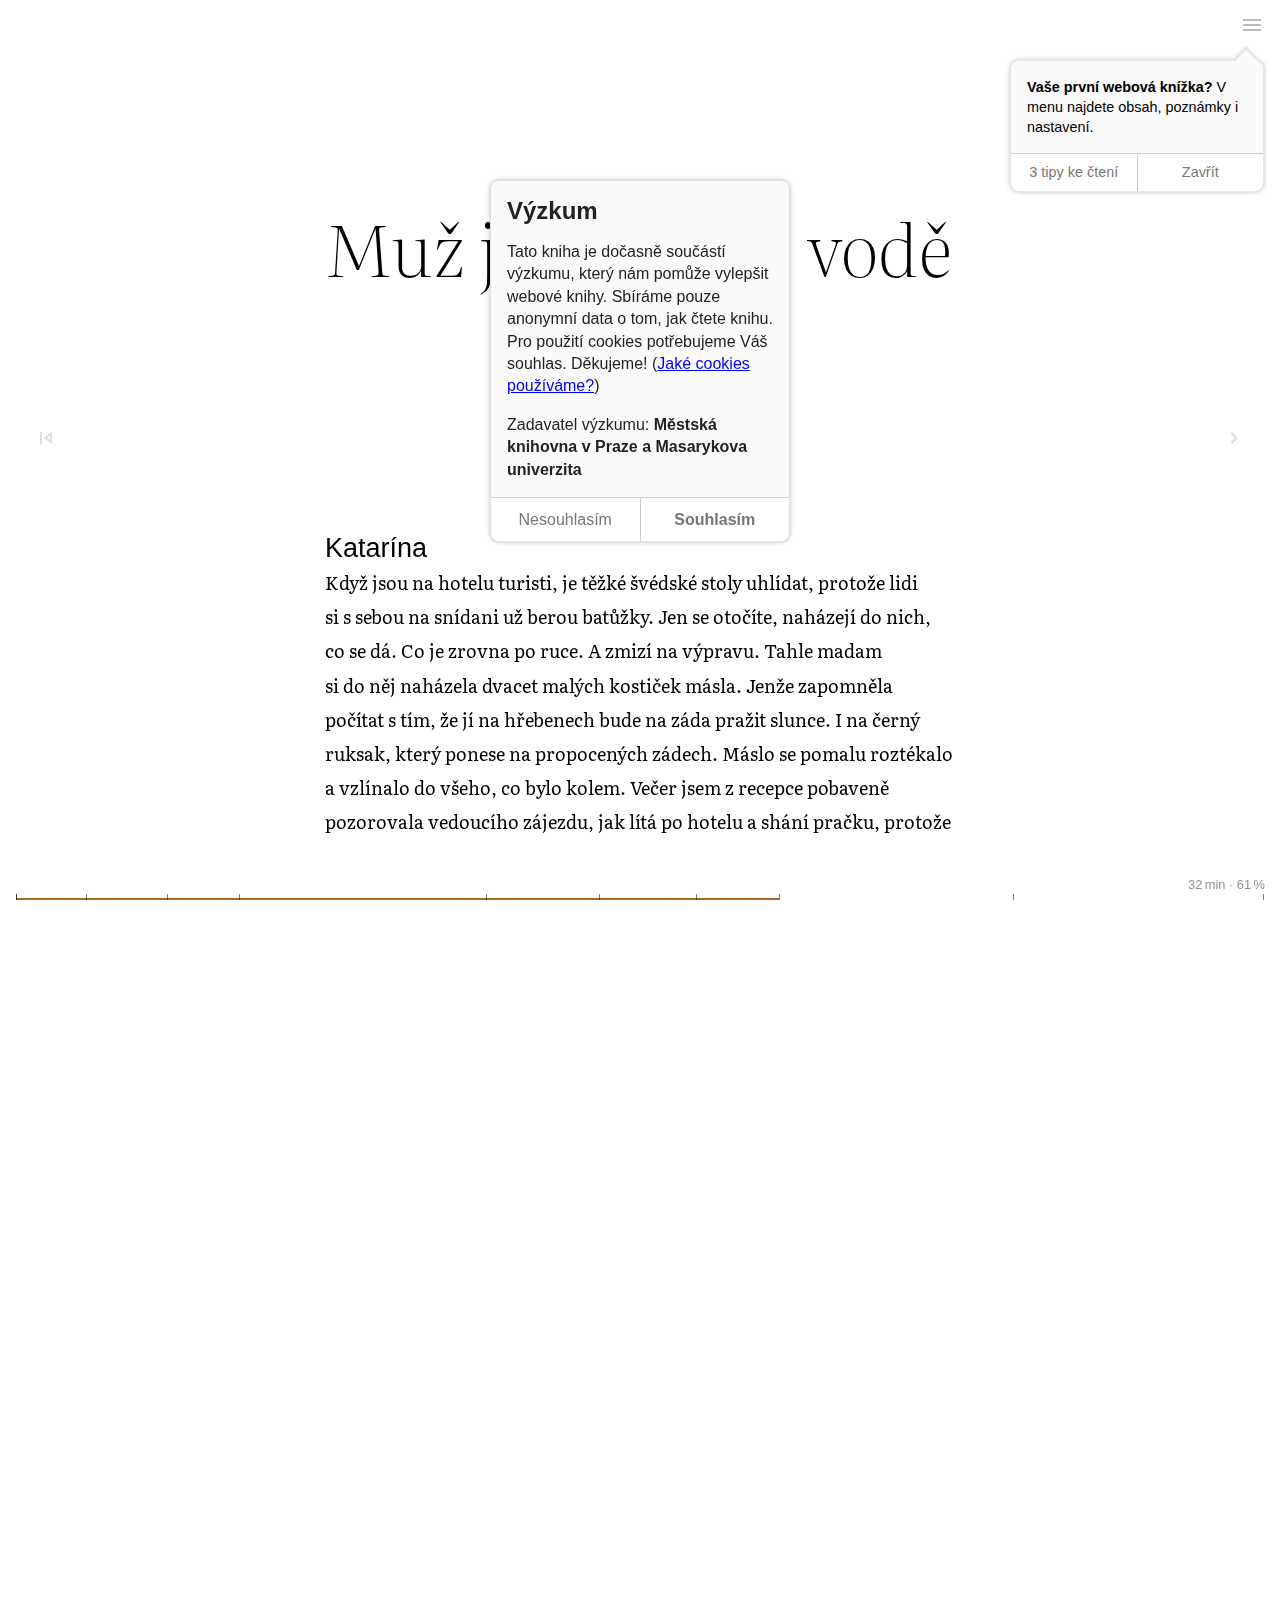
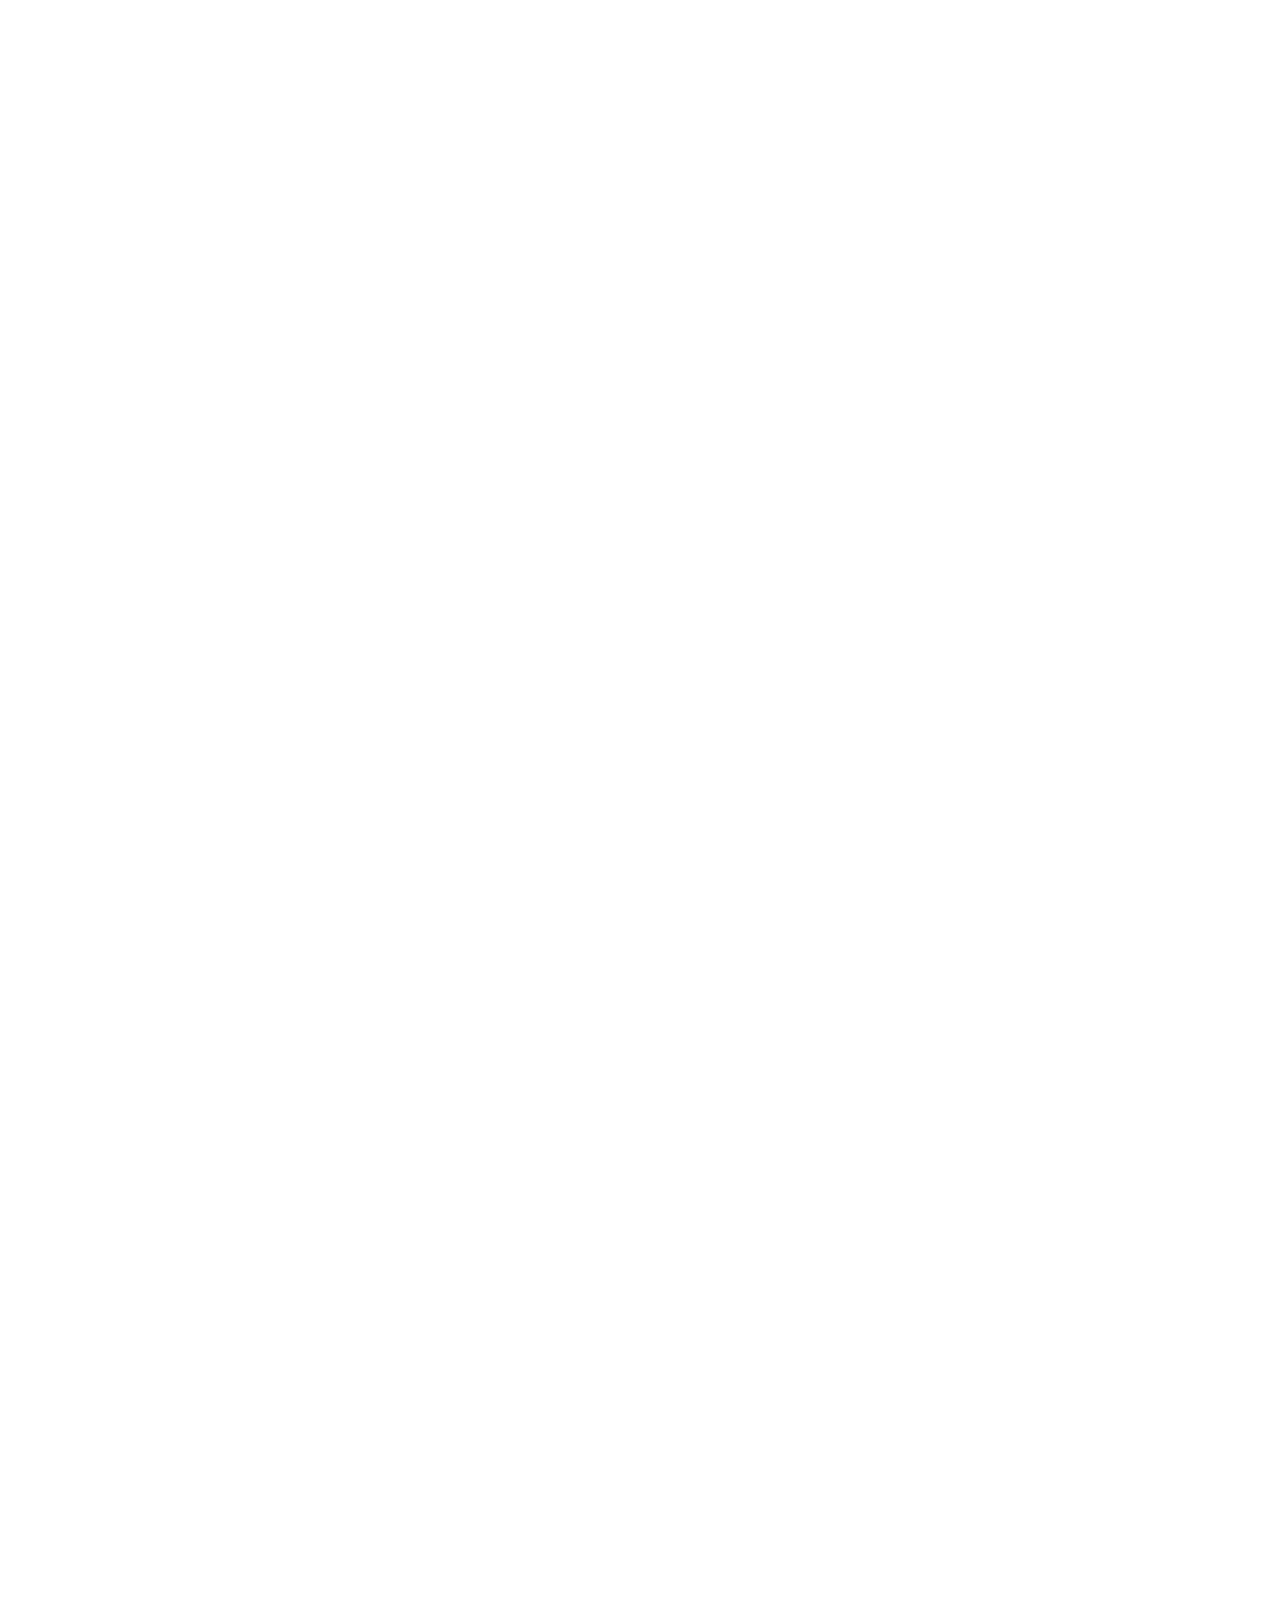
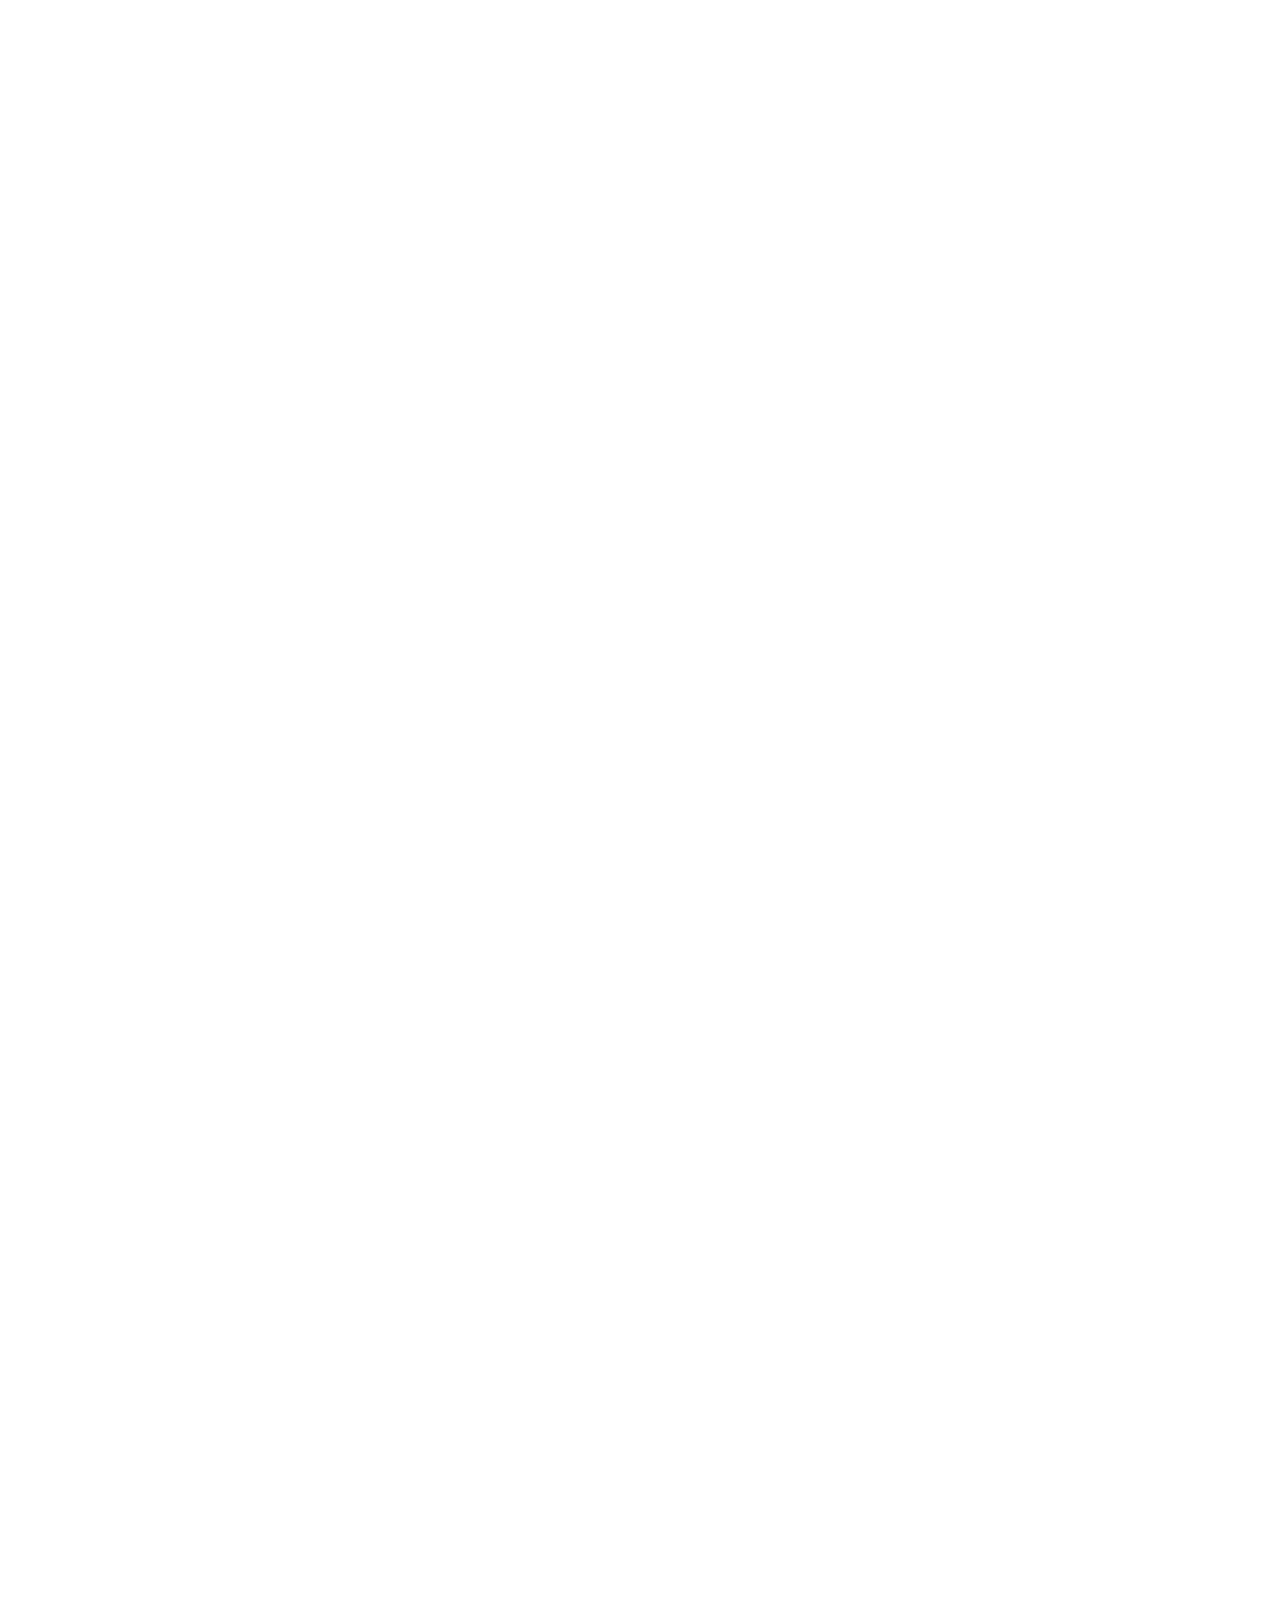
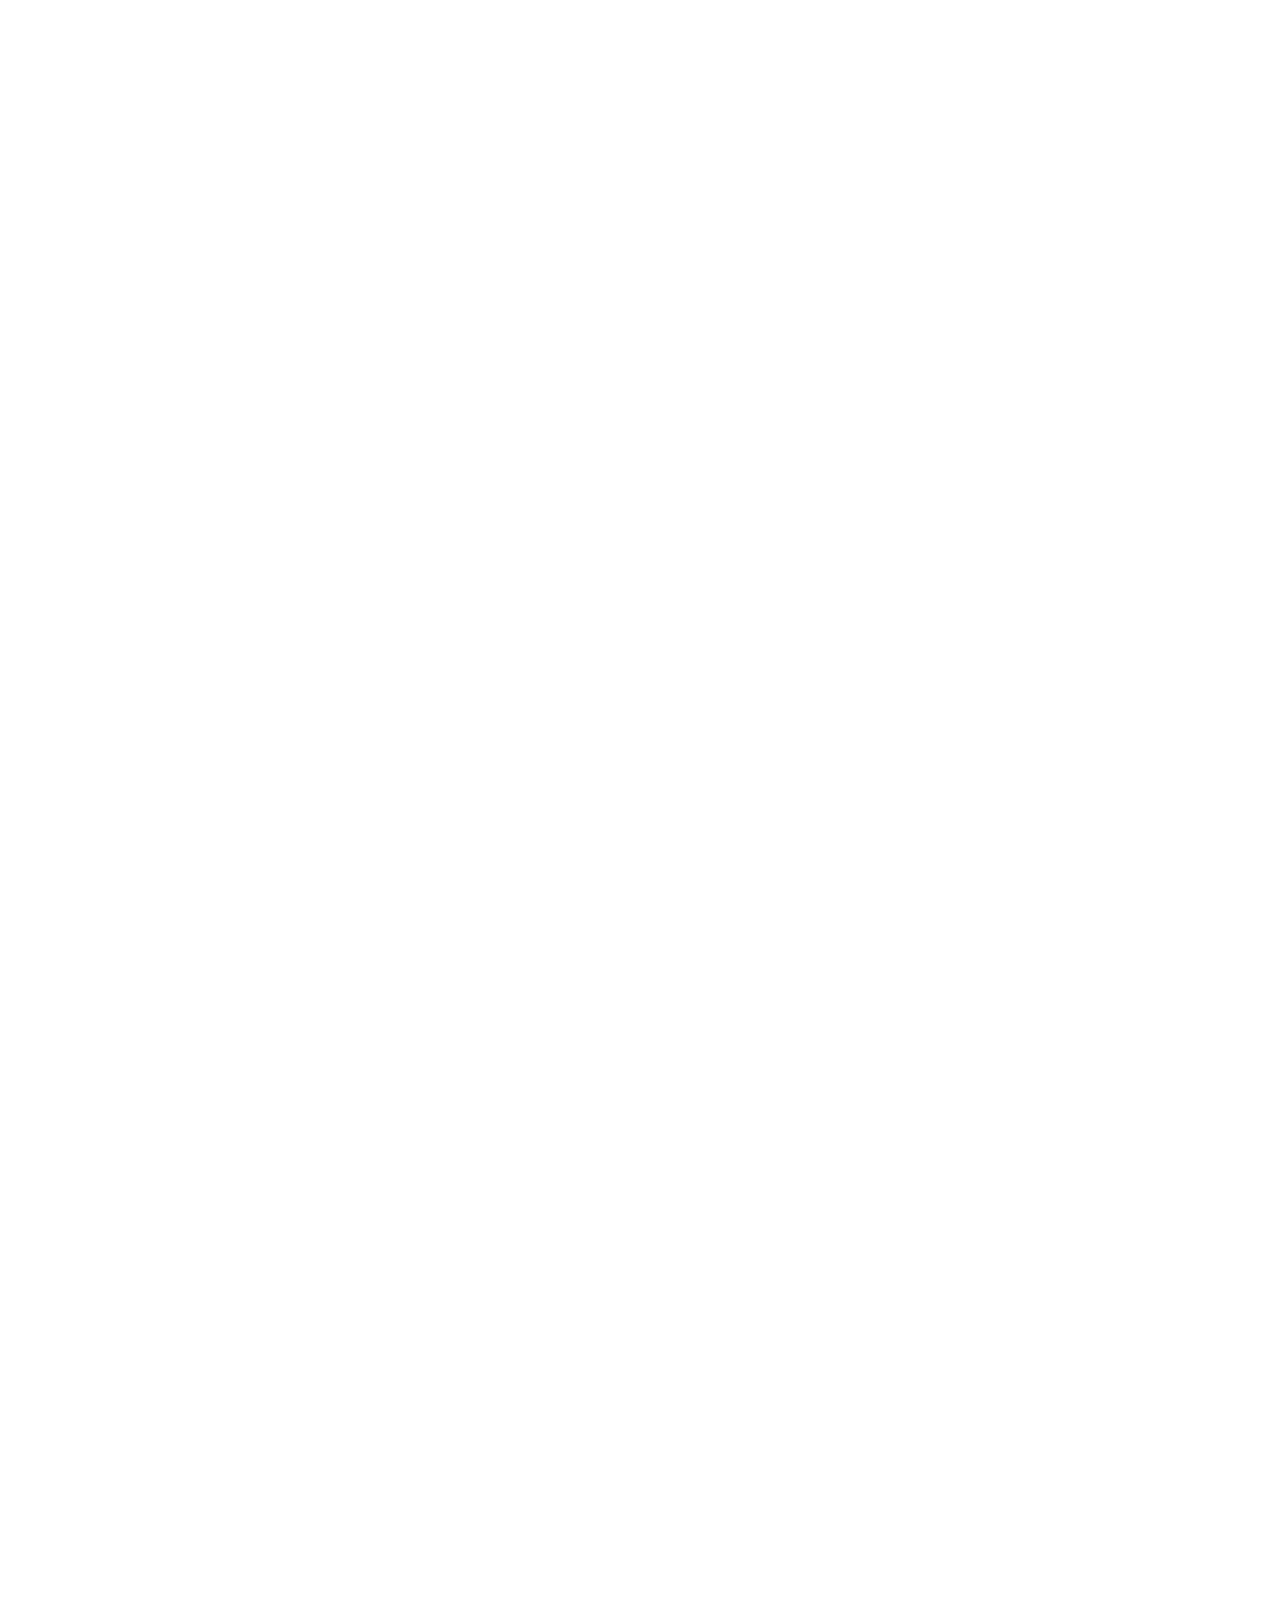
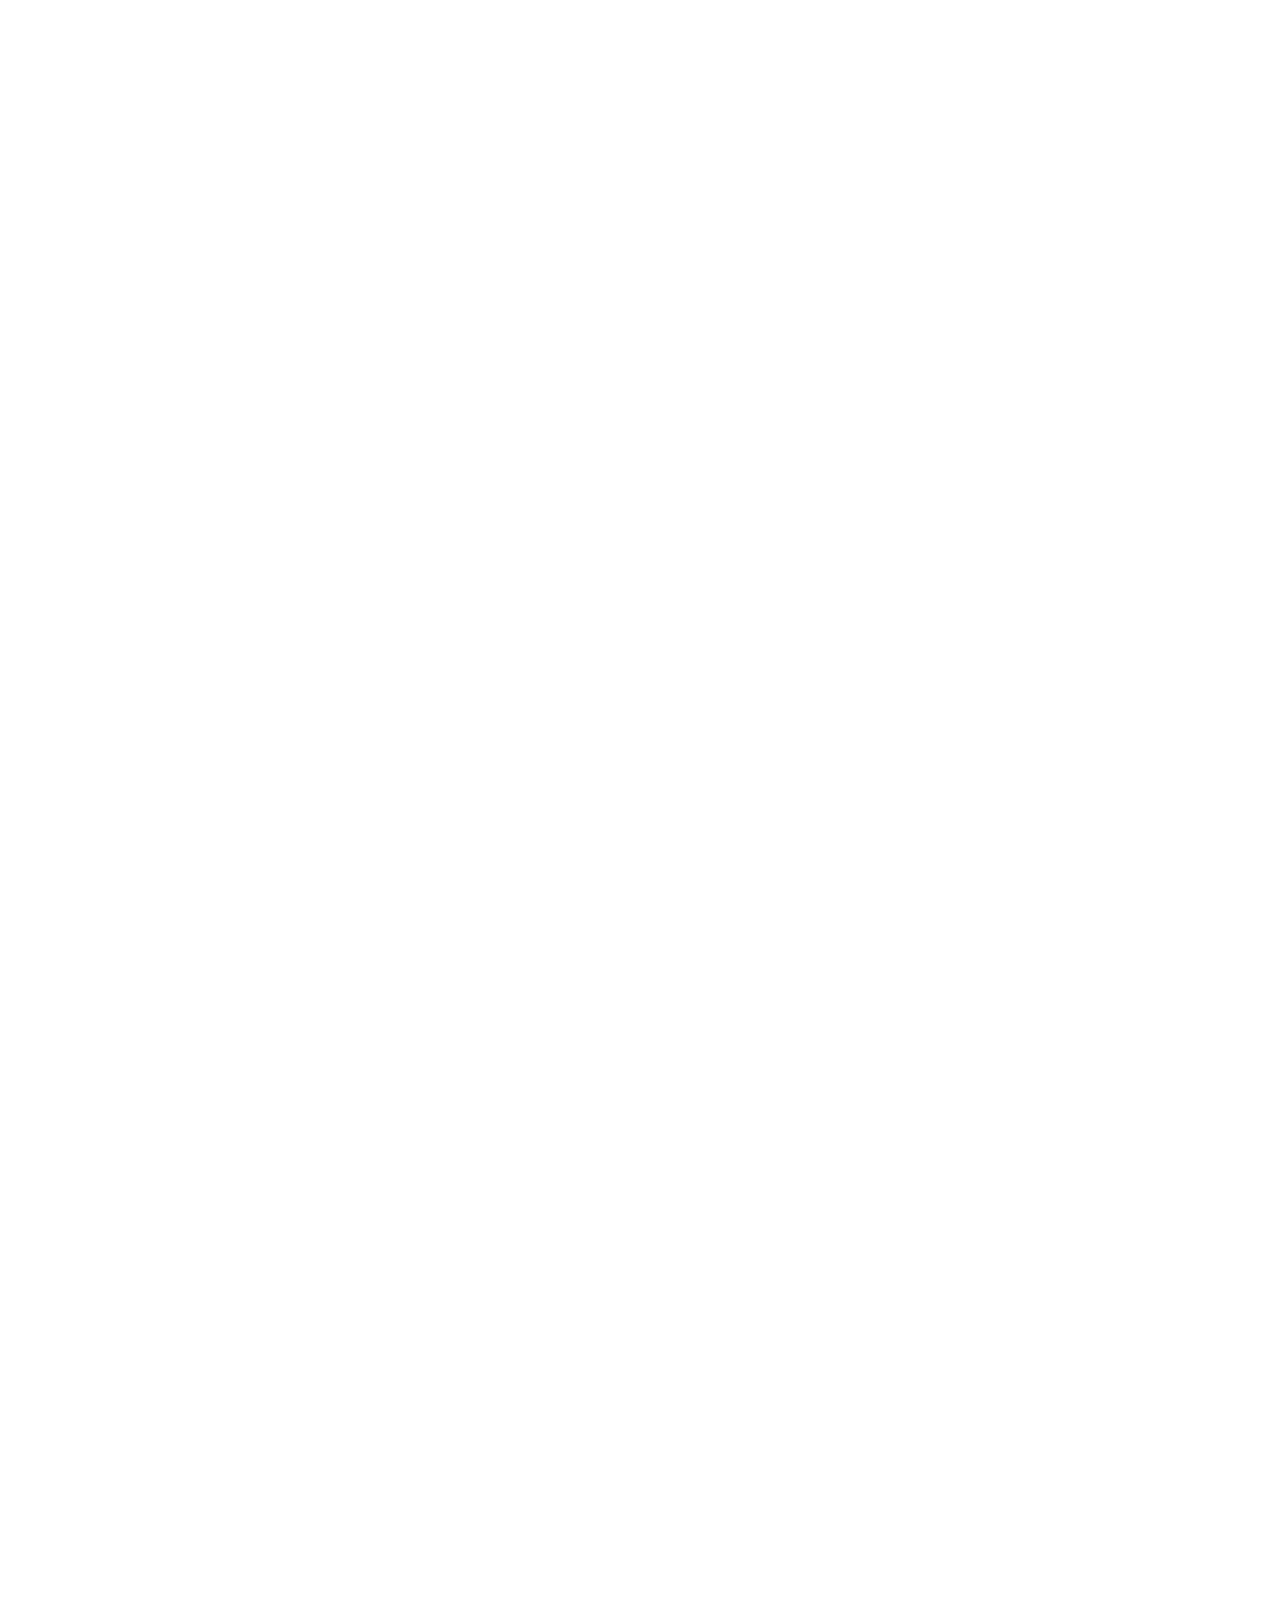
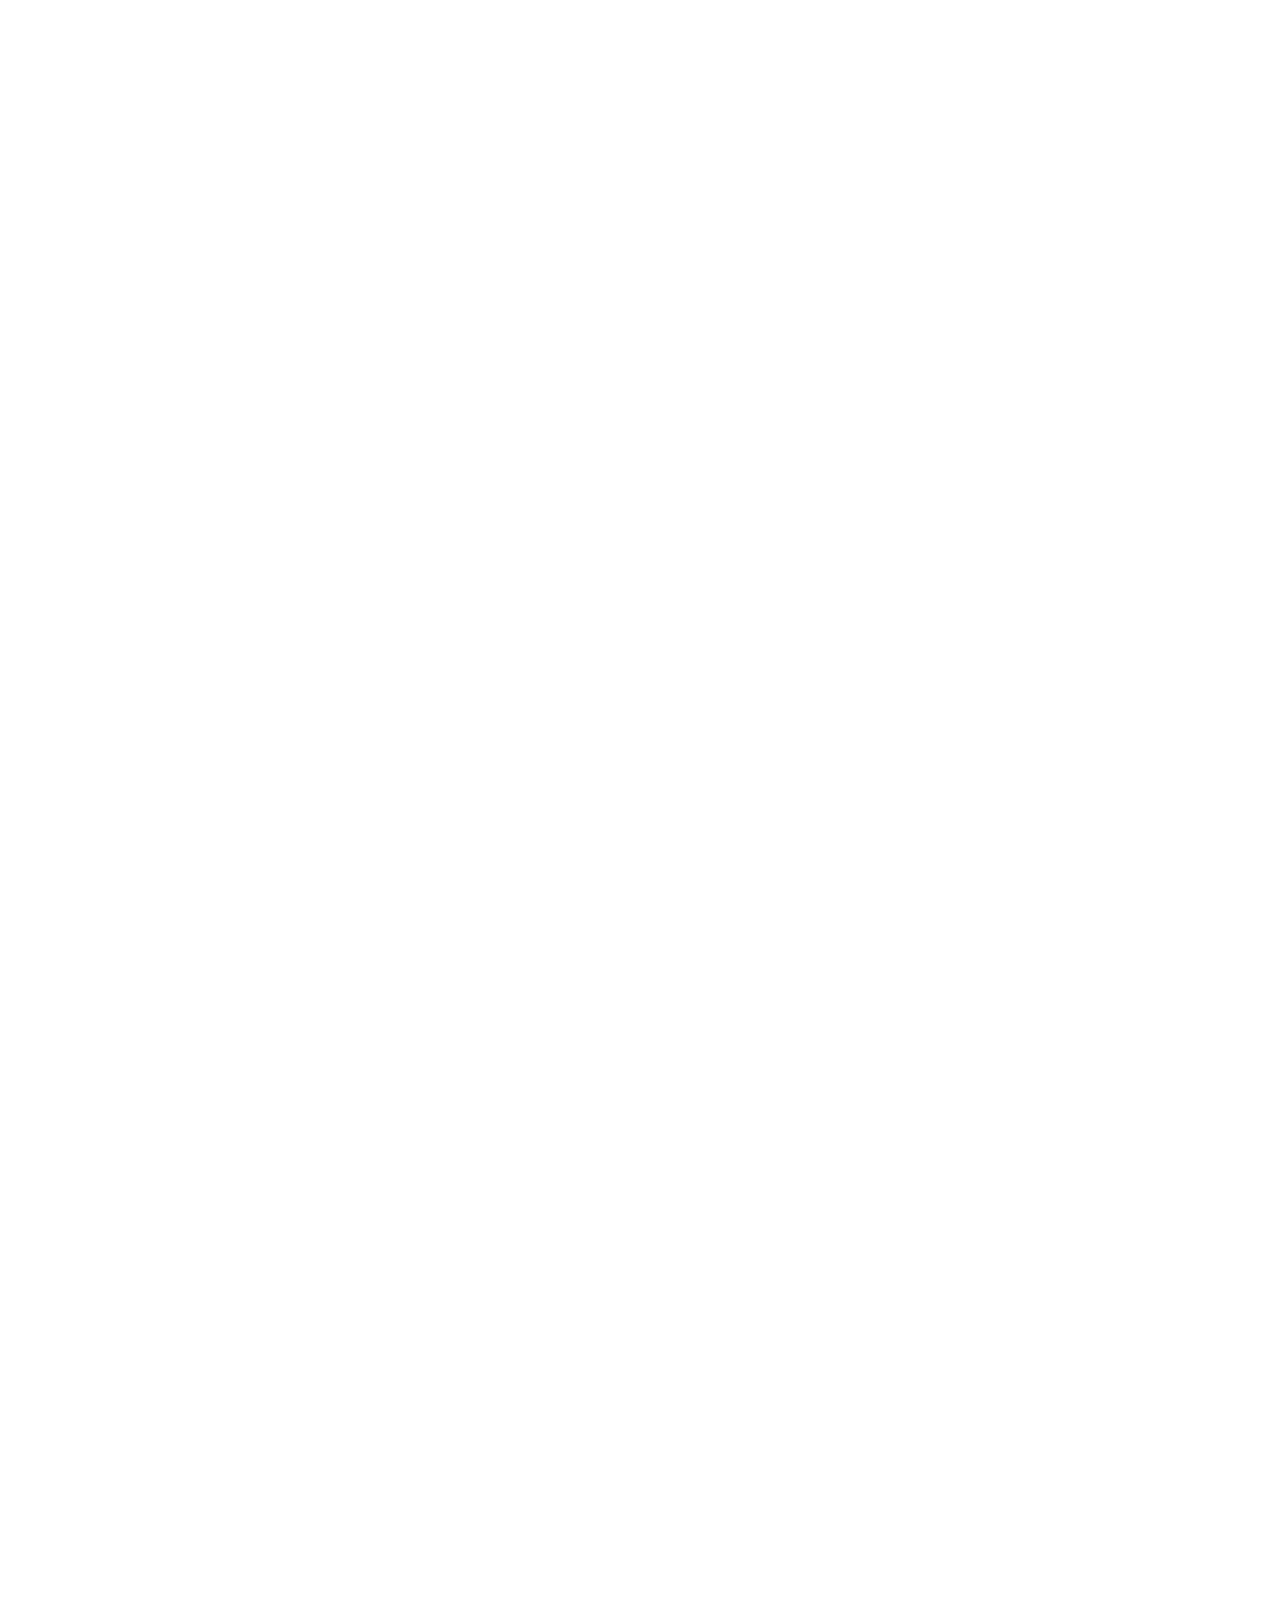
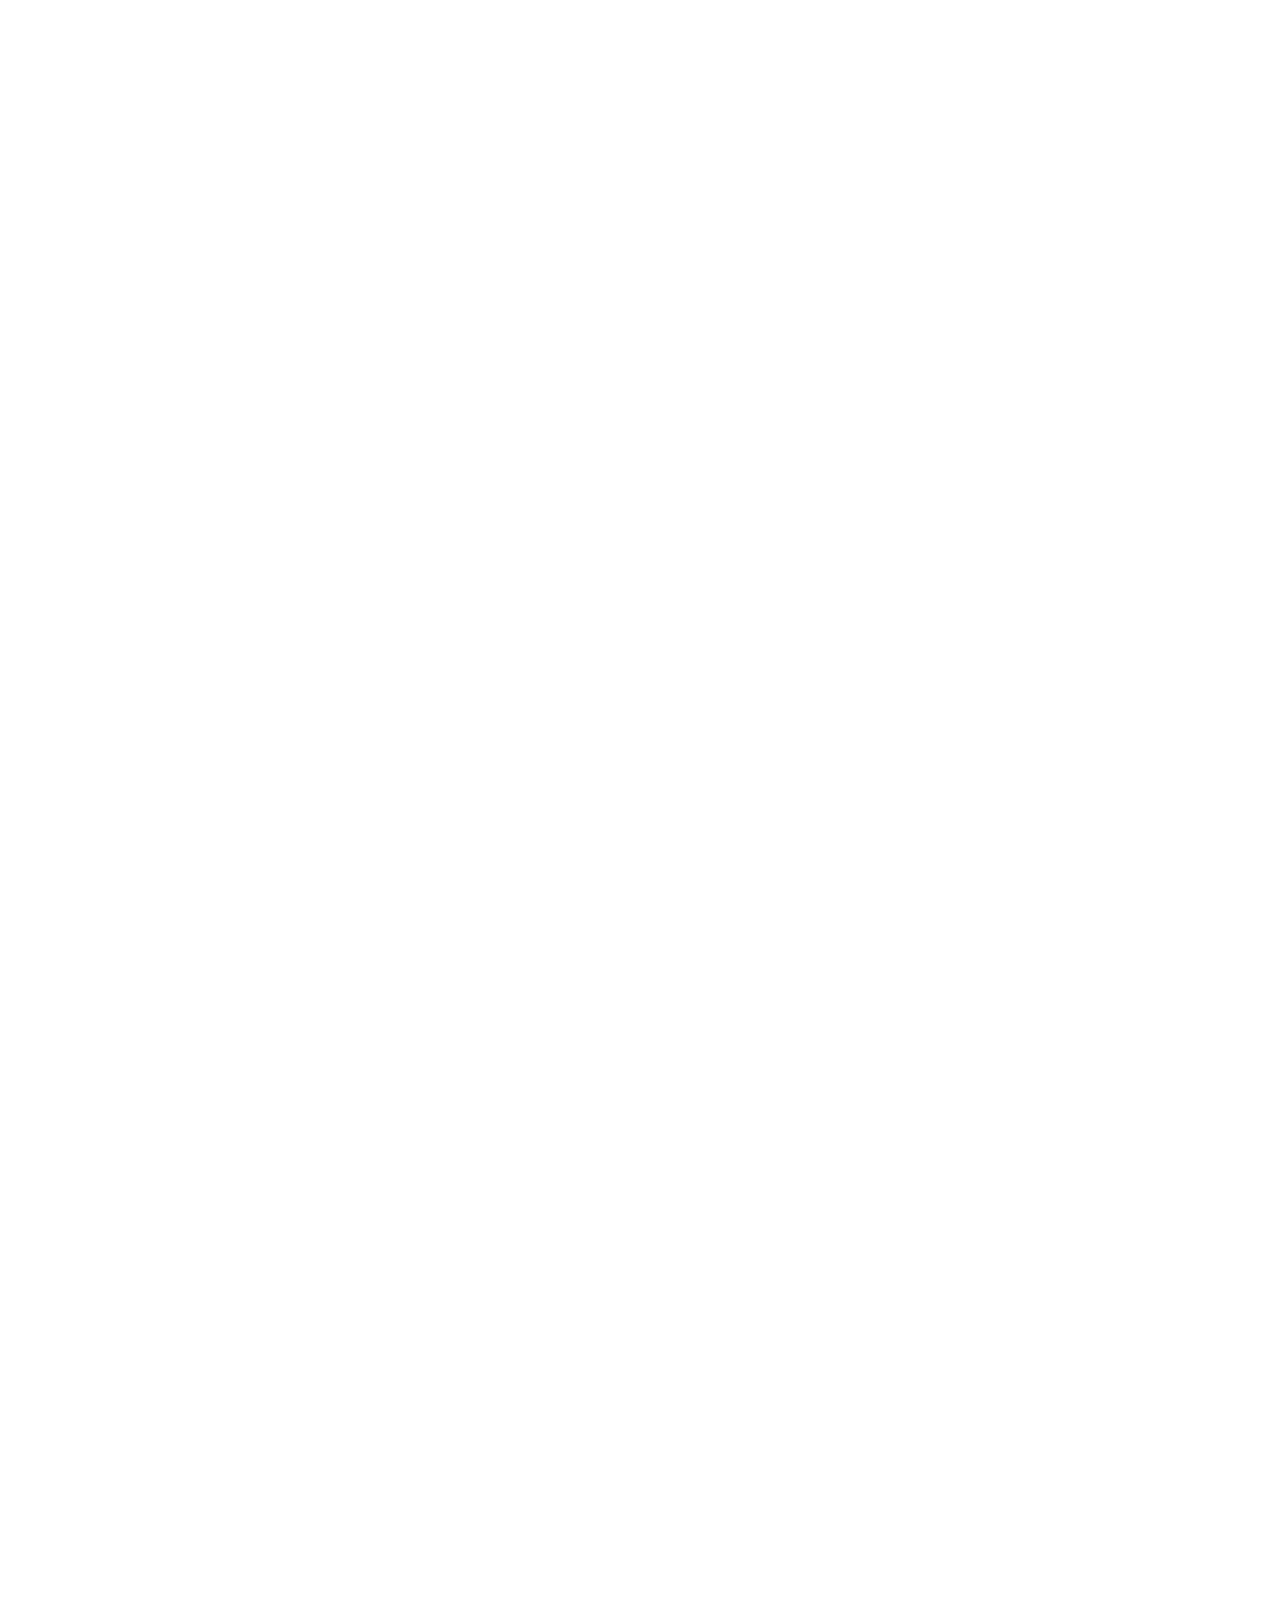
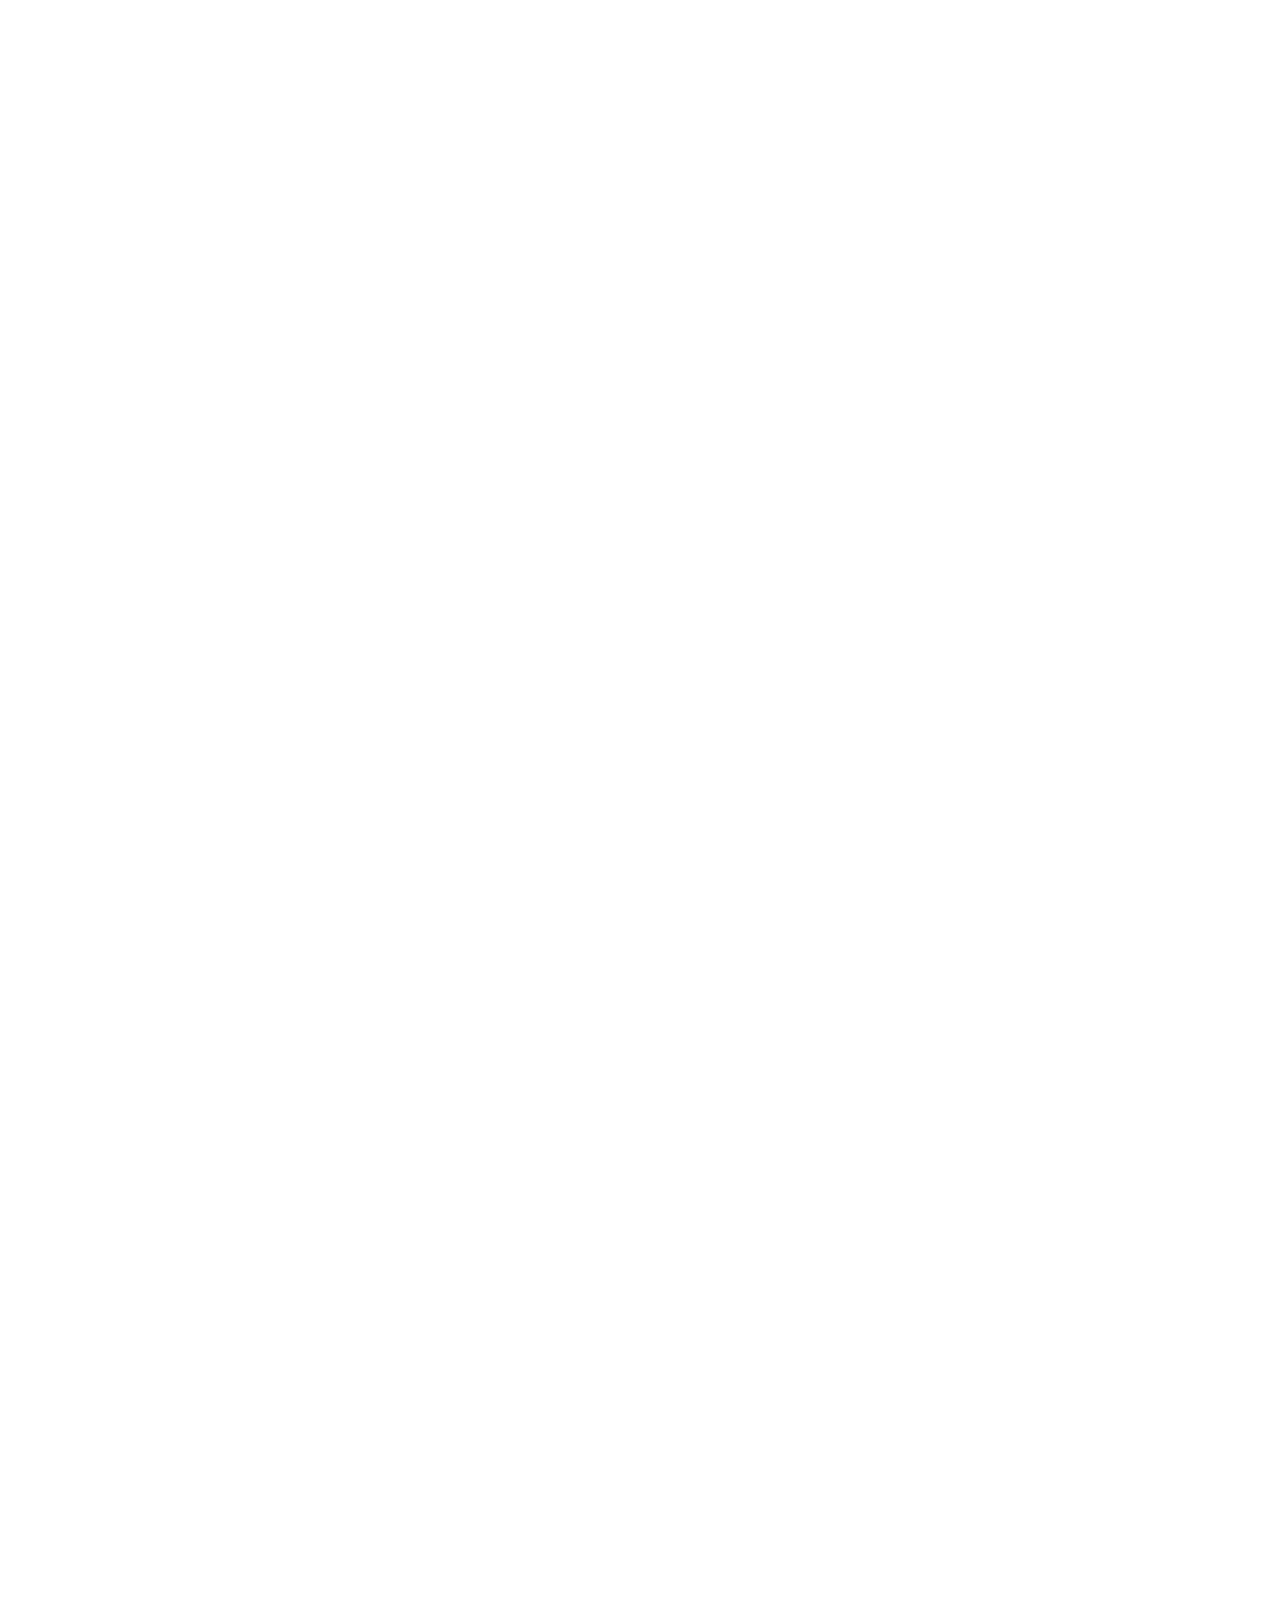
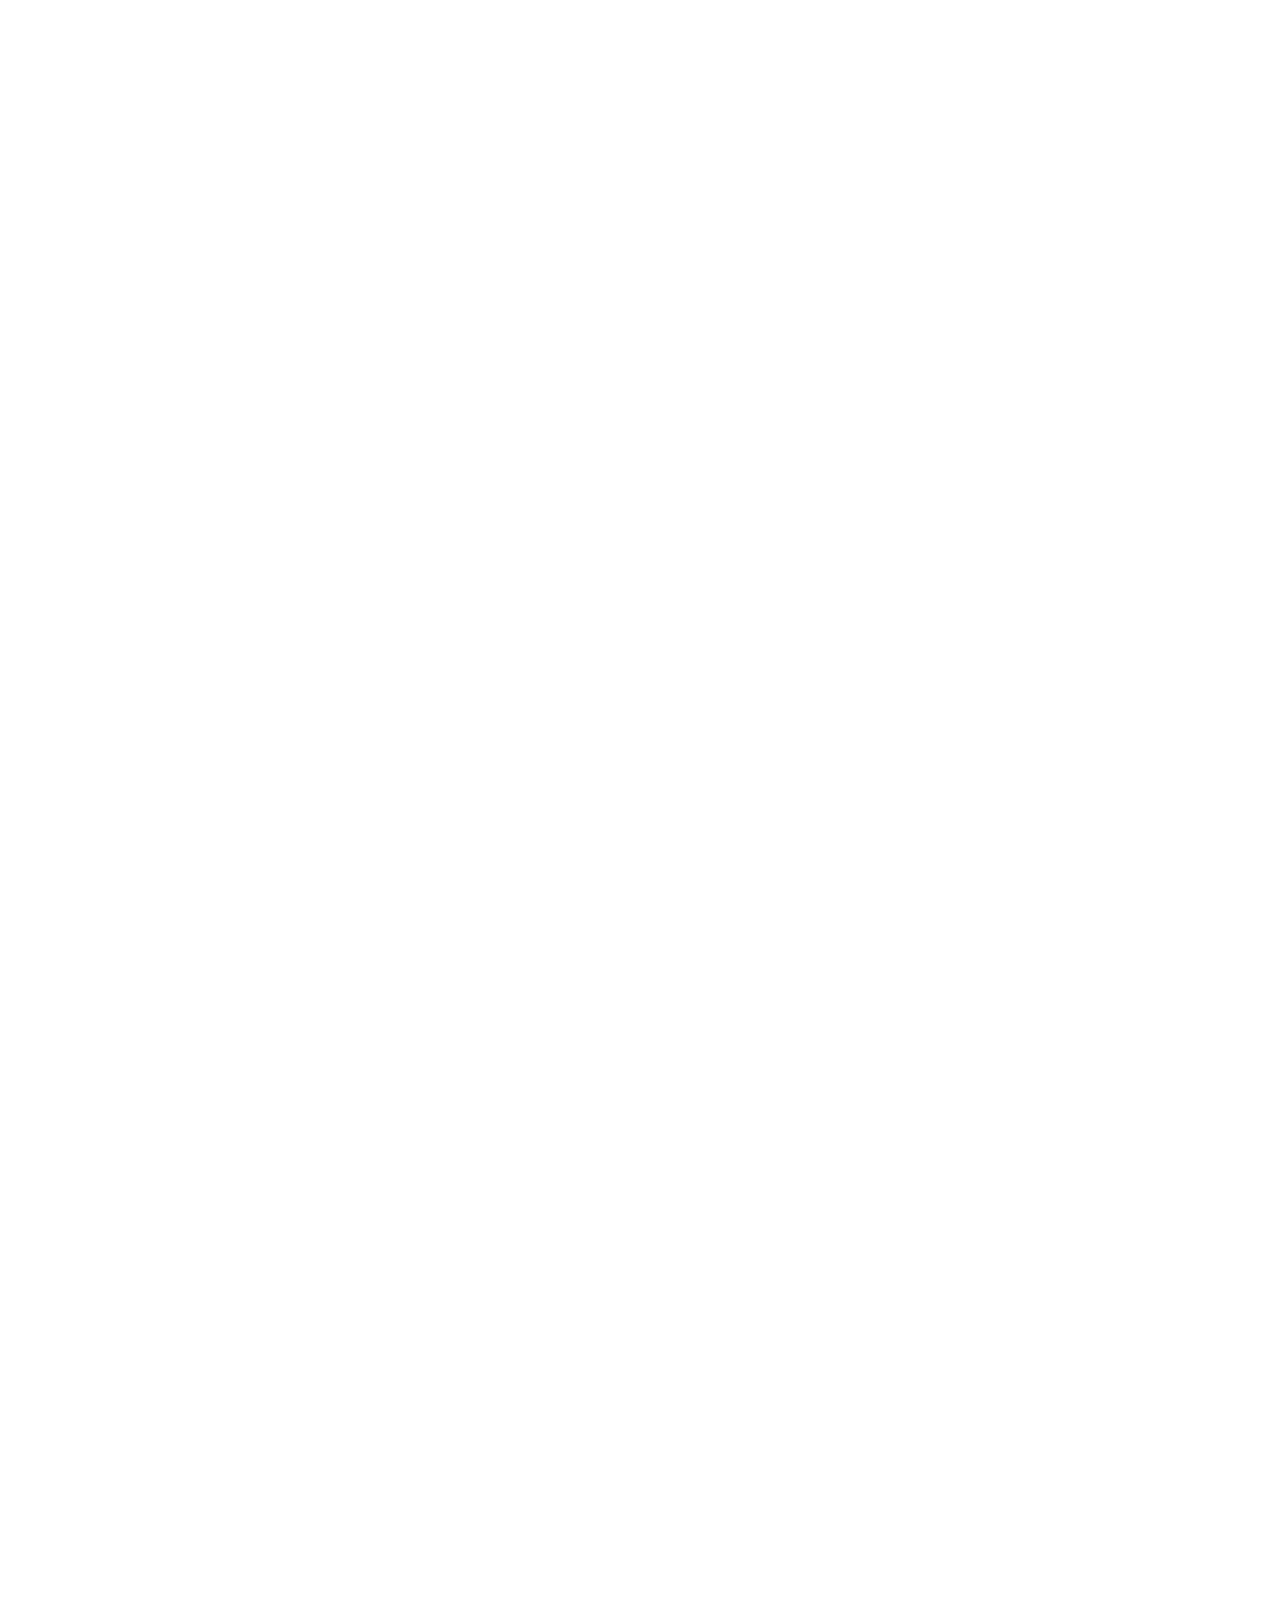
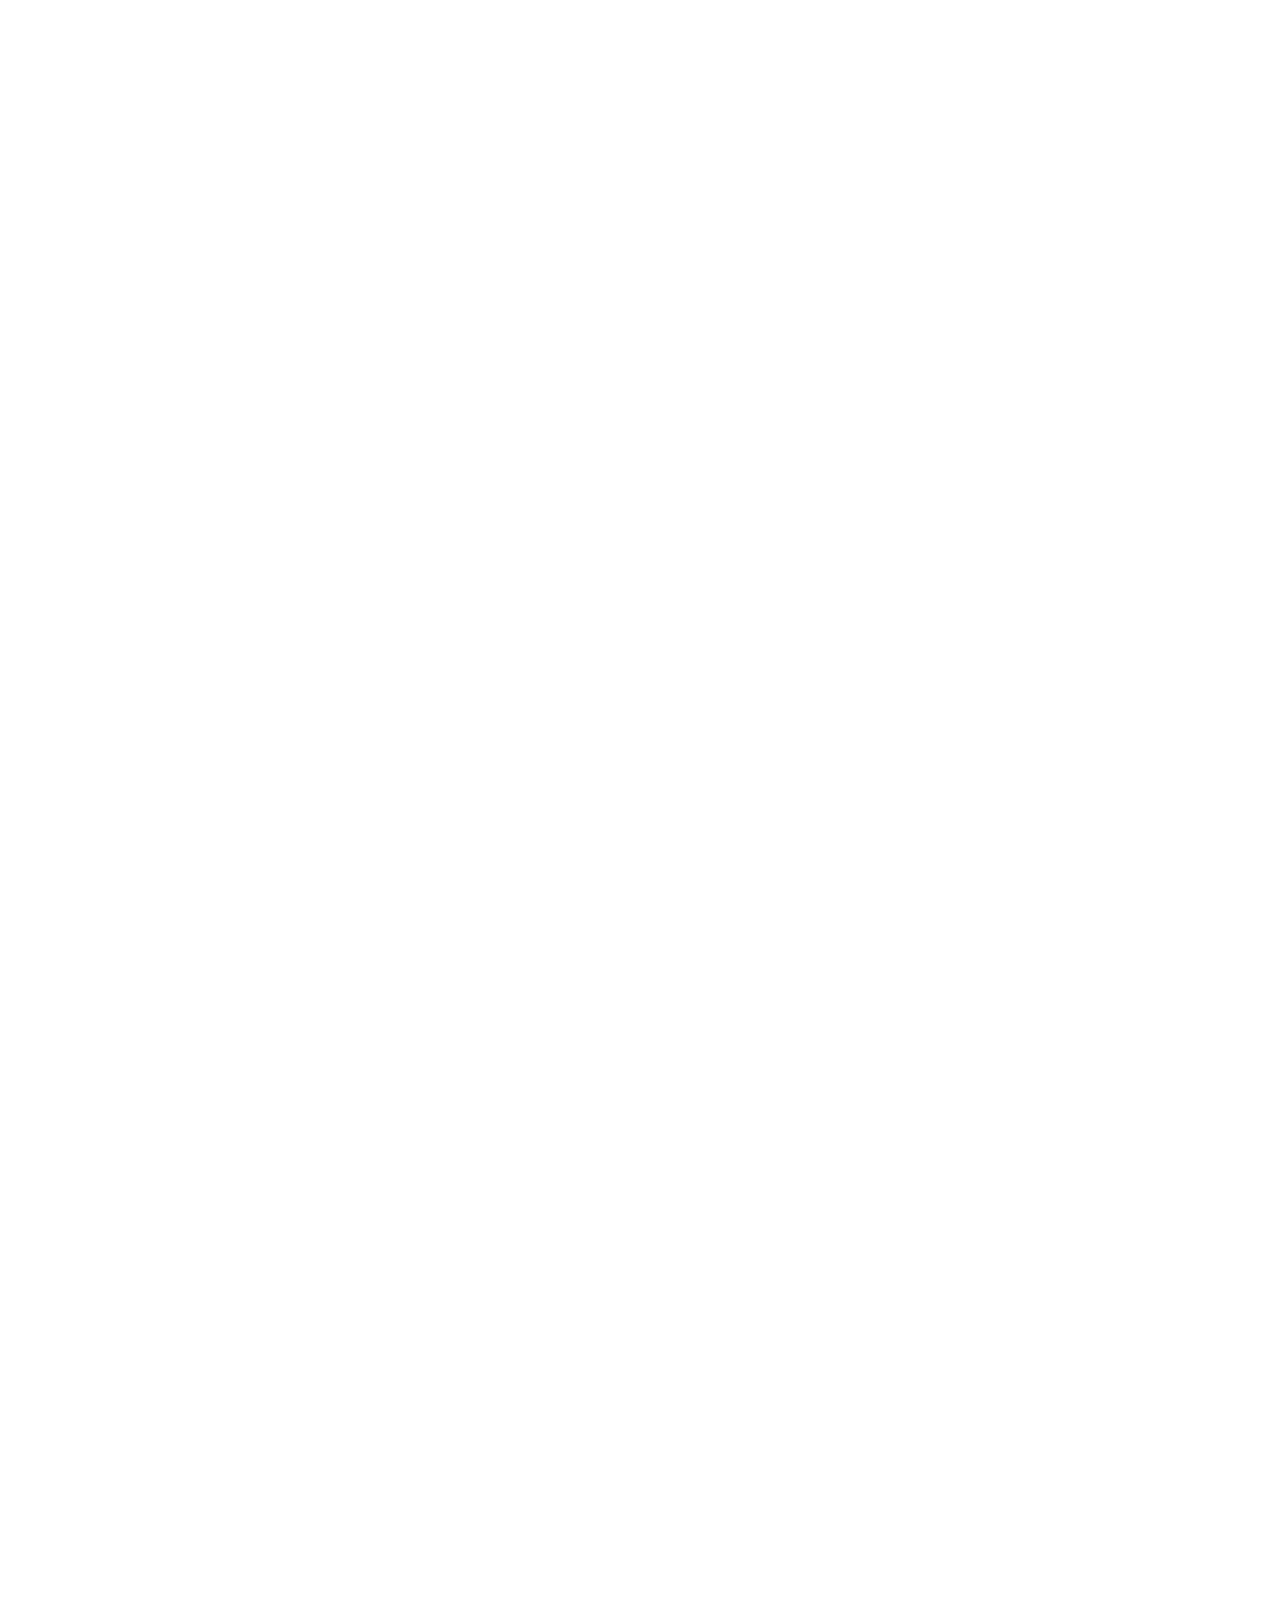
<file: blaznuv_kabat_012.html>
<!DOCTYPE html>
<html lang="cs">
  <head>
    <meta charset="utf-8">
    <meta name="viewport" content="width=device-width, initial-scale=1.0, shrink-to-fit=no">
    <meta name="apple-mobile-web-app-title" content="Muž jedoucí po vodě">
    <meta name="apple-mobile-web-app-capable" content="yes">
    <title>Muž jedoucí po vodě</title>
    <link rel="stylesheet" href="./style/style.min.css" media="screen" integrity="sha256-WpWT1LW/FMDG4tRw6TOHnGRC6XZrL/FNwHKhIorB2bg=">
    <meta name="nb-research" content="Tato kniha je dočasně součástí výzkumu, který nám pomůže vylepšit webové knihy. Sbíráme pouze anonymní data o tom, jak čtete knihu. Pro použití cookies potřebujeme Váš souhlas. Děkujeme! (<a href='https://www.mlp.cz/cz/o-knihovne/cisla-dokumenty-povinne-informace/povinne-dostupne-informace/cookies/'>Jaké cookies používáme?</a>)">
    <meta name="nb-research-orgs" content="Městská knihovna v Praze a Masarykova univerzita">
    <meta name="nb-research-ga" content="UA-187132260-1">
    <link rel="icon" type="image/x-icon" href="./assets/favicon.ico">
    <link rel="icon" type="image/png" sizes="16x16" href="./assets/favicon-16x16.png">
    <link rel="icon" type="image/png" sizes="32x32" href="./assets/favicon-32x32.png">
    <link rel="icon" type="image/png" sizes="48x48" href="./assets/favicon-48x48.png">
    <link rel="manifest" href="./assets/manifest.webmanifest">
    <meta name="mobile-web-app-capable" content="yes">
    <meta name="theme-color" content="#A86828">
    <meta name="application-name" content="Martin Fahrner: Bláznův kabát">
    <link rel="apple-touch-icon" sizes="57x57" href="./assets/apple-touch-icon-57x57.png">
    <link rel="apple-touch-icon" sizes="60x60" href="./assets/apple-touch-icon-60x60.png">
    <link rel="apple-touch-icon" sizes="72x72" href="./assets/apple-touch-icon-72x72.png">
    <link rel="apple-touch-icon" sizes="76x76" href="./assets/apple-touch-icon-76x76.png">
    <link rel="apple-touch-icon" sizes="114x114" href="./assets/apple-touch-icon-114x114.png">
    <link rel="apple-touch-icon" sizes="120x120" href="./assets/apple-touch-icon-120x120.png">
    <link rel="apple-touch-icon" sizes="144x144" href="./assets/apple-touch-icon-144x144.png">
    <link rel="apple-touch-icon" sizes="152x152" href="./assets/apple-touch-icon-152x152.png">
    <link rel="apple-touch-icon" sizes="167x167" href="./assets/apple-touch-icon-167x167.png">
    <link rel="apple-touch-icon" sizes="180x180" href="./assets/apple-touch-icon-180x180.png">
    <link rel="apple-touch-icon" sizes="1024x1024" href="./assets/apple-touch-icon-1024x1024.png">
    <meta name="apple-mobile-web-app-capable" content="yes">
    <meta name="apple-mobile-web-app-status-bar-style" content="black-translucent">
    <meta name="apple-mobile-web-app-title" content="Bláznův kabát">
    <meta property="og:title" content="Bláznův kabát">
    <meta property="og:type" content="book">
    <meta property="og:book:author" content="Martin Fahrner">
    <meta property="twitter:title" content="Martin Fahrner: Bláznův kabát">
    <meta property="og:image" content="./assets/cover-1200x620.png">
    <meta property="twitter:image" content="./assets/cover-1200x1200.png">
    <link rel="index" href="./index.html">
    <link rel="license" href="./license.html">
    <link rel="publication" href="./manifest.json" id="manifest">
    <link rel="about" href="about.html">
    <link rel="prev" href="./blaznuv_kabat_011.html">
    <link rel="next" href="./blaznuv_kabat_013.html">
    <meta name="nb-order" content="8">
    <link rel="self" href="blaznuv_kabat_012.html">
    <meta name="nb-identifier" content="fahrner-blaznuv-kabat-2f74332">
    <meta name="nb-role" content="chapter">
  </head>
  <body class="content-prose nb-role-chapter nb-custom-style" data-nb-words="7911" data-nb-chars="44239">
    <nav role="doc-toc">
      <ul class="plain section">
        <li><a href="blaznuv_kabat_005.html">Temná komora</a>
          <ol class="headings-toc">
            <li><a href="blaznuv_kabat_005.html#šárka">Šárka</a></li>
            <li><a href="blaznuv_kabat_005.html#radek">Radek</a></li>
            <li><a href="blaznuv_kabat_005.html#lumír">Lumír</a></li>
            <li><a href="blaznuv_kabat_005.html#radek-1">Radek</a></li>
            <li><a href="blaznuv_kabat_005.html#šárka-1">Šárka</a></li>
            <li><a href="blaznuv_kabat_005.html#lumír-1">Lumír</a></li>
            <li><a href="blaznuv_kabat_005.html#radek-2">Radek</a></li>
            <li><a href="blaznuv_kabat_005.html#lumír-2">Lumír</a></li>
            <li><a href="blaznuv_kabat_005.html#šárka-2">Šárka</a></li>
            <li><a href="blaznuv_kabat_005.html#radek-3">Radek</a></li>
            <li><a href="blaznuv_kabat_005.html#šárka-3">Šárka</a></li>
            <li><a href="blaznuv_kabat_005.html#lumír-3">Lumír</a></li>
            <li><a href="blaznuv_kabat_005.html#šárka-4">Šárka</a></li>
            <li><a href="blaznuv_kabat_005.html#lumír-4">Lumír</a></li>
          </ol>
        </li>
        <li><a href="blaznuv_kabat_006.html">Proměny</a>
          <ol class="headings-toc">
            <li><a href="blaznuv_kabat_006.html#lumír">Lumír</a></li>
            <li><a href="blaznuv_kabat_006.html#šárka">Šárka</a></li>
            <li><a href="blaznuv_kabat_006.html#lumír-1">Lumír</a></li>
            <li><a href="blaznuv_kabat_006.html#šárka-1">Šárka</a></li>
            <li><a href="blaznuv_kabat_006.html#lumír-2">Lumír</a></li>
            <li><a href="blaznuv_kabat_006.html#šárka-2">Šárka</a></li>
            <li><a href="blaznuv_kabat_006.html#lumír-3">Lumír</a></li>
            <li><a href="blaznuv_kabat_006.html#šárka-3">Šárka</a></li>
            <li><a href="blaznuv_kabat_006.html#lumír-4">Lumír</a></li>
          </ol>
        </li>
        <li><a href="blaznuv_kabat_007.html">Rande</a>
          <ol class="headings-toc">
            <li><a href="blaznuv_kabat_007.html#anežka">Anežka</a></li>
            <li><a href="blaznuv_kabat_007.html#pepík">Pepík</a></li>
            <li><a href="blaznuv_kabat_007.html#anežka-1">Anežka</a></li>
            <li><a href="blaznuv_kabat_007.html#radek">Radek</a></li>
            <li><a href="blaznuv_kabat_007.html#šárka">Šárka</a></li>
            <li><a href="blaznuv_kabat_007.html#pepík-1">Pepík</a></li>
            <li><a href="blaznuv_kabat_007.html#anežka-2">Anežka</a></li>
            <li><a href="blaznuv_kabat_007.html#pepík-2">Pepík</a></li>
            <li><a href="blaznuv_kabat_007.html#anežka-3">Anežka</a></li>
            <li><a href="blaznuv_kabat_007.html#šárka-1">Šárka</a></li>
            <li><a href="blaznuv_kabat_007.html#radek-1">Radek</a></li>
            <li><a href="blaznuv_kabat_007.html#pepík-3">Pepík</a></li>
          </ol>
        </li>
        <li><a href="blaznuv_kabat_008.html">Bláznův kabát</a>
          <ol class="headings-toc">
            <li><a href="blaznuv_kabat_008.html#heinrich">Heinrich</a></li>
            <li><a href="blaznuv_kabat_008.html#radek">Radek</a></li>
            <li><a href="blaznuv_kabat_008.html#heinrich-1">Heinrich</a></li>
            <li><a href="blaznuv_kabat_008.html#radek-1">Radek</a></li>
            <li><a href="blaznuv_kabat_008.html#šárka">Šárka</a></li>
            <li><a href="blaznuv_kabat_008.html#heinrich-2">Heinrich</a></li>
            <li><a href="blaznuv_kabat_008.html#radek-2">Radek</a></li>
            <li><a href="blaznuv_kabat_008.html#šárka-1">Šárka</a></li>
            <li><a href="blaznuv_kabat_008.html#heinrich-3">Heinrich</a></li>
            <li><a href="blaznuv_kabat_008.html#radek-3">Radek</a></li>
            <li><a href="blaznuv_kabat_008.html#heinrich-4">Heinrich</a></li>
            <li><a href="blaznuv_kabat_008.html#radek-4">Radek</a></li>
            <li><a href="blaznuv_kabat_008.html#šárka-2">Šárka</a></li>
            <li><a href="blaznuv_kabat_008.html#heinrich-5">Heinrich</a></li>
            <li><a href="blaznuv_kabat_008.html#radek-5">Radek</a></li>
            <li><a href="blaznuv_kabat_008.html#heinrich-6">Heinrich</a></li>
            <li><a href="blaznuv_kabat_008.html#radek-6">Radek</a></li>
            <li><a href="blaznuv_kabat_008.html#heinrich-7">Heinrich</a></li>
            <li><a href="blaznuv_kabat_008.html#radek-7">Radek</a></li>
            <li><a href="blaznuv_kabat_008.html#šárka-3">Šárka</a></li>
            <li><a href="blaznuv_kabat_008.html#radek-8">Radek</a></li>
            <li><a href="blaznuv_kabat_008.html#šárka-4">Šárka</a></li>
            <li><a href="blaznuv_kabat_008.html#radek-9">Radek</a></li>
          </ol>
        </li>
        <li><a href="blaznuv_kabat_009.html">Výpal</a>
          <ol class="headings-toc">
            <li><a href="blaznuv_kabat_009.html#lumír">Lumír</a></li>
            <li><a href="blaznuv_kabat_009.html#radek">Radek</a></li>
            <li><a href="blaznuv_kabat_009.html#šárka">Šárka</a></li>
            <li><a href="blaznuv_kabat_009.html#světlana">Světlana</a></li>
            <li><a href="blaznuv_kabat_009.html#radek-1">Radek</a></li>
            <li><a href="blaznuv_kabat_009.html#šárka-1">Šárka</a></li>
            <li><a href="blaznuv_kabat_009.html#lumír-1">Lumír</a></li>
            <li><a href="blaznuv_kabat_009.html#světlana-1">Světlana</a></li>
            <li><a href="blaznuv_kabat_009.html#lumír-2">Lumír</a></li>
            <li><a href="blaznuv_kabat_009.html#radek-2">Radek</a></li>
            <li><a href="blaznuv_kabat_009.html#šárka-2">Šárka</a></li>
            <li><a href="blaznuv_kabat_009.html#lumír-3">Lumír</a></li>
            <li><a href="blaznuv_kabat_009.html#radek-3">Radek</a></li>
          </ol>
        </li>
        <li><a href="blaznuv_kabat_010.html">Bruslař</a>
          <ol class="headings-toc">
            <li><a href="blaznuv_kabat_010.html#bruslař">Bruslař</a></li>
            <li><a href="blaznuv_kabat_010.html#sofia">Sofia</a></li>
            <li><a href="blaznuv_kabat_010.html#bruslař-1">Bruslař</a></li>
            <li><a href="blaznuv_kabat_010.html#sofia-1">Sofia</a></li>
            <li><a href="blaznuv_kabat_010.html#bruslař-2">Bruslař</a></li>
            <li><a href="blaznuv_kabat_010.html#sofia-2">Sofia</a></li>
            <li><a href="blaznuv_kabat_010.html#bruslař-3">Bruslař</a></li>
            <li><a href="blaznuv_kabat_010.html#sofia-3">Sofia</a></li>
            <li><a href="blaznuv_kabat_010.html#bruslař-4">Bruslař</a></li>
            <li><a href="blaznuv_kabat_010.html#sofia-4">Sofia</a></li>
            <li><a href="blaznuv_kabat_010.html#bruslař-5">Bruslař</a></li>
          </ol>
        </li>
        <li><a href="blaznuv_kabat_011.html">Plodné dny</a>
          <ol class="headings-toc">
            <li><a href="blaznuv_kabat_011.html#dominik">Dominik</a></li>
            <li><a href="blaznuv_kabat_011.html#naďa">Naďa</a></li>
            <li><a href="blaznuv_kabat_011.html#dominik-1">Dominik</a></li>
            <li><a href="blaznuv_kabat_011.html#naďa-1">Naďa</a></li>
            <li><a href="blaznuv_kabat_011.html#dominik-2">Dominik</a></li>
            <li><a href="blaznuv_kabat_011.html#naďa-2">Naďa</a></li>
            <li><a href="blaznuv_kabat_011.html#dominik-3">Dominik</a></li>
            <li><a href="blaznuv_kabat_011.html#naďa-3">Naďa</a></li>
            <li><a href="blaznuv_kabat_011.html#dominik-4">Dominik</a></li>
            <li><a href="blaznuv_kabat_011.html#naďa-4">Naďa</a></li>
            <li><a href="blaznuv_kabat_011.html#dominik-5">Dominik</a></li>
          </ol>
        </li>
        <li><a href="blaznuv_kabat_012.html">Muž jedoucí po vodě</a>
          <ol class="headings-toc">
            <li><a href="blaznuv_kabat_012.html#katarína">Katarína</a></li>
            <li><a href="blaznuv_kabat_012.html#radek">Radek</a></li>
            <li><a href="blaznuv_kabat_012.html#heinrich">Heinrich</a></li>
            <li><a href="blaznuv_kabat_012.html#katarína-1">Katarína</a></li>
            <li><a href="blaznuv_kabat_012.html#radek-1">Radek</a></li>
            <li><a href="blaznuv_kabat_012.html#heinrich-1">Heinrich</a></li>
            <li><a href="blaznuv_kabat_012.html#katarína-2">Katarína</a></li>
            <li><a href="blaznuv_kabat_012.html#radek-2">Radek</a></li>
            <li><a href="blaznuv_kabat_012.html#heinrich-2">Heinrich</a></li>
            <li><a href="blaznuv_kabat_012.html#katarína-3">Katarína</a></li>
            <li><a href="blaznuv_kabat_012.html#heinrich-3">Heinrich</a></li>
            <li><a href="blaznuv_kabat_012.html#radek-3">Radek</a></li>
            <li><a href="blaznuv_kabat_012.html#katarína-4">Katarína</a></li>
            <li><a href="blaznuv_kabat_012.html#radek-4">Radek</a></li>
            <li><a href="blaznuv_kabat_012.html#katarína-5">Katarína</a></li>
            <li><a href="blaznuv_kabat_012.html#radek-5">Radek</a></li>
            <li><a href="blaznuv_kabat_012.html#katarína-6">Katarína</a></li>
            <li><a href="blaznuv_kabat_012.html#heinrich-4">Heinrich</a></li>
            <li><a href="blaznuv_kabat_012.html#katarína-7">Katarína</a></li>
            <li><a href="blaznuv_kabat_012.html#radek-6">Radek</a></li>
          </ol>
        </li>
        <li><a href="blaznuv_kabat_013.html">Rychlovlak</a>
          <ol class="headings-toc">
            <li><a href="blaznuv_kabat_013.html#bruslař">Bruslař</a></li>
            <li><a href="blaznuv_kabat_013.html#lumír">Lumír</a></li>
            <li><a href="blaznuv_kabat_013.html#bruslař-1">Bruslař</a></li>
            <li><a href="blaznuv_kabat_013.html#katarína">Katarína</a></li>
            <li><a href="blaznuv_kabat_013.html#šárka">Šárka</a></li>
            <li><a href="blaznuv_kabat_013.html#bruslař-2">Bruslař</a></li>
            <li><a href="blaznuv_kabat_013.html#rudi">Rudi</a></li>
          </ol>
        </li>
      </ul>
    </nav>
    <div id="ui-content">
    </div>
    <div class="content">
      <main>
        <nav class="begin-nav">
          <ul>
            <li><a href="./index.html#" rel="index">Titulní strana</a></li>
            <li><a href="./blaznuv_kabat_011.html#chapter-end" rel="prev">← Předchozí kapitola</a></li>
          </ul>
        </nav><a id="chapter-start"></a>
        <h1 class="chunk" data-nb-ref-number="1" data-nb-words="4" data-nb-chars="19"><span class="idea" data-nb-ref-number="1" id="idea1" data-nb-words="4" data-nb-chars="19">Muž jedoucí po&nbsp;vodě</span></h1>
        <section>
          <h2 id="katarína" class="chunk" data-nb-ref-number="2" data-nb-words="1" data-nb-chars="8"><span class="idea" data-nb-ref-number="2" id="idea2" data-nb-words="1" data-nb-chars="8">Katarína</span></h2>
          <p class="chunk" data-nb-ref-number="3" data-nb-words="160" data-nb-chars="913"><span class="idea" data-nb-ref-number="3" id="idea3" data-nb-words="160" data-nb-chars="913">Když jsou na&nbsp;hotelu turisti, je&nbsp;těžké švédské stoly uhlídat, protože lidi si&nbsp;s&nbsp;sebou na&nbsp;snídani už&nbsp;berou batůžky. Jen se&nbsp;otočíte, naházejí do&nbsp;nich, co&nbsp;se&nbsp;dá. Co&nbsp;je&nbsp;zrovna po&nbsp;ruce. A&nbsp;zmizí na&nbsp;výpravu. Tahle madam si&nbsp;do&nbsp;něj naházela dvacet malých kostiček másla. Jenže zapomněla počítat s&nbsp;tím, že&nbsp;jí&nbsp;na&nbsp;hřebenech bude na&nbsp;záda pražit slunce. I&nbsp;na černý ruksak, který ponese na&nbsp;propocených zádech. Máslo se&nbsp;pomalu roztékalo a&nbsp;vzlínalo do&nbsp;všeho, co&nbsp;bylo kolem. Večer jsem z&nbsp;recepce pobaveně pozorovala vedoucího zájezdu, jak lítá po&nbsp;hotelu a&nbsp;shání pračku, protože madam měla všechno mastné. A&nbsp;žluklé. I&nbsp;pláštěnku do&nbsp;deště. Větrovku. Doklady. Všechno. Lítal marně, protože žádná pračka na&nbsp;hotelu není, všechno se&nbsp;vozí do&nbsp;prádelny v&nbsp;Kubíně. Nakonec mu&nbsp;nezbylo, než se&nbsp;mě&nbsp;pokusit přemluvit, abych ho&nbsp;po&nbsp;směně vzala k&nbsp;nám domů a&nbsp;vyprala madam všechno v&nbsp;naší pračce. Pro madam bych nehnula prstem, ale ten kluk se&nbsp;mi&nbsp;líbil.</span></p>
          <p class="chunk" data-nb-ref-number="4" data-nb-words="82" data-nb-chars="448"><span class="idea" data-nb-ref-number="4" id="idea4" data-nb-words="82" data-nb-chars="448">Směna mi&nbsp;končí v&nbsp;deset, prali jsme do&nbsp;půlnoci. Neměl jak se&nbsp;dostat zpátky na&nbsp;hotel, tak jsem ho&nbsp;svezla. Byl mi&nbsp;moc vděčný. A&nbsp;já byla ráda, že&nbsp;jsme se&nbsp;trochu blíž poznali, protože pro holku jako já&nbsp;je&nbsp;práce na&nbsp;hotelu problém. Mužský se&nbsp;tu&nbsp;střídají, jeden zájezd, druhý zájezd, nestihnete se&nbsp;s&nbsp;nikým seznámit, navíc je&nbsp;přes den nevidíte, a&nbsp;večer už&nbsp;jsou ožralí, aby si&nbsp;užili dovolenou. Pak vám samozřejmě dělají návrhy, ale to&nbsp;bych musela být blázen.</span></p>
          <h2 id="radek" class="chunk" data-nb-ref-number="5" data-nb-words="1" data-nb-chars="5"><span class="idea" data-nb-ref-number="5" id="idea5" data-nb-words="1" data-nb-chars="5">Radek</span></h2>
          <p class="chunk" data-nb-ref-number="6" data-nb-words="73" data-nb-chars="441"><span class="idea" data-nb-ref-number="6" id="idea6" data-nb-words="73" data-nb-chars="441">Moje kariéra lišáka byla krátká. Nejdřív mě&nbsp;poslali na&nbsp;školení, kde mě&nbsp;nějaký snaživý robot přesvědčoval, že&nbsp;musím být kreativní a&nbsp;že výsledkem mé&nbsp;kreativity můžou být jedině peníze, že&nbsp;čím je&nbsp;kdo kreativnější, tím jich má&nbsp;víc. Tohle musím poslouchat já, který vystudoval dějiny umění. Když se&nbsp;ozvu, vezme si&nbsp;mě&nbsp;o&nbsp;přestávce stranou, kde mi&nbsp;sdělí, že&nbsp;svou leností a&nbsp;negativismem se&nbsp;proviňuji na&nbsp;ostatních, kteří na&nbsp;sobě jsou ochotni pracovat.</span></p>
          <p class="chunk" data-nb-ref-number="7" data-nb-words="72" data-nb-chars="416"><span class="idea" data-nb-ref-number="7" id="idea7" data-nb-words="72" data-nb-chars="416">V&nbsp;terénu nejsem o&nbsp;moc lepší. Něco klientům vykládám, přesvědčuju je, že&nbsp;zrovna tahle hypotéka je&nbsp;jim šitá na&nbsp;tělo, jenže jim nemůžu říct, že&nbsp;všechno je&nbsp;jen finta, vějička, konkurenční boj, protože výhodný podmínky platí jenom do&nbsp;konce fixačního období, který trvá pět let, zatímco oni budou půjčku bance splácet do&nbsp;smrti, a&nbsp;po těch pěti letech si&nbsp;banka může podmínky změnit ve&nbsp;svůj prospěch, a&nbsp;to si&nbsp;pište, že&nbsp;změní.</span></p>
          <p class="chunk" data-nb-ref-number="8" data-nb-words="102" data-nb-chars="580"><span class="idea" data-nb-ref-number="8" id="idea8" data-nb-words="102" data-nb-chars="580">Protože mě&nbsp;k&nbsp;tomu dostal Dominik, který má&nbsp;všude známé, zkusí to&nbsp;se&nbsp;mnou po&nbsp;dobrém a&nbsp;pošlou mě&nbsp;na&nbsp;další akci, mejdan vyvolených na&nbsp;Lagu di&nbsp;Garda. Apokalypsa. Autobus nabírá členy cestou na&nbsp;dalších benzínkách a&nbsp;na každé té&nbsp;benzínce nás vítají přestrojené lišky. Tancují, třesou nám rukama, táhnou nás ke&nbsp;stolkům s&nbsp;kafem… Cestou do&nbsp;Prahy, na&nbsp;shellkách, aralkách, všechno jedno. Na&nbsp;Rozvadově, dokonce i&nbsp;cestou na&nbsp;jih v&nbsp;Německu, všude tancují lišky a&nbsp;obrovský chlupatý hlavy se&nbsp;jim u&nbsp;toho kejvou. Mám jich plný zuby, odstrčím je, když mi&nbsp;cpou to&nbsp;jejich kafe, a&nbsp;jdu si&nbsp;koupit za&nbsp;svoje.</span></p>
          <p class="chunk" data-nb-ref-number="9" data-nb-words="199" data-nb-chars="1145"><span class="idea" data-nb-ref-number="9" id="idea9" data-nb-words="199" data-nb-chars="1145">Je&nbsp;tam. Za&nbsp;pultem. Ona! Ještě stojím ve&nbsp;dveřích, když mě&nbsp;uvidí a&nbsp;vydá přidušený výkřik. Tichý, ale jako by&nbsp;se&nbsp;prodral až&nbsp;ze&nbsp;zemského jádra. Všichni se&nbsp;na&nbsp;chvilku otočí tím směrem. Je&nbsp;slyšet rachot. Má&nbsp;v&nbsp;rukách něco, co&nbsp;se&nbsp;okamžitě rozsype. Kolegyně u&nbsp;vedlejšího pultu všeho nechá a&nbsp;odtáhne ji&nbsp;někam dozadu. Proderu se&nbsp;až&nbsp;za&nbsp;pult a&nbsp;nekonečné vteřiny klepu na&nbsp;zavřené dveře. Pak se&nbsp;objeví kolegyně a&nbsp;loupne očima za&nbsp;sebe, že&nbsp;mám jít dovnitř. Ona sedí na&nbsp;židli, ani se&nbsp;nezvedne, a&nbsp;jak přijdu, křečovitě mě&nbsp;obejme. Okýnkem vidím liščí kapelu, pořád hraje, všichni stále tančí, zpěvák dál zpívá a&nbsp;mikrofon si&nbsp;drží groteskně u&nbsp;krku, protože tam má&nbsp;ve&nbsp;skutečnosti rty. Připadá mi&nbsp;to&nbsp;šílené, raději se&nbsp;dívám dolů, má&nbsp;na&nbsp;hlavě šátek, snažím se&nbsp;vtisknout si&nbsp;ho&nbsp;navždycky do&nbsp;paměti. Pak vstane, dlouho si&nbsp;mě&nbsp;prohlíží, pohladí mě&nbsp;po&nbsp;tváři a&nbsp;řekne, že&nbsp;vypadám nešťastně, hrozně nešťastně. Chce vědět proč. Říkám, že&nbsp;je&nbsp;to&nbsp;dlouhá historie. Zase se&nbsp;dívá a&nbsp;říká: Žijeme. Potom se&nbsp;ozve zaklepání a&nbsp;do kumbálu se&nbsp;vecpou dvě obrovské liščí hlavy opakující nesměle: Abfahrt, abfahrt, abfart, honem odjezd. Vyměníme si&nbsp;adresy. Obejmeme se. Abfahrt. Lišky nám mávají.</span></p>
          <p class="chunk" data-nb-ref-number="10" data-nb-words="293" data-nb-chars="1701"><span class="idea" data-nb-ref-number="10" id="idea10" data-nb-words="293" data-nb-chars="1701">Jako ve&nbsp;snu se&nbsp;ocitám na&nbsp;parníku plujícím po&nbsp;Lagu di&nbsp;Garda. Po&nbsp;palubě chodí lišky s&nbsp;obříma hlavama a&nbsp;nosí na&nbsp;tácku jednohubky. Jiné lišky porcují sachr dort. Hraje liščí kapela a&nbsp;jiný zpěvák si&nbsp;drží mikrofon groteskně u&nbsp;krku. Když dohraje, na&nbsp;vyvýšené místo zasvítí reflektory a&nbsp;objevuje se&nbsp;kápo, hlavní lišák, první mezi sobě rovnými. Oslovuje nás „liščí národe“. Ukazuje rukou po&nbsp;hladině jezera. Vidíte tu&nbsp;snad jinou loď, liščí národe? Nevidíme. Může si&nbsp;někdo jiný tohle dovolit? Ne, jen my, liščí národ. Zatím jsme jen ostrov uprostřed vody, ale když budeme táhnout za&nbsp;jeden provaz, když budeme všichni společně pracovat, bojovat za&nbsp;svůj národ, když vytrváme, bude ten ostrov větší a&nbsp;větší, další a&nbsp;další pobočky, další a&nbsp;další hypotéky, dokud nepokryjeme celou zem. Mluví německy. O&nbsp;trochu níž stojí další lišky a&nbsp;překládají snad do&nbsp;všech jazyků světa. A&nbsp;zase si&nbsp;drží mikrofony tak směšně u&nbsp;krku. Díky tomu si&nbsp;vzpomenu na&nbsp;dědka z&nbsp;vlaku. Přesně. Jako by&nbsp;si&nbsp;zacpávali tím mikrofonem kanylu. Kolem chodí lišky a&nbsp;lišáci a&nbsp;rozdávají panáky, všichni jsou rozjaření, že&nbsp;by&nbsp;byli schopní snad i&nbsp;hajlovat, holky namalované, chlapi oholení, všichni navonění, všichni v&nbsp;povinných bílých tričkách s&nbsp;lišákem řvou v&nbsp;oblacích parfémů, že&nbsp;jim bude patřit svět. A&nbsp;já si&nbsp;vzpomínám, jak ten dědek smrděl, a&nbsp;vnímám, že&nbsp;mi&nbsp;byl daleko milejší, a&nbsp;uvědomuju si, oč&nbsp;je&nbsp;lepší bláznův kabát než tyhle trička s&nbsp;liškou. Ve&nbsp;vlaku nebyl čas, musel jsem se&nbsp;rozhodnout intuitivně, ve&nbsp;spěchu, ale tady je&nbsp;času spousta, loď pluje, lišky tančí a&nbsp;ve mně sílí jistota, že&nbsp;ať&nbsp;už&nbsp;byl ten dědek jakkoli velký blázen, proti těmhle lišákům to&nbsp;není nic. Cítím, že&nbsp;jsem se&nbsp;rozhodl, že&nbsp;jsem si&nbsp;vybral stranu a&nbsp;že to&nbsp;životní rozhodnutí je&nbsp;pevné.</span></p>
          <p class="chunk" data-nb-ref-number="11" data-nb-words="83" data-nb-chars="436"><span class="idea" data-nb-ref-number="11" id="idea11" data-nb-words="83" data-nb-chars="436">Vracím se&nbsp;domů a&nbsp;oznamuji, že&nbsp;končím. Druhý den je&nbsp;Šárka pryč. Na&nbsp;večeři s&nbsp;nějakým doktorem. Už&nbsp;nemůžu. Jsem hrozně unavený. Ptám se&nbsp;jí&nbsp;rovnou, jestli s&nbsp;ním něco má, jestli ho&nbsp;miluje. Víš, co&nbsp;miluju? Jen si&nbsp;tak konečně v&nbsp;klidu sednout, nepočítat peníze, dát si, co&nbsp;chci, a&nbsp;dívat se, jak se&nbsp;o&nbsp;mě konečně jednou někdo stará, jak mě&nbsp;obskakuje, to&nbsp;miluju. S&nbsp;pocitem, že&nbsp;je&nbsp;jedno, jestli jsem doma, nebo ne, jdu na&nbsp;pracák a&nbsp;beru první práci.</span></p>
          <h2 id="heinrich" class="chunk" data-nb-ref-number="12" data-nb-words="1" data-nb-chars="8"><span class="idea" data-nb-ref-number="12" id="idea12" data-nb-words="1" data-nb-chars="8">Heinrich</span></h2>
          <p class="chunk" data-nb-ref-number="13" data-nb-words="217" data-nb-chars="1260"><span class="idea" data-nb-ref-number="13" id="idea13" data-nb-words="217" data-nb-chars="1260">Chodíval jsem kdysi do&nbsp;práce hodně starou alejí. Pak jsem chvíli musel chodit jinudy, protože přijela firma a&nbsp;ořezávala větve. Jenom z&nbsp;jedné strany, aby nestínily lidem do&nbsp;oken, a&nbsp;taky aby nepoškodily střechy, kdyby padaly. Nechali těm stromům jen půlku koruny, ale do&nbsp;roka se&nbsp;stala neuvěřitelná věc. Kmeny se&nbsp;jeden jako druhý naklonily, aby se&nbsp;jim vrátilo těžiště do&nbsp;osy. Patřilo to&nbsp;k&nbsp;důvodům, proč mě&nbsp;pak propustili. Já&nbsp;často nedošel do&nbsp;práce, sedl jsem si&nbsp;tam a&nbsp;musel přemýšlet, jak je&nbsp;to&nbsp;možné. Kdyby jediný, to&nbsp;by&nbsp;byla možná náhoda, ale všechny jako jeden muž? Přišel mi&nbsp;najednou nedůležitý i&nbsp;– za&nbsp;což se&nbsp;moc omlouvám&nbsp;– hloupý celý Kant i&nbsp;s&nbsp;Kierkegaardem, když neznali odpověď na&nbsp;tohle. Já&nbsp;žil v&nbsp;domnění, že&nbsp;se&nbsp;nepohnu dál, dokud tomu nepřijdu na&nbsp;kloub. Ptám se&nbsp;kolegy profesora z&nbsp;přírodovědy, je&nbsp;mu&nbsp;to&nbsp;jedno, přijde mu&nbsp;to&nbsp;nedůležité, spěchá, nedám se&nbsp;odbýt, prý jedině osmotický tlak. Že&nbsp;se&nbsp;na&nbsp;jedné straně musel změnit osmotický tlak, aby se&nbsp;buňky zvětšily, a&nbsp;to že&nbsp;naklonilo stromy. Jenže jsme zase, kde jsme byli. Proč? Jak nějaká buňka přemýšlí o&nbsp;těžišti stromu? Takže mi&nbsp;nezbývá než počítat s&nbsp;tím, že&nbsp;v&nbsp;tom někdo je, rozumíte? Inteligentní bytost. Jeden z&nbsp;mých dalších průšvihů na&nbsp;fakultě. Inteligentní neviditelná bytost, která nahne strom. Blázen.</span></p>
          <h2 id="katarína-1" class="chunk" data-nb-ref-number="14" data-nb-words="1" data-nb-chars="8"><span class="idea" data-nb-ref-number="14" id="idea14" data-nb-words="1" data-nb-chars="8">Katarína</span></h2>
          <p class="chunk" data-nb-ref-number="15" data-nb-words="238" data-nb-chars="1315"><span class="idea" data-nb-ref-number="15" id="idea15" data-nb-words="238" data-nb-chars="1315">Většina cestovek má&nbsp;minimálně dva průvodce. Výprava, co&nbsp;končí, se&nbsp;ráno spakuje, odevzdají klíče na&nbsp;recepci a&nbsp;za pár hodin si&nbsp;ty&nbsp;klíče vyzvedává další průvodce od&nbsp;stejné cestovky. Stálé počasí je&nbsp;tady v&nbsp;srpnu a&nbsp;začátkem září, jinak na&nbsp;horách hodně prší, ale jezdí se&nbsp;celou sezónu. Většině červencových výprav hodně dní proprší. Dohadují se&nbsp;pak buďto rovnou v&nbsp;jídelně, nebo tady před recepcí. Většina průvodců se&nbsp;snaží za&nbsp;deště brát lidi do&nbsp;jeskyní. Jenže v&nbsp;kaž­dé výpravě se&nbsp;najde hodně lidí, kteří křičí na&nbsp;celé kolo, že&nbsp;když si&nbsp;zaplatili Slavkovský štít, tak ho&nbsp;chtějí vidět, ať&nbsp;už&nbsp;prší nebo ne. Jedna věc je&nbsp;lidem vyhovět. Já&nbsp;to&nbsp;chápu. Těšili se&nbsp;třeba celý rok. Šetřili. Jiné volno než tohle nemají. Chápu i&nbsp;to, že&nbsp;potřebují na&nbsp;někom si&nbsp;vylít to&nbsp;zklamání, ten vztek. Ale hezký to&nbsp;není. Vždycky je&nbsp;kolem toho strašně křiku a&nbsp;většinou je&nbsp;to&nbsp;zhruba půl napůl, takže půlka křičí, že&nbsp;v&nbsp;dešti rozhodně nikam nepůjde, a&nbsp;polovina huláká, že&nbsp;se&nbsp;jde. Pokud se&nbsp;průvodce rozhodne pro jeskyni a&nbsp;cestou přestane pršet, běda mu. Pokud se&nbsp;rozhodne jít do&nbsp;hor a&nbsp;někdo nastydne, dvakrát běda. Říkávala jsem si, je&nbsp;to&nbsp;jejich práce, vybrali si&nbsp;to. Ačkoli já&nbsp;bych na&nbsp;to&nbsp;náturu neměla. Ale když tady byl on, tak jsem se&nbsp;modlila, ať&nbsp;se&nbsp;ten křik strhne už&nbsp;v&nbsp;jídelně, abych se&nbsp;na&nbsp;něj nemusela dívat. Snášel to&nbsp;špatně a&nbsp;bývalo mi&nbsp;do&nbsp;breku.</span></p>
          <h2 id="radek-1" class="chunk" data-nb-ref-number="16" data-nb-words="1" data-nb-chars="5"><span class="idea" data-nb-ref-number="16" id="idea16" data-nb-words="1" data-nb-chars="5">Radek</span></h2>
          <p class="chunk" data-nb-ref-number="17" data-nb-words="225" data-nb-chars="1298"><span class="idea" data-nb-ref-number="17" id="idea17" data-nb-words="225" data-nb-chars="1298">Po&nbsp;revoluci rostly cestovky jak houby po&nbsp;dešti, byla obrovská konkurence a&nbsp;každý se&nbsp;snažil udržet, jak se&nbsp;dalo. Než jsme ráno vyjeli, musel jsem za&nbsp;šéfovou. Zamkla, zatáhla rolety a&nbsp;začali jsme. Říkal jsem tomu „futrování“. Měla spočítané všechny peníze. Ubytování, stravování. Ty&nbsp;prachy ležely na&nbsp;stole. A&nbsp;já si&nbsp;je&nbsp;cpal do&nbsp;kapes, do&nbsp;ponožek, roloval je&nbsp;do&nbsp;svetrů v&nbsp;báglu. Když se&nbsp;dorazilo na&nbsp;místo, zamkli jsme se&nbsp;s&nbsp;provozním hotelu a&nbsp;já vytahoval prachy. Nic se&nbsp;nefakturovalo, všechno bylo načerno a&nbsp;tím se&nbsp;udělala cena. Nedovedu si&nbsp;to&nbsp;představit, ale ty&nbsp;hotely zřejmě vykazovaly, že&nbsp;jsou celou sezónu prázdný. Která cestovka by&nbsp;to&nbsp;nedělala, prý by&nbsp;krachla. Taky by&nbsp;krachla, kdyby nebrala všechny, co&nbsp;se&nbsp;přihlásí, takže jsem s&nbsp;hrůzou nastupoval do&nbsp;autobusu s&nbsp;dalším zájezdem, abych zjistil, že&nbsp;zase půjdu na&nbsp;Kriváň a&nbsp;na Rysy a&nbsp;na Slavkovský štít s&nbsp;lidmi, jejichž věkovej průměr je&nbsp;sto let. Hluboce přesvědčenýma, že&nbsp;za&nbsp;jejich peníze mám povinnost dostat je&nbsp;v&nbsp;pohodě tam a&nbsp;zpět. Často se&nbsp;šplhalo jen po&nbsp;řetězech. Podstoupil jsem to&nbsp;snad tisíckrát s&nbsp;tlupami důchodců. Vždycky jsem zatnul zuby a&nbsp;nějak to&nbsp;dopadlo. Za&nbsp;sezónu jsem přetahal na&nbsp;sobě peníze, ze&nbsp;kterých na&nbsp;mě&nbsp;šly mrákoty. Ale pak jsem někde nechal jít lidi napřed, lehnul jsem si&nbsp;k&nbsp;potoku, na&nbsp;trávu, na&nbsp;kámen a&nbsp;chvíli vnímal jen ty&nbsp;hory.</span></p>
          <p class="chunk" data-nb-ref-number="18" data-nb-words="145" data-nb-chars="833"><span class="idea" data-nb-ref-number="18" id="idea18" data-nb-words="145" data-nb-chars="833">Také mi&nbsp;pomáhal třetí den. U&nbsp;všech cestovek je&nbsp;tabu. Jezdí se&nbsp;do&nbsp;termálů nebo na&nbsp;hrady, protože je&nbsp;to&nbsp;den úrazů. Jelikož šoféři autobusů jsou pořád dokola ti&nbsp;samí, za&nbsp;láhev spišské a&nbsp;dobré slovo to&nbsp;zvládnou sami. Pak jsme se&nbsp;trhli se&nbsp;Slováky. Najednou tu&nbsp;byly hranice. Pasy, kontroly. Po&nbsp;autobuse běhali celníci a&nbsp;já byl vycpanej prachama. Jako by&nbsp;nestačily nervy, že&nbsp;se&nbsp;to&nbsp;v&nbsp;tom zmatku špatně spočítá, něco bude chybět a&nbsp;všechno bude na&nbsp;mně. Do&nbsp;toho vysvětlovat, že&nbsp;nemůžou jít na&nbsp;výpravu v&nbsp;nových, nerozšlápnutých botách, a&nbsp;kontrolovat, jestli si&nbsp;je&nbsp;nakonec stejně nevzali, dva z&nbsp;deseti to&nbsp;dělávali, pak jim shánět flastry a&nbsp;prosit ostatní, jestli jim nepůjčí neprodřený ponožky, pořád dokola. Místo abych si&nbsp;odpočinul od&nbsp;problémů doma, byl jsem ještě víc, děsně, hrozně unavenej. Ze&nbsp;sebe. Z&nbsp;Šárky a&nbsp;z&nbsp;doktora. Z&nbsp;její mámy. Z&nbsp;lidí.</span></p>
          <h2 id="heinrich-1" class="chunk" data-nb-ref-number="19" data-nb-words="1" data-nb-chars="8"><span class="idea" data-nb-ref-number="19" id="idea19" data-nb-words="1" data-nb-chars="8">Heinrich</span></h2>
          <p class="chunk" data-nb-ref-number="20" data-nb-words="188" data-nb-chars="1045"><span class="idea" data-nb-ref-number="20" id="idea20" data-nb-words="188" data-nb-chars="1045">Díky tomu mám teď času dost, tady ve&nbsp;vlaku, když je&nbsp;prázdno anebo když obejdu vagóny a&nbsp;mám jistotu, že&nbsp;všem smrdím, že&nbsp;se&nbsp;mě&nbsp;bojí, že&nbsp;se&nbsp;dneska se&nbsp;mnou nikdo bavit nehodlá. Vím dávno na­zpaměť, kde co&nbsp;bude, za&nbsp;kterou zatáčkou jaký zajímavý úkaz, jaká osobnost, jaký strom. Teď už&nbsp;jsem tak daleko, že&nbsp;připouštím, že&nbsp;inteligence je&nbsp;ve&nbsp;všem, takže se&nbsp;těším na&nbsp;krupobití, průtrže, na&nbsp;silný vítr. Představuju si&nbsp;duši toho větru, opojenou vlastní silou, jak si&nbsp;ji&nbsp;potřebuje ozkoušet na&nbsp;nějakém stromu, a&nbsp;vybere si&nbsp;pořádný, silný, aby to&nbsp;stálo za&nbsp;to, cloumá s&nbsp;ním, rve ho&nbsp;a&nbsp;ze stromu čiší síla, vzdor, nádhera! Život! Život! Myslíte si, že&nbsp;se&nbsp;pak ten strom dívá smutně dolů na&nbsp;popadané větve, že&nbsp;si&nbsp;fouká bolístky, přemýšlí, proč zrovna on, jestli se&nbsp;mu&nbsp;nestala křivda? Myslíte? A&nbsp;když ho&nbsp;vítr dočista rozláme nebo shodí, tak co? Hned si&nbsp;hledá semínko, které by&nbsp;se&nbsp;mohlo chytit, už&nbsp;ho&nbsp;piplá, tahá nahoru za&nbsp;světlem, zakládá silné, pevné kořeny, aby to&nbsp;větru příště oplatil. Nedovedete si&nbsp;představit, jaký je&nbsp;to&nbsp;balzám pro někoho, kdo je&nbsp;na&nbsp;tom jako já.</span></p>
          <h2 id="katarína-2" class="chunk" data-nb-ref-number="21" data-nb-words="1" data-nb-chars="8"><span class="idea" data-nb-ref-number="21" id="idea21" data-nb-words="1" data-nb-chars="8">Katarína</span></h2>
          <p class="chunk" data-nb-ref-number="22" data-nb-words="78" data-nb-chars="434"><span class="idea" data-nb-ref-number="22" id="idea22" data-nb-words="78" data-nb-chars="434">Mně se&nbsp;moc líbil, i&nbsp;to, jak pořád vypadal smutně. Jakmile jsem mu&nbsp;s&nbsp;něčím pomohla, vždycky mi&nbsp;přinesl čokoládu nebo natrhal za&nbsp;hotelem kytku. Říkám mu, že&nbsp;kdyby ho&nbsp;viděli ochranáři, byla by&nbsp;to&nbsp;kytka za&nbsp;všechny peníze, protože za&nbsp;jednu utrženou kytičku tady dávají pět set. I&nbsp;když se&nbsp;směje, vypadá smutně. Snažím se&nbsp;o&nbsp;něm něco dozvědět, ale moc toho nenamluví, takže mi&nbsp;nezbývá než nastražit uši, když sedí u&nbsp;baru s&nbsp;těmi svými turisty.</span></p>
          <p class="chunk" data-nb-ref-number="23" data-nb-words="116" data-nb-chars="659"><span class="idea" data-nb-ref-number="23" id="idea23" data-nb-words="116" data-nb-chars="659">Jednou jsem měla opravdový štěstí. Přijela za&nbsp;ním návštěva, kluk a&nbsp;holka, docela mladý, měla jsem radost, že&nbsp;už&nbsp;aspoň znám nějaký jeho přátele. Kluk se&nbsp;jmenoval Pepík a&nbsp;říkal, že&nbsp;měl kliku, že&nbsp;sehnal práci na&nbsp;sklizni v&nbsp;Itálii na&nbsp;jabkách, že&nbsp;se&nbsp;tam hrozně maká, ale dá&nbsp;se&nbsp;vydělat na&nbsp;jeden zátah balík, pokud dřív člověku neupadnou ruce. Za&nbsp;jednu brigádu pořídil auto. Zápaďácký. Jmenovalo se&nbsp;Sierra. Koukla jsem se&nbsp;ven, stálo tam a&nbsp;bylo vážně úžasný, vypadalo úplně jinak než auta, na&nbsp;jaký jsem byla zvyklá. Říkal, že&nbsp;chtěl manželku pořádně povozit, a&nbsp;tak se&nbsp;s&nbsp;Anežkou rozhodli za&nbsp;ním zajet. Že&nbsp;přemluvili babičku, aby jim pohlídala dítě, a&nbsp;že to&nbsp;musí oslavit.</span></p>
          <p class="chunk" data-nb-ref-number="24" data-nb-words="27" data-nb-chars="156"><span class="idea" data-nb-ref-number="24" id="idea24" data-nb-words="27" data-nb-chars="156">Slavili a&nbsp;hodně rychle. Křičeli čím dál víc, už&nbsp;jsem ani nemusela napínat uši. Očekáváním mi&nbsp;hořely tváře. Když se&nbsp;nedívali, chladila jsem si&nbsp;je&nbsp;o&nbsp;půllitry.</span></p>
          <p class="chunk" data-nb-ref-number="25" data-nb-words="69" data-nb-chars="345"><span class="idea" data-nb-ref-number="25" id="idea25" data-nb-words="69" data-nb-chars="345">Už&nbsp;bylo po&nbsp;půlnoci a&nbsp;už jsme tam byli sami, když na&nbsp;sebe Radek vybalil, že&nbsp;je&nbsp;úplně na&nbsp;dně, což jsem si&nbsp;myslela taky. Pak jsem ale málem na&nbsp;dně byla já, když řekl, že&nbsp;si&nbsp;prý už&nbsp;i&nbsp;Šárka myslí, že&nbsp;byl tenkrát v&nbsp;Jugoslávii jen tak na&nbsp;výletě, snad aby přišel na&nbsp;jiný myšlenky. Když k&nbsp;tomu jménu dodal slovo „manželka“, musela jsem se&nbsp;přichytit baru.</span></p>
          <p class="chunk" data-nb-ref-number="26" data-nb-words="37" data-nb-chars="203"><span class="idea" data-nb-ref-number="26" id="idea26" data-nb-words="37" data-nb-chars="203">Ti&nbsp;dva už&nbsp;byli pořádně opilí. Křičeli jeden přes druhého. Anežka, že&nbsp;ji&nbsp;to&nbsp;hrozně mrzí, protože to&nbsp;byl přece jejich nápad, aby jel. Pepík přes ni&nbsp;ječel, že&nbsp;se&nbsp;přeci tenkrát dohodli, že&nbsp;tím zachrání dítě.</span></p>
          <p class="chunk" data-nb-ref-number="27" data-nb-words="81" data-nb-chars="437"><span class="idea" data-nb-ref-number="27" id="idea27" data-nb-words="81" data-nb-chars="437">To&nbsp;už&nbsp;se&nbsp;mi&nbsp;třásly nohy. Takže ještě nějaký dítě? Pak mi&nbsp;svitla naděje, protože se&nbsp;Radek rozbrečel, že&nbsp;za&nbsp;všechno může ta&nbsp;stará čarodějnice, že&nbsp;štve Šárku proti němu, že&nbsp;na&nbsp;něm pořád něco vidí, že&nbsp;jí&nbsp;dokola našeptává, že&nbsp;tam táta nebyl, když ho&nbsp;nejvíc potřebovaly, že&nbsp;malou musely zachránit s&nbsp;maminkou samy, že&nbsp;dokonce viděl, jak Šárku upozorňuje na&nbsp;prádlo, co&nbsp;přivezl na&nbsp;vyprání, a&nbsp;na to, jaký je&nbsp;čuně a&nbsp;jak je&nbsp;línej se&nbsp;i&nbsp;pořádně umejt.</span></p>
          <p class="chunk" data-nb-ref-number="28" data-nb-words="39" data-nb-chars="232"><span class="idea" data-nb-ref-number="28" id="idea28" data-nb-words="39" data-nb-chars="232">To&nbsp;mi&nbsp;ho&nbsp;bylo hrozně líto, hrozná nespravedlnost, protože oni lítaj v&nbsp;dešti, v&nbsp;bahně, celej den propocený. Ale na&nbsp;druhou stranu mě&nbsp;napadlo, že&nbsp;není všechno beznadějný, že&nbsp;pokud bude tchýně takhle pokračovat, mohl by&nbsp;být brzo volnej.</span></p>
          <p class="chunk" data-nb-ref-number="29" data-nb-words="121" data-nb-chars="641"><span class="idea" data-nb-ref-number="29" id="idea29" data-nb-words="121" data-nb-chars="641">Pepík začal vyskakovat a&nbsp;řvát, přísahat, že&nbsp;s&nbsp;tímhle se&nbsp;musí něco udělat, že&nbsp;tam sami zajedou a&nbsp;řeknou, jak všechno bylo, a&nbsp;že mu&nbsp;manželství zachrání. Pak šel na&nbsp;záchod, a&nbsp;když se&nbsp;vrátil, Radek ho&nbsp;objal kolem krku a&nbsp;šeptal mu&nbsp;do&nbsp;ucha doslova tohle: Stojí to&nbsp;za&nbsp;hovno, stojí to&nbsp;za&nbsp;hovno, stojí to&nbsp;za&nbsp;hovno… Je&nbsp;úplně jedno, jestli se&nbsp;člověk snaží, nebo nesnaží. Protože důležitý jsou kecy. Teprve kecy rozhodnou, jestli je&nbsp;něco dobrý, nebo špatný, a&nbsp;vyhraje ten, kdo víc žvaní, kdo si&nbsp;dá&nbsp;tu&nbsp;práci a&nbsp;všechny obejde a&nbsp;přesvědčí o&nbsp;svý pravdě, a&nbsp;ten druhej prohraje, protože by&nbsp;se&nbsp;za&nbsp;totéž styděl. A&nbsp;taky nemá na&nbsp;kecy čas, protože se&nbsp;o&nbsp;něco snaží.</span></p>
          <p class="chunk" data-nb-ref-number="30" data-nb-words="65" data-nb-chars="348"><span class="idea" data-nb-ref-number="30" id="idea30" data-nb-words="65" data-nb-chars="348">Pak jenom seděli, už&nbsp;ani nepili. Pepík šel zase na&nbsp;záchod a&nbsp;už se&nbsp;nevrátil, asi někde usnul. Dlouho trvalo, než si&nbsp;Radek všimnul, že&nbsp;je&nbsp;sám, a&nbsp;pak ho&nbsp;šel hledat, a&nbsp;už se&nbsp;taky nevrátil. Celou dobu jsem měla chuť ho&nbsp;obejmout, přijít k&nbsp;němu zezadu a&nbsp;stisknout ho, vyřešit všechny problémy jedním vrzem, ale myslím, že&nbsp;by&nbsp;si&nbsp;to&nbsp;ráno stejně nepamatoval.</span></p>
          <p class="chunk" data-nb-ref-number="31" data-nb-words="79" data-nb-chars="421"><span class="idea" data-nb-ref-number="31" id="idea31" data-nb-words="79" data-nb-chars="421">Když jsem zavírala, přišla Anežka, že&nbsp;našla Pepíka spát na&nbsp;chodbě, ale že&nbsp;je&nbsp;bez peněženky. Ukázala jsem na&nbsp;pult, že&nbsp;leží celou dobu tam. Měla radost a&nbsp;že zaplatí, a&nbsp;jak ji&nbsp;otevřela, začala se&nbsp;chichotat a&nbsp;ukazovala tam, kde mívají ženský zastrkaný fotky manželů a&nbsp;dětí, aby se&nbsp;mohly pochlubit. Ten její Pepík tam měl fotku, to&nbsp;jo, ale na&nbsp;ní&nbsp;byl ten Ford Sierra, co&nbsp;stál za&nbsp;oknem. To&nbsp;auto už&nbsp;jsem jí&nbsp;ani trochu nezáviděla.</span></p>
          <h2 id="radek-2" class="chunk" data-nb-ref-number="32" data-nb-words="1" data-nb-chars="5"><span class="idea" data-nb-ref-number="32" id="idea32" data-nb-words="1" data-nb-chars="5">Radek</span></h2>
          <p class="chunk" data-nb-ref-number="33" data-nb-words="209" data-nb-chars="1235"><span class="idea" data-nb-ref-number="33" id="idea33" data-nb-words="209" data-nb-chars="1235">Pak se&nbsp;stalo, že&nbsp;vypadnul v&nbsp;cestovce druhý průvodce. Začátkem sezóny. Pršelo, tak dal hlasovat, kam se&nbsp;půjde&nbsp;– a&nbsp;jeskyňáři prohráli. V&nbsp;půlce cesty musel půjčit svou větrovku bábě, která si&nbsp;nakradla u&nbsp;snídaně jogurty. Nahoře si&nbsp;na&nbsp;ten batoh sedla, aby si&nbsp;o&nbsp;kámen nenastudila víte co, a&nbsp;rozsedla je&nbsp;všechny. Všechno suchý oblečení bylo od&nbsp;jogurtu. Ale nezlobila se&nbsp;na&nbsp;sebe, zlobila se&nbsp;na&nbsp;průvodce. Chtěla do&nbsp;jeskyně, do&nbsp;sucha, a&nbsp;teď dostane zápal plic. Nakonec jej dostal on. Průšvih. Všechny zájezdy byly vyprodaný. Přestal jsem jezdit s&nbsp;autobusákama alespoň na&nbsp;chvíli domů. Zůstával jsem na&nbsp;hotelu a&nbsp;přebíral si&nbsp;výpravy přímo tady. Nejdříve jsem myslel, že&nbsp;to&nbsp;nezvládnu. Abyste tomu rozuměli, první den si&nbsp;převezmete chlapáky, sebevědomý chlapy. Druhý den už&nbsp;škobrtají nohama, když vystupují z&nbsp;autobusu. Možná za&nbsp;to&nbsp;může film Anděl na&nbsp;horách: většina lidí si&nbsp;koupí výstup na&nbsp;Kriváň, a&nbsp;přitom si&nbsp;myslí, že&nbsp;je&nbsp;to&nbsp;podniková dovolená. Po&nbsp;mně chtěli, abych chodil každý den, turnus za&nbsp;turnusem. Chvíli jsem si&nbsp;myslel, že&nbsp;to&nbsp;nejde, jeden den na&nbsp;vás praží slunce, druhý den je&nbsp;mlha, kolem nuly a&nbsp;litujete, že&nbsp;nemáte s&nbsp;sebou rukavice, druhý nebo třetí turnus se&nbsp;o&nbsp;mě pokoušela chřipka. K&nbsp;tomu samozřejmě nohy. Jeden rozedřený puchýř a&nbsp;končíte.</span></p>
          <p class="chunk" data-nb-ref-number="34" data-nb-words="71" data-nb-chars="424"><span class="idea" data-nb-ref-number="34" id="idea34" data-nb-words="71" data-nb-chars="424">Ale problém přišel nakonec z&nbsp;úplně jiné strany. Lidi na&nbsp;mě&nbsp;začali divně koukat. Nechápal jsem proč, museli mi&nbsp;to&nbsp;vysvětlit. Stoupali jsme od&nbsp;Popradského plesa do&nbsp;sedla pod Ostrvou a&nbsp;já na&nbsp;ně&nbsp;normálně mluvil. Oni jen sípali. To&nbsp;je&nbsp;jeden v&nbsp;nejstrašnějších úseků v&nbsp;Tatrách. Přestal jsem se&nbsp;zadýchávat. Přestaly mě&nbsp;bolet nohy. Ztratil jsem úplně odhad. Jo, nějak jsem to&nbsp;asi vnímal, ale nevěnoval jsem tomu naneštěstí pozornost.</span></p>
          <h2 id="heinrich-2" class="chunk" data-nb-ref-number="35" data-nb-words="1" data-nb-chars="8"><span class="idea" data-nb-ref-number="35" id="idea35" data-nb-words="1" data-nb-chars="8">Heinrich</span></h2>
          <p class="chunk" data-nb-ref-number="36" data-nb-words="102" data-nb-chars="581"><span class="idea" data-nb-ref-number="36" id="idea36" data-nb-words="102" data-nb-chars="581">Časem mám kolem trati spoustu kamarádů. Třeba je&nbsp;tady bříza, kterou podemlel potok a&nbsp;pak složil vítr. Leží na&nbsp;boku, kořeny trčí do&nbsp;vzduchu, jen pár jich ještě vězí v&nbsp;zemi. Myslíte si, že&nbsp;kvůli tomu všeho nechá, zabalí to? Znova pučí, jak přijde jaro, ohýbá větve nahoru, z&nbsp;každé větve nový kmen, takže to&nbsp;vypadá, jako by&nbsp;z&nbsp;té bílé poražené chudinky rostla najednou celá alej, nečekají na&nbsp;nic a: nahoru! Nahoru! Takové obrovské, krásné divadlo, vždycky připravené vás nadchnout, okouzlit, podělit se&nbsp;s&nbsp;vámi o&nbsp;svoje štěstí. Jak by&nbsp;muselo být na&nbsp;světě, kdyby se&nbsp;tohle dalo říct o&nbsp;nás.</span></p>
          <h2 id="katarína-3" class="chunk" data-nb-ref-number="37" data-nb-words="1" data-nb-chars="8"><span class="idea" data-nb-ref-number="37" id="idea37" data-nb-words="1" data-nb-chars="8">Katarína</span></h2>
          <p class="chunk" data-nb-ref-number="38" data-nb-words="128" data-nb-chars="754"><span class="idea" data-nb-ref-number="38" id="idea38" data-nb-words="128" data-nb-chars="754">Začala jsem se&nbsp;o&nbsp;něj bát. Paradoxně, protože najednou vypadal neuvěřitelně spokojeně. Přičítala jsem to&nbsp;původně tomu, že&nbsp;za&nbsp;něj teď peníze pašují za&nbsp;provizi řidiči autobusů, musela to&nbsp;být pro něj strašná úleva. Ale on, který si&nbsp;vždycky všechno hrozně bral, najednou na&nbsp;všechno říkal jen: To&nbsp;bude v&nbsp;pohodě… není to&nbsp;tam zas tak hrozný… trochu nám sprchne… vlastně docela choďák… Mohlo se&nbsp;dít cokoli, dal si&nbsp;horkou sprchu a&nbsp;čaj a&nbsp;ráno normálně fungoval. Oči mu&nbsp;zářily, jen jsem netušila, jestli nás vůbec vnímá, jestli to&nbsp;není nějaký šílenství z&nbsp;vyčerpání nebo horečka z&nbsp;řídkého vzduchu, nebo že&nbsp;se&nbsp;člověku ve&nbsp;výšce nějak změní krvinky, já&nbsp;nevím. Nerozumím tomu, protože my, co&nbsp;jsme odtud, vlastně nahoru nechodíme. Na&nbsp;borůvky snad občas, ale ne&nbsp;moc vysoko.</span></p>
          <p class="chunk" data-nb-ref-number="39" data-nb-words="60" data-nb-chars="349"><span class="idea" data-nb-ref-number="39" id="idea39" data-nb-words="60" data-nb-chars="349">Odškrtávala jsem si&nbsp;turnusy, kdy tohle léto skončí. Pak přišel hroznej zájezd. Na&nbsp;Slavkovským štítu ho&nbsp;začal objímat nějakej chlap, že&nbsp;prý se&nbsp;mu&nbsp;splnil sen, že&nbsp;v&nbsp;sobě něco díky tomu výstupu zlomil, protože když mu&nbsp;předloni dávali by-pass, lámal nad sebou kříž a&nbsp;nikdy by&nbsp;nevěřil, že&nbsp;se&nbsp;dostane až&nbsp;tam. Pochopitelně to&nbsp;zatajil, aby ho&nbsp;nenechali dole.</span></p>
          <p class="chunk" data-nb-ref-number="40" data-nb-words="29" data-nb-chars="164"><span class="idea" data-nb-ref-number="40" id="idea40" data-nb-words="29" data-nb-chars="164">Radek zuřil, protože když se&nbsp;něco stane, hned se&nbsp;příbuzní předhánějí, že&nbsp;se&nbsp;cestovka zaručila, že&nbsp;se&nbsp;nemůže nic stát. A&nbsp;když se&nbsp;stane, okamžitě se&nbsp;soudí o&nbsp;odškodné.</span></p>
          <p class="chunk" data-nb-ref-number="41" data-nb-words="86" data-nb-chars="477"><span class="idea" data-nb-ref-number="41" id="idea41" data-nb-words="86" data-nb-chars="477">Na&nbsp;další výstupy ho&nbsp;nebral a&nbsp;chlap se&nbsp;mstil. Co&nbsp;řekl Radek, bylo špatně. Když pršelo, mohl za&nbsp;to&nbsp;on. Ale Radek nic, jen v&nbsp;očích ten svit. Měl hrozně vytrénovaný nohy. I&nbsp;chodidla. Dávno nenosil pohorky, jen takové plátěnky. I&nbsp;v&nbsp;dešti. Pochvaloval si, že&nbsp;se&nbsp;sice hned promočí, ale o&nbsp;to rychleji na&nbsp;noze uschnou. Ke&nbsp;konci léta z&nbsp;nich byly jen cáry. Lidi mu&nbsp;na&nbsp;nohy nevěřícně zírali. Nikdo nechápal, čím to&nbsp;ještě drží pohromadě. Než přišel poslední turnus, nemohla jsem skoro spát.</span></p>
          <p class="chunk" data-nb-ref-number="42" data-nb-words="116" data-nb-chars="624"><span class="idea" data-nb-ref-number="42" id="idea42" data-nb-words="116" data-nb-chars="624">Do&nbsp;toho přijeli zas ti&nbsp;dva, pamatuju si&nbsp;to. Anežka a&nbsp;Pepík. Tentokrát s&nbsp;sebou měli i&nbsp;dítě. Anežka s&nbsp;ním šla na&nbsp;procházku a&nbsp;Pepík táhnul Radka rovnou k&nbsp;baru. Poručil borovičky, že&nbsp;mu&nbsp;to&nbsp;nedokáže střízlivěj říct. Teprve jak je&nbsp;do&nbsp;sebe hodili, tak začal a&nbsp;já mezitím málem umřela nedočkavostí. Prý jeho žena nikdy nesouhlasila s&nbsp;Radkovým odjezdem do&nbsp;tý&nbsp;Jugošky a&nbsp;je jí&nbsp;jedno, jak to&nbsp;tenkrát bylo, kdo co&nbsp;řekl a&nbsp;neřekl. Byli na&nbsp;ni&nbsp;tři, a&nbsp;tak možná raději naoko kývla, ale myslela si&nbsp;svý. Nebo do&nbsp;ní&nbsp;možná hučeli, dokud se&nbsp;nevzdala. Hlavní ale je, že&nbsp;vnitřně cítila, že&nbsp;není správný, aby táta někam jel, když ho&nbsp;dítě potřebovalo.</span></p>
          <p class="chunk" data-nb-ref-number="43" data-nb-words="251" data-nb-chars="1372"><span class="idea" data-nb-ref-number="43" id="idea43" data-nb-words="251" data-nb-chars="1372">Radek na&nbsp;to&nbsp;nic, jen se&nbsp;usmíval, jako by&nbsp;byl někde na&nbsp;štítech hor a&nbsp;viděl něco krásnýho. Ani se&nbsp;na&nbsp;Pepíka nedíval, i&nbsp;když pořád nevěřícně opakoval, že&nbsp;to&nbsp;není možný, takhle něco zapomenout, překroutit, zkreslit, že&nbsp;byl přece u&nbsp;toho a&nbsp;viděl to&nbsp;na&nbsp;vlastní oči. Dali si&nbsp;ještě pár panáků a&nbsp;Pepa opakoval: Na&nbsp;vlastní voči, přece na&nbsp;tyhle vlastní voči. A&nbsp;šermoval si&nbsp;před nimi, div si&nbsp;je&nbsp;nevypíchl. Pak přesvědčoval Radka, aby se&nbsp;vrátil a&nbsp;bojoval. Hned jsem se&nbsp;lekla a&nbsp;postavila před něj vrchovatýho panáka, aby se&nbsp;mu&nbsp;co&nbsp;nejdřív zamotal jazyk, ale Radek se&nbsp;díval do&nbsp;těch svých dálek. Pak Pepíka objal a&nbsp;šeptal, že&nbsp;mu&nbsp;musí něco říct, co&nbsp;se&nbsp;snažil říct Šárce, ale že&nbsp;ho&nbsp;pokaždý hned utnula. Potkal někoho, kdo mu&nbsp;tvrdil, že&nbsp;ta&nbsp;stará bába chce to&nbsp;dítě udusit, ze&nbsp;strachu, aby nezůstala na&nbsp;světě sama. Že&nbsp;se&nbsp;ohání mateřskou láskou, ale jenom omotává Šárku jako pavouk a&nbsp;nikdy nepřestane, dokud ji&nbsp;nebude mít úplně pro sebe, aby ji&nbsp;mohla využívat a&nbsp;vysávat. A&nbsp;že má&nbsp;Šárku hrozně rád, ale že&nbsp;je&nbsp;bezbrannej a&nbsp;bezradnej a&nbsp;dávno ví, že&nbsp;bába vyhrála. Že&nbsp;bojoval, ale už&nbsp;dobojoval. Viděla jsem, jak Pepík vyvalil bulvy, ale nevěděla jsem, jestli z&nbsp;toho, co&nbsp;Radek říká, nebo jak děsně ho&nbsp;objímá. Sama jsem se&nbsp;lekla, abych se&nbsp;z&nbsp;lásky nepřimotala k&nbsp;nějaký hrozný věci. Pepík se&nbsp;odtáhl, že&nbsp;zaplatí. Otevřel peněženku, koukám, už&nbsp;v&nbsp;ní má&nbsp;fotku dítěte a&nbsp;manželky, žádná Sierra, asi dostal kapky.</span></p>
          <h2 id="heinrich-3" class="chunk" data-nb-ref-number="44" data-nb-words="1" data-nb-chars="8"><span class="idea" data-nb-ref-number="44" id="idea44" data-nb-words="1" data-nb-chars="8">Heinrich</span></h2>
          <p class="chunk" data-nb-ref-number="45" data-nb-words="116" data-nb-chars="627"><span class="idea" data-nb-ref-number="45" id="idea45" data-nb-words="116" data-nb-chars="627">Nakonec je&nbsp;mi&nbsp;jedna věc jasná. Oni ví, že&nbsp;se&nbsp;na&nbsp;ně&nbsp;těším. Že&nbsp;je&nbsp;mám rád, že&nbsp;je&nbsp;obdivuju a&nbsp;snažím se&nbsp;je&nbsp;pochopit. Takže mi&nbsp;v&nbsp;tom pomáhají. Nechápu, jak někdo může říkat, že&nbsp;dokáže mluvit se&nbsp;stromy, s&nbsp;elfy, s&nbsp;vílami, se&nbsp;salamandry. Dokáže. Kdybyste se&nbsp;rozkrájeli, nestane se&nbsp;nic, když nebudou chtít. Na&nbsp;všechno jsou potřeba dva. Tedy já&nbsp;nedokážu s&nbsp;nimi mluvit, ale oni někdy se&nbsp;mnou ano, jako ten můj obr. Zase na&nbsp;to&nbsp;musím myslet, protože je&nbsp;kupé plné ekologů. Jsou hodně nadšení, to&nbsp;ano, taky jsou skoro ještě děti. Povídají si&nbsp;se&nbsp;mnou, těm nesmrdím. Ale nakonec mě&nbsp;rozhodí víc než rozmazlené znuděné děcko, co&nbsp;si&nbsp;pípá tamaguči.</span></p>
          <p class="chunk" data-nb-ref-number="46" data-nb-words="236" data-nb-chars="1307"><span class="idea" data-nb-ref-number="46" id="idea46" data-nb-words="236" data-nb-chars="1307">Jedou zachránit před skácením stromy. Oni zachrání přírodu. Oni bojují za&nbsp;nějakého vymírajícího čolka. A&nbsp;nemají ani tušení, že&nbsp;ještě pořád je&nbsp;někde kolem nás někdo, kdo kdysi vypiplal úplně prvního čolka a&nbsp;je schopný to&nbsp;udělat znovu, pokud to&nbsp;bude potřeba. A&nbsp;my u&nbsp;toho možná dávno nebudeme. Že&nbsp;jsou obři, jako je&nbsp;ten můj, malý, ale pak jsou větší, kteří proti sobě rozjedou kontinenty a&nbsp;prásk, vyvrásní si&nbsp;nové hory, zatímco my&nbsp;můžeme tak akorát bojovat proti erozi. Pochovají pod hlínou celé lesy, ani nemrknou, a&nbsp;už budou připravení jiní, kteří začnou piplat nové stromy ze&nbsp;semínek, tak, milé děti, protože ti&nbsp;obři tady byli, když vznikal tenhle svět, my&nbsp;ne. Chovat se&nbsp;slušně k&nbsp;přírodě, to&nbsp;chápu, ale zachraňovat ji, to&nbsp;naprosto nechápu. My&nbsp;a&nbsp;zachraňovat přírodu? Pro ni&nbsp;jsme jen jepice, která jí&nbsp;sedla na&nbsp;ruku. Můžeme se&nbsp;klidně přivázat k&nbsp;nějakému stromu, ale co&nbsp;s&nbsp;tím, když netušíme, že&nbsp;v&nbsp;něm někdo je, kdo se&nbsp;na&nbsp;nás pobaveně dívá? Samozřejmě se&nbsp;to&nbsp;těm ekologům nelíbí a&nbsp;příště se&nbsp;mi&nbsp;určitě vyhnou. Dědek jim měl přikyvovat a&nbsp;být šťastný. Můžu si&nbsp;za&nbsp;to&nbsp;sám, vzal jsem jim jejich důležitost, zkazil jsem jim radost. Je&nbsp;mi&nbsp;smutno, s&nbsp;kým už&nbsp;si&nbsp;mám rozumět, když ne&nbsp;s&nbsp;nimi, s&nbsp;nadšenými dětmi? Zdá se&nbsp;mi, že&nbsp;je&nbsp;čas odejít, za&nbsp;celou dobu možná jediný člověk mne trochu chápal a&nbsp;kdoví, kde je&nbsp;mu&nbsp;konec. Smutno.</span></p>
          <h2 id="radek-3" class="chunk" data-nb-ref-number="47" data-nb-words="1" data-nb-chars="5"><span class="idea" data-nb-ref-number="47" id="idea47" data-nb-words="1" data-nb-chars="5">Radek</span></h2>
          <p class="chunk" data-nb-ref-number="48" data-nb-words="94" data-nb-chars="520"><span class="idea" data-nb-ref-number="48" id="idea48" data-nb-words="94" data-nb-chars="520">Skriniarky. Dodnes je&nbsp;mám moc rád. Přes všechno, co&nbsp;se&nbsp;tam odehrálo, co&nbsp;se&nbsp;mi&nbsp;tam na&nbsp;konci léta stalo. Málokdo je&nbsp;chodí, tam ještě nejsou davy. Protože jsou těžký. A&nbsp;dlouhý a&nbsp;stranou. Zkuste jít dneska v&nbsp;sezóně třeba na&nbsp;Kriváň. Půl hodiny před vrcholem začne fronta. Výpravy se&nbsp;zdrcnou do&nbsp;dlouhého hada. Pár minut před vrcholem se&nbsp;fronta úplně zastaví. Na&nbsp;vršek se&nbsp;vejde jen pár lidí a&nbsp;ti si&nbsp;chtějí sníst tatranku a&nbsp;vypít čaj. Když jsou hotovi, fronta se&nbsp;pohne a&nbsp;ty, kteří vám blokovali vrchol, vidíte scházet proti vám.</span></p>
          <p class="chunk" data-nb-ref-number="49" data-nb-words="71" data-nb-chars="415"><span class="idea" data-nb-ref-number="49" id="idea49" data-nb-words="71" data-nb-chars="415">V&nbsp;posledním turnusu sezóny je&nbsp;zase spousta důchodců. Jezdí sem, stejně jako když se&nbsp;jinam nesmělo. Je&nbsp;to&nbsp;kupní síla, s&nbsp;tím se&nbsp;nic nenadělá. Vytáhnout je&nbsp;do&nbsp;sedla. Nechat je&nbsp;odpočinout a&nbsp;nasvačit. Nejmíň fouká tam, co&nbsp;sousední výpravě loni umřel na&nbsp;infarkt ten inženýr. Pak Spálená, Pachoľa a&nbsp;hurá k&nbsp;řetězům, po&nbsp;řetězech dolů. A&nbsp;odměna. Dlouhatánská rovinka. Hřebenovka s&nbsp;výhledy na&nbsp;obě strany, na&nbsp;Liptov i&nbsp;na Oravu.</span></p>
          <p class="chunk" data-nb-ref-number="50" data-nb-words="162" data-nb-chars="878"><span class="idea" data-nb-ref-number="50" id="idea50" data-nb-words="162" data-nb-chars="878">Já&nbsp;řetězy nepotřebuju, můžu lézt po&nbsp;skále vedle těch bojácnějších. Když jich je&nbsp;víc, vrátím se&nbsp;pro dalšího, lezu nahoru dolů, na&nbsp;rovince je&nbsp;stejně doženu. Jeden se&nbsp;děsně bojí. Musím ho&nbsp;nahoře přemlouvat a&nbsp;pak lézt vedle něj a&nbsp;ukazovat mu, kam dát nohu, snad každý krok a&nbsp;do zblbnutí opakovat, že&nbsp;o&nbsp;nic nejde, nohu sem, teď zase sem. Stres jej hrozně vyčerpává, dole je&nbsp;úplně na&nbsp;dně. Hřeben pak vede přímo na&nbsp;západ, a&nbsp;když pod řetězy narovnáte hlavu, máte slunce přímo před sebou. Ale najednou mi&nbsp;dojde, že&nbsp;už&nbsp;je&nbsp;daleko níž, než má&nbsp;být, že&nbsp;je&nbsp;kratší den, je&nbsp;září. Moc jsem se&nbsp;s&nbsp;tím strašpytlem zdržel. Nevypadá to&nbsp;dobře. Hřeben je&nbsp;dlouhý, ale přejdeme ho, jenže pak je&nbsp;příkrý sestup pěšinou vydupanou v&nbsp;kleči, samý schod, kořen, kámen, jít se&nbsp;tam za&nbsp;tmy moc nedá a&nbsp;zbývá ještě padák lesem, ve&nbsp;tmě skoro nemožný. Poháním ho, ale brzo si&nbsp;sedá. Ukazuje si&nbsp;na&nbsp;srdce. Tohle nevydržím.</span></p>
          <p class="chunk" data-nb-ref-number="51" data-nb-words="11" data-nb-chars="66"><span class="idea" data-nb-ref-number="51" id="idea51" data-nb-words="11" data-nb-chars="66">Dobrá, pět minut, snažím se&nbsp;ho&nbsp;povzbudit. Podívejte na&nbsp;tu&nbsp;nádheru.</span></p>
          <p class="chunk" data-nb-ref-number="52" data-nb-words="29" data-nb-chars="167"><span class="idea" data-nb-ref-number="52" id="idea52" data-nb-words="29" data-nb-chars="167">Smutně se&nbsp;usměje. Takhle chodil můj táta. Jako celník po&nbsp;Šumavě. Už&nbsp;umřel. Teď jsem na&nbsp;řadě já. Pak přestoupil jeho otec k&nbsp;četníkům. Abychom jen tak neseděli, vypráví.</span></p>
          <p class="chunk" data-nb-ref-number="53" data-nb-words="64" data-nb-chars="357"><span class="idea" data-nb-ref-number="53" id="idea53" data-nb-words="64" data-nb-chars="357">Uteče pět minut. Nesmím ho&nbsp;nechat sedět. Ostatní nejsou na&nbsp;hřebeni vidět, budou dávno v&nbsp;kleči. Za&nbsp;chůze vzpomínám, co&nbsp;jsem zaslechl od&nbsp;chlapů z&nbsp;horský služby. Že&nbsp;jde hlavně o&nbsp;psychiku. A&nbsp;když ta&nbsp;se&nbsp;vzdává, tělo ještě může. Takže je&nbsp;nejdůležitější zůstat v&nbsp;chodu. I&nbsp;kdyby ten důchodce tvrdil cokoliv. I&nbsp;kdybych na&nbsp;něj měl křičet. I&nbsp;kdybych ho&nbsp;měl třeba zbít.</span></p>
          <p class="chunk" data-nb-ref-number="54" data-nb-words="20" data-nb-chars="118"><span class="idea" data-nb-ref-number="54" id="idea54" data-nb-words="20" data-nb-chars="118">Další přestávku chce za&nbsp;půl hodiny. Tentokrát nohy. S&nbsp;četníky se&nbsp;táta dostal do&nbsp;Lán. Do&nbsp;Masarykovy gardy. Byl vysokej.</span></p>
          <p class="chunk" data-nb-ref-number="55" data-nb-words="16" data-nb-chars="78"><span class="idea" data-nb-ref-number="55" id="idea55" data-nb-words="16" data-nb-chars="78">Je&nbsp;to&nbsp;hra o&nbsp;čas, nesmím se&nbsp;nechat ukolébat, i&nbsp;když mě&nbsp;to&nbsp;zajímá. Takže: Jdeme.</span></p>
          <p class="chunk" data-nb-ref-number="56" data-nb-words="25" data-nb-chars="144"><span class="idea" data-nb-ref-number="56" id="idea56" data-nb-words="25" data-nb-chars="144">Během další zastávky stojí otec u&nbsp;Masarykova hrobu, mohl bych vidět fotku, rodina ji&nbsp;schovávala, i&nbsp;když to&nbsp;bylo riziko. Teď ji&nbsp;nosí v&nbsp;peněžence.</span></p>
          <p class="chunk" data-nb-ref-number="57" data-nb-words="3" data-nb-chars="19"><span class="idea" data-nb-ref-number="57" id="idea57" data-nb-words="3" data-nb-chars="19">Nechci. Musíme jít.</span></p>
          <p class="chunk" data-nb-ref-number="58" data-nb-words="25" data-nb-chars="151"><span class="idea" data-nb-ref-number="58" id="idea58" data-nb-words="25" data-nb-chars="151">Další zastávka. Slunce už&nbsp;je&nbsp;nad obzorem. Ochlazuje se. Přichází válka a&nbsp;garda se&nbsp;mění v&nbsp;Háchovu. To&nbsp;už&nbsp;taková sláva není. Žádné opatrované fotografie.</span></p>
          <p class="chunk" data-nb-ref-number="59" data-nb-words="2" data-nb-chars="10"><span class="idea" data-nb-ref-number="59" id="idea59" data-nb-words="2" data-nb-chars="10">Už&nbsp;musíme.</span></p>
          <p class="chunk" data-nb-ref-number="60" data-nb-words="3" data-nb-chars="15"><span class="idea" data-nb-ref-number="60" id="idea60" data-nb-words="3" data-nb-chars="15">Já&nbsp;se&nbsp;nezvednu.</span></p>
          <p class="chunk" data-nb-ref-number="61" data-nb-words="12" data-nb-chars="53"><span class="idea" data-nb-ref-number="61" id="idea61" data-nb-words="12" data-nb-chars="53">Tak ukažte. Beru ho&nbsp;za&nbsp;ruce a&nbsp;tahám nahoru. A&nbsp;jde se!</span></p>
          <p class="chunk" data-nb-ref-number="62" data-nb-words="8" data-nb-chars="45"><span class="idea" data-nb-ref-number="62" id="idea62" data-nb-words="8" data-nb-chars="45">Pomalu se&nbsp;blížíme ke&nbsp;kleči, ale šero houstne.</span></p>
          <p class="chunk" data-nb-ref-number="63" data-nb-words="32" data-nb-chars="193"><span class="idea" data-nb-ref-number="63" id="idea63" data-nb-words="32" data-nb-chars="193">V&nbsp;Terezíně udělali ghetto. Ghetto, ne&nbsp;ten koncentrák. Tam byly ještě školy, všechno. A&nbsp;taky četníci, jenže tam nikdo nechtěl. A&nbsp;Hácha prý měl říct svojí gardě: Vy&nbsp;nejlepší musíte jít příkladem.</span></p>
          <p class="chunk" data-nb-ref-number="64" data-nb-words="25" data-nb-chars="134"><span class="idea" data-nb-ref-number="64" id="idea64" data-nb-words="25" data-nb-chars="134">Když naléhám, že&nbsp;musíme dál, už&nbsp;se&nbsp;rozkřičí, že&nbsp;za&nbsp;všechno můžu já. Za&nbsp;všechno. Nemám rozum, copak nepoznám, kdo to&nbsp;zvládne a&nbsp;kdo ne?!</span></p>
          <p class="chunk" data-nb-ref-number="65" data-nb-words="55" data-nb-chars="300"><span class="idea" data-nb-ref-number="65" id="idea65" data-nb-words="55" data-nb-chars="300">Beru ho&nbsp;za&nbsp;ruce, že&nbsp;ho&nbsp;vytáhnu. Škubne prudce pažemi a&nbsp;vy­prostí se. Zůstane tady, když jsem to&nbsp;všechno zbabral. Jak přede mnou sedí, chytnu ho&nbsp;za&nbsp;bundu a&nbsp;hodně nekompromisně ho&nbsp;postavím. Nebere to&nbsp;jako pomoc. V&nbsp;očích se&nbsp;mu&nbsp;zle zablýskne. Vím, že&nbsp;ani já&nbsp;nevypadám v&nbsp;tu chvíli jako lidumil, ale jdeme.</span></p>
          <p class="chunk" data-nb-ref-number="66" data-nb-words="113" data-nb-chars="622"><span class="idea" data-nb-ref-number="66" id="idea66" data-nb-words="113" data-nb-chars="622">Scházíme klečí. Je&nbsp;skoro tma. Každou chvíli padá. A&nbsp;už nechce vstávat. Pokaždé ho&nbsp;musím vzít a&nbsp;postavit. Brání se. Máchá rukama. Už&nbsp;dvakrát křičel, že&nbsp;má&nbsp;infarkt, ale i&nbsp;kdyby měl, tady mu&nbsp;nikdo nepomůže. Popadnu ho, zvednu… prásk s&nbsp;ním na&nbsp;nohy. Možná bude mít na&nbsp;pažích modřiny. Cloumám s&nbsp;ním a&nbsp;křičím na&nbsp;něj, ale zase jde. Mluvíme úsečně. Jako nepřítel s&nbsp;nepřítelem. Štěkáme. Ale postupujeme k&nbsp;černé hranici lesa pod námi. Je&nbsp;zima, pohyb z&nbsp;kopce nás nezahřeje. Už&nbsp;mi&nbsp;nic nevypráví. Budeme muset projít lesem za&nbsp;úplné tmy. A&nbsp;pak je&nbsp;to&nbsp;dvacet kilometrů po&nbsp;silnici, jestli na&nbsp;nás nečeká autobus. Ale to&nbsp;už&nbsp;bych ho&nbsp;mohl nést.</span></p>
          <h2 id="katarína-4" class="chunk" data-nb-ref-number="67" data-nb-words="1" data-nb-chars="8"><span class="idea" data-nb-ref-number="67" id="idea67" data-nb-words="1" data-nb-chars="8">Katarína</span></h2>
          <p class="chunk" data-nb-ref-number="68" data-nb-words="30" data-nb-chars="186"><span class="idea" data-nb-ref-number="68" id="idea68" data-nb-words="30" data-nb-chars="186">Stmívalo se&nbsp;a&nbsp;autobus nikde. A&nbsp;když přijel, byla tma. Poznáte to&nbsp;hned. Všichni vypadají jinak. Horská služba má&nbsp;jasno: S&nbsp;důchodcem na&nbsp;hřebeny? Taký kokot… Zkontrolují baterky a&nbsp;vyrážejí.</span></p>
          <p class="chunk" data-nb-ref-number="69" data-nb-words="51" data-nb-chars="300"><span class="idea" data-nb-ref-number="69" id="idea69" data-nb-words="51" data-nb-chars="300">Málokdo ví, že&nbsp;spolu něco máme. Takže si&nbsp;nepřejte vědět, co&nbsp;jsem pak slyšela. Všem bylo od&nbsp;začátku jasné, že&nbsp;je&nbsp;Radek úplný diletant. A&nbsp;jak je&nbsp;přivezou, naštěstí je&nbsp;přivezou, zase se&nbsp;všichni usmívají. Oba jsou hrdinové večera. Všichni se&nbsp;k&nbsp;nim hrnou, poklepávají je&nbsp;po&nbsp;ramenou. Poplácávají po&nbsp;zádech.</span></p>
          <p class="chunk" data-nb-ref-number="70" data-nb-words="6" data-nb-chars="31"><span class="idea" data-nb-ref-number="70" id="idea70" data-nb-words="6" data-nb-chars="31">Chápu, proč to&nbsp;už&nbsp;nechce dělat.</span></p>
          <h2 id="radek-4" class="chunk" data-nb-ref-number="71" data-nb-words="1" data-nb-chars="5"><span class="idea" data-nb-ref-number="71" id="idea71" data-nb-words="1" data-nb-chars="5">Radek</span></h2>
          <p class="chunk" data-nb-ref-number="72" data-nb-words="47" data-nb-chars="261"><span class="idea" data-nb-ref-number="72" id="idea72" data-nb-words="47" data-nb-chars="261">Když jsme uviděli světla, byli jsme už&nbsp;na&nbsp;asfaltce. Posvítili nám k&nbsp;autu. Nechali si&nbsp;podepsat výjezd, ale moc si&nbsp;mě&nbsp;nedobírali. Ulevilo se&nbsp;mi. Očividně i&nbsp;tomu důchodci. Jak jsme jeli, položil mi&nbsp;lehce ruku kolem ramen: Musím ti&nbsp;to&nbsp;v&nbsp;klidu dopovědět s&nbsp;mým tátou.</span></p>
          <p class="chunk" data-nb-ref-number="73" data-nb-words="35" data-nb-chars="210"><span class="idea" data-nb-ref-number="73" id="idea73" data-nb-words="35" data-nb-chars="210">Zůstal v&nbsp;ghettu až&nbsp;do&nbsp;konce války. Naučil se&nbsp;tam spoustu užitečných věcí. Například, víte, jak se&nbsp;na&nbsp;vás nedostanou štěnice? Je&nbsp;jediný způsob. Všechny čtyři nohy od&nbsp;postele musí stát v&nbsp;plechovkách s&nbsp;petrolejem.</span></p>
          <p class="chunk" data-nb-ref-number="74" data-nb-words="61" data-nb-chars="363"><span class="idea" data-nb-ref-number="74" id="idea74" data-nb-words="61" data-nb-chars="363">Když je&nbsp;osvobodili vojáci, chtěli všem udělat radost a&nbsp;rozdávali konzervy. Lidi se&nbsp;hrozně přecpali po&nbsp;těch letech. Takže výsledkem té&nbsp;laskavosti byl hrozný průjem. Z&nbsp;ghetta se&nbsp;stal lazaret. Jeho táta se&nbsp;dostal ven mezi posledními, a&nbsp;kdyby se&nbsp;ven nedostal, nebyl by&nbsp;ani syn na&nbsp;světě. Hromada jich tam zůstala. Bez rozdílu. Vězeň. I&nbsp;četník. Konec, dál jedeme mlčky.</span></p>
          <p class="chunk" data-nb-ref-number="75" data-nb-words="64" data-nb-chars="358"><span class="idea" data-nb-ref-number="75" id="idea75" data-nb-words="64" data-nb-chars="358">Za&nbsp;chvíli na&nbsp;baru zavládla úplná euforie. Katarína se&nbsp;na&nbsp;mě&nbsp;podívala a&nbsp;postavila na&nbsp;pult pořádnou láhev domácí kořalky. Nejdřív si&nbsp;důkladně lokla sama a&nbsp;pak ji&nbsp;dala kolovat. Plácali nás po&nbsp;zádech a&nbsp;četníkův potomek se&nbsp;dal do&nbsp;vyprávění. Vypadalo to&nbsp;slibně, bylo to&nbsp;samé: Už&nbsp;jsem nechtěl, už&nbsp;jsem to&nbsp;vážně vzdal, ale copak mě&nbsp;nechal… popadl mě&nbsp;a&nbsp;zase postavil…</span></p>
          <p class="chunk" data-nb-ref-number="76" data-nb-words="39" data-nb-chars="194"><span class="idea" data-nb-ref-number="76" id="idea76" data-nb-words="39" data-nb-chars="194">Zrovna když mě&nbsp;zase plácal do&nbsp;zad a&nbsp;chtěl si&nbsp;přihnout z&nbsp;láhve, vložila se&nbsp;do&nbsp;toho jeho žena. Vytrhla mu&nbsp;láhev z&nbsp;ruky a&nbsp;okřikla ho: Přestaň ze&nbsp;sebe dělat vola, myslíš, že&nbsp;mu&nbsp;na&nbsp;tobě nějak záleží?</span></p>
          <p class="chunk" data-nb-ref-number="77" data-nb-words="2" data-nb-chars="16"><span class="idea" data-nb-ref-number="77" id="idea77" data-nb-words="2" data-nb-chars="16">Hlahol utichnul.</span></p>
          <p class="chunk" data-nb-ref-number="78" data-nb-words="5" data-nb-chars="30"><span class="idea" data-nb-ref-number="78" id="idea78" data-nb-words="5" data-nb-chars="30">Cože… mžoural na&nbsp;ni&nbsp;nechápavě.</span></p>
          <p class="chunk" data-nb-ref-number="79" data-nb-words="9" data-nb-chars="47"><span class="idea" data-nb-ref-number="79" id="idea79" data-nb-words="9" data-nb-chars="47">Co&nbsp;myslíš, že&nbsp;slavíte, co&nbsp;myslíš, že&nbsp;on&nbsp;zapíjí?</span></p>
          <p class="chunk" data-nb-ref-number="80" data-nb-words="2" data-nb-chars="6"><span class="idea" data-nb-ref-number="80" id="idea80" data-nb-words="2" data-nb-chars="6">A&nbsp;co…?</span></p>
          <p class="chunk" data-nb-ref-number="81" data-nb-words="10" data-nb-chars="51"><span class="idea" data-nb-ref-number="81" id="idea81" data-nb-words="10" data-nb-chars="51">Přece že&nbsp;mu&nbsp;to&nbsp;takhle prošlo, že&nbsp;nebude mít průser.</span></p>
          <p class="chunk" data-nb-ref-number="82" data-nb-words="108" data-nb-chars="607"><span class="idea" data-nb-ref-number="82" id="idea82" data-nb-words="108" data-nb-chars="607">Vidím na&nbsp;tom chlápkovi, že&nbsp;váhá. Najednou je&nbsp;to&nbsp;zpátky mezi námi. Jak jsem ho&nbsp;hrubě chňapal za&nbsp;klopy, ten souboj, ta&nbsp;krátká ostrá slova. Díval se&nbsp;mi&nbsp;do&nbsp;očí a&nbsp;možná kdyby v&nbsp;nich viděl jednoznačnou odpověď… Mám chuť tu&nbsp;ženskou seřvat, ale na&nbsp;konci každého zájezdu musím rozdat dotazník, kde se&nbsp;zaškrtává spokojenost s&nbsp;jídlem, trasami, průvodcem… Jak jsem se&nbsp;někdy ozval, všechno bylo špatně, naučil jsem se&nbsp;držet hubu, náš zákazník, náš pán. Otáčím se&nbsp;k&nbsp;pultu, Katarína mi&nbsp;podává panáka, hodím ho&nbsp;do&nbsp;sebe, vidím její soucitný oči. Kašlu na&nbsp;dědka, kašlu na&nbsp;jeho bábu. Hodím do&nbsp;sebe ještě pár panáků a&nbsp;jdu pryč.</span></p>
          <h2 id="katarína-5" class="chunk" data-nb-ref-number="83" data-nb-words="1" data-nb-chars="8"><span class="idea" data-nb-ref-number="83" id="idea83" data-nb-words="1" data-nb-chars="8">Katarína</span></h2>
          <p class="chunk" data-nb-ref-number="84" data-nb-words="168" data-nb-chars="940"><span class="idea" data-nb-ref-number="84" id="idea84" data-nb-words="168" data-nb-chars="940">Myslela jsem, že&nbsp;je&nbsp;to&nbsp;ta&nbsp;chvíle. Naše. Čekala jsem na&nbsp;něj celou noc. Ale nepřišel, ani ráno se&nbsp;neobjevil. Ráno turnus skončil. Odjeli bez něj, jen se&nbsp;šoférem. Nebyl nikde, ale nechal si&nbsp;na&nbsp;pokoji věci. Jen tak jsem tam seděla, všechny jsem je&nbsp;znala, když je&nbsp;měl na&nbsp;sobě, když ležely srovnané ve&nbsp;skříni, prala jsem je&nbsp;přece. Venku byl hrozný liják, hotel úplně prázdný. Musela jsem za&nbsp;barem usnout, protože mě&nbsp;vzbudilo, jak mi&nbsp;hladí ruku nějaký chlap. Nejdřív se&nbsp;hrozně leknu, ale hned vidím, že&nbsp;to&nbsp;není žádný úchyl. Ptá se&nbsp;na&nbsp;Radka. Chci vědět proč a&nbsp;už jsem zase zvědavá. Je&nbsp;to&nbsp;jeho tchán. Přijel, protože na&nbsp;Radka doma někdo čeká. Ptám se&nbsp;nenápadně, jestli smím vědět kdo. Mohlo mě&nbsp;to&nbsp;napadnout. Další ženská. Prý nějaká, kterou zachránil. Sednu si&nbsp;na&nbsp;židli a&nbsp;vzdávám to. Tudy cestička nevede. Jen se&nbsp;zbavím jedné, hned se&nbsp;objeví další. Říkám, že&nbsp;nevím, kde je, trochu škodolibě dodávám, že&nbsp;si&nbsp;holt budeme muset všichni počkat ve&nbsp;frontě.</span></p>
          <p class="chunk" data-nb-ref-number="85" data-nb-words="407" data-nb-chars="2161"><span class="idea" data-nb-ref-number="85" id="idea85" data-nb-words="407" data-nb-chars="2161">Čas se&nbsp;vleče, tchán se&nbsp;rozpovídá. Že&nbsp;byl masér, ale už&nbsp;to&nbsp;nedělá, protože masíroval celý život, a&nbsp;jak měl kontakty, začal dovážet bahno, který zeštíhluje, že&nbsp;jak začne jaro, začnou ženský šílet a&nbsp;chtějí hubnout do&nbsp;plavek, a&nbsp;tak namočí obinadla do&nbsp;toho bahna a&nbsp;pak je&nbsp;tím úplně nahý omotá, že&nbsp;ženský tolik myslí na&nbsp;svý hubnutí, že&nbsp;jim u&nbsp;toho ani nevadí mužskej, jenom když budou hubený. On&nbsp;pak vezme krejčovskej metr a&nbsp;přeměří je&nbsp;přes stehna, přes boky, přes zadek, prej ubudou za&nbsp;jednu kúru celý centimetry, který z&nbsp;nich bahno vytáhne. A&nbsp;je si&nbsp;tak jistej, že&nbsp;dokonce když naměří stejně před jako po, tak si&nbsp;nic nebere, že&nbsp;to&nbsp;má&nbsp;v&nbsp;reklamě, že&nbsp;se&nbsp;má&nbsp;na&nbsp;starý kolena moc dobře. Pak říká ještě něco, ale už&nbsp;ho&nbsp;nevnímám, myslím zase na&nbsp;Radka a&nbsp;zničehonic se&nbsp;rozbrečím. Když začnu zase vnímat, cítím, že&nbsp;mě&nbsp;hladí po&nbsp;vlasech, jenom hladí a&nbsp;říká: No&nbsp;tak, no&nbsp;tak. Chtěla bych, ale slzy se&nbsp;nedají zadržet a&nbsp;musí to&nbsp;ze&nbsp;mě&nbsp;ven, jak jsem doufala, že&nbsp;mi&nbsp;to&nbsp;s&nbsp;ním vyjde, že&nbsp;si&nbsp;nemůžu najít normálního kluka, protože stojím pořád v&nbsp;recepci nebo za&nbsp;barem, kde aspoň není vidět, jak mám křivý nohy, takže si&nbsp;toho nikdo nevšimne, a&nbsp;mám větší šanci. Diví se, jaký křivý nohy, a&nbsp;tak ukazuju na&nbsp;svoje, přece tyhle. A&nbsp;on se&nbsp;diví: Vážně? Přes ty&nbsp;rifle to&nbsp;vůbec není vidět. Nevím proč, snad jak vyprávěl, kolik viděl nahých ženských, nebo že&nbsp;jsem úplně pitomá nána, si&nbsp;rozepínám poklopec a&nbsp;stahuju si&nbsp;kalhoty, já&nbsp;kráva tam stojím za&nbsp;barem s&nbsp;nohavicema u&nbsp;kotníků, znám ho&nbsp;pár minut a&nbsp;ani utíkat bych před ním nemohla, tak doufám, že&nbsp;mě&nbsp;nějak utěší, že&nbsp;řekne, že&nbsp;nejsou tolik křivý, když je&nbsp;odborník. Dívá se&nbsp;a&nbsp;má najednou v&nbsp;očích jiskřičky, až&nbsp;přestanu brečet a&nbsp;jsem zvědavá proč. Říká, že&nbsp;jsou fakt trochu křivý, ale že&nbsp;neva. Proč neva, chci vědět. No&nbsp;přece proto, že&nbsp;až&nbsp;přijde na&nbsp;lámání chleba, budeš ležet na&nbsp;zádech, nohy budeš mít pokrčený a&nbsp;kolena od&nbsp;sebe. I&nbsp;když vím, co&nbsp;myslí, nepřijde mi&nbsp;sprostej a&nbsp;asi je&nbsp;to&nbsp;trochu vtipný, nebo je&nbsp;to&nbsp;tím předešlým napětím, že&nbsp;se&nbsp;rozesměju, a&nbsp;on taky, objímá mě&nbsp;a&nbsp;plácá po&nbsp;zádech, cizí chlap, a&nbsp;já mám kalhoty pořád u&nbsp;kotníků, a&nbsp;když se&nbsp;podívám konečně kolem, vidím, že&nbsp;přijel další zájezd, všichni na&nbsp;mě&nbsp;zírají a&nbsp;s&nbsp;nimi šéf hotelu, můj vedoucí.</span></p>
          <h2 id="radek-5" class="chunk" data-nb-ref-number="86" data-nb-words="1" data-nb-chars="5"><span class="idea" data-nb-ref-number="86" id="idea86" data-nb-words="1" data-nb-chars="5">Radek</span></h2>
          <p class="chunk" data-nb-ref-number="87" data-nb-words="51" data-nb-chars="283"><span class="idea" data-nb-ref-number="87" id="idea87" data-nb-words="51" data-nb-chars="283">Panáky nezabraly, příliš mi&nbsp;ta&nbsp;bába, její kecy a&nbsp;celá situace připomínaly, co&nbsp;už&nbsp;jsem jednou prožil. Převaloval jsem se&nbsp;na&nbsp;posteli a&nbsp;nakonec vstal a&nbsp;šel. Šel a&nbsp;šel. K&nbsp;ránu jsem konečně zaspal na&nbsp;lavičce pro turisty z&nbsp;napůl rozkrojený klády. Kašlal jsem na&nbsp;turnus a&nbsp;na celou cestovku.</span></p>
          <p class="chunk" data-nb-ref-number="88" data-nb-words="146" data-nb-chars="776"><span class="idea" data-nb-ref-number="88" id="idea88" data-nb-words="146" data-nb-chars="776">Probudil mě&nbsp;déšť. Voda mi&nbsp;za&nbsp;chvíli tekla všude. Z&nbsp;pěšiny vydupané pod úroveň trávy byl potok. Voda na&nbsp;mě&nbsp;padala a&nbsp;vodou jsem se&nbsp;brodil. Když déšť ještě zesílil, už&nbsp;to&nbsp;bylo jedno. Stoupal jsem do&nbsp;sedla a&nbsp;začalo mi&nbsp;být horko. Rozepnul jsem si&nbsp;bundu. Pak jsem si&nbsp;ji&nbsp;sundal. Po&nbsp;ní&nbsp;i&nbsp;svetr. Nakonec tričko. A&nbsp;pořád mi&nbsp;bylo vedro. Déšť mi&nbsp;dopadal na&nbsp;nahou kůži. Okamžitě se&nbsp;měnil v&nbsp;páru, a&nbsp;jak jsem stoupal, vznášela se&nbsp;nade mnou jako sloup. Bylo to, jako bych byl připnutý k&nbsp;nebi obrovským provazem. Začal jsem to&nbsp;tak cítit. Svoji sílu. Jako by&nbsp;se&nbsp;mi&nbsp;nohy stěží dotýkaly země. Jako by&nbsp;mě&nbsp;to&nbsp;zvedalo. Není potřeba se&nbsp;bát, všechno se&nbsp;dá&nbsp;zvládnout. A&nbsp;všechno kolem je&nbsp;v&nbsp;souladu. V&nbsp;harmonii. A&nbsp;dýchá to. Z&nbsp;plných plic jako já&nbsp;to&nbsp;vydechuje štěstí. Samozřejmě si&nbsp;můžete říct: endorfiny.</span></p>
          <p class="chunk" data-nb-ref-number="89" data-nb-words="292" data-nb-chars="1645"><span class="idea" data-nb-ref-number="89" id="idea89" data-nb-words="292" data-nb-chars="1645">Už&nbsp;jsem byl za&nbsp;Ťatliakovou chatou a&nbsp;přede mnou Ostrý Roháč, celý ten skalnatý kotel. Pršelo tak hustě, že&nbsp;se&nbsp;voda odrážela od&nbsp;skal a&nbsp;řítila se&nbsp;dolů, jako by&nbsp;všechno byl jeden velký vodopád. Hučela. A&nbsp;ten hukot zněl jako zpěv. Někdo zůstane u&nbsp;zpěvu, protože nemůže připustit, že&nbsp;kameny zpívají, ale ony zpívají, skály zpívají, hory zpívají, jako všechno křičí a&nbsp;všechno zpívá, když je&nbsp;něčeho příliš. Uvěřil jsem tomu. Jako křičí a&nbsp;zpívá člověk, jako jsem křičel a&nbsp;zpíval já. A&nbsp;protože jsem s&nbsp;tím v&nbsp;té chvíli souzněl, mohl jsem pochopit ten zpěv. Jako víte, že&nbsp;se&nbsp;můžete klouzat po&nbsp;ledu, a&nbsp;neuklouznete. Jako ví&nbsp;liška, která se&nbsp;v&nbsp;provazech deště schová pod stejný smrk, že&nbsp;nejste nebezpečný. Jako se&nbsp;podíváte na&nbsp;člověka a&nbsp;víte, že&nbsp;teď, na&nbsp;tuhle krátkou chvíli, si&nbsp;neublížíte, protože existuje souznění. Voda se&nbsp;řítí, hučí, tříští se, napájí, oživuje a&nbsp;– taky zabíjí. Hned pod mýma nohama se&nbsp;valí mrtvolky hmyzu rozmáčknutého kapkami, ani myši nezachrání všechny své mladé ze&nbsp;zatopených děr. Něco se&nbsp;stane tak, něco zase tak. Něco se&nbsp;povede a&nbsp;něco ne. Něco vznikne a&nbsp;něco ne. Všude kolem nás je&nbsp;síla, abychom bojovali. Abychom bojovali za&nbsp;sebe a&nbsp;za život. Abychom sílili. Někdo zvítězí a&nbsp;někdo prohraje a&nbsp;stejně všechno zpívá a&nbsp;křičí: Sláva, sláva, sláva. I&nbsp;kameny. I&nbsp;zvířata. I&nbsp;stromy. Všechno je&nbsp;živé a&nbsp;někde nad námi je&nbsp;síla, která všechno to&nbsp;živé naplní, až&nbsp;to&nbsp;přetéká, až&nbsp;se&nbsp;to&nbsp;o&nbsp;vás tříští, a&nbsp;můžete jen stát a&nbsp;žasnout. Křičet. Zpívat. A&nbsp;pokusit se&nbsp;uchovat v&nbsp;sobě tu&nbsp;chvíli. Neztratit spojení. A&nbsp;podělit se&nbsp;o&nbsp;to, čeho jste dostali vrchovatě a&nbsp;čeho jste plní. I&nbsp;když déšť přestane, dál se&nbsp;hlubokým hlasem ozývají kopce. Vysokým hlasem jestřáb.</span></p>
          <h2 id="katarína-6" class="chunk" data-nb-ref-number="90" data-nb-words="1" data-nb-chars="8"><span class="idea" data-nb-ref-number="90" id="idea90" data-nb-words="1" data-nb-chars="8">Katarína</span></h2>
          <p class="chunk" data-nb-ref-number="91" data-nb-words="216" data-nb-chars="1245"><span class="idea" data-nb-ref-number="91" id="idea91" data-nb-words="216" data-nb-chars="1245">Když jsem všechny ubytovala, čekal mě&nbsp;na&nbsp;recepci, pořád jiskřičky v&nbsp;očích a&nbsp;smál se&nbsp;na&nbsp;mě, byla jsem mu&nbsp;vděčná, cítila jsem, jak ze&nbsp;mě&nbsp;všechno spadlo. Tak se&nbsp;tchána ptám, jestli nechce vidět zázrak, že&nbsp;by&nbsp;to&nbsp;šlo, když má&nbsp;s&nbsp;sebou auto. Pobaveně se&nbsp;zeptal, jestli je&nbsp;potřeba k&nbsp;zázrakům auto. Na&nbsp;tenhle ano, řekla jsem a&nbsp;jeli jsme nad Kvačianskou dolinou po&nbsp;nové silnici k&nbsp;Liptovské Maře. Na&nbsp;opačném konci od&nbsp;hráze je&nbsp;zatopená silnice do&nbsp;vsi, která už&nbsp;je&nbsp;úplně pod vodou. Asfaltka je&nbsp;skoro vodorovná, klesá pomalu. Člověk může jít a&nbsp;jít a&nbsp;voda je&nbsp;mu&nbsp;pořád sotva po&nbsp;kotníky. Když se&nbsp;hladina leskne, ze&nbsp;břehu to&nbsp;vypadá, jako by&nbsp;po&nbsp;ní&nbsp;člověk kráčel. Tohle ale Lumírovi neřeknu. Posadím ho&nbsp;na&nbsp;břeh, aby na&nbsp;mě&nbsp;dobře viděl. A&nbsp;kráčím. Jdu, na&nbsp;chvíli dokonce rozpažím ruce, jako bych šla po&nbsp;provaze, a&nbsp;taky se&nbsp;soustředím, abych se&nbsp;nehrbila jako za&nbsp;recepčním pultem. Ale vytrhne mě&nbsp;jeho křik. Huláká, abych ho&nbsp;na&nbsp;dálku slyšela: Pó-mrá-cích! Nerozumím mu&nbsp;hned: Có-žé? Tý-krá-číš-pó-mrá-cích! řve a&nbsp;skáče u&nbsp;toho jako malej kluk. Ják-vó-ní-sé-ná-tý-vó-děé-vó-drá-ží! Konečně mi&nbsp;to&nbsp;dochází: Á-há! Lumír se&nbsp;rozběhne za&nbsp;mnou, až&nbsp;se&nbsp;hladina divoce rozstřikuje, a&nbsp;křičí z&nbsp;plných plic: Zá-zrák! Zá-zrák! Běžíme spolu po&nbsp;hladině a&nbsp;jsme od&nbsp;těch cákanců celí promočení.</span></p>
          <p class="chunk" data-nb-ref-number="92" data-nb-words="110" data-nb-chars="601"><span class="idea" data-nb-ref-number="92" id="idea92" data-nb-words="110" data-nb-chars="601">Chytnu ho&nbsp;za&nbsp;ruku a&nbsp;zastavím, protože mám ještě trumf. To&nbsp;není všechno, říkám. Cože, ty&nbsp;máš ještě něco lepšího než tohle? Přikyvuji. Nevysvětlitelný úkaz. Naprostou záhadu. Vedu ho&nbsp;až&nbsp;k&nbsp;místu, kde se&nbsp;silnice konečně svažuje a&nbsp;mizí v&nbsp;hlubině. Leží tam velký kámen. Co&nbsp;je&nbsp;na&nbsp;něm, chce vědět Lumír. Zkus ho&nbsp;odhodit, směju se. Opatrně se&nbsp;ho&nbsp;dotkne, jako by&nbsp;se&nbsp;bál kousnutí, pak ale pořádně zabere a&nbsp;skutálí jej pod hladinu. No&nbsp;a&nbsp;co, chlubí se, nic na&nbsp;tom není. Teď nastala ta&nbsp;správná chvíle: Jenomže na&nbsp;tomhle místě bude zítra zas. To&nbsp;není možný, kroutí Lumír hlavou. Možná ne&nbsp;ten samý, ale bude tady zas.</span></p>
          <p class="chunk" data-nb-ref-number="93" data-nb-words="28" data-nb-chars="138"><span class="idea" data-nb-ref-number="93" id="idea93" data-nb-words="28" data-nb-chars="138">Musíme se&nbsp;vrátit a&nbsp;čekat na&nbsp;Radka, ale večer ani v&nbsp;noci se&nbsp;neobjeví, ani ráno. Hory jsou v&nbsp;mlze a&nbsp;určitě tam prší. Tady dole naštěstí nic.</span></p>
          <p class="chunk" data-nb-ref-number="94" data-nb-words="95" data-nb-chars="507"><span class="idea" data-nb-ref-number="94" id="idea94" data-nb-words="95" data-nb-chars="507">Druhý den jedeme na&nbsp;Maru, Lumír se&nbsp;nemůže dočkat, jestli se&nbsp;kámen vrátil. Zase jdeme po&nbsp;hladině a&nbsp;po mracích a&nbsp;zase to&nbsp;stříká, protože Lumír žene, jak je&nbsp;napnutý. Na&nbsp;místě je&nbsp;daleko dřív a&nbsp;skáče a&nbsp;křičí, na&nbsp;něco ukazuje, takže je&nbsp;to&nbsp;jasné. A&nbsp;stejně jako včera, znovu kámen skutálí pod hladinu. Nechce nic slyšet o&nbsp;tom, že&nbsp;bychom se&nbsp;hned vrátili, a&nbsp;tak na&nbsp;břehu čekáme. Dělá se&nbsp;chladno, taky už&nbsp;je&nbsp;devátého září. Dívám se&nbsp;do&nbsp;dálky, na&nbsp;hory v&nbsp;mracích, těžký podzimní dešťový mraky, ve&nbsp;kterých asi mokne Radek.</span></p>
          <p class="chunk" data-nb-ref-number="95" data-nb-words="134" data-nb-chars="725"><span class="idea" data-nb-ref-number="95" id="idea95" data-nb-words="134" data-nb-chars="725">Je&nbsp;mu&nbsp;to&nbsp;jasný. Neutěšuje mě. Říká, zase tak na&nbsp;rovinu, ať&nbsp;se&nbsp;netrápím, že&nbsp;bychom se&nbsp;s&nbsp;Radkem k&nbsp;sobě nehodili, že&nbsp;toho hodně prožil a&nbsp;potřebuje někoho, kdo je&nbsp;popsaný stejným písmem. Ptám se&nbsp;na&nbsp;jeho dceru, proč s&nbsp;ní není Radek popsaný stejným písmem. Říká, že&nbsp;to&nbsp;tak dlouho vypadalo, ale teprve když přijdou skutečný těž­kosti, ukáže se, jaký je&nbsp;člověk doopravdy, co&nbsp;je&nbsp;v&nbsp;něm a&nbsp;co chce od&nbsp;života. Je&nbsp;mi&nbsp;jasný, že&nbsp;nejsou popsaní stejným písmem, a&nbsp;tak říkám, že&nbsp;mi&nbsp;to&nbsp;přijde smutný. Prý není, i&nbsp;když to&nbsp;nejdřív hrozně bolí. Protože ještě mají čas najít si&nbsp;někoho, kdo se&nbsp;k&nbsp;nim hodí. Začíná zapadat slunce. Než půjdeme, ráda bych ještě věděla, jestli je&nbsp;Lumír se&nbsp;svojí ženou popsaný stejným písmem, ale přitiskne mi&nbsp;prst k&nbsp;puse.</span></p>
          <p class="chunk" data-nb-ref-number="96" data-nb-words="83" data-nb-chars="421"><span class="idea" data-nb-ref-number="96" id="idea96" data-nb-words="83" data-nb-chars="421">Po&nbsp;asfaltce uprostřed vody jede na&nbsp;kole chlap. Zdá se, jako by&nbsp;se&nbsp;vznášel na&nbsp;hladině, mraky, pod nimiž někde mokne Radek, se&nbsp;mu&nbsp;jen tak míhají pod koly. Dojede do&nbsp;míst, kde jindy leží kámen, ale hned se&nbsp;otočí a&nbsp;jede zpátky. Za&nbsp;chvíli se&nbsp;vrací bez kola. Má&nbsp;vyhrnuté kalhoty a&nbsp;v&nbsp;náručí něco táhne. Vsaď se, že&nbsp;si&nbsp;ten kámen dá&nbsp;přesně na&nbsp;své místo, aby si&nbsp;potom nenamočil boty, šeptá mi&nbsp;Lumír a&nbsp;jeho rty se&nbsp;dotknou mého ucha.</span></p>
          <p class="chunk" data-nb-ref-number="97" data-nb-words="136" data-nb-chars="745"><span class="idea" data-nb-ref-number="97" id="idea97" data-nb-words="136" data-nb-chars="745">No&nbsp;jasně, chlap se&nbsp;teď už&nbsp;zase vznáší se&nbsp;svým kolem po&nbsp;hladině, dojede až&nbsp;ke&nbsp;svému kameni a&nbsp;nacvičeným pohybem se&nbsp;o&nbsp;něj elegantně opře. Na&nbsp;tváři, která byla ještě před chvílí rudá od&nbsp;námahy, od&nbsp;tíhy kamene, který mu&nbsp;zanechal na&nbsp;vystouplém břiše mokrý flek, na&nbsp;té&nbsp;tváři se&nbsp;rozhostí vyrovnaný klid. Jeho kolo levituje na&nbsp;hladině a&nbsp;kámen a&nbsp;noha levitují též, pod ním plují mraky, nad ním plují mraky a&nbsp;on stojí, je&nbsp;soustředěný a&nbsp;na něco čeká, stojí a&nbsp;vypadá jako úplně všechno, jenom ne&nbsp;jako pupkatý chlap na&nbsp;skládacím kole. Lumír si&nbsp;mě&nbsp;k&nbsp;sobě otáčí a&nbsp;říká: Tohle je&nbsp;snad nejhezčí, co&nbsp;jsem kdy viděl. A&nbsp;chce ještě něco říct, ale zarazí se, protože najednou všechno zrůžoví. Slunce právě zapadá přesně tím směrem, kterým vede silnice, za&nbsp;hrází Mary.</span></p>
          <h2 id="heinrich-4" class="chunk" data-nb-ref-number="98" data-nb-words="1" data-nb-chars="8"><span class="idea" data-nb-ref-number="98" id="idea98" data-nb-words="1" data-nb-chars="8">Heinrich</span></h2>
          <p class="chunk" data-nb-ref-number="99" data-nb-words="375" data-nb-chars="2138"><span class="idea" data-nb-ref-number="99" id="idea99" data-nb-words="375" data-nb-chars="2138">Tak tak, přesně, jak říkáte, devátého září. Je&nbsp;podzim, na&nbsp;vršcích hor tady v&nbsp;Alpách je&nbsp;sníh. Sedím ve&nbsp;vlaku a&nbsp;cítím, že&nbsp;končí jedna má&nbsp;pouť. Projíždíme místy, která dobře znám. Vystupuji z&nbsp;vlaku a&nbsp;myslím, že&nbsp;neudělám nic špatného, když věci trochu urychlím, když nechám na&nbsp;háčku v&nbsp;kupé viset svůj kabát. Vlak se&nbsp;dá&nbsp;do&nbsp;pohybu a&nbsp;všichni v&nbsp;něm odjíždějí jako políčka filmu, který mi&nbsp;ukazovala má&nbsp;žena. Jdu z&nbsp;nádraží směrem do&nbsp;hor, do&nbsp;lesů, nejde mi&nbsp;to&nbsp;moc rychle, i&nbsp;když mi&nbsp;trochu pomáhá, i&nbsp;když mě&nbsp;trochu podpírá jeden obr, ten můj starý kamarád, ano, ten, co&nbsp;mě&nbsp;znal už&nbsp;jako malého kluka, který mě&nbsp;znal, ještě když jsem měl celý krk. Trvá dlouho, než dojdeme do&nbsp;jednoho údolí, uprostřed jezírko a&nbsp;po obou stranách skály. Jezírko se&nbsp;začíná vlnit a&nbsp;třpytit, jako kdyby se&nbsp;v&nbsp;něm odrážely paprsky slunce, i&nbsp;když cítím chlad tady bez kabátu, a&nbsp;vidím, že&nbsp;slunce právě zapadá. Jako kdyby v&nbsp;něm byly drahokamy, které se&nbsp;třpytí. A&nbsp;najednou i&nbsp;skály a&nbsp;hory se&nbsp;začínají třpytit, už&nbsp;nejsou z&nbsp;kamení, ale připomínají zářící ztuhlý vodopád. Všechno začíná připomínat zářící, barvami hrající ztuhlý vodopád a&nbsp;já, který už&nbsp;to&nbsp;viděl, vím, že&nbsp;už&nbsp;jsem jinde, rozumíte, ne&nbsp;mezi vámi na&nbsp;Zemi. Ještě se&nbsp;ohlédnu, vidím pod sebou západ slunce, tmu, která začíná obklopovat zem, a&nbsp;ve tmě vidím světýlka, malá, slabá, tenká, ale blikající, některá zhasnou a&nbsp;jiná se&nbsp;objeví, titěrná a&nbsp;choulostivá, vidím, jak se&nbsp;hledají, jak touží po&nbsp;spojení, protože jsou opakem toho, co&nbsp;se&nbsp;zdá být silnější, ale nemůže být už&nbsp;ze&nbsp;své podstaty, protože rozděluje a&nbsp;rozvrací. Vstoupím do&nbsp;jezírka, vím, že&nbsp;můžu, voda je&nbsp;zázračná, voda, která z&nbsp;vás všechno sejme. Pozemskou únavu. Hořkost. Bláhovost. Starosti. Omyje vaši duši, až&nbsp;se&nbsp;třpytí jako ona, jako ty&nbsp;drahokamy, a&nbsp;vy se&nbsp;cítíte nepopsatelně, nepozemsky šťastní. Smyje z&nbsp;vás vaše nemocné, unavené, zmrzačené tělo. To&nbsp;je&nbsp;ta&nbsp;smrt. Hrůza, nepřítel, proti kterému bojujete ve&nbsp;skutečnosti i&nbsp;v&nbsp;nekonečných seriálech na&nbsp;všech obrazovkách světa. Voda je&nbsp;tak studená, až&nbsp;ořezává. Asi tušíte, že&nbsp;to&nbsp;jsou jen dveře, že&nbsp;se&nbsp;vynořím na&nbsp;jiném světě. Blíž tomu, jehož jméno je&nbsp;v&nbsp;mém srdci příliš velké, tak, že&nbsp;nemohlo dole na&nbsp;Zemi vyjít ven ústy.</span></p>
          <h2 id="katarína-7" class="chunk" data-nb-ref-number="100" data-nb-words="1" data-nb-chars="8"><span class="idea" data-nb-ref-number="100" id="idea100" data-nb-words="1" data-nb-chars="8">Katarína</span></h2>
          <p class="chunk" data-nb-ref-number="101" data-nb-words="120" data-nb-chars="668"><span class="idea" data-nb-ref-number="101" id="idea101" data-nb-words="120" data-nb-chars="668">Cyklista stojí a&nbsp;bez hnutí se&nbsp;dívá a&nbsp;já se&nbsp;taky dívám a&nbsp;najednou přestávám cítit chlad, cítím se&nbsp;hrozně lehká, jako bych se&nbsp;měla vznést, opravdu skákat z&nbsp;mraku na&nbsp;mrak a&nbsp;zpívat. Lumír mi&nbsp;beze slova položí ruku kolem ramen a&nbsp;já jsem si&nbsp;naprosto jistá, že&nbsp;začínáme být trošičku popsaní stejným písmem. A&nbsp;taky s&nbsp;tím cyklistou, se&nbsp;kterým se&nbsp;vůbec neznáme, a&nbsp;možná ještě s&nbsp;někým dalším někde za&nbsp;obzorem, na&nbsp;něhož svítí to&nbsp;neuvěřitelně rudé slunce, s&nbsp;někým, koho jsem nikdy neviděla ani neuvidím, můžeme být popsaní stejným písmem. Je&nbsp;to&nbsp;něco, co&nbsp;jsem nikdy nezažila, daleko víc, zatím jsem měla jen asfaltku, vodu a&nbsp;kámen, co&nbsp;se&nbsp;vrací, ale tohle je&nbsp;teprve doopravdy zázrak.</span></p>
          <h2 id="radek-6" class="chunk" data-nb-ref-number="102" data-nb-words="1" data-nb-chars="5"><span class="idea" data-nb-ref-number="102" id="idea102" data-nb-words="1" data-nb-chars="5">Radek</span></h2>
          <p class="chunk" data-nb-ref-number="103" data-nb-words="78" data-nb-chars="438"><span class="idea" data-nb-ref-number="103" id="idea103" data-nb-words="78" data-nb-chars="438">Slunce zapadá. Stojím na&nbsp;kopci a&nbsp;pozoruji tu&nbsp;krásu. Najednou jsem věděl, že&nbsp;se&nbsp;můžu vrátit k&nbsp;lidem, ke&nbsp;kterým patřím. Že&nbsp;se&nbsp;nebudu bát pravdy, protože je&nbsp;složitá, protože i&nbsp;já mám pravdu a&nbsp;toho chlapa jsem, ať&nbsp;se&nbsp;mu&nbsp;to&nbsp;líbilo, nebo ne, zachránil. Já&nbsp;jsem ho&nbsp;zachránil. A&nbsp;jestli příště někdo zkusí tohle zlehčovat, budu se&nbsp;prát, budu bojovat, bude mít se&nbsp;mnou co&nbsp;dělat. Cítil jsem se&nbsp;úžasně, nádherně. Všechno bylo jednoduchý a&nbsp;samozřejmý.</span></p>
          <p class="chunk" data-nb-ref-number="104" data-nb-words="16" data-nb-chars="84"><span class="idea" data-nb-ref-number="104" id="idea104" data-nb-words="16" data-nb-chars="84">Když jsem se&nbsp;vrátil do&nbsp;hotelu a&nbsp;čekal na&nbsp;mě&nbsp;tchán, nebyl jsem ani trochu překvapený.</span></p>
        </section>
        <a id="chapter-end"></a>
        <nav class="end-nav">
          <ul>
            <li><a href="./index.html#" rel="index">Titulní strana</a></li>
            <li><a href="./blaznuv_kabat_013.html#chunk1" rel="next">Následující kapitola →</a></li>
          </ul>
        </nav>
      </main>
    </div>
    <script type="text/javascript" src="./scripts/bundle.js" integrity="sha256-vfjOb68TYKwydbA6VoqNahs+Oae7h/iRCJb/5YZHc8w="></script>
  </body>
</html>
</file>
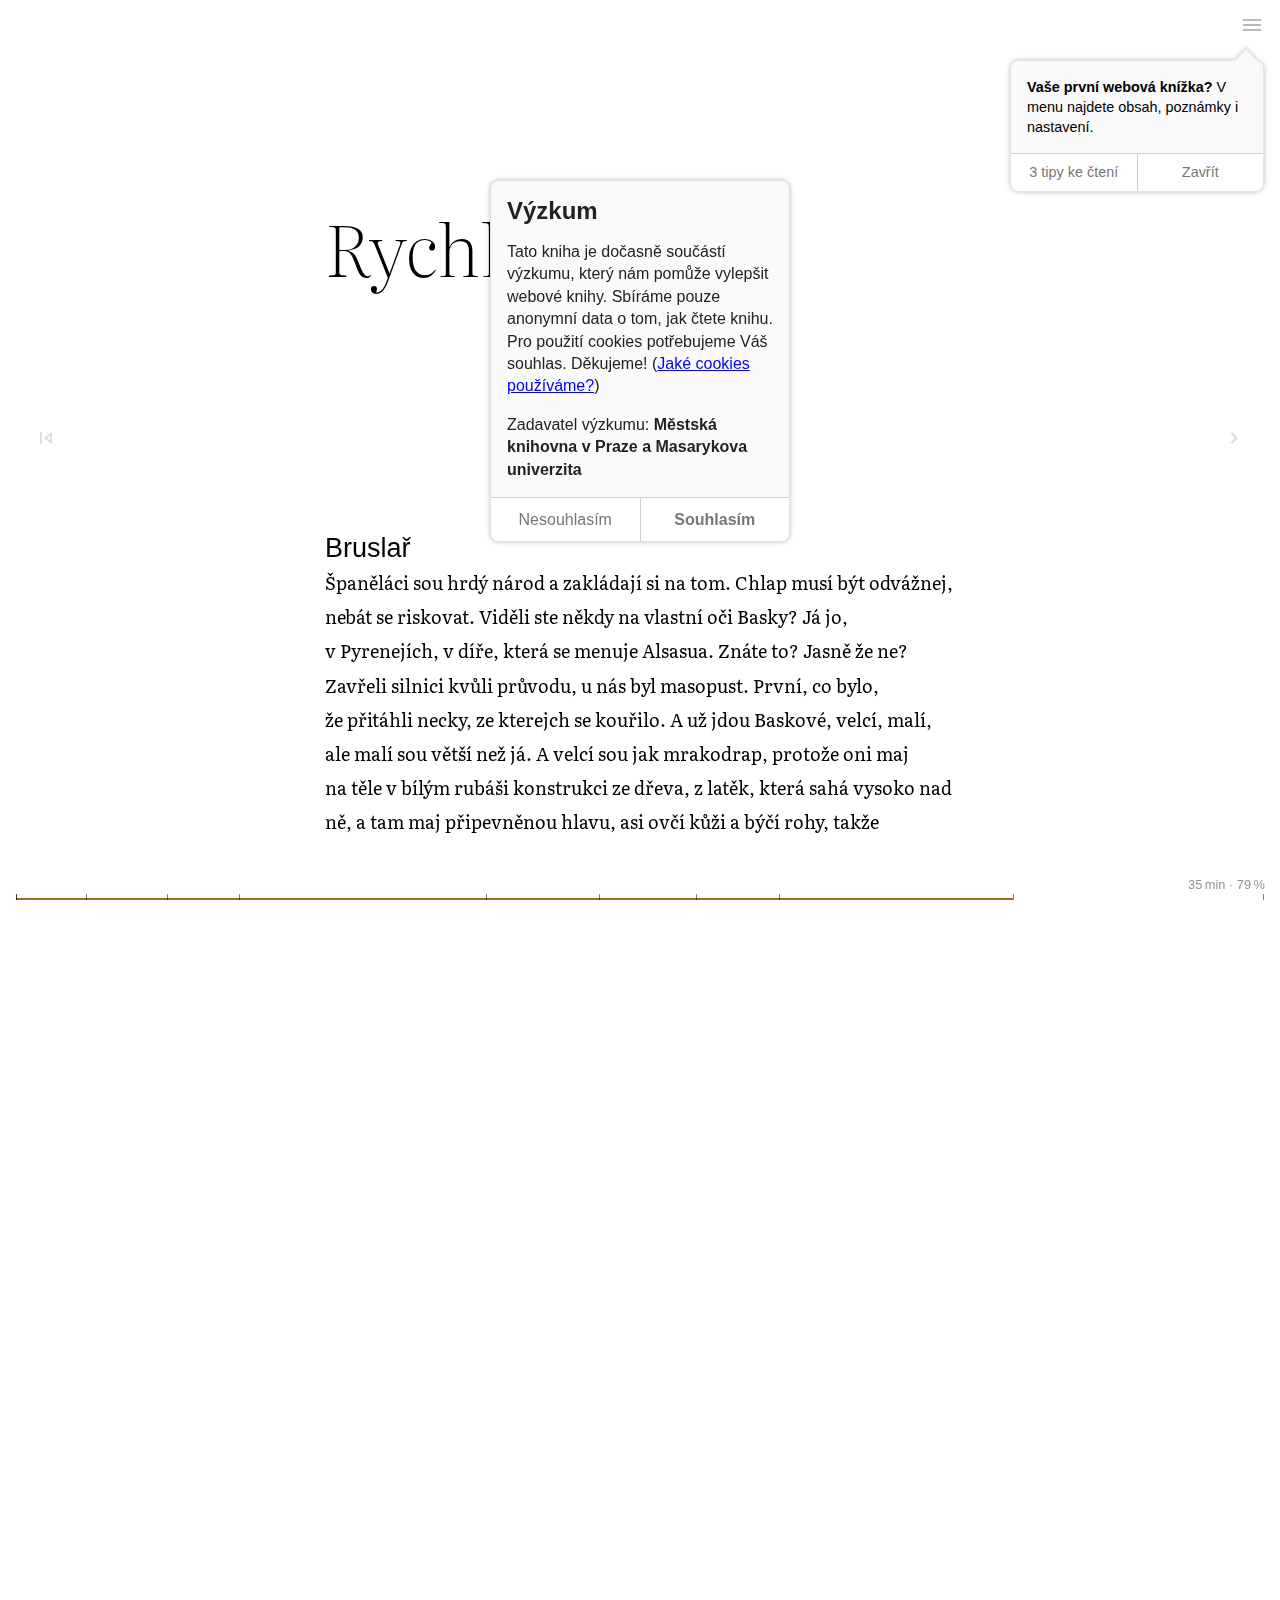
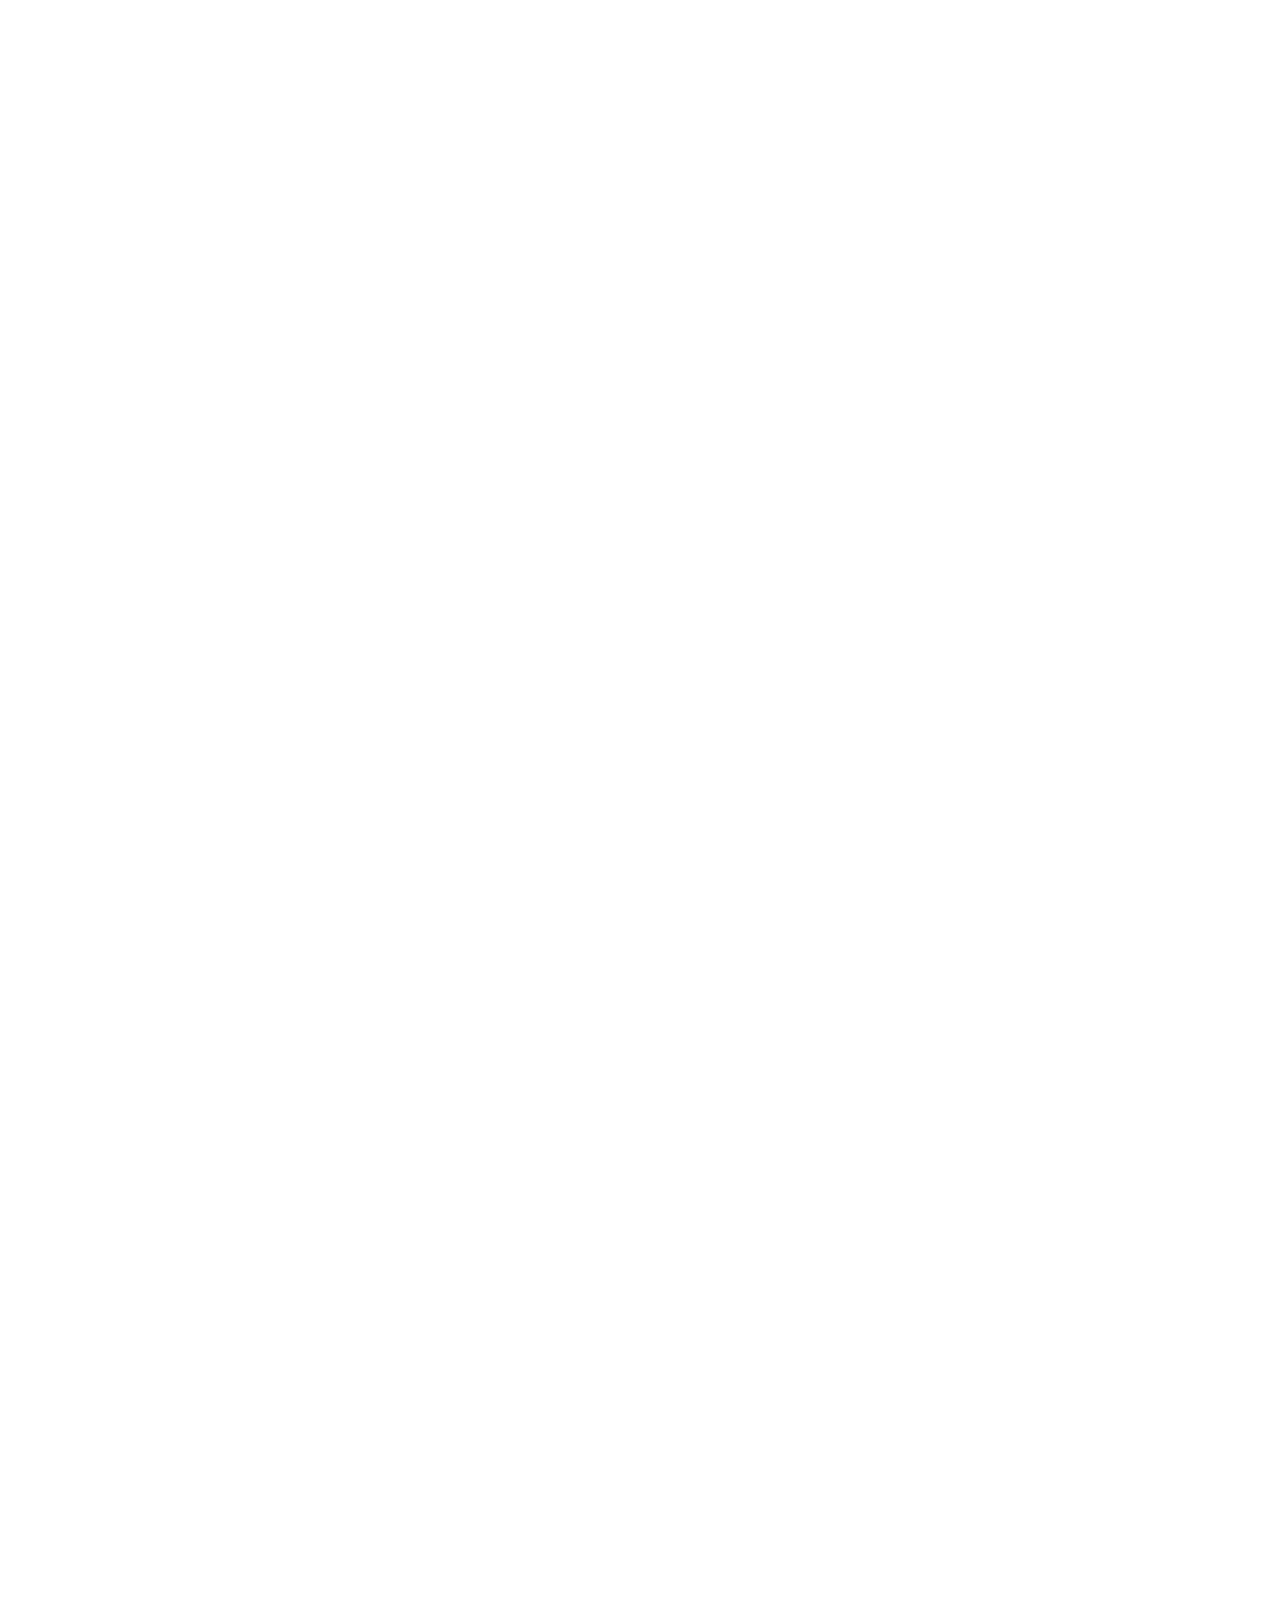
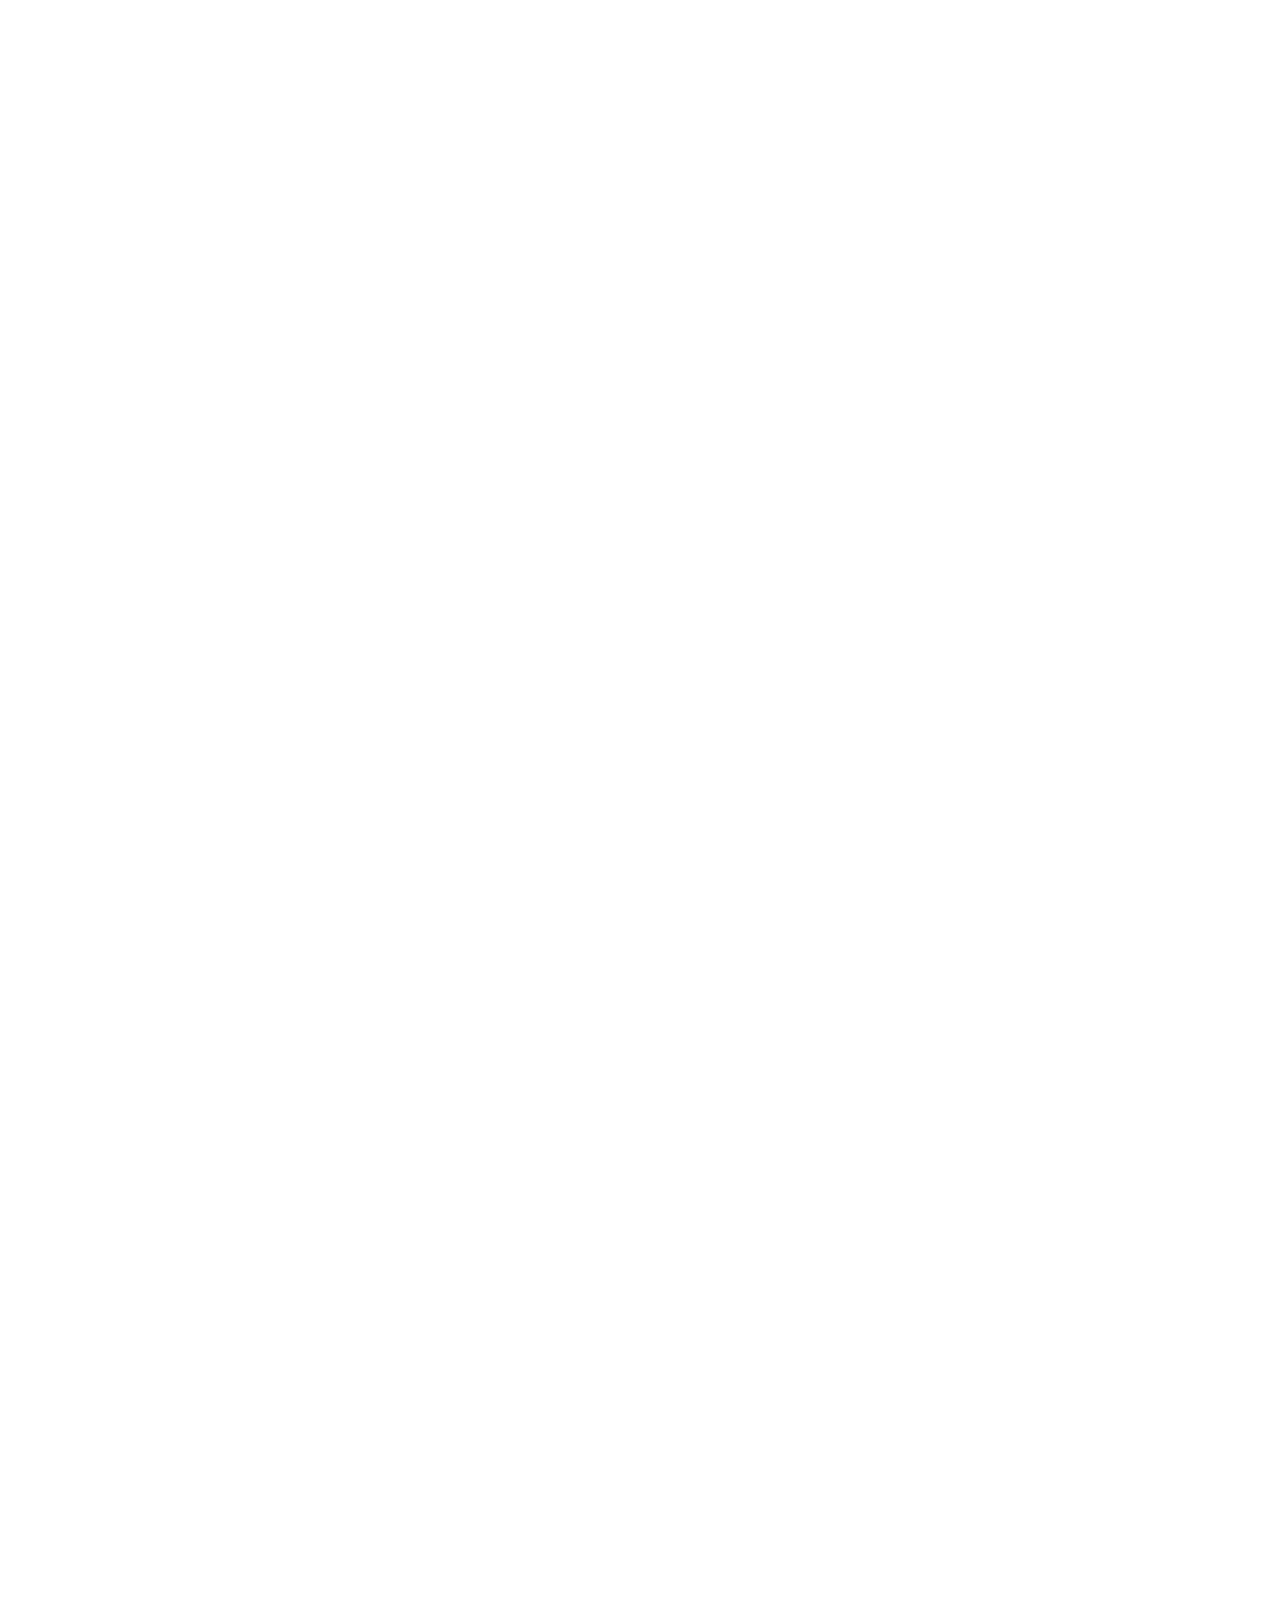
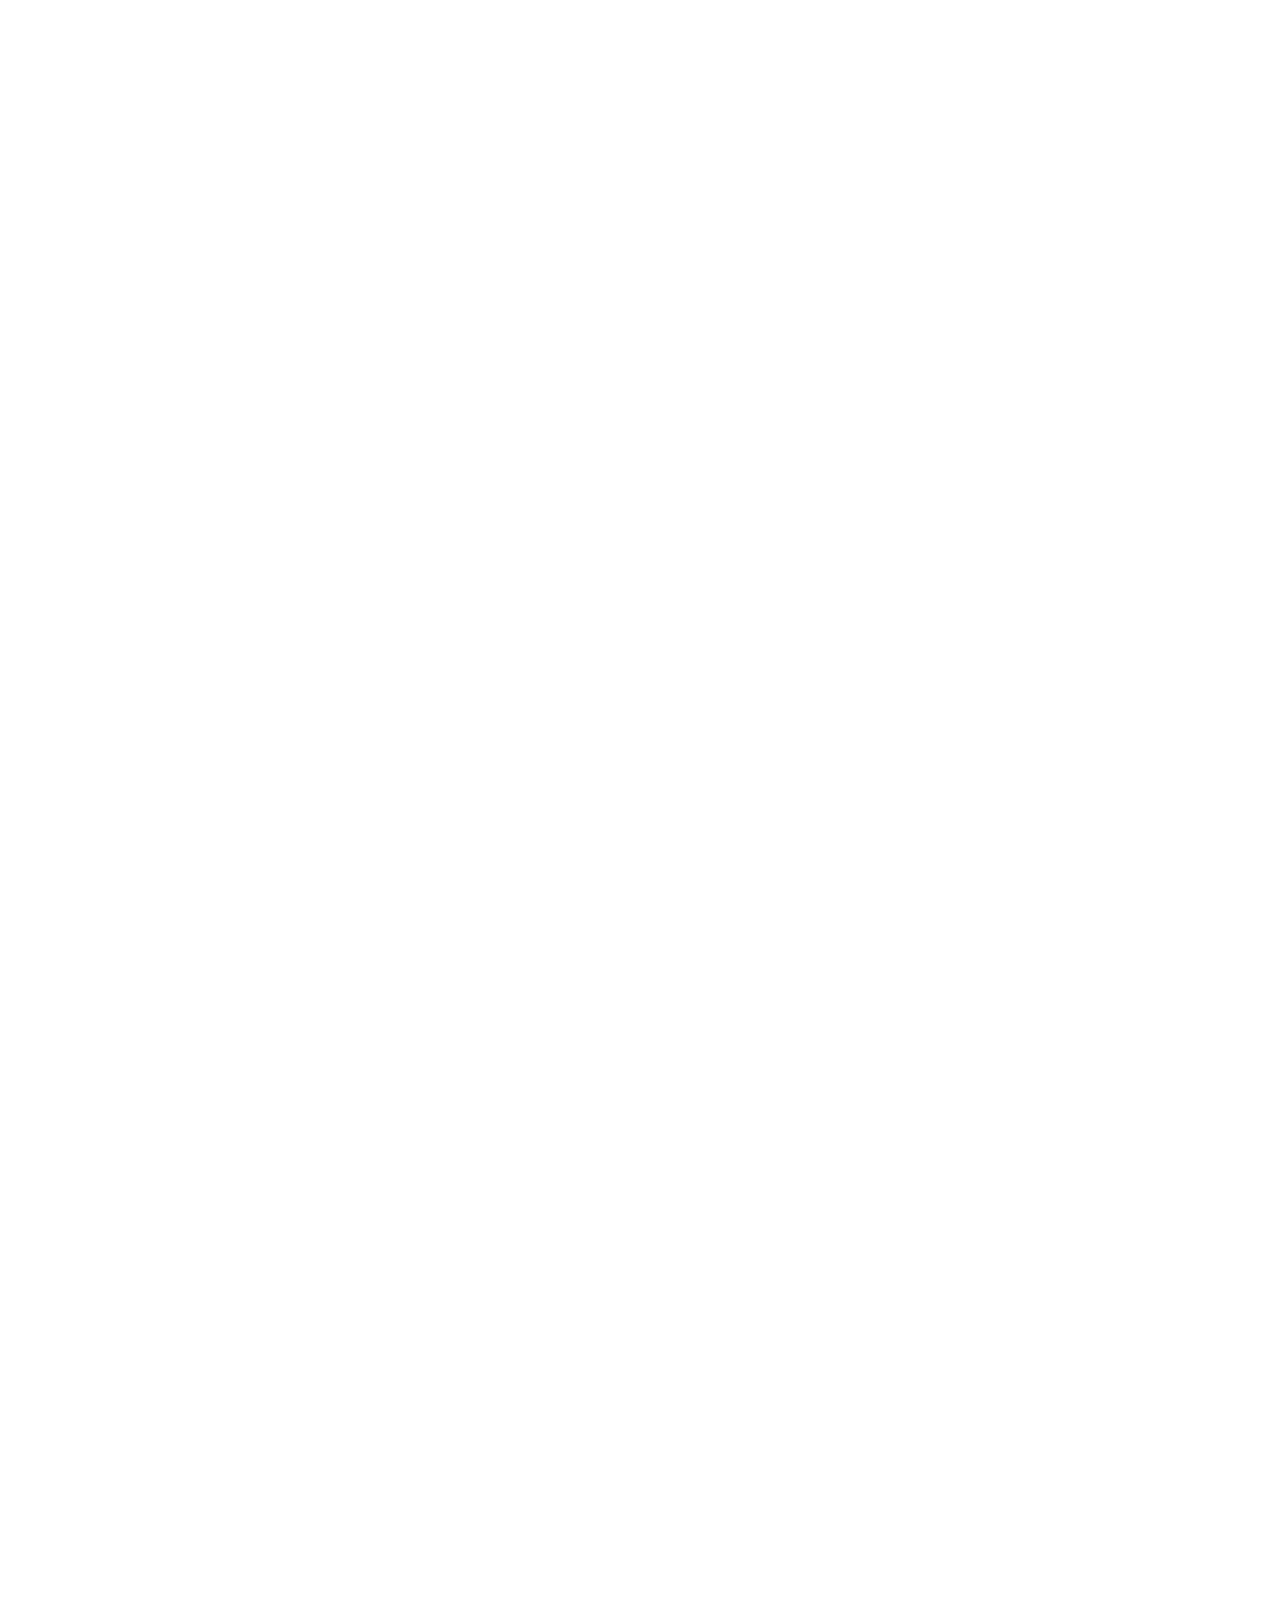
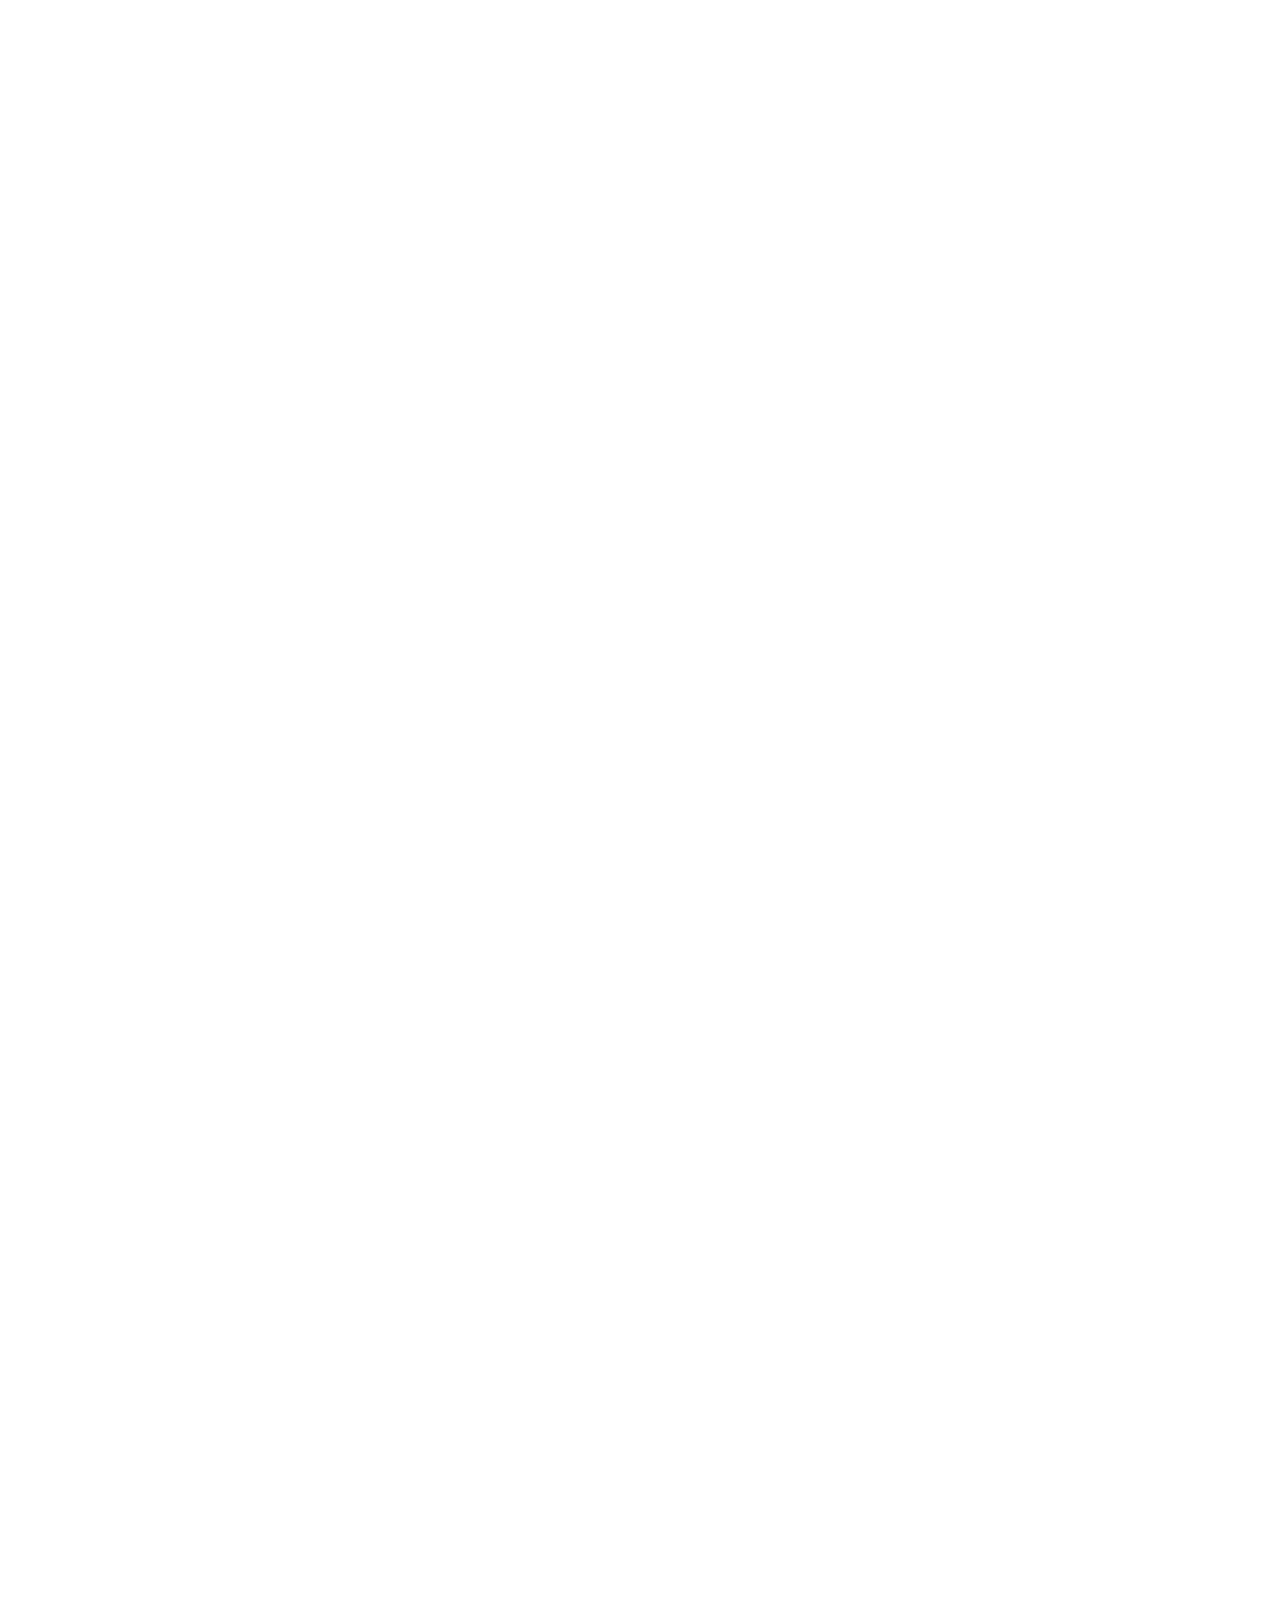
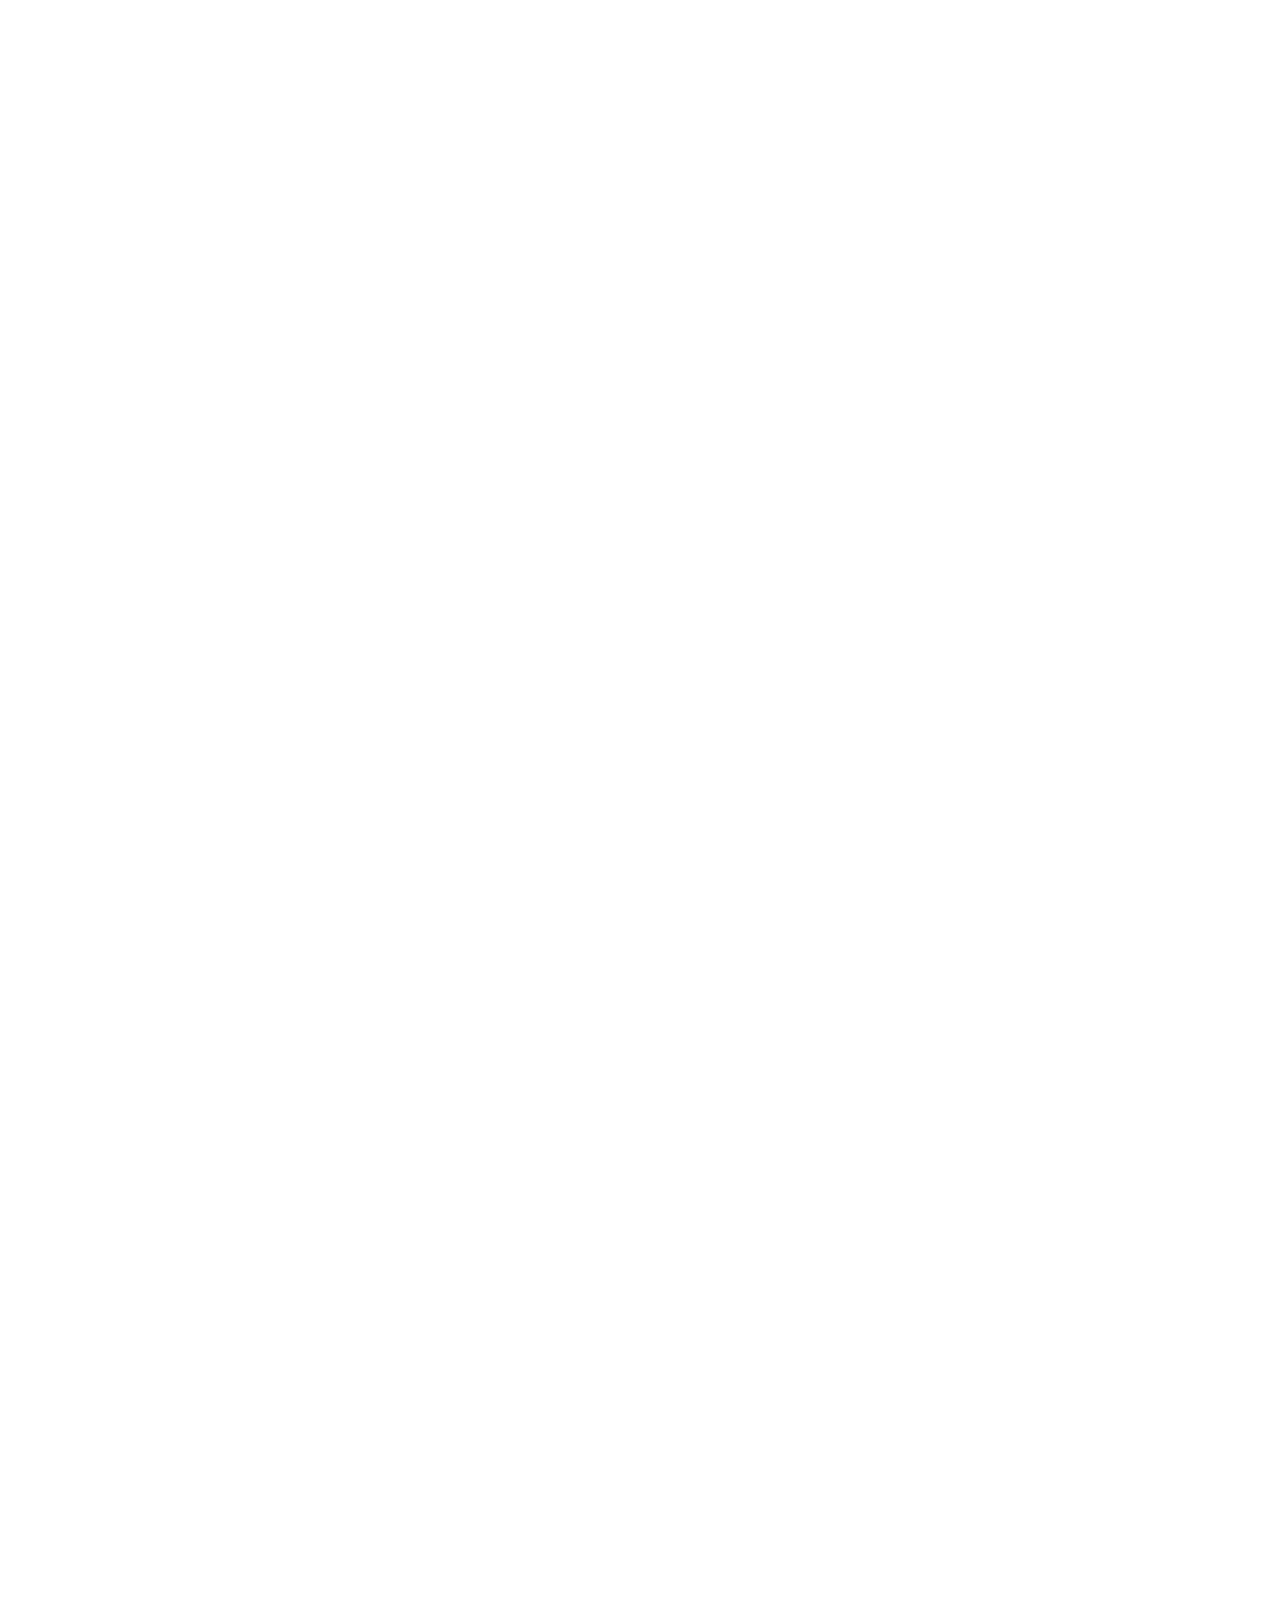
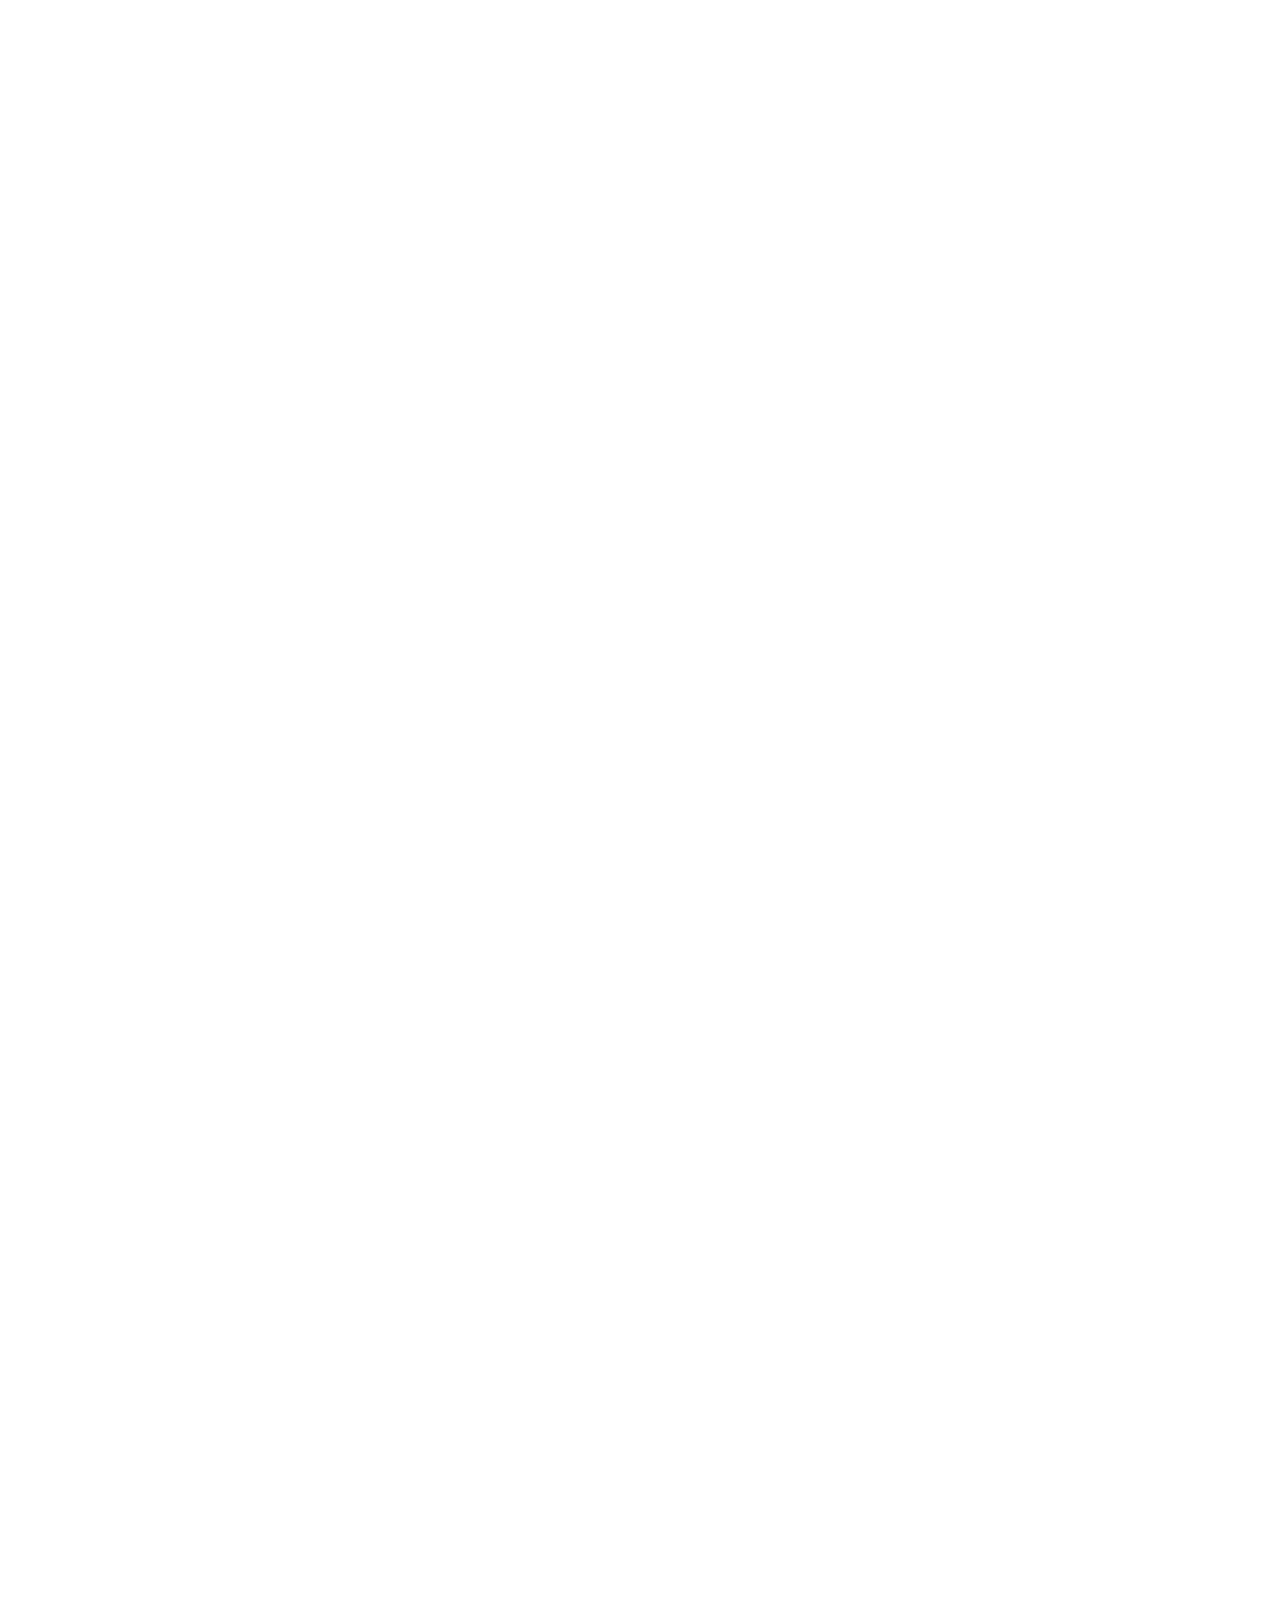
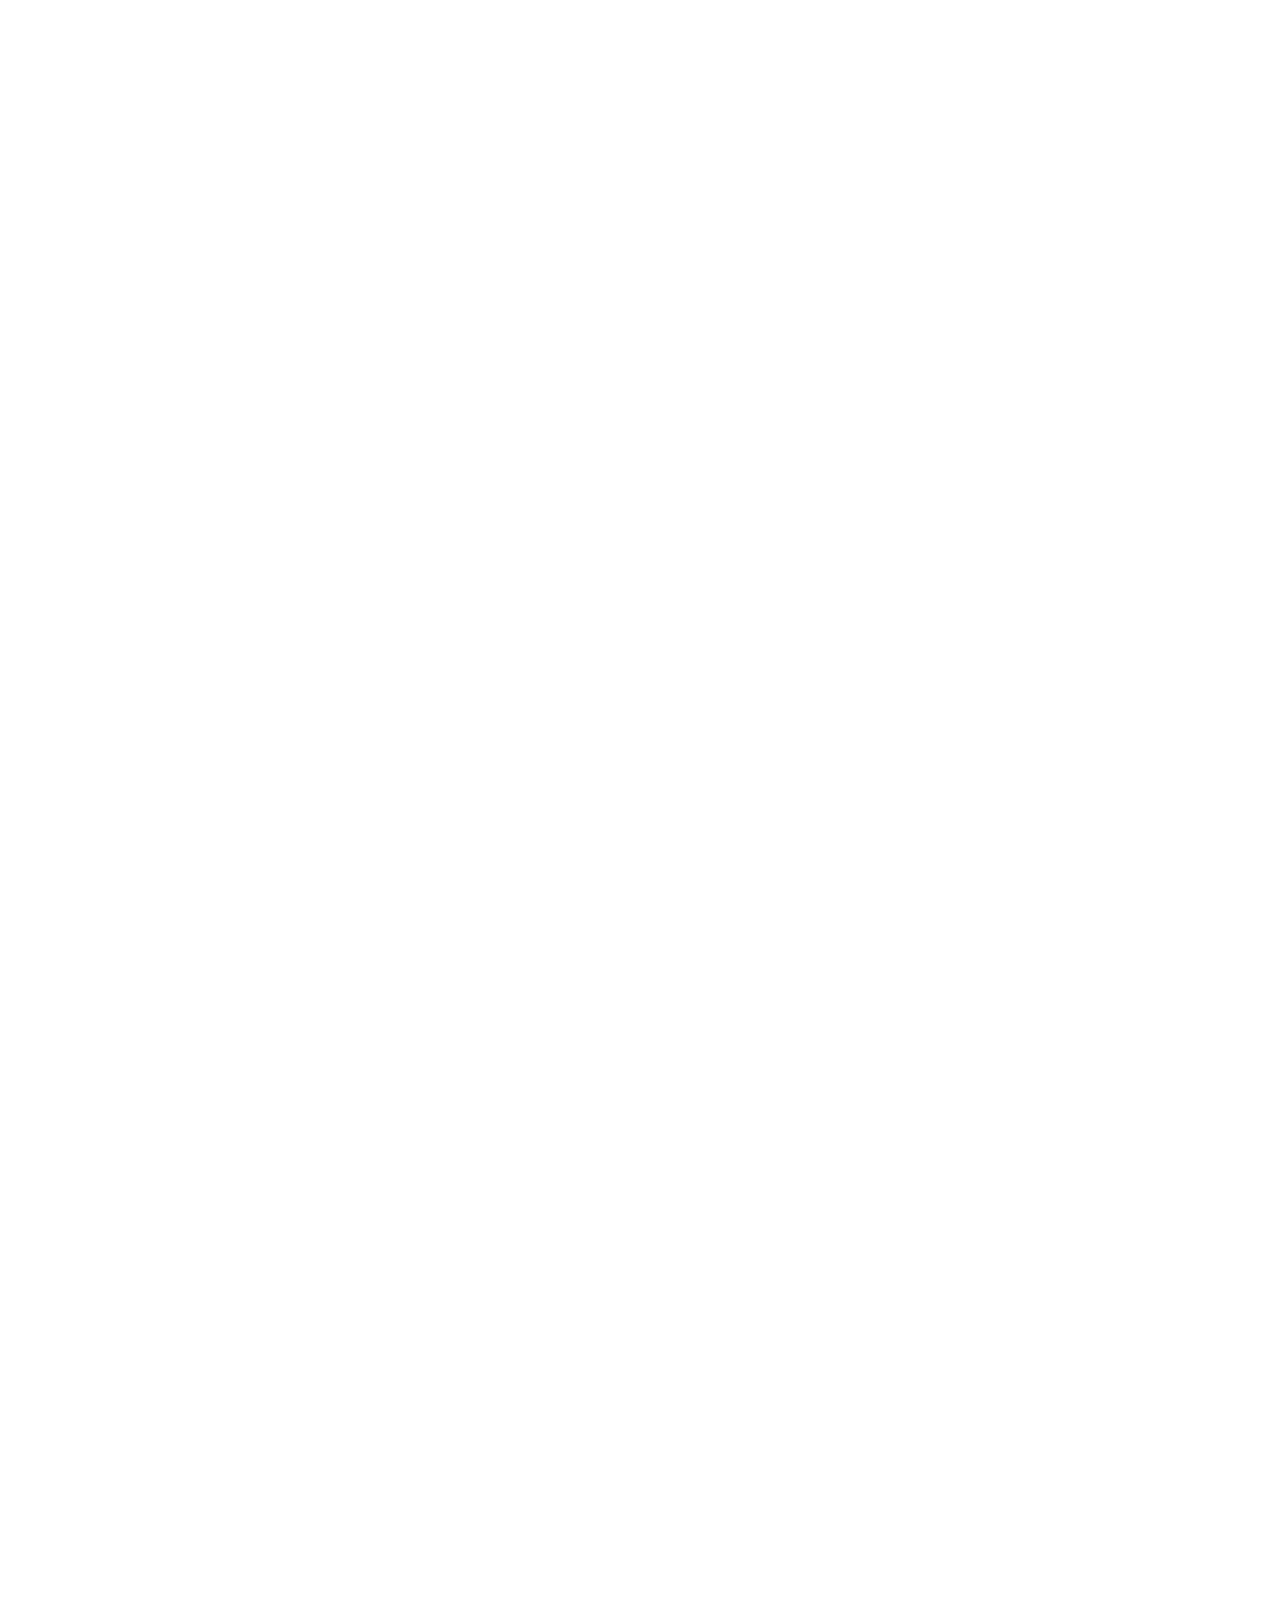
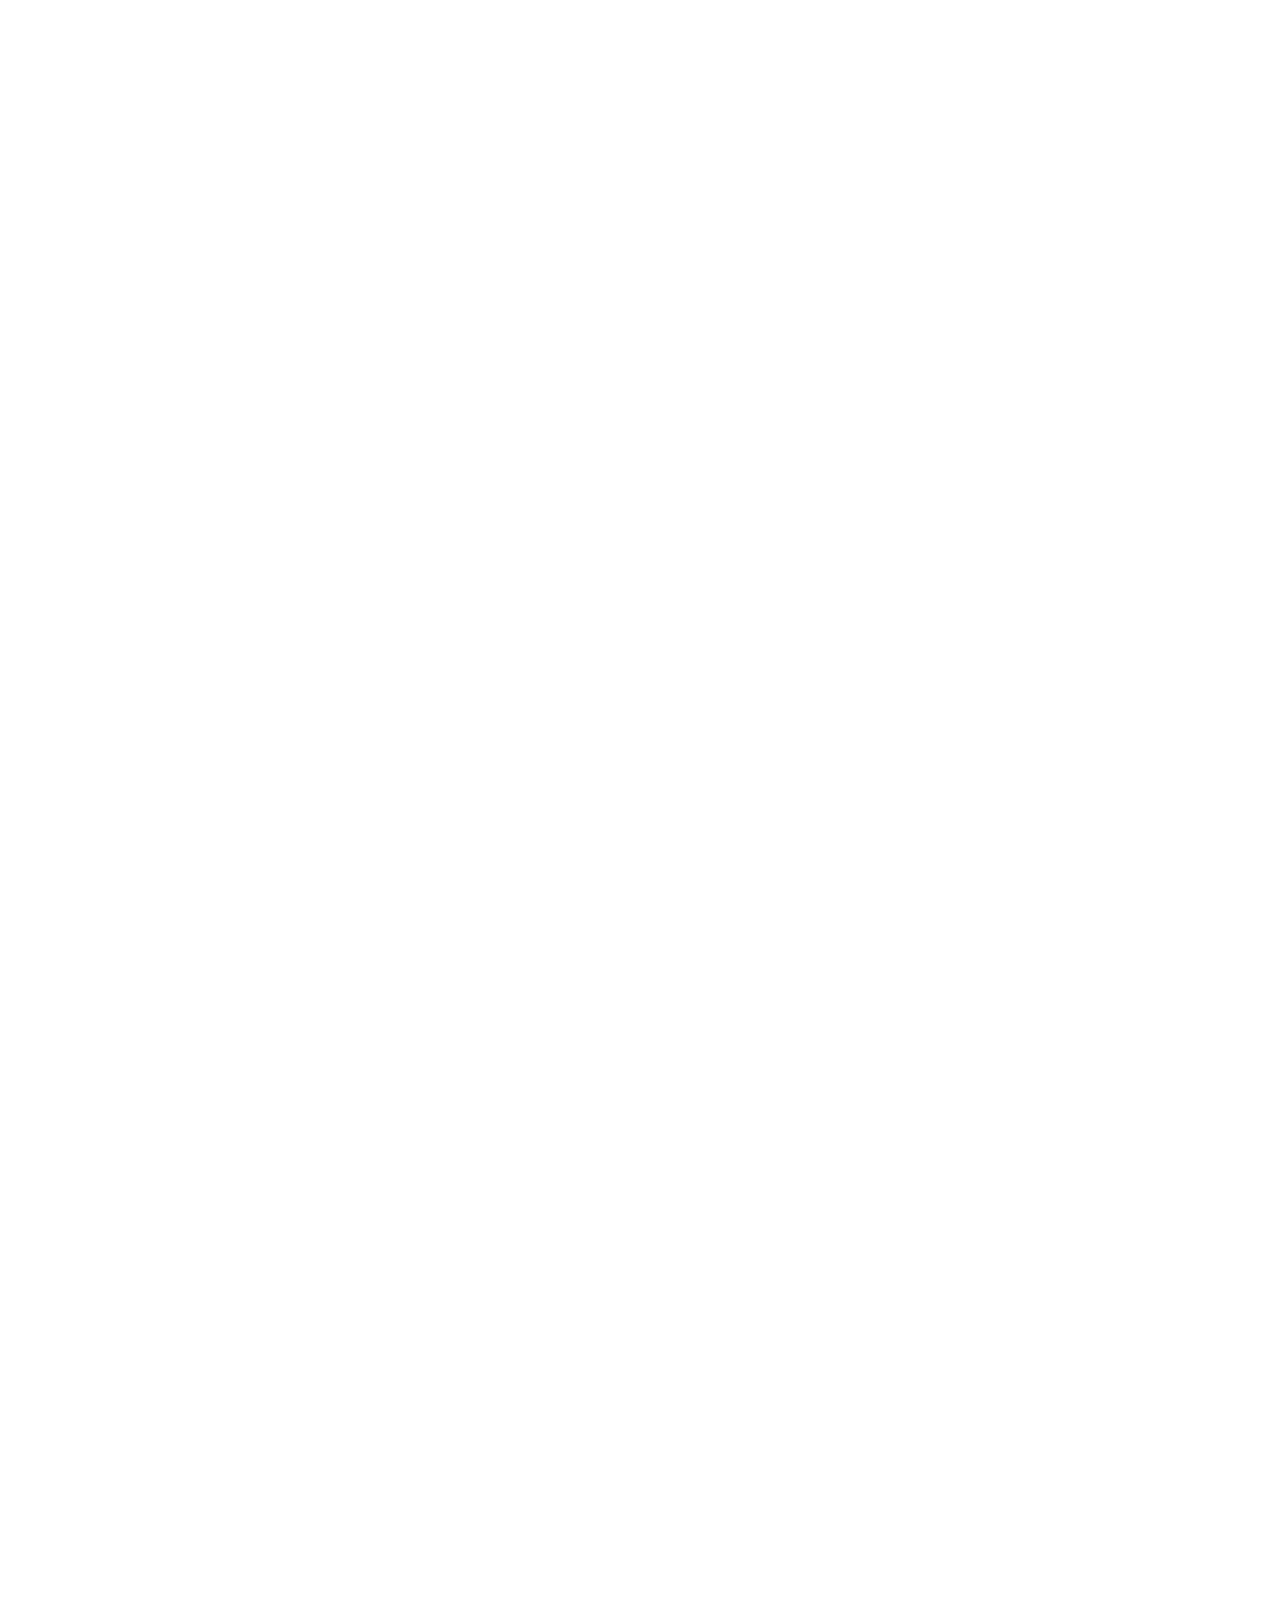
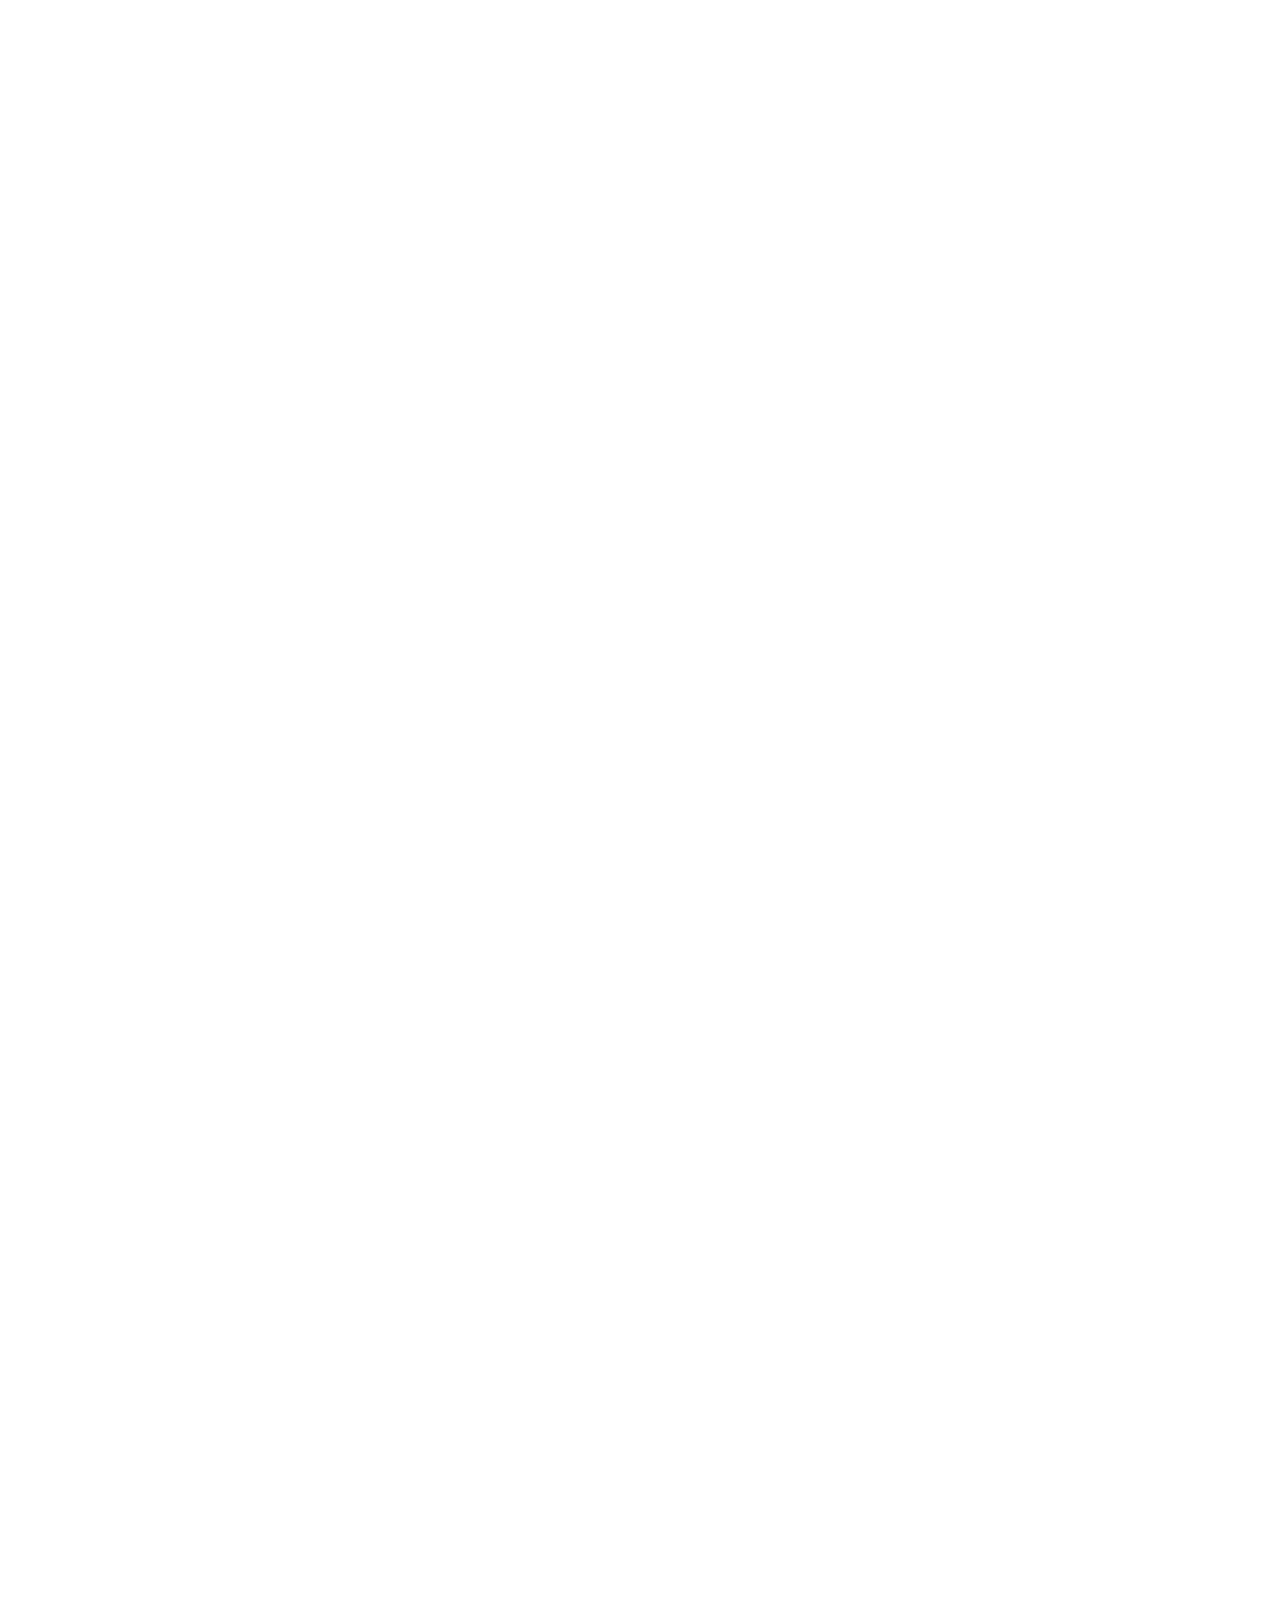
<file: blaznuv_kabat_013.html>
<!DOCTYPE html>
<html lang="cs">
  <head>
    <meta charset="utf-8">
    <meta name="viewport" content="width=device-width, initial-scale=1.0, shrink-to-fit=no">
    <meta name="apple-mobile-web-app-title" content="Rychlovlak">
    <meta name="apple-mobile-web-app-capable" content="yes">
    <title>Rychlovlak</title>
    <link rel="stylesheet" href="./style/style.min.css" media="screen" integrity="sha256-WpWT1LW/FMDG4tRw6TOHnGRC6XZrL/FNwHKhIorB2bg=">
    <meta name="nb-research" content="Tato kniha je dočasně součástí výzkumu, který nám pomůže vylepšit webové knihy. Sbíráme pouze anonymní data o tom, jak čtete knihu. Pro použití cookies potřebujeme Váš souhlas. Děkujeme! (<a href='https://www.mlp.cz/cz/o-knihovne/cisla-dokumenty-povinne-informace/povinne-dostupne-informace/cookies/'>Jaké cookies používáme?</a>)">
    <meta name="nb-research-orgs" content="Městská knihovna v Praze a Masarykova univerzita">
    <meta name="nb-research-ga" content="UA-187132260-1">
    <link rel="icon" type="image/x-icon" href="./assets/favicon.ico">
    <link rel="icon" type="image/png" sizes="16x16" href="./assets/favicon-16x16.png">
    <link rel="icon" type="image/png" sizes="32x32" href="./assets/favicon-32x32.png">
    <link rel="icon" type="image/png" sizes="48x48" href="./assets/favicon-48x48.png">
    <link rel="manifest" href="./assets/manifest.webmanifest">
    <meta name="mobile-web-app-capable" content="yes">
    <meta name="theme-color" content="#A86828">
    <meta name="application-name" content="Martin Fahrner: Bláznův kabát">
    <link rel="apple-touch-icon" sizes="57x57" href="./assets/apple-touch-icon-57x57.png">
    <link rel="apple-touch-icon" sizes="60x60" href="./assets/apple-touch-icon-60x60.png">
    <link rel="apple-touch-icon" sizes="72x72" href="./assets/apple-touch-icon-72x72.png">
    <link rel="apple-touch-icon" sizes="76x76" href="./assets/apple-touch-icon-76x76.png">
    <link rel="apple-touch-icon" sizes="114x114" href="./assets/apple-touch-icon-114x114.png">
    <link rel="apple-touch-icon" sizes="120x120" href="./assets/apple-touch-icon-120x120.png">
    <link rel="apple-touch-icon" sizes="144x144" href="./assets/apple-touch-icon-144x144.png">
    <link rel="apple-touch-icon" sizes="152x152" href="./assets/apple-touch-icon-152x152.png">
    <link rel="apple-touch-icon" sizes="167x167" href="./assets/apple-touch-icon-167x167.png">
    <link rel="apple-touch-icon" sizes="180x180" href="./assets/apple-touch-icon-180x180.png">
    <link rel="apple-touch-icon" sizes="1024x1024" href="./assets/apple-touch-icon-1024x1024.png">
    <meta name="apple-mobile-web-app-capable" content="yes">
    <meta name="apple-mobile-web-app-status-bar-style" content="black-translucent">
    <meta name="apple-mobile-web-app-title" content="Bláznův kabát">
    <meta property="og:title" content="Bláznův kabát">
    <meta property="og:type" content="book">
    <meta property="og:book:author" content="Martin Fahrner">
    <meta property="twitter:title" content="Martin Fahrner: Bláznův kabát">
    <meta property="og:image" content="./assets/cover-1200x620.png">
    <meta property="twitter:image" content="./assets/cover-1200x1200.png">
    <link rel="index" href="./index.html">
    <link rel="license" href="./license.html">
    <link rel="publication" href="./manifest.json" id="manifest">
    <link rel="about" href="about.html">
    <link rel="prev" href="./blaznuv_kabat_012.html">
    <link rel="next" href="./about.html">
    <meta name="nb-order" content="9">
    <link rel="self" href="blaznuv_kabat_013.html">
    <meta name="nb-identifier" content="fahrner-blaznuv-kabat-2f74332">
    <meta name="nb-role" content="chapter">
  </head>
  <body class="content-prose nb-role-chapter nb-custom-style" data-nb-words="8467" data-nb-chars="47601">
    <nav role="doc-toc">
      <ul class="plain section">
        <li><a href="blaznuv_kabat_005.html">Temná komora</a>
          <ol class="headings-toc">
            <li><a href="blaznuv_kabat_005.html#šárka">Šárka</a></li>
            <li><a href="blaznuv_kabat_005.html#radek">Radek</a></li>
            <li><a href="blaznuv_kabat_005.html#lumír">Lumír</a></li>
            <li><a href="blaznuv_kabat_005.html#radek-1">Radek</a></li>
            <li><a href="blaznuv_kabat_005.html#šárka-1">Šárka</a></li>
            <li><a href="blaznuv_kabat_005.html#lumír-1">Lumír</a></li>
            <li><a href="blaznuv_kabat_005.html#radek-2">Radek</a></li>
            <li><a href="blaznuv_kabat_005.html#lumír-2">Lumír</a></li>
            <li><a href="blaznuv_kabat_005.html#šárka-2">Šárka</a></li>
            <li><a href="blaznuv_kabat_005.html#radek-3">Radek</a></li>
            <li><a href="blaznuv_kabat_005.html#šárka-3">Šárka</a></li>
            <li><a href="blaznuv_kabat_005.html#lumír-3">Lumír</a></li>
            <li><a href="blaznuv_kabat_005.html#šárka-4">Šárka</a></li>
            <li><a href="blaznuv_kabat_005.html#lumír-4">Lumír</a></li>
          </ol>
        </li>
        <li><a href="blaznuv_kabat_006.html">Proměny</a>
          <ol class="headings-toc">
            <li><a href="blaznuv_kabat_006.html#lumír">Lumír</a></li>
            <li><a href="blaznuv_kabat_006.html#šárka">Šárka</a></li>
            <li><a href="blaznuv_kabat_006.html#lumír-1">Lumír</a></li>
            <li><a href="blaznuv_kabat_006.html#šárka-1">Šárka</a></li>
            <li><a href="blaznuv_kabat_006.html#lumír-2">Lumír</a></li>
            <li><a href="blaznuv_kabat_006.html#šárka-2">Šárka</a></li>
            <li><a href="blaznuv_kabat_006.html#lumír-3">Lumír</a></li>
            <li><a href="blaznuv_kabat_006.html#šárka-3">Šárka</a></li>
            <li><a href="blaznuv_kabat_006.html#lumír-4">Lumír</a></li>
          </ol>
        </li>
        <li><a href="blaznuv_kabat_007.html">Rande</a>
          <ol class="headings-toc">
            <li><a href="blaznuv_kabat_007.html#anežka">Anežka</a></li>
            <li><a href="blaznuv_kabat_007.html#pepík">Pepík</a></li>
            <li><a href="blaznuv_kabat_007.html#anežka-1">Anežka</a></li>
            <li><a href="blaznuv_kabat_007.html#radek">Radek</a></li>
            <li><a href="blaznuv_kabat_007.html#šárka">Šárka</a></li>
            <li><a href="blaznuv_kabat_007.html#pepík-1">Pepík</a></li>
            <li><a href="blaznuv_kabat_007.html#anežka-2">Anežka</a></li>
            <li><a href="blaznuv_kabat_007.html#pepík-2">Pepík</a></li>
            <li><a href="blaznuv_kabat_007.html#anežka-3">Anežka</a></li>
            <li><a href="blaznuv_kabat_007.html#šárka-1">Šárka</a></li>
            <li><a href="blaznuv_kabat_007.html#radek-1">Radek</a></li>
            <li><a href="blaznuv_kabat_007.html#pepík-3">Pepík</a></li>
          </ol>
        </li>
        <li><a href="blaznuv_kabat_008.html">Bláznův kabát</a>
          <ol class="headings-toc">
            <li><a href="blaznuv_kabat_008.html#heinrich">Heinrich</a></li>
            <li><a href="blaznuv_kabat_008.html#radek">Radek</a></li>
            <li><a href="blaznuv_kabat_008.html#heinrich-1">Heinrich</a></li>
            <li><a href="blaznuv_kabat_008.html#radek-1">Radek</a></li>
            <li><a href="blaznuv_kabat_008.html#šárka">Šárka</a></li>
            <li><a href="blaznuv_kabat_008.html#heinrich-2">Heinrich</a></li>
            <li><a href="blaznuv_kabat_008.html#radek-2">Radek</a></li>
            <li><a href="blaznuv_kabat_008.html#šárka-1">Šárka</a></li>
            <li><a href="blaznuv_kabat_008.html#heinrich-3">Heinrich</a></li>
            <li><a href="blaznuv_kabat_008.html#radek-3">Radek</a></li>
            <li><a href="blaznuv_kabat_008.html#heinrich-4">Heinrich</a></li>
            <li><a href="blaznuv_kabat_008.html#radek-4">Radek</a></li>
            <li><a href="blaznuv_kabat_008.html#šárka-2">Šárka</a></li>
            <li><a href="blaznuv_kabat_008.html#heinrich-5">Heinrich</a></li>
            <li><a href="blaznuv_kabat_008.html#radek-5">Radek</a></li>
            <li><a href="blaznuv_kabat_008.html#heinrich-6">Heinrich</a></li>
            <li><a href="blaznuv_kabat_008.html#radek-6">Radek</a></li>
            <li><a href="blaznuv_kabat_008.html#heinrich-7">Heinrich</a></li>
            <li><a href="blaznuv_kabat_008.html#radek-7">Radek</a></li>
            <li><a href="blaznuv_kabat_008.html#šárka-3">Šárka</a></li>
            <li><a href="blaznuv_kabat_008.html#radek-8">Radek</a></li>
            <li><a href="blaznuv_kabat_008.html#šárka-4">Šárka</a></li>
            <li><a href="blaznuv_kabat_008.html#radek-9">Radek</a></li>
          </ol>
        </li>
        <li><a href="blaznuv_kabat_009.html">Výpal</a>
          <ol class="headings-toc">
            <li><a href="blaznuv_kabat_009.html#lumír">Lumír</a></li>
            <li><a href="blaznuv_kabat_009.html#radek">Radek</a></li>
            <li><a href="blaznuv_kabat_009.html#šárka">Šárka</a></li>
            <li><a href="blaznuv_kabat_009.html#světlana">Světlana</a></li>
            <li><a href="blaznuv_kabat_009.html#radek-1">Radek</a></li>
            <li><a href="blaznuv_kabat_009.html#šárka-1">Šárka</a></li>
            <li><a href="blaznuv_kabat_009.html#lumír-1">Lumír</a></li>
            <li><a href="blaznuv_kabat_009.html#světlana-1">Světlana</a></li>
            <li><a href="blaznuv_kabat_009.html#lumír-2">Lumír</a></li>
            <li><a href="blaznuv_kabat_009.html#radek-2">Radek</a></li>
            <li><a href="blaznuv_kabat_009.html#šárka-2">Šárka</a></li>
            <li><a href="blaznuv_kabat_009.html#lumír-3">Lumír</a></li>
            <li><a href="blaznuv_kabat_009.html#radek-3">Radek</a></li>
          </ol>
        </li>
        <li><a href="blaznuv_kabat_010.html">Bruslař</a>
          <ol class="headings-toc">
            <li><a href="blaznuv_kabat_010.html#bruslař">Bruslař</a></li>
            <li><a href="blaznuv_kabat_010.html#sofia">Sofia</a></li>
            <li><a href="blaznuv_kabat_010.html#bruslař-1">Bruslař</a></li>
            <li><a href="blaznuv_kabat_010.html#sofia-1">Sofia</a></li>
            <li><a href="blaznuv_kabat_010.html#bruslař-2">Bruslař</a></li>
            <li><a href="blaznuv_kabat_010.html#sofia-2">Sofia</a></li>
            <li><a href="blaznuv_kabat_010.html#bruslař-3">Bruslař</a></li>
            <li><a href="blaznuv_kabat_010.html#sofia-3">Sofia</a></li>
            <li><a href="blaznuv_kabat_010.html#bruslař-4">Bruslař</a></li>
            <li><a href="blaznuv_kabat_010.html#sofia-4">Sofia</a></li>
            <li><a href="blaznuv_kabat_010.html#bruslař-5">Bruslař</a></li>
          </ol>
        </li>
        <li><a href="blaznuv_kabat_011.html">Plodné dny</a>
          <ol class="headings-toc">
            <li><a href="blaznuv_kabat_011.html#dominik">Dominik</a></li>
            <li><a href="blaznuv_kabat_011.html#naďa">Naďa</a></li>
            <li><a href="blaznuv_kabat_011.html#dominik-1">Dominik</a></li>
            <li><a href="blaznuv_kabat_011.html#naďa-1">Naďa</a></li>
            <li><a href="blaznuv_kabat_011.html#dominik-2">Dominik</a></li>
            <li><a href="blaznuv_kabat_011.html#naďa-2">Naďa</a></li>
            <li><a href="blaznuv_kabat_011.html#dominik-3">Dominik</a></li>
            <li><a href="blaznuv_kabat_011.html#naďa-3">Naďa</a></li>
            <li><a href="blaznuv_kabat_011.html#dominik-4">Dominik</a></li>
            <li><a href="blaznuv_kabat_011.html#naďa-4">Naďa</a></li>
            <li><a href="blaznuv_kabat_011.html#dominik-5">Dominik</a></li>
          </ol>
        </li>
        <li><a href="blaznuv_kabat_012.html">Muž jedoucí po vodě</a>
          <ol class="headings-toc">
            <li><a href="blaznuv_kabat_012.html#katarína">Katarína</a></li>
            <li><a href="blaznuv_kabat_012.html#radek">Radek</a></li>
            <li><a href="blaznuv_kabat_012.html#heinrich">Heinrich</a></li>
            <li><a href="blaznuv_kabat_012.html#katarína-1">Katarína</a></li>
            <li><a href="blaznuv_kabat_012.html#radek-1">Radek</a></li>
            <li><a href="blaznuv_kabat_012.html#heinrich-1">Heinrich</a></li>
            <li><a href="blaznuv_kabat_012.html#katarína-2">Katarína</a></li>
            <li><a href="blaznuv_kabat_012.html#radek-2">Radek</a></li>
            <li><a href="blaznuv_kabat_012.html#heinrich-2">Heinrich</a></li>
            <li><a href="blaznuv_kabat_012.html#katarína-3">Katarína</a></li>
            <li><a href="blaznuv_kabat_012.html#heinrich-3">Heinrich</a></li>
            <li><a href="blaznuv_kabat_012.html#radek-3">Radek</a></li>
            <li><a href="blaznuv_kabat_012.html#katarína-4">Katarína</a></li>
            <li><a href="blaznuv_kabat_012.html#radek-4">Radek</a></li>
            <li><a href="blaznuv_kabat_012.html#katarína-5">Katarína</a></li>
            <li><a href="blaznuv_kabat_012.html#radek-5">Radek</a></li>
            <li><a href="blaznuv_kabat_012.html#katarína-6">Katarína</a></li>
            <li><a href="blaznuv_kabat_012.html#heinrich-4">Heinrich</a></li>
            <li><a href="blaznuv_kabat_012.html#katarína-7">Katarína</a></li>
            <li><a href="blaznuv_kabat_012.html#radek-6">Radek</a></li>
          </ol>
        </li>
        <li><a href="blaznuv_kabat_013.html">Rychlovlak</a>
          <ol class="headings-toc">
            <li><a href="blaznuv_kabat_013.html#bruslař">Bruslař</a></li>
            <li><a href="blaznuv_kabat_013.html#lumír">Lumír</a></li>
            <li><a href="blaznuv_kabat_013.html#bruslař-1">Bruslař</a></li>
            <li><a href="blaznuv_kabat_013.html#katarína">Katarína</a></li>
            <li><a href="blaznuv_kabat_013.html#šárka">Šárka</a></li>
            <li><a href="blaznuv_kabat_013.html#bruslař-2">Bruslař</a></li>
            <li><a href="blaznuv_kabat_013.html#rudi">Rudi</a></li>
          </ol>
        </li>
      </ul>
    </nav>
    <div id="ui-content">
    </div>
    <div class="content">
      <main>
        <nav class="begin-nav">
          <ul>
            <li><a href="./index.html#" rel="index">Titulní strana</a></li>
            <li><a href="./blaznuv_kabat_012.html#chapter-end" rel="prev">← Předchozí kapitola</a></li>
          </ul>
        </nav><a id="chapter-start"></a>
        <h1 class="chunk" data-nb-ref-number="1" data-nb-words="1" data-nb-chars="10"><span class="idea" data-nb-ref-number="1" id="idea1" data-nb-words="1" data-nb-chars="10">Rychlovlak</span></h1>
        <section>
          <h2 id="bruslař" class="chunk" data-nb-ref-number="2" data-nb-words="1" data-nb-chars="7"><span class="idea" data-nb-ref-number="2" id="idea2" data-nb-words="1" data-nb-chars="7">Bruslař</span></h2>
          <p class="chunk" data-nb-ref-number="3" data-nb-words="2405" data-nb-chars="13627"><span class="idea" data-nb-ref-number="3" id="idea3" data-nb-words="2405" data-nb-chars="13627">Španěláci sou hrdý národ a&nbsp;zakládají si&nbsp;na&nbsp;tom. Chlap musí být odvážnej, nebát se&nbsp;riskovat. Viděli ste někdy na&nbsp;vlastní oči Basky? Já&nbsp;jo, v&nbsp;Pyrenejích, v&nbsp;díře, která se&nbsp;menuje Alsasua. Znáte to? Jasně že&nbsp;ne? Zavřeli silnici kvůli průvodu, u&nbsp;nás byl masopust. První, co&nbsp;bylo, že&nbsp;přitáhli necky, ze&nbsp;kterejch se&nbsp;kouřilo. A&nbsp;už jdou Baskové, velcí, malí, ale malí sou větší než já. A&nbsp;velcí sou jak mrakodrap, protože oni maj na&nbsp;těle v&nbsp;bílým rubáši konstrukci ze&nbsp;dřeva, z&nbsp;latěk, která sahá vysoko nad ně, a&nbsp;tam maj připevněnou hlavu, asi ovčí kůži a&nbsp;býčí rohy, takže už&nbsp;jenom děti mají ke&nbsp;dvěma metrům. Všichni se&nbsp;řadí u&nbsp;kádě, ze&nbsp;který se&nbsp;kouří, jeden chlap to&nbsp;nabírá, krev, čerstvá teplá krev! A&nbsp;on ji&nbsp;šplíchá chlapům, ale i&nbsp;malejm prckům na&nbsp;ten bílej rubáš, dokud nejsou všichni ohozený, rudý, namočený v&nbsp;tý krvi a&nbsp;neprojdou kolem mě&nbsp;jako průvod! Jeden je&nbsp;řídí, má&nbsp;mikrofon, kterej si&nbsp;drží u&nbsp;pusy, ale vypadá to&nbsp;směšně nízko, jelikož hlava s&nbsp;býčími rohy je&nbsp;daleko výš. Přejde kolem mě&nbsp;poslední chlapeček, je&nbsp;mu&nbsp;pár let, maminka ho&nbsp;vede za&nbsp;ruku, aby se&nbsp;neztratil, kape z&nbsp;něj čerst­vá krev a&nbsp;já se&nbsp;na&nbsp;to&nbsp;dívám z&nbsp;poslední vymoženosti od&nbsp;Mercedesu, který se&nbsp;říká Jumbo nebo taky přetrženec. Nemá to&nbsp;už&nbsp;pérování jako doteď, nad každým kolem je&nbsp;měch, do&nbsp;kterýho kompresor bez přestání žene vzduch, na&nbsp;tom vzduchu celej náklaďák plave, přes padesát tun, vůbec se&nbsp;reálně nedotýká země, dokonce když se&nbsp;v&nbsp;zatáčce nakloní, žene to&nbsp;vzduch na&nbsp;jednu stranu víc, aby náklad zůstal vzpřímeně, těch padesát tun už&nbsp;se&nbsp;v&nbsp;zatáčkách nenaklání, a&nbsp;kdyby to&nbsp;člověk přehnal, moc zatáčku říznul, že&nbsp;by&nbsp;ji&nbsp;kompresor neufoukal, počítač sám sešlápne brzdy a&nbsp;stáhne vás na&nbsp;bezpečnou rychlost, člověk se&nbsp;naučí poznat to&nbsp;podle toho, jak na&nbsp;chvíli spadnete do&nbsp;pásů, ale chápete, sedím ve&nbsp;vrcholným výdobytku německý ekonomiky, kterej má&nbsp;i&nbsp;černou skříňku jako letadlo, uprostřed Evropy, a&nbsp;dívám se&nbsp;na&nbsp;dítě v&nbsp;ovčím kožichu, po&nbsp;kterým stejká čerstvá krev. Víte, co&nbsp;mi&nbsp;řeknou španělský řidiči na&nbsp;prvním odstavným parkovišti? Naše tradice, abysme nezapomněli, odkud jdeme a&nbsp;kam míříme. Co&nbsp;já&nbsp;pak s&nbsp;tím mercedesem, s&nbsp;měchama, co&nbsp;mě&nbsp;vyrovnaj do&nbsp;vodováhy, kurva, co?! Kam jdu?! Kam jedu?! Co&nbsp;si&nbsp;s&nbsp;tím mám počít?! Dělám, jako že&nbsp;rozumím, ale honí se&nbsp;mi&nbsp;to&nbsp;hlavou sem a&nbsp;tam. Jak to&nbsp;jenom mohli ti&nbsp;Španěláci myslet? Celý noci na&nbsp;to&nbsp;myslím, když řídím, aspoň ne­usnu. Kam jako míříme?! Odkud? Najednou se&nbsp;vám začínám usmívat a&nbsp;pochechtávat, skládá se&nbsp;mi&nbsp;všechno pomalu v&nbsp;hlavě dohromady, až&nbsp;propuknu skoro v&nbsp;hurónskej smích. No&nbsp;jasně, odkud jdete. Hahaha. Jdete přece vod dřevěnejch trakařů s&nbsp;loukoťovýma kolama, na&nbsp;kterých ste si&nbsp;vozili ty&nbsp;svý necky s&nbsp;kouřící krví z&nbsp;čerstvě podříznutejch bejků. Chacha! Až&nbsp;k&nbsp;poslednímu výdobytku evropský techniky, s&nbsp;měchama, který vás samy hoděj do&nbsp;rovnováhy, jenže vo&nbsp;tom, co&nbsp;vás doopravdy trápí, budete vědět úplně stejný hovno jako na&nbsp;tom trakaři. Úplně stejný hovno, moji milí Španěláci! To&nbsp;čumíte! Chechtám se, až&nbsp;se&nbsp;mi&nbsp;po&nbsp;tvářích koulejí slzy. Chechtám se&nbsp;dlouho. A&nbsp;najednou sám žasnu, že&nbsp;už&nbsp;se&nbsp;vůbec nechechtám, že&nbsp;jenom normálně bulím. Že&nbsp;se&nbsp;přes celej ten dobrej vtip roztáhlo slovo trápí, který u&nbsp;mě znamená jedno jediný, to&nbsp;vy&nbsp;víte, který ze&nbsp;mě&nbsp;nemůže ven, nevím, jako z&nbsp;ryby, který ste zasekli háček moc hluboko a&nbsp;nešel by&nbsp;ven jinak než se&nbsp;žábrama, jinak než s&nbsp;jícnem a&nbsp;kusem žaludku, tak je&nbsp;to&nbsp;slovo ve&nbsp;mně vzpříčený. Nebo jako kdybych spolknul celej frankfurtskej párek a&nbsp;von se&nbsp;mi&nbsp;dole votočil na&nbsp;štorc, chápete? Nebo jako bych spolknul nějaký semínko, malý, když přišla poprvé a&nbsp;já ji&nbsp;neznal, bolely mě&nbsp;spálený chodidla a&nbsp;bylo mně do&nbsp;ní&nbsp;prd. Najednou je&nbsp;ve&nbsp;mně hrozně veliký to&nbsp;moje ljepotica, nejde to&nbsp;hubou v&nbsp;celku ven, jenom po&nbsp;kusech, samohláskách, jenom Éééé a&nbsp;Óóóó a&nbsp;Iííí a&nbsp;nakonec Áááááááááááááááá. Jen strašně řvu a&nbsp;je vám to&nbsp;hroznej pravěkej řev, žádný slova, jen řev, dávno před měchama a&nbsp;dokonce dávno před trakařem. Řev, že&nbsp;by&nbsp;z&nbsp;toho ztuhla v&nbsp;žilách krev i&nbsp;těm frajerům pocákanejm čerstvou krví, celý ty&nbsp;jejich tradiční rubáše by&nbsp;jim byly hovno platný. Vzpamatuju se, rozhlídnu se&nbsp;kolem a&nbsp;vidím, že&nbsp;na&nbsp;přístrojový desce na&nbsp;mě&nbsp;všechno červeně bliká, omezovače, všechno, co&nbsp;má&nbsp;hlídat povolenou rychlost, jedu z&nbsp;kopce, ručička tachometru zaseklá úplně napravo a&nbsp;ve druhým pruhu vedle mě&nbsp;španělskej kamión. Jede, zpětný zrcátko nalepený na&nbsp;moje, pomalu za&nbsp;ně&nbsp;zaháklý, jedeme vedle sebe a&nbsp;von se&nbsp;vůbec nedívá dopředu, ale doprava a&nbsp;voči navrch hlavy a&nbsp;v&nbsp;naprostým úžasu na&nbsp;mě&nbsp;čumí. Musel na&nbsp;mě&nbsp;čumět celou dobu, jak sem řval. A&nbsp;teď samozřejmě vůbec nemám ánunk, co&nbsp;s&nbsp;ním, takže se&nbsp;nenápadně podívám do&nbsp;zrcátek, jestli můžu, prudce sešlápnu brzdy a&nbsp;tím Španěláka i&nbsp;s&nbsp;jeho nákladem a&nbsp;panenkou Marií místo prsatice na&nbsp;bočním plechu kabiny vystřelím dopředu. Naštěstí všude v&nbsp;Evropě je&nbsp;rychlost kamiónů prostě omezená a&nbsp;basta, ale ve&nbsp;španělskejch horách policajti tolerujou rozjetý auto z&nbsp;kopce, aby pak setrvačností vyjelo líp nahoru. Můj LKW má&nbsp;tempomat, já&nbsp;naplno jedu přesně 88, i&nbsp;když někdy doma sednu do&nbsp;osobáku, nedávám pozor na&nbsp;rychlost a&nbsp;po nějaký době kouknu na&nbsp;tachometr, jedu 88, mám ji&nbsp;v&nbsp;oku, v&nbsp;krvi, ustálil sem se&nbsp;na&nbsp;ní. Když pustím třeba v&nbsp;Pyrenejích auťák z&nbsp;kopce, třeba na&nbsp;105, mám pomalu mžitky, a&nbsp;najednou na&nbsp;levý straně rachot, přeřítí se&nbsp;okolo mě&nbsp;v&nbsp;kamiónu Španěl. On&nbsp;musí, i&nbsp;kdyby mu&nbsp;měly ulítnout kola. Musí, má&nbsp;takovou povahu, oni nemůžou přestat s&nbsp;koridou, ani kdyby chtěli, i&nbsp;kdyby ochránci zvířat dělali kolem arén živé řetězy. Ale přesto, kdyby se&nbsp;mě&nbsp;zeptali, co&nbsp;je&nbsp;na&nbsp;Španělích nejstrašnější, hrozně bych je&nbsp;zklamal, až&nbsp;by&nbsp;kouleli očima, protože bych po&nbsp;pravdě musel říct, že&nbsp;ty&nbsp;jejich tapas. Tapas. Takový jejich jednohubky. Těžko se&nbsp;to&nbsp;vysvětluje, ale když vezmete naši klobásu, je&nbsp;to&nbsp;prostě klobása, ale když ji&nbsp;nakrájíte na&nbsp;kolečka a&nbsp;dáte jich pár na&nbsp;talířek, už&nbsp;jí&nbsp;můžete říkat tapas. Všechno malý, co&nbsp;se&nbsp;dá&nbsp;sezobnout, všemu se&nbsp;dá&nbsp;říkat tapas a&nbsp;pro mě&nbsp;to&nbsp;je&nbsp;strašný, nejstrašnější, protože sem žrout. Oni mají zvyk ke&nbsp;každýmu pivu dát talířek a&nbsp;na něm tapas, protože proč ne? Vždyť z&nbsp;toho se&nbsp;nestřílí, to&nbsp;není skoro nic. V&nbsp;každý hospodě mají takový pulty, prosklený, abyste za&nbsp;nima viděli nerez nádoby s&nbsp;různýma druhama, samý tapas, můžete si&nbsp;přísahat, že&nbsp;se&nbsp;nepřežerete, tam si&nbsp;jenom zobnete, pak ochutnáte z&nbsp;jinýho, jen ždibeček, za&nbsp;chvíli ste jak bečka a&nbsp;funíte, tak zrádný, strašný sou ty&nbsp;jejich tapas. Jak oni milujou fotbal, jak na&nbsp;něm ujíždějí, tak já&nbsp;ujíždím na&nbsp;blbých tapas. Nasekáte po&nbsp;obratlích býčí oháňku a&nbsp;jeden obratel na&nbsp;talířku není nic, jenom takové tapas, tři krevety s&nbsp;jednou olivou, co&nbsp;to&nbsp;je? Nic, co&nbsp;by&nbsp;se&nbsp;počítalo, jen takové tapas. Do&nbsp;některých hospod tam už&nbsp;ani nemůžu. Měl sem jednu oblíbenou v&nbsp;Martosu, přes den skoro nikdo, klid, koukám na&nbsp;televizi, majitel stojí za&nbsp;pultem a&nbsp;skládá puzzle, ale jenom náboženský motivy, oni sou hrozně pobožný. Jak má&nbsp;hotovo, dá&nbsp;si&nbsp;je&nbsp;zasklít a&nbsp;věší to&nbsp;po&nbsp;celý hospodě, já&nbsp;sedím zrovna pod puzzlovou Večeří Páně, klid, popíjím pivo a&nbsp;pokukuju po&nbsp;pultu, kde má&nbsp;tapas. Najednou plná hospoda, chlapi se&nbsp;hrnou k&nbsp;televizi, přepínají tlačítka, hned je&nbsp;mi&nbsp;jasný, bude fotbal. Voni se&nbsp;asi nemůžou koukat doma, voni musí spolu, řvát a&nbsp;objímat se, dupat po&nbsp;stolech, když vyhrávají, nebo házet židlema, když ne. Voni řvou napětím, i&nbsp;když se&nbsp;kamera dívá na&nbsp;střídačku. U&nbsp;nich je&nbsp;ostuda být ožralý, ale když je&nbsp;fotbal, nosí šéf jedno pivo za&nbsp;druhým. K&nbsp;tomu tapas. Jak je&nbsp;vidím na&nbsp;talířku, jak jde kolem mě, všechno je&nbsp;v&nbsp;pytli. Mávám, ať&nbsp;mi&nbsp;nosí taky. Všechno. Je&nbsp;to&nbsp;tady. Zase si&nbsp;zavařím brusle. Nenávidím je. Já&nbsp;mám důvod je&nbsp;nenávidět. Žeru, cpu se, najednou řev, křik. Máchaj sklenicema, že&nbsp;pivo šplíchá po&nbsp;zemi. Gól. Tancujou. Skáčou. Jako vždycky. Najednou hrobový ticho. Zvednu oči. Všichni se&nbsp;dívají na&nbsp;mě. Zírají. Nechápu nic. Dívám se&nbsp;na&nbsp;ně. Oni na&nbsp;mě. Na&nbsp;televizi. Na&nbsp;mě. Na&nbsp;televizi. Teď chápu. Voni hrajou s&nbsp;náma, s&nbsp;Německem. Prohráváme jedna nula. Voni se&nbsp;vám dívají, úplně mě&nbsp;propalujou vočima, snaží se&nbsp;to&nbsp;pochopit. My&nbsp;prohráváme a&nbsp;já nic, klidně žeru. Úplně ztuhnu. Položím tapas. Dělám, že&nbsp;se&nbsp;dívám na&nbsp;telku, že&nbsp;fandím. Sou spokojení. Otočí se. Fandí. Chvíli počkám a&nbsp;pomalu, pomalounku si&nbsp;dávám do&nbsp;huby chorizo na&nbsp;párátku. Tapas. V&nbsp;okamžiku jásot, najednou přidušený, dali gól, ale už&nbsp;ví, že&nbsp;sem tam, tak neskáčou, aby mě&nbsp;neranili, abych tu&nbsp;ránu přežil. Dva nula. Otočí se, v&nbsp;očích soucitné pohledy, jako kdybysme prohráli třetí světovou… a&nbsp;já mám v&nbsp;hubě tapas. Vypadají, jako když dítěti vezmete nejmilejší hračku, ksichty se&nbsp;jim úplně rozpadnou, koukají na&nbsp;mě&nbsp;s&nbsp;otevřenou hubou, trvá dlouho, než se&nbsp;začnou ty&nbsp;obličeje zase něčemu podobat, než dostanou výraz, a&nbsp;já ten výraz chápu, on&nbsp;se&nbsp;nedá nechápat. Pro ně&nbsp;sem přestal být chlap, možná vůbec člověk, pro ně&nbsp;nemám žádnou čest, žádnou hrdost. Voni jak sou pobožný, voni i&nbsp;na kabinách mají vylepenou panenku Marii tam, kde většina šoférů z&nbsp;Evropy má&nbsp;kozatou ženskou. A&nbsp;pokaždý, když mě&nbsp;předjíždí nějakej horkokrevnej Španělák a&nbsp;vidím Marii nebo Ježíše se&nbsp;srdcem v&nbsp;ruce na&nbsp;kabině, vzpomenu si&nbsp;na&nbsp;svoji oblíbenou hospůdku, na&nbsp;rámy s&nbsp;Marií a&nbsp;Ježíšem, vyvedenýma v&nbsp;puzzle, že&nbsp;už&nbsp;tam nesmím, že&nbsp;se&nbsp;tam bojím vkročit. Možná vám to&nbsp;přijde směšný, ale já&nbsp;sem i&nbsp;tak na&nbsp;huntě, pro mě&nbsp;je&nbsp;to&nbsp;jen další kapka, další ztráta po&nbsp;tom, co&nbsp;mi&nbsp;Ljepotica dala košem kvůli Lišákovi, jasně, to&nbsp;je&nbsp;taky směšný, můžete se&nbsp;klidně smát, jestli chcete, protože stejně směšná je&nbsp;i&nbsp;poslední kapka, co&nbsp;mě&nbsp;dorazí, úplná blbost, protože když se&nbsp;v&nbsp;pon­dělí ráno rozjedu a&nbsp;dorazím na&nbsp;vykládku, většinou mají všude nějaký okýnko, kde se&nbsp;nahlásíte, tak zrovna v&nbsp;tomhle okýnku mají pověšený voňavý stromečky. Jasně. Wunderbaum. Wunderbaum je&nbsp;moje poslední kapka. Kdo jezdil v&nbsp;náklaďáku, ví, že&nbsp;sedačka je&nbsp;plechová kostra potažená molitanem a&nbsp;potah na&nbsp;něm zase umělá hmota, když jezdíte dole na&nbsp;jihu, váš pot z&nbsp;toho stříká, jako když zmáčknete koupelnovou houbu. Zkuste vlízt pod plachtu, když vykládáte někde na&nbsp;jihu u&nbsp;Sevilly a&nbsp;venku je&nbsp;čtyřicet ve&nbsp;stínu, je&nbsp;to&nbsp;jako v&nbsp;červenci v&nbsp;poledne vlízt do&nbsp;skleníku. Než vyndáte první paletu, ste durch. A&nbsp;když večer na&nbsp;poslední chvíli hledáte místo na&nbsp;zaparkování, protože vám končí výkon, a&nbsp;když ho&nbsp;překročíte, můžou vám dát flastr klidně do&nbsp;tisíců euro, myslíte, že&nbsp;hlavní kritérium je&nbsp;najít místo s&nbsp;teplou vodou? Jasně že&nbsp;kamioňáci často smrdí. Hodně a&nbsp;často. Já&nbsp;taky. Ale wunderbaum? Od&nbsp;nějaký vymydlený paničky z&nbsp;kanceláře za&nbsp;okýnkem, která má&nbsp;sprchu a&nbsp;hajzlík přes chodbu? To&nbsp;je&nbsp;taková sprostota… Směšný, že? Má&nbsp;poslední kapka, věc, co&nbsp;mě&nbsp;dočista zlomí, je&nbsp;wunderbaum. Zajedu na&nbsp;první parkoviště a&nbsp;sedím, přemýšlím, že&nbsp;až&nbsp;na&nbsp;mě&nbsp;příště zase přijde spánek, ta&nbsp;hrozná nevyspalost, která až&nbsp;fyzicky bolí, že&nbsp;se&nbsp;nebudu bránit a&nbsp;klidně si&nbsp;zdřímnu, stejně mě&nbsp;nikdo nečeká, všem přijdu směšnej, všichni mnou pohrdají a&nbsp;ještě jim smrdim. Sedím a&nbsp;sedím. Dokud se&nbsp;nesetmí, na&nbsp;nic jinýho ne­myslím, jen na&nbsp;tohle. A&nbsp;jak se&nbsp;stmívá, zaparkuje vedle mě&nbsp;kamión, kterej znám, všichni ho&nbsp;znají, kterýmu se&nbsp;říká Holandská kurva. Ona je&nbsp;vdaná, jezdí s&nbsp;manželem ve&nbsp;dvojce, roky, ale on&nbsp;hrozně chlastá, jak zaparkuje, vypne motor a&nbsp;jde pro flašku. Netrvá dlouho, někde leží a&nbsp;chrápe. Můžete ho&nbsp;tahat po&nbsp;zemi za&nbsp;nohy, nic. Jeho manželka, ona není pěkná, ale je&nbsp;samice, jak vidíte, když zamíří k&nbsp;vám, než dojde, máte erekci, tak je&nbsp;to&nbsp;z&nbsp;ní cítit. Její starej je&nbsp;hlupák, že&nbsp;se&nbsp;ožere, protože ví, že&nbsp;ona bez toho nemůže bejt. Může si&nbsp;za&nbsp;to&nbsp;sám, že&nbsp;pak chodí po&nbsp;parkovišti a&nbsp;hledá, s&nbsp;kým by&nbsp;se&nbsp;zavřela v&nbsp;návěsu. Teď se&nbsp;usmálo štěstí na&nbsp;mě, holandská kurva jde rovnou ke&nbsp;mně, za&nbsp;to&nbsp;by&nbsp;dala spousta chlapů kdovíco, ale já&nbsp;sem tak zoufalej, tak skleslej, že&nbsp;ani nezvednu hlavu ze&nbsp;svý kempinkový židličky, když stojí přímo nade mnou. Není urážka, že&nbsp;o&nbsp;ní mluvím jako o&nbsp;kurvě, ona sama i&nbsp;před manželem říká, že&nbsp;kdyby nejezdila s&nbsp;tahačem, že&nbsp;by&nbsp;šlapala chodník, aby mohla furt. Dlouho mě&nbsp;pozoruje, pak si&nbsp;sedne ke&nbsp;mně na&nbsp;bobek, myslím, že&nbsp;nepotřebuje moc důvtipu, aby viděla, jak mi&nbsp;je, a&nbsp;najednou vezme moji ruku a&nbsp;strčí za&nbsp;tričko, pod kterým nic nemá, přímo na&nbsp;prso a&nbsp;ptá se: Jaký to&nbsp;je? Teplý, říkám. A&nbsp;ještě? Měkký, říkám. A&nbsp;ještě jaký? Taky takový hebounký, říkám. A&nbsp;ještě jaký? A&nbsp;velký, pěkně velký je&nbsp;máš, musím říct. A&nbsp;už je&nbsp;to&nbsp;lepší? Jo, lepší. Usměje se, pohladí mě&nbsp;po&nbsp;hlavě, vyndá ruku, zvedne se&nbsp;a&nbsp;řekne doslova tohle, ona neumí německy moc dobře: Pořád je&nbsp;na&nbsp;světě něco nějakýho pěknýho. A&nbsp;schluss, odejde si&nbsp;shánět někoho jinýho na&nbsp;špásy do&nbsp;návěsu, jenže mně hrozně pomůže, hovadina strašná, příhoda směšná, ale mně už&nbsp;se&nbsp;nechce zabít, večer normálně usnu, ráno nastartuju a&nbsp;jedu a&nbsp;pořád musím myslet na&nbsp;ni. Co&nbsp;má&nbsp;člověk dělat, když řídí? Myslím na&nbsp;ni&nbsp;hodinu, dvě, deset, mám času habaděj, než dojedu do&nbsp;Německa, uvědomím si&nbsp;jejího věčně ožralýho manžela, ty&nbsp;kecy, co&nbsp;o&nbsp;ní kolujou, když si&nbsp;chce na&nbsp;návěsu dopřát trochu aspoň tý&nbsp;provizorní lásky, žádná romantika. Jednou mě&nbsp;naložili až&nbsp;po&nbsp;vrch kravskejma kůžema a&nbsp;já to&nbsp;vezl do&nbsp;fabriky, kde z&nbsp;toho dělaj potahy na&nbsp;sedačky do&nbsp;letadel, já&nbsp;se&nbsp;bál zastavit, aby mě&nbsp;všechny ty&nbsp;mouchy nedohonily, a&nbsp;smrad celej měsíc, i&nbsp;když sem to, kde se&nbsp;dalo, stříkal hadicí, kapalo z&nbsp;toho na&nbsp;podlahu, na&nbsp;návěs, chtěli byste si&nbsp;na&nbsp;tom užívat? Vy&nbsp;víte, že&nbsp;sem blbej, že&nbsp;se&nbsp;tím netajím, takže ste připravený, už&nbsp;vás nepřekvapím, když řeknu, mě&nbsp;to&nbsp;nikdy předtím nenapadlo, až&nbsp;teď, když sem myslel na&nbsp;holandskou kurvu a&nbsp;její kozy, najednou, jako záblesk, já&nbsp;nikdy nevymyslel doposad nic takovýho, najednou si&nbsp;říkám, tlusťochu, ty&nbsp;možná nejsi jedinej na&nbsp;světě, kdo má&nbsp;problém, ke&nbsp;mně ta&nbsp;inteligence sedne jak klobása do&nbsp;vege­tariánský jídelny, nemohl sem uvěřit, že&nbsp;zrovna mně došlo něco tak geniálního! Úplně z&nbsp;gruntu se&nbsp;mi&nbsp;změnil pohled na&nbsp;všechno, takže shrnuto, mohl bych mít strážnýho anděla, co&nbsp;kroutí prdelí a&nbsp;chtěl by&nbsp;bejt kurva. Představte si&nbsp;mě&nbsp;na&nbsp;bruslích někde na&nbsp;cyklostezce v&nbsp;lese, jak mi&nbsp;vykukuje za&nbsp;ramenem. Není to&nbsp;nádhera? No&nbsp;kurva že&nbsp;je!</span></p>
          <h2 id="lumír" class="chunk" data-nb-ref-number="4" data-nb-words="1" data-nb-chars="5"><span class="idea" data-nb-ref-number="4" id="idea4" data-nb-words="1" data-nb-chars="5">Lumír</span></h2>
          <p class="chunk" data-nb-ref-number="5" data-nb-words="63" data-nb-chars="340"><span class="idea" data-nb-ref-number="5" id="idea5" data-nb-words="63" data-nb-chars="340">Radek si&nbsp;přistrčí jeden z&nbsp;těch svých úlů před kamna, otevře dvířka, dívá se&nbsp;do&nbsp;plamenů, nemluví. Trvá to&nbsp;asi hodinu, než se&nbsp;Sofia objeví. Na&nbsp;zádech batoh s&nbsp;nákupem. Podívají se&nbsp;po&nbsp;sobě. Kývnou. Ona si&nbsp;sundá batoh, sedne si&nbsp;na&nbsp;lavici u&nbsp;kamen a&nbsp;přitiskne se&nbsp;zády k&nbsp;teplým kachlům. Na&nbsp;hlavě šátek, vždycky má&nbsp;šátek, vůbec nevím, jaké má&nbsp;vlasy.</span></p>
          <p class="chunk" data-nb-ref-number="6" data-nb-words="36" data-nb-chars="204"><span class="idea" data-nb-ref-number="6" id="idea6" data-nb-words="36" data-nb-chars="204">Sofia konečně promluví: Vy&nbsp;prý říkáte, že&nbsp;láska hory přenáší. Tak to&nbsp;říkáte? Podívá se&nbsp;na&nbsp;něj, Radek s&nbsp;očima upřenýma do&nbsp;plamenů přikývne. Sofia pokračuje: Tak doufám, že&nbsp;je&nbsp;to&nbsp;pravda. Jinak ti&nbsp;tu&nbsp;zmrznu.</span></p>
          <p class="chunk" data-nb-ref-number="7" data-nb-words="25" data-nb-chars="151"><span class="idea" data-nb-ref-number="7" id="idea7" data-nb-words="25" data-nb-chars="151">Dívám se&nbsp;na&nbsp;ni. Hrozně ji&nbsp;obdivuju. Sedí a&nbsp;čeká, co&nbsp;řekne. Žádná taktika, žádný průzkum, kamarádka, která by&nbsp;nezávazně předem oťukala, jestli má&nbsp;šanci.</span></p>
          <p class="chunk" data-nb-ref-number="8" data-nb-words="15" data-nb-chars="69"><span class="idea" data-nb-ref-number="8" id="idea8" data-nb-words="15" data-nb-chars="69">Říká mu: Miluju tě&nbsp;a&nbsp;chci tady s&nbsp;tebou zůstat. V&nbsp;první a&nbsp;jediný větě.</span></p>
          <p class="chunk" data-nb-ref-number="9" data-nb-words="72" data-nb-chars="386"><span class="idea" data-nb-ref-number="9" id="idea9" data-nb-words="72" data-nb-chars="386">Jenom doufám, že&nbsp;to&nbsp;ten blbec pochopí. Mám oprávněný obavy. Já&nbsp;byl hrozný dřevo, já&nbsp;šel třeba s&nbsp;holkou na&nbsp;rande, poněkolikátý, ona se&nbsp;na&nbsp;mě&nbsp;tiskla, pošťuchovala mě, nakonec ze&nbsp;zoufalství dělala, že&nbsp;mě&nbsp;lechtá, a&nbsp;já uhýbal, protože jsem se&nbsp;hrozně styděl, bál jsem se, že&nbsp;pozná, jak mi&nbsp;z&nbsp;toho stojí. Jen jsem se&nbsp;kroutil a&nbsp;kroutil. Když to&nbsp;trvalo dlouho, podívala se&nbsp;na&nbsp;mě&nbsp;a&nbsp;nechala mě&nbsp;být.</span></p>
          <p class="chunk" data-nb-ref-number="10" data-nb-words="25" data-nb-chars="168"><span class="idea" data-nb-ref-number="10" id="idea10" data-nb-words="25" data-nb-chars="168">Tahle se&nbsp;nestydí, neuhýbá, přijde mi&nbsp;úžasná, mimochodem, nevadí vám doufám, že&nbsp;držím palce exmanželovi svý dcery? Budoucí exmanžel se&nbsp;konečně probere a&nbsp;říká: Nezmrzneš.</span></p>
          <p class="chunk" data-nb-ref-number="11" data-nb-words="99" data-nb-chars="549"><span class="idea" data-nb-ref-number="11" id="idea11" data-nb-words="99" data-nb-chars="549">Páni. A&nbsp;to je&nbsp;celý, trvalo mu&nbsp;to&nbsp;dost dlouho, nakonec jedno slovo, ale dobrý, protože ona už&nbsp;nevypadá, že&nbsp;zemře, pokud uslyší ne. Zvedne se, a&nbsp;jak on&nbsp;sedí na&nbsp;tom svým budečáku, sedne si&nbsp;mu&nbsp;na&nbsp;klín. Obejme ji, ona zaloví rukou ve&nbsp;vlasech a&nbsp;sundává si&nbsp;šátek, takže konečně uvidím, jaký má&nbsp;vlasy. Než si&nbsp;ty&nbsp;vlasy rozpustí, než ho&nbsp;celýho pokryjí, vy&nbsp;už&nbsp;budete spokojeně valit bulvy a&nbsp;libovat si, protože konečně je&nbsp;to&nbsp;tu, láska, velká, osudová láska. Taky byste takovou chtěli? Buďto lžete, nebo jste se&nbsp;zbláznili, copak vám to&nbsp;Plzák neopakoval stokrát?</span></p>
          <p class="chunk" data-nb-ref-number="12" data-nb-words="159" data-nb-chars="917"><span class="idea" data-nb-ref-number="12" id="idea12" data-nb-words="159" data-nb-chars="917">Objímají se&nbsp;a&nbsp;přestávají vnímat svět, a&nbsp;jestli konečně nezavřou ty&nbsp;dvířka od&nbsp;kamen, tak vyhoříme a&nbsp;já nebudu mít kam jít, protože na&nbsp;letišti, kde jsem spával se&nbsp;ženou, spí teď moje dcera s&nbsp;doktorem a&nbsp;na mou ženu zůstal gauč. Je&nbsp;to&nbsp;hrozně praktický, protože kdo je&nbsp;lepší partner pro dceru, která měla hodně nemocný dítě, než doktor, o&nbsp;tom nemám ani stín pochybností, proto bez reptání bydlím tady a&nbsp;domů se&nbsp;chodím najíst a&nbsp;vysprchovat. Doktor je&nbsp;perspektivní zaměstnání, vždycky se&nbsp;pro něj najde práce, lidi si&nbsp;ho&nbsp;budou vážit, i&nbsp;paní doktorový. Občas prožene nějakou sestřičku, ale vždycky se&nbsp;vrátí zase k&nbsp;ní, protože je&nbsp;to&nbsp;hypochondr a&nbsp;třasořitka, takže až&nbsp;si&nbsp;zvykne na&nbsp;její jídlo, z&nbsp;jinýho bude mít průjem, kterej se&nbsp;doma hned srovná, a&nbsp;on nebude šťastnej, ale bude mít pocit, že&nbsp;je&nbsp;konečně všechno v&nbsp;pořádku. A&nbsp;protože bude žít vyrovnanej, spokojenej, poklidnej život, vypadají mu&nbsp;vlasy dřív, než stihnou zešedivět.</span></p>
          <p class="chunk" data-nb-ref-number="13" data-nb-words="56" data-nb-chars="294"><span class="idea" data-nb-ref-number="13" id="idea13" data-nb-words="56" data-nb-chars="294">Nakonec dvířka zavřu sám, aniž by&nbsp;si&nbsp;toho všimli. Jen tak sedí a&nbsp;drží se&nbsp;a&nbsp;jeho přikrývají ty&nbsp;její šedivý vlasy. To&nbsp;jsem neřekl? Aha. No&nbsp;tak je&nbsp;má&nbsp;krásně hustý, malinko, jen tak nepatrně vlnitý. Nádherný vlasy. Jen je&nbsp;má&nbsp;chudinka úplně šedivý. A&nbsp;ten šátek nosí nejspíš proto, že&nbsp;se&nbsp;za&nbsp;ně&nbsp;stydí.</span></p>
          <p class="chunk" data-nb-ref-number="14" data-nb-words="32" data-nb-chars="184"><span class="idea" data-nb-ref-number="14" id="idea14" data-nb-words="32" data-nb-chars="184">Zatím jim to&nbsp;takhle stačí, takže stihnu vypadnout, půjdu se&nbsp;někam projít. Pomalu a&nbsp;rozvážně, aby mi&nbsp;to&nbsp;vydrželo na&nbsp;dlouho. Než se&nbsp;to&nbsp;tady nějak uklidní. Mám od&nbsp;doktora zakázanej spěch.</span></p>
          <h2 id="bruslař-1" class="chunk" data-nb-ref-number="15" data-nb-words="1" data-nb-chars="7"><span class="idea" data-nb-ref-number="15" id="idea15" data-nb-words="1" data-nb-chars="7">Bruslař</span></h2>
          <p class="chunk" data-nb-ref-number="16" data-nb-words="431" data-nb-chars="2483"><span class="idea" data-nb-ref-number="16" id="idea16" data-nb-words="431" data-nb-chars="2483">U&nbsp;Bordeaux se&nbsp;stýkají dvě řeky a&nbsp;hned vzápětí ústí do&nbsp;moře. Nejdřív jedete po&nbsp;mostě přes jednu, za&nbsp;ním je&nbsp;sjíždák na&nbsp;předměstí, kvůli kterýmu bývají hrozný zácpy. Jak je&nbsp;to&nbsp;ucpaný už&nbsp;tam, můžete vzít jed na&nbsp;to, že&nbsp;na&nbsp;mostě přes tu&nbsp;druhou, u&nbsp;centra, zůstanete trčet a&nbsp;budete mít dost času sledovat, jak přichází nebo zrovna odchází příliv. Jakmile máte tohle za&nbsp;sebou, je&nbsp;dlouhá rovinka podél pobřeží, stovky kilo­metrů bez jediný zatáčky pomalu až&nbsp;po&nbsp;San Sebastián. V&nbsp;noci to&nbsp;chlapy často utahá. Jak je&nbsp;kamión dlouhej, dokáže jet se­trvačností dopředu, i&nbsp;když spíte, drží směr jako vystřelenej šíp. Jedete za&nbsp;někým a&nbsp;pořád dobrý, a&nbsp;najednou ze&nbsp;tmy před váma začnou lítal bílý patníky nebo jiskry, jak to&nbsp;bere o&nbsp;svodidla. Je&nbsp;to&nbsp;jedna ze&nbsp;dvou cest do&nbsp;Španělska pro těžký auta, takže jezdíme skoro bez mezery jeden za&nbsp;druhým, nekonečná kolona hodiny, týdny, roky, jak se&nbsp;něco semele, stojí kolona až&nbsp;po&nbsp;Bordeaux. Tady nezaparkujete, protože všechno je&nbsp;plný, všichni se&nbsp;snaží vypadnout z&nbsp;tý cesty, než bude noc. Jak se&nbsp;zvednou Pyreneje, začnou zatáčky a&nbsp;ste z&nbsp;toho venku. Nejdřív je&nbsp;Irún, pak San Sebastián, odbočíte nahoru, proti proudu řeky Oria, ale údolí je&nbsp;úzký, pořád se&nbsp;nikam nenacpete, až&nbsp;v&nbsp;Tolose je&nbsp;takový místo za&nbsp;supermarketem, o&nbsp;kterým ví&nbsp;jen pár lidí, kteří tudy leta jezdí. Ideální místo na&nbsp;víkend. Není tu&nbsp;horko, obchod jede celej víkend, můžete si&nbsp;dojít na&nbsp;záchod, voňavej, čistej, nemusíte si&nbsp;očůrávat pneumatiky. Celou zadní stranu obchodu, ty&nbsp;plechy, po­čmárali během chvíle sprejeři, to&nbsp;je&nbsp;teď nová móda a&nbsp;hrozně se&nbsp;to&nbsp;rozmáhá. Přijedu příště, a&nbsp;k&nbsp;tomu i&nbsp;zeď u&nbsp;silnice je&nbsp;počmáraná, už&nbsp;si&nbsp;troufají, ale to&nbsp;nejsou klikyháky, písmena, čmáranice, je&nbsp;to&nbsp;obrázek, a&nbsp;pěknej. Jen černým, bílým a&nbsp;stříbrným sprejem, ale pěknej, pod tím nápis <em>Gándhí</em>. Otočím se&nbsp;ještě dvakrát do&nbsp;Německa, vracím se&nbsp;a&nbsp;říkám si&nbsp;v&nbsp;duchu, dlouho nic novýho nebylo, jestlipak nebude dneska? Přijíždím k&nbsp;tomu, zírám na&nbsp;to, jestli sem se&nbsp;nezbláznil, tady, v&nbsp;pyrenejským zapadákově, jak tady může být moje Ljepotica? Ale je&nbsp;to&nbsp;ona, jako ten Gándhí, fakt vypadá jak Gándhí, viděl sem ho&nbsp;v&nbsp;jednom časopise, úplně věrně, ti&nbsp;mizerové se&nbsp;to&nbsp;na&nbsp;tom obchoďáku dobře naučili. Vrtá mi&nbsp;to&nbsp;hlavou, jak jedu dolů a&nbsp;zase do&nbsp;Německa nahoru, udělám tam jeden víkend, dva, uběhne půl roku, pak vidím dva kluky, jak stříkají něco sprejem na&nbsp;plachtu od&nbsp;náklaďáku, jdu tam, oni zdrhají, křičím na&nbsp;ně: Klid, calma, calma, kdo je&nbsp;ta&nbsp;seňorita, ukazuju na&nbsp;zeď, ta&nbsp;seňorita. Oni ale zmizí a&nbsp;jen křiknou: Camionéra. Camionéra.</span></p>
          <p class="chunk" data-nb-ref-number="17" data-nb-words="89" data-nb-chars="465"><span class="idea" data-nb-ref-number="17" id="idea17" data-nb-words="89" data-nb-chars="465">Což dává smysl. Ptala se&nbsp;mě&nbsp;v&nbsp;dopise, co&nbsp;v&nbsp;něm posílala papíry k&nbsp;rozvodu, že&nbsp;ten její tam přišel pomalu o&nbsp;všechno kvůli svý bývalý, která má&nbsp;teď doktora, a&nbsp;doktoři lidský sou jedna ruka s&nbsp;doktorama práv, jestli se&nbsp;dá&nbsp;v&nbsp;Německu sehnat práce v&nbsp;kamiónu a&nbsp;kolik se&nbsp;dá&nbsp;vydělat. Radil sem jí, ať&nbsp;to&nbsp;nedělá, že&nbsp;ježdění je&nbsp;hrozná dřina, a&nbsp;pokud ano, ať&nbsp;si&nbsp;řidičák udělá tam, že&nbsp;u&nbsp;nás je&nbsp;hrozně drahej a&nbsp;jestli autoškoly nezlevní, zaplaví brzo celou Evropu řidiči z&nbsp;východu.</span></p>
          <p class="chunk" data-nb-ref-number="18" data-nb-words="554" data-nb-chars="3169"><span class="idea" data-nb-ref-number="18" id="idea18" data-nb-words="554" data-nb-chars="3169">Ptám se&nbsp;pak na&nbsp;ni&nbsp;na&nbsp;každým parkovišti, kde stavím, ženský si&nbsp;na&nbsp;LKW parkovišti každej všimne, navíc když to&nbsp;umí řídit. Nemýlím se. Mnozí ji&nbsp;znají, všichni o&nbsp;ní slyšeli. Velká spousta jich tvrdí, že&nbsp;tahá z&nbsp;Německa do&nbsp;Španělska vrtule na&nbsp;větrný elektrárny, co&nbsp;se&nbsp;staví v&nbsp;horách nad Madridem, kde se&nbsp;mísí pomalu africkej vzduch od&nbsp;jihu a&nbsp;hrozně studenej z&nbsp;Pyrenejí, takže je&nbsp;tam pořád strašnej vítr. Zas jiný se&nbsp;tomu smějou, jak by&nbsp;mohla ženská projet Pyreneje s&nbsp;tak dlouhým nákladem. Že&nbsp;to&nbsp;nejsou žádný vrtule, ale sluneční panely, co&nbsp;se&nbsp;vozí až&nbsp;dolů na&nbsp;jih, mezi Sevillu a&nbsp;Málagu. Jenže s&nbsp;tím se&nbsp;musí jezdit opatrně, na&nbsp;každý přepravce zvlášť sou prý digitálky, holý hodinový strojky, přiletovaný dvěma tenkýma drátkama k&nbsp;baterce. Přejedete rychle nějakou díru nebo koleje, ty&nbsp;drátky se&nbsp;přetrhnou a&nbsp;hodinky se&nbsp;zastaví. Na&nbsp;stavbě, ještě než vás vyloží, všechno obejde technik a&nbsp;hledá zastavený hodinky, běda, jestli pak bude něco rozbitý, s&nbsp;tím by&nbsp;nemohla jezdit ženská. A&nbsp;na jiným parkovišti se&nbsp;pro změnu diví. Proč by&nbsp;s&nbsp;tím nemohla jezdit ženská, když si&nbsp;vozí dítě v&nbsp;ohrádce. Dítě?! Zírám na&nbsp;ně. Jaký dítě? No&nbsp;přece ona má&nbsp;malý dítě a&nbsp;kolem dolní postele, co&nbsp;je&nbsp;za&nbsp;sedadly, má&nbsp;ohrádku na&nbsp;dítě, který si&nbsp;tam za&nbsp;jízdy hraje. Prej jezdí v&nbsp;DAFu, protože DAF má&nbsp;největší kabiny, navíc s&nbsp;rovnou podlahou. Jiní zas tvrdí, že&nbsp;nemá DAF, ale volvo, protože do&nbsp;těch nejvíc montujou automaty a&nbsp;ženská se&nbsp;v&nbsp;náklaďáku přece nikdy nemůže naučit správně řadit. Další si&nbsp;přisadí, že&nbsp;neumí ani couvat, že&nbsp;couvá vždycky manžel, a&nbsp;já běsním. Někdy mě&nbsp;popadne vztek, když mám čas na&nbsp;to&nbsp;myslet na&nbsp;dlou­hejch, opuštěnejch rovinkách kraje La&nbsp;Mancha, tak hroznej vztek, že&nbsp;třískám do&nbsp;volantu a&nbsp;do všeho, dokud mě&nbsp;to&nbsp;nepřejde. A&nbsp;řvu. Řvu: Jaký dítě, kurva!!! Jaká ohrádka!!! Jakej manžel!!! Jaký couvání!!! Vždycky to&nbsp;vystřídá úplná deprese. To&nbsp;je&nbsp;moje Ljepotica. Moje žena, která mi&nbsp;zlomila srdce. Jedna. Bydlela u&nbsp;mě a&nbsp;byla jedna. Co&nbsp;má&nbsp;bejt tohle? Vždyť ona je&nbsp;pokaždý jiná, podle toho, jakej pitomec si&nbsp;ji&nbsp;vezme do&nbsp;huby. Nemůžu jim všem vyrazit zuby jako tomu, co&nbsp;tvrdil, že&nbsp;ženská, který nevadí máchat si&nbsp;kalhotky v&nbsp;umyvadle na&nbsp;benzínce, určitě musí bejt šmudla. Nemůžu jim všem naklepat hlavy těma kladívkama, co&nbsp;kradu v&nbsp;tramvajích a&nbsp;metru, co&nbsp;mám po&nbsp;celý kabině, kdyby zase hořelo. Nemůžu jim na&nbsp;ně&nbsp;zatlouct, aby se&nbsp;jim rozsvítilo. Musí bejt jedna. Jedna Ljepotica. Jedna pravda. Ne&nbsp;takovejhle zástup, tříšť, hromada keců, který mi&nbsp;ji&nbsp;berou. Prej nosí vždycky šátek. Prej to&nbsp;není pravda. Někdo ji&nbsp;viděl a&nbsp;je to&nbsp;odbarvená blondýna. Prej ne, blbost, prej má&nbsp;vlasy jako uhel. Úplná blbost, jeden Polák přísahal, že&nbsp;je&nbsp;má&nbsp;úplně šedivý. Všichni se&nbsp;smějou. Pitomec. Mladá holka a&nbsp;úplně šedivý? Aspoň tohle teda vím. Má&nbsp;je&nbsp;šedivý, vidím to&nbsp;před očima, i&nbsp;jak se&nbsp;lesknou, jak sou jemně vlnitý. Dělám víkend v&nbsp;Tolose, dívám se&nbsp;na&nbsp;mou Ljepotici nastříkanou na&nbsp;zdi. Rozhodnul sem se&nbsp;a&nbsp;obejdu obchod, vstoupím předem a&nbsp;kupuju si&nbsp;ten nejdivočejší sprej. Pak nastříkám zezadu přes celou plechovou zeď skladu, přes všechny čmáranice pyrenejskejch sprejerů velkej nápis: <em>Die Inlineskater 22. 5. Byl jsem zde</em>. Třikrát se&nbsp;otočím do&nbsp;Německa a&nbsp;zpátky a&nbsp;najdu na&nbsp;zdi nápis: <em>Sofia a&nbsp;Radek, 2. 6. Byli jsme zde</em>.</span></p>
          <p class="chunk" data-nb-ref-number="19" data-nb-words="301" data-nb-chars="1657"><span class="idea" data-nb-ref-number="19" id="idea19" data-nb-words="301" data-nb-chars="1657">Sofia a&nbsp;Radek. Nestudoval nějaký umění? Dneska si&nbsp;hned každý sedá do&nbsp;velkýho auta. Já&nbsp;musel začínat jako závozník. IFA. To&nbsp;byl stroj. Jenom než člověk vylezl do&nbsp;kabiny, už&nbsp;byl udřenej. V&nbsp;dobách DDR sme s&nbsp;tím rozváželi limonády a&nbsp;pivo. Korba byla vysoko. Měl sem dlouhej drát s&nbsp;hákem a&nbsp;tím sem si&nbsp;k&nbsp;sobě přitahoval basy, protože nahoru bylo těžký vyskočit. Půl roku sem zavážel obchody, pak sem povýšil na&nbsp;hospody. Jezdil sem s&nbsp;řidičem, měl přezdívku Pershing, to&nbsp;byly jaderný hlavice, tenkrát se&nbsp;o&nbsp;nich všude mluvilo, a&nbsp;on byl tak tlustej, vypadal prostě jako ta&nbsp;hlavice. Tenkrát bylo těžký sehnat cokoli do&nbsp;kšeftu, takže když sme někam první den přijeli, dali před nás po&nbsp;pivu a&nbsp;pro každýho šnaps. Zírám na&nbsp;to, ale Pershing šnaps odsune s&nbsp;vysvětlením, že&nbsp;řídí, a&nbsp;klidně si&nbsp;dá&nbsp;pivo. Musí být už&nbsp;zvyklej, protože jezdíme po&nbsp;vesnicích, po&nbsp;městečkách, v&nbsp;plným provozu a&nbsp;on po&nbsp;obědě už&nbsp;má&nbsp;deset piv a&nbsp;nic. Na&nbsp;rozdíl ode mě, kterej zvyklej nejsem. Desetkrát pivo, desetkrát šnaps. Mladý hubený kluk. Musím s&nbsp;kůží na&nbsp;trh, že&nbsp;sem pozvracel nakonec samoobsluhu na&nbsp;předměstí Magdeburku. Klečel sem u&nbsp;toho, nemohl sem ani vstát, hrozný průšvih, ale já&nbsp;nevnímám. Já&nbsp;byl prevít, máma na&nbsp;mě&nbsp;právem křičela, táta na&nbsp;mě&nbsp;křičel, vždycky právem. Takže čekám, jasně, bude křičet, ale on&nbsp;ne. Vzal mě&nbsp;svýma tlapama a&nbsp;odnesl do&nbsp;auta a&nbsp;koupil z&nbsp;vlastního kornspitz a&nbsp;salám. Kafe. Žádný křik a&nbsp;nikdy už&nbsp;o&nbsp;tom ani slovo. Jenom druhej den, když v&nbsp;první hospodě odsunu šnaps od&nbsp;sebe, tak se&nbsp;na&nbsp;mě&nbsp;spokojeně usmívá. A&nbsp;nemohl sem na&nbsp;něj zapomenout ani pak, když sem šel na&nbsp;velkej LKW, pořád sem si&nbsp;říkal, ať&nbsp;je&nbsp;se&nbsp;mnou cokoli, že&nbsp;bych chtěl jednou v&nbsp;životě udělat něco jako tenkrát on.</span></p>
          <p class="chunk" data-nb-ref-number="20" data-nb-words="196" data-nb-chars="1034"><span class="idea" data-nb-ref-number="20" id="idea20" data-nb-words="196" data-nb-chars="1034">A&nbsp;je to&nbsp;tady. Sen, který se&nbsp;mi&nbsp;splnil. Protože když moje Ljepotica našla toho svýho mezi chemlonovými lišáky, nekřičel sem a&nbsp;nic. Jenom jí&nbsp;povídám, že&nbsp;to&nbsp;chápu, ale že&nbsp;ji&nbsp;hrozně miluju a&nbsp;že se&nbsp;musím hrozně ovládat, protože cítím, jak rostu, až&nbsp;mi&nbsp;ta&nbsp;nadbytečná kůže, kterou sem si&nbsp;kvůli ní&nbsp;přehýbal do&nbsp;plavek, začíná být malá, ale ať&nbsp;se&nbsp;nebojí, že&nbsp;to&nbsp;ještě chvíli vydržím, ale nevím, jak dlouho, takže ji&nbsp;prosím, ať&nbsp;utíká rychle pryč, že&nbsp;všechno vyřídíme, až&nbsp;ta&nbsp;hrozná bolest a&nbsp;vztek a&nbsp;hrůza přejde, že&nbsp;si&nbsp;ale vůbec nedokážu představit, kdy by&nbsp;to&nbsp;mohlo být. Jak odešla, musel sem si&nbsp;z&nbsp;toho přetlaku sednout, sedím, mám mžitky před očima a&nbsp;hrozně se&nbsp;mi&nbsp;motá hlava. Tak se&nbsp;mi&nbsp;splnil ten sen. I&nbsp;když to&nbsp;ještě pořád hrozně bolí, udělám sprejem šipku na&nbsp;zeď od&nbsp;marketu a&nbsp;zasunu dopis za&nbsp;plech, kam, to&nbsp;ukazuje ta&nbsp;šipka. Píšu v&nbsp;něm, že&nbsp;mám stále stejnou adresu, že&nbsp;jezdím na&nbsp;tý&nbsp;a&nbsp;tý trase, LKW ten a&nbsp;ten, modrej mercedes, šedej návěs, a&nbsp;budu vděčnej za&nbsp;zprávy o&nbsp;ní. Přeškrtnuto. O&nbsp;nich. Ať&nbsp;se&nbsp;ten Pershing po&nbsp;mrtvici ještě neobrací v&nbsp;hrobě.</span></p>
          <p class="chunk" data-nb-ref-number="21" data-nb-words="113" data-nb-chars="635"><span class="idea" data-nb-ref-number="21" id="idea21" data-nb-words="113" data-nb-chars="635">Na&nbsp;jižním obchvatu Madridu se&nbsp;spojují tři dálnice. Mezi nima je&nbsp;ostrůvek. Žádná tráva nebo tulipány jako někde v&nbsp;Nizozemsku, ale sluncem spálená nažloutlá zem. Na&nbsp;ní&nbsp;tři dlouhý zdi, tři řady kastlíků na&nbsp;urny. Vůbec nevím, jak tam ti&nbsp;pozůstalí chodí přes tu&nbsp;dálnici, tak si&nbsp;vždycky říkám, že&nbsp;jestli není peklo, tak aspoň sem dávají po&nbsp;smrti ty&nbsp;lidi, co&nbsp;v&nbsp;životě neudělali nic dobrýho. Vždycky se&nbsp;mi&nbsp;vybaví ten Radek. Ne&nbsp;obličej, já&nbsp;ho&nbsp;nikdy neviděl. Vybavím si&nbsp;lišáka s&nbsp;nohama v&nbsp;džínách a&nbsp;tajně doufám, že&nbsp;já&nbsp;na&nbsp;ostrůvku u&nbsp;Madridu neskončím, protože já&nbsp;udělal aspoň jednu dobrou věc, že&nbsp;sem se&nbsp;ovládl a&nbsp;toho Radka ze&nbsp;žárlivosti nezabil.</span></p>
          <p class="chunk" data-nb-ref-number="22" data-nb-words="99" data-nb-chars="575"><span class="idea" data-nb-ref-number="22" id="idea22" data-nb-words="99" data-nb-chars="575">Za&nbsp;nějakou dobu najdu za&nbsp;plechem dopis. Moc mě&nbsp;pozdravují a&nbsp;přejí hodně štěstí. Sofia děkuje za&nbsp;všechno. Mají holčičku, jmenuje se&nbsp;Nadalina. Je&nbsp;pravda, co&nbsp;se&nbsp;povídá, že&nbsp;ji&nbsp;vozí v&nbsp;autě a&nbsp;mají za&nbsp;sedadly ohrádku. První krůčky udělala Nada na&nbsp;benzínové pumpě. Kousek odtud, v&nbsp;Pyrenejích, na&nbsp;benzínce u&nbsp;sjezdu 341 z&nbsp;dálnice NI, poblíž města Vitoria-Gasteiz. Vím, která to&nbsp;je. Dobrý sprchy a&nbsp;záchody a&nbsp;je tam vždycky volno. Otevře vzadu dveře od&nbsp;návěsu, zašprajcuje je, aby se&nbsp;nevrátily, může mezi to&nbsp;natáhnout šňůry a&nbsp;sušit prádlo, mezitím uvaří, jako si&nbsp;já&nbsp;vařím, skromný život.</span></p>
          <p class="chunk" data-nb-ref-number="23" data-nb-words="170" data-nb-chars="988"><span class="idea" data-nb-ref-number="23" id="idea23" data-nb-words="170" data-nb-chars="988">Ale život kamioňáků je&nbsp;jinej. Na&nbsp;těch obrovských odstavných parkovištích se&nbsp;taky vaří a&nbsp;pere, jenže sou tam samí chlapi. Oni sou sami. Míchají něco, kouří, popíjejí pivo, koukají na&nbsp;televizi, sami. Možná mají manželky, jenže doma bývají pár dnů v&nbsp;měsíci, hodně si&nbsp;vyjezdí, takže mají auta, domy, často velký auta, velký domy, ale tam, jinde, zatímco tady sou v&nbsp;plechový boudě a&nbsp;čurají na&nbsp;kolo jako pes a&nbsp;jejich ženy dost často nevydrží, najdou si&nbsp;někoho jinýho, kdo jim dá&nbsp;každej večer kolem ramen ruce, většinou pak ženským domy zůstanou, chlapi jim je&nbsp;nechají, protože tam taky bydlí jejich děti. A&nbsp;zase sedí na&nbsp;kempinkový židli a&nbsp;vaří si&nbsp;v&nbsp;ešusu, jenom už&nbsp;nic nemají ani doma, zkrátka hodně osamělej život, bez lásky. Potom když sedíte na&nbsp;sedátku a&nbsp;zvednete hlavu a&nbsp;kolem vás projde ženská, která nese koš s&nbsp;prádlem nebo tlačí mezi dvěma kamióny kočárek, připadne vám jako zjevení. Proto si&nbsp;myslím, že&nbsp;někdo po&nbsp;nějaký době nastříkal pod ten její obrázek ještě nápis <em>Aparición</em>. Zjevení.</span></p>
          <h2 id="katarína" class="chunk" data-nb-ref-number="24" data-nb-words="1" data-nb-chars="8"><span class="idea" data-nb-ref-number="24" id="idea24" data-nb-words="1" data-nb-chars="8">Katarína</span></h2>
          <p class="chunk" data-nb-ref-number="25" data-nb-words="74" data-nb-chars="431"><span class="idea" data-nb-ref-number="25" id="idea25" data-nb-words="74" data-nb-chars="431">Mám konečně vyřešený jeden problém. Koho si&nbsp;dám za&nbsp;průhledný okýnko v&nbsp;peněžence. Když někde platím, ženský jsou zkrátka takový, podívají se&nbsp;a&nbsp;hned: hotovej andílek! Užívám si&nbsp;to. Říkám si: konečně. Jsem schopná o&nbsp;ní mluvit hodiny, a&nbsp;protože mě&nbsp;to&nbsp;baví, naučila jsem se&nbsp;být šikovná a&nbsp;korigovat hovor tak, abych se&nbsp;vyhnula jedný odpovědi, kdy většinou všichni zmlknou a&nbsp;dívají se&nbsp;na&nbsp;mě&nbsp;nechápavě, když řeknu, že&nbsp;ten andílek není můj.</span></p>
          <p class="chunk" data-nb-ref-number="26" data-nb-words="365" data-nb-chars="2048"><span class="idea" data-nb-ref-number="26" id="idea26" data-nb-words="365" data-nb-chars="2048">No&nbsp;a&nbsp;co. Můžou čumět nechápavě, jak chtěj. Kdyby je&nbsp;vzala za&nbsp;ruku a&nbsp;táhla za&nbsp;sebou, klusali by&nbsp;za&nbsp;ní&nbsp;jako ovce. Stejně jako já. Táhne vás a&nbsp;tváří se&nbsp;neuvěřitelně vážně, takže je&nbsp;úplně k&nbsp;popukání, protože je&nbsp;úplně malinká, není vám ani do&nbsp;pasu, je&nbsp;nakloněná dopředu, pustit se, okamžitě upadne, vráska nad nosánkem, a&nbsp;táhne. Můžete vzít jed, že&nbsp;ať&nbsp;vás dotáhne kamkoli, za&nbsp;roh, do&nbsp;garáže, na&nbsp;parkoviště, klidně třeba na&nbsp;molo, bude tam kočárek a&nbsp;v&nbsp;něm panenka. Přitáhne vás ke&nbsp;kočárku a&nbsp;tak vážně, že&nbsp;se&nbsp;skoro počůráte smíchy, jak se&nbsp;to&nbsp;k&nbsp;ní nehodí, říká: No&nbsp;konečně. Ta&nbsp;Chudinka už&nbsp;má&nbsp;hlad. Všechny její panenky se&nbsp;jmenujou stejně. Malý, velký, pletený, umělohmotný. Jmenujou se&nbsp;Chudinka. Jak ji&nbsp;nakrmí, strká vám ji&nbsp;do&nbsp;ruky: Pochovej přece tu&nbsp;Chudinku. Pak se&nbsp;jede na&nbsp;benzínku. Je&nbsp;to&nbsp;daleko, ale zkuste se&nbsp;tvářit neochotně. Je&nbsp;vám pro Chudinku něco zatěžko? Dobrá. Dva dny si&nbsp;s&nbsp;váma nehraje. Takže jste na&nbsp;benzínce. Hned vás táhne na&nbsp;záchody, a&nbsp;protože tak vysoko nedosáhne, strká vám ji&nbsp;pod umy­vadlem do&nbsp;ruky: Konečně máme teplou vodu. Tak na&nbsp;co&nbsp;čekáš? Snad tu&nbsp;Chudinku vykoupeš! Její nejmilejší hra je&nbsp;na&nbsp;čekanou. Říkám tomu tak. Dáme Chudinku do&nbsp;kočárku, jdeme na&nbsp;parkoviště, sednem si&nbsp;na&nbsp;lavičku a&nbsp;čekáme. Čekáme na&nbsp;auto. Na&nbsp;Němce, Chorvaty, Čechy, to&nbsp;je&nbsp;jedno. Parkují a&nbsp;ona je&nbsp;pozoruje, vrásku nad nosánkem, a&nbsp;běda jim, jak rychle nevypnou motor, běda. Vztyčí se&nbsp;a&nbsp;domlouvá jim tak silným a&nbsp;neoblomným hlasem, že&nbsp;ti&nbsp;chudáci chvíli ani nechápou, že&nbsp;na&nbsp;ně&nbsp;mluví ona: Musíte zde ten motor tak túrovat?! Copak není parkoviště dost velký?! Nevidíte, že&nbsp;ta&nbsp;Chudinka spí?! Tváří se&nbsp;jako bohyně pomsty. A&nbsp;kdybyste je&nbsp;viděli, jak se&nbsp;tváří oni. Někdy mrkají na&nbsp;mě, že&nbsp;přijímají její hru a&nbsp;chodí po&nbsp;špičkách, jako by&nbsp;byli loutky a&nbsp;jejich kufry z&nbsp;polystyrenu. Většinou je&nbsp;ta&nbsp;malá normálně vyděsí. Nevím, co&nbsp;na&nbsp;ně&nbsp;může zapůsobit víc, jestli ta&nbsp;vráska nad nosem, hlas, nebo to, že&nbsp;na&nbsp;Němce, na&nbsp;Čechy i&nbsp;na Chorvaty mluví jejich řečí. Bez přízvuku a&nbsp;plynně. Nehledá slovíčka. Huláká spatra jako na&nbsp;lesy a&nbsp;turisti se&nbsp;svěšenými hlavami prchají z&nbsp;jejího dosahu.</span></p>
          <p class="chunk" data-nb-ref-number="27" data-nb-words="46" data-nb-chars="249"><span class="idea" data-nb-ref-number="27" id="idea27" data-nb-words="46" data-nb-chars="249">Někdy se&nbsp;ptám její mámy, kde se&nbsp;to&nbsp;mohla naučit a&nbsp;jak může umět slovo Chudinka v&nbsp;tolika jazycích. Ona krčí rameny. Jedině snad na&nbsp;parkovištích, ale na&nbsp;to&nbsp;je&nbsp;malá, moc malá, aby si&nbsp;něco pamatovala. Co&nbsp;my&nbsp;víme, možná všechno zůstane kdesi v&nbsp;podvědomí.</span></p>
          <p class="chunk" data-nb-ref-number="28" data-nb-words="183" data-nb-chars="1047"><span class="idea" data-nb-ref-number="28" id="idea28" data-nb-words="183" data-nb-chars="1047">Jednou nám ji&nbsp;přinesli dva naštvaní Němci a&nbsp;tvrdili, že&nbsp;sjela na&nbsp;skejtu schody. Nadávali nám, ať&nbsp;si&nbsp;ji&nbsp;hlídáme. Mysleli, že&nbsp;na&nbsp;něm stála omylem, že&nbsp;ji&nbsp;někdo špatně hlídal. Nevěděli, že&nbsp;se&nbsp;naučila stát tak, že&nbsp;se&nbsp;držela za&nbsp;jízdy řadicí páky v&nbsp;kabině, která není přišroubovaná k&nbsp;podvozku, ale plave na&nbsp;nějakých vzduchem nafouknutých měších, že&nbsp;vlastně strávila první část života v&nbsp;něčem, co&nbsp;se&nbsp;nedotýká země. Prostě můj andílek. Dostává se&nbsp;většinou do&nbsp;varu až&nbsp;v&nbsp;okamžiku, kdy se&nbsp;mně a&nbsp;všem normálním lidem začíná dělat špatně. Při projížďce na&nbsp;člunu třeba, když jsou vlny. Radek řídí, já&nbsp;se&nbsp;jednou rukou křečovitě držím madla, žaludek mám chvíli nahoře a&nbsp;chvíli dole, druhou rukou se&nbsp;snažím dosáhnout na&nbsp;kyblík, kterým se&nbsp;vylévá ze&nbsp;dna voda, protože igelitovej pytlík mi&nbsp;od&nbsp;pusy odlít&nbsp;– a&nbsp;ona stojí, ruce od&nbsp;sebe, nedrží se, sukýnka jí&nbsp;vlaje, tričko se&nbsp;třepotá, křičí, směje se, výská nadšením. Jak jsem sehnutá, vidím ty&nbsp;její bosý nožičky, jak se&nbsp;odlepují od&nbsp;země, když se&nbsp;člun propadne dolů, a&nbsp;pak plesk, plesk, dopadnou zpátky do&nbsp;loužičky na&nbsp;dně.</span></p>
          <p class="chunk" data-nb-ref-number="29" data-nb-words="124" data-nb-chars="658"><span class="idea" data-nb-ref-number="29" id="idea29" data-nb-words="124" data-nb-chars="658">Její smích je&nbsp;slyšet na&nbsp;míle daleko, ať&nbsp;už&nbsp;jsou ve&nbsp;člunu, nebo ji&nbsp;tahá Radek za&nbsp;autem na&nbsp;skejtu. A&nbsp;Sofia vyjde pokaždý na&nbsp;verandu, dívá se&nbsp;jejich směrem a&nbsp;spokojeně se&nbsp;usmívá, vůbec se&nbsp;o&nbsp;ni nebojí, což naprosto nechápu. Jednou se&nbsp;na&nbsp;to&nbsp;ptám Lumíra, když se&nbsp;připravuje na&nbsp;lavičce na&nbsp;koncert. On&nbsp;by&nbsp;se&nbsp;mi&nbsp;vysmál, že&nbsp;tomu říkám koncert, nic takového neorganizuje, prostě si&nbsp;sedne a&nbsp;hraje, a&nbsp;kdo chce, sedne si&nbsp;na&nbsp;zem kolem něj. Taky vlastně nezpívá, ale jen tak brouká a&nbsp;navíc hodně potichu, prý aby nedostal zase infarkt. Ani nemá žádný texty, ale často stejně poznám, o&nbsp;čem to&nbsp;bylo, třeba o&nbsp;cyklistovi, který se&nbsp;vznáší jakoby nad vodou. A&nbsp;lidí je&nbsp;čím dál víc.</span></p>
          <p class="chunk" data-nb-ref-number="30" data-nb-words="45" data-nb-chars="244"><span class="idea" data-nb-ref-number="30" id="idea30" data-nb-words="45" data-nb-chars="244">Ptám se&nbsp;ho, proč zrovna Sofia, která má&nbsp;úplně šedivý vlasy, vypadá, že&nbsp;se&nbsp;o&nbsp;Nadalinu vůbec nebojí. A&nbsp;on mi&nbsp;položí ruku kolem pasu, přitáhne si&nbsp;mě&nbsp;k&nbsp;sobě a&nbsp;pokrčí rameny: Prožila něco úplně jinýho než my. Nebylo by&nbsp;namyšlený, chtít tomu rozumět?</span></p>
          <h2 id="šárka" class="chunk" data-nb-ref-number="31" data-nb-words="1" data-nb-chars="5"><span class="idea" data-nb-ref-number="31" id="idea31" data-nb-words="1" data-nb-chars="5">Šárka</span></h2>
          <p class="chunk" data-nb-ref-number="32" data-nb-words="115" data-nb-chars="634"><span class="idea" data-nb-ref-number="32" id="idea32" data-nb-words="115" data-nb-chars="634">Co&nbsp;vymysleli mobilní telefony, máma je&nbsp;na&nbsp;drátě skoro pořád. Dala nám ho&nbsp;pod stromeček oběma, sestra ho&nbsp;má&nbsp;taky. Měly jsme ho&nbsp;mezi prvníma. Naďa byla štěstím bez sebe a&nbsp;každýmu ho&nbsp;ukazovala, každýmu volala. Ale mámu to&nbsp;muselo stát majlant, protože ještě nedávno byl mobilní telefon velkej jako kufr. Ségřin Dominik, kterej si&nbsp;zakládá na&nbsp;tady těch hračkách a&nbsp;pořád se&nbsp;předvádí, jakej je&nbsp;to&nbsp;pokrok, ho&nbsp;vozil na&nbsp;předním sedadle a&nbsp;Naďa s&nbsp;dítětem musela v&nbsp;autě sedět vzadu. Pokrok, jasně, ale mámě je&nbsp;úplně jedno, že&nbsp;jsem se&nbsp;hnula z&nbsp;domu před hodinou, už&nbsp;mi&nbsp;zvoní telefon. Kde jsem, jestli jsem v&nbsp;pořádku, ať&nbsp;se&nbsp;nedivím, že&nbsp;má&nbsp;o&nbsp;mě strach.</span></p>
          <p class="chunk" data-nb-ref-number="33" data-nb-words="134" data-nb-chars="745"><span class="idea" data-nb-ref-number="33" id="idea33" data-nb-words="134" data-nb-chars="745">Se&nbsp;ségrou jsme se&nbsp;hodně sblížily, ze&nbsp;začátku z&nbsp;nutnosti, protože si&nbsp;musíme navzájem pomáhat, často marodíme, jednou jedna, vzápětí druhá, hlídáme si&nbsp;děti, když některá padáme na&nbsp;hubu, vyzvedáváme je&nbsp;z&nbsp;kroužků, z&nbsp;družiny. Naďa umí brát věci s&nbsp;humorem. Když spolu nakupujeme a&nbsp;zvoní jí&nbsp;mobil, ušklíbne se&nbsp;vždycky: Že&nbsp;by&nbsp;starostlivá máma? Od&nbsp;doby, co&nbsp;spolu ten můj s&nbsp;jejím chodí na&nbsp;golf, máme na&nbsp;nákupy spoustu času, pořád je&nbsp;potřeba něco zařizovat, jak děti rostou a&nbsp;chlapi nám nepomůžou, teď je&nbsp;nová doba a&nbsp;spousta lidí pracuje od&nbsp;rána do&nbsp;večera. Naďa někdy zuří, že&nbsp;je&nbsp;Dominik občas cítit jinou ženskou, ale nenadělá nic, bojí se, aby nezůstala sama. Říká, kdo by&nbsp;si&nbsp;ji&nbsp;vzal, s&nbsp;děckem. A&nbsp;na druhou stranu, s&nbsp;kým by&nbsp;se&nbsp;měla tak dobře, má&nbsp;všechno.</span></p>
          <p class="chunk" data-nb-ref-number="34" data-nb-words="84" data-nb-chars="469"><span class="idea" data-nb-ref-number="34" id="idea34" data-nb-words="84" data-nb-chars="469">Můj doktor není nikdy cítit cizí ženskou. I&nbsp;když si&nbsp;často musí brát noční. Vždycky jen dezinfekcí. Ale že&nbsp;by&nbsp;to&nbsp;byl mezi náma nějakej románek, to&nbsp;je&nbsp;dávno pryč. Často se&nbsp;musím dokonce hladit sama. Představuju si&nbsp;vždycky Radka, jak leží polonahej na&nbsp;posteli, malou na&nbsp;břiše, položí ji&nbsp;vedle, zvedne se&nbsp;a&nbsp;jde přiložit do&nbsp;kamen, svalnatej, opálenej. To&nbsp;je&nbsp;jediný, co&nbsp;mi&nbsp;trochu chybí. Ale netrápím se. Jsem spokojená. Protože je&nbsp;mi&nbsp;jasný, že&nbsp;s&nbsp;ním bych se&nbsp;tak dobře neměla.</span></p>
          <h2 id="bruslař-2" class="chunk" data-nb-ref-number="35" data-nb-words="1" data-nb-chars="7"><span class="idea" data-nb-ref-number="35" id="idea35" data-nb-words="1" data-nb-chars="7">Bruslař</span></h2>
          <p class="chunk" data-nb-ref-number="36" data-nb-words="88" data-nb-chars="570"><span class="idea" data-nb-ref-number="36" id="idea36" data-nb-words="88" data-nb-chars="570">Je&nbsp;jedna věc, Angličani, ale i&nbsp;Belgičani, Holanďani, všichni, co&nbsp;se&nbsp;mezi sebou snaží domluvit, jí&nbsp;říkají homesick, heimweh, stesk po&nbsp;domově, hroznej. Dokavad bývaly v&nbsp;tachometru kolečka, co&nbsp;zapisovaly rychlost a&nbsp;dobu jízdy, abyste nepřekročili povolený hodiny řízení, někde nechytli mikrospánek a&nbsp;do něčeho nenapálili, dokázali šoféři to&nbsp;kolečko zastavit, špendlíkem třeba, čímkoli, aby se&nbsp;netočilo a&nbsp;všechno vypadalo, že&nbsp;děláte pauzu, ale oni místo pauzy mohli pálit k&nbsp;domovu, jelikož u&nbsp;chlapů, co&nbsp;sou venku tři, čtyři, pět neděl, nejde o&nbsp;nějakej stesk, ale o&nbsp;psychózu.</span></p>
          <p class="chunk" data-nb-ref-number="37" data-nb-words="131" data-nb-chars="774"><span class="idea" data-nb-ref-number="37" id="idea37" data-nb-words="131" data-nb-chars="774">Jak začaly být trachografy digitální, bylo hrozný dostat se&nbsp;třeba na&nbsp;padesát kiláků od&nbsp;domu a&nbsp;muset dělat pauzu, dokud se&nbsp;neobjevila finta dát hodně silnej magnet přímo na&nbsp;převodovku, kde se&nbsp;snímají otáčky motoru, na&nbsp;jedno jediný místo, přímo na&nbsp;snímač a&nbsp;odstavit ho, takže na&nbsp;tachometru všechno vypadá, jako že&nbsp;motor neběží. Nevím, jestli to&nbsp;vymysleli Poláci nebo Češi, ale jedni z&nbsp;nich, protože Němce by&nbsp;rozhodně nenapadlo plazit se&nbsp;pod náklaďákem někde v&nbsp;prachu a&nbsp;hledat, jestli a&nbsp;kde magnet, strašně silnej magnet, na&nbsp;to&nbsp;zabere. Viděl sem chlapa, kterýmu se&nbsp;na&nbsp;parkovišti zakutálel na&nbsp;cestu. Jel kolem osobák, než ten chlap stihnul říct dvě tři sprostý slova, ozvala se&nbsp;rána jako z&nbsp;kvéru, jak magnet skočil osobáku za&nbsp;jízdy na&nbsp;podvozek, takovou musí mít ten magnet sílu.</span></p>
          <p class="chunk" data-nb-ref-number="38" data-nb-words="115" data-nb-chars="655"><span class="idea" data-nb-ref-number="38" id="idea38" data-nb-words="115" data-nb-chars="655">Jednou mi&nbsp;volá dolů do&nbsp;Andalusie dispečer, jestli mám vyloženo, že&nbsp;mi&nbsp;dá&nbsp;okamžitou zpáteční nakládku, když vezmu s&nbsp;sebou chlapa z&nbsp;naší firmy, se&nbsp;kterým něco je, že&nbsp;nemůže řídit, ale nechce za&nbsp;žádnou cenu do&nbsp;španělský nemocnice, jenom pořád: Domů, domů, domů. Naložím teda, naberu ho&nbsp;na&nbsp;parkovišti, který mi&nbsp;řeknou, koukám na&nbsp;chlapa, von jakoby ztrácí pravou ruku, přestává v&nbsp;ní mít cit, takže prej už&nbsp;ani nezařadí a&nbsp;zase jenom: Domů, domů, domů. Jak by&nbsp;za&nbsp;ním asi manželka chodila do&nbsp;špitálu, kdyby zkejsnul tady? Mně se&nbsp;to&nbsp;nelíbí ani za&nbsp;mák, ani už&nbsp;nemám žádnej heimweh, co&nbsp;mi&nbsp;utekla Ljepotica, ale mám větší pochopení, co&nbsp;mě&nbsp;osvítila ta&nbsp;holandská kurva.</span></p>
          <p class="chunk" data-nb-ref-number="39" data-nb-words="143" data-nb-chars="791"><span class="idea" data-nb-ref-number="39" id="idea39" data-nb-words="143" data-nb-chars="791">Takže jedeme, ale jak chci a&nbsp;musím udělat pauzu, vytahuje chromajzl z&nbsp;kapsy magnet a&nbsp;přemlouvá mě, že&nbsp;pojedem na&nbsp;něj. Nechci, za&nbsp;jízdu s&nbsp;magnetem dávají Francouzi i&nbsp;Španěláci rovnou obecný ohrožení, ale přemluví mě, do&nbsp;háje, protože sem začal bejt měkkej, jedu dvanáct hodin v&nbsp;kuse, až&nbsp;začnu úplně magořit, vidím jít přes dálnici bílý stromy, skáčou po&nbsp;mně reflektory protijedoucích auťáků, říkám mu, že&nbsp;musím zastavit, nebo je&nbsp;po&nbsp;nás, a&nbsp;von, že&nbsp;mám automat, takže ruku, co&nbsp;v&nbsp;ní ztrácí cit, nepotřebuje, ať&nbsp;si&nbsp;du&nbsp;lehnout, že&nbsp;druhou rukou, než se&nbsp;dám do&nbsp;kupy, zatím bude řídit. Za&nbsp;manželkou. Domů, domů, domů, psychóza. Měl bych ho&nbsp;nakopat, ale já&nbsp;blbec si&nbsp;lehnu, von se&nbsp;souká za&nbsp;volant a&nbsp;levou rukou do&nbsp;mě&nbsp;šťouchá, ať&nbsp;ještě neusínám, že&nbsp;sem mu&nbsp;vypnul motor a&nbsp;že klíček je&nbsp;na&nbsp;blbý pravý ruce.</span></p>
          <p class="chunk" data-nb-ref-number="40" data-nb-words="89" data-nb-chars="498"><span class="idea" data-nb-ref-number="40" id="idea40" data-nb-words="89" data-nb-chars="498">Otočím mu&nbsp;klíčkem a&nbsp;možná, kdybych nebyl tak hotovej, se&nbsp;strachy zblázním, co&nbsp;když ho&nbsp;klepne, ochrnující chlap, auťák už&nbsp;jede a&nbsp;já v&nbsp;poslední chvíli aspoň sáhnu nad sebe, kde mám jedno ze&nbsp;svých kladívek, zkřížím ruce na&nbsp;prsou a&nbsp;v&nbsp;nich ho&nbsp;pevně držím, kdybych se&nbsp;probudil v&nbsp;plamenech. Poslední, co&nbsp;vám mě&nbsp;napadne, je&nbsp;úplně ujetý, napadne mě&nbsp;tohle: Jestli sem někdy byl v&nbsp;rukách božích, tak určitě teď, protože ten, co&nbsp;řídí, zatímco já&nbsp;upadám nevyspáním do&nbsp;mdlob, ten blbec už&nbsp;pomalu žádný ruce nemá.</span></p>
          <p class="chunk" data-nb-ref-number="41" data-nb-words="160" data-nb-chars="952"><span class="idea" data-nb-ref-number="41" id="idea41" data-nb-words="160" data-nb-chars="952">Představte si, já&nbsp;prospím půlku Francie, z&nbsp;Angouléme do&nbsp;Limo­ges, na&nbsp;Guéret, Montluçon, Moulins, až&nbsp;po&nbsp;Dijon, tak dobře se&nbsp;mně dlouho nespalo, dojedu pak na&nbsp;jeden zátah až&nbsp;do&nbsp;Německa, rovnou do&nbsp;nemocnice, z&nbsp;kabiny ho&nbsp;musím tahat, už&nbsp;nemůže ani na&nbsp;nohu, takže jen sedí a&nbsp;vzteky tříská do&nbsp;všeho kolem jedinou rukou, která mu&nbsp;ještě slouží. Ale já, představte si, i&nbsp;když bych normálně takovou nehoráznost neudělal, stihnu odtučňovací pobyt, kterej sem trochu pustil z&nbsp;hlavy, a&nbsp;infarkt dostanu málem hned na&nbsp;začátku toho pobytu, protože potkám jednu veslařku z&nbsp;mládí, o&nbsp;kterou sem se&nbsp;neúspěšně ucházel. Modrooká blondýna, jakýma sem si&nbsp;před lety polepoval kabinu. Ženský, jak nemají pod padesát kilo, hned začínají vyšilovat, že&nbsp;sou tlustý, jinak si&nbsp;to&nbsp;neumím vysvětlit, protože ona mi&nbsp;nepřijde tlustá, ona je&nbsp;hodně vysoká a&nbsp;určitě nemá přes metrák. Pořád jí&nbsp;to&nbsp;sluší. Začínáme takovou terapií. Kde každej řekne, proč je&nbsp;tady a&nbsp;co prožil, tak i&nbsp;já vyprávím.</span></p>
          <p class="chunk" data-nb-ref-number="42" data-nb-words="117" data-nb-chars="638"><span class="idea" data-nb-ref-number="42" id="idea42" data-nb-words="117" data-nb-chars="638">Představte si, po&nbsp;terapii přijde za&nbsp;mnou, ona, která se&nbsp;nechávala zapírat, a&nbsp;zírá na&nbsp;mě. Pořád se&nbsp;na&nbsp;něco ptá, jdeme na&nbsp;kafe, ale daj nám jen bylinkovej čaj, visí na&nbsp;mně očima a&nbsp;ptá se, proč si&nbsp;myslím, že&nbsp;sem vandal. No&nbsp;přece proto, že&nbsp;sem počmáral sprejem tu&nbsp;zeď, to&nbsp;je&nbsp;jasný vandalství, povídám. Směje se. A&nbsp;proč sem to&nbsp;udělal? No&nbsp;přece abych ji&nbsp;našel, svoji Ljepotici. Proč se&nbsp;na&nbsp;mě&nbsp;tak divně dívá? Páni, povídá, tys byl přece takovej sladkej, sebestřednej, modrookej, naprosto sobeckej chlapeček, koho by&nbsp;napadlo, že&nbsp;se&nbsp;takhle změníš? Teď zas valím oči já: Jak jako změníš? Vůbec ji&nbsp;nechápu, ale dá&nbsp;mi&nbsp;pusu, aniž bych se&nbsp;nějak snažil.</span></p>
          <p class="chunk" data-nb-ref-number="43" data-nb-words="138" data-nb-chars="765"><span class="idea" data-nb-ref-number="43" id="idea43" data-nb-words="138" data-nb-chars="765">Ptám se&nbsp;jí, jestli je&nbsp;možný, že&nbsp;by&nbsp;člověk dostal odměnu i&nbsp;za špatnej skutek, protože to&nbsp;nemůže být jinak, než že&nbsp;ona je&nbsp;moje odměna za&nbsp;chlapa, kterýho sem dostal domů. Jenomže jakmile dáte na&nbsp;převodovku magnet a&nbsp;vyřadí se&nbsp;elektronika, vyřadí se&nbsp;i&nbsp;omezovač a&nbsp;síla motoru, přes čtyři sta koní, no&nbsp;prostě to&nbsp;rozjedete klidně přes stovku, i&nbsp;kdybyste měli dohromady padesát tun. K&nbsp;tomu si&nbsp;znovu představuju toho chromýho kolegu, jak se&nbsp;řítí skrz Francii s&nbsp;jednou fungující rukou, já&nbsp;spím s&nbsp;kladívkem na&nbsp;prsou, prostě přízrak, žádnej dobrej skutek, jak ona za&nbsp;tohle může bejt moje odměna? A&nbsp;ona mi&nbsp;dá&nbsp;ještě jednu pusu a&nbsp;říká: Já&nbsp;tě&nbsp;vážně vůbec nepoznávám. A&nbsp;pak ještě, ať&nbsp;to&nbsp;klidně beru jako odměnu, protože my&nbsp;nevidíme ani za&nbsp;roh, ale Bůh dohlédne za&nbsp;všechny rohy, páni.</span></p>
          <p class="chunk" data-nb-ref-number="44" data-nb-words="297" data-nb-chars="1512"><span class="idea" data-nb-ref-number="44" id="idea44" data-nb-words="297" data-nb-chars="1512">Trochu oba shodíme za&nbsp;tu&nbsp;dobu, ale jak pobyt končí, ptám se, jestli by&nbsp;si&nbsp;se&nbsp;mnou neudělala grilovačku, že&nbsp;celou dobu musím myslet na&nbsp;pořádnej kus masa. Směje se, to&nbsp;už&nbsp;spolu chodíme. Pak sedíme u&nbsp;grilu na&nbsp;trávě u&nbsp;takový pěkný řeky, maso voní, horko, najednou zastaví kousek od&nbsp;nás auto, vyběhnou dva kluci a&nbsp;dvě holky a&nbsp;už cestou se&nbsp;svlíkaj, úplně do&nbsp;naha, pak stojí po&nbsp;kolena ve&nbsp;vodě a&nbsp;cákají po&nbsp;sobě a&nbsp;já nedokážu přestat na&nbsp;ně&nbsp;zírat a&nbsp;ona mě&nbsp;vezme konejšivě kolem ramen a&nbsp;říká: Klidně se&nbsp;dívej. Já&nbsp;vím, že&nbsp;sis vybral mezi všema mě&nbsp;a&nbsp;že já&nbsp;ti&nbsp;připadám nejúžasnější na&nbsp;světě. Ale to&nbsp;neznamená, že&nbsp;na&nbsp;ostatních ženách taky není něco hezkýho. Uvědomuju si&nbsp;zas a&nbsp;znova, jak je&nbsp;skvělá, jak je&nbsp;chytrá, hladím ji&nbsp;a&nbsp;na ty&nbsp;holky už&nbsp;nekoukám, protože v&nbsp;tom trochu tlustým těle tluče to&nbsp;jediný srdce, který miluju. Říkám jí, že&nbsp;bych ji&nbsp;chtěl vzít aspoň jednou s&nbsp;sebou dolů. Dívá se&nbsp;mi&nbsp;do&nbsp;očí a&nbsp;říká, že&nbsp;my&nbsp;dva si&nbsp;nemůžeme hrát na&nbsp;Radka a&nbsp;Ljepotici. Bráním se, že&nbsp;tak sem to&nbsp;nemyslel. Jenom že&nbsp;se&nbsp;třeba ráno probudím, ona se&nbsp;mě&nbsp;zeptá, na&nbsp;co&nbsp;myslím, a&nbsp;já budu muset s&nbsp;pravdou ven, že&nbsp;myslím samozřejmě na&nbsp;ni, ale taky na&nbsp;to, že&nbsp;v&nbsp;Paříži je&nbsp;špička a&nbsp;už se&nbsp;dá&nbsp;plynule projet jen po&nbsp;N&nbsp;104, po&nbsp;tom nejvzdálenějším okruhu. Nebo že&nbsp;budeme sedět na&nbsp;terase a&nbsp;já budu duchem nepřítomnej, protože budu vzpomínat, jaký je&nbsp;vedro dole u&nbsp;Córdoby. Že&nbsp;se&nbsp;z&nbsp;toho stala část mě&nbsp;samotnýho a&nbsp;že chci, aby věděla, o&nbsp;čem mluvím, aby mě&nbsp;znala úplně, že&nbsp;ty&nbsp;dlouhý rovinky La&nbsp;Manchou, to&nbsp;sem nějak taky já, a&nbsp;že před ní&nbsp;nechci mít žádný tajemství.</span></p>
          <p class="chunk" data-nb-ref-number="45" data-nb-words="134" data-nb-chars="811"><span class="idea" data-nb-ref-number="45" id="idea45" data-nb-words="134" data-nb-chars="811">Doufal sem, že&nbsp;to&nbsp;pochopí, protože je&nbsp;moc chytrá, a&nbsp;nemýlil sem se, dokonce to&nbsp;zařídila tak, že&nbsp;sme se&nbsp;nemuseli trmácet spolu v&nbsp;nějakým LKW kamiónu, představte si&nbsp;to. Měl sem nějaký peníze vyježděný, tak sme koupili Mercedes-Benz Dethleffs, obrovský obytný vůz, protože já&nbsp;jezdil taky v&nbsp;mercedesu. To&nbsp;je&nbsp;něco úplně jinýho. Řídím pomaloučku, opatrně, protože stojí v&nbsp;kuchyňce a&nbsp;za jízdy vaří. Není to&nbsp;oddělený, takže řídím a&nbsp;radím jí, jak to&nbsp;udělat, mám v&nbsp;hlavě všechny recepty, který sem si&nbsp;nechal vyprávět na&nbsp;parkovištích od&nbsp;Italů, Francouzů, Španěláků, pak někde zastavíme, jídlo hotový, prostřený stůl, sedíme a&nbsp;jíme, nemusím nikde hledat strom, za&nbsp;který bych se&nbsp;pak schoval, protože záchod a&nbsp;koupelna je&nbsp;tam taky, dobroty, sprcha, ona, nádhera, krása, nikdy sem netušil, že&nbsp;by&nbsp;mě&nbsp;mohlo potkat takový štěstí.</span></p>
          <p class="chunk" data-nb-ref-number="46" data-nb-words="210" data-nb-chars="1130"><span class="idea" data-nb-ref-number="46" id="idea46" data-nb-words="210" data-nb-chars="1130">Nakonec má&nbsp;Ljepotica tři děti. Po&nbsp;Nadalině je&nbsp;Gabi a&nbsp;pak Mate, nebo obráceně. Mate je&nbsp;myslím kluk, po&nbsp;dědovi. Nadalina a&nbsp;Gabi sou holky, pojmenovaný po&nbsp;sestře a&nbsp;po mámě. Občas potkám na&nbsp;pumpě kluky z&nbsp;LKW, co&nbsp;tvrdí, že&nbsp;ji&nbsp;viděli, že&nbsp;pořád jezdí. Někdo viděl v&nbsp;kabině v&nbsp;protisměru jedoucího kamiónu malý dítě, který prej sotva stálo a&nbsp;drželo se&nbsp;řadicí páky, kterou mělo po&nbsp;bradu. Jinej zas viděl, jak jedou, on&nbsp;řídí a&nbsp;ona sedí za&nbsp;ním na&nbsp;posteli a&nbsp;dává mu&nbsp;masáž. Nebo někdo právě jede z&nbsp;toho velkýho parkoviště u&nbsp;Barbezieux cestou na&nbsp;Angoulême a&nbsp;viděl je&nbsp;tam na&nbsp;vlastní oči. Drželi se&nbsp;za&nbsp;ruce, seděli na&nbsp;rozkládacích židličkách a&nbsp;četli dítěti z&nbsp;nějaký knížky. Určitě prej to&nbsp;byli oni a&nbsp;vypadali šťastný. Nevymlouvám jim to. Nikomu nic. Vím, že&nbsp;je&nbsp;to&nbsp;nutný, že&nbsp;tím se&nbsp;zaplňuje ten svět bez lásky. Taky vím, že&nbsp;mám v&nbsp;kapse její číslo a&nbsp;můžu zavolat, že&nbsp;je&nbsp;jen jedna, jedna Ljepotica, i&nbsp;když ne&nbsp;moje. A&nbsp;sem šťastnej, že&nbsp;je&nbsp;jen jedna, jedna pravda, jediná krasavice nasprejovaná v&nbsp;Tolose na&nbsp;zdi, že&nbsp;ji&nbsp;nerozcupovali na&nbsp;kousky. Taky vím, teď, když už&nbsp;to&nbsp;tak strašně nebolí, že&nbsp;bych neměnil ani minutu z&nbsp;toho, co&nbsp;sem zažil, jedinou minutu.</span></p>
          <h2 id="rudi" class="chunk" data-nb-ref-number="47" data-nb-words="1" data-nb-chars="4"><span class="idea" data-nb-ref-number="47" id="idea47" data-nb-words="1" data-nb-chars="4">Rudi</span></h2>
          <p class="chunk" data-nb-ref-number="48" data-nb-words="104" data-nb-chars="605"><span class="idea" data-nb-ref-number="48" id="idea48" data-nb-words="104" data-nb-chars="605">Dobrý den. Já&nbsp;jsem vlakvedoucí. Jmenuju se&nbsp;Rudolf, ale říkají mi&nbsp;Rudi. Můj dědeček byl Rudi a&nbsp;můj táta byl Rudi. Pro mě&nbsp;chtěla máma něco jiného, já&nbsp;nevím, ne&nbsp;tak obyčejného. Prý jsem měl být Fridrich. Rudovous. Barbarossa. Co&nbsp;já&nbsp;vím. Ale zní to&nbsp;jinak, nebo ne? Jsem Rudi. Příbuzní byli proti. Když jsem začínal, ze&nbsp;záchodu vedla trubka přímo na&nbsp;koleje. A&nbsp;když jsem začínal, nebýval jsem ještě vlakvedoucí. Chodil jsem po&nbsp;kolejích a&nbsp;kontroloval, jestli jsou utažené šrouby. Často musím myslet na&nbsp;jednu věc. Nikde nic. Rozprsklo se&nbsp;to? Vzal to&nbsp;vítr? Z&nbsp;těch trubek? V&nbsp;každém případě tohle je&nbsp;civilizovanější.</span></p>
          <p class="chunk" data-nb-ref-number="49" data-nb-words="307" data-nb-chars="1701"><span class="idea" data-nb-ref-number="49" id="idea49" data-nb-words="307" data-nb-chars="1701">Dneska jsou na&nbsp;sajrajt jímky. Které se&nbsp;vyprázdní teprve na&nbsp;příslušném místě. Ačkoli musím říct, přes všechen pokrok, tam to&nbsp;pak stejně je. Taky dveře už&nbsp;nejsou na&nbsp;kliku. Zmáčknete knoflík a&nbsp;otevře se&nbsp;to. A&nbsp;samo zavře. A&nbsp;klimatizace. Bez okýnek. Žádné Nicht hinauslehnen, E&nbsp;pericoloso sporgersi nebo Ne&nbsp;pas se&nbsp;pencher au&nbsp;dehors. Hodně se&nbsp;toho změnilo, co&nbsp;sloužím. A&nbsp;není divu, do&nbsp;důchodu už&nbsp;mi&nbsp;zbývá jen pár let. Spořím si, co&nbsp;jsou děti z&nbsp;domu. A&nbsp;platím si&nbsp;připojištění. I&nbsp;manželka. Prý si&nbsp;budeme moct dovolit jezdit za&nbsp;to&nbsp;k&nbsp;moři na&nbsp;jaře i&nbsp;na podzim. Ještě jsem zapomněl, pojistka na&nbsp;úraz a&nbsp;na život a&nbsp;z&nbsp;toho mi&nbsp;taky něco dají, když se&nbsp;nic nestane. A&nbsp;jinak co? Dům opravený, nové tepelné čerpadlo. Velký vynález. Velká úspora. Taky peróny zvedli za&nbsp;tu&nbsp;dobu, pokrok, schůdky se&nbsp;k&nbsp;nim vysunou, což se&nbsp;mi&nbsp;někdy šikne. Nohy bolí. Když všechno oběhám, sednu si&nbsp;na&nbsp;chvíli do&nbsp;svého kamrlí­ku a&nbsp;sedím, jen tak sedím a&nbsp;dívám se&nbsp;na&nbsp;něj. Na&nbsp;kabát. Zůstal tu&nbsp;po&nbsp;něm. Po&nbsp;jednom cestujícím, pasažérovi, kterého jsem trochu znal. Blázen. Co&nbsp;mám povídat. Máchal rukama, jako by&nbsp;mezi nimi něco měl. Děti na&nbsp;něj zíraly a&nbsp;na chvíli bylo ticho. A&nbsp;většinou, za&nbsp;pár vteřin už&nbsp;zase: píp, píp, píp. Říkají tomu tamaguči. Ale sem tam některé jako by&nbsp;něco viděly. Veselý barevný míč. Asi něco srandovního. Smějí se. On&nbsp;se&nbsp;směje. Proto si&nbsp;to&nbsp;tak pamatuju. Je&nbsp;to&nbsp;v&nbsp;hlavě. Kdysi, to&nbsp;jsem přestal kontrolovat koleje, ještě byly ve&nbsp;vagónech kamna. Koš se&nbsp;dřívím. Lidi neseděli jako dneska, když je&nbsp;klimatizace. Tlačili se&nbsp;u&nbsp;nich. A&nbsp;já přikládal. Taky už&nbsp;máme displeje. Sedím ve&nbsp;služební místnosti a&nbsp;na displeji vidím, kolik je&nbsp;hodin. Taky rychlost. To&nbsp;dřív nebývalo. Všechno je&nbsp;velký pokrok. Pod displejem věšák. A&nbsp;na něm jeho kabát.</span></p>
          <p class="chunk" data-nb-ref-number="50" data-nb-words="85" data-nb-chars="464"><span class="idea" data-nb-ref-number="50" id="idea50" data-nb-words="85" data-nb-chars="464">Jednoho dne vystoupil a&nbsp;zapomněl ho&nbsp;v&nbsp;kupé. Tak jsem ho&nbsp;vozil, že&nbsp;mu&nbsp;ho&nbsp;dám, až&nbsp;se&nbsp;objeví. Vždycky se&nbsp;nakonec objevil. A&nbsp;tentokrát ne. Nechal jsem ho&nbsp;tam. Na&nbsp;věšáku, nevím ani proč. Sedím, vlak jede a&nbsp;jen to&nbsp;šumí, ani to&nbsp;nehrká, koleje už&nbsp;svařují, nejsou tam mezery. Pokrok. Dívám se&nbsp;na&nbsp;ten kabát. Bláznův kabát. A&nbsp;někdy, někdy vám mám tak strašnou chuť si&nbsp;ho&nbsp;oblíknout. Protáhnout ruce rukávy, zvednout si&nbsp;límec, přimhouřit oči a&nbsp;doufat. Doufat, že&nbsp;se&nbsp;něco stane.</span></p>
          <p class="chunk" data-nb-ref-number="51" data-nb-words="190" data-nb-chars="1046"><span class="idea" data-nb-ref-number="51" id="idea51" data-nb-words="190" data-nb-chars="1046">Kdy jsem ho&nbsp;viděl naposled, ještě v&nbsp;kabátě? Sedl si&nbsp;naproti nějakému dítěti, které hrálo tamaguči. Máma toho dítěte odloží časopis Správná máma a&nbsp;podává mi&nbsp;lístek. On&nbsp;vytáhne z&nbsp;kabátu potvrzení od&nbsp;doktora. Každý průvodčí na&nbsp;téhle trati ho&nbsp;viděl. Stojí na&nbsp;něm, že&nbsp;měl na&nbsp;krku velký nádor a&nbsp;operace nepomohla, takže ho&nbsp;pustili z&nbsp;nemocnice, aby mohl umřít doma. Ale každý taky ví, že&nbsp;nemá žádné doma, že&nbsp;nikoho nemá. Takže ten glejt bereme jako jeho jízdenku. Vracím paničce lístky, na&nbsp;něj kývnu, ať&nbsp;si&nbsp;to&nbsp;schová. Je&nbsp;prázdno, sednu si&nbsp;pár sedadel od&nbsp;nich. Říká děcku, ať&nbsp;si&nbsp;raději hraje s&nbsp;ním. Vytahuje z&nbsp;kapsy karty. Karty proti tamaguči, výsledek musí být každému jasný, pokrok se&nbsp;nedá zastavit. Děcko si&nbsp;hraje dál a&nbsp;on se&nbsp;na&nbsp;něj vážně dívá a&nbsp;povídá: Můžeš si&nbsp;hrát dál s&nbsp;tím strojem, ale budeš mít příběh sám. Nebo budem hrát karty a&nbsp;povídat si, a&nbsp;budeš mít příběh se&nbsp;mnou. Mluvit s&nbsp;dítětem takhle složitě, blázen. A&nbsp;samozřejmě, jak odcházím vagónem, slyším dál to: píp, píp, píp. Kroutím hlavou a&nbsp;povzdychnu si, přál jsem mu&nbsp;to, i&nbsp;když je&nbsp;blázen.</span></p>
          <p class="chunk" data-nb-ref-number="52" data-nb-words="41" data-nb-chars="216"><span class="idea" data-nb-ref-number="52" id="idea52" data-nb-words="41" data-nb-chars="216">Pořád mám nutkání si&nbsp;ten kabát oblíknout. Kdo ví, co&nbsp;by&nbsp;se&nbsp;stalo. Třeba bych procházel vlakem a&nbsp;strašil v&nbsp;něm lidi. Já&nbsp;vím, nesmí se&nbsp;to. Ale kdoví, třeba by&nbsp;to&nbsp;bylo zábavné. Koneckonců je&nbsp;to&nbsp;jen kabát. Bláznův kabát.</span></p>
        </section>
        <a id="chapter-end"></a>
        <nav class="end-nav">
          <ul>
            <li><a href="./index.html#" rel="index">Titulní strana</a></li>
            <li><a href="./about.html#chunk1" rel="next">Následující kapitola →</a></li>
          </ul>
        </nav>
      </main>
    </div>
    <script type="text/javascript" src="./scripts/bundle.js" integrity="sha256-vfjOb68TYKwydbA6VoqNahs+Oae7h/iRCJb/5YZHc8w="></script>
  </body>
</html>
</file>
<file: style/style.min.css>
@charset "UTF-8";@keyframes slide-from-left{0%{transform:translateX(-100px)}100%{transform:translateX(0)}}@keyframes pagination-slide-in{0%{transform:translateX(80px);opacity:0}100%{transform:translateX(0);opacity:1}}@keyframes pagination-slide-in-rev{0%{transform:translateX(-80px);opacity:0}100%{transform:translateX(0);opacity:1}}@keyframes slide-from-top{0%{transform:translateY(-100px)}100%{transform:translateY(0)}}@keyframes pulse-opacity{0%{opacity:.2}50%{opacity:.8}100%{opacity:.2}}@keyframes highlight{0%{background-color:var(--highlight-color)}100%{background-color:initial}}@keyframes fade-in{0%{opacity:0}100%{opacity:1}}@keyframes slide-up{0%{transform:translateY(30vh);opacity:0}100%{transform:translateY(0);opacity:1}}@keyframes pagination-bar-fade{0%{display:block;opacity:0}20%{display:block;opacity:.5}100%{display:block;opacity:0;display:none}}:root{--content-max-width:35rem;--content-margin-left:auto;--content-margin-right:auto;--content-font:Archivo, sans-serif;--heading-font:RightGrotesk, sans-serif;--heading-font-weight:normal;--base-font-size:18px;--font-size-ratio:1;--base-padding:16px;--small-padding:6px;--border-radius:6px;--border-radius-xl:9px;--ui-font:-apple-system, BlinkMacSystemFont, Segoe UI, Roboto, Helvetica, Arial, sans-serif, Apple Color Emoji, Segoe UI Emoji, Segoe UI Symbol;--ui-font-size:calc(16px * var(--font-size-ratio));font-size:calc(var(--base-font-size) * var(--font-size-ratio))}html{scroll-padding-top:100px}body{margin:0;background:var(--background);min-height:100vh}@media(min-width:990.1px){body.nb-controls-open{--margins:calc(
      100vw - 24rem - var(--content-max-width) - 2 * var(--base-padding)
    );--content-margin-left:calc(var(--margins) / 2);--content-margin-right:auto}}body>[role=doc-toc]{display:none}main select{font-size:1rem;-webkit-appearance:none}.emoji{font-family:sans-serif}.scrollable-wrapper{height:100%;overflow:hidden}.scrollable{height:100%;padding-bottom:2rem;box-sizing:border-box;overflow-y:auto}.auto-cols{display:grid;grid-template-columns:auto auto;grid-gap:30px;align-items:end}.svg-icon{width:1.5em;height:auto;vertical-align:bottom;fill:var(--ui-c-text-shade)}body{--background:white;--transparent-background:rgba(255, 255, 255, 0);--text-color:black;--accent-color:#0033f8;--highlight-color:yellow;--link:blue;--visited:purple;--ui-c-bg:#fff;--ui-c-bg-shade:#fafafa;--ui-c-soft:#ccc;--ui-c-medium:#aaa;--ui-c-text-shade:#777;--ui-c-text:#222;--ui-box-shadow-color:rgba(0, 0, 0, 0.1);--ui-box-shadow:0 0 5px rgba(0, 0, 0, 0.25);--ui-inset-shadow:inset 0 0 4px rgba(0, 0, 0, 0.3);--ui-c-warning:red;--soft-border-color:rgba(0, 0, 0, 0.1);--ui-c-shadow:rgba(0, 0, 0, 0.5)}@media(prefers-color-scheme:dark){body{--background:#333;--transparent-background:#33333300;--text-color:#eee;--accent-color:#53c3ff;--highlight-color:#9b3200;--link:aqua;--visited:pink;--ui-c-bg:#444;--ui-c-bg-shade:#555;--ui-c-soft:#666;--ui-c-medium:#777;--ui-c-text-shade:#ddd;--ui-c-text:#eee;--ui-box-shadow-color:rgba(0, 0, 0, 0.2);--ui-box-shadow:0 0 5px rgba(0, 0, 0, 0.7);--ui-inset-shadow:inset 0 0 4px rgba(0, 0, 0, 0.7);--ui-c-warning:red;--soft-border-color:rgba(255, 255, 255, 0.1);--ui-c-shadow:rgba(255, 255, 255, 0.5)}}body.nb-color-scheme-light{--background:white;--transparent-background:rgba(255, 255, 255, 0);--text-color:black;--accent-color:#0033f8;--highlight-color:yellow;--link:blue;--visited:purple;--ui-c-bg:#fff;--ui-c-bg-shade:#fafafa;--ui-c-soft:#ccc;--ui-c-medium:#aaa;--ui-c-text-shade:#777;--ui-c-text:#222;--ui-box-shadow-color:rgba(0, 0, 0, 0.1);--ui-box-shadow:0 0 5px rgba(0, 0, 0, 0.25);--ui-inset-shadow:inset 0 0 4px rgba(0, 0, 0, 0.3);--ui-c-warning:red;--soft-border-color:rgba(0, 0, 0, 0.1);--ui-c-shadow:rgba(0, 0, 0, 0.5)}body.nb-color-scheme-dark{--background:#333;--transparent-background:#33333300;--text-color:#eee;--accent-color:#53c3ff;--highlight-color:#9b3200;--link:aqua;--visited:pink;--ui-c-bg:#444;--ui-c-bg-shade:#555;--ui-c-soft:#666;--ui-c-medium:#777;--ui-c-text-shade:#ddd;--ui-c-text:#eee;--ui-box-shadow-color:rgba(0, 0, 0, 0.2);--ui-box-shadow:0 0 5px rgba(0, 0, 0, 0.7);--ui-inset-shadow:inset 0 0 4px rgba(0, 0, 0, 0.7);--ui-c-warning:red;--soft-border-color:rgba(255, 255, 255, 0.1);--ui-c-shadow:rgba(255, 255, 255, 0.5)}body.nb-color-scheme-sepia{--background:#eccfb3;--transparent-background:rgba(236, 207, 179, 0);--text-color:#614429;--accent-color:#9a4c2d;--highlight-color:yellow;--link:#753115;--visited:#66525e;--ui-c-bg:#ffe5d0;--ui-c-bg-shade:#f5d8bc;--ui-c-soft:#dcbfa3;--ui-c-medium:#ba9d81;--ui-c-text-shade:#a18468;--ui-c-text:#4a2d12;--ui-box-shadow-color:rgba(62, 32, 7, 0.25);--ui-box-shadow:0 0 5px rgba(62, 32, 7, 0.25);--ui-inset-shadow:inset 0 0 4px rgba(62, 32, 7, 0.3);--ui-c-warning:red;--soft-border-color:rgba(62, 32, 7, 0.1);--ui-c-shadow:rgba(62, 32, 7, 0.5)}body{color:var(--text-color);background:var(--background)}body :link{color:var(--link)}body :visited{color:var(--visited)}.content{margin:0 var(--content-margin-right)0 var(--content-margin-left);max-width:var(--content-max-width);padding:calc(var(--base-padding) * 2)var(--base-padding)}body.nb-paginated main .begin-nav a[rel=prev],body.nb-paginated main .begin-nav a[rel=next],body.nb-paginated main .end-nav a[rel=prev],body.nb-paginated main .end-nav a[rel=next]{text-indent:-9999px}body.nb-paginated main .begin-nav a[rel=prev]:focus,body.nb-paginated main .begin-nav a[rel=next]:focus,body.nb-paginated main .end-nav a[rel=prev]:focus,body.nb-paginated main .end-nav a[rel=next]:focus{text-indent:0}body.nb-paginated-back .content,body.nb-paginated-forward .content{overflow:hidden}body.nb-paginated-back .content .visible,body.nb-paginated-forward .content .visible{animation:pagination-slide-in .3s}body.nb-paginated-back .content .visible{animation:pagination-slide-in-rev .3s}.nb-cropped .chunk{visibility:hidden}.nb-cropped .visible{visibility:visible;will-change:transform,opacity}.nb-paginated .step-forward{animation:pagination-slide-in .3s}.nb-paginated .step-back{animation:pagination-slide-in-rev .3s}main .idea:target{animation:highlight 3s ease-in-out}main .idea:target+dd{animation:highlight 3s ease-in-out}main .highlighted{animation:highlight .8s ease-in-out;will-change:background-color}main #chunk1:target,main #chunk1.highlighted,main #idea1:target,main #idea1.highlighted{animation:none}main #chapter-end{margin-bottom:100vh}main .begin-nav,main .end-nav{padding:var(--base-padding)0 10vh}main .begin-nav ul,main .begin-nav li,main .end-nav ul,main .end-nav li{display:block;margin:0;padding:0;list-style-type:none}main .begin-nav a[rel=index],main .end-nav a[rel=index]{display:none}main .begin-nav a[rel=prev],main .begin-nav a[rel=next],main .end-nav a[rel=prev],main .end-nav a[rel=next]{display:block}main .begin-nav a[rel=next],main .end-nav a[rel=next]{padding-top:5vh;padding-bottom:5vh}main p,main blockquote,main dl,main fieldset,main figure,main ul,main ol,main table,main li,main dd,main dt,main td,main th,main figcaption{font-family:var(--content-font);line-height:1.5;font-size:1rem}main button,main input,main select{font-family:var(--ui-font);font-size:.8rem}main h1,main h2,main h3,main h4,main h5,main h6{font-family:var(--heading-font);font-weight:var(--heading-font-weight);line-height:1.1;margin:1.5rem 0 .125rem}main h1{font-size:2rem}main h2{font-size:1.5rem}main h3{font-size:1.25rem}main h4{font-size:1.125rem}main h5{text-transform:uppercase;font-weight:700;font-size:1rem}main h6{text-transform:uppercase;font-size:1rem}main h1.hidden-title{display:none}main p,main blockquote,main dl,main ul,main ol{margin:0 0 .5rem}main table,main fieldset,main figure{margin:0 0 1rem}main ul,main ol{padding-left:1.125rem}main hr{margin:3rem 0;border:1px solid}main .button,main button{border:1px solid var(--ui-c-medium);background:var(--ui-c-soft);border-radius:var(--border-radius)}main img{max-width:100%}main .footnotes{display:none}main sup[id^=fnref]{vertical-align:baseline}main sup[id^=fnref]+sup[id^=fnref]::before{content:", ";vertical-align:baseline;font-family:var(--ui-font);font-size:.8rem;position:relative;top:-.3em;line-height:1}main sup[id^=fnref] a.footnote-ref{font-family:var(--ui-font);font-weight:700;text-indent:0;color:var(--ui-c-text-shade);vertical-align:baseline;padding:.5em .75em .4em;margin:0 -.75em;border-radius:.5em;line-height:1;text-decoration:none;font-size:.8em;position:relative;top:-.3em;color:var(--accent-color);overflow:hidden;white-space:nowrap}@media(hover){main sup[id^=fnref] a.footnote-ref:hover{background:var(--accent-color);color:var(--background)}}:root{--annotation-margin-top:-0.8em;--annotation-color:black;--annotation-highlight:#ffa}main .annotation,.footnote-content .annotation,.annotation-styles .annotation{display:inline;padding:.1rem .125rem;margin:0 -.125rem;color:var(--annotation-color);background:var(--annotation-highlight);border-radius:3px}main .annotation__head,.footnote-content .annotation__head,.annotation-styles .annotation__head{color:inherit;content:"‼️";background:0 0;font-size:.8em;position:absolute;opacity:.7;line-height:1;border-radius:4px 4px 0 0;cursor:pointer;margin:var(--annotation-margin-top)0 0 -.7rem;padding:.5rem;text-indent:0;font-style:normal;transition:transform .2s ease-out;will-change:transform}@media(hover){main .annotation__head:hover,.footnote-content .annotation__head:hover,.annotation-styles .annotation__head:hover{transform:scale(1.2)}}main .annotation__head::after,.footnote-content .annotation__head::after,.annotation-styles .annotation__head::after{content:attr(data-note);font-size:.8em;margin:-.1rem 0 0 .1rem;position:absolute;white-space:nowrap}.nb-ui-big-title{font-size:calc(1.5 * var(--ui-font-size));margin:calc(var(--base-padding)/2)0}.nb-ui-title{font-size:var(--ui-font-size);font-weight:600}.nb-ui-blank{font-style:italic;color:var(--ui-c-medium)}.nb-ui-note{font-size:calc(.8 * var(--ui-font-size));margin-bottom:0}.dot-select{opacity:.7;cursor:pointer}.dot-select.dot-selected{opacity:1}.button-zero-bar{height:0;margin:-1rem .5rem 1rem}.button-zero-bar--bottom{margin-bottom:3rem}.button-zero-bar--single-button{display:flex;flex-direction:row-reverse}.button-zero-bar--two-buttons{display:grid;grid-template-columns:2rem 1fr 2rem;align-items:start}.button-zero-bar--two-buttons .round-button:last-child{grid-column:3}.round-button{display:block;width:2rem;height:2rem;border-radius:1.5rem;border:none;cursor:pointer;color:var(--ui-c-bg);background-color:var(--accent-color);box-shadow:2px 2px 5px rgba(0,0,0,.2);transition:.3s ease-in;will-change:box-shadow,transform}.round-button .svg-icon{width:1.25rem;fill:var(--ui-c-bg)}@media(hover){.round-button:hover{transform:translateY(-3px);box-shadow:4px 4px 5px rgba(0,0,0,.4)}}.round-button--warning{background-color:var(--ui-c-warning)}.nb-annotations{font-family:var(--ui-font);font-size:var(--ui-font-size)}.nb-annotations .annotation-buttons{position:fixed;top:0;left:0;right:0;z-index:5001;will-change:transform;animation:slide-from-top .2s ease-out}.nb-annotations .annotation-buttons .button-wrapper{padding:calc(var(--base-padding)/2);text-align:center}.nb-annotations .annotation-buttons .action-button,.nb-annotations .annotation-buttons .style-button{display:inline-block;margin-right:calc(var(--base-padding)/2);margin-bottom:calc(var(--base-padding)/2);position:relative;cursor:pointer;transform-origin:50% 50%;transition:.2s ease-in;will-change:transform;text-align:center;width:2.5rem;height:2.5rem;line-height:2.5rem;font-size:1.5rem;box-sizing:border-box;border:1px solid var(--ui-c-soft);font-family:var(--content-font);vertical-align:top;font-weight:700;color:var(--ui-c-text);background:var(--ui-c-bg);box-shadow:var(--ui-box-shadow);border-radius:var(--border-radius)}@media(hover){.nb-annotations .annotation-buttons .action-button:hover,.nb-annotations .annotation-buttons .style-button:hover{transform:scale(1.1)}}.nb-annotations .annotation-buttons .action-button:last-child,.nb-annotations .annotation-buttons .style-button:last-child{margin-right:0}.nb-annotations .annotation-buttons .style-button{color:var(--annotation-color);background:var(--annotation-highlight)}.nb-annotations .annotation-buttons.annotation-buttons--new .quick-note::after{content:"…";position:absolute;right:0;bottom:0;left:0;font-size:80%;line-height:1.4rem;opacity:.3;text-align:center}.nb-annotations .annotation-detail{position:fixed;left:calc(var(--base-padding)/2);bottom:calc(var(--base-padding)/2);right:calc(var(--base-padding)/2);z-index:1501;box-sizing:border-box}@media screen and (min-width:432px){.nb-annotations .annotation-buttons .button-wrapper{text-align:left}.nb-annotations .annotation-detail{right:auto;min-width:24rem}}.nb-annotations .annotation-detail__note{min-height:4rem;padding:.5rem;background:var(--ui-c-bg);border-radius:var(--border-radius);box-shadow:var(--ui-inset-shadow);max-height:6rem;overflow-x:hidden;overflow-y:auto}.nb-annotations .annotation-detail__tools{display:flex;flex-direction:row-reverse;padding:.5rem;background:var(--ui-c-bg-shade)}.nb-annotations .annotation-detail__close,.nb-annotations .annotation-detail__destroy{font-size:1.5rem;width:2rem;text-indent:9999px;border:none;background-color:initial;background-position:100%;background-repeat:no-repeat;background-size:contain;white-space:nowrap;box-sizing:border-box;overflow:hidden;cursor:pointer;transition:.2s ease-in;will-change:transform;transform-origin:50% 50%}@media(hover){.nb-annotations .annotation-detail__close:hover,.nb-annotations .annotation-detail__destroy:hover{transform:scale(1.1)}}.nb-annotations .annotation-detail__close{margin-left:auto;background-image:url("data:image/svg+xml;utf8,<svg xmlns='http://www.w3.org/2000/svg' width='24' height='24' viewBox='0 0 24 24'><path fill='none' d='M0 0h24v24H0V0z'/><path d='M12 2C6.48 2 2 6.48 2 12s4.48 10 10 10 10-4.48 10-10S17.52 2 12 2zm0 18c-4.41 0-8-3.59-8-8s3.59-8 8-8 8 3.59 8 8-3.59 8-8 8zm4.59-12.42L10 14.17l-2.59-2.58L6 13l4 4 8-8z' fill='green' /></svg>")}.nb-annotations .annotation-detail__destroy{color:var(--ui-c-warning);background-position:0;background-image:url("data:image/svg+xml;utf8,%3Csvg viewBox=%224 0 16 24%22 width=%2224%22 height=%2224%22 xmlns=%22http://www.w3.org/2000/svg%22%3E%3Cpath d=%22M19 4H15.5l-1-1h-5l-1 1H5V6H19V4zM5.979 7.967 6 19c0 1.1.9 2 2 2h8C17.1 21 18 20.1 18 19L17.979 7.967h-12z%22 fill=%22red%22/%3E%3C/svg%3E")}.nb-desk{font-family:var(--ui-font);padding:var(--base-padding)calc(2 * var(--base-padding));overflow-y:auto}@media screen and (max-width:400px){.nb-desk{padding:var(--base-padding)}}.nb-desk .nb-desk__show-all-toggle{display:block;padding:calc(var(--base-padding)/2)0;text-align:right}.nb-desk h2{margin:0 0 calc(var(--ui-font-size)/2)}.nb-desk .nb-desk__chapter .desk__list{max-width:35rem;margin-bottom:1rem}.nb-desk .nb-desk__chapter .desk__list__detail{margin-bottom:1rem}.nb-desk .nb-desk__chapter .desk__notes{margin-bottom:1rem}.nb-desk .nb-desk__chapter .title-bar{grid-column:1/-1;padding:calc(var(--base-padding)/2)0;cursor:pointer;font-weight:700}.nb-desk .nb-desk__chapter .title-bar.title-bar--collapsed{border-bottom:1px solid var(--ui-c-soft)}.nb-desk .nb-desk__count{display:inline-block;font-size:70%;background:var(--ui-c-bg-shade);padding:3px 5px;margin-left:calc(var(--base-padding)/2);border-radius:var(--ui-font-size)}.nb-desk .desk__content-box{box-shadow:var(--ui-box-shadow);margin-bottom:var(--base-padding);border-radius:var(--border-radius-xl)}.nb-desk .desk__content-box--editing{box-shadow:var(--ui-inset-shadow)}.nb-desk .desk__content-box__buttons{height:1rem;margin-bottom:2rem}.nb-desk .desk__annotation{position:relative;margin-bottom:1rem}.nb-desk .desk__annotation--box{padding:calc(var(--base-padding)/2);box-shadow:var(--ui-box-shadow);border-radius:var(--border-radius)}.nb-desk .desk-annotation-wrapper{font-family:var(--content-font);color:var(--ui-c-text-shade)}.nb-desk .annotation__head{display:none}.nb-desk .annotation__symbol{display:block;margin-top:-.25em;font-family:var(--content-font);padding-bottom:.25em}.nb-desk .annotation__name{font-family:var(--ui-font);padding-left:.25em}.nb-desk .annotation{display:inline;padding:.1rem .125rem;margin:0 -.125rem;border-radius:3px;background-color:var(--ui-c-bg-shade)}.nb-desk .annotation[data-hl=this]{color:var(--annotation-color);background:var(--annotation-highlight)}.nb-desk .desk__note-wrapper{padding:calc(var(--base-padding)/2);box-shadow:var(--ui-box-shadow);border-radius:var(--border-radius)}.nb-desk .desk__note-editor{box-shadow:var(--ui-inset-shadow);border-radius:var(--border-radius)}.nb-desk .desk__note-editor__input{border:none;padding:calc(var(--base-padding)/2);border-radius:var(--border-radius);min-height:4rem;box-sizing:border-box}.desk__annotation__note{font-family:calc(var(--ui-font-size) * .8);border-top:1px solid var(--accent-color);padding-top:calc(var(--base-padding)/2);margin-top:calc(var(--base-padding)/2)}.nb-navigation nav{font-size:var(--ui-font-size)}.nb-navigation nav .nav-bar{--height:6px;display:block;position:fixed;left:var(--base-padding);bottom:0;width:calc(100vw - 2 * var(--base-padding));border-right:1px solid var(--ui-c-shadow);height:var(--height);margin:0;list-style-type:none;box-sizing:border-box}.nb-navigation nav .nav-bar .nav-bar__overlay{position:absolute;bottom:0;left:0;width:100%;height:30px;background:linear-gradient(to bottom,var(--transparent-background) 0%,var(--background) 100%)}.nb-navigation nav .nav-bar .chapter{display:block;border-left:1px solid var(--ui-c-shadow);list-style-type:none;position:absolute;top:0;z-index:1011;height:var(--height);margin:0;box-sizing:border-box;white-space:nowrap;overflow:hidden}.nb-navigation nav .nav-bar .info{visibility:hidden}.nb-navigation nav .nav-bar .pointer{display:block;list-style-type:none;position:absolute;bottom:0;left:0;height:2px;width:0;z-index:1010;background:var(--accent-color)}.nb-navigation nav .top-bar{display:none;font-family:var(--content-font);font-size:var(--ui-font-size);position:absolute;top:0;left:0;right:0;overflow:hidden}.nb-navigation nav .top-bar p.info{font-family:var(--heading-font);font-weight:var(--heading-font-weight);max-width:var(--content-max-width);padding:calc(var(--base-padding))var(--base-padding);margin:0 var(--content-margin-right)0 var(--content-margin-left)}.nb-navigation nav .top-bar p.info a{color:var(--text-color);text-decoration:none}.nb-navigation nav .top-bar p.info .chapter{display:none}.nb-navigation nav .top-bar .fixed p.info .chapter{display:inline-block}.nb-navigation nav .next,.nb-navigation nav .prev{display:none}.nb-navigation nav .button-navigation{pointer-events:none}.nb-navigation nav .button-navigation .back-button,.nb-navigation nav .button-navigation .forward-button{pointer-events:none;position:fixed;opacity:.25;z-index:900;left:2px;top:25vh;line-height:25vh;text-align:center;width:calc(5vw + 24px);height:50vh}.nb-navigation nav .button-navigation .forward-button{left:auto;right:2px}@media screen and (max-width:990px){.nb-navigation nav .button-navigation .back-button{text-align:left}.nb-navigation nav .button-navigation .forward-button{text-align:right}}@media screen and (max-width:432px){.nb-navigation nav .button-navigation .back-button svg{margin-left:-.5em}.nb-navigation nav .button-navigation .forward-button svg{margin-right:-.5em}}.nb-role-cover .nb-navigation nav .button-navigation .back-button,.nb-role-break .nb-navigation nav .button-navigation .back-button{display:none}.nb-role-cover .nb-navigation nav .button-navigation .forward-button,.nb-role-break .nb-navigation nav .button-navigation .forward-button{top:0;left:0;right:0;width:100vw;height:100vh}.nb-role-cover .nb-navigation nav .button-navigation .forward-button svg,.nb-role-break .nb-navigation nav .button-navigation .forward-button svg{display:none}.nb-role-break .nb-navigation nav .button-navigation .back-button svg,.nb-role-break .nb-navigation nav .button-navigation .forward-button svg{display:none}.nb-progress{font-family:var(--ui-font);font-size:var(--ui-font-size)}.nb-progress .current-position{z-index:1020;border:none;background:0 0;display:block;font-size:calc(var(--ui-font-size) * .8);font-family:var(--ui-font);text-align:right}.nb-progress .current-position--display{position:fixed;right:0;bottom:0;margin:0;padding:8px calc(var(--base-padding) - 1px);opacity:.5;pointer-events:none}.nb-progress .current-position--config{display:flex;text-align:left}.nb-progress .current-position--config label{display:block;margin-right:1rem;text-indent:-1rem;padding-left:1rem}.nb-progress .progress--collapsed{margin:0 0 var(--base-padding)var(--base-padding);float:right}.nb-progress.turn-to{margin:var(--ui-font-size)0;padding-bottom:var(--ui-font-size);border:1px solid var(--ui-c-soft);border-radius:var(--border-radius);padding:var(--base-padding)}.nb-progress.turn-to h3{margin-top:0}.nb-progress.turn-to .progress{display:flex}.nb-progress.turn-to select{max-width:100%;font-size:1rem;padding:0 .25rem}.nb-progress .progress__idea,.nb-progress .progress__chapter{display:block;font-family:var(--ui-font);flex-grow:0;flex-shrink:1;padding-right:.5rem}.nb-progress .progress__chapter{max-width:40%}.nb-seq-return{font-family:var(--ui-font);font-size:var(--ui-font-size);position:fixed;bottom:calc(1.75 * var(--base-padding));right:var(--base-padding);max-width:calc(100vw - 2 * var(--base-padding));animation:slide-up .2s ease-out;z-index:4000;min-height:1.5rem}.nb-seq-return .seq-text{padding:calc(var(--base-padding)/2)}.nb-seq-return .seq-return-toggle{font-family:var(--ui-font);display:block;min-width:1.5rem;height:1.5rem;line-height:1.5rem;text-align:center;float:right;padding:.25rem;cursor:pointer;opacity:.5}@media(hover){.nb-seq-return .seq-return-toggle:hover{opacity:1}}.nb-seq-return .seq-return{margin:0 auto;background:var(--ui-c-bg-shade);border:1px solid var(--ui-c-soft);border-radius:var(--border-radius-xl);overflow:hidden;box-shadow:var(--ui-box-shadow)}.nb-seq-return p,.nb-seq-return .seq-buttons a{font-size:calc(var(--ui-font-size) * .8);padding:calc(var(--base-padding)/2);margin:0;line-height:1.4;cursor:pointer}.nb-seq-return .close{float:right;padding:calc(var(--base-padding)/2);cursor:pointer}.nb-seq-return .seq-buttons{display:flex;border-top:1px solid var(--ui-c-soft)}.nb-seq-return .seq-buttons:first-child{border:none}.nb-seq-return .seq-buttons a{background:var(--ui-c-bg);white-space:nowrap;border:solid var(--ui-c-soft);border-width:0 1px 0 0;flex:1 1;text-align:center;text-decoration:none;color:var(--ui-c-text-shade)}.nb-seq-return .seq-buttons a:last-child{border-right:0}.nb-peeks{font-family:var(--ui-font);font-size:var(--ui-font-size);position:fixed;z-index:1205;bottom:0;left:0;right:0}.nb-peeks .peeks{max-height:60vh;margin:0 var(--content-margin-right)0 var(--content-margin-left);max-width:calc(var(--content-max-width) + 2 * var(--base-padding))}.nb-peeks .peeks .peek{position:relative;box-sizing:border-box;border:1px solid var(--ui-c-soft);border-radius:var(--border-radius)var(--border-radius)0 0;box-shadow:var(--ui-box-shadow);overflow:hidden;transition:bottom .2s ease-out;animation:slide-up .2s ease-out;display:none}.nb-peeks .peeks .peek .peek-content{padding:4rem 1rem 2rem;max-height:calc(60vh - 6rem);background:var(--ui-c-bg);overflow-y:scroll;-webkit-overflow-scrolling:touch}.nb-peeks .peeks .peek .peek-head{position:absolute;display:flex;top:0;left:0;right:0;height:2rem;line-height:2rem;text-align:left;border-bottom:1px solid var(--ui-c-soft);z-index:1210}.nb-peeks .peeks .peek .peek-head .peek-info{flex-grow:1;padding:0 var(--base-padding)}.nb-peeks .peeks .peek .peek-head .peek-info p{margin:0;line-height:2rem}.nb-peeks .peeks .peek .peek-head .peek-close{display:block;width:3rem;height:2rem;font-size:var(--ui-font-size);border:none;color:var(--ui-c-text);background:0 0;cursor:pointer;text-align:center}.nb-peeks .peeks .peek:nth-last-child(3),.nb-peeks .peeks .peek:nth-last-child(2){display:block;height:2vh;margin-bottom:-1vh;background:var(--ui-c-bg-shade)}.nb-peeks .peeks .peek:nth-last-child(3) .peek-head,.nb-peeks .peeks .peek:nth-last-child(3) .peek-content,.nb-peeks .peeks .peek:nth-last-child(2) .peek-head,.nb-peeks .peeks .peek:nth-last-child(2) .peek-content{display:none}.nb-peeks .peeks .peek:last-child{display:block;height:auto;margin-bottom:0}.nb-peeks .peeks .footnote-backref{display:none}.nb-toc{padding-bottom:calc(4 * var(--base-padding))}@media screen and (max-width:400px){.nb-toc{padding:var(--base-padding)}}.nb-toc h1{padding:var(--base-padding)calc(2 * var(--base-padding))}.nb-toc ul,.nb-toc ol{font-size:1rem;font-family:var(--content-font);padding:0;border:solid var(--ui-c-soft);border-width:1px 0}.nb-toc ul li,.nb-toc ol li{padding:.5rem var(--base-padding).5rem calc(2 * var(--base-padding));border-bottom:1px solid var(--ui-c-soft)}.nb-toc ul li:last-child,.nb-toc ol li:last-child{border-bottom:none}.nb-toc ul ul,.nb-toc ul ol,.nb-toc ol ul,.nb-toc ol ol{margin:.5rem calc(-1 * var(--base-padding))0 0;padding-left:2rem;border-width:1px 0 0}.nb-toc ul ul li,.nb-toc ul ol li,.nb-toc ol ul li,.nb-toc ol ol li{padding-left:0}.nb-toc ul ul li:last-child,.nb-toc ul ol li:last-child,.nb-toc ol ul li:last-child,.nb-toc ol ol li:last-child{padding-bottom:0}.nb-toc ul{padding-left:0}.nb-toc ul>li{list-style-type:none}.nb-toc .current-chapter{color:var(--accent-color)}.nb-toc .toggle{display:block;float:right;cursor:pointer;margin-top:-.1rem;padding:0;border:none;background:0 0;color:var(--ui-c-text);font-size:1rem;clear:both}.nb-toc li.folded ol,.nb-toc li.folded ul{display:none}.nb-toc-other{font-size:1rem;padding:0 calc(2 * var(--base-padding))var(--base-padding)}.nb-toc a,.nb-toc-other a{font-weight:700;color:var(--text-color);text-decoration:none}@media(hover){.nb-toc a:hover,.nb-toc-other a:hover{text-decoration:underline}}.nb-toc .headings-toc li,.nb-toc-other .headings-toc li{list-style-type:none}.nb-toc .headings-toc a,.nb-toc-other .headings-toc a{font-weight:400}.nb-toc-other{font-family:var(--content-font)}.nb-controls{font-family:var(--ui-font);font-size:var(--ui-font-size);color:var(--ui-c-text)}.nb-controls .button{color:var(--accent-color);padding:var(--small-padding);font-size:calc(var(--ui-font-size) * .9);box-shadow:var(--ui-box-shadow);border:none;border-radius:var(--border-radius);background:var(--ui-c-bg);line-height:1.6;cursor:pointer}.nb-controls .button.button-primary{color:var(--ui-c-bg);background-color:var(--accent-color)}.nb-controls .button.button-primary .svg-icon{fill:var(--ui-c-bg)}.nb-controls .icon-link{font-size:var(--ui-font-size);font-weight:400;cursor:pointer;color:var(--accent-color);margin:0 1rem;white-space:nowrap;line-height:1.5}.nb-controls .icon-link svg{fill:var(--accent-color)}@media(hover){.nb-controls .icon-link:hover{text-decoration:none}}.nb-controls .controls-launcher{display:flex;position:fixed;top:0;right:0;z-index:2000;cursor:pointer}.nb-controls .controls-launcher div{display:none}@media(hover){.nb-controls .controls-launcher div{display:block;opacity:0}.nb-controls .controls-launcher:hover div{opacity:.25}}.nb-controls .controls-launcher div{height:48px;line-height:48px;margin-left:var(--base-padding);padding-left:var(--base-padding);padding-right:var(--base-padding);text-align:right}.nb-controls .controls-launcher div:last-child{opacity:.5;display:block}@media(hover){.nb-controls .controls-launcher div:hover{opacity:1}}.nb-controls .controls-launcher div .svg-icon{vertical-align:middle}.nb-controls .control{display:grid;grid-template-rows:calc(3 * var(--ui-font-size))1fr;height:100%;position:fixed;z-index:5000;top:0;right:0;bottom:0;background:var(--ui-c-bg);width:24rem;max-width:100vw;box-sizing:border-box;box-shadow:var(--ui-box-shadow);transition:top .2s ease-out;animation:slide-from-top .2s ease-out;font-size:var(--ui-font-size)}@media(max-width:990px){.nb-controls .control{left:0;width:auto}}.nb-controls .control .control-bar{display:flex;grid-row:1;width:24rem;max-width:100vw;box-shadow:rgba(0,0,0,.3)-3px 0 4px inset;background:var(--ui-c-bg-shade);overflow:hidden}@media(max-width:990px){.nb-controls .control .control-bar{width:100vw}}.nb-controls .control .control-bar .tab{display:block;height:100%;flex-grow:1;min-width:0;padding:0 var(--base-padding);line-height:3.5;box-sizing:border-box;font-size:calc(var(--ui-font-size) * .9);cursor:pointer;text-overflow:ellipsis;text-align:center;white-space:nowrap;overflow:hidden}.nb-controls .control .control-bar .tab--selected{box-shadow:var(--ui-box-shadow);background:var(--ui-c-bg);color:var(--accent-color)}.nb-controls .control .control-bar .close{display:block;position:relative;box-sizing:border-box;width:calc(var(--ui-font-size) * 3);cursor:pointer}.nb-controls .control .control-bar .close span{display:block;position:absolute;top:calc(var(--base-padding)/2);right:calc(var(--base-padding)/2);bottom:calc(var(--base-padding)/2);left:calc(var(--base-padding)/2);padding:calc(var(--base-padding)/4);box-shadow:var(--ui-box-shadow);border-radius:var(--border-radius);background:var(--ui-c-bg);text-align:center;line-height:var(--ui-font-size)}.nb-controls .control .control-bar .close svg{display:block;width:100%;fill:var(--ui-c-text)}.nb-controls .control .control__opened{grid-row:2;display:flex;flex-direction:column;position:relative;box-sizing:border-box;overflow:hidden}.nb-controls .control .control__details{display:flex;align-self:end;z-index:1;width:100%;box-sizing:border-box;box-shadow:0 0 40px var(--ui-c-bg),0 0 40px var(--ui-c-bg),0 0 40px var(--ui-c-bg);background:var(--ui-c-bg);padding:calc(var(--base-padding) * 2);font-size:calc(var(--ui-font-size) * .8)}.nb-controls .control .control__details.show-tips{padding-bottom:0}.nb-controls .control .control__details>div{flex:1;margin-right:var(--ui-font-size)}.nb-controls .control .control__details>div:last-child{margin-right:0}.nb-controls .control .control__details p{margin:0}.nb-controls .control .control__details h3{font-size:calc(var(--ui-font-size) * .8);margin:0}.nb-options{font-size:var(--ui-font-size)}.nb-options .explanation{margin-top:-.5rem;font-size:calc(var(--ui-font-size) * .8);grid-column:1/-1}.nb-options .options-wrapper{display:grid;grid-gap:var(--base-padding);margin:var(--base-padding)calc(2 * var(--base-padding))}@media screen and (max-width:400px){.nb-options .options-wrapper{margin:var(--base-padding)}}.nb-options .cell__title{margin-bottom:calc(var(--ui-font-size)/2)}.nb-options .color-scheme-select{display:grid;grid-template-columns:repeat(4,auto);gap:var(--ui-font-size)}.nb-options .font-size-slider{font-size:24px;line-height:36px;box-sizing:border-box;position:fixed;left:50%;top:50%;width:320px;margin-left:-160px;margin-top:-33vh;background:var(--ui-c-bg);border:1px solid var(--ui-c-soft);padding:24px;border-radius:var(--border-radius);box-shadow:var(--ui-box-shadow);z-index:1;display:none}.nb-options .font-size-slider .enlarge-font-size,.nb-options .font-size-slider .shrink-font-size{color:var(--ui-c-text);vertical-align:top}.nb-options .font-size-slider .enlarge-font-size{font-size:32px;line-height:28px;width:38px;height:38px}.nb-options .font-size-slider .shrink-font-size{font-size:16px;line-height:22px;width:38px;height:38px}.nb-options .font-size-slider .set-font-size{margin:0 24px}.nb-options .font-size-slider.font-size-slider--show{display:block}.nb-options .font-size-slider .font-size-slider__close{display:block;position:relative;z-index:1;float:right;margin:-24px -24px -24px 12px;padding:var(--base-padding);cursor:pointer}.nb-options .font-size-slider p{font-size:24px;line-height:36px;margin:12px 0;text-align:center;clear:right}.nb-options .font-size-slider small,.nb-options .font-size-slider input,.nb-options .font-size-slider big{margin:0 12px 0 0;line-height:24px}.nb-options .font-size-slider big,.nb-options .font-size-slider small{display:inline-block;line-height:24px}.nb-options .font-size-slider .val{font-weight:400;color:var(--ui-c-medium)}.nb-options .annotation-styles .styles{line-height:2}.nb-options .annotation-styles .style{display:inline-block;padding:0 var(--small-padding);margin:0 var(--small-padding)var(--small-padding)0;border:1px solid transparent;border-radius:var(--border-radius);box-shadow:var(--ui-box-shadow);color:#000;cursor:pointer}.nb-options .annotation-styles .style.style-edited{border:1px solid var(--accent-color)}.nb-options .annotation-styles .style .quick{padding-left:.5em;opacity:.5}.nb-options .annotation-styles .style-editor{box-shadow:var(--ui-inset-shadow);padding:var(--base-padding);border-radius:var(--border-radius)}.nb-options .annotation-styles .style-editor input{font-size:var(--ui-font-size);line-height:var(--ui-font-size);height:var(--ui-font-size);padding:var(--small-padding);display:inline-block;vertical-align:top}.nb-options .annotation-styles .style-editor .color-select{display:flex;height:42px;line-height:42px;cursor:pointer;border:1px solid var(--ui-c-soft);border-radius:var(--border-radius);margin:var(--base-padding)0}.nb-options .annotation-styles .style-editor .color-select div{flex:1;text-align:center}.nb-onboarding .onboarding-opener{z-index:1;position:fixed;top:60px;right:var(--base-padding);box-sizing:border-box;margin-left:var(--base-padding);border:1px solid var(--soft-border-color);box-shadow:var(--ui-box-shadow);border-radius:var(--border-radius-xl);font-family:var(--ui-font);font-size:calc(var(--ui-font-size) * .9);line-height:1.4}.nb-onboarding .onboarding-opener .onboarding-opener-bubble{position:relative;margin:0 0 0 auto;max-width:14rem;background:var(--ui-c-bg-shade);color:var(--text-color);border-radius:var(--border-radius-xl)}.nb-onboarding .onboarding-opener .onboarding-opener-bubble:after{content:"";position:absolute;top:-8px;right:var(--border-radius-xl);background-color:var(--ui-c-bg-shade);box-shadow:3px -3px 2px 0 var(--ui-box-shadow-color);content:" ";display:block;height:16px;width:16px;transform:rotate(-45deg)}.nb-onboarding .onboarding-opener .onboarding-opener-bubble .onboarding-opener-intro{padding:var(--base-padding)}.nb-onboarding .onboarding-opener .onboarding-opener-bubble .onboarding-opener-close{cursor:pointer;float:right;padding:var(--base-padding);margin:calc(-1.5 * var(--base-padding))calc(-1.5 * var(--base-padding))0 0;text-align:right;color:var(--text-color)}.nb-onboarding .onboarding-opener .onboarding-opener-bubble .onboarding-opener-open{display:block;text-align:right;margin-top:var(--base-padding);text-decoration:underline}.nb-onboarding .onboarding-opener .buttons{display:flex;border-top:1px solid var(--ui-c-soft);overflow:hidden;border-radius:0 0 var(--border-radius-xl)var(--border-radius-xl)}.nb-onboarding .onboarding-opener .buttons a{padding:calc(var(--base-padding)/2);margin:0;line-height:1.4;cursor:pointer}.nb-onboarding .onboarding-opener .buttons:first-child{border:none}.nb-onboarding .onboarding-opener .buttons a{background:var(--ui-c-bg);white-space:nowrap;border:solid var(--ui-c-soft);border-width:0 1px 0 0;flex:1 1;text-align:center;text-decoration:none;color:var(--ui-c-text-shade)}.nb-onboarding .onboarding-opener .buttons a:last-child{border-right:0}.nb-onboarding .onboarding-overlay{position:fixed;top:0;bottom:0;left:0;right:0;background:var(--ui-c-bg-shade);opacity:.75;-webkit-backdrop-filter:blur(10px);backdrop-filter:blur(10px);z-index:6000}.nb-onboarding .onboarding{font-family:var(--ui-font);font-size:var(--ui-font-size);z-index:6000;position:fixed;top:var(--base-padding);bottom:var(--base-padding);left:var(--base-padding);right:var(--base-padding);border-radius:var(--border-radius-xl);background:var(--ui-c-bg);padding:var(--base-padding);overflow:auto;animation:fade-in .4s ease-in}@media only screen and (min-width:760px){.nb-onboarding .onboarding{bottom:25vh;left:50%;top:auto;right:auto;width:20rem;margin-left:-10rem}}.nb-onboarding h2{margin:0;align-self:end}.nb-onboarding .onboarding__card{display:grid;height:100%;grid-template-rows:1fr 2fr 1fr;align-items:center;grid-gap:var(--base-padding);max-width:calc(16 * var(--ui-font-size));margin:0 auto}.nb-onboarding .onboarding__card svg{display:block;width:100%}@media only screen and (min-width:760px){.nb-onboarding .onboarding__card{height:auto}}.nb-onboarding .onboarding__content{display:grid;grid-template-columns:1fr 2fr;align-items:start;grid-gap:var(--base-padding)}@media only screen and (min-aspect-ratio:3/2) and (max-width:700px){.nb-onboarding .onboarding__card{max-width:none}.nb-onboarding .onboarding__content{display:block;height:calc(4 * var(--ui-font-size))}.nb-onboarding svg{float:left;width:10vw;margin-right:var(--base-padding)}}.nb-onboarding .onboarding__controls{align-self:end}.nb-onboarding .tip p:first-child{margin-top:0}.nb-onboarding .close{display:block;float:right;font-size:var(--ui-font-size);padding:var(--base-padding);margin:calc(-1.5 * var(--base-padding))calc(-1.5 * var(--base-padding))0 -2rem;border:none;background:0 0;cursor:pointer;text-align:right}.nb-onboarding .close svg{width:calc(2 * var(--ui-font-size))}.nb-onboarding .onboarding__controls__button,.nb-onboarding .onboarding__controls__back-button{line-height:calc(3.5 * var(--ui-font-size));height:calc(3.5 * var(--ui-font-size));cursor:pointer;user-select:none}.nb-onboarding .onboarding__controls__back-button{float:left;color:#9a4663;font-size:calc(2 * var(--ui-font-size))}.nb-onboarding .onboarding__controls__button{width:calc(9.5 * var(--ui-font-size));margin:0 auto;border-radius:var(--border-radius);background:#9a4663;color:#fff6de;text-align:center}.nb-onboarding .dots{user-select:none;margin:var(--base-padding)auto 0;text-align:center}.nb-onboarding .dots span{color:#9a4663;line-height:10px;display:inline-block;height:10px;opacity:.5;transform:scale(.5);transition:transform .3s ease-out;will-change:transform;margin-right:12px;cursor:pointer}.nb-onboarding .dots span:last-child{margin-right:0}.nb-onboarding .dots span.current{line-height:10px;opacity:1;transform:scale(.8)}._nb-research{position:fixed;top:20vh;left:50vw;box-sizing:border-box;width:300px;margin-left:-150px;font-family:var(--ui-font);font-size:var(--ui-font-size);background:var(--ui-c-bg-shade);color:var(--ui-c-text);border:1px solid var(--soft-border-color);border-radius:var(--border-radius-xl);box-shadow:var(--ui-box-shadow);overflow:hidden;z-index:4000}._nb-research p{line-height:1.4}._nb-research .plea{max-height:30vh;overflow-y:auto}._nb-research h2,._nb-research p{margin:var(--ui-font-size)}._nb-research .agree{font-weight:700}._nb-research .buttons{display:flex;border-top:1px solid var(--ui-c-soft)}._nb-research .buttons a{padding:calc(var(--base-padding)/2);margin:0;line-height:1.7;cursor:pointer}._nb-research .buttons:first-child{border:none}._nb-research .buttons a{background:var(--ui-c-bg);white-space:nowrap;border:solid var(--ui-c-soft);border-width:0 1px 0 0;flex:1 1;text-align:center;text-decoration:none;color:var(--ui-c-text-shade)}._nb-research .buttons a:last-child{border-right:0}@font-face{font-family:SpaceGrotesk;src:url(../fonts/SpaceGroteskVF.woff2);font-weight:400}@font-face{font-family:LiterataVar;src:url(../fonts/Literata-var.woff2);font-style:normal}@font-face{font-family:LiterataVar;src:url(../fonts/Literata-Italic-var.woff2);font-style:italic}#title-wrapper{--title-size:10vh;--title-line-height:11vh;position:relative;z-index:3000;margin:0;padding:0;width:100vw;height:100vh;background-color:var(--title-color);font-family:SpaceGrotesk;display:flex;align-items:center;overflow:hidden}@media(max-aspect-ratio:1/1){#title-wrapper{--title-size:10vw;--title-line-height:11vw}}#title-wrapper .wrapper{margin:0;padding:0;width:100%;height:100%;display:flex;justify-content:center;align-items:center;position:absolute;top:0;left:0}#title-wrapper .top,#title-wrapper .bottom{box-sizing:border-box;width:100%;padding:5vh 5vh 7vh;position:absolute;align-items:baseline;display:flex;justify-content:space-between}#title-wrapper #title{font-weight:400;color:#fff;margin:0;text-align:center;display:block;max-width:100vw;width:120vh;margin:0 4vw}#title-wrapper #title h2.author{font-family:LiterataVar;font-variation-settings:"wght" 200,"opsz" 72;font-weight:200;font-size:calc(var(--title-size) * .9);line-height:var(--title-line-height);margin:0;padding-bottom:calc(var(--title-size) * .2);color:#fff;position:relative;z-index:2}#title-wrapper #title h1.title{font-size:var(--title-size);line-height:var(--title-line-height);font-weight:500;font-variation-settings:"wght" 515;font-family:SpaceGrotesk;margin:0;position:relative;z-index:2}#title-wrapper h3{font-size:3vh;line-height:3vh;font-variation-settings:"wght" 350;position:absolute;margin:0;padding:0;color:#000;font-weight:400}#title-wrapper h3.publisher{top:1vh;left:1vh}#title-wrapper h3.edition{top:1vh;left:50vw}#title-wrapper .animation{width:min(85vh,85vw);height:min(85vh,85vw);position:relative}#title-wrapper .circles{background:50% no-repeat url(./../template-images/circles.png);background-size:cover;height:min(85vh,85vw);width:min(85vh,85vw);margin:0;padding:0;position:absolute}#title-wrapper .anim-one{-webkit-animation:rotating-one 30s linear infinite;-moz-animation:rotating-one 30s linear infinite;-ms-animation:rotating-one 30s linear infinite;-o-animation:rotating-one 30s linear infinite;animation:rotating-one 30s linear infinite}#title-wrapper .anim-two{-webkit-animation:rotating-two 25s linear infinite;-moz-animation:rotating-two 25s linear infinite;-ms-animation:rotating-two 25s linear infinite;-o-animation:rotating-two 25s linear infinite;animation:rotating-two 25s linear infinite}@-webkit-keyframes rotating-one{from{-webkit-transform:rotate(0);-o-transform:rotate(0);transform:rotate(0)}to{-webkit-transform:rotate(360deg);-o-transform:rotate(360deg);transform:rotate(360deg)}}@-webkit-keyframes rotating-two{from{-webkit-transform:rotate(0);-o-transform:rotate(0);transform:rotate(0)}to{-webkit-transform:rotate(-360deg);-o-transform:rotate(-360deg);transform:rotate(-360deg)}}@keyframes rotating-one{from{-ms-transform:rotate(0);-moz-transform:rotate(0);-webkit-transform:rotate(0);-o-transform:rotate(0);transform:rotate(0)}to{-ms-transform:rotate(360deg);-moz-transform:rotate(360deg);-webkit-transform:rotate(360deg);-o-transform:rotate(360deg);transform:rotate(360deg)}}@keyframes rotating-two{from{-ms-transform:rotate(0);-moz-transform:rotate(0);-webkit-transform:rotate(0);-o-transform:rotate(0);transform:rotate(0)}to{-ms-transform:rotate(-360deg);-moz-transform:rotate(-360deg);-webkit-transform:rotate(-360deg);-o-transform:rotate(-360deg);transform:rotate(-360deg)}}body{--p-indent:3rem;--p-margin-bottom:0;--p-line-height:1.9rem;--section-vertical-margin:3rem;--h1-font-size:4rem;--h1-line-height:calc(var(--h1-font-size) * 1.5);--h1-margin-bottom:clamp(4rem, 30vh, 13rem);--h1-font-family:LiterataVar;--h1-font-weight:200;--h1-font-variation-settings:"wght" 200, "opsz" 72}.content-poetry{--p-indent:0;--p-margin-bottom:1.9rem;--p-line-height:1.9rem;--section-vertical-margin:1.5rem;--h1-font-size:1.2rem;--h1-line-height:1.9rem;--h1-margin-bottom:1.9rem;--h1-font-family:SpaceGrotesk;--h1-font-weight:700;--h1-font-variation-settings:normal}main h1{font-size:var(--h1-font-size);line-height:var(--h1-line-height);margin-bottom:var(--h1-margin-bottom);font-family:var(--h1-font-family);font-weight:var(--h1-font-weight);font-variation-settings:var(--h1-font-variation-settings)}main p{margin-bottom:var(--p-margin-bottom);text-indent:var(--p-indent);font-family:LiterataVar;font-weight:400;font-variation-settings:"wght" 400,"opsz" 12;font-size:1rem;line-height:var(--p-line-height)}main section{margin-bottom:var(--section-vertical-margin)}main blockquote,main q,main blockquote p{font-family:LiterataVar;font-style:italic}main blockquote{margin:var(--p-line-height)var(--p-indent)}main .centered{margin:0 var(--p-indent)}main .centered p{text-align:center}main hr{display:block;margin:0;border:none}main hr::before{content:"* * *";display:block;color:var(--accent-color);font-size:1.5rem;margin:1.9rem auto 1.4rem;text-align:center}main h1+p,main h2+p,main h3+p,main hr+p,main section p:first-child,main blockquote p:first-child{text-indent:0}#promo .promo-dark img,#promo .promo-light img{display:block;margin:20vh auto}.promo-dark{display:none}@media(prefers-color-scheme:dark){.promo-light{display:none}.promo-dark{display:block}}body.nb-color-scheme-light .promo-light{display:block}body.nb-color-scheme-light .promo-dark{display:none}body.nb-color-scheme-dark .promo-light{display:none}body.nb-color-scheme-dark .promo-dark{display:block}body.nb-color-scheme-sepia .promo-light{display:block}body.nb-color-scheme-sepia .promo-dark{display:none}body{--title-color:rgb(170, 105, 35);--accent-color:rgb(170, 105, 35)}@media(prefers-color-scheme:dark){body{--title-color:rgb(170, 105, 35);--accent-color:rgb(234, 161, 89)}}body.nb-color-scheme-light{--title-color:rgb(170, 105, 35);--accent-color:rgb(170, 105, 35)}body.nb-color-scheme-dark{--title-color:rgb(170, 105, 35);--accent-color:rgb(234, 161, 89)}.nb-role-about main img{display:none}
</file>
